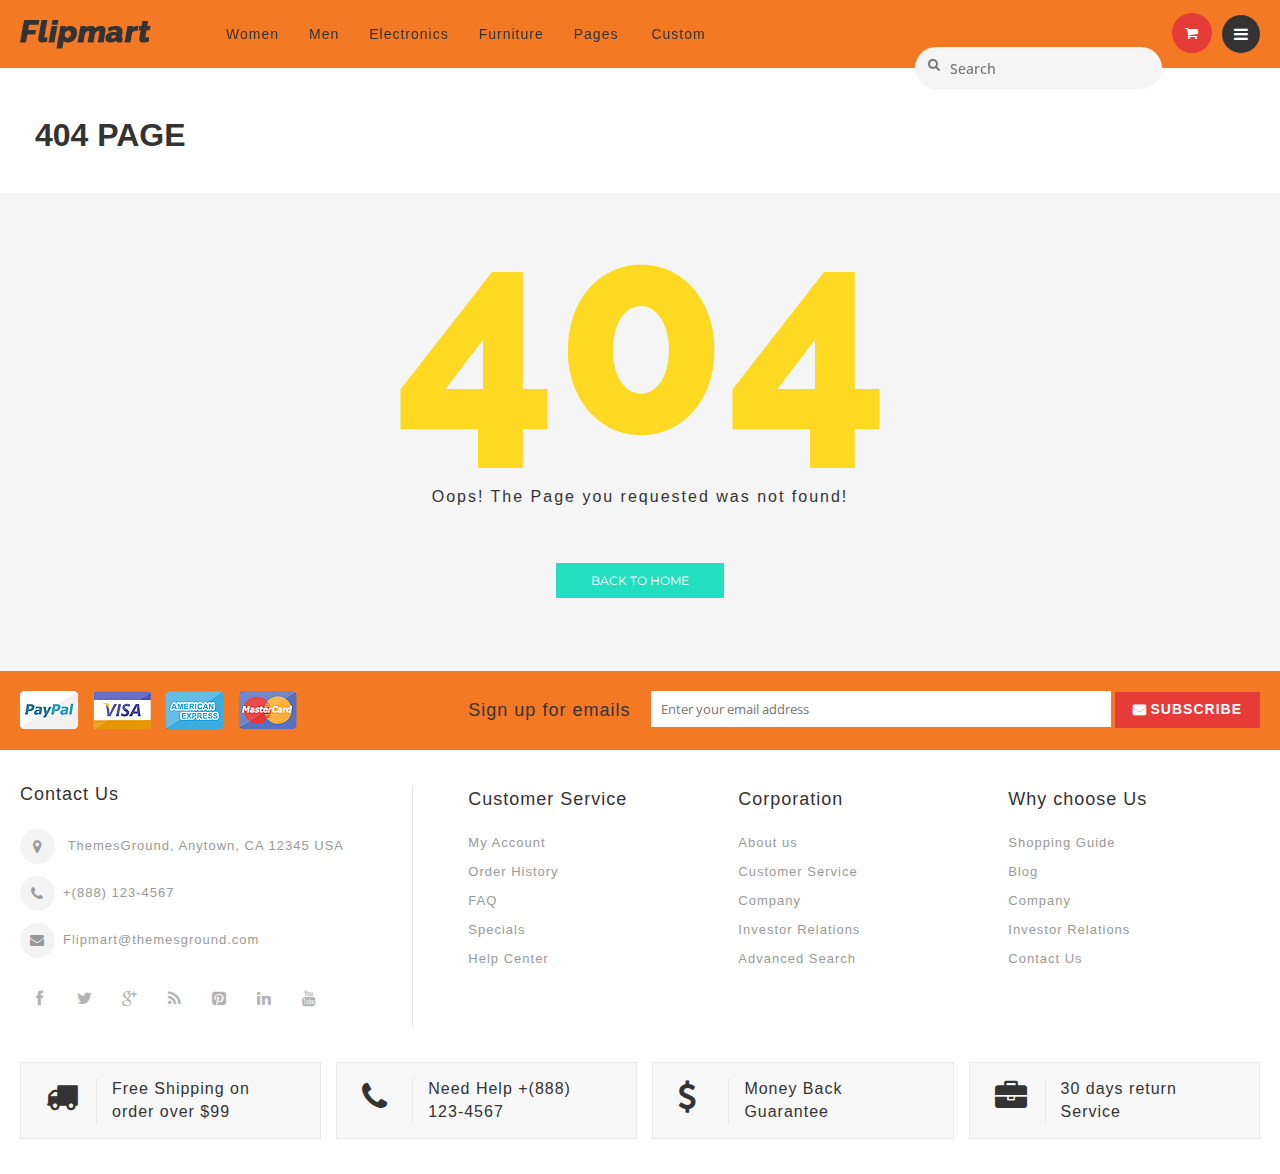
<file: 404error.html>
﻿<!DOCTYPE html>
<html lang="en">
<head>
<meta http-equiv="Content-Type" content="text/html; charset=UTF-8">
<title>404 Error</title>
<meta name="viewport" content="width=device-width; initial-scale=1.0; maximum-scale=1.0; user-scalable=no">
<meta name="description" content="Default Description">
<meta name="keywords" content="fashion, store, E-commerce">
<meta name="robots" content="*">
<link rel="icon" href="#" type="image/x-icon">
<link rel="shortcut icon" href="#" type="image/x-icon">

<!-- CSS Style -->
<link rel="stylesheet" type="text/css" href="stylesheet/bootstrap.min.css">
<link rel="stylesheet" type="text/css" href="stylesheet/font-awesome.css" media="all">
<link rel="stylesheet" type="text/css" href="stylesheet/revslider.css" >
<link rel="stylesheet" type="text/css" href="stylesheet/owl.carousel.css">
<link rel="stylesheet" type="text/css" href="stylesheet/owl.theme.css">
<link rel="stylesheet" type="text/css" href="stylesheet/jquery.bxslider.css">
<link rel="stylesheet" type="text/css" href="stylesheet/jquery.mobile-menu.css">
<link rel="stylesheet" type="text/css" href="stylesheet/style.css" media="all">
<link rel="stylesheet" type="text/css" href="stylesheet/responsive.css" media="all">

<link href='http://fonts.googleapis.com/css?family=Open+Sans:400italic,600italic,700italic,400,600,700,800' rel='stylesheet' type='text/css'>
<link href='https://fonts.googleapis.com/css?family=Montserrat:400,700' rel='stylesheet' type='text/css'>
<link href='http://fonts.googleapis.com/css?family=Roboto+Slab:400,700' rel='stylesheet' type='text/css'>
<meta name="viewport" content="initial-scale=1.0, width=device-width">

</head>

<body class="cms-index-index cms-home-page">
<div id="page">
<!-- Header -->
  <header>
  
  <div id="header">
    <div class="header-container container">
	 <div class="row">
      <div class="logo"> <a href="index.html" title="Flavours HTML">
        <div><img src="images/logo.png" alt="Flavours Store"></div>
        </a> </div>
      <div class="fl-nav-menu">
       
          <nav>
            <div class="mm-toggle-wrap">
              <div class="mm-toggle"><i class="icon-align-justify"></i><span class="mm-label">Menu</span> </div>
            </div>
            <div class="nav-inner">
              <!-- BEGIN NAV -->
              <ul id="nav" class="hidden-xs">
                

                <li class="mega-menu"><a href="grid.html" class="level-top"><span>Women</span></a>
              <div class="level0-wrapper dropdown-6col">
                <div class="container">
                  <div class="level0-wrapper2">
                    <div class="col-1">
                      <div class="nav-block nav-block-center">
                        <ul class="level0">
                          <li class="level1 nav-6-1 parent item"><a href="#.html" class=""><span>Handbags</span></a>
                            <ul class="level1">
                              <li class="level2 nav-6-1-1"><a href="#" class=""><span>Clutch Handbags</span></a></li>
                              <li class="level2 nav-6-1-1"><a href="#/diaper-bags.html" class=""><span>Diaper Bags</span></a></li>
                              <li class="level2 nav-6-1-1"><a href="#/bags.html" class=""><span>Bags</span></a></li>
                              <li class="level2 nav-6-1-1"><a href="#/hobo-handbags.html" class=""><span>Hobo handbags</span></a></li>
                            </ul>
                          </li>
                          <li class="level1 nav-6-1 parent item"><a href="#.html"><span>JACKETS</span></a>
                            <ul class="level1">
                              <li class="level2 nav-6-1-1"><a href="#/beaded-handbags.html"><span>Bathtime Goods </span></a></li>
                              <li class="level2 nav-6-1-1"><a href="#/fabric-handbags.html"><span>Bedding</span></a></li>
                              <li class="level2 nav-6-1-1"><a href="#/handbags.html"><span>Blankets</span></a></li>
                              <li class="level2 nav-6-1-1"><a href="#/leather-handbags.html"><span>Shower Curtains</span></a></li>
                            </ul>
                          </li>
                          <li class="level1 nav-6-1 parent item"><a href="#.html"><span>Shoes</span></a>
                            <ul class="level1">
                              <li class="level2 nav-6-1-1"><a href="#/flat-shoes.html"><span>Flat Shoes</span></a></li>
                              <li class="level2 nav-6-1-1"><a href="#/flat-sandals.html"><span>Flat Sandals</span></a></li>
                              <li class="level2 nav-6-1-1"><a href="#/boots.html"><span>Boots</span></a></li>
                              <li class="level2 nav-6-1-1"><a href="#/heels.html"><span>Heels</span></a></li>
                            </ul>
                          </li>
                          <li class="level1 nav-6-1 parent item"><a href="#.html"><span>Jwellery</span></a>
                            <ul class="level1">
                              <li class="level2 nav-6-1-1"><a href="#/bracelets.html"><span>Bracelets</span></a></li>
                              <li class="level2 nav-6-1-1"><a href="#"><span>Necklaces &amp; Pendent</span></a></li>
                              <li class="level2 nav-6-1-1"><a href="#/pendants.html"><span>Pendants</span></a></li>
                              <li class="level2 nav-6-1-1"><a href="#/pins-brooches.html"><span>Pins &amp; Brooches</span></a></li>
                            </ul>
                          </li>
                          <li class="level1 nav-6-1 parent item"><a href="#.html"><span>Dresses</span></a>
                            <ul class="level1">
                              <li class="level2 nav-6-1-1"><a href="#/casual-dresses.html"><span>Casual Dresses</span></a></li>
                              <li class="level2 nav-6-1-1"><a href="#/evening.html"><span>Evening</span></a></li>
                              <li class="level2 nav-6-1-1"><a href="#/designer.html"><span>Designer</span></a></li>
                              <li class="level2 nav-6-1-1"><a href="#/party.html"><span>Party</span></a></li>
                            </ul>
                          </li>
                          <li class="level1 nav-6-1 parent item"><a href="#/swimwear.html"><span>Swimwear</span></a>
                            <ul class="level1">
                              <li class="level2 nav-6-1-1"><a href="#/swimwear/swimsuits.html"><span>Swimsuits</span></a></li>
                              <li class="level2 nav-6-1-1"><a href="#/swimwear/beach-clothing.html"><span>Beach Clothing</span></a></li>
                              <li class="level2 nav-6-1-1"><a href="#/swimwear/clothing.html"><span>Clothing</span></a></li>
                              <li class="level2 nav-6-1-1"><a href="#/swimwear/bikinis.html"><span>Bikinis</span></a></li>
                            </ul>
                          </li>
                        </ul>
                      </div>
                    </div>
                    <!--nav-block nav-block-center-->
                    <div class="col-2">
                      <div class="menu_image"><a href="#" title=""><img src="images/menu_image.png" alt="menu_image"></a></div>
                    </div>
                  </div>
                  <!--level0-wrapper2--> </div>
              </div>
            </li>
                <li class="mega-menu"> <a class="level-top" href="grid.html"><span>Men‎</span></a>
                  <div class="level0-wrapper dropdown-6col">
                    <div class="container">
                      <div class="level0-wrapper2">
                        <div class="nav-block nav-block-center">
                      <ul class="level0">
                        <li class="level1 nav-6-1 parent item"><a href="#.html" class=""><span>Shoes</span></a>
                          <ul class="level1">
                            <li class="level2 nav-6-1-1"><a href="#/sport-shoes.html"><span>Sport Shoes</span></a></li>
                            <li class="level2 nav-6-1-1"><a href="#/casual-shoes.html"><span>Casual Shoes</span></a></li>
                            <li class="level2 nav-6-1-1"><a href="#/leather-shoes.html"><span>Leather Shoes</span></a></li>
                            <li class="level2 nav-6-1-1"><a href="#/canvas-shoes.html"><span>canvas shoes</span></a></li>
                          </ul>
                        </li>
                        <li class="level1 nav-6-1 parent item"><a href="#.html"><span>Dresses</span></a>
                          <ul class="level1">
                            <li class="level2 nav-6-1-1"><a href="#/casual-dresses.html"><span>Casual Dresses</span></a></li>
                            <li class="level2 nav-6-1-1"><a href="#/evening.html"><span>Evening</span></a></li>
                            <li class="level2 nav-6-1-1"><a href="#/designer.html"><span>Designer</span></a></li>
                            <li class="level2 nav-6-1-1"><a href="#/party.html"><span>Party</span></a></li>
                          </ul>
                        </li>
                        <li class="level1 nav-6-1 parent item"><a href="#.html"><span>Jackets</span></a>
                          <ul class="level1">
                            <li class="level2 nav-6-1-1"><a href="#/coats.html"><span>Coats</span></a></li>
                            <li class="level2 nav-6-1-1"><a href="#/formal-jackets.html"><span>Formal Jackets</span></a></li>
                            <li class="level2 nav-6-1-1"><a href="#/leather-jackets.html"><span>Leather Jackets</span></a></li>
                            <li class="level2 nav-6-1-1"><a href="#/blazers.html"><span>Blazers</span></a></li>
                          </ul>
                        </li>
                        <li class="level1 nav-6-1 parent item"><a href="#.html"><span>Watches</span></a>
                          <ul class="level1">
                            <li class="level2 nav-6-1-1"><a href="#/fasttrack.html"><span>Fasttrack</span></a></li>
                            <li class="level2 nav-6-1-1"><a href="#/casio.html"><span>Casio</span></a></li>
                            <li class="level2 nav-6-1-1"><a href="#/titan.html"><span>Titan</span></a></li>
                            <li class="level2 nav-6-1-1"><a href="#/tommy-hilfiger.html"><span>Tommy-Hilfiger</span></a></li>
                          </ul>
                        </li>
                        <li class="level1 nav-6-1 parent item"><a href="#/sunglasses.html"><span>Sunglasses</span></a>
                          <ul class="level1">
                            <li class="level2 nav-6-1-1"><a href="#/sunglasses/ray-ban.html"><span>Ray Ban</span></a></li>
                            <li class="level2 nav-6-1-1"><a href="#/sunglasses/fasttrack.html"><span>Fasttrack</span></a></li>
                            <li class="level2 nav-6-1-1"><a href="#/sunglasses/police.html"><span>Police</span></a></li>
                            <li class="level2 nav-6-1-1"><a href="#/sunglasses/oakley.html"><span>Oakley</span></a></li>
                          </ul>
                        </li>
                        <li class="level1 nav-6-1 parent item"><a href="#/accesories.html"><span>Accesories</span></a>
                          <ul class="level1">
                            <li class="level2 nav-6-1-1"><a href="#/accesories/backpacks.html"><span>Backpacks</span></a></li>
                            <li class="level2 nav-6-1-1"><a href="#/accesories/wallets.html"><span>Wallets</span></a></li>
                            <li class="level2 nav-6-1-1"><a href="#/accesories/laptops-bags.html"><span>Laptops Bags</span></a></li>
                            <li class="level2 nav-6-1-1"><a href="#/accesories/belts.html"><span>Belts</span></a></li>
                          </ul>
                        </li>
                      </ul>
                    </div>
                        <!--nav-block nav-block-center-->
                        <div class="nav-add">
                          <div class="push_item">
                            <div class="push_img"><a href="#"><img src="images/menu-img2.jpg" alt="menu item 1"></a></div>
                           
                          </div>
                          <div class="push_item">
                           <div class="push_img"><a href="#"><img src="images/menu-img1.jpg" alt="menu item 2"></a></div>
                           
                          </div>
                          <div class="push_item">
                           <div class="push_img"><a href="#"><img src="images/menu-img3.jpg" alt="menu item 3"></a></div>
                     
                          </div>
                          <div class="push_item push_item_last">
                          <div class="push_img"><a href="#"><img src="images/menu-img4.jpg" alt="menu item 4"></a></div>
                      
                          </div>
                        </div>
                      </div>
                      <!--level0-wrapper2-->
                    </div>
                    <!--container-->
                  </div>
                  <!--level0-wrapper dropdown-6col-->
                  <!--mega menu-->
                </li>
                <li class="mega-menu"><a href="grid.html" class="level-top"><span>Electronics</span></a>
              <div class="level0-wrapper dropdown-6col">
                <div class="container">
                  <div class="level0-wrapper2">
                    <div class="nav-block nav-block-center">
                      <ul class="level0">
                        <li class="level1 nav-6-1 parent item"><a href="#/mobiles.html"><span>Mobiles</span></a>
                          <ul class="level1">
                            <li class="level2 nav-6-1-1"><a href="#/mobiles/samsung.html"><span>Samsung</span></a></li>
                            <li class="level2 nav-6-1-1"><a href="#/mobiles/nokia.html"><span>Nokia</span></a></li>
                            <li class="level2 nav-6-1-1"><a href="#/mobiles/iphone.html"><span>IPhone</span></a></li>
                            <li class="level2 nav-6-1-1"><a href="#/mobiles/sony.html"><span>Sony</span></a></li>
                          </ul>
                        </li>
                        <li class="level1 nav-6-1 parent item"><a href="#.html" class=""><span>Accesories</span></a>
                          <ul class="level1">
                            <li class="level2 nav-6-1-1"><a href="#/mobile-memory-cards.html"><span>Mobile Memory Cards</span></a></li>
                            <li class="level2 nav-6-1-1"><a href="#/cases-covers.html"><span>Cases &amp; Covers</span></a></li>
                            <li class="level2 nav-6-1-1"><a href="#/mobile-haedphones.html"><span>Mobile Headphones</span></a></li>
                            <li class="level2 nav-6-1-1"><a href="#/bluetooth-headsets.html"><span>Bluetooth Headsets</span></a></li>
                          </ul>
                        </li>
                        <li class="level1 nav-6-1 parent item"><a href="#/cameras.html"><span>Cameras</span></a>
                          <ul class="level1">
                            <li class="level2 nav-6-1-1"><a href="#/cameras/camcorders.html"><span>Camcorders</span></a></li>
                            <li class="level2 nav-6-1-1"><a href="#/cameras/point-shoot.html"><span>Point &amp; Shoot</span></a></li>
                            <li class="level2 nav-6-1-1"><a href="#/cameras/digital-slr.html"><span>Digital SLR</span></a></li>
                            <li class="level2 nav-6-1-1"><a href="#camera-accesories.html"><span>Camera Accesories</span></a></li>
                          </ul>
                        </li>
                        <li class="level1 nav-6-1 parent item"><a href="#/audio-video.html"><span>Audio &amp; Video</span></a>
                          <ul class="level1">
                            <li class="level2 nav-6-1-1"><a href="#/audio-video/mp3-players.html"><span>MP3 Players</span></a></li>
                            <li class="level2 nav-6-1-1"><a href="#/audio-video/ipods.html"><span>IPods</span></a></li>
                            <li class="level2 nav-6-1-1"><a href="#/audio-video/speakers.html"><span>Speakers</span></a></li>
                            <li class="level2 nav-6-1-1"><a href="#/audio-video/video-players.html"><span>Video Players</span></a></li>
                          </ul>
                        </li>
                        <li class="level1 nav-6-1 parent item"><a href="#/computer.html"><span>Computer</span></a>
                          <ul class="level1">
                            <li class="level2 nav-6-1-1"><a href="#/external-hard-disk.html"><span>External Hard Disk</span></a></li>
                            <li class="level2 nav-6-1-1"><a href="#/computer/pendrives.html"><span>Pendrives</span></a></li>
                            <li class="level2 nav-6-1-1"><a href="#/computer/headphones.html"><span>Headphones</span></a></li>
                            <li class="level2 nav-6-1-1"><a href="#/computer/pc-components.html"><span>PC Components</span></a></li>
                          </ul>
                        </li>
                        <li class="level1 nav-6-1 parent item"><a href="#/home-appliances.html"><span>Appliances</span></a>
                          <ul class="level1">
                            <li class="level2 nav-6-1-1"><a href="#/vaccum-cleaners.html"><span>Vaccum Cleaners</span></a></li>
                            <li class="level2 nav-6-1-1"><a href="#/indoor-lighting.html"><span>Indoor Lighting</span></a></li>
                            <li class="level2 nav-6-1-1"><a href="#/kitchen-tools.html"><span>Kitchen Tools</span></a></li>
                            <li class="level2 nav-6-1-1"><a href="#/water-purifier.html"><span>Water Purifier</span></a></li>
                          </ul>
                        </li>
                      </ul>
                    </div>
                  </div>
                  <!--level0-wrapper2--> 
                  
                </div>
              </div>
            </li>                
                <li class="mega-menu"> <a class="level-top" href="grid.html"><span>Furniture‎</span></a> </li>
                <li class="level0 parent drop-menu"><a href="#"><span>Pages</span> </a> 
                <!--sub sub category-->
                  <ul class="level1">
                  <li class="level1 first"><a href="grid.html"><span>Product Grid</span></a></li>
                  <li class="level1 nav-10-2"> <a href="list.html"> <span>Product List</span> </a> </li>
                  <li class="level1 nav-10-3"> <a href="product-detail.html"> <span>Product Detail</span> </a> </li>
                  <li class="level1 nav-10-4"> <a href="shopping-cart.html"> <span>Cart Page</span> </a> </li>
                  <li class="level1 first parent"><a href="checkout.html"><span>Checkout</span></a> 
                  <!--sub sub category-->
                  <ul class="level2 right-sub">
                    <li class="level2 nav-2-1-1 first"><a href="checkout-method.html"><span>Method</span></a></li>
                    <li class="level2 nav-2-1-5 last"><a href="checkout-billing-info.html"><span>Billing Info</span></a></li>
                  </ul>
                  <!--sub sub category--> 
                  </li>
                  <li class="level1 nav-10-4"> <a href="wishlist.html"> <span>Wishlist</span> </a> </li>
                  <li class="level1"> <a href="dashboard.html"> <span>Dashboard</span> </a> </li>
                  <li class="level1"> <a href="multiple-addresses.html"> <span>Multiple Addresses</span> </a> </li>
                  <li class="level1"> <a href="about-us.html"> <span>About us</span> </a> </li>
                  <li class="level1 first parent"><a href="blog.html"><span>Blog</span></a> 
                  <!--sub sub category-->
                  <ul class="level2 right-sub">
                    <li class="level2 nav-2-1-1 first"><a href="blog-detail.html"><span>Blog Detail</span></a></li>
                  </ul>
                  <!--sub sub category--> 
                  </li>
                  <li class="level1"><a href="contact-us.html"><span>Contact us</span></a> </li>
                  <li class="level1"><a href="404error.html"><span>404 Error Page</span></a> </li>
                  <li class="level1"><a href="login.html"><span>Login Page</span></a> </li>
                  <li class="level1"><a href="quickview.html"><span>Quick View</span></a> </li>
                  <li class="level1"><a href="newsletter.html"><span>Newsletter</span></a> </li>                  
                  </ul>
                </li>
                <li class="fl-custom-tabmenulink mega-menu"> <a href="#" class="level-top"> <span>Custom</span> </a>
                  <div class="level0-wrapper fl-custom-tabmenu" >
                    <div class="container">
                      <div class="header-nav-dropdown-wrapper clearer">
                        <div class="grid12-3">
                         
                          <div><a href="product-detail.html" title="Retis lapen casen" class="product-image"><img src="products-images/p6.jpg" alt="Retis lapen casen"></a></div>
                         
                           <h4><a href="product-detail.html" title="Retis lapen casen">Retis lapen casen</a></h4>
                           <div class="rating">
                                      <div class="ratings">
                                        <div class="rating-box">
                                          <div class="rating" style="width:80%"></div>
                                        </div>
                                        <p class="rating-links"><a href="#">1 Review(s)</a> <span class="separator">|</span> <a href="#">Add Review</a> </p>
                                      </div>
                                    </div>
                          <p>Lorem ipsum dolor sit amet, consectetur adipiscing elit.</p>
                          <div class="more_link">Learn More</div>
                        </div>
                        <div class="grid12-3">
                         
                          <div><a href="product-detail.html" title="Retis lapen casen" class="product-image"><img src="products-images/p11.jpg" alt="Retis lapen casen"></a></div>
                         
                           <h4><a href="product-detail.html" title="Retis lapen casen">Retis lapen casen</a></h4>
                           <div class="rating">
                                      <div class="ratings">
                                        <div class="rating-box">
                                          <div class="rating" style="width:80%"></div>
                                        </div>
                                        <p class="rating-links"><a href="#">1 Review(s)</a> <span class="separator">|</span> <a href="#">Add Review</a> </p>
                                      </div>
                                    </div>
                          <p>Sed et quam lacus. Fusce condimentum eleifend enim.</p>
                          <div class="more_link">Learn More</div>
                        </div>
                        <div class="grid12-3">
                           <div><a href="product-detail.html" title="Retis lapen casen" class="product-image"><img src="products-images/p14.jpg" alt="Retis lapen casen"></a></div>
                           
                           <h4><a href="product-detail.html" title="Retis lapen casen">Retis lapen casen</a></h4>
                           <div class="rating">
                                      <div class="ratings">
                                        <div class="rating-box">
                                          <div class="rating" style="width:80%"></div>
                                        </div>
                                        <p class="rating-links"><a href="#">1 Review(s)</a> <span class="separator">|</span> <a href="#">Add Review</a> </p>
                                      </div>
                                    </div>
                          <p>Sed et quam lacus. Fusce condimentum eleifend enim.</p>
                          <div class="more_link">Learn More</div>
                        </div>
                        <div class="grid12-3 last">
                         <div><a href="product-detail.html" title="Retis lapen casen" class="product-image"><img src="products-images/p9.jpg" alt="Retis lapen casen"></a></div>
                         
                          <h4><a href="product-detail.html" title="Retis lapen casen">Retis lapen casen</a></h4>
                          <div class="rating">
                                      <div class="ratings">
                                        <div class="rating-box">
                                          <div class="rating" style="width:80%"></div>
                                        </div>
                                        <p class="rating-links"><a href="#">1 Review(s)</a> <span class="separator">|</span> <a href="#">Add Review</a> </p>
                                      </div>
                                    </div>
                          <p>Lorem ipsum dolor sit amet, consectetur adipiscing elit.</p>
                          <div class="more_link">Learn More</div>
                        </div>
                      </div>
                    </div>
                  </div>
                </li>
              </ul>
              <!--nav-->
              </div>
              </nav>
        </div>
        <!--row-->
      </div>
      <div class="fl-header-right">
        <div class="fl-links">
          <div class="no-js"> <a title="Company" class="clicker"></a>
            <div class="fl-nav-links">
              <div class="language-currency">
                <div class="fl-language">
                  <ul class="lang">
                    <li><a href="#"> <img src="images/english.png" alt="English"> <span>English</span> </a></li>
                    <li><a href="#"> <img src="images/francais.png" alt="French"> <span>French</span> </a></li>
                    <li><a href="#"> <img src="images/german.png" alt="German"> <span>German</span> </a></li>
                  </ul>
                </div>
                <!--fl-language-->
                <!-- END For version 1,2,3,4,6 -->
                <!-- For version 1,2,3,4,6 -->
                <div class="fl-currency">
                  <ul class="currencies_list">
                    <li><a href="#" title="EGP"> £</a></li>
                    <li><a href="#" title="EUR"> €</a></li>
                    <li><a href="#" title="USD"> $</a></li>
                  </ul>
                </div>
                <!--fl-currency-->
                <!-- END For version 1,2,3,4,6 -->
              </div>
              <ul class="links">
                <li><a href="dashboard.html" title="My Account">My Account</a></li>
                <li><a href="wishlist.html" title="Wishlist">Wishlist</a></li>
                <li><a href="checkout.html" title="Checkout">Checkout</a></li>
                <li><a href="blog.html" title="Blog"><span>Blog</span></a></li>
                <li class="last"><a href="login.html" title="Login"><span>Login</span></a></li>
              </ul>
            </div>
          </div>
        </div>
        <div class="fl-cart-contain">
          <div class="mini-cart">
            <div class="basket"> <a href="shopping-cart.html"> </a> </div>
            <div class="fl-mini-cart-content">
              <div class="block-subtitle">
                <div class="top-subtotal">2 items, <span class="price">$449.99</span> </div>
                <!--top-subtotal-->
                <!--pull-right-->
              </div>
              <!--block-subtitle-->
              <ul class="mini-products-list" id="cart-sidebar">
                <li class="item first">
                  <div class="item-inner"><a class="product-image" title="timi &amp; leslie Sophia Diaper Bag, Lemon Yellow/Shadow White" href="#l"><img alt="timi &amp; leslie Sophia Diaper Bag, Lemon Yellow/Shadow White" src="products-images/p4.jpg"></a>
                    <div class="product-details">
                      <div class="access"><a class="btn-remove1" title="Remove This Item" href="#">Remove</a> <a class="btn-edit" title="Edit item" href="#"><i class="icon-pencil"></i><span class="hidden">Edit item</span></a> </div>
                      <!--access-->
                      <strong>1</strong> x <span class="price">$179.99</span>
                      <p class="product-name"><a href="product-detail.html">Retis lapen casen</a></p>
                    </div>
                  </div>
                </li>
                <li class="item last">
                  <div class="item-inner"><a class="product-image" title="JP Lizzy Satchel Designer Diaper Bag - Slate Citron" href="#"><img alt="JP Lizzy Satchel Designer Diaper Bag - Slate Citron" src="products-images/p3.jpg"></a>
                    <div class="product-details">
                      <div class="access"><a class="btn-remove1" title="Remove This Item" href="#">Remove</a> <a class="btn-edit" title="Edit item" href="#"><i class="icon-pencil"></i><span class="hidden">Edit item</span></a> </div>
                      <!--access-->
                      <strong>1</strong> x <span class="price">$80</span>
                      <p class="product-name"><a href="product-detail.html">Retis lapen casen</a></p>
                    </div>
                  </div>
                </li>
              </ul>
              <div class="actions">
                <button class="btn-checkout" title="Checkout" type="button" onClick="window.location=checkout.html"><span>Checkout</span></button>
                 <button class="view-cart" title="Checkout" type="button" onClick="window.location=checkout.html"><span>View Cart</span></button>
              </div>
              <!--actions-->
            </div>
            <!--fl-mini-cart-content-->
          </div>
        </div>
        <!--mini-cart-->
        <div class="collapse navbar-collapse">
              <form class="navbar-form" role="search">
                <div class="input-group">
                 <input class="GlobalNavSearch js-globalSearchInput " placeholder="Search" id="desktopSearchInput" autocorrect="off" data-reactid=".1.0.0.0">
                 <label class="GlobalNavSearch-searchIcon" for="desktopSearchInput" data-reactid=".1.0.0.1"></label>	
                 </div>
              </form>
            </div>
        <!--links-->
      </div>
    </div>
	</div>	
  </header>                     

<!-- Main Container -->

<div class="page-heading">
    <div class="container">
      <div class="row">
        <div class="col-xs-12">
       <div class="page-title"><h2>404 Page</h2></div>
        </div>
        <!--col-xs-12-->
      </div>
      <!--row-->
    </div>
    <!--container-->
  </div>

<section class="content-wrapper">
  <div class="container">
    <div class="std">
      <div class="page-not-found">
      <br>
        <div><img src="images/404-img.png" alt="error image"></div>
        <h3>Oops! The Page you requested was not found!</h3>
        <div><a href="index.html" class="btn-home"><span>Back To Home</span></a></div>
      </div>
    </div>
  </div>
</section>
<!-- Main Container End -->
  
  <!-- Footer -->
  
  <footer>
    <!-- BEGIN INFORMATIVE FOOTER -->
    <div class="footer-inner">
	<div class="newsletter-row">
      <div class="container">
        <div class="row"> 
		<div class="col-lg-4 col-md-4 col-sm-4 col-xs-12 col"> 
            <!-- Footer Payment Link -->
            <div class="payment-accept">
              <div><img src="images/payment-1.png" alt="payment1"> <img src="images/payment-2.png" alt="payment2"> <img src="images/payment-3.png" alt="payment3"> <img src="images/payment-4.png" alt="payment4"></div>
            </div>
          </div>
          <!-- Footer Newsletter -->
          <div class="col-lg-8 col-md-8 col-sm-8 col-xs-12 col1">
            <div class="newsletter-wrap">
              <h4>Sign up for emails</h4>
              <form action="#" method="post" id="newsletter-validate-detail1">
                <div id="container_form_news">
                  <div id="container_form_news2">
                    <input type="text" name="email" id="newsletter1" title="Sign up for our newsletter" class="input-text required-entry validate-email" placeholder="Enter your email address">
                    <button type="submit" title="Subscribe" class="button subscribe"><span>Subscribe</span></button>
                  </div>
                  <!--container_form_news2--> 
                </div>
                <!--container_form_news-->
              </form>
            
            </div>
            <!--newsletter-wrap--> 
          </div>
          
        </div>
      </div>
      <!--footer-column-last--> 
    </div>
      <div class="container">
        <div class="row">
          <div class="col-sm-4 col-xs-12 col-lg-4">
		  <div class="co-info">
              <h4>Contact Us</h4>
              <address>
              <div><em class="icon-location-arrow"></em> <span>ThemesGround, Anytown, CA 12345 USA</span></div>
              <div> <em class="icon-mobile-phone"></em><span> +(888) 123-4567</span></div>
              <div> <em class="icon-envelope"></em><span>Flipmart@themesground.com</span></div>
              </address>
              <div class="social">
               
                <ul class="link">
                  <li class="fb pull-left"><a target="_blank" rel="nofollow" href="#" title="Facebook"></a></li>
                  <li class="tw pull-left"><a target="_blank" rel="nofollow" href="#" title="Twitter"></a></li>
                  <li class="googleplus pull-left"><a target="_blank" rel="nofollow" href="#" title="GooglePlus"></a></li>
                  <li class="rss pull-left"><a target="_blank" rel="nofollow" href="#" title="RSS"></a></li>
                  <li class="pintrest pull-left"><a target="_blank" rel="nofollow" href="#" title="PInterest"></a></li>
                  <li class="linkedin pull-left"><a target="_blank" rel="nofollow" href="#" title="Linkedin"></a></li>
                  <li class="youtube pull-left"><a target="_blank" rel="nofollow" href="#" title="Youtube"></a></li>
                </ul>
              </div>
            </div>
			</div>
			
			 <div class="col-sm-8 col-xs-12 col-lg-8">
            <div class="footer-column">
              <h4>Customer Service</h4>
              <ul class="links">
                <li class="first"><a href="#" title="Contact us">My Account</a></li>
                <li><a href="#" title="About us">Order History</a></li>
                <li><a href="#" title="faq">FAQ</a></li>
                <li><a href="#" title="Popular Searches">Specials</a></li>
                <li class="last"><a href="#" title="Where is my order?">Help Center</a></li>

              </ul>
            </div>
            <div class="footer-column">
              <h4>Corporation</h4>
              <ul class="links">
                <li class="first"><a title="Your Account" href="#">About us</a></li>
                <li><a title="Information" href="#">Customer Service</a></li>
                <li><a title="Addresses" href="#">Company</a></li>
                <li><a title="Addresses" href="#">Investor Relations</a></li>
                <li class="last"><a title="Orders History" href="#">Advanced Search</a></li>
               
              </ul>
            </div>
            <div class="footer-column">
              <h4>Why choose Us</h4>
              <ul class="links">
                <li class="first"><a href="#" title="About us">Shopping Guide</a></li>
                <li><a href="#" title="Blog">Blog</a></li>
                <li><a href="#" title="Company">Company</a></li>
                <li><a href="#" title="Investor Relations">Investor Relations</a></li>
                <li class=" last"><a href="contact-us.html" title="Suppliers">Contact Us</a></li>
              </ul>
            </div>
            
			
			
			
          </div>
		 
          <!--col-sm-12 col-xs-12 col-lg-8-->
          <!--col-xs-12 col-lg-4-->
        </div>
        <!--row-->
		
      </div>
	  
      <!--container-->
    </div>
    <!--footer-inner-->
    
    <div class="footer-middle">
      <div class="container">
        <div class="row">
       <div class="our-features-box wow bounceInUp animated animated">
    <div class="container">
      <ul>
        <li>
          <div class="feature-box free-shipping">
            <div class="icon-truck"></div>
            <div class="content">Free Shipping on order over $99</div>
          </div>
        </li>
        <li>
          <div class="feature-box need-help">
            <div class="icon-support"></div>
            <div class="content">Need Help +(888) 123-4567</div>
          </div>
        </li>
        <li>
          <div class="feature-box money-back">
            <div class="icon-money"></div>
            <div class="content">Money Back Guarantee</div>
          </div>
        </li>
        <li class="last">
          <div class="feature-box return-policy">
            <div class="icon-return"></div>
            <div class="content">30 days return Service</div>
          </div>
        </li>
      </ul>
    </div>
  </div>
        </div>
        <!--row-->
      </div>
      <!--container-->
    </div>

    <!-- BEGIN SIMPLE FOOTER -->
  </footer>
  <!-- End For version 1,2,3,4,6 -->
  
</div>
<!--page-->
<!-- Mobile Menu-->
<div id="mobile-menu">
  <ul class="mobile-menu">
   
    <li>
      <div class="home"><a href="#"><i class="icon-home"></i>Home</a> </div>
    </li>
    <li><span class="expand fa fa-plus"></span><a href="#">Pages</a>
      <ul>
        <li><a href="grid.html">Grid</a> </li>
        <li> <a href="list.html">List</a> </li>
        <li> <a href="product-detail.html">Product Detail</a> </li>
        <li> <a href="shopping-cart.html">Shopping Cart</a> </li>
        <li><span class="expand fa fa-plus"></span><a href="checkout.html">Checkout</a>
          <ul>
            <li><a href="checkout-method.html">Checkout Method</a> </li>
            <li><a href="checkout-billing-info.html">Checkout Billing Info</a> </li>
          </ul>
        </li>
        <li> <a href="wishlist.html">Wishlist</a> </li>
        <li> <a href="dashboard.html">Dashboard</a> </li>
        <li> <a href="multiple-addresses.html">Multiple Addresses</a> </li>
        <li> <a href="about-us.html">About us</a> </li>
        <li><span class="expand fa fa-plus"></span><a href="blog.html">Blog</a>
          <ul>
            <li><a href="blog-detail.html">Blog Detail</a> </li>
          </ul>
        </li>
        <li><a href="contact-us.html">Contact us</a> </li>
        <li><a href="404error.html">404 Error Page</a> </li>
      </ul>
    </li>
    <li><span class="expand fa fa-plus"></span><a href="#">Women</a>
      <ul>
        <li><span class="expand fa fa-plus"></span> <a href="#" class="">Stylish Bag</a>
          <ul>
            <li> <a href="#" class="">Clutch Handbags</a> </li>
            <li> <a href="#l" class="">Diaper Bags</a> </li>
            <li> <a href="#" class="">Bags</a> </li>
            <li> <a href="#" class="">Hobo handbags</a> </li>
          </ul>
        </li>
        <li><span class="expand fa fa-plus"></span> <a href="#">Material Bag</a>
          <ul>
            <li> <a href="#">Beaded Handbags</a> </li>
            <li> <a href="#">Fabric Handbags</a> </li>
            <li> <a href="#">Handbags</a> </li>
            <li> <a href="#">Leather Handbags</a> </li>
          </ul>
        </li>
        <li><span class="expand fa fa-plus"></span> <a href="#">Shoes</a>
          <ul>
            <li> <a href="#">Flat Shoes</a> </li>
            <li> <a href="#">Flat Sandals</a> </li>
            <li> <a href="#">Boots</a> </li>
            <li> <a href="#">Heels</a> </li>
          </ul>
        </li>
        <li><span class="expand fa fa-plus"></span> <a href="#">Jwellery</a>
          <ul>
            <li> <a href="#">Bracelets</a> </li>
            <li> <a href="#">Necklaces &amp; Pendent</a> </li>
            <li> <a href="#l">Pendants</a> </li>
            <li> <a href="#">Pins &amp; Brooches</a> </li>
          </ul>
        </li>
        <li><span class="expand fa fa-plus"></span> <a href="#">Dresses</a>
          <ul>
            <li> <a href="#">Casual Dresses</a> </li>
            <li> <a href="#">Evening</a> </li>
            <li> <a href="#">Designer</a> </li>
            <li> <a href="#">Party</a> </li>
          </ul>
        </li>
        <li><span class="expand fa fa-plus"></span> <a href="#">Swimwear</a>
          <ul>
            <li> <a href="#">Swimsuits</a> </li>
            <li> <a href="#">Beach Clothing</a> </li>
            <li> <a href="#">Clothing</a> </li>
            <li> <a href="#">Bikinis</a> </li>
          </ul>
        </li>
      </ul>
    </li>
    <li><span class="expand fa fa-plus"></span><a href="#">Men</a>
      <ul>
        <li><span class="expand fa fa-plus"></span> <a href="#" class="">Shoes</a>
          <ul class="level1">
            <li class="level2 nav-6-1-1"><a href="#">Sport Shoes</a> </li>
            <li class="level2 nav-6-1-1"><a href="#">Casual Shoes</a> </li>
            <li class="level2 nav-6-1-1"><a href="#">Leather Shoes</a> </li>
            <li class="level2 nav-6-1-1"><a href="#">canvas shoes</a> </li>
          </ul>
        </li>
        <li><span class="expand fa fa-plus"></span> <a href="#">Dresses</a>
          <ul class="level1">
            <li class="level2 nav-6-1-1"><a href="#">Casual Dresses</a> </li>
            <li class="level2 nav-6-1-1"><a href="#">Evening</a> </li>
            <li class="level2 nav-6-1-1"><a href="#">Designer</a> </li>
            <li class="level2 nav-6-1-1"><a href="#">Party</a> </li>
          </ul>
        </li>
        <li><span class="expand fa fa-plus"></span> <a href="#">Jackets</a>
          <ul class="level1">
            <li class="level2 nav-6-1-1"><a href="#">Coats</a> </li>
            <li class="level2 nav-6-1-1"><a href="#">Formal Jackets</a> </li>
            <li class="level2 nav-6-1-1"><a href="#">Leather Jackets</a> </li>
            <li class="level2 nav-6-1-1"><a href="#">Blazers</a> </li>
          </ul>
        </li>
        <li><span class="expand fa fa-plus"></span> <a href="#">Watches</a>
          <ul class="level1">
            <li class="level2 nav-6-1-1"><a href="#">Fasttrack</a> </li>
            <li class="level2 nav-6-1-1"><a href="#">Casio</a> </li>
            <li class="level2 nav-6-1-1"><a href="#">Titan</a> </li>
            <li class="level2 nav-6-1-1"><a href="#">Tommy-Hilfiger</a> </li>
          </ul>
        </li>
        <li><span class="expand fa fa-plus"></span> <a href="#">Sunglasses</a>
          <ul class="level1">
            <li class="level2 nav-6-1-1"><a href="#">Ray Ban</a> </li>
            <li class="level2 nav-6-1-1"><a href="#">Fasttrack</a> </li>
            <li class="level2 nav-6-1-1"><a href="#">Police</a> </li>
            <li class="level2 nav-6-1-1"><a href="#">Oakley</a> </li>
          </ul>
        </li>
        <li><span class="expand fa fa-plus"></span> <a href="#">Accesories</a>
          <ul class="level1">
            <li class="level2 nav-6-1-1"><a href="#">Backpacks</a> </li>

            <li class="level2 nav-6-1-1"><a href="#">Wallets</a> </li>
            <li class="level2 nav-6-1-1"><a href="#">Laptops Bags</a> </li>
            <li class="level2 nav-6-1-1"><a href="#">Belts</a> </li>
          </ul>
        </li>
      </ul>
    </li>
    <li><span class="expand fa fa-plus"></span><a href="#">Electronics</a>
      <ul>
        <li><span class="expand fa fa-plus"></span> <a href="#"><spanMobiles</span></a>
          <ul>
            <li> <a href="#"><span>Samsung</span></a> </li>
            <li> <a href="#"><span>Nokia</span></a> </li>
            <li> <a href="#"><span>IPhone</span></a> </li>
            <li> <a href="#"><span>Sony</span></a> </li>
          </ul>
        </li>
        <li><span class="expand fa fa-plus"></span> <a href="#" class=""><span>Accesories</span></a>
          <ul>
            <li> <a href="#"><span>Mobile Memory Cards</span></a> </li>
            <li> <a href="#"><span>Cases &amp; Covers</span></a> </li>
            <li> <a href="#"><span>Mobile Headphones</span></a> </li>
            <li> <a href="#"><span>Bluetooth Headsets</span></a> </li>
          </ul>
        </li>
        <li><span class="expand fa fa-plus"></span> <a href="#"><span>Cameras</span></a>
          <ul>
            <li> <a href="#"><span>Camcorders</span></a> </li>
            <li> <a href="#"><span>Point &amp; Shoot</span></a> </li>
            <li> <a href="#"><span>Digital SLR</span></a> </li>
            <li> <a href="#"><span>Camera Accesories</span></a> </li>
          </ul>
        </li>
        <li><span class="expand fa fa-plus"></span> <a href="#"><span>Audio &amp; Video</span></a>
          <ul>
            <li> <a href="#"><span>MP3 Players</span></a> </li>
            <li> <a href="#"><span>IPods</span></a> </li>
            <li> <a href="#"><span>Speakers</span></a> </li>
            <li> <a href="#"><span>Video Players</span></a> </li>
          </ul>
        </li>
        <li><span class="expand fa fa-plus"></span> <a href="#"><span>Computer</span></a>
          <ul>
            <li> <a href="#"><span>External Hard Disk</span></a> </li>
            <li> <a href="#"><span>Pendrives</span></a> </li>
            <li> <a href="#"><span>Headphones</span></a> </li>
            <li> <a href="#"><span>PC Components</span></a> </li>
          </ul>
        </li>
        <li><span class="expand fa fa-plus"></span> <a href="#"><span>Appliances</span></a>
          <ul>
            <li> <a href="#"><span>Vaccum Cleaners</span></a> </li>
            <li> <a href="#"><span>Indoor Lighting</span></a> </li>
            <li> <a href="#"><span>Kitchen Tools</span></a> </li>
            <li> <a href="#"><span>Water Purifier</span></a> </li>
          </ul>
        </li>
      </ul>
    </li>
    <li><a href="#">Furniture</a> </li>
    <li><a href="#">Kids</a> </li>
    <li><a href="contact-us.html">Contact Us</a> </li>
  </ul>
</div>

<!-- End Footer -->

<!-- JavaScript --> 
<script type="text/javascript" src="js/jquery.min.js"></script> 
<script type="text/javascript" src="js/bootstrap.min.js"></script> 
<script type="text/javascript" src="js/common.js"></script>
<script type="text/javascript" src="js/owl.carousel.min.js"></script>
<script type="text/javascript" src="js/jquery.mobile-menu.min.js"></script>


</body>
</html>
</file>
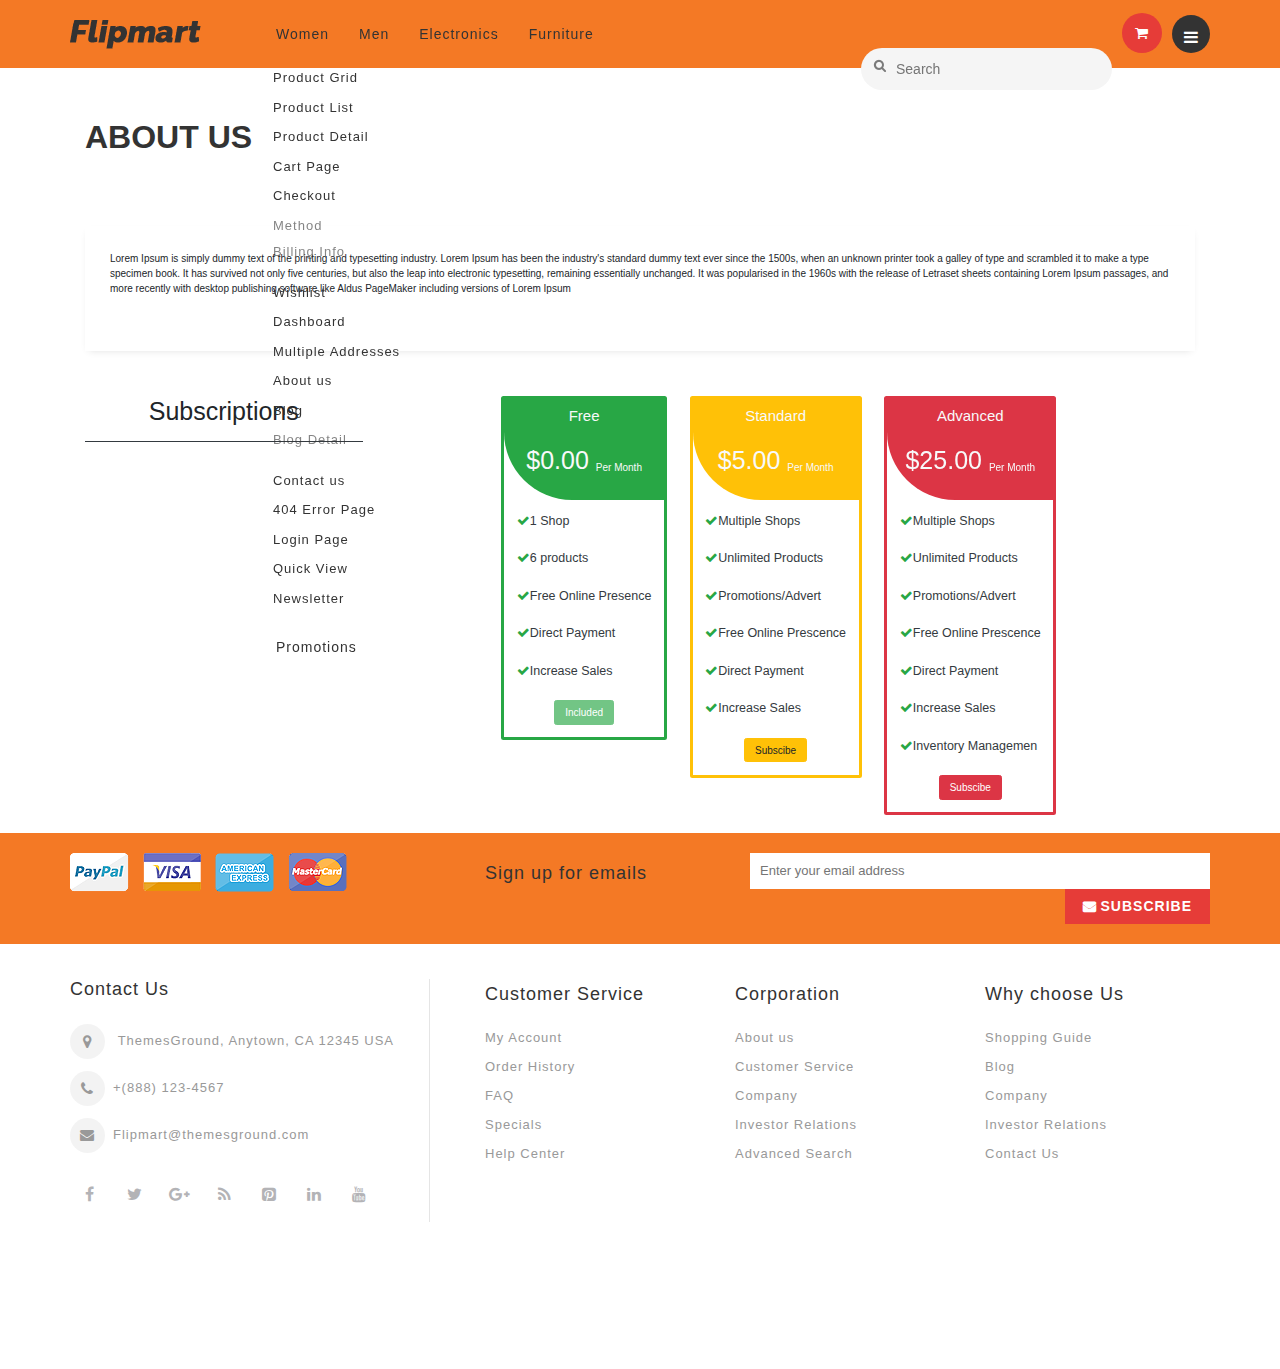
<file: about-us.html>
<!DOCTYPE html>
<html lang="en">
<head>
<meta http-equiv="Content-Type" content="text/html; charset=UTF-8">
<title>About Us</title>
<meta name="viewport" content="width=device-width; initial-scale=1.0; maximum-scale=1.0; user-scalable=no">
<meta name="description" content="Default Description">
<meta name="keywords" content="fashion, store, E-commerce">
<meta name="robots" content="*">
<meta name="viewport" content="initial-scale=1.0, width=device-width">
<link rel="icon" href="#" type="image/x-icon">
<link rel="shortcut icon" href="#" type="image/x-icon">

<!-- CSS Style -->
<link rel="stylesheet" type="text/css" href="stylesheet/bootstrap.min.css">
<link rel="stylesheet" type="text/css" href="stylesheet/font-awesome.css" media="all">
<link rel="stylesheet" type="text/css" href="stylesheet/revslider.css" >
<link rel="stylesheet" type="text/css" href="stylesheet/owl.carousel.css">
<link rel="stylesheet" type="text/css" href="stylesheet/owl.theme.css">
<link rel="stylesheet" type="text/css" href="stylesheet/jquery.bxslider.css">
<link rel="stylesheet" type="text/css" href="stylesheet/jquery.mobile-menu.css">
<link rel="stylesheet" type="text/css" href="stylesheet/style.css" media="all">
<link rel="stylesheet" type="text/css" href="stylesheet/responsive.css" media="all">


<link href="https://fonts.googleapis.com/css?family=Livvic&display=swap" rel="stylesheet">
<link href="https://stackpath.bootstrapcdn.com/font-awesome/4.7.0/css/font-awesome.min.css" rel="stylesheet">
<link rel="stylesheet" href="https://stackpath.bootstrapcdn.com/bootstrap/4.3.1/css/bootstrap.min.css" integrity="sha384-ggOyR0iXCbMQv3Xipma34MD+dH/1fQ784/j6cY/iJTQUOhcWr7x9JvoRxT2MZw1T" crossorigin="anonymous" />

</head>

<body>
  <div id="page">
   <header>
  
  <div id="header">
    <div class="header-container container">
	 <div class="row">
      <div class="logo"> <a href="index.html" title="Flavours HTML">
        <div><img src="images/logo.png" alt="Flavours Store"></div>
        </a> </div>
      <div class="fl-nav-menu">
       
          <nav>
            <div class="mm-toggle-wrap">
              <div class="mm-toggle"><i class="icon-align-justify"></i><span class="mm-label">Menu</span> </div>
            </div>
            <div class="nav-inner">
              <!-- BEGIN NAV -->
              <ul id="nav" class="hidden-xs">
                

                <li class="mega-menu"><a href="grid.html" class="level-top"><span>Women</span></a>
              <div class="level0-wrapper dropdown-6col">
                <div class="container">
                  <div class="level0-wrapper2">
                    <div class="col-1">
                      <div class="nav-block nav-block-center">
                        <ul class="level0">
                          <li class="level1 nav-6-1 parent item"><a href="#.html" class=""><span>Handbags</span></a>
                            <ul class="level1">
                              <li class="level2 nav-6-1-1"><a href="#" class=""><span>Clutch Handbags</span></a></li>
                              <li class="level2 nav-6-1-1"><a href="#/diaper-bags.html" class=""><span>Diaper Bags</span></a></li>
                              <li class="level2 nav-6-1-1"><a href="#/bags.html" class=""><span>Bags</span></a></li>
                              <li class="level2 nav-6-1-1"><a href="#/hobo-handbags.html" class=""><span>Hobo handbags</span></a></li>
                            </ul>
                          </li>
                          <li class="level1 nav-6-1 parent item"><a href="#.html"><span>JACKETS</span></a>
                            <ul class="level1">
                              <li class="level2 nav-6-1-1"><a href="#/beaded-handbags.html"><span>Bathtime Goods </span></a></li>
                              <li class="level2 nav-6-1-1"><a href="#/fabric-handbags.html"><span>Bedding</span></a></li>
                              <li class="level2 nav-6-1-1"><a href="#/handbags.html"><span>Blankets</span></a></li>
                              <li class="level2 nav-6-1-1"><a href="#/leather-handbags.html"><span>Shower Curtains</span></a></li>
                            </ul>
                          </li>
                          <li class="level1 nav-6-1 parent item"><a href="#.html"><span>Shoes</span></a>
                            <ul class="level1">
                              <li class="level2 nav-6-1-1"><a href="#/flat-shoes.html"><span>Flat Shoes</span></a></li>
                              <li class="level2 nav-6-1-1"><a href="#/flat-sandals.html"><span>Flat Sandals</span></a></li>
                              <li class="level2 nav-6-1-1"><a href="#/boots.html"><span>Boots</span></a></li>
                              <li class="level2 nav-6-1-1"><a href="#/heels.html"><span>Heels</span></a></li>
                            </ul>
                          </li>
                          <li class="level1 nav-6-1 parent item"><a href="#.html"><span>Jwellery</span></a>
                            <ul class="level1">
                              <li class="level2 nav-6-1-1"><a href="#/bracelets.html"><span>Bracelets</span></a></li>
                              <li class="level2 nav-6-1-1"><a href="#"><span>Necklaces &amp; Pendent</span></a></li>
                              <li class="level2 nav-6-1-1"><a href="#/pendants.html"><span>Pendants</span></a></li>
                              <li class="level2 nav-6-1-1"><a href="#/pins-brooches.html"><span>Pins &amp; Brooches</span></a></li>
                            </ul>
                          </li>
                          <li class="level1 nav-6-1 parent item"><a href="#.html"><span>Dresses</span></a>
                            <ul class="level1">
                              <li class="level2 nav-6-1-1"><a href="#/casual-dresses.html"><span>Casual Dresses</span></a></li>
                              <li class="level2 nav-6-1-1"><a href="#/evening.html"><span>Evening</span></a></li>
                              <li class="level2 nav-6-1-1"><a href="#/designer.html"><span>Designer</span></a></li>
                              <li class="level2 nav-6-1-1"><a href="#/party.html"><span>Party</span></a></li>
                            </ul>
                          </li>
                          <li class="level1 nav-6-1 parent item"><a href="#/swimwear.html"><span>Swimwear</span></a>
                            <ul class="level1">
                              <li class="level2 nav-6-1-1"><a href="#/swimwear/swimsuits.html"><span>Swimsuits</span></a></li>
                              <li class="level2 nav-6-1-1"><a href="#/swimwear/beach-clothing.html"><span>Beach Clothing</span></a></li>
                              <li class="level2 nav-6-1-1"><a href="#/swimwear/clothing.html"><span>Clothing</span></a></li>
                              <li class="level2 nav-6-1-1"><a href="#/swimwear/bikinis.html"><span>Bikinis</span></a></li>
                            </ul>
                          </li>
                        </ul>
                      </div>
                    </div>
                    <!--nav-block nav-block-center-->
                    <div class="col-2">
                      <div class="menu_image"><a href="#" title=""><img src="images/menu_image.png" alt="menu_image"></a></div>
                    </div>
                  </div>
                  <!--level0-wrapper2--> </div>
              </div>
            </li>
                <li class="mega-menu"> <a class="level-top" href="grid.html"><span>Men‎</span></a>
                  <div class="level0-wrapper dropdown-6col">
                    <div class="container">
                      <div class="level0-wrapper2">
                        <div class="nav-block nav-block-center">
                      <ul class="level0">
                        <li class="level1 nav-6-1 parent item"><a href="#.html" class=""><span>Shoes</span></a>
                          <ul class="level1">
                            <li class="level2 nav-6-1-1"><a href="#/sport-shoes.html"><span>Sport Shoes</span></a></li>
                            <li class="level2 nav-6-1-1"><a href="#/casual-shoes.html"><span>Casual Shoes</span></a></li>
                            <li class="level2 nav-6-1-1"><a href="#/leather-shoes.html"><span>Leather Shoes</span></a></li>
                            <li class="level2 nav-6-1-1"><a href="#/canvas-shoes.html"><span>canvas shoes</span></a></li>
                          </ul>
                        </li>
                        <li class="level1 nav-6-1 parent item"><a href="#.html"><span>Dresses</span></a>
                          <ul class="level1">
                            <li class="level2 nav-6-1-1"><a href="#/casual-dresses.html"><span>Casual Dresses</span></a></li>
                            <li class="level2 nav-6-1-1"><a href="#/evening.html"><span>Evening</span></a></li>
                            <li class="level2 nav-6-1-1"><a href="#/designer.html"><span>Designer</span></a></li>
                            <li class="level2 nav-6-1-1"><a href="#/party.html"><span>Party</span></a></li>
                          </ul>
                        </li>
                        <li class="level1 nav-6-1 parent item"><a href="#.html"><span>Jackets</span></a>
                          <ul class="level1">
                            <li class="level2 nav-6-1-1"><a href="#/coats.html"><span>Coats</span></a></li>
                            <li class="level2 nav-6-1-1"><a href="#/formal-jackets.html"><span>Formal Jackets</span></a></li>
                            <li class="level2 nav-6-1-1"><a href="#/leather-jackets.html"><span>Leather Jackets</span></a></li>
                            <li class="level2 nav-6-1-1"><a href="#/blazers.html"><span>Blazers</span></a></li>
                          </ul>
                        </li>
                        <li class="level1 nav-6-1 parent item"><a href="#.html"><span>Watches</span></a>
                          <ul class="level1">
                            <li class="level2 nav-6-1-1"><a href="#/fasttrack.html"><span>Fasttrack</span></a></li>
                            <li class="level2 nav-6-1-1"><a href="#/casio.html"><span>Casio</span></a></li>
                            <li class="level2 nav-6-1-1"><a href="#/titan.html"><span>Titan</span></a></li>
                            <li class="level2 nav-6-1-1"><a href="#/tommy-hilfiger.html"><span>Tommy-Hilfiger</span></a></li>
                          </ul>
                        </li>
                        <li class="level1 nav-6-1 parent item"><a href="#/sunglasses.html"><span>Sunglasses</span></a>
                          <ul class="level1">
                            <li class="level2 nav-6-1-1"><a href="#/sunglasses/ray-ban.html"><span>Ray Ban</span></a></li>
                            <li class="level2 nav-6-1-1"><a href="#/sunglasses/fasttrack.html"><span>Fasttrack</span></a></li>
                            <li class="level2 nav-6-1-1"><a href="#/sunglasses/police.html"><span>Police</span></a></li>
                            <li class="level2 nav-6-1-1"><a href="#/sunglasses/oakley.html"><span>Oakley</span></a></li>
                          </ul>
                        </li>
                        <li class="level1 nav-6-1 parent item"><a href="#/accesories.html"><span>Accesories</span></a>
                          <ul class="level1">
                            <li class="level2 nav-6-1-1"><a href="#/accesories/backpacks.html"><span>Backpacks</span></a></li>
                            <li class="level2 nav-6-1-1"><a href="#/accesories/wallets.html"><span>Wallets</span></a></li>
                            <li class="level2 nav-6-1-1"><a href="#/accesories/laptops-bags.html"><span>Laptops Bags</span></a></li>
                            <li class="level2 nav-6-1-1"><a href="#/accesories/belts.html"><span>Belts</span></a></li>
                          </ul>
                        </li>
                      </ul>
                    </div>
                        <!--nav-block nav-block-center-->
                        <div class="nav-add">
                          <div class="push_item">
                            <div class="push_img"><a href="#"><img src="images/menu-img2.jpg" alt="menu item 1"></a></div>
                           
                          </div>
                          <div class="push_item">
                           <div class="push_img"><a href="#"><img src="images/menu-img1.jpg" alt="menu item 2"></a></div>
                           
                          </div>
                          <div class="push_item">
                           <div class="push_img"><a href="#"><img src="images/menu-img3.jpg" alt="menu item 3"></a></div>
                     
                          </div>
                          <div class="push_item push_item_last">
                          <div class="push_img"><a href="#"><img src="images/menu-img4.jpg" alt="menu item 4"></a></div>
                      
                          </div>
                        </div>
                      </div>
                      <!--level0-wrapper2-->
                    </div>
                    <!--container-->
                  </div>
                  <!--level0-wrapper dropdown-6col-->
                  <!--mega menu-->
                </li>
                <li class="mega-menu"><a href="grid.html" class="level-top"><span>Electronics</span></a>
              <div class="level0-wrapper dropdown-6col">
                <div class="container">
                  <div class="level0-wrapper2">
                    <div class="nav-block nav-block-center">
                      <ul class="level0">
                        <li class="level1 nav-6-1 parent item"><a href="#/mobiles.html"><span>Mobiles</span></a>
                          <ul class="level1">
                            <li class="level2 nav-6-1-1"><a href="#/mobiles/samsung.html"><span>Samsung</span></a></li>
                            <li class="level2 nav-6-1-1"><a href="#/mobiles/nokia.html"><span>Nokia</span></a></li>
                            <li class="level2 nav-6-1-1"><a href="#/mobiles/iphone.html"><span>IPhone</span></a></li>
                            <li class="level2 nav-6-1-1"><a href="#/mobiles/sony.html"><span>Sony</span></a></li>
                          </ul>
                        </li>
                        <li class="level1 nav-6-1 parent item"><a href="#.html" class=""><span>Accesories</span></a>
                          <ul class="level1">
                            <li class="level2 nav-6-1-1"><a href="#/mobile-memory-cards.html"><span>Mobile Memory Cards</span></a></li>
                            <li class="level2 nav-6-1-1"><a href="#/cases-covers.html"><span>Cases &amp; Covers</span></a></li>
                            <li class="level2 nav-6-1-1"><a href="#/mobile-haedphones.html"><span>Mobile Headphones</span></a></li>
                            <li class="level2 nav-6-1-1"><a href="#/bluetooth-headsets.html"><span>Bluetooth Headsets</span></a></li>
                          </ul>
                        </li>
                        <li class="level1 nav-6-1 parent item"><a href="#/cameras.html"><span>Cameras</span></a>
                          <ul class="level1">
                            <li class="level2 nav-6-1-1"><a href="#/cameras/camcorders.html"><span>Camcorders</span></a></li>
                            <li class="level2 nav-6-1-1"><a href="#/cameras/point-shoot.html"><span>Point &amp; Shoot</span></a></li>
                            <li class="level2 nav-6-1-1"><a href="#/cameras/digital-slr.html"><span>Digital SLR</span></a></li>
                            <li class="level2 nav-6-1-1"><a href="#camera-accesories.html"><span>Camera Accesories</span></a></li>
                          </ul>
                        </li>
                        <li class="level1 nav-6-1 parent item"><a href="#/audio-video.html"><span>Audio &amp; Video</span></a>
                          <ul class="level1">
                            <li class="level2 nav-6-1-1"><a href="#/audio-video/mp3-players.html"><span>MP3 Players</span></a></li>
                            <li class="level2 nav-6-1-1"><a href="#/audio-video/ipods.html"><span>IPods</span></a></li>
                            <li class="level2 nav-6-1-1"><a href="#/audio-video/speakers.html"><span>Speakers</span></a></li>
                            <li class="level2 nav-6-1-1"><a href="#/audio-video/video-players.html"><span>Video Players</span></a></li>
                          </ul>
                        </li>
                        <li class="level1 nav-6-1 parent item"><a href="#/computer.html"><span>Computer</span></a>
                          <ul class="level1">
                            <li class="level2 nav-6-1-1"><a href="#/external-hard-disk.html"><span>External Hard Disk</span></a></li>
                            <li class="level2 nav-6-1-1"><a href="#/computer/pendrives.html"><span>Pendrives</span></a></li>
                            <li class="level2 nav-6-1-1"><a href="#/computer/headphones.html"><span>Headphones</span></a></li>
                            <li class="level2 nav-6-1-1"><a href="#/computer/pc-components.html"><span>PC Components</span></a></li>
                          </ul>
                        </li>
                        <li class="level1 nav-6-1 parent item"><a href="#/home-appliances.html"><span>Appliances</span></a>
                          <ul class="level1">
                            <li class="level2 nav-6-1-1"><a href="#/vaccum-cleaners.html"><span>Vaccum Cleaners</span></a></li>
                            <li class="level2 nav-6-1-1"><a href="#/indoor-lighting.html"><span>Indoor Lighting</span></a></li>
                            <li class="level2 nav-6-1-1"><a href="#/kitchen-tools.html"><span>Kitchen Tools</span></a></li>
                            <li class="level2 nav-6-1-1"><a href="#/water-purifier.html"><span>Water Purifier</span></a></li>
                          </ul>
                        </li>
                      </ul>
                    </div>
                  </div>
                  <!--level0-wrapper2--> 
                  
                </div>
              </div>
            </li>                
                <li class="mega-menu"> <a class="level-top" href="grid.html"><span>Furniture‎</span></a> </li>
                <!-- <li class="level0 parent drop-menu"><a href="#"><span>Pages</span> </a>  -->
                <!--sub sub category-->
                  <ul class="level1">
                  <li class="level1 first"><a href="grid.html"><span>Product Grid</span></a></li>
                  <li class="level1 nav-10-2"> <a href="list.html"> <span>Product List</span> </a> </li>
                  <li class="level1 nav-10-3"> <a href="product-detail.html"> <span>Product Detail</span> </a> </li>
                  <li class="level1 nav-10-4"> <a href="shopping-cart.html"> <span>Cart Page</span> </a> </li>
                  <li class="level1 first parent"><a href="checkout.html"><span>Checkout</span></a> 
                  <!--sub sub category-->
                  <ul class="level2 right-sub">
                    <li class="level2 nav-2-1-1 first"><a href="checkout-method.html"><span>Method</span></a></li>
                    <li class="level2 nav-2-1-5 last"><a href="checkout-billing-info.html"><span>Billing Info</span></a></li>
                  </ul>
                  <!--sub sub category--> 
                  </li>
                  <li class="level1 nav-10-4"> <a href="wishlist.html"> <span>Wishlist</span> </a> </li>
                  <li class="level1"> <a href="dashboard.html"> <span>Dashboard</span> </a> </li>
                  <li class="level1"> <a href="multiple-addresses.html"> <span>Multiple Addresses</span> </a> </li>
                  <li class="level1"> <a href="about-us.html"> <span>About us</span> </a> </li>
                  <li class="level1 first parent"><a href="blog.html"><span>Blog</span></a> 
                  <!--sub sub category-->
                  <ul class="level2 right-sub">
                    <li class="level2 nav-2-1-1 first"><a href="blog-detail.html"><span>Blog Detail</span></a></li>
                  </ul>
                  <!--sub sub category--> 
                  </li>
                  <li class="level1"><a href="contact-us.html"><span>Contact us</span></a> </li>
                  <li class="level1"><a href="404error.html"><span>404 Error Page</span></a> </li>
                  <li class="level1"><a href="login.html"><span>Login Page</span></a> </li>
                  <li class="level1"><a href="quickview.html"><span>Quick View</span></a> </li>
                  <li class="level1"><a href="newsletter.html"><span>Newsletter</span></a> </li>                  
                  </ul>
                </li>
                <li class="fl-custom-tabmenulink mega-menu"> <a href="#" class="level-top"> <span>Promotions</span> </a>
                  <div class="level0-wrapper fl-custom-tabmenu" >
                    <div class="container">
                      <div class="header-nav-dropdown-wrapper clearer">
                        <div class="grid12-3">
                         
                          <div><a href="product-detail.html" title="Retis lapen casen" class="product-image"><img src="products-images/p6.jpg" alt="Retis lapen casen"></a></div>
                         
                           <h4><a href="product-detail.html" title="Retis lapen casen">Retis lapen casen</a></h4>
                           <div class="rating">
                                      <div class="ratings">
                                        <div class="rating-box">
                                          <div class="rating" style="width:80%"></div>
                                        </div>
                                        <p class="rating-links"><a href="#">1 Review(s)</a> <span class="separator">|</span> <a href="#">Add Review</a> </p>
                                      </div>
                                    </div>
                          <p>Lorem ipsum dolor sit amet, consectetur adipiscing elit.</p>
                          <div class="more_link">Learn More</div>
                        </div>
                        <div class="grid12-3">
                         
                          <div><a href="product-detail.html" title="Retis lapen casen" class="product-image"><img src="products-images/p11.jpg" alt="Retis lapen casen"></a></div>
                         
                           <h4><a href="product-detail.html" title="Retis lapen casen">Retis lapen casen</a></h4>
                           <div class="rating">
                                      <div class="ratings">
                                        <div class="rating-box">
                                          <div class="rating" style="width:80%"></div>
                                        </div>
                                        <p class="rating-links"><a href="#">1 Review(s)</a> <span class="separator">|</span> <a href="#">Add Review</a> </p>
                                      </div>
                                    </div>
                          <p>Sed et quam lacus. Fusce condimentum eleifend enim.</p>
                          <div class="more_link">Learn More</div>
                        </div>
                        <div class="grid12-3">
                           <div><a href="product-detail.html" title="Retis lapen casen" class="product-image"><img src="products-images/p14.jpg" alt="Retis lapen casen"></a></div>
                           
                           <h4><a href="product-detail.html" title="Retis lapen casen">Retis lapen casen</a></h4>
                           <div class="rating">
                                      <div class="ratings">
                                        <div class="rating-box">
                                          <div class="rating" style="width:80%"></div>
                                        </div>
                                        <p class="rating-links"><a href="#">1 Review(s)</a> <span class="separator">|</span> <a href="#">Add Review</a> </p>
                                      </div>
                                    </div>
                          <p>Sed et quam lacus. Fusce condimentum eleifend enim.</p>
                          <div class="more_link">Learn More</div>
                        </div>
                        <div class="grid12-3 last">
                         <div><a href="product-detail.html" title="Retis lapen casen" class="product-image"><img src="products-images/p9.jpg" alt="Retis lapen casen"></a></div>
                         
                          <h4><a href="product-detail.html" title="Retis lapen casen">Retis lapen casen</a></h4>
                          <div class="rating">
                                      <div class="ratings">
                                        <div class="rating-box">
                                          <div class="rating" style="width:80%"></div>
                                        </div>
                                        <p class="rating-links"><a href="#">1 Review(s)</a> <span class="separator">|</span> <a href="#">Add Review</a> </p>
                                      </div>
                                    </div>
                          <p>Lorem ipsum dolor sit amet, consectetur adipiscing elit.</p>
                          <div class="more_link">Learn More</div>
                        </div>
                      </div>
                    </div>
                  </div>
                </li>
              </ul>
              <!--nav-->
              </div>
              </nav>
        </div>
        <!--row-->
      </div>
      <div class="fl-header-right">
        <div class="fl-links">
          <div class="no-js"> <a title="Company" class="clicker"></a>
            <div class="fl-nav-links">
              <div class="language-currency">
                <div class="fl-language">
                  <ul class="lang">
                    <li><a href="#"> <img src="images/english.png" alt="English"> <span>English</span> </a></li>
                    <li><a href="#"> <img src="images/francais.png" alt="French"> <span>French</span> </a></li>
                    <li><a href="#"> <img src="images/german.png" alt="German"> <span>German</span> </a></li>
                  </ul>
                </div>
                <!--fl-language-->
                <!-- END For version 1,2,3,4,6 -->
                <!-- For version 1,2,3,4,6 -->
                <div class="fl-currency">
                  <ul class="currencies_list">
                    <li><a href="#" title="EGP"> £</a></li>
                    <li><a href="#" title="EUR"> €</a></li>
                    <li><a href="#" title="USD"> $</a></li>
                  </ul>
                </div>
                <!--fl-currency-->
                <!-- END For version 1,2,3,4,6 -->
              </div>
              <ul class="links">
                <li><a href="dashboard.html" title="My Account">My Account</a></li>
                <li><a href="wishlist.html" title="Wishlist">Wishlist</a></li>
                <li><a href="checkout.html" title="Checkout">Checkout</a></li>
                <li><a href="blog.html" title="Blog"><span>Blog</span></a></li>
                <li class="last"><a href="login.html" title="Login"><span>Login</span></a></li>
              </ul>
            </div>
          </div>
        </div>
        <div class="fl-cart-contain">
          <div class="mini-cart">
            <div class="basket"> <a href="shopping-cart.html"> </a> </div>
            <div class="fl-mini-cart-content">
              <div class="block-subtitle">
                <div class="top-subtotal">2 items, <span class="price">$449.99</span> </div>
                <!--top-subtotal-->
                <!--pull-right-->
              </div>
              <!--block-subtitle-->
              <ul class="mini-products-list" id="cart-sidebar">
                <li class="item first">
                  <div class="item-inner"><a class="product-image" title="timi &amp; leslie Sophia Diaper Bag, Lemon Yellow/Shadow White" href="#l"><img alt="timi &amp; leslie Sophia Diaper Bag, Lemon Yellow/Shadow White" src="products-images/p4.jpg"></a>
                    <div class="product-details">
                      <div class="access"><a class="btn-remove1" title="Remove This Item" href="#">Remove</a> <a class="btn-edit" title="Edit item" href="#"><i class="icon-pencil"></i><span class="hidden">Edit item</span></a> </div>
                      <!--access-->
                      <strong>1</strong> x <span class="price">$179.99</span>
                      <p class="product-name"><a href="product-detail.html">Retis lapen casen</a></p>
                    </div>
                  </div>
                </li>
                <li class="item last">
                  <div class="item-inner"><a class="product-image" title="JP Lizzy Satchel Designer Diaper Bag - Slate Citron" href="#"><img alt="JP Lizzy Satchel Designer Diaper Bag - Slate Citron" src="products-images/p3.jpg"></a>
                    <div class="product-details">
                      <div class="access"><a class="btn-remove1" title="Remove This Item" href="#">Remove</a> <a class="btn-edit" title="Edit item" href="#"><i class="icon-pencil"></i><span class="hidden">Edit item</span></a> </div>
                      <!--access-->
                      <strong>1</strong> x <span class="price">$80</span>
                      <p class="product-name"><a href="product-detail.html">Retis lapen casen</a></p>
                    </div>
                  </div>
                </li>
              </ul>
              <div class="actions">
                <button class="btn-checkout" title="Checkout" type="button" onClick="window.location=checkout.html"><span>Checkout</span></button>
                 <button class="view-cart" title="Checkout" type="button" onClick="window.location=checkout.html"><span>View Cart</span></button>
              </div>
              <!--actions-->
            </div>
            <!--fl-mini-cart-content-->
          </div>
        </div>
        <!--mini-cart-->
        <div class="collapse navbar-collapse">
              <form class="navbar-form" role="search">
                <div class="input-group">
                 <input class="GlobalNavSearch js-globalSearchInput " placeholder="Search" id="desktopSearchInput" data-reactid=".1.0.0.0">
                 <label class="GlobalNavSearch-searchIcon" for="desktopSearchInput" data-reactid=".1.0.0.1"></label>	
                 </div>
              </form>
            </div>
        <!--links-->
      </div>
    </div>
	</div>	
  </header>                       
    <div class="page-heading">
    <div class="container">
      <div class="row">
        <div class="col-xs-12">
        <div class="page-title">
<h2>About Us</h2>
</div>
        </div>
      </div>
    </div>
  </div>
<!-- BEGIN Main Container -->  
          
       <div class="main-container col1-layout wow bounceInUp animated animated" style="visibility: visible;">     
              
	       <div class="main container">                     
                            <div class="std"><div class="wrapper_bl" style="margin-top: 1px;">
<div class="form_background">


<p>Lorem Ipsum is simply dummy text of the printing and typesetting industry. Lorem Ipsum has been the industry's standard dummy text ever since the 1500s, when an unknown printer took a galley of type and scrambled it to make a type specimen book. It has survived not only five centuries, but also the leap into electronic typesetting, remaining essentially unchanged. It was popularised in the 1960s with the release of Letraset sheets containing Lorem Ipsum passages, and more recently with desktop publishing software like Aldus PageMaker including versions of Lorem Ipsum</p>




</div>
<section class="text-center pb-4">
  <h1 class="col-sm-3 m-auto p-4 border-bottom border-3px border-dark">Subscriptions</h1>
    <article class="d-inline-flex card m-1 mt-4 ml-3 mr-3 p-0 border-success border-3px">
      <h4 class="card-header text-light bg-success border-0 rounded-0 text-center">Free</h4>
      <header class="card-body text-light text-center bg-success bblr">
          <h1>$0.00 <sub class="fs-1">Per Month</sub></h1>
      </header>
      <footer class="card-body bg-white text-dark text-center">
        <ul class="list-unstyled text-left">
          <li class="lead"><i class="fa fa-check text-success" aria-hidden="true"></i>1 Shop</li>
          <li class="lead"><i class="fa fa-check text-success" aria-hidden="true"></i>6 products</li>
          <li class="lead"><i class="fa fa-check text-success" aria-hidden="true"></i>Free Online Presence</li>
          <li class="lead"><i class="fa fa-check text-success" aria-hidden="true"></i>Direct Payment</li>
          <li class="lead"><i class="fa fa-check text-success" aria-hidden="true"></i>Increase Sales</li>
        </ul>
        <button class="btn btn-success ml-auto pl-3 pr-3 disabled">Included</button>
      </footer>
    </article>
    <article class="d-inline-flex card m-1 ml-3 mr-3 p-0 border-warning border-3px">
      <h4 class="card-header text-light bg-warning border-0 rounded-0 text-center">Standard</h4>
      <header class="card-body text-light text-center bg-warning bblr">
          <h1>$5.00 <sub class="fs-1">Per Month</sub></h1>
      </header>
      <footer class="card-body bg-white text-dark text-center">
           <ul class="list-unstyled text-left">
                <li class="lead"><i class="fa fa-check text-success" aria-hidden="true"></i>Multiple Shops</li>
                <li class="lead"><i class="fa fa-check text-success" aria-hidden="true"></i>Unlimited Products</li>
                <li class="lead"><i class="fa fa-check text-success" aria-hidden="true"></i>Promotions/Advert</li>
                <li class="lead"><i class="fa fa-check text-success" aria-hidden="true"></i>Free Online Prescence</li>
                <li class="lead"><i class="fa fa-check text-success" aria-hidden="true"></i>Direct Payment</li>
                <li class="lead"><i class="fa fa-check text-success" aria-hidden="true"></i>Increase Sales</li>
            </ul>
            <h6 class="badge badge-dark p-1 text-warning mp"><i class="fa fa-star" aria-hidden="true"></i> Most Popular <i class="fa fa-star" aria-hidden="true"></i></h6>
            <button class="btn btn-warning ml-auto pl-3 pr-3">Subscibe</button>
          </footer>
      </article>
      <article class="d-inline-flex card m-1 ml-3 mr-3 p-0 border-danger border-3px">
        <h4 class="card-header text-light bg-danger border-0 rounded-0 text-center">Advanced</h4>
        <header class="card-body text-light text-center bg-danger bblr">
            <h1>$25.00 <sub class="fs-1">Per Month</sub></h1>
        </header>
        <footer class="card-body bg-white text-dark text-center">
                <ul class="list-unstyled text-left">
                  <li class="lead"><i class="fa fa-check text-success" aria-hidden="true"></i>Multiple Shops</li>
                  <li class="lead"><i class="fa fa-check text-success" aria-hidden="true"></i>Unlimited Products</li>
                  <li class="lead"><i class="fa fa-check text-success" aria-hidden="true"></i>Promotions/Advert</li>
                  <li class="lead"><i class="fa fa-check text-success" aria-hidden="true"></i>Free Online Prescence</li>
                  <li class="lead"><i class="fa fa-check text-success" aria-hidden="true"></i>Direct Payment</li>
                  <li class="lead"><i class="fa fa-check text-success" aria-hidden="true"></i>Increase Sales</li>
                <li class="lead"><i class="fa fa-check text-success" aria-hidden="true"></i>Inventory Managemen</li>

                    </ul>    
            <button class="btn btn-danger ml-auto pl-3 pr-3">Subscibe</button>
          </footer>
      </article>
</section>
</div></div>          
	       </div><!--main-container-->
          
          </div> <!--col1-layout-->
  <!-- For version 1,2,3,4,6 -->
  
  <footer>
    <!-- BEGIN INFORMATIVE FOOTER -->
    <div class="footer-inner">
	<div class="newsletter-row">
      <div class="container">
        <div class="row"> 
		<div class="col-lg-4 col-md-4 col-sm-4 col-xs-12 col"> 
            <!-- Footer Payment Link -->
            <div class="payment-accept">
              <div><img src="images/payment-1.png" alt="payment1"> <img src="images/payment-2.png" alt="payment2"> <img src="images/payment-3.png" alt="payment3"> <img src="images/payment-4.png" alt="payment4"></div>
            </div>
          </div>
          <!-- Footer Newsletter -->
          <div class="col-lg-8 col-md-8 col-sm-8 col-xs-12 col1">
            <div class="newsletter-wrap">
              <h4>Sign up for emails</h4>
              <form action="#" method="post" id="newsletter-validate-detail1">
                <div id="container_form_news">
                  <div id="container_form_news2">
                    <input type="text" name="email" id="newsletter1" title="Sign up for our newsletter" class="input-text required-entry validate-email" placeholder="Enter your email address">
                    <button type="submit" title="Subscribe" class="button subscribe"><span>Subscribe</span></button>
                  </div>
                  <!--container_form_news2--> 
                </div>
                <!--container_form_news-->
              </form>
            
            </div>
            <!--newsletter-wrap--> 
          </div>
          
        </div>
      </div>
      <!--footer-column-last--> 
    </div>
      <div class="container">
        <div class="row">
          <div class="col-sm-4 col-xs-12 col-lg-4">
		  <div class="co-info">
              <h4>Contact Us</h4>
              <address>
              <div><em class="icon-location-arrow"></em> <span>ThemesGround, Anytown, CA 12345 USA</span></div>
              <div> <em class="icon-mobile-phone"></em><span> +(888) 123-4567</span></div>
              <div> <em class="icon-envelope"></em><span>Flipmart@themesground.com</span></div>
              </address>
              <div class="social">
               
                <ul class="link">
                  <li class="fb pull-left"><a target="_blank" rel="nofollow" href="#" title="Facebook"></a></li>
                  <li class="tw pull-left"><a target="_blank" rel="nofollow" href="#" title="Twitter"></a></li>
                  <li class="googleplus pull-left"><a target="_blank" rel="nofollow" href="#" title="GooglePlus"></a></li>
                  <li class="rss pull-left"><a target="_blank" rel="nofollow" href="#" title="RSS"></a></li>
                  <li class="pintrest pull-left"><a target="_blank" rel="nofollow" href="#" title="PInterest"></a></li>
                  <li class="linkedin pull-left"><a target="_blank" rel="nofollow" href="#" title="Linkedin"></a></li>
                  <li class="youtube pull-left"><a target="_blank" rel="nofollow" href="#" title="Youtube"></a></li>
                </ul>
              </div>
            </div>
			</div>
			
			 <div class="col-sm-8 col-xs-12 col-lg-8">
            <div class="footer-column">
              <h4>Customer Service</h4>
              <ul class="links">
                <li class="first"><a href="#" title="Contact us">My Account</a></li>
                <li><a href="#" title="About us">Order History</a></li>
                <li><a href="#" title="faq">FAQ</a></li>
                <li><a href="#" title="Popular Searches">Specials</a></li>
                <li class="last"><a href="#" title="Where is my order?">Help Center</a></li>

              </ul>
            </div>
            <div class="footer-column">
              <h4>Corporation</h4>
              <ul class="links">
                <li class="first"><a title="Your Account" href="#">About us</a></li>
                <li><a title="Information" href="#">Customer Service</a></li>
                <li><a title="Addresses" href="#">Company</a></li>
                <li><a title="Addresses" href="#">Investor Relations</a></li>
                <li class="last"><a title="Orders History" href="#">Advanced Search</a></li>
               
              </ul>
            </div>
            <div class="footer-column">
              <h4>Why choose Us</h4>
              <ul class="links">
                <li class="first"><a href="#" title="About us">Shopping Guide</a></li>
                <li><a href="#" title="Blog">Blog</a></li>
                <li><a href="#" title="Company">Company</a></li>
                <li><a href="#" title="Investor Relations">Investor Relations</a></li>
                <li class=" last"><a href="contact-us.html" title="Suppliers">Contact Us</a></li>
              </ul>
            </div>
            
			
			
			
          </div>
		 
          <!--col-sm-12 col-xs-12 col-lg-8-->
          <!--col-xs-12 col-lg-4-->
        </div>
        <!--row-->
		
      </div>
	  
      <!--container-->
    </div>
    <!--footer-inner-->
    
    <div class="footer-middle">
      <div class="container">
        <div class="row">
       <div class="our-features-box wow bounceInUp animated animated">
    <div class="container">
      <ul>
        <li>
          <div class="feature-box free-shipping">
            <div class="icon-truck"></div>
            <div class="content">Free Shipping on order over $99</div>
          </div>
        </li>
        <li>
          <div class="feature-box need-help">
            <div class="icon-support"></div>
            <div class="content">Need Help +(888) 123-4567</div>
          </div>
        </li>
        <li>
          <div class="feature-box money-back">
            <div class="icon-money"></div>
            <div class="content">Money Back Guarantee</div>
          </div>
        </li>
        <li class="last">
          <div class="feature-box return-policy">
            <div class="icon-return"></div>
            <div class="content">30 days return Service</div>
          </div>
        </li>
      </ul>
    </div>
  </div>
        </div>
        <!--row-->
      </div>
      <!--container-->
    </div>

    <!-- BEGIN SIMPLE FOOTER -->
  </footer>
  <!-- End For version 1,2,3,4,6 -->
  
</div>
<!--page-->
<!-- Mobile Menu-->
<div id="mobile-menu">
  <ul class="mobile-menu">
   
    <li>
      <div class="home"><a href="#"><i class="icon-home"></i>Home</a> </div>
    </li>
    <!-- <li><span class="expand fa fa-plus"></span><a href="#">Pages</a> -->
      <ul>
        <li><a href="grid.html">Grid</a> </li>
        <li> <a href="list.html">List</a> </li>
        <li> <a href="product-detail.html">Product Detail</a> </li>
        <li> <a href="shopping-cart.html">Shopping Cart</a> </li>
        <li><span class="expand fa fa-plus"></span><a href="checkout.html">Checkout</a>
          <ul>
            <li><a href="checkout-method.html">Checkout Method</a> </li>
            <li><a href="checkout-billing-info.html">Checkout Billing Info</a> </li>
          </ul>
        </li>
        <li> <a href="wishlist.html">Wishlist</a> </li>
        <li> <a href="dashboard.html">Dashboard</a> </li>
        <li> <a href="multiple-addresses.html">Multiple Addresses</a> </li>
        <li> <a href="about-us.html">About us</a> </li>
        <li><span class="expand fa fa-plus"></span><a href="blog.html">Blog</a>
          <ul>
            <li><a href="blog-detail.html">Blog Detail</a> </li>
          </ul>
        </li>
        <li><a href="contact-us.html">Contact us</a> </li>
        <li><a href="404error.html">404 Error Page</a> </li>
      </ul>
    </li>
    <li><span class="expand fa fa-plus"></span><a href="#">Women</a>
      <ul>
        <li><span class="expand fa fa-plus"></span> <a href="#" class="">Stylish Bag</a>
          <ul>
            <li> <a href="#" class="">Clutch Handbags</a> </li>
            <li> <a href="#l" class="">Diaper Bags</a> </li>
            <li> <a href="#" class="">Bags</a> </li>
            <li> <a href="#" class="">Hobo handbags</a> </li>
          </ul>
        </li>
        <li><span class="expand fa fa-plus"></span> <a href="#">Material Bag</a>
          <ul>
            <li> <a href="#">Beaded Handbags</a> </li>
            <li> <a href="#">Fabric Handbags</a> </li>
            <li> <a href="#">Handbags</a> </li>
            <li> <a href="#">Leather Handbags</a> </li>
          </ul>
        </li>
        <li><span class="expand fa fa-plus"></span> <a href="#">Shoes</a>
          <ul>
            <li> <a href="#">Flat Shoes</a> </li>
            <li> <a href="#">Flat Sandals</a> </li>
            <li> <a href="#">Boots</a> </li>
            <li> <a href="#">Heels</a> </li>
          </ul>
        </li>
        <li><span class="expand fa fa-plus"></span> <a href="#">Jwellery</a>
          <ul>
            <li> <a href="#">Bracelets</a> </li>
            <li> <a href="#">Necklaces &amp; Pendent</a> </li>
            <li> <a href="#l">Pendants</a> </li>
            <li> <a href="#">Pins &amp; Brooches</a> </li>
          </ul>
        </li>
        <li><span class="expand fa fa-plus"></span> <a href="#">Dresses</a>
          <ul>
            <li> <a href="#">Casual Dresses</a> </li>
            <li> <a href="#">Evening</a> </li>
            <li> <a href="#">Designer</a> </li>
            <li> <a href="#">Party</a> </li>
          </ul>
        </li>
        <li><span class="expand fa fa-plus"></span> <a href="#">Swimwear</a>
          <ul>
            <li> <a href="#">Swimsuits</a> </li>
            <li> <a href="#">Beach Clothing</a> </li>
            <li> <a href="#">Clothing</a> </li>
            <li> <a href="#">Bikinis</a> </li>
          </ul>
        </li>
      </ul>
    </li>
    <li><span class="expand fa fa-plus"></span><a href="#">Men</a>
      <ul>
        <li><span class="expand fa fa-plus"></span> <a href="#" class="">Shoes</a>
          <ul class="level1">
            <li class="level2 nav-6-1-1"><a href="#">Sport Shoes</a> </li>
            <li class="level2 nav-6-1-1"><a href="#">Casual Shoes</a> </li>
            <li class="level2 nav-6-1-1"><a href="#">Leather Shoes</a> </li>
            <li class="level2 nav-6-1-1"><a href="#">canvas shoes</a> </li>
          </ul>
        </li>
        <li><span class="expand fa fa-plus"></span> <a href="#">Dresses</a>
          <ul class="level1">
            <li class="level2 nav-6-1-1"><a href="#">Casual Dresses</a> </li>
            <li class="level2 nav-6-1-1"><a href="#">Evening</a> </li>
            <li class="level2 nav-6-1-1"><a href="#">Designer</a> </li>
            <li class="level2 nav-6-1-1"><a href="#">Party</a> </li>
          </ul>
        </li>
        <li><span class="expand fa fa-plus"></span> <a href="#">Jackets</a>
          <ul class="level1">
            <li class="level2 nav-6-1-1"><a href="#">Coats</a> </li>
            <li class="level2 nav-6-1-1"><a href="#">Formal Jackets</a> </li>
            <li class="level2 nav-6-1-1"><a href="#">Leather Jackets</a> </li>
            <li class="level2 nav-6-1-1"><a href="#">Blazers</a> </li>
          </ul>
        </li>
        <li><span class="expand fa fa-plus"></span> <a href="#">Watches</a>
          <ul class="level1">
            <li class="level2 nav-6-1-1"><a href="#">Fasttrack</a> </li>
            <li class="level2 nav-6-1-1"><a href="#">Casio</a> </li>
            <li class="level2 nav-6-1-1"><a href="#">Titan</a> </li>
            <li class="level2 nav-6-1-1"><a href="#">Tommy-Hilfiger</a> </li>
          </ul>
        </li>
        <li><span class="expand fa fa-plus"></span> <a href="#">Sunglasses</a>
          <ul class="level1">
            <li class="level2 nav-6-1-1"><a href="#">Ray Ban</a> </li>
            <li class="level2 nav-6-1-1"><a href="#">Fasttrack</a> </li>
            <li class="level2 nav-6-1-1"><a href="#">Police</a> </li>
            <li class="level2 nav-6-1-1"><a href="#">Oakley</a> </li>
          </ul>
        </li>
        <li><span class="expand fa fa-plus"></span> <a href="#">Accesories</a>
          <ul class="level1">
            <li class="level2 nav-6-1-1"><a href="#">Backpacks</a> </li>

            <li class="level2 nav-6-1-1"><a href="#">Wallets</a> </li>
            <li class="level2 nav-6-1-1"><a href="#">Laptops Bags</a> </li>
            <li class="level2 nav-6-1-1"><a href="#">Belts</a> </li>
          </ul>
        </li>
      </ul>
    </li>
    <li><span class="expand fa fa-plus"></span><a href="#">Electronics</a>
      <ul>
        <li><span class="expand fa fa-plus"></span> <a href="#"><spanMobiles</span></a>
          <ul>
            <li> <a href="#"><span>Samsung</span></a> </li>
            <li> <a href="#"><span>Nokia</span></a> </li>
            <li> <a href="#"><span>IPhone</span></a> </li>
            <li> <a href="#"><span>Sony</span></a> </li>
          </ul>
        </li>
        <li><span class="expand fa fa-plus"></span> <a href="#" class=""><span>Accesories</span></a>
          <ul>
            <li> <a href="#"><span>Mobile Memory Cards</span></a> </li>
            <li> <a href="#"><span>Cases &amp; Covers</span></a> </li>
            <li> <a href="#"><span>Mobile Headphones</span></a> </li>
            <li> <a href="#"><span>Bluetooth Headsets</span></a> </li>
          </ul>
        </li>
        <li><span class="expand fa fa-plus"></span> <a href="#"><span>Cameras</span></a>
          <ul>
            <li> <a href="#"><span>Camcorders</span></a> </li>
            <li> <a href="#"><span>Point &amp; Shoot</span></a> </li>
            <li> <a href="#"><span>Digital SLR</span></a> </li>
            <li> <a href="#"><span>Camera Accesories</span></a> </li>
          </ul>
        </li>
        <li><span class="expand fa fa-plus"></span> <a href="#"><span>Audio &amp; Video</span></a>
          <ul>
            <li> <a href="#"><span>MP3 Players</span></a> </li>
            <li> <a href="#"><span>IPods</span></a> </li>
            <li> <a href="#"><span>Speakers</span></a> </li>
            <li> <a href="#"><span>Video Players</span></a> </li>
          </ul>
        </li>
        <li><span class="expand fa fa-plus"></span> <a href="#"><span>Computer</span></a>
          <ul>
            <li> <a href="#"><span>External Hard Disk</span></a> </li>
            <li> <a href="#"><span>Pendrives</span></a> </li>
            <li> <a href="#"><span>Headphones</span></a> </li>
            <li> <a href="#"><span>PC Components</span></a> </li>
          </ul>
        </li>
        <li><span class="expand fa fa-plus"></span> <a href="#"><span>Appliances</span></a>
          <ul>
            <li> <a href="#"><span>Vaccum Cleaners</span></a> </li>
            <li> <a href="#"><span>Indoor Lighting</span></a> </li>
            <li> <a href="#"><span>Kitchen Tools</span></a> </li>
            <li> <a href="#"><span>Water Purifier</span></a> </li>
          </ul>
        </li>
      </ul>
    </li>
    <li><a href="#">Furniture</a> </li>
    <li><a href="#">Kids</a> </li>
    <li><a href="contact-us.html">Contact Us</a> </li>
  </ul>
</div>
<!-- JavaScript --> 
<script type="text/javascript" src="js/jquery.min.js"></script> 
<script type="text/javascript" src="js/bootstrap.min.js"></script> 
<script type="text/javascript" src="js/parallax.js"></script> 
<script type="text/javascript" src="js/revslider.js"></script> 
<script type="text/javascript" src="js/common.js"></script> 
<script type="text/javascript" src="js/jquery.bxslider.min.js"></script> 
<script type="text/javascript" src="js/jquery.flexslider.js"></script> 
<script type="text/javascript" src="js/owl.carousel.min.js"></script> 
<script type="text/javascript" src="js/jquery.mobile-menu.min.js"></script>


</body></html>
</file>
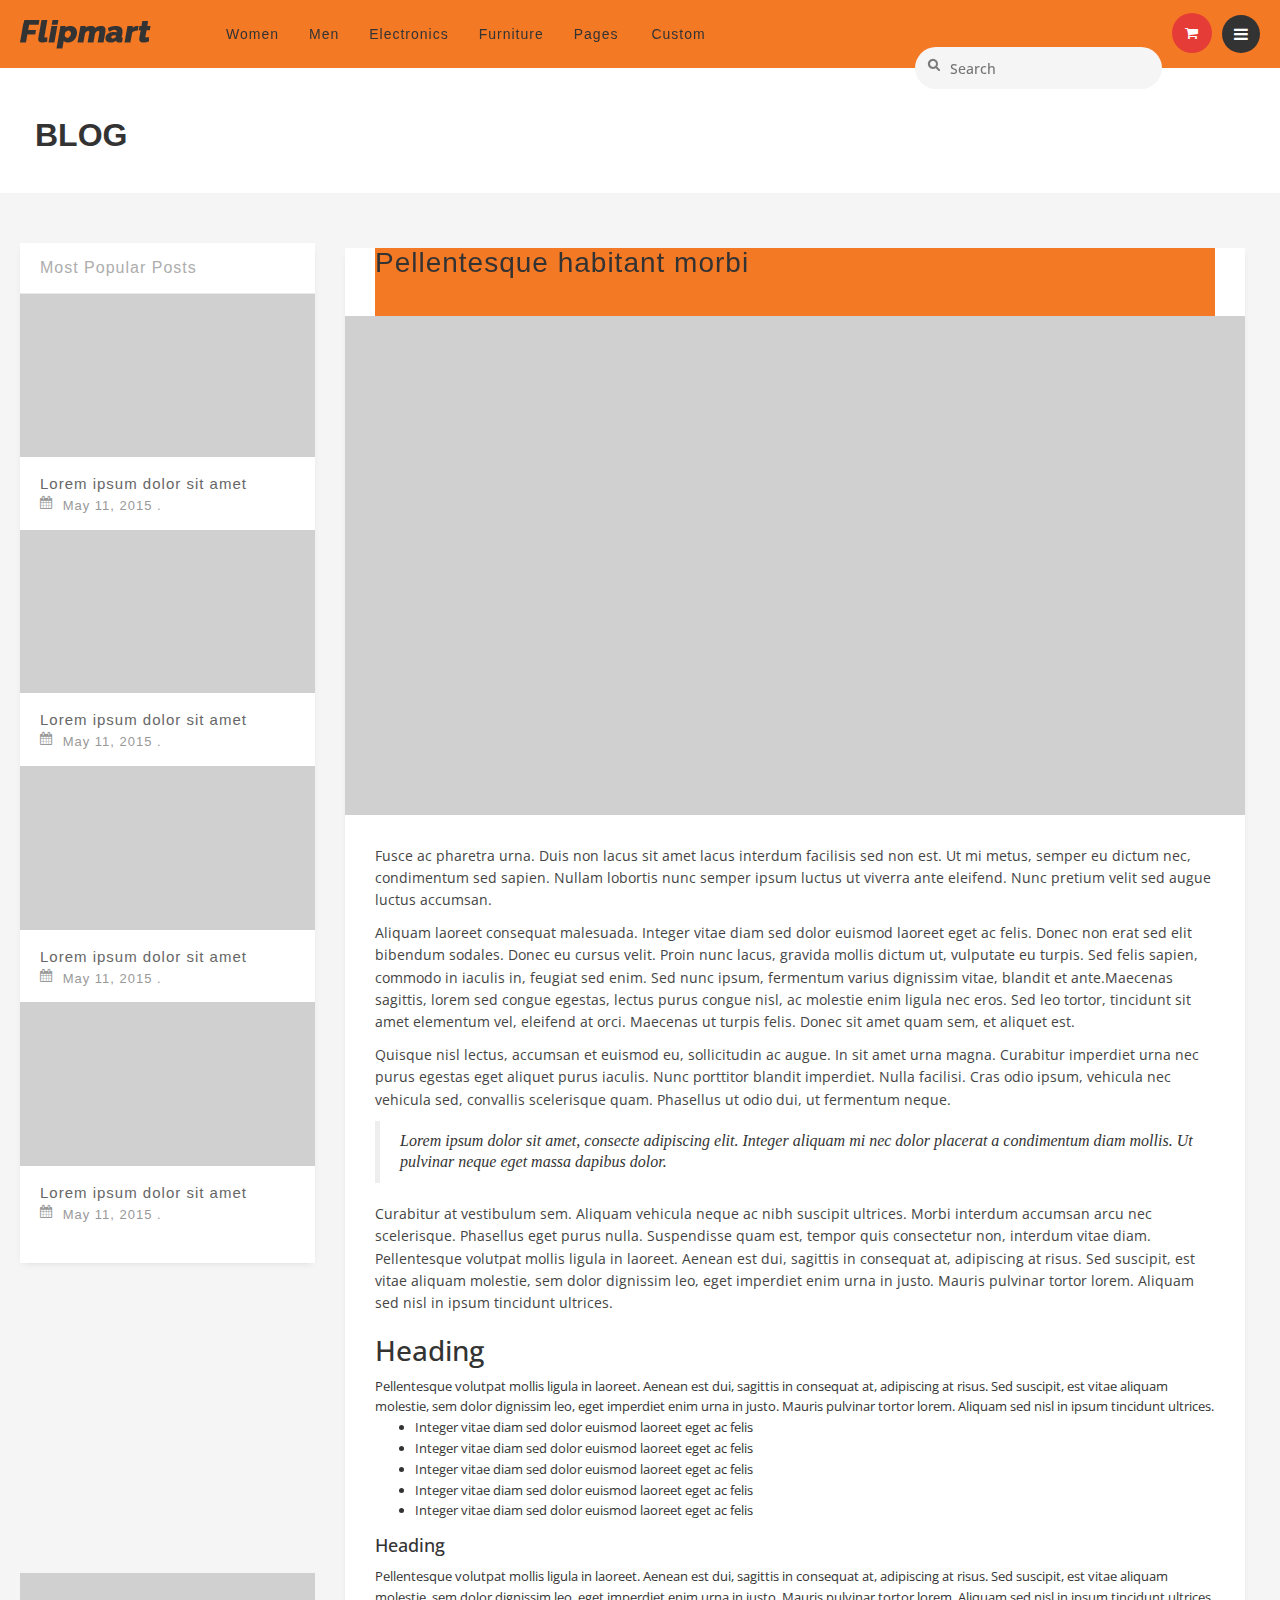
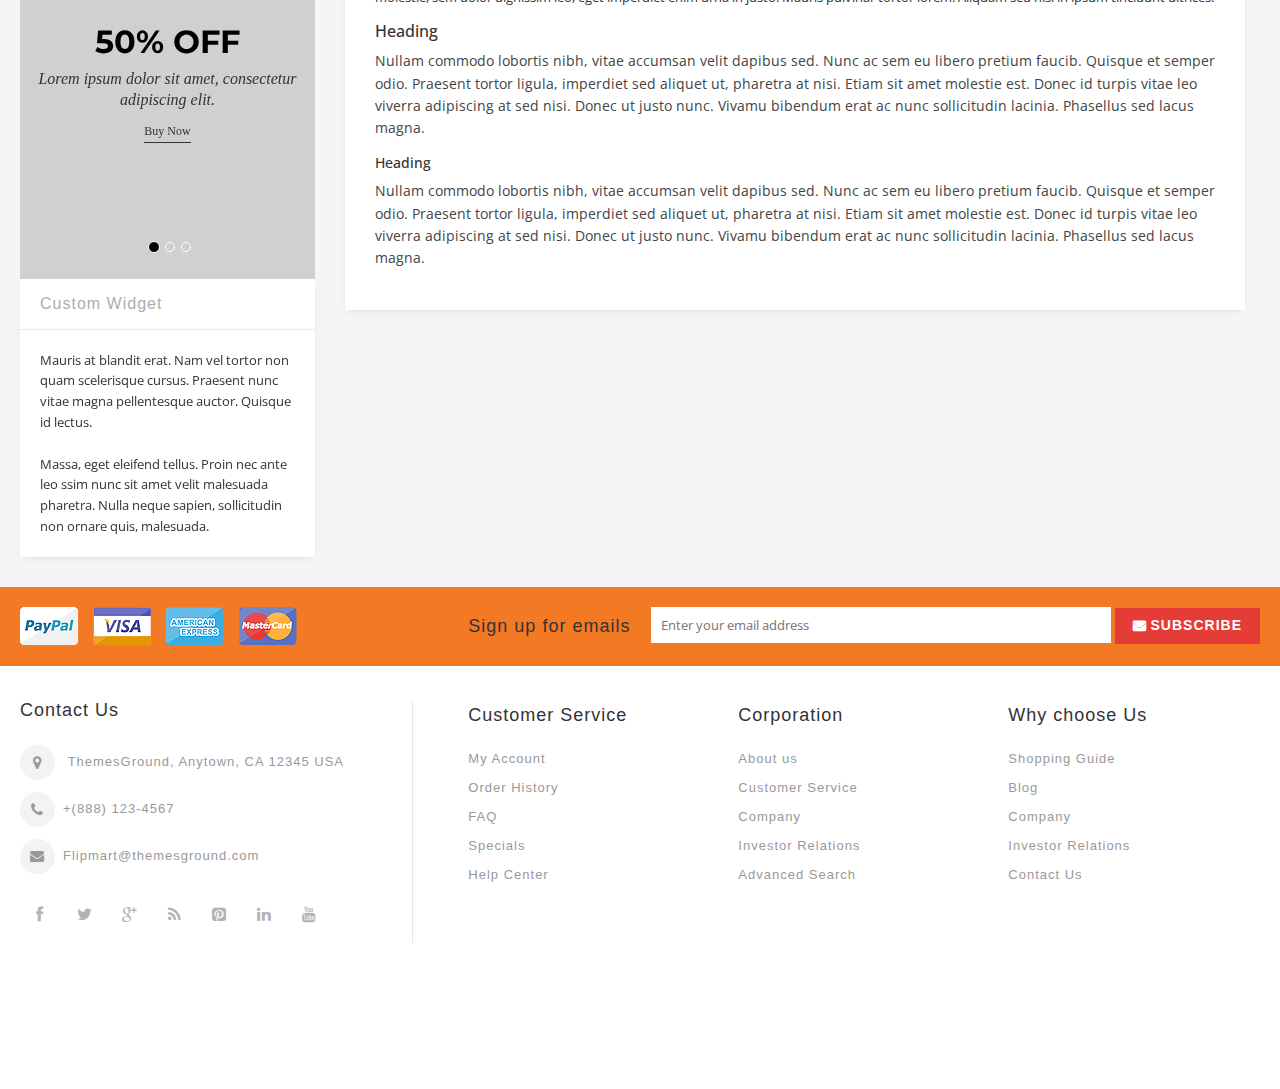
<file: blog-detail.html>
﻿<!DOCTYPE html>
<html lang="en">
<head>
<meta http-equiv="Content-Type" content="text/html; charset=UTF-8">
<title>Blog Detail Page</title>
<meta name="viewport" content="width=device-width; initial-scale=1.0; maximum-scale=1.0; user-scalable=no">
<meta name="description" content="Default Description">
<meta name="keywords" content="fashion, store, E-commerce">
<meta name="robots" content="*">
<meta name="viewport" content="initial-scale=1.0, width=device-width">
<link rel="icon" href="#" type="image/x-icon">
<link rel="shortcut icon" href="#" type="image/x-icon">

<!-- CSS Style -->
<link rel="stylesheet" type="text/css" href="stylesheet/bootstrap.min.css">
<link rel="stylesheet" type="text/css" href="stylesheet/font-awesome.css" media="all">
<link rel="stylesheet" type="text/css" href="stylesheet/revslider.css" >
<link rel="stylesheet" type="text/css" href="stylesheet/owl.carousel.css">
<link rel="stylesheet" type="text/css" href="stylesheet/owl.theme.css">
<link rel="stylesheet" type="text/css" href="stylesheet/jquery.bxslider.css">
<link rel="stylesheet" type="text/css" href="stylesheet/jquery.mobile-menu.css">
<link rel="stylesheet" type="text/css" href="stylesheet/style.css" media="all">
<link rel="stylesheet" type="text/css" href="stylesheet/responsive.css" media="all">

<link href='http://fonts.googleapis.com/css?family=Open+Sans:400italic,600italic,700italic,400,600,700,800' rel='stylesheet' type='text/css'>
<link href='https://fonts.googleapis.com/css?family=Montserrat:400,700' rel='stylesheet' type='text/css'>
<link href='http://fonts.googleapis.com/css?family=Roboto+Slab:400,700' rel='stylesheet' type='text/css'>


</head>

<body>
  <div id="page">
   <header>
  
  <div id="header">
    <div class="header-container container">
	 <div class="row">
      <div class="logo"> <a href="index.html" title="Flavours HTML">
        <div><img src="images/logo.png" alt="Flavours Store"></div>
        </a> </div>
      <div class="fl-nav-menu">
       
          <nav>
            <div class="mm-toggle-wrap">
              <div class="mm-toggle"><i class="icon-align-justify"></i><span class="mm-label">Menu</span> </div>
            </div>
            <div class="nav-inner">
              <!-- BEGIN NAV -->
              <ul id="nav" class="hidden-xs">
                

                <li class="mega-menu"><a href="grid.html" class="level-top"><span>Women</span></a>
              <div class="level0-wrapper dropdown-6col">
                <div class="container">
                  <div class="level0-wrapper2">
                    <div class="col-1">
                      <div class="nav-block nav-block-center">
                        <ul class="level0">
                          <li class="level1 nav-6-1 parent item"><a href="#.html" class=""><span>Handbags</span></a>
                            <ul class="level1">
                              <li class="level2 nav-6-1-1"><a href="#" class=""><span>Clutch Handbags</span></a></li>
                              <li class="level2 nav-6-1-1"><a href="#/diaper-bags.html" class=""><span>Diaper Bags</span></a></li>
                              <li class="level2 nav-6-1-1"><a href="#/bags.html" class=""><span>Bags</span></a></li>
                              <li class="level2 nav-6-1-1"><a href="#/hobo-handbags.html" class=""><span>Hobo handbags</span></a></li>
                            </ul>
                          </li>
                          <li class="level1 nav-6-1 parent item"><a href="#.html"><span>JACKETS</span></a>
                            <ul class="level1">
                              <li class="level2 nav-6-1-1"><a href="#/beaded-handbags.html"><span>Bathtime Goods </span></a></li>
                              <li class="level2 nav-6-1-1"><a href="#/fabric-handbags.html"><span>Bedding</span></a></li>
                              <li class="level2 nav-6-1-1"><a href="#/handbags.html"><span>Blankets</span></a></li>
                              <li class="level2 nav-6-1-1"><a href="#/leather-handbags.html"><span>Shower Curtains</span></a></li>
                            </ul>
                          </li>
                          <li class="level1 nav-6-1 parent item"><a href="#.html"><span>Shoes</span></a>
                            <ul class="level1">
                              <li class="level2 nav-6-1-1"><a href="#/flat-shoes.html"><span>Flat Shoes</span></a></li>
                              <li class="level2 nav-6-1-1"><a href="#/flat-sandals.html"><span>Flat Sandals</span></a></li>
                              <li class="level2 nav-6-1-1"><a href="#/boots.html"><span>Boots</span></a></li>
                              <li class="level2 nav-6-1-1"><a href="#/heels.html"><span>Heels</span></a></li>
                            </ul>
                          </li>
                          <li class="level1 nav-6-1 parent item"><a href="#.html"><span>Jwellery</span></a>
                            <ul class="level1">
                              <li class="level2 nav-6-1-1"><a href="#/bracelets.html"><span>Bracelets</span></a></li>
                              <li class="level2 nav-6-1-1"><a href="#"><span>Necklaces &amp; Pendent</span></a></li>
                              <li class="level2 nav-6-1-1"><a href="#/pendants.html"><span>Pendants</span></a></li>
                              <li class="level2 nav-6-1-1"><a href="#/pins-brooches.html"><span>Pins &amp; Brooches</span></a></li>
                            </ul>
                          </li>
                          <li class="level1 nav-6-1 parent item"><a href="#.html"><span>Dresses</span></a>
                            <ul class="level1">
                              <li class="level2 nav-6-1-1"><a href="#/casual-dresses.html"><span>Casual Dresses</span></a></li>
                              <li class="level2 nav-6-1-1"><a href="#/evening.html"><span>Evening</span></a></li>
                              <li class="level2 nav-6-1-1"><a href="#/designer.html"><span>Designer</span></a></li>
                              <li class="level2 nav-6-1-1"><a href="#/party.html"><span>Party</span></a></li>
                            </ul>
                          </li>
                          <li class="level1 nav-6-1 parent item"><a href="#/swimwear.html"><span>Swimwear</span></a>
                            <ul class="level1">
                              <li class="level2 nav-6-1-1"><a href="#/swimwear/swimsuits.html"><span>Swimsuits</span></a></li>
                              <li class="level2 nav-6-1-1"><a href="#/swimwear/beach-clothing.html"><span>Beach Clothing</span></a></li>
                              <li class="level2 nav-6-1-1"><a href="#/swimwear/clothing.html"><span>Clothing</span></a></li>
                              <li class="level2 nav-6-1-1"><a href="#/swimwear/bikinis.html"><span>Bikinis</span></a></li>
                            </ul>
                          </li>
                        </ul>
                      </div>
                    </div>
                    <!--nav-block nav-block-center-->
                    <div class="col-2">
                      <div class="menu_image"><a href="#" title=""><img src="images/menu_image.png" alt="menu_image"></a></div>
                    </div>
                  </div>
                  <!--level0-wrapper2--> </div>
              </div>
            </li>
                <li class="mega-menu"> <a class="level-top" href="grid.html"><span>Men‎</span></a>
                  <div class="level0-wrapper dropdown-6col">
                    <div class="container">
                      <div class="level0-wrapper2">
                        <div class="nav-block nav-block-center">
                      <ul class="level0">
                        <li class="level1 nav-6-1 parent item"><a href="#.html" class=""><span>Shoes</span></a>
                          <ul class="level1">
                            <li class="level2 nav-6-1-1"><a href="#/sport-shoes.html"><span>Sport Shoes</span></a></li>
                            <li class="level2 nav-6-1-1"><a href="#/casual-shoes.html"><span>Casual Shoes</span></a></li>
                            <li class="level2 nav-6-1-1"><a href="#/leather-shoes.html"><span>Leather Shoes</span></a></li>
                            <li class="level2 nav-6-1-1"><a href="#/canvas-shoes.html"><span>canvas shoes</span></a></li>
                          </ul>
                        </li>
                        <li class="level1 nav-6-1 parent item"><a href="#.html"><span>Dresses</span></a>
                          <ul class="level1">
                            <li class="level2 nav-6-1-1"><a href="#/casual-dresses.html"><span>Casual Dresses</span></a></li>
                            <li class="level2 nav-6-1-1"><a href="#/evening.html"><span>Evening</span></a></li>
                            <li class="level2 nav-6-1-1"><a href="#/designer.html"><span>Designer</span></a></li>
                            <li class="level2 nav-6-1-1"><a href="#/party.html"><span>Party</span></a></li>
                          </ul>
                        </li>
                        <li class="level1 nav-6-1 parent item"><a href="#.html"><span>Jackets</span></a>
                          <ul class="level1">
                            <li class="level2 nav-6-1-1"><a href="#/coats.html"><span>Coats</span></a></li>
                            <li class="level2 nav-6-1-1"><a href="#/formal-jackets.html"><span>Formal Jackets</span></a></li>
                            <li class="level2 nav-6-1-1"><a href="#/leather-jackets.html"><span>Leather Jackets</span></a></li>
                            <li class="level2 nav-6-1-1"><a href="#/blazers.html"><span>Blazers</span></a></li>
                          </ul>
                        </li>
                        <li class="level1 nav-6-1 parent item"><a href="#.html"><span>Watches</span></a>
                          <ul class="level1">
                            <li class="level2 nav-6-1-1"><a href="#/fasttrack.html"><span>Fasttrack</span></a></li>
                            <li class="level2 nav-6-1-1"><a href="#/casio.html"><span>Casio</span></a></li>
                            <li class="level2 nav-6-1-1"><a href="#/titan.html"><span>Titan</span></a></li>
                            <li class="level2 nav-6-1-1"><a href="#/tommy-hilfiger.html"><span>Tommy-Hilfiger</span></a></li>
                          </ul>
                        </li>
                        <li class="level1 nav-6-1 parent item"><a href="#/sunglasses.html"><span>Sunglasses</span></a>
                          <ul class="level1">
                            <li class="level2 nav-6-1-1"><a href="#/sunglasses/ray-ban.html"><span>Ray Ban</span></a></li>
                            <li class="level2 nav-6-1-1"><a href="#/sunglasses/fasttrack.html"><span>Fasttrack</span></a></li>
                            <li class="level2 nav-6-1-1"><a href="#/sunglasses/police.html"><span>Police</span></a></li>
                            <li class="level2 nav-6-1-1"><a href="#/sunglasses/oakley.html"><span>Oakley</span></a></li>
                          </ul>
                        </li>
                        <li class="level1 nav-6-1 parent item"><a href="#/accesories.html"><span>Accesories</span></a>
                          <ul class="level1">
                            <li class="level2 nav-6-1-1"><a href="#/accesories/backpacks.html"><span>Backpacks</span></a></li>
                            <li class="level2 nav-6-1-1"><a href="#/accesories/wallets.html"><span>Wallets</span></a></li>
                            <li class="level2 nav-6-1-1"><a href="#/accesories/laptops-bags.html"><span>Laptops Bags</span></a></li>
                            <li class="level2 nav-6-1-1"><a href="#/accesories/belts.html"><span>Belts</span></a></li>
                          </ul>
                        </li>
                      </ul>
                    </div>
                        <!--nav-block nav-block-center-->
                        <div class="nav-add">
                          <div class="push_item">
                            <div class="push_img"><a href="#"><img src="images/menu-img2.jpg" alt="menu item 1"></a></div>
                           
                          </div>
                          <div class="push_item">
                           <div class="push_img"><a href="#"><img src="images/menu-img1.jpg" alt="menu item 2"></a></div>
                           
                          </div>
                          <div class="push_item">
                           <div class="push_img"><a href="#"><img src="images/menu-img3.jpg" alt="menu item 3"></a></div>
                     
                          </div>
                          <div class="push_item push_item_last">
                          <div class="push_img"><a href="#"><img src="images/menu-img4.jpg" alt="menu item 4"></a></div>
                      
                          </div>
                        </div>
                      </div>
                      <!--level0-wrapper2-->
                    </div>
                    <!--container-->
                  </div>
                  <!--level0-wrapper dropdown-6col-->
                  <!--mega menu-->
                </li>
                <li class="mega-menu"><a href="grid.html" class="level-top"><span>Electronics</span></a>
              <div class="level0-wrapper dropdown-6col">
                <div class="container">
                  <div class="level0-wrapper2">
                    <div class="nav-block nav-block-center">
                      <ul class="level0">
                        <li class="level1 nav-6-1 parent item"><a href="#/mobiles.html"><span>Mobiles</span></a>
                          <ul class="level1">
                            <li class="level2 nav-6-1-1"><a href="#/mobiles/samsung.html"><span>Samsung</span></a></li>
                            <li class="level2 nav-6-1-1"><a href="#/mobiles/nokia.html"><span>Nokia</span></a></li>
                            <li class="level2 nav-6-1-1"><a href="#/mobiles/iphone.html"><span>IPhone</span></a></li>
                            <li class="level2 nav-6-1-1"><a href="#/mobiles/sony.html"><span>Sony</span></a></li>
                          </ul>
                        </li>
                        <li class="level1 nav-6-1 parent item"><a href="#.html" class=""><span>Accesories</span></a>
                          <ul class="level1">
                            <li class="level2 nav-6-1-1"><a href="#/mobile-memory-cards.html"><span>Mobile Memory Cards</span></a></li>
                            <li class="level2 nav-6-1-1"><a href="#/cases-covers.html"><span>Cases &amp; Covers</span></a></li>
                            <li class="level2 nav-6-1-1"><a href="#/mobile-haedphones.html"><span>Mobile Headphones</span></a></li>
                            <li class="level2 nav-6-1-1"><a href="#/bluetooth-headsets.html"><span>Bluetooth Headsets</span></a></li>
                          </ul>
                        </li>
                        <li class="level1 nav-6-1 parent item"><a href="#/cameras.html"><span>Cameras</span></a>
                          <ul class="level1">
                            <li class="level2 nav-6-1-1"><a href="#/cameras/camcorders.html"><span>Camcorders</span></a></li>
                            <li class="level2 nav-6-1-1"><a href="#/cameras/point-shoot.html"><span>Point &amp; Shoot</span></a></li>
                            <li class="level2 nav-6-1-1"><a href="#/cameras/digital-slr.html"><span>Digital SLR</span></a></li>
                            <li class="level2 nav-6-1-1"><a href="#camera-accesories.html"><span>Camera Accesories</span></a></li>
                          </ul>
                        </li>
                        <li class="level1 nav-6-1 parent item"><a href="#/audio-video.html"><span>Audio &amp; Video</span></a>
                          <ul class="level1">
                            <li class="level2 nav-6-1-1"><a href="#/audio-video/mp3-players.html"><span>MP3 Players</span></a></li>
                            <li class="level2 nav-6-1-1"><a href="#/audio-video/ipods.html"><span>IPods</span></a></li>
                            <li class="level2 nav-6-1-1"><a href="#/audio-video/speakers.html"><span>Speakers</span></a></li>
                            <li class="level2 nav-6-1-1"><a href="#/audio-video/video-players.html"><span>Video Players</span></a></li>
                          </ul>
                        </li>
                        <li class="level1 nav-6-1 parent item"><a href="#/computer.html"><span>Computer</span></a>
                          <ul class="level1">
                            <li class="level2 nav-6-1-1"><a href="#/external-hard-disk.html"><span>External Hard Disk</span></a></li>
                            <li class="level2 nav-6-1-1"><a href="#/computer/pendrives.html"><span>Pendrives</span></a></li>
                            <li class="level2 nav-6-1-1"><a href="#/computer/headphones.html"><span>Headphones</span></a></li>
                            <li class="level2 nav-6-1-1"><a href="#/computer/pc-components.html"><span>PC Components</span></a></li>
                          </ul>
                        </li>
                        <li class="level1 nav-6-1 parent item"><a href="#/home-appliances.html"><span>Appliances</span></a>
                          <ul class="level1">
                            <li class="level2 nav-6-1-1"><a href="#/vaccum-cleaners.html"><span>Vaccum Cleaners</span></a></li>
                            <li class="level2 nav-6-1-1"><a href="#/indoor-lighting.html"><span>Indoor Lighting</span></a></li>
                            <li class="level2 nav-6-1-1"><a href="#/kitchen-tools.html"><span>Kitchen Tools</span></a></li>
                            <li class="level2 nav-6-1-1"><a href="#/water-purifier.html"><span>Water Purifier</span></a></li>
                          </ul>
                        </li>
                      </ul>
                    </div>
                  </div>
                  <!--level0-wrapper2--> 
                  
                </div>
              </div>
            </li>                
                <li class="mega-menu"> <a class="level-top" href="grid.html"><span>Furniture‎</span></a> </li>
                <li class="level0 parent drop-menu"><a href="#"><span>Pages</span> </a> 
                <!--sub sub category-->
                  <ul class="level1">
                  <li class="level1 first"><a href="grid.html"><span>Product Grid</span></a></li>
                  <li class="level1 nav-10-2"> <a href="list.html"> <span>Product List</span> </a> </li>
                  <li class="level1 nav-10-3"> <a href="product-detail.html"> <span>Product Detail</span> </a> </li>
                  <li class="level1 nav-10-4"> <a href="shopping-cart.html"> <span>Cart Page</span> </a> </li>
                  <li class="level1 first parent"><a href="checkout.html"><span>Checkout</span></a> 
                  <!--sub sub category-->
                  <ul class="level2 right-sub">
                    <li class="level2 nav-2-1-1 first"><a href="checkout-method.html"><span>Method</span></a></li>
                    <li class="level2 nav-2-1-5 last"><a href="checkout-billing-info.html"><span>Billing Info</span></a></li>
                  </ul>
                  <!--sub sub category--> 
                  </li>
                  <li class="level1 nav-10-4"> <a href="wishlist.html"> <span>Wishlist</span> </a> </li>
                  <li class="level1"> <a href="dashboard.html"> <span>Dashboard</span> </a> </li>
                  <li class="level1"> <a href="multiple-addresses.html"> <span>Multiple Addresses</span> </a> </li>
                  <li class="level1"> <a href="about-us.html"> <span>About us</span> </a> </li>
                  <li class="level1 first parent"><a href="blog.html"><span>Blog</span></a> 
                  <!--sub sub category-->
                  <ul class="level2 right-sub">
                    <li class="level2 nav-2-1-1 first"><a href="blog-detail.html"><span>Blog Detail</span></a></li>
                  </ul>
                  <!--sub sub category--> 
                  </li>
                  <li class="level1"><a href="contact-us.html"><span>Contact us</span></a> </li>
                  <li class="level1"><a href="404error.html"><span>404 Error Page</span></a> </li>
                  <li class="level1"><a href="login.html"><span>Login Page</span></a> </li>
                  <li class="level1"><a href="quickview.html"><span>Quick View</span></a> </li>
                  <li class="level1"><a href="newsletter.html"><span>Newsletter</span></a> </li>                  
                  </ul>
                </li>
                <li class="fl-custom-tabmenulink mega-menu"> <a href="#" class="level-top"> <span>Custom</span> </a>
                  <div class="level0-wrapper fl-custom-tabmenu" >
                    <div class="container">
                      <div class="header-nav-dropdown-wrapper clearer">
                        <div class="grid12-3">
                         
                          <div><a href="product-detail.html" title="Retis lapen casen" class="product-image"><img src="products-images/p6.jpg" alt="Retis lapen casen"></a></div>
                         
                           <h4><a href="product-detail.html" title="Retis lapen casen">Retis lapen casen</a></h4>
                           <div class="rating">
                                      <div class="ratings">
                                        <div class="rating-box">
                                          <div class="rating" style="width:80%"></div>
                                        </div>
                                        <p class="rating-links"><a href="#">1 Review(s)</a> <span class="separator">|</span> <a href="#">Add Review</a> </p>
                                      </div>
                                    </div>
                          <p>Lorem ipsum dolor sit amet, consectetur adipiscing elit.</p>
                          <div class="more_link">Learn More</div>
                        </div>
                        <div class="grid12-3">
                         
                          <div><a href="product-detail.html" title="Retis lapen casen" class="product-image"><img src="products-images/p11.jpg" alt="Retis lapen casen"></a></div>
                         
                           <h4><a href="product-detail.html" title="Retis lapen casen">Retis lapen casen</a></h4>
                           <div class="rating">
                                      <div class="ratings">
                                        <div class="rating-box">
                                          <div class="rating" style="width:80%"></div>
                                        </div>
                                        <p class="rating-links"><a href="#">1 Review(s)</a> <span class="separator">|</span> <a href="#">Add Review</a> </p>
                                      </div>
                                    </div>
                          <p>Sed et quam lacus. Fusce condimentum eleifend enim.</p>
                          <div class="more_link">Learn More</div>
                        </div>
                        <div class="grid12-3">
                           <div><a href="product-detail.html" title="Retis lapen casen" class="product-image"><img src="products-images/p14.jpg" alt="Retis lapen casen"></a></div>
                           
                           <h4><a href="product-detail.html" title="Retis lapen casen">Retis lapen casen</a></h4>
                           <div class="rating">
                                      <div class="ratings">
                                        <div class="rating-box">
                                          <div class="rating" style="width:80%"></div>
                                        </div>
                                        <p class="rating-links"><a href="#">1 Review(s)</a> <span class="separator">|</span> <a href="#">Add Review</a> </p>
                                      </div>
                                    </div>
                          <p>Sed et quam lacus. Fusce condimentum eleifend enim.</p>
                          <div class="more_link">Learn More</div>
                        </div>
                        <div class="grid12-3 last">
                         <div><a href="product-detail.html" title="Retis lapen casen" class="product-image"><img src="products-images/p9.jpg" alt="Retis lapen casen"></a></div>
                         
                          <h4><a href="product-detail.html" title="Retis lapen casen">Retis lapen casen</a></h4>
                          <div class="rating">
                                      <div class="ratings">
                                        <div class="rating-box">
                                          <div class="rating" style="width:80%"></div>
                                        </div>
                                        <p class="rating-links"><a href="#">1 Review(s)</a> <span class="separator">|</span> <a href="#">Add Review</a> </p>
                                      </div>
                                    </div>
                          <p>Lorem ipsum dolor sit amet, consectetur adipiscing elit.</p>
                          <div class="more_link">Learn More</div>
                        </div>
                      </div>
                    </div>
                  </div>
                </li>
              </ul>
              <!--nav-->
              </div>
              </nav>
        </div>
        <!--row-->
      </div>
      <div class="fl-header-right">
        <div class="fl-links">
          <div class="no-js"> <a title="Company" class="clicker"></a>
            <div class="fl-nav-links">
              <div class="language-currency">
                <div class="fl-language">
                  <ul class="lang">
                    <li><a href="#"> <img src="images/english.png" alt="English"> <span>English</span> </a></li>
                    <li><a href="#"> <img src="images/francais.png" alt="French"> <span>French</span> </a></li>
                    <li><a href="#"> <img src="images/german.png" alt="German"> <span>German</span> </a></li>
                  </ul>
                </div>
                <!--fl-language-->
                <!-- END For version 1,2,3,4,6 -->
                <!-- For version 1,2,3,4,6 -->
                <div class="fl-currency">
                  <ul class="currencies_list">
                    <li><a href="#" title="EGP"> £</a></li>
                    <li><a href="#" title="EUR"> €</a></li>
                    <li><a href="#" title="USD"> $</a></li>
                  </ul>
                </div>
                <!--fl-currency-->
                <!-- END For version 1,2,3,4,6 -->
              </div>
              <ul class="links">
                <li><a href="dashboard.html" title="My Account">My Account</a></li>
                <li><a href="wishlist.html" title="Wishlist">Wishlist</a></li>
                <li><a href="checkout.html" title="Checkout">Checkout</a></li>
                <li><a href="blog.html" title="Blog"><span>Blog</span></a></li>
                <li class="last"><a href="login.html" title="Login"><span>Login</span></a></li>
              </ul>
            </div>
          </div>
        </div>
        <div class="fl-cart-contain">
          <div class="mini-cart">
            <div class="basket"> <a href="shopping-cart.html"> </a> </div>
            <div class="fl-mini-cart-content">
              <div class="block-subtitle">
                <div class="top-subtotal">2 items, <span class="price">$449.99</span> </div>
                <!--top-subtotal-->
                <!--pull-right-->
              </div>
              <!--block-subtitle-->
              <ul class="mini-products-list" id="cart-sidebar">
                <li class="item first">
                  <div class="item-inner"><a class="product-image" title="timi &amp; leslie Sophia Diaper Bag, Lemon Yellow/Shadow White" href="#l"><img alt="timi &amp; leslie Sophia Diaper Bag, Lemon Yellow/Shadow White" src="products-images/p4.jpg"></a>
                    <div class="product-details">
                      <div class="access"><a class="btn-remove1" title="Remove This Item" href="#">Remove</a> <a class="btn-edit" title="Edit item" href="#"><i class="icon-pencil"></i><span class="hidden">Edit item</span></a> </div>
                      <!--access-->
                      <strong>1</strong> x <span class="price">$179.99</span>
                      <p class="product-name"><a href="product-detail.html">Retis lapen casen</a></p>
                    </div>
                  </div>
                </li>
                <li class="item last">
                  <div class="item-inner"><a class="product-image" title="JP Lizzy Satchel Designer Diaper Bag - Slate Citron" href="#"><img alt="JP Lizzy Satchel Designer Diaper Bag - Slate Citron" src="products-images/p3.jpg"></a>
                    <div class="product-details">
                      <div class="access"><a class="btn-remove1" title="Remove This Item" href="#">Remove</a> <a class="btn-edit" title="Edit item" href="#"><i class="icon-pencil"></i><span class="hidden">Edit item</span></a> </div>
                      <!--access-->
                      <strong>1</strong> x <span class="price">$80</span>
                      <p class="product-name"><a href="product-detail.html">Retis lapen casen</a></p>
                    </div>
                  </div>
                </li>
              </ul>
              <div class="actions">
                <button class="btn-checkout" title="Checkout" type="button" onClick="window.location=checkout.html"><span>Checkout</span></button>
                 <button class="view-cart" title="Checkout" type="button" onClick="window.location=checkout.html"><span>View Cart</span></button>
              </div>
              <!--actions-->
            </div>
            <!--fl-mini-cart-content-->
          </div>
        </div>
        <!--mini-cart-->
        <div class="collapse navbar-collapse">
              <form class="navbar-form" role="search">
                <div class="input-group">
                 <input class="GlobalNavSearch js-globalSearchInput " placeholder="Search" id="desktopSearchInput" data-reactid=".1.0.0.0">
                 <label class="GlobalNavSearch-searchIcon" for="desktopSearchInput" data-reactid=".1.0.0.1"></label>	
                 </div>
              </form>
            </div>
        <!--links-->
      </div>
    </div>
	</div>	
  </header>
<div class="page-heading">
    <div class="container">
      <div class="row">
        <div class="col-xs-12">
       <div class="page-title"><h2>Blog</h2></div>
        </div>
        <!--col-xs-12-->
      </div>
      <!--row-->
    </div>
    <!--container-->
  </div>    	
<!-- BEGIN Main Container -->  
       <div class="main-container col2-right-layout">
	       <div class="main container"> 
	        <div class="row">                          
 <div class="col-left sidebar col-sm-3 blog-side">
        <div id="secondary" class="widget_wrapper13" role="complementary">
          <div id="recent-posts-4" class="popular-posts widget widget__sidebar wow bounceInUp animated animated" style="visibility: visible;">
            <h2 class="widget-title">Most Popular Posts</h2>
            <div class="widget-content">
              <ul class="posts-list unstyled clearfix">
                <li>
          <figure class="featured-thumb"> <a href="#"> <img src="images/blog-img1_1.jpg" alt="blog image"> </a> </figure>
                  <!--featured-thumb-->
                  <div class="content-info">
                    <h4><a href="#" title="Lorem ipsum dolor sit amet">Lorem ipsum dolor sit amet</a></h4>
                    <p class="post-meta"><i class="icon-calendar"></i>
                      <time class="entry-date" datetime="2015-05-11T11:07:27+00:00">May 11, 2015</time>
                      .</p>
                  </div>
                </li>
                <li>
          <figure class="featured-thumb"> <a href="#"> <img src="images/blog-img3.jpg" alt="blog image"> </a> </figure>
                  <!--featured-thumb-->
                  <div class="content-info">
                    <h4><a href="#" title="Lorem ipsum dolor sit amet">Lorem ipsum dolor sit amet</a></h4>
                    <p class="post-meta"><i class="icon-calendar"></i>
                      <time class="entry-date" datetime="2015-05-11T11:07:27+00:00">May 11, 2015</time>
                      .</p>
                  </div>
                </li>
                 <li>
          <figure class="featured-thumb"> <a href="#"> <img src="images/blog-img2.jpg" alt="blog image"> </a> </figure>
                  <!--featured-thumb-->
                  <div class="content-info">
                    <h4><a href="#" title="Lorem ipsum dolor sit amet">Lorem ipsum dolor sit amet</a></h4>
                    <p class="post-meta"><i class="icon-calendar"></i>
                      <time class="entry-date" datetime="2015-05-11T11:07:27+00:00">May 11, 2015</time>
                      .</p>
                  </div>
                </li>
                 <li>
          <figure class="featured-thumb"> <a href="#"> <img src="images/blog-img1_1.jpg" alt="blog image"> </a> </figure>
                  <!--featured-thumb-->
                  <div class="content-info">
                    <h4><a href="#" title="Lorem ipsum dolor sit amet">Lorem ipsum dolor sit amet</a></h4>
                    <p class="post-meta"><i class="icon-calendar"></i>
                      <time class="entry-date" datetime="2015-05-11T11:07:27+00:00">May 11, 2015</time>
                      .</p>
                  </div>
                </li>
              </ul>
            </div>
            <!--widget-content--> 
          </div>
          <div id="categories-2" class="widget widget_categories wow bounceInUp animated animated" style="visibility: visible;">
            <h2 class="widget-title">Categories</h2>
            <div class="content">
            <ul>
              <li class="cat-item cat-item-19599"><a href="#">First Category</a></li>
            </ul>
            <ul>
              <li class="cat-item cat-item-19599"><a href="#">Second Category</a></li>
            </ul>
             <ul>
              <li class="cat-item cat-item-19599"><a href="#">Three Category</a></li>
            </ul>
            <ul>
              <li class="cat-item cat-item-19599"><a href="#">Four Category</a></li>
            </ul>
             <ul>
              <li class="cat-item cat-item-19599"><a href="#">Five Category</a></li>
            </ul>
          
            </div>
          </div>
          <!-- Banner Ad Block -->
<div class="custom-slider">
          <div>
            <div id="carousel-example-generic" class="carousel slide" data-ride="carousel">
              <ol class="carousel-indicators">
                <li class="active" data-target="#carousel-example-generic" data-slide-to="0"></li>
                <li data-target="#carousel-example-generic" data-slide-to="1" class=""></li>
                <li data-target="#carousel-example-generic" data-slide-to="2" class=""></li>
              </ol>
              <div class="carousel-inner">
                <div class="item active"><img src="images/slide3.jpg" alt="slide3">
                  <div class="carousel-caption">
                    <h3><a title=" Sample Product" href="product-detail.html">50% OFF</a></h3>
                    <p>Lorem ipsum dolor sit amet, consectetur adipiscing elit.</p>
                    <a class="link" href="#">Buy Now</a></div>
                </div>
                <div class="item"><img src="images/slide1.jpg" alt="slide1">
                  <div class="carousel-caption">
                    <h3><a title=" Sample Product" href="product-detail.html">Hot collection</a></h3>
                    <p>Lorem ipsum dolor sit amet, consectetur adipiscing elit.</p>
                  </div>
                </div>
                <div class="item"><img src="images/slide2.jpg" alt="slide2">
                  <div class="carousel-caption">
                    <h3><a title=" Sample Product" href="product-detail.html">Summer collection</a></h3>
                    <p>Lorem ipsum dolor sit amet, consectetur adipiscing elit.</p>
                  </div>
                </div>
              </div>
              <a class="left carousel-control" href="#carousel-example-generic" data-slide="prev"> <span class="sr-only">Previous</span> </a> <a class="right carousel-control" href="#carousel-example-generic" data-slide="next"> <span class="sr-only">Next</span> </a></div>
          </div>
        </div>
          <!-- Banner Text Block -->
          <div class="text-widget widget widget__sidebar">
            <h2 class="widget-title">Custom Widget</h2>
            <div class="widget-content">Mauris at blandit erat. Nam vel tortor non quam scelerisque cursus. Praesent nunc vitae magna pellentesque auctor. Quisque id lectus.<br>
              <br>
              Massa, eget eleifend tellus. Proin nec ante leo ssim nunc sit amet velit malesuada pharetra. Nulla neque sapien, sollicitudin non ornare quis, malesuada.</div>
          </div>
        </div>
      </div>                           
<div class="col-main col-sm-9 wow bounceInUp animated animated" style="visibility: visible;">
  	<!--<div class="page-title"><h2></h2></div>-->
<div id="main" class="blog-wrapper">
    
	<div id="primary" class="site-content">
		<div id="content" role="main">
							<article id="post-29" class="blog_entry clearfix" style="padding-top:0px">
					<header class="blog_entry-header clearfix">
                                          <div class="blog_entry-header-inner">
						<h2 class="blog_entry-title">
							Pellentesque habitant morbi						</h2>
                                          </div> <!--blog_entry-header-inner-->
					</header> <!--blog_entry-header clearfix-->
					<div class="entry-content">
						<div class="featured-thumb"><a href="#"><img src="images/blog-img3.jpg" alt="blog-img4"></a></div>
                 
<div class="entry-content">
<p>Fusce ac pharetra urna. Duis non lacus sit amet lacus interdum facilisis sed non est. Ut mi metus, semper eu dictum nec, condimentum sed sapien. Nullam lobortis nunc semper ipsum luctus ut viverra ante eleifend. Nunc pretium velit sed augue luctus accumsan.</p>
<p>Aliquam laoreet consequat malesuada. Integer vitae diam sed dolor euismod laoreet eget ac felis. Donec non erat sed elit bibendum sodales. Donec eu cursus velit. Proin nunc lacus, gravida mollis dictum ut, vulputate eu turpis. Sed felis sapien, commodo in iaculis in, feugiat sed enim. Sed nunc ipsum, fermentum varius dignissim vitae, blandit et ante.Maecenas sagittis, lorem sed congue egestas, lectus purus congue nisl, ac molestie enim ligula nec eros. Sed leo tortor, tincidunt sit amet elementum vel, eleifend at orci. Maecenas ut turpis felis. Donec sit amet quam sem, et aliquet est.</p>
<p>Quisque nisl lectus, accumsan et euismod eu, sollicitudin ac augue. In sit amet urna magna. Curabitur imperdiet urna nec purus egestas eget aliquet purus iaculis. Nunc porttitor blandit imperdiet. Nulla facilisi. Cras odio ipsum, vehicula nec vehicula sed, convallis scelerisque quam. Phasellus ut odio dui, ut fermentum neque.</p>
<blockquote>Lorem ipsum dolor sit amet, consecte adipiscing elit. Integer aliquam mi nec dolor placerat a condimentum diam mollis. Ut pulvinar neque eget massa dapibus dolor.</blockquote>
<p>Curabitur at vestibulum sem. Aliquam vehicula neque ac nibh suscipit ultrices. Morbi interdum accumsan arcu nec scelerisque. Phasellus eget purus nulla. Suspendisse quam est, tempor quis consectetur non, interdum vitae diam. Pellentesque volutpat mollis ligula in laoreet. Aenean est dui, sagittis in consequat at, adipiscing at risus. Sed suscipit, est vitae aliquam molestie, sem dolor dignissim leo, eget imperdiet enim urna in justo. Mauris pulvinar tortor lorem. Aliquam sed nisl in ipsum tincidunt ultrices.</p>
<h2>Heading</h2>
Pellentesque volutpat mollis ligula in laoreet. Aenean est dui, sagittis in consequat at, adipiscing at risus. Sed suscipit, est vitae aliquam molestie, sem dolor dignissim leo, eget imperdiet enim urna in justo. Mauris pulvinar tortor lorem. Aliquam sed nisl in ipsum tincidunt ultrices.
<ul>
<li> Integer vitae diam sed dolor euismod laoreet eget ac felis</li>
<li> Integer vitae diam sed dolor euismod laoreet eget ac felis</li>
<li> Integer vitae diam sed dolor euismod laoreet eget ac felis</li>
<li> Integer vitae diam sed dolor euismod laoreet eget ac felis</li>
<li> Integer vitae diam sed dolor euismod laoreet eget ac felis</li>
</ul>
<h3>Heading</h3>
Pellentesque volutpat mollis ligula in laoreet. Aenean est dui, sagittis in consequat at, adipiscing at risus. Sed suscipit, est vitae aliquam molestie, sem dolor dignissim leo, eget imperdiet enim urna in justo. Mauris pulvinar tortor lorem. Aliquam sed nisl in ipsum tincidunt ultrices.
<h4>Heading</h4>
<p>Nullam commodo lobortis nibh, vitae accumsan velit dapibus sed. Nunc ac sem eu libero pretium faucib. Quisque et semper odio. Praesent tortor ligula, imperdiet sed aliquet ut, pharetra at nisi. Etiam sit amet molestie est. Donec id turpis vitae leo viverra adipiscing at sed nisi. Donec ut justo nunc. Vivamu bibendum erat ac nunc sollicitudin lacinia. Phasellus sed lacus magna.</p>
<h5>Heading</h5>
<p>Nullam commodo lobortis nibh, vitae accumsan velit dapibus sed. Nunc ac sem eu libero pretium faucib. Quisque et semper odio. Praesent tortor ligula, imperdiet sed aliquet ut, pharetra at nisi. Etiam sit amet molestie est. Donec id turpis vitae leo viverra adipiscing at sed nisi. Donec ut justo nunc. Vivamu bibendum erat ac nunc sollicitudin lacinia. Phasellus sed lacus magna.</p>
</div>					</div>
					
				</article>
							
		</div>
	</div>

</div> <!--#main wrapper grid_8-->

        

  </div> <!--col-main col-sm-9-->
            </div>    
	       </div><!--main-container-->

        </div> <!--col2-layout-->
  <!-- For version 1,2,3,4,6 -->
  
  <footer>
    <!-- BEGIN INFORMATIVE FOOTER -->
    <div class="footer-inner">
	<div class="newsletter-row">
      <div class="container">
        <div class="row"> 
		<div class="col-lg-4 col-md-4 col-sm-4 col-xs-12 col"> 
            <!-- Footer Payment Link -->
            <div class="payment-accept">
              <div><img src="images/payment-1.png" alt="payment1"> <img src="images/payment-2.png" alt="payment2"> <img src="images/payment-3.png" alt="payment3"> <img src="images/payment-4.png" alt="payment4"></div>
            </div>
          </div>
          <!-- Footer Newsletter -->
          <div class="col-lg-8 col-md-8 col-sm-8 col-xs-12 col1">
            <div class="newsletter-wrap">
              <h4>Sign up for emails</h4>
              <form action="#" method="post" id="newsletter-validate-detail1">
                <div id="container_form_news">
                  <div id="container_form_news2">
                    <input type="text" name="email" id="newsletter1" title="Sign up for our newsletter" class="input-text required-entry validate-email" placeholder="Enter your email address">
                    <button type="submit" title="Subscribe" class="button subscribe"><span>Subscribe</span></button>
                  </div>
                  <!--container_form_news2--> 
                </div>
                <!--container_form_news-->
              </form>
            
            </div>
            <!--newsletter-wrap--> 
          </div>
          
        </div>
      </div>
      <!--footer-column-last--> 
    </div>
      <div class="container">
        <div class="row">
          <div class="col-sm-4 col-xs-12 col-lg-4">
		  <div class="co-info">
              <h4>Contact Us</h4>
              <address>
              <div><em class="icon-location-arrow"></em> <span>ThemesGround, Anytown, CA 12345 USA</span></div>
              <div> <em class="icon-mobile-phone"></em><span> +(888) 123-4567</span></div>
              <div> <em class="icon-envelope"></em><span>Flipmart@themesground.com</span></div>
              </address>
              <div class="social">
               
                <ul class="link">
                  <li class="fb pull-left"><a target="_blank" rel="nofollow" href="#" title="Facebook"></a></li>
                  <li class="tw pull-left"><a target="_blank" rel="nofollow" href="#" title="Twitter"></a></li>
                  <li class="googleplus pull-left"><a target="_blank" rel="nofollow" href="#" title="GooglePlus"></a></li>
                  <li class="rss pull-left"><a target="_blank" rel="nofollow" href="#" title="RSS"></a></li>
                  <li class="pintrest pull-left"><a target="_blank" rel="nofollow" href="#" title="PInterest"></a></li>
                  <li class="linkedin pull-left"><a target="_blank" rel="nofollow" href="#" title="Linkedin"></a></li>
                  <li class="youtube pull-left"><a target="_blank" rel="nofollow" href="#" title="Youtube"></a></li>
                </ul>
              </div>
            </div>
			</div>
			
			 <div class="col-sm-8 col-xs-12 col-lg-8">
            <div class="footer-column">
              <h4>Customer Service</h4>
              <ul class="links">
                <li class="first"><a href="#" title="Contact us">My Account</a></li>
                <li><a href="#" title="About us">Order History</a></li>
                <li><a href="#" title="faq">FAQ</a></li>
                <li><a href="#" title="Popular Searches">Specials</a></li>
                <li class="last"><a href="#" title="Where is my order?">Help Center</a></li>

              </ul>
            </div>
            <div class="footer-column">
              <h4>Corporation</h4>
              <ul class="links">
                <li class="first"><a title="Your Account" href="#">About us</a></li>
                <li><a title="Information" href="#">Customer Service</a></li>
                <li><a title="Addresses" href="#">Company</a></li>
                <li><a title="Addresses" href="#">Investor Relations</a></li>
                <li class="last"><a title="Orders History" href="#">Advanced Search</a></li>
               
              </ul>
            </div>
            <div class="footer-column">
              <h4>Why choose Us</h4>
              <ul class="links">
                <li class="first"><a href="#" title="About us">Shopping Guide</a></li>
                <li><a href="#" title="Blog">Blog</a></li>
                <li><a href="#" title="Company">Company</a></li>
                <li><a href="#" title="Investor Relations">Investor Relations</a></li>
                <li class=" last"><a href="contact-us.html" title="Suppliers">Contact Us</a></li>
              </ul>
            </div>
            
			
			
			
          </div>
		 
          <!--col-sm-12 col-xs-12 col-lg-8-->
          <!--col-xs-12 col-lg-4-->
        </div>
        <!--row-->
		
      </div>
	  
      <!--container-->
    </div>
    <!--footer-inner-->
    
    <div class="footer-middle">
      <div class="container">
        <div class="row">
       <div class="our-features-box wow bounceInUp animated animated">
    <div class="container">
      <ul>
        <li>
          <div class="feature-box free-shipping">
            <div class="icon-truck"></div>
            <div class="content">Free Shipping on order over $99</div>
          </div>
        </li>
        <li>
          <div class="feature-box need-help">
            <div class="icon-support"></div>
            <div class="content">Need Help +(888) 123-4567</div>
          </div>
        </li>
        <li>
          <div class="feature-box money-back">
            <div class="icon-money"></div>
            <div class="content">Money Back Guarantee</div>
          </div>
        </li>
        <li class="last">
          <div class="feature-box return-policy">
            <div class="icon-return"></div>
            <div class="content">30 days return Service</div>
          </div>
        </li>
      </ul>
    </div>
  </div>
        </div>
        <!--row-->
      </div>
      <!--container-->
    </div>

    <!-- BEGIN SIMPLE FOOTER -->
  </footer>
  <!-- End For version 1,2,3,4,6 -->
  
</div>
<!--page-->
<!-- Mobile Menu-->
<div id="mobile-menu">
  <ul class="mobile-menu">
   
    <li>
      <div class="home"><a href="#"><i class="icon-home"></i>Home</a> </div>
    </li>
    <li><span class="expand fa fa-plus"></span><a href="#">Pages</a>
      <ul>
        <li><a href="grid.html">Grid</a> </li>
        <li> <a href="list.html">List</a> </li>
        <li> <a href="product-detail.html">Product Detail</a> </li>
        <li> <a href="shopping-cart.html">Shopping Cart</a> </li>
        <li><span class="expand fa fa-plus"></span><a href="checkout.html">Checkout</a>
          <ul>
            <li><a href="checkout-method.html">Checkout Method</a> </li>
            <li><a href="checkout-billing-info.html">Checkout Billing Info</a> </li>
          </ul>
        </li>
        <li> <a href="wishlist.html">Wishlist</a> </li>
        <li> <a href="dashboard.html">Dashboard</a> </li>
        <li> <a href="multiple-addresses.html">Multiple Addresses</a> </li>
        <li> <a href="about-us.html">About us</a> </li>
        <li><span class="expand fa fa-plus"></span><a href="blog.html">Blog</a>
          <ul>
            <li><a href="blog-detail.html">Blog Detail</a> </li>
          </ul>
        </li>
        <li><a href="contact-us.html">Contact us</a> </li>
        <li><a href="404error.html">404 Error Page</a> </li>
      </ul>
    </li>
    <li><span class="expand fa fa-plus"></span><a href="#">Women</a>
      <ul>
        <li><span class="expand fa fa-plus"></span> <a href="#" class="">Stylish Bag</a>
          <ul>
            <li> <a href="#" class="">Clutch Handbags</a> </li>
            <li> <a href="#l" class="">Diaper Bags</a> </li>
            <li> <a href="#" class="">Bags</a> </li>
            <li> <a href="#" class="">Hobo handbags</a> </li>
          </ul>
        </li>
        <li><span class="expand fa fa-plus"></span> <a href="#">Material Bag</a>
          <ul>
            <li> <a href="#">Beaded Handbags</a> </li>
            <li> <a href="#">Fabric Handbags</a> </li>
            <li> <a href="#">Handbags</a> </li>
            <li> <a href="#">Leather Handbags</a> </li>
          </ul>
        </li>
        <li><span class="expand fa fa-plus"></span> <a href="#">Shoes</a>
          <ul>
            <li> <a href="#">Flat Shoes</a> </li>
            <li> <a href="#">Flat Sandals</a> </li>
            <li> <a href="#">Boots</a> </li>
            <li> <a href="#">Heels</a> </li>
          </ul>
        </li>
        <li><span class="expand fa fa-plus"></span> <a href="#">Jwellery</a>
          <ul>
            <li> <a href="#">Bracelets</a> </li>
            <li> <a href="#">Necklaces &amp; Pendent</a> </li>
            <li> <a href="#l">Pendants</a> </li>
            <li> <a href="#">Pins &amp; Brooches</a> </li>
          </ul>
        </li>
        <li><span class="expand fa fa-plus"></span> <a href="#">Dresses</a>
          <ul>
            <li> <a href="#">Casual Dresses</a> </li>
            <li> <a href="#">Evening</a> </li>
            <li> <a href="#">Designer</a> </li>
            <li> <a href="#">Party</a> </li>
          </ul>
        </li>
        <li><span class="expand fa fa-plus"></span> <a href="#">Swimwear</a>
          <ul>
            <li> <a href="#">Swimsuits</a> </li>
            <li> <a href="#">Beach Clothing</a> </li>
            <li> <a href="#">Clothing</a> </li>
            <li> <a href="#">Bikinis</a> </li>
          </ul>
        </li>
      </ul>
    </li>
    <li><span class="expand fa fa-plus"></span><a href="#">Men</a>
      <ul>
        <li><span class="expand fa fa-plus"></span> <a href="#" class="">Shoes</a>
          <ul class="level1">
            <li class="level2 nav-6-1-1"><a href="#">Sport Shoes</a> </li>
            <li class="level2 nav-6-1-1"><a href="#">Casual Shoes</a> </li>
            <li class="level2 nav-6-1-1"><a href="#">Leather Shoes</a> </li>
            <li class="level2 nav-6-1-1"><a href="#">canvas shoes</a> </li>
          </ul>
        </li>
        <li><span class="expand fa fa-plus"></span> <a href="#">Dresses</a>
          <ul class="level1">
            <li class="level2 nav-6-1-1"><a href="#">Casual Dresses</a> </li>
            <li class="level2 nav-6-1-1"><a href="#">Evening</a> </li>
            <li class="level2 nav-6-1-1"><a href="#">Designer</a> </li>
            <li class="level2 nav-6-1-1"><a href="#">Party</a> </li>
          </ul>
        </li>
        <li><span class="expand fa fa-plus"></span> <a href="#">Jackets</a>
          <ul class="level1">
            <li class="level2 nav-6-1-1"><a href="#">Coats</a> </li>
            <li class="level2 nav-6-1-1"><a href="#">Formal Jackets</a> </li>
            <li class="level2 nav-6-1-1"><a href="#">Leather Jackets</a> </li>
            <li class="level2 nav-6-1-1"><a href="#">Blazers</a> </li>
          </ul>
        </li>
        <li><span class="expand fa fa-plus"></span> <a href="#">Watches</a>
          <ul class="level1">
            <li class="level2 nav-6-1-1"><a href="#">Fasttrack</a> </li>
            <li class="level2 nav-6-1-1"><a href="#">Casio</a> </li>
            <li class="level2 nav-6-1-1"><a href="#">Titan</a> </li>
            <li class="level2 nav-6-1-1"><a href="#">Tommy-Hilfiger</a> </li>
          </ul>
        </li>
        <li><span class="expand fa fa-plus"></span> <a href="#">Sunglasses</a>
          <ul class="level1">
            <li class="level2 nav-6-1-1"><a href="#">Ray Ban</a> </li>
            <li class="level2 nav-6-1-1"><a href="#">Fasttrack</a> </li>
            <li class="level2 nav-6-1-1"><a href="#">Police</a> </li>
            <li class="level2 nav-6-1-1"><a href="#">Oakley</a> </li>
          </ul>
        </li>
        <li><span class="expand fa fa-plus"></span> <a href="#">Accesories</a>
          <ul class="level1">
            <li class="level2 nav-6-1-1"><a href="#">Backpacks</a> </li>

            <li class="level2 nav-6-1-1"><a href="#">Wallets</a> </li>
            <li class="level2 nav-6-1-1"><a href="#">Laptops Bags</a> </li>
            <li class="level2 nav-6-1-1"><a href="#">Belts</a> </li>
          </ul>
        </li>
      </ul>
    </li>
    <li><span class="expand fa fa-plus"></span><a href="#">Electronics</a>
      <ul>
        <li><span class="expand fa fa-plus"></span> <a href="#"><spanMobiles</span></a>
          <ul>
            <li> <a href="#"><span>Samsung</span></a> </li>
            <li> <a href="#"><span>Nokia</span></a> </li>
            <li> <a href="#"><span>IPhone</span></a> </li>
            <li> <a href="#"><span>Sony</span></a> </li>
          </ul>
        </li>
        <li><span class="expand fa fa-plus"></span> <a href="#" class=""><span>Accesories</span></a>
          <ul>
            <li> <a href="#"><span>Mobile Memory Cards</span></a> </li>
            <li> <a href="#"><span>Cases &amp; Covers</span></a> </li>
            <li> <a href="#"><span>Mobile Headphones</span></a> </li>
            <li> <a href="#"><span>Bluetooth Headsets</span></a> </li>
          </ul>
        </li>
        <li><span class="expand fa fa-plus"></span> <a href="#"><span>Cameras</span></a>
          <ul>
            <li> <a href="#"><span>Camcorders</span></a> </li>
            <li> <a href="#"><span>Point &amp; Shoot</span></a> </li>
            <li> <a href="#"><span>Digital SLR</span></a> </li>
            <li> <a href="#"><span>Camera Accesories</span></a> </li>
          </ul>
        </li>
        <li><span class="expand fa fa-plus"></span> <a href="#"><span>Audio &amp; Video</span></a>
          <ul>
            <li> <a href="#"><span>MP3 Players</span></a> </li>
            <li> <a href="#"><span>IPods</span></a> </li>
            <li> <a href="#"><span>Speakers</span></a> </li>
            <li> <a href="#"><span>Video Players</span></a> </li>
          </ul>
        </li>
        <li><span class="expand fa fa-plus"></span> <a href="#"><span>Computer</span></a>
          <ul>
            <li> <a href="#"><span>External Hard Disk</span></a> </li>
            <li> <a href="#"><span>Pendrives</span></a> </li>
            <li> <a href="#"><span>Headphones</span></a> </li>
            <li> <a href="#"><span>PC Components</span></a> </li>
          </ul>
        </li>
        <li><span class="expand fa fa-plus"></span> <a href="#"><span>Appliances</span></a>
          <ul>
            <li> <a href="#"><span>Vaccum Cleaners</span></a> </li>
            <li> <a href="#"><span>Indoor Lighting</span></a> </li>
            <li> <a href="#"><span>Kitchen Tools</span></a> </li>
            <li> <a href="#"><span>Water Purifier</span></a> </li>
          </ul>
        </li>
      </ul>
    </li>
    <li><a href="#">Furniture</a> </li>
    <li><a href="#">Kids</a> </li>
    <li><a href="contact-us.html">Contact Us</a> </li>
  </ul>
</div>
<!-- JavaScript --> 
<script type="text/javascript" src="js/jquery.min.js"></script> 
<script type="text/javascript" src="js/bootstrap.min.js"></script> 
<script type="text/javascript" src="js/parallax.js"></script> 
<script type="text/javascript" src="js/revslider.js"></script> 
<script type="text/javascript" src="js/common.js"></script> 
<script type="text/javascript" src="js/jquery.bxslider.min.js"></script> 
<script type="text/javascript" src="js/jquery.flexslider.js"></script> 
<script type="text/javascript" src="js/owl.carousel.min.js"></script> 
<script type="text/javascript" src="js/jquery.mobile-menu.min.js"></script>


</body></html>
</file>
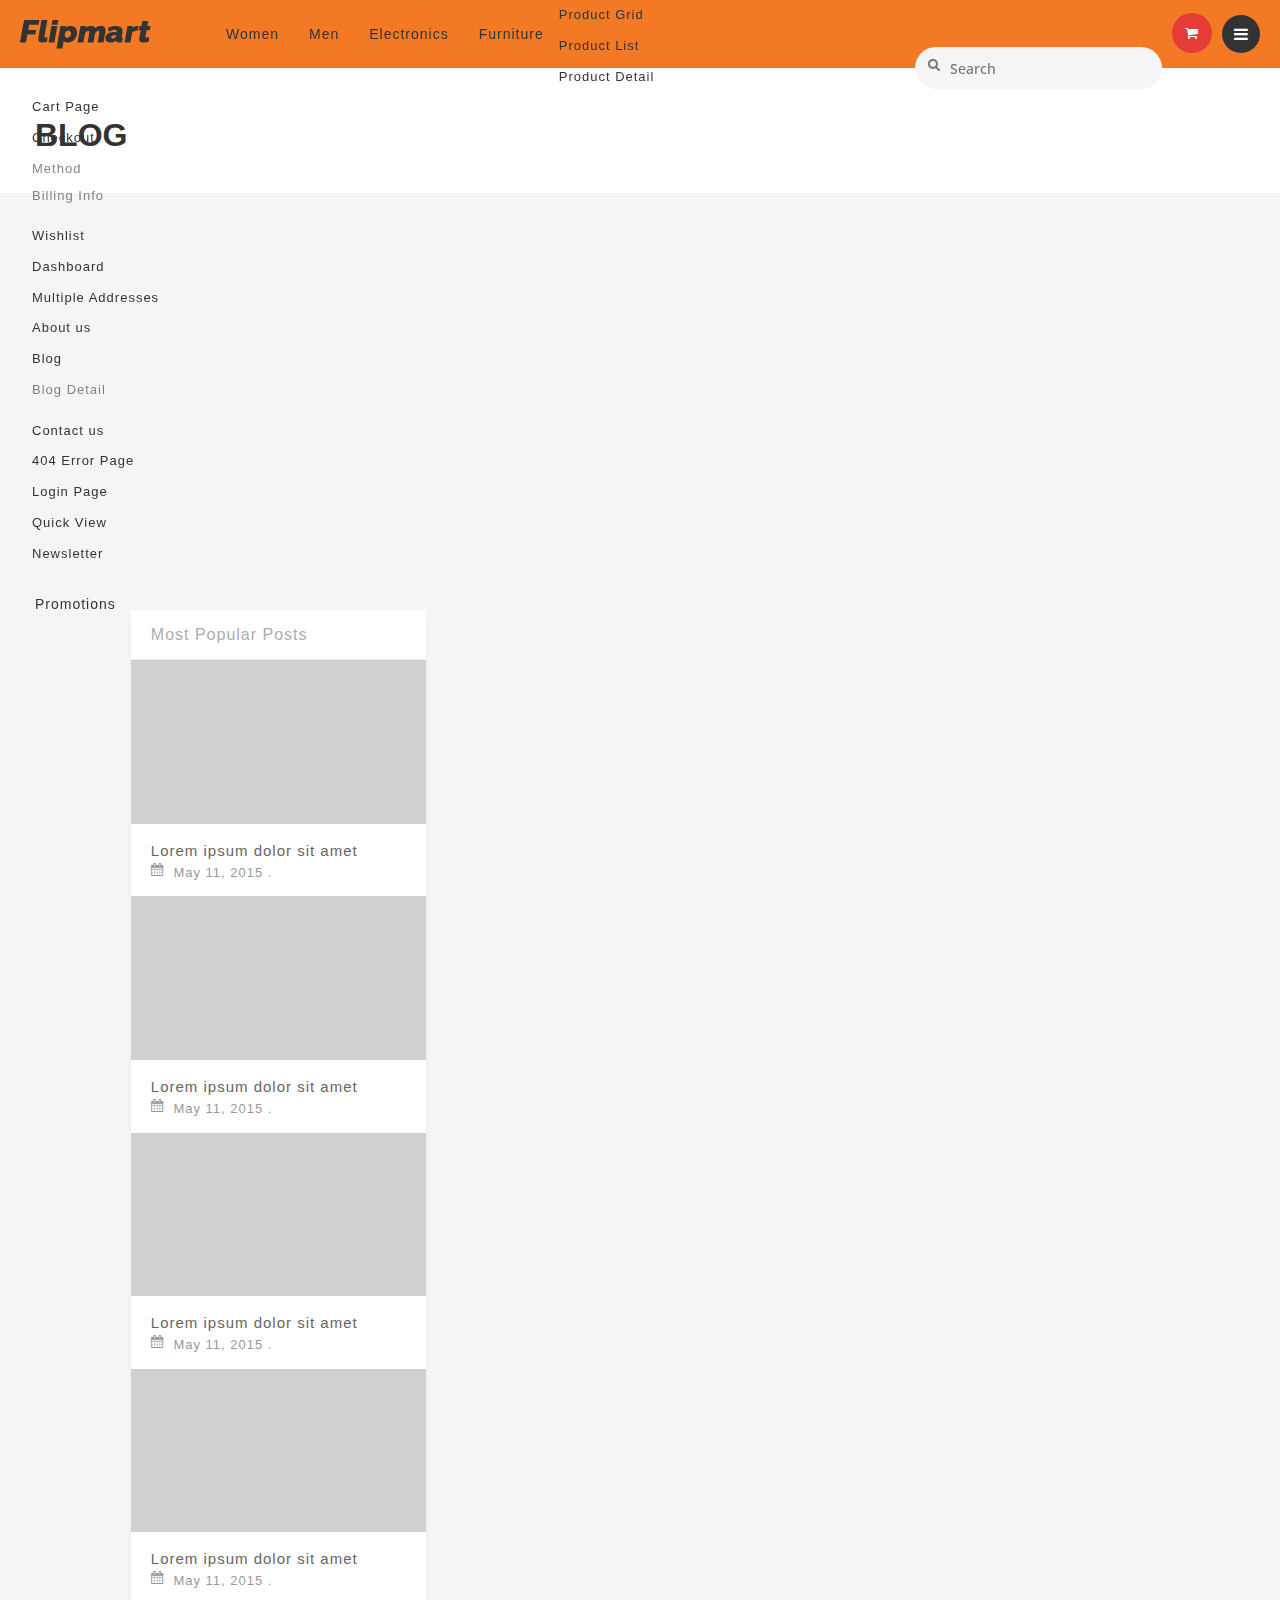
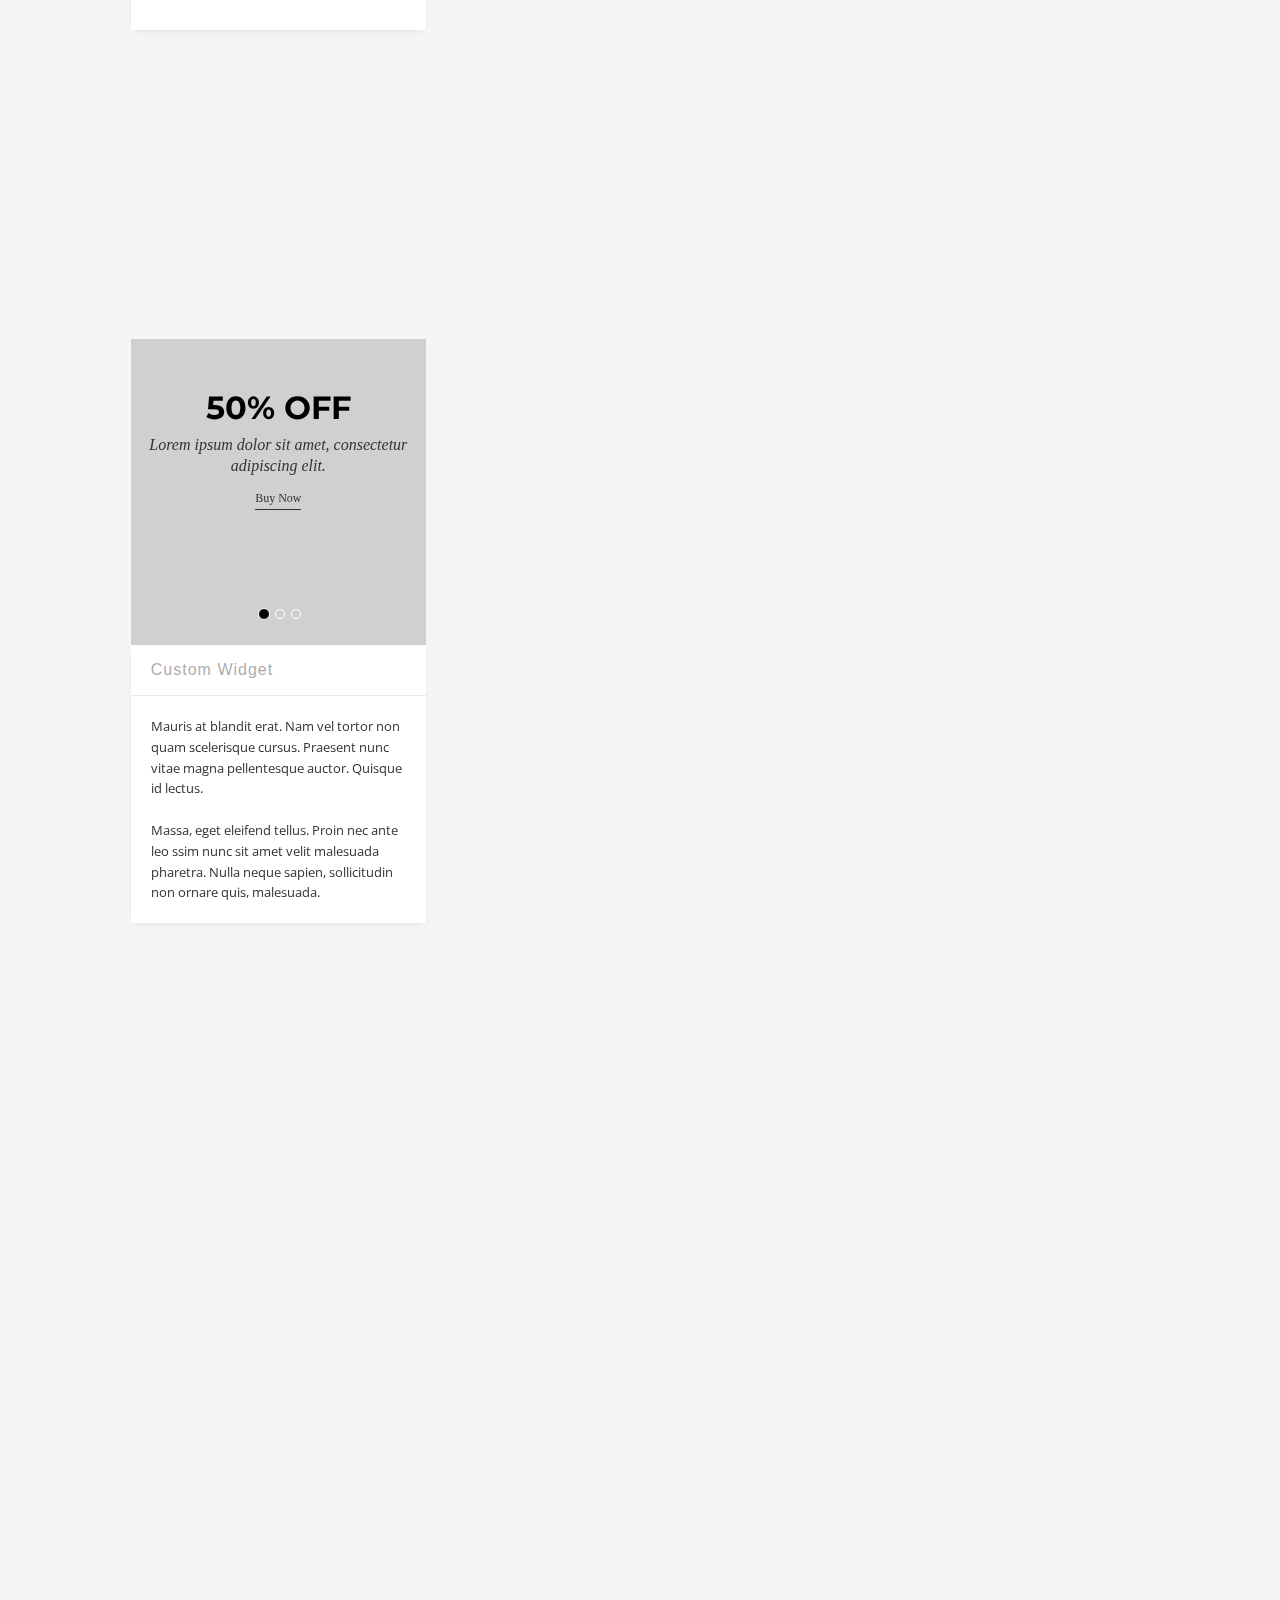
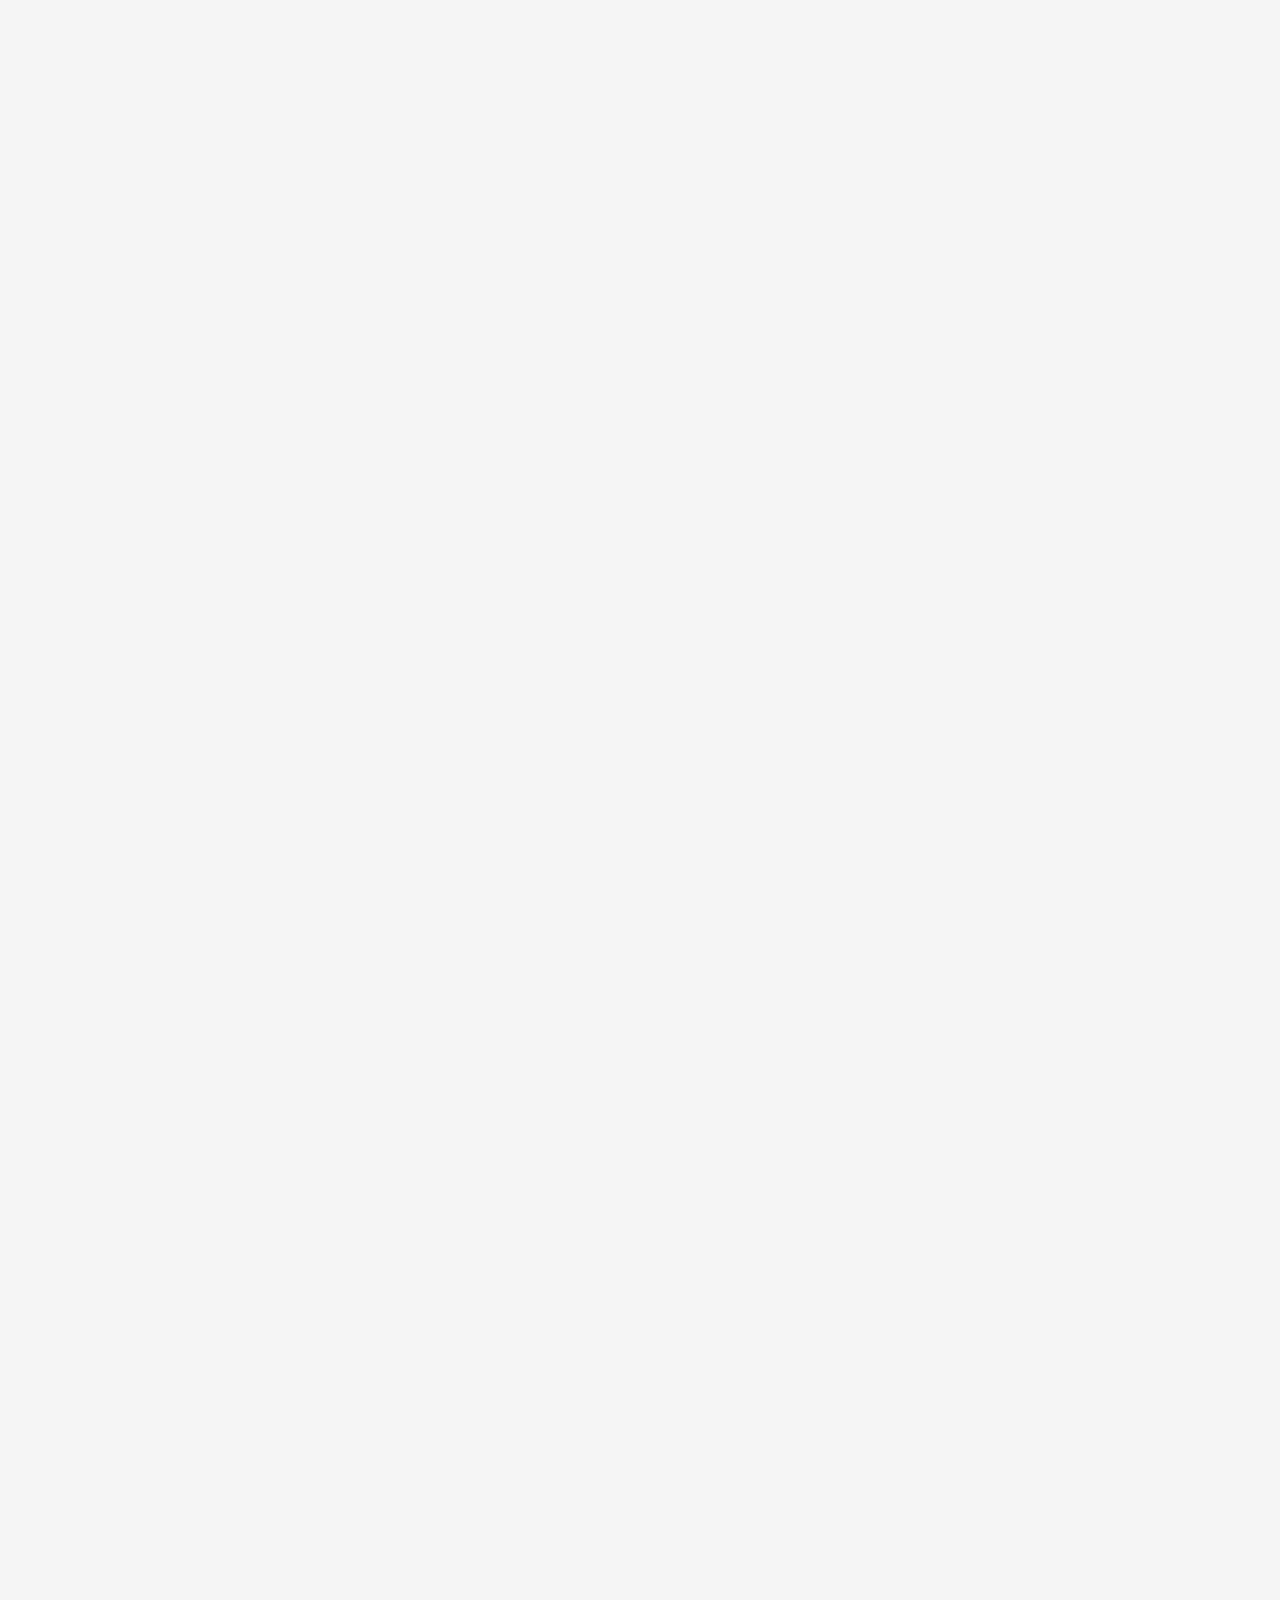
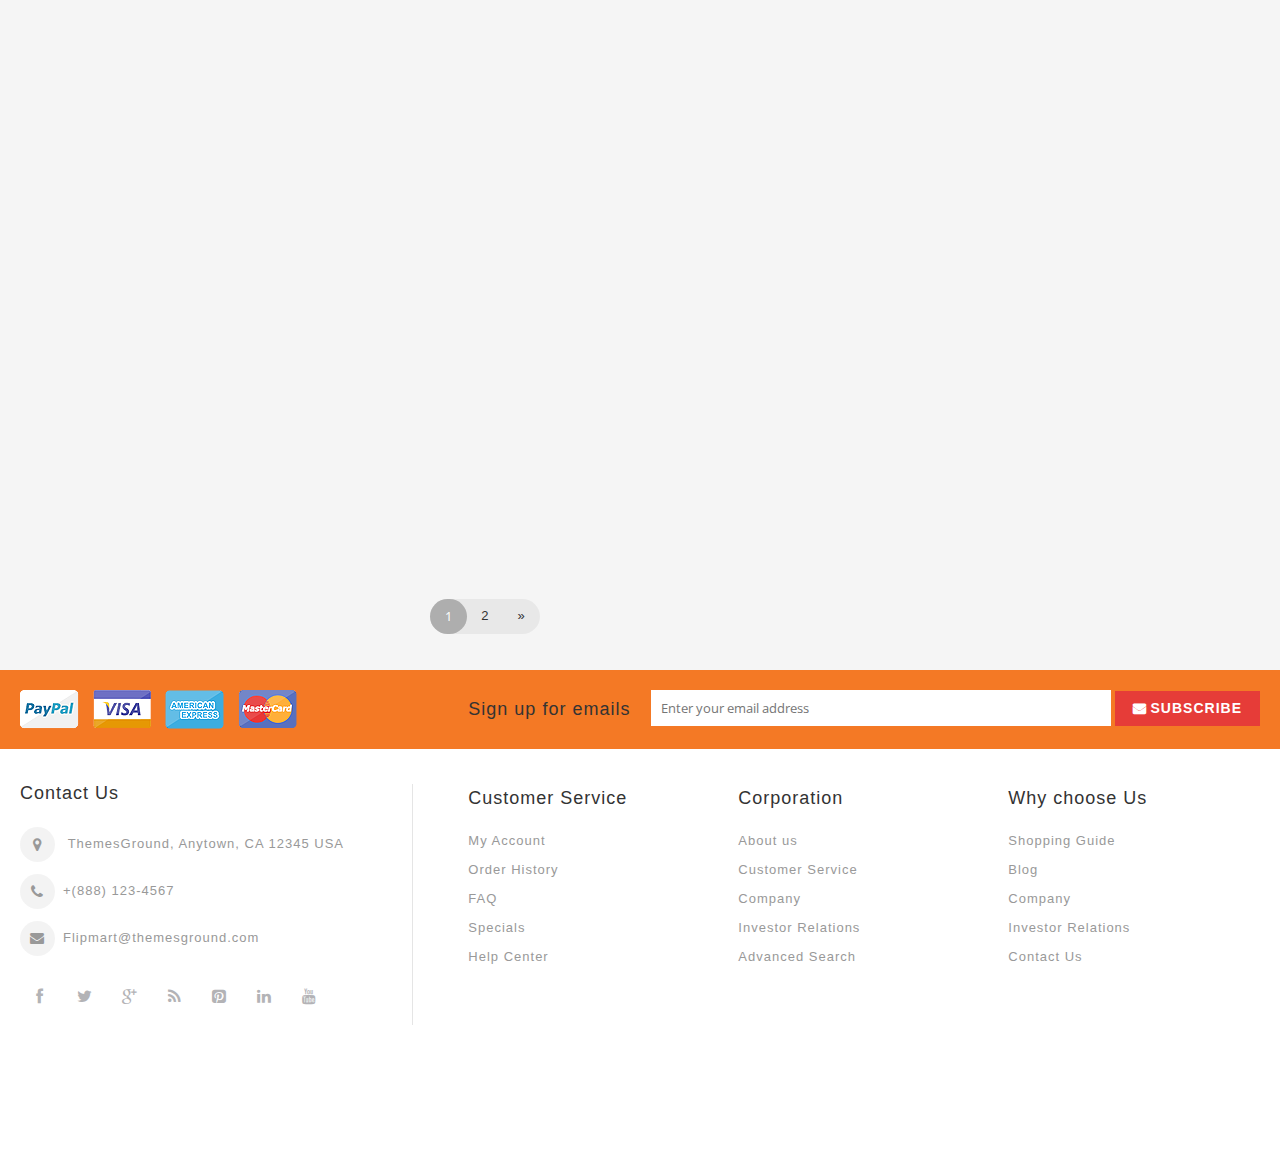
<file: blog.html>
﻿<!DOCTYPE html>
<html lang="en">
<head>
<meta http-equiv="Content-Type" content="text/html; charset=UTF-8">
<title>Blog Page</title>
<meta name="viewport" content="width=device-width; initial-scale=1.0; maximum-scale=1.0; user-scalable=no">
<meta name="description" content="Default Description">
<meta name="keywords" content="fashion, store, E-commerce">
<meta name="robots" content="*">
<meta name="viewport" content="initial-scale=1.0, width=device-width">
<link rel="icon" href="#" type="image/x-icon">
<link rel="shortcut icon" href="#" type="image/x-icon">

<!-- CSS Style -->
<link rel="stylesheet" type="text/css" href="stylesheet/bootstrap.min.css">
<link rel="stylesheet" type="text/css" href="stylesheet/font-awesome.css" media="all">
<link rel="stylesheet" type="text/css" href="stylesheet/revslider.css" >
<link rel="stylesheet" type="text/css" href="stylesheet/owl.carousel.css">
<link rel="stylesheet" type="text/css" href="stylesheet/owl.theme.css">
<link rel="stylesheet" type="text/css" href="stylesheet/jquery.bxslider.css">
<link rel="stylesheet" type="text/css" href="stylesheet/jquery.mobile-menu.css">
<link rel="stylesheet" type="text/css" href="stylesheet/style.css" media="all">
<link rel="stylesheet" type="text/css" href="stylesheet/responsive.css" media="all">

<link href='http://fonts.googleapis.com/css?family=Open+Sans:400italic,600italic,700italic,400,600,700,800' rel='stylesheet' type='text/css'>
<link href='https://fonts.googleapis.com/css?family=Montserrat:400,700' rel='stylesheet' type='text/css'>
<link href='http://fonts.googleapis.com/css?family=Roboto+Slab:400,700' rel='stylesheet' type='text/css'>
</head>

<body>
<div id="page">
 <header>
  
  <div id="header">
    <div class="header-container container">
	 <div class="row">
      <div class="logo"> <a href="index.html" title="Flavours HTML">
        <div><img src="images/logo.png" alt="Flavours Store"></div>
        </a> </div>
      <div class="fl-nav-menu">
       
          <nav>
            <div class="mm-toggle-wrap">
              <div class="mm-toggle"><i class="icon-align-justify"></i><span class="mm-label">Menu</span> </div>
            </div>
            <div class="nav-inner">
              <!-- BEGIN NAV -->
              <ul id="nav" class="hidden-xs">
                

                <li class="mega-menu"><a href="grid.html" class="level-top"><span>Women</span></a>
              <div class="level0-wrapper dropdown-6col">
                <div class="container">
                  <div class="level0-wrapper2">
                    <div class="col-1">
                      <div class="nav-block nav-block-center">
                        <ul class="level0">
                          <li class="level1 nav-6-1 parent item"><a href="#.html" class=""><span>Handbags</span></a>
                            <ul class="level1">
                              <li class="level2 nav-6-1-1"><a href="#" class=""><span>Clutch Handbags</span></a></li>
                              <li class="level2 nav-6-1-1"><a href="#/diaper-bags.html" class=""><span>Diaper Bags</span></a></li>
                              <li class="level2 nav-6-1-1"><a href="#/bags.html" class=""><span>Bags</span></a></li>
                              <li class="level2 nav-6-1-1"><a href="#/hobo-handbags.html" class=""><span>Hobo handbags</span></a></li>
                            </ul>
                          </li>
                          <li class="level1 nav-6-1 parent item"><a href="#.html"><span>JACKETS</span></a>
                            <ul class="level1">
                              <li class="level2 nav-6-1-1"><a href="#/beaded-handbags.html"><span>Bathtime Goods </span></a></li>
                              <li class="level2 nav-6-1-1"><a href="#/fabric-handbags.html"><span>Bedding</span></a></li>
                              <li class="level2 nav-6-1-1"><a href="#/handbags.html"><span>Blankets</span></a></li>
                              <li class="level2 nav-6-1-1"><a href="#/leather-handbags.html"><span>Shower Curtains</span></a></li>
                            </ul>
                          </li>
                          <li class="level1 nav-6-1 parent item"><a href="#.html"><span>Shoes</span></a>
                            <ul class="level1">
                              <li class="level2 nav-6-1-1"><a href="#/flat-shoes.html"><span>Flat Shoes</span></a></li>
                              <li class="level2 nav-6-1-1"><a href="#/flat-sandals.html"><span>Flat Sandals</span></a></li>
                              <li class="level2 nav-6-1-1"><a href="#/boots.html"><span>Boots</span></a></li>
                              <li class="level2 nav-6-1-1"><a href="#/heels.html"><span>Heels</span></a></li>
                            </ul>
                          </li>
                          <li class="level1 nav-6-1 parent item"><a href="#.html"><span>Jwellery</span></a>
                            <ul class="level1">
                              <li class="level2 nav-6-1-1"><a href="#/bracelets.html"><span>Bracelets</span></a></li>
                              <li class="level2 nav-6-1-1"><a href="#"><span>Necklaces &amp; Pendent</span></a></li>
                              <li class="level2 nav-6-1-1"><a href="#/pendants.html"><span>Pendants</span></a></li>
                              <li class="level2 nav-6-1-1"><a href="#/pins-brooches.html"><span>Pins &amp; Brooches</span></a></li>
                            </ul>
                          </li>
                          <li class="level1 nav-6-1 parent item"><a href="#.html"><span>Dresses</span></a>
                            <ul class="level1">
                              <li class="level2 nav-6-1-1"><a href="#/casual-dresses.html"><span>Casual Dresses</span></a></li>
                              <li class="level2 nav-6-1-1"><a href="#/evening.html"><span>Evening</span></a></li>
                              <li class="level2 nav-6-1-1"><a href="#/designer.html"><span>Designer</span></a></li>
                              <li class="level2 nav-6-1-1"><a href="#/party.html"><span>Party</span></a></li>
                            </ul>
                          </li>
                          <li class="level1 nav-6-1 parent item"><a href="#/swimwear.html"><span>Swimwear</span></a>
                            <ul class="level1">
                              <li class="level2 nav-6-1-1"><a href="#/swimwear/swimsuits.html"><span>Swimsuits</span></a></li>
                              <li class="level2 nav-6-1-1"><a href="#/swimwear/beach-clothing.html"><span>Beach Clothing</span></a></li>
                              <li class="level2 nav-6-1-1"><a href="#/swimwear/clothing.html"><span>Clothing</span></a></li>
                              <li class="level2 nav-6-1-1"><a href="#/swimwear/bikinis.html"><span>Bikinis</span></a></li>
                            </ul>
                          </li>
                        </ul>
                      </div>
                    </div>
                    <!--nav-block nav-block-center-->
                    <div class="col-2">
                      <div class="menu_image"><a href="#" title=""><img src="images/menu_image.png" alt="menu_image"></a></div>
                    </div>
                  </div>
                  <!--level0-wrapper2--> </div>
              </div>
            </li>
                <li class="mega-menu"> <a class="level-top" href="grid.html"><span>Men‎</span></a>
                  <div class="level0-wrapper dropdown-6col">
                    <div class="container">
                      <div class="level0-wrapper2">
                        <div class="nav-block nav-block-center">
                      <ul class="level0">
                        <li class="level1 nav-6-1 parent item"><a href="#.html" class=""><span>Shoes</span></a>
                          <ul class="level1">
                            <li class="level2 nav-6-1-1"><a href="#/sport-shoes.html"><span>Sport Shoes</span></a></li>
                            <li class="level2 nav-6-1-1"><a href="#/casual-shoes.html"><span>Casual Shoes</span></a></li>
                            <li class="level2 nav-6-1-1"><a href="#/leather-shoes.html"><span>Leather Shoes</span></a></li>
                            <li class="level2 nav-6-1-1"><a href="#/canvas-shoes.html"><span>canvas shoes</span></a></li>
                          </ul>
                        </li>
                        <li class="level1 nav-6-1 parent item"><a href="#.html"><span>Dresses</span></a>
                          <ul class="level1">
                            <li class="level2 nav-6-1-1"><a href="#/casual-dresses.html"><span>Casual Dresses</span></a></li>
                            <li class="level2 nav-6-1-1"><a href="#/evening.html"><span>Evening</span></a></li>
                            <li class="level2 nav-6-1-1"><a href="#/designer.html"><span>Designer</span></a></li>
                            <li class="level2 nav-6-1-1"><a href="#/party.html"><span>Party</span></a></li>
                          </ul>
                        </li>
                        <li class="level1 nav-6-1 parent item"><a href="#.html"><span>Jackets</span></a>
                          <ul class="level1">
                            <li class="level2 nav-6-1-1"><a href="#/coats.html"><span>Coats</span></a></li>
                            <li class="level2 nav-6-1-1"><a href="#/formal-jackets.html"><span>Formal Jackets</span></a></li>
                            <li class="level2 nav-6-1-1"><a href="#/leather-jackets.html"><span>Leather Jackets</span></a></li>
                            <li class="level2 nav-6-1-1"><a href="#/blazers.html"><span>Blazers</span></a></li>
                          </ul>
                        </li>
                        <li class="level1 nav-6-1 parent item"><a href="#.html"><span>Watches</span></a>
                          <ul class="level1">
                            <li class="level2 nav-6-1-1"><a href="#/fasttrack.html"><span>Fasttrack</span></a></li>
                            <li class="level2 nav-6-1-1"><a href="#/casio.html"><span>Casio</span></a></li>
                            <li class="level2 nav-6-1-1"><a href="#/titan.html"><span>Titan</span></a></li>
                            <li class="level2 nav-6-1-1"><a href="#/tommy-hilfiger.html"><span>Tommy-Hilfiger</span></a></li>
                          </ul>
                        </li>
                        <li class="level1 nav-6-1 parent item"><a href="#/sunglasses.html"><span>Sunglasses</span></a>
                          <ul class="level1">
                            <li class="level2 nav-6-1-1"><a href="#/sunglasses/ray-ban.html"><span>Ray Ban</span></a></li>
                            <li class="level2 nav-6-1-1"><a href="#/sunglasses/fasttrack.html"><span>Fasttrack</span></a></li>
                            <li class="level2 nav-6-1-1"><a href="#/sunglasses/police.html"><span>Police</span></a></li>
                            <li class="level2 nav-6-1-1"><a href="#/sunglasses/oakley.html"><span>Oakley</span></a></li>
                          </ul>
                        </li>
                        <li class="level1 nav-6-1 parent item"><a href="#/accesories.html"><span>Accesories</span></a>
                          <ul class="level1">
                            <li class="level2 nav-6-1-1"><a href="#/accesories/backpacks.html"><span>Backpacks</span></a></li>
                            <li class="level2 nav-6-1-1"><a href="#/accesories/wallets.html"><span>Wallets</span></a></li>
                            <li class="level2 nav-6-1-1"><a href="#/accesories/laptops-bags.html"><span>Laptops Bags</span></a></li>
                            <li class="level2 nav-6-1-1"><a href="#/accesories/belts.html"><span>Belts</span></a></li>
                          </ul>
                        </li>
                      </ul>
                    </div>
                        <!--nav-block nav-block-center-->
                        <div class="nav-add">
                          <div class="push_item">
                            <div class="push_img"><a href="#"><img src="images/menu-img2.jpg" alt="menu item 1"></a></div>
                           
                          </div>
                          <div class="push_item">
                           <div class="push_img"><a href="#"><img src="images/menu-img1.jpg" alt="menu item 2"></a></div>
                           
                          </div>
                          <div class="push_item">
                           <div class="push_img"><a href="#"><img src="images/menu-img3.jpg" alt="menu item 3"></a></div>
                     
                          </div>
                          <div class="push_item push_item_last">
                          <div class="push_img"><a href="#"><img src="images/menu-img4.jpg" alt="menu item 4"></a></div>
                      
                          </div>
                        </div>
                      </div>
                      <!--level0-wrapper2-->
                    </div>
                    <!--container-->
                  </div>
                  <!--level0-wrapper dropdown-6col-->
                  <!--mega menu-->
                </li>
                <li class="mega-menu"><a href="grid.html" class="level-top"><span>Electronics</span></a>
              <div class="level0-wrapper dropdown-6col">
                <div class="container">
                  <div class="level0-wrapper2">
                    <div class="nav-block nav-block-center">
                      <ul class="level0">
                        <li class="level1 nav-6-1 parent item"><a href="#/mobiles.html"><span>Mobiles</span></a>
                          <ul class="level1">
                            <li class="level2 nav-6-1-1"><a href="#/mobiles/samsung.html"><span>Samsung</span></a></li>
                            <li class="level2 nav-6-1-1"><a href="#/mobiles/nokia.html"><span>Nokia</span></a></li>
                            <li class="level2 nav-6-1-1"><a href="#/mobiles/iphone.html"><span>IPhone</span></a></li>
                            <li class="level2 nav-6-1-1"><a href="#/mobiles/sony.html"><span>Sony</span></a></li>
                          </ul>
                        </li>
                        <li class="level1 nav-6-1 parent item"><a href="#.html" class=""><span>Accesories</span></a>
                          <ul class="level1">
                            <li class="level2 nav-6-1-1"><a href="#/mobile-memory-cards.html"><span>Mobile Memory Cards</span></a></li>
                            <li class="level2 nav-6-1-1"><a href="#/cases-covers.html"><span>Cases &amp; Covers</span></a></li>
                            <li class="level2 nav-6-1-1"><a href="#/mobile-haedphones.html"><span>Mobile Headphones</span></a></li>
                            <li class="level2 nav-6-1-1"><a href="#/bluetooth-headsets.html"><span>Bluetooth Headsets</span></a></li>
                          </ul>
                        </li>
                        <li class="level1 nav-6-1 parent item"><a href="#/cameras.html"><span>Cameras</span></a>
                          <ul class="level1">
                            <li class="level2 nav-6-1-1"><a href="#/cameras/camcorders.html"><span>Camcorders</span></a></li>
                            <li class="level2 nav-6-1-1"><a href="#/cameras/point-shoot.html"><span>Point &amp; Shoot</span></a></li>
                            <li class="level2 nav-6-1-1"><a href="#/cameras/digital-slr.html"><span>Digital SLR</span></a></li>
                            <li class="level2 nav-6-1-1"><a href="#camera-accesories.html"><span>Camera Accesories</span></a></li>
                          </ul>
                        </li>
                        <li class="level1 nav-6-1 parent item"><a href="#/audio-video.html"><span>Audio &amp; Video</span></a>
                          <ul class="level1">
                            <li class="level2 nav-6-1-1"><a href="#/audio-video/mp3-players.html"><span>MP3 Players</span></a></li>
                            <li class="level2 nav-6-1-1"><a href="#/audio-video/ipods.html"><span>IPods</span></a></li>
                            <li class="level2 nav-6-1-1"><a href="#/audio-video/speakers.html"><span>Speakers</span></a></li>
                            <li class="level2 nav-6-1-1"><a href="#/audio-video/video-players.html"><span>Video Players</span></a></li>
                          </ul>
                        </li>
                        <li class="level1 nav-6-1 parent item"><a href="#/computer.html"><span>Computer</span></a>
                          <ul class="level1">
                            <li class="level2 nav-6-1-1"><a href="#/external-hard-disk.html"><span>External Hard Disk</span></a></li>
                            <li class="level2 nav-6-1-1"><a href="#/computer/pendrives.html"><span>Pendrives</span></a></li>
                            <li class="level2 nav-6-1-1"><a href="#/computer/headphones.html"><span>Headphones</span></a></li>
                            <li class="level2 nav-6-1-1"><a href="#/computer/pc-components.html"><span>PC Components</span></a></li>
                          </ul>
                        </li>
                        <li class="level1 nav-6-1 parent item"><a href="#/home-appliances.html"><span>Appliances</span></a>
                          <ul class="level1">
                            <li class="level2 nav-6-1-1"><a href="#/vaccum-cleaners.html"><span>Vaccum Cleaners</span></a></li>
                            <li class="level2 nav-6-1-1"><a href="#/indoor-lighting.html"><span>Indoor Lighting</span></a></li>
                            <li class="level2 nav-6-1-1"><a href="#/kitchen-tools.html"><span>Kitchen Tools</span></a></li>
                            <li class="level2 nav-6-1-1"><a href="#/water-purifier.html"><span>Water Purifier</span></a></li>
                          </ul>
                        </li>
                      </ul>
                    </div>
                  </div>
                  <!--level0-wrapper2--> 
                  
                </div>
              </div>
            </li>                
                <li class="mega-menu"> <a class="level-top" href="grid.html"><span>Furniture‎</span></a> </li>
                <!-- <li class="level0 parent drop-menu"><a href="#"><span>Pages</span> </a>  -->
                <!--sub sub category-->
                  <ul class="level1">
                  <li class="level1 first"><a href="grid.html"><span>Product Grid</span></a></li>
                  <li class="level1 nav-10-2"> <a href="list.html"> <span>Product List</span> </a> </li>
                  <li class="level1 nav-10-3"> <a href="product-detail.html"> <span>Product Detail</span> </a> </li>
                  <li class="level1 nav-10-4"> <a href="shopping-cart.html"> <span>Cart Page</span> </a> </li>
                  <li class="level1 first parent"><a href="checkout.html"><span>Checkout</span></a> 
                  <!--sub sub category-->
                  <ul class="level2 right-sub">
                    <li class="level2 nav-2-1-1 first"><a href="checkout-method.html"><span>Method</span></a></li>
                    <li class="level2 nav-2-1-5 last"><a href="checkout-billing-info.html"><span>Billing Info</span></a></li>
                  </ul>
                  <!--sub sub category--> 
                  </li>
                  <li class="level1 nav-10-4"> <a href="wishlist.html"> <span>Wishlist</span> </a> </li>
                  <li class="level1"> <a href="dashboard.html"> <span>Dashboard</span> </a> </li>
                  <li class="level1"> <a href="multiple-addresses.html"> <span>Multiple Addresses</span> </a> </li>
                  <li class="level1"> <a href="about-us.html"> <span>About us</span> </a> </li>
                  <li class="level1 first parent"><a href="blog.html"><span>Blog</span></a> 
                  <!--sub sub category-->
                  <ul class="level2 right-sub">
                    <li class="level2 nav-2-1-1 first"><a href="blog-detail.html"><span>Blog Detail</span></a></li>
                  </ul>
                  <!--sub sub category--> 
                  </li>
                  <li class="level1"><a href="contact-us.html"><span>Contact us</span></a> </li>
                  <li class="level1"><a href="404error.html"><span>404 Error Page</span></a> </li>
                  <li class="level1"><a href="login.html"><span>Login Page</span></a> </li>
                  <li class="level1"><a href="quickview.html"><span>Quick View</span></a> </li>
                  <li class="level1"><a href="newsletter.html"><span>Newsletter</span></a> </li>                  
                  </ul>
                </li>
                <li class="fl-custom-tabmenulink mega-menu"> <a href="#" class="level-top"> <span>Promotions</span> </a>
                  <div class="level0-wrapper fl-custom-tabmenu" >
                    <div class="container">
                      <div class="header-nav-dropdown-wrapper clearer">
                        <div class="grid12-3">
                         
                          <div><a href="product-detail.html" title="Retis lapen casen" class="product-image"><img src="products-images/p6.jpg" alt="Retis lapen casen"></a></div>
                         
                           <h4><a href="product-detail.html" title="Retis lapen casen">Retis lapen casen</a></h4>
                           <div class="rating">
                                      <div class="ratings">
                                        <div class="rating-box">
                                          <div class="rating" style="width:80%"></div>
                                        </div>
                                        <p class="rating-links"><a href="#">1 Review(s)</a> <span class="separator">|</span> <a href="#">Add Review</a> </p>
                                      </div>
                                    </div>
                          <p>Lorem ipsum dolor sit amet, consectetur adipiscing elit.</p>
                          <div class="more_link">Learn More</div>
                        </div>
                        <div class="grid12-3">
                         
                          <div><a href="product-detail.html" title="Retis lapen casen" class="product-image"><img src="products-images/p11.jpg" alt="Retis lapen casen"></a></div>
                         
                           <h4><a href="product-detail.html" title="Retis lapen casen">Retis lapen casen</a></h4>
                           <div class="rating">
                                      <div class="ratings">
                                        <div class="rating-box">
                                          <div class="rating" style="width:80%"></div>
                                        </div>
                                        <p class="rating-links"><a href="#">1 Review(s)</a> <span class="separator">|</span> <a href="#">Add Review</a> </p>
                                      </div>
                                    </div>
                          <p>Sed et quam lacus. Fusce condimentum eleifend enim.</p>
                          <div class="more_link">Learn More</div>
                        </div>
                        <div class="grid12-3">
                           <div><a href="product-detail.html" title="Retis lapen casen" class="product-image"><img src="products-images/p14.jpg" alt="Retis lapen casen"></a></div>
                           
                           <h4><a href="product-detail.html" title="Retis lapen casen">Retis lapen casen</a></h4>
                           <div class="rating">
                                      <div class="ratings">
                                        <div class="rating-box">
                                          <div class="rating" style="width:80%"></div>
                                        </div>
                                        <p class="rating-links"><a href="#">1 Review(s)</a> <span class="separator">|</span> <a href="#">Add Review</a> </p>
                                      </div>
                                    </div>
                          <p>Sed et quam lacus. Fusce condimentum eleifend enim.</p>
                          <div class="more_link">Learn More</div>
                        </div>
                        <div class="grid12-3 last">
                         <div><a href="product-detail.html" title="Retis lapen casen" class="product-image"><img src="products-images/p9.jpg" alt="Retis lapen casen"></a></div>
                         
                          <h4><a href="product-detail.html" title="Retis lapen casen">Retis lapen casen</a></h4>
                          <div class="rating">
                                      <div class="ratings">
                                        <div class="rating-box">
                                          <div class="rating" style="width:80%"></div>
                                        </div>
                                        <p class="rating-links"><a href="#">1 Review(s)</a> <span class="separator">|</span> <a href="#">Add Review</a> </p>
                                      </div>
                                    </div>
                          <p>Lorem ipsum dolor sit amet, consectetur adipiscing elit.</p>
                          <div class="more_link">Learn More</div>
                        </div>
                      </div>
                    </div>
                  </div>
                </li>
              </ul>
              <!--nav-->
              </div>
              </nav>
        </div>
        <!--row-->
      </div>
      <div class="fl-header-right">
        <div class="fl-links">
          <div class="no-js"> <a title="Company" class="clicker"></a>
            <div class="fl-nav-links">
              <div class="language-currency">
                <div class="fl-language">
                  <ul class="lang">
                    <li><a href="#"> <img src="images/english.png" alt="English"> <span>English</span> </a></li>
                    <li><a href="#"> <img src="images/francais.png" alt="French"> <span>French</span> </a></li>
                    <li><a href="#"> <img src="images/german.png" alt="German"> <span>German</span> </a></li>
                  </ul>
                </div>
                <!--fl-language-->
                <!-- END For version 1,2,3,4,6 -->
                <!-- For version 1,2,3,4,6 -->
                <div class="fl-currency">
                  <ul class="currencies_list">
                    <li><a href="#" title="EGP"> £</a></li>
                    <li><a href="#" title="EUR"> €</a></li>
                    <li><a href="#" title="USD"> $</a></li>
                  </ul>
                </div>
                <!--fl-currency-->
                <!-- END For version 1,2,3,4,6 -->
              </div>
              <ul class="links">
                <li><a href="dashboard.html" title="My Account">My Account</a></li>
                <li><a href="wishlist.html" title="Wishlist">Wishlist</a></li>
                <li><a href="checkout.html" title="Checkout">Checkout</a></li>
                <li><a href="blog.html" title="Blog"><span>Blog</span></a></li>
                <li class="last"><a href="login.html" title="Login"><span>Login</span></a></li>
              </ul>
            </div>
          </div>
        </div>
        <div class="fl-cart-contain">
          <div class="mini-cart">
            <div class="basket"> <a href="shopping-cart.html"> </a> </div>
            <div class="fl-mini-cart-content">
              <div class="block-subtitle">
                <div class="top-subtotal">2 items, <span class="price">$449.99</span> </div>
                <!--top-subtotal-->
                <!--pull-right-->
              </div>
              <!--block-subtitle-->
              <ul class="mini-products-list" id="cart-sidebar">
                <li class="item first">
                  <div class="item-inner"><a class="product-image" title="timi &amp; leslie Sophia Diaper Bag, Lemon Yellow/Shadow White" href="#l"><img alt="timi &amp; leslie Sophia Diaper Bag, Lemon Yellow/Shadow White" src="products-images/p4.jpg"></a>
                    <div class="product-details">
                      <div class="access"><a class="btn-remove1" title="Remove This Item" href="#">Remove</a> <a class="btn-edit" title="Edit item" href="#"><i class="icon-pencil"></i><span class="hidden">Edit item</span></a> </div>
                      <!--access-->
                      <strong>1</strong> x <span class="price">$179.99</span>
                      <p class="product-name"><a href="product-detail.html">Retis lapen casen</a></p>
                    </div>
                  </div>
                </li>
                <li class="item last">
                  <div class="item-inner"><a class="product-image" title="JP Lizzy Satchel Designer Diaper Bag - Slate Citron" href="#"><img alt="JP Lizzy Satchel Designer Diaper Bag - Slate Citron" src="products-images/p3.jpg"></a>
                    <div class="product-details">
                      <div class="access"><a class="btn-remove1" title="Remove This Item" href="#">Remove</a> <a class="btn-edit" title="Edit item" href="#"><i class="icon-pencil"></i><span class="hidden">Edit item</span></a> </div>
                      <!--access-->
                      <strong>1</strong> x <span class="price">$80</span>
                      <p class="product-name"><a href="product-detail.html">Retis lapen casen</a></p>
                    </div>
                  </div>
                </li>
              </ul>
              <div class="actions">
                <button class="btn-checkout" title="Checkout" type="button" onClick="window.location=checkout.html"><span>Checkout</span></button>
                 <button class="view-cart" title="Checkout" type="button" onClick="window.location=checkout.html"><span>View Cart</span></button>
              </div>
              <!--actions-->
            </div>
            <!--fl-mini-cart-content-->
          </div>
        </div>
        <!--mini-cart-->
        <div class="collapse navbar-collapse">
              <form class="navbar-form" role="search">
                <div class="input-group">
                 <input class="GlobalNavSearch js-globalSearchInput " placeholder="Search" id="desktopSearchInput" data-reactid=".1.0.0.0">
                 <label class="GlobalNavSearch-searchIcon" for="desktopSearchInput" data-reactid=".1.0.0.1"></label>	
                 </div>
              </form>
            </div>
        <!--links-->
      </div>
    </div>
	</div>	
  </header> 
<div class="page-heading">
  <div class="container">
    <div class="row">
      <div class="col-xs-12">
        <div class="page-title">
          <h2>Blog</h2>
        </div>
      </div>
      <!--col-xs-12--> 
    </div>
    <!--row--> 
  </div>
  <!--container--> 
</div>
<!-- BEGIN Main Container -->
<div class="main-container col2-right-layout">
  <div class="main container">
    <div class="row">
      <div class="col-left sidebar col-sm-3 blog-side">
        <div id="secondary" class="widget_wrapper13" role="complementary">
          <div id="recent-posts-4" class="popular-posts widget widget__sidebar wow bounceInUp animated animated" style="visibility: visible;">
            <h2 class="widget-title">Most Popular Posts</h2>
            <div class="widget-content">
              <ul class="posts-list unstyled clearfix">
                <li>
          <figure class="featured-thumb"> <a href="#"> <img src="images/blog-img1_1.jpg" alt="blog image"> </a> </figure>
                  <!--featured-thumb-->
                  <div class="content-info">
                    <h4><a href="#" title="Lorem ipsum dolor sit amet">Lorem ipsum dolor sit amet</a></h4>
                    <p class="post-meta"><i class="icon-calendar"></i>
                      <time class="entry-date" datetime="2015-05-11T11:07:27+00:00">May 11, 2015</time>
                      .</p>
                  </div>
                </li>
                <li>
          <figure class="featured-thumb"> <a href="#"> <img src="images/blog-img3.jpg" alt="blog image"> </a> </figure>
                  <!--featured-thumb-->
                  <div class="content-info">
                    <h4><a href="#" title="Lorem ipsum dolor sit amet">Lorem ipsum dolor sit amet</a></h4>
                    <p class="post-meta"><i class="icon-calendar"></i>
                      <time class="entry-date" datetime="2015-05-11T11:07:27+00:00">May 11, 2015</time>
                      .</p>
                  </div>
                </li>
                 <li>
          <figure class="featured-thumb"> <a href="#"> <img src="images/blog-img2.jpg" alt="blog image"> </a> </figure>
                  <!--featured-thumb-->
                  <div class="content-info">
                    <h4><a href="#" title="Lorem ipsum dolor sit amet">Lorem ipsum dolor sit amet</a></h4>
                    <p class="post-meta"><i class="icon-calendar"></i>
                      <time class="entry-date" datetime="2015-05-11T11:07:27+00:00">May 11, 2015</time>
                      .</p>
                  </div>
                </li>
                 <li>
          <figure class="featured-thumb"> <a href="#"> <img src="images/blog-img1_1.jpg" alt="blog image"> </a> </figure>
                  <!--featured-thumb-->
                  <div class="content-info">
                    <h4><a href="#" title="Lorem ipsum dolor sit amet">Lorem ipsum dolor sit amet</a></h4>
                    <p class="post-meta"><i class="icon-calendar"></i>
                      <time class="entry-date" datetime="2015-05-11T11:07:27+00:00">May 11, 2015</time>
                      .</p>
                  </div>
                </li>
              </ul>
            </div>
            <!--widget-content--> 
          </div>
          <div id="categories-2" class="widget widget_categories wow bounceInUp animated animated" style="visibility: visible;">
            <h2 class="widget-title">Categories</h2>
            <div class="content">
            <ul>
              <li class="cat-item cat-item-19599"><a href="#">First Category</a></li>
            </ul>
            <ul>
              <li class="cat-item cat-item-19599"><a href="#">Second Category</a></li>
            </ul>
             <ul>
              <li class="cat-item cat-item-19599"><a href="#">Three Category</a></li>
            </ul>
            <ul>
              <li class="cat-item cat-item-19599"><a href="#">Four Category</a></li>
            </ul>
             <ul>
              <li class="cat-item cat-item-19599"><a href="#">Five Category</a></li>
            </ul>
          
            </div>
          </div>
          <!-- Banner Ad Block -->
<div class="custom-slider">
          <div>
            <div id="carousel-example-generic" class="carousel slide" data-ride="carousel">
              <ol class="carousel-indicators">
                <li class="active" data-target="#carousel-example-generic" data-slide-to="0"></li>
                <li data-target="#carousel-example-generic" data-slide-to="1" class=""></li>
                <li data-target="#carousel-example-generic" data-slide-to="2" class=""></li>
              </ol>
              <div class="carousel-inner">
                <div class="item active"><img src="images/slide3.jpg" alt="slide3">
                  <div class="carousel-caption">
                    <h3><a title=" Sample Product" href="product-detail.html">50% OFF</a></h3>
                    <p>Lorem ipsum dolor sit amet, consectetur adipiscing elit.</p>
                    <a class="link" href="#">Buy Now</a></div>
                </div>
                <div class="item"><img src="images/slide1.jpg" alt="slide1">
                  <div class="carousel-caption">
                    <h3><a title=" Sample Product" href="product-detail.html">Hot collection</a></h3>
                    <p>Lorem ipsum dolor sit amet, consectetur adipiscing elit.</p>
                  </div>
                </div>
                <div class="item"><img src="images/slide2.jpg" alt="slide2">
                  <div class="carousel-caption">
                    <h3><a title=" Sample Product" href="product-detail.html">Summer collection</a></h3>
                    <p>Lorem ipsum dolor sit amet, consectetur adipiscing elit.</p>
                  </div>
                </div>
              </div>
              <a class="left carousel-control" href="#carousel-example-generic" data-slide="prev"> <span class="sr-only">Previous</span> </a> <a class="right carousel-control" href="#carousel-example-generic" data-slide="next"> <span class="sr-only">Next</span> </a></div>
          </div>
        </div>
          <!-- Banner Text Block -->
          <div class="text-widget widget widget__sidebar">
            <h2 class="widget-title">Custom Widget</h2>
            <div class="widget-content">Mauris at blandit erat. Nam vel tortor non quam scelerisque cursus. Praesent nunc vitae magna pellentesque auctor. Quisque id lectus.<br>
              <br>
              Massa, eget eleifend tellus. Proin nec ante leo ssim nunc sit amet velit malesuada pharetra. Nulla neque sapien, sollicitudin non ornare quis, malesuada.</div>
          </div>
        </div>
      </div>
      <div class="col-main col-sm-9">
        <div id="main" class="blog-wrapper">
          <div id="primary" class="site-content">
            <div id="content" role="main">
              <article id="post-29" class="blog_entry clearfix wow bounceInUp animated animated" style="visibility: visible;">
                <div class="blog_entry-header clearfix">
                  <div class="blog_entry-header-inner">
                    <h2 class="blog_entry-title"> <a href="blog-detail.html" rel="bookmark">Lorem ipsum dolor sit amet</a> </h2>
                    <div class="entry-meta">
                      <div class="entry-date">Jul 10, 2014</div></div>
                  </div>
                  <!--blog_entry-header-inner--> 
                </div>
                <div class="entry-content">
                  <div class="featured-thumb"><a href="#"><img src="images/blog-img3.jpg" alt="blog-img3"></a></div>
                  <div class="entry-content">
                    <p>Fusce ac pharetra urna. Duis non lacus sit amet lacus interdum facilisis sed non est. Ut mi metus, semper eu dictum nec, condimentum sed sapien. Nullam lobortis nunc semper ipsum luctus ut viverra ante eleifend. Nunc pretium velit sed augue luctus accumsan.</p>
                    <p>Aliquam laoreet consequat malesuada. Integer vitae diam sed dolor euismod laoreet eget ac felis. Donec non erat sed elit bibendum sodales. Donec eu cursus velit. Proin nunc lacus, gravida mollis dictum ut, vulputate eu turpis. Sed felis sapien, commodo in iaculis in, feugiat sed enim. Sed nunc ipsum, fermentum varius dignissim vitae, blandit et ante.Maecenas sagittis, lorem sed congue egestas, lectus purus congue nisl, ac molestie enim ligula nec eros. Sed leo tortor, tincidunt sit amet elementum vel, eleifend at orci. Maecenas ut turpis felis. Donec sit amet quam sem, et aliquet est.</p>
                    <p>Quisque nisl lectus, accumsan et euismod eu, sollicitudin ac augue. In sit amet urna magna. Curabitur imperdiet urna nec purus egestas eget aliquet purus iaculis. Nunc porttitor blandit imperdiet. Nulla facilisi. Cras odio ipsum, vehicula nec vehicula sed, convallis scelerisque quam. Phasellus ut odio dui, ut fermentum neque.</p>
                  </div>
                  <p> <a href="blog-detail.html" class="btn">Read More</a> </p>
                </div>
              </article>
              <article id="post-30" class="blog_entry clearfix wow bounceInUp animated animated" style="visibility: visible;">
                <div class="blog_entry-header clearfix">
                  <h2 class="blog_entry-title"> <a href="blog-detail.html" rel="bookmark">Lorem ipsum dolor sit amet</a> </h2>
                  <div class="entry-meta">
                    <div class="entry-date">Jul 10, 2014</div></div>
                  <!--blog_entry-header-inner--> 
                </div>
                <div class="entry-content">
                  <div class="featured-thumb"><a href="#"><img src="images/blog-img2.jpg" alt="blog-img2"></a></div>
                  <div class="entry-content">
                    <p>Fusce ac pharetra urna. Duis non lacus sit amet lacus interdum facilisis sed non est. Ut mi metus, semper eu dictum nec, condimentum sed sapien. Nullam lobortis nunc semper ipsum luctus ut viverra ante eleifend. Nunc pretium velit sed augue luctus accumsan.</p>
                    <p>Aliquam laoreet consequat malesuada. Integer vitae diam sed dolor euismod laoreet eget ac felis. Donec non erat sed elit bibendum sodales. Donec eu cursus velit. Proin nunc lacus, gravida mollis dictum ut, vulputate eu turpis. Sed felis sapien, commodo in iaculis in, feugiat sed enim. Sed nunc ipsum, fermentum varius dignissim vitae, blandit et ante.Maecenas sagittis, lorem sed congue egestas, lectus purus congue nisl, ac molestie enim ligula nec eros. Sed leo tortor, tincidunt sit amet elementum vel, eleifend at orci. Maecenas ut turpis felis. Donec sit amet quam sem, et aliquet est.</p>
                  </div>
                  <p> <a href="blog-detail.html" class="btn">Read More</a> </p>
                </div>
              </article>
              <article id="post-31" class="blog_entry clearfix wow bounceInUp animated animated" style="visibility: visible;">
                <div class="blog_entry-header clearfix">
                  <h2 class="blog_entry-title"> <a href="blog-detail.html" rel="bookmark">Lorem ipsum dolor sit amet</a> </h2>
                  <div class="entry-meta">
                    <div class="entry-date">Jul 10, 2014</div></div>
                  <!--blog_entry-header-inner--> 
                </div>
                <div class="entry-content">
                  <div class="featured-thumb"><a href="#"><img src="images/blog-img1.jpg" alt="blog-img1"></a></div>
                  <div class="entry-content">
                    <p>Fusce ac pharetra urna. Duis non lacus sit amet lacus interdum facilisis sed non est. Ut mi metus, semper eu dictum nec, condimentum sed sapien. Nullam lobortis nunc semper ipsum luctus ut viverra ante eleifend. Nunc pretium velit sed augue luctus accumsan.</p>
                    <p>Aliquam laoreet consequat malesuada. Integer vitae diam sed dolor euismod laoreet eget ac felis. Donec non erat sed elit bibendum sodales. Donec eu cursus velit. Proin nunc lacus, gravida mollis dictum ut, vulputate eu turpis. Sed felis sapien, commodo in iaculis in, feugiat sed enim. Sed nunc ipsum, fermentum varius dignissim vitae, blandit et ante.Maecenas sagittis, lorem sed congue egestas, lectus purus congue nisl, ac molestie enim ligula nec eros. Sed leo tortor, tincidunt sit amet elementum vel, eleifend at orci. Maecenas ut turpis felis. Donec sit amet quam sem, et aliquet est.</p>
                  </div>
                  <p> <a href="blog-detail.html" class="btn">Read More</a> </p>
                </div>
              </article>              
            </div>
          </div>
          <div class="pager">
            <div class="pages"> 
              <!--<strong></strong>-->
              <ol class="pagination">
                <li class="active"><a href="">1</a></li>
                <li><a class="button" href="blog.html?p=2">2</a></li>
                <li> <a class="button next i-next" href="blog.html?p=2" title="Next"> » </a> </li>
              </ol>
            </div>
          </div>
        </div>
        <!--#main wrapper grid_8--> 
        
      </div>
      <!--col-main col-sm-9--> 
    </div>
  </div>
  <!--main-container--> 
  
</div>
<!--col2-layout-->
<!-- For version 1,2,3,4,6 -->

<footer>
    <!-- BEGIN INFORMATIVE FOOTER -->
    <div class="footer-inner">
	<div class="newsletter-row">
      <div class="container">
        <div class="row"> 
		<div class="col-lg-4 col-md-4 col-sm-4 col-xs-12 col"> 
            <!-- Footer Payment Link -->
            <div class="payment-accept">
              <div><img src="images/payment-1.png" alt="payment1"> <img src="images/payment-2.png" alt="payment2"> <img src="images/payment-3.png" alt="payment3"> <img src="images/payment-4.png" alt="payment4"></div>
            </div>
          </div>
          <!-- Footer Newsletter -->
          <div class="col-lg-8 col-md-8 col-sm-8 col-xs-12 col1">
            <div class="newsletter-wrap">
              <h4>Sign up for emails</h4>
              <form action="#" method="post" id="newsletter-validate-detail1">
                <div id="container_form_news">
                  <div id="container_form_news2">
                    <input type="text" name="email" id="newsletter1" title="Sign up for our newsletter" class="input-text required-entry validate-email" placeholder="Enter your email address">
                    <button type="submit" title="Subscribe" class="button subscribe"><span>Subscribe</span></button>
                  </div>
                  <!--container_form_news2--> 
                </div>
                <!--container_form_news-->
              </form>
            
            </div>
            <!--newsletter-wrap--> 
          </div>
          
        </div>
      </div>
      <!--footer-column-last--> 
    </div>
      <div class="container">
        <div class="row">
          <div class="col-sm-4 col-xs-12 col-lg-4">
		  <div class="co-info">
              <h4>Contact Us</h4>
              <address>
              <div><em class="icon-location-arrow"></em> <span>ThemesGround, Anytown, CA 12345 USA</span></div>
              <div> <em class="icon-mobile-phone"></em><span> +(888) 123-4567</span></div>
              <div> <em class="icon-envelope"></em><span>Flipmart@themesground.com</span></div>
              </address>
              <div class="social">
               
                <ul class="link">
                  <li class="fb pull-left"><a target="_blank" rel="nofollow" href="#" title="Facebook"></a></li>
                  <li class="tw pull-left"><a target="_blank" rel="nofollow" href="#" title="Twitter"></a></li>
                  <li class="googleplus pull-left"><a target="_blank" rel="nofollow" href="#" title="GooglePlus"></a></li>
                  <li class="rss pull-left"><a target="_blank" rel="nofollow" href="#" title="RSS"></a></li>
                  <li class="pintrest pull-left"><a target="_blank" rel="nofollow" href="#" title="PInterest"></a></li>
                  <li class="linkedin pull-left"><a target="_blank" rel="nofollow" href="#" title="Linkedin"></a></li>
                  <li class="youtube pull-left"><a target="_blank" rel="nofollow" href="#" title="Youtube"></a></li>
                </ul>
              </div>
            </div>
			</div>
			
			 <div class="col-sm-8 col-xs-12 col-lg-8">
            <div class="footer-column">
              <h4>Customer Service</h4>
              <ul class="links">
                <li class="first"><a href="#" title="Contact us">My Account</a></li>
                <li><a href="#" title="About us">Order History</a></li>
                <li><a href="#" title="faq">FAQ</a></li>
                <li><a href="#" title="Popular Searches">Specials</a></li>
                <li class="last"><a href="#" title="Where is my order?">Help Center</a></li>

              </ul>
            </div>
            <div class="footer-column">
              <h4>Corporation</h4>
              <ul class="links">
                <li class="first"><a title="Your Account" href="#">About us</a></li>
                <li><a title="Information" href="#">Customer Service</a></li>
                <li><a title="Addresses" href="#">Company</a></li>
                <li><a title="Addresses" href="#">Investor Relations</a></li>
                <li class="last"><a title="Orders History" href="#">Advanced Search</a></li>
               
              </ul>
            </div>
            <div class="footer-column">
              <h4>Why choose Us</h4>
              <ul class="links">
                <li class="first"><a href="#" title="About us">Shopping Guide</a></li>
                <li><a href="#" title="Blog">Blog</a></li>
                <li><a href="#" title="Company">Company</a></li>
                <li><a href="#" title="Investor Relations">Investor Relations</a></li>
                <li class=" last"><a href="contact-us.html" title="Suppliers">Contact Us</a></li>
              </ul>
            </div>
            
			
			
			
          </div>
		 
          <!--col-sm-12 col-xs-12 col-lg-8-->
          <!--col-xs-12 col-lg-4-->
        </div>
        <!--row-->
		
      </div>
	  
      <!--container-->
    </div>
    <!--footer-inner-->
    
    <div class="footer-middle">
      <div class="container">
        <div class="row">
       <div class="our-features-box wow bounceInUp animated animated">
    <div class="container">
      <ul>
        <li>
          <div class="feature-box free-shipping">
            <div class="icon-truck"></div>
            <div class="content">Free Shipping on order over $99</div>
          </div>
        </li>
        <li>
          <div class="feature-box need-help">
            <div class="icon-support"></div>
            <div class="content">Need Help +(888) 123-4567</div>
          </div>
        </li>
        <li>
          <div class="feature-box money-back">
            <div class="icon-money"></div>
            <div class="content">Money Back Guarantee</div>
          </div>
        </li>
        <li class="last">
          <div class="feature-box return-policy">
            <div class="icon-return"></div>
            <div class="content">30 days return Service</div>
          </div>
        </li>
      </ul>
    </div>
  </div>
        </div>
        <!--row-->
      </div>
      <!--container-->
    </div>

    <!-- BEGIN SIMPLE FOOTER -->
  </footer>
<!-- End For version 1,2,3,4,6 -->

</div>
<!--page--> 
<!-- Mobile Menu-->
<div id="mobile-menu">
  <ul class="mobile-menu">
   
    <li>
      <div class="home"><a href="#"><i class="icon-home"></i>Home</a> </div>
    </li>
    <!-- <li><span class="expand fa fa-plus"></span><a href="#">Pages</a> -->
      <ul>
        <li><a href="grid.html">Grid</a> </li>
        <li> <a href="list.html">List</a> </li>
        <li> <a href="product-detail.html">Product Detail</a> </li>
        <li> <a href="shopping-cart.html">Shopping Cart</a> </li>
        <li><span class="expand fa fa-plus"></span><a href="checkout.html">Checkout</a>
          <ul>
            <li><a href="checkout-method.html">Checkout Method</a> </li>
            <li><a href="checkout-billing-info.html">Checkout Billing Info</a> </li>
          </ul>
        </li>
        <li> <a href="wishlist.html">Wishlist</a> </li>
        <li> <a href="dashboard.html">Dashboard</a> </li>
        <li> <a href="multiple-addresses.html">Multiple Addresses</a> </li>
        <li> <a href="about-us.html">About us</a> </li>
        <li><span class="expand fa fa-plus"></span><a href="blog.html">Blog</a>
          <ul>
            <li><a href="blog-detail.html">Blog Detail</a> </li>
          </ul>
        </li>
        <li><a href="contact-us.html">Contact us</a> </li>
        <li><a href="404error.html">404 Error Page</a> </li>
      </ul>
    </li>
    <li><span class="expand fa fa-plus"></span><a href="#">Women</a>
      <ul>
        <li><span class="expand fa fa-plus"></span> <a href="#" class="">Stylish Bag</a>
          <ul>
            <li> <a href="#" class="">Clutch Handbags</a> </li>
            <li> <a href="#l" class="">Diaper Bags</a> </li>
            <li> <a href="#" class="">Bags</a> </li>
            <li> <a href="#" class="">Hobo handbags</a> </li>
          </ul>
        </li>
        <li><span class="expand fa fa-plus"></span> <a href="#">Material Bag</a>
          <ul>
            <li> <a href="#">Beaded Handbags</a> </li>
            <li> <a href="#">Fabric Handbags</a> </li>
            <li> <a href="#">Handbags</a> </li>
            <li> <a href="#">Leather Handbags</a> </li>
          </ul>
        </li>
        <li><span class="expand fa fa-plus"></span> <a href="#">Shoes</a>
          <ul>
            <li> <a href="#">Flat Shoes</a> </li>
            <li> <a href="#">Flat Sandals</a> </li>
            <li> <a href="#">Boots</a> </li>
            <li> <a href="#">Heels</a> </li>
          </ul>
        </li>
        <li><span class="expand fa fa-plus"></span> <a href="#">Jwellery</a>
          <ul>
            <li> <a href="#">Bracelets</a> </li>
            <li> <a href="#">Necklaces &amp; Pendent</a> </li>
            <li> <a href="#l">Pendants</a> </li>
            <li> <a href="#">Pins &amp; Brooches</a> </li>
          </ul>
        </li>
        <li><span class="expand fa fa-plus"></span> <a href="#">Dresses</a>
          <ul>
            <li> <a href="#">Casual Dresses</a> </li>
            <li> <a href="#">Evening</a> </li>
            <li> <a href="#">Designer</a> </li>
            <li> <a href="#">Party</a> </li>
          </ul>
        </li>
        <li><span class="expand fa fa-plus"></span> <a href="#">Swimwear</a>
          <ul>
            <li> <a href="#">Swimsuits</a> </li>
            <li> <a href="#">Beach Clothing</a> </li>
            <li> <a href="#">Clothing</a> </li>
            <li> <a href="#">Bikinis</a> </li>
          </ul>
        </li>
      </ul>
    </li>
    <li><span class="expand fa fa-plus"></span><a href="#">Men</a>
      <ul>
        <li><span class="expand fa fa-plus"></span> <a href="#" class="">Shoes</a>
          <ul class="level1">
            <li class="level2 nav-6-1-1"><a href="#">Sport Shoes</a> </li>
            <li class="level2 nav-6-1-1"><a href="#">Casual Shoes</a> </li>
            <li class="level2 nav-6-1-1"><a href="#">Leather Shoes</a> </li>
            <li class="level2 nav-6-1-1"><a href="#">canvas shoes</a> </li>
          </ul>
        </li>
        <li><span class="expand fa fa-plus"></span> <a href="#">Dresses</a>
          <ul class="level1">
            <li class="level2 nav-6-1-1"><a href="#">Casual Dresses</a> </li>
            <li class="level2 nav-6-1-1"><a href="#">Evening</a> </li>
            <li class="level2 nav-6-1-1"><a href="#">Designer</a> </li>
            <li class="level2 nav-6-1-1"><a href="#">Party</a> </li>
          </ul>
        </li>
        <li><span class="expand fa fa-plus"></span> <a href="#">Jackets</a>
          <ul class="level1">
            <li class="level2 nav-6-1-1"><a href="#">Coats</a> </li>
            <li class="level2 nav-6-1-1"><a href="#">Formal Jackets</a> </li>
            <li class="level2 nav-6-1-1"><a href="#">Leather Jackets</a> </li>
            <li class="level2 nav-6-1-1"><a href="#">Blazers</a> </li>
          </ul>
        </li>
        <li><span class="expand fa fa-plus"></span> <a href="#">Watches</a>
          <ul class="level1">
            <li class="level2 nav-6-1-1"><a href="#">Fasttrack</a> </li>
            <li class="level2 nav-6-1-1"><a href="#">Casio</a> </li>
            <li class="level2 nav-6-1-1"><a href="#">Titan</a> </li>
            <li class="level2 nav-6-1-1"><a href="#">Tommy-Hilfiger</a> </li>
          </ul>
        </li>
        <li><span class="expand fa fa-plus"></span> <a href="#">Sunglasses</a>
          <ul class="level1">
            <li class="level2 nav-6-1-1"><a href="#">Ray Ban</a> </li>
            <li class="level2 nav-6-1-1"><a href="#">Fasttrack</a> </li>
            <li class="level2 nav-6-1-1"><a href="#">Police</a> </li>
            <li class="level2 nav-6-1-1"><a href="#">Oakley</a> </li>
          </ul>
        </li>
        <li><span class="expand fa fa-plus"></span> <a href="#">Accesories</a>
          <ul class="level1">
            <li class="level2 nav-6-1-1"><a href="#">Backpacks</a> </li>

            <li class="level2 nav-6-1-1"><a href="#">Wallets</a> </li>
            <li class="level2 nav-6-1-1"><a href="#">Laptops Bags</a> </li>
            <li class="level2 nav-6-1-1"><a href="#">Belts</a> </li>
          </ul>
        </li>
      </ul>
    </li>
    <li><span class="expand fa fa-plus"></span><a href="#">Electronics</a>
      <ul>
        <li><span class="expand fa fa-plus"></span> <a href="#"><spanMobiles</span></a>
          <ul>
            <li> <a href="#"><span>Samsung</span></a> </li>
            <li> <a href="#"><span>Nokia</span></a> </li>
            <li> <a href="#"><span>IPhone</span></a> </li>
            <li> <a href="#"><span>Sony</span></a> </li>
          </ul>
        </li>
        <li><span class="expand fa fa-plus"></span> <a href="#" class=""><span>Accesories</span></a>
          <ul>
            <li> <a href="#"><span>Mobile Memory Cards</span></a> </li>
            <li> <a href="#"><span>Cases &amp; Covers</span></a> </li>
            <li> <a href="#"><span>Mobile Headphones</span></a> </li>
            <li> <a href="#"><span>Bluetooth Headsets</span></a> </li>
          </ul>
        </li>
        <li><span class="expand fa fa-plus"></span> <a href="#"><span>Cameras</span></a>
          <ul>
            <li> <a href="#"><span>Camcorders</span></a> </li>
            <li> <a href="#"><span>Point &amp; Shoot</span></a> </li>
            <li> <a href="#"><span>Digital SLR</span></a> </li>
            <li> <a href="#"><span>Camera Accesories</span></a> </li>
          </ul>
        </li>
        <li><span class="expand fa fa-plus"></span> <a href="#"><span>Audio &amp; Video</span></a>
          <ul>
            <li> <a href="#"><span>MP3 Players</span></a> </li>
            <li> <a href="#"><span>IPods</span></a> </li>
            <li> <a href="#"><span>Speakers</span></a> </li>
            <li> <a href="#"><span>Video Players</span></a> </li>
          </ul>
        </li>
        <li><span class="expand fa fa-plus"></span> <a href="#"><span>Computer</span></a>
          <ul>
            <li> <a href="#"><span>External Hard Disk</span></a> </li>
            <li> <a href="#"><span>Pendrives</span></a> </li>
            <li> <a href="#"><span>Headphones</span></a> </li>
            <li> <a href="#"><span>PC Components</span></a> </li>
          </ul>
        </li>
        <li><span class="expand fa fa-plus"></span> <a href="#"><span>Appliances</span></a>
          <ul>
            <li> <a href="#"><span>Vaccum Cleaners</span></a> </li>
            <li> <a href="#"><span>Indoor Lighting</span></a> </li>
            <li> <a href="#"><span>Kitchen Tools</span></a> </li>
            <li> <a href="#"><span>Water Purifier</span></a> </li>
          </ul>
        </li>
      </ul>
    </li>
    <li><a href="#">Furniture</a> </li>
    <li><a href="#">Kids</a> </li>
    <li><a href="contact-us.html">Contact Us</a> </li>
  </ul>
</div>
<!-- JavaScript --> 
<script type="text/javascript" src="js/jquery.min.js"></script> 
<script type="text/javascript" src="js/bootstrap.min.js"></script> 
<script type="text/javascript" src="js/parallax.js"></script> 
<script type="text/javascript" src="js/revslider.js"></script> 
<script type="text/javascript" src="js/common.js"></script> 
<script type="text/javascript" src="js/jquery.bxslider.min.js"></script> 
<script type="text/javascript" src="js/jquery.flexslider.js"></script> 
<script type="text/javascript" src="js/owl.carousel.min.js"></script> 
<script type="text/javascript" src="js/jquery.mobile-menu.min.js"></script> 

</body>
</html>
</file>
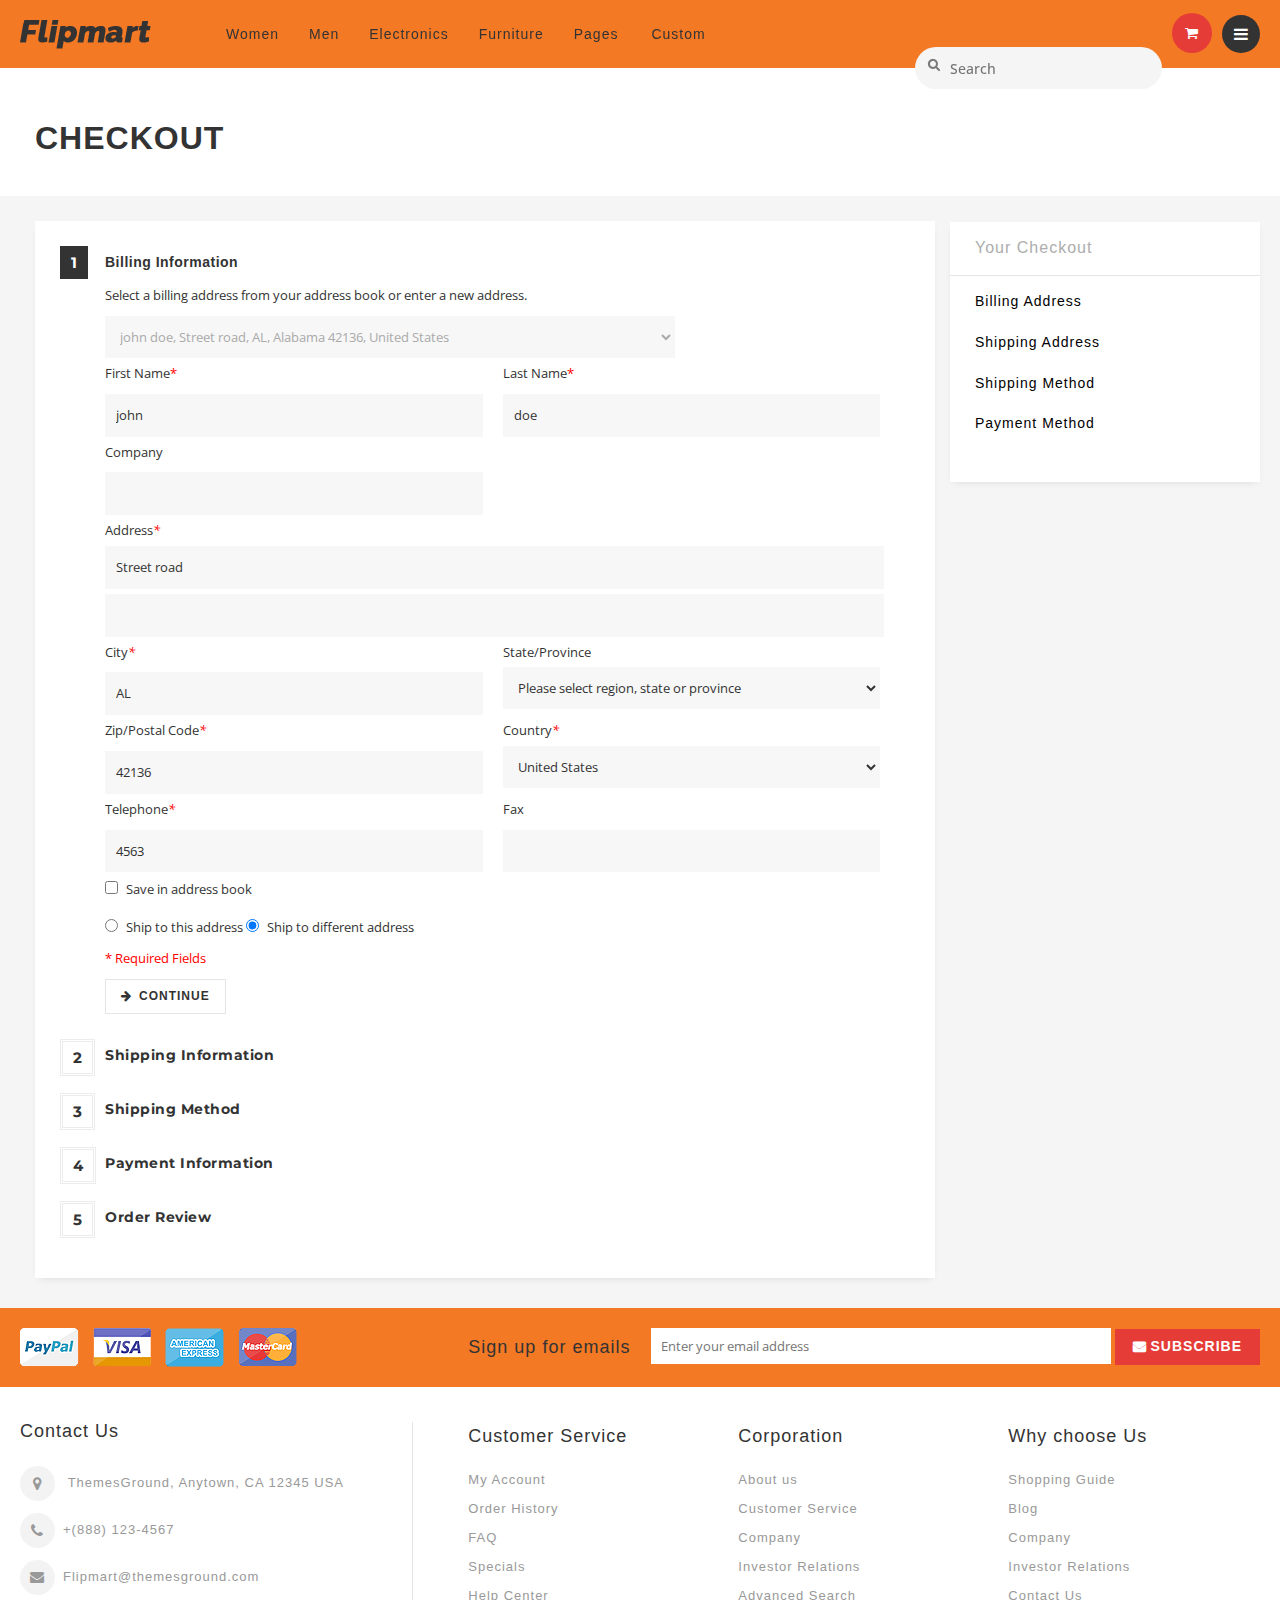
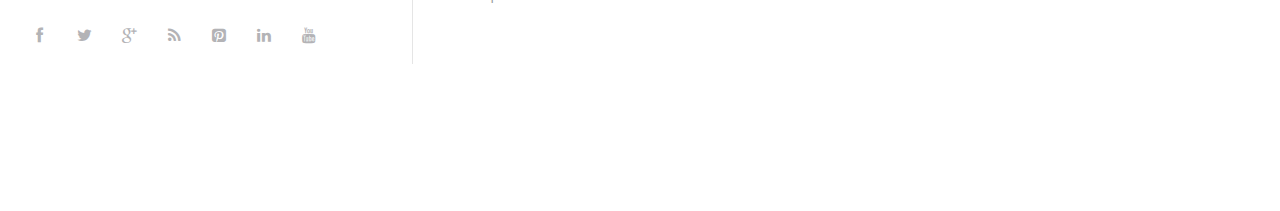
<file: checkout-billing-info.html>
<!DOCTYPE html>
<html lang="en">
<head>
<meta http-equiv="Content-Type" content="text/html; charset=UTF-8">
<title>Checkout Billing Page</title>
<meta name="viewport" content="width=device-width; initial-scale=1.0; maximum-scale=1.0; user-scalable=no">
<meta name="description" content="Default Description">
<meta name="keywords" content="fashion, store, E-commerce">
<meta name="robots" content="*">
<meta name="viewport" content="initial-scale=1.0, width=device-width">
<link rel="icon" href="#" type="image/x-icon">
<link rel="shortcut icon" href="#" type="image/x-icon">

<!-- CSS Style -->
<link rel="stylesheet" type="text/css" href="stylesheet/bootstrap.min.css">
<link rel="stylesheet" type="text/css" href="stylesheet/font-awesome.css" media="all">
<link rel="stylesheet" type="text/css" href="stylesheet/revslider.css" >
<link rel="stylesheet" type="text/css" href="stylesheet/owl.carousel.css">
<link rel="stylesheet" type="text/css" href="stylesheet/owl.theme.css">
<link rel="stylesheet" type="text/css" href="stylesheet/jquery.bxslider.css">
<link rel="stylesheet" type="text/css" href="stylesheet/jquery.mobile-menu.css">
<link rel="stylesheet" type="text/css" href="stylesheet/style.css" media="all">
<link rel="stylesheet" type="text/css" href="stylesheet/responsive.css" media="all">

<link href='http://fonts.googleapis.com/css?family=Open+Sans:400italic,600italic,700italic,400,600,700,800' rel='stylesheet' type='text/css'>
<link href='https://fonts.googleapis.com/css?family=Montserrat:400,700' rel='stylesheet' type='text/css'>
<link href='http://fonts.googleapis.com/css?family=Roboto+Slab:400,700' rel='stylesheet' type='text/css'>


</head>
<body>
  <div id="page">
   <header>
  
  <div id="header">
    <div class="header-container container">
	 <div class="row">
      <div class="logo"> <a href="index.html" title="Flavours HTML">
        <div><img src="images/logo.png" alt="Flavours Store"></div>
        </a> </div>
      <div class="fl-nav-menu">
       
          <nav>
            <div class="mm-toggle-wrap">
              <div class="mm-toggle"><i class="icon-align-justify"></i><span class="mm-label">Menu</span> </div>
            </div>
            <div class="nav-inner">
              <!-- BEGIN NAV -->
              <ul id="nav" class="hidden-xs">
                

                <li class="mega-menu"><a href="grid.html" class="level-top"><span>Women</span></a>
              <div class="level0-wrapper dropdown-6col">
                <div class="container">
                  <div class="level0-wrapper2">
                    <div class="col-1">
                      <div class="nav-block nav-block-center">
                        <ul class="level0">
                          <li class="level1 nav-6-1 parent item"><a href="#.html" class=""><span>Handbags</span></a>
                            <ul class="level1">
                              <li class="level2 nav-6-1-1"><a href="#" class=""><span>Clutch Handbags</span></a></li>
                              <li class="level2 nav-6-1-1"><a href="#/diaper-bags.html" class=""><span>Diaper Bags</span></a></li>
                              <li class="level2 nav-6-1-1"><a href="#/bags.html" class=""><span>Bags</span></a></li>
                              <li class="level2 nav-6-1-1"><a href="#/hobo-handbags.html" class=""><span>Hobo handbags</span></a></li>
                            </ul>
                          </li>
                          <li class="level1 nav-6-1 parent item"><a href="#.html"><span>JACKETS</span></a>
                            <ul class="level1">
                              <li class="level2 nav-6-1-1"><a href="#/beaded-handbags.html"><span>Bathtime Goods </span></a></li>
                              <li class="level2 nav-6-1-1"><a href="#/fabric-handbags.html"><span>Bedding</span></a></li>
                              <li class="level2 nav-6-1-1"><a href="#/handbags.html"><span>Blankets</span></a></li>
                              <li class="level2 nav-6-1-1"><a href="#/leather-handbags.html"><span>Shower Curtains</span></a></li>
                            </ul>
                          </li>
                          <li class="level1 nav-6-1 parent item"><a href="#.html"><span>Shoes</span></a>
                            <ul class="level1">
                              <li class="level2 nav-6-1-1"><a href="#/flat-shoes.html"><span>Flat Shoes</span></a></li>
                              <li class="level2 nav-6-1-1"><a href="#/flat-sandals.html"><span>Flat Sandals</span></a></li>
                              <li class="level2 nav-6-1-1"><a href="#/boots.html"><span>Boots</span></a></li>
                              <li class="level2 nav-6-1-1"><a href="#/heels.html"><span>Heels</span></a></li>
                            </ul>
                          </li>
                          <li class="level1 nav-6-1 parent item"><a href="#.html"><span>Jwellery</span></a>
                            <ul class="level1">
                              <li class="level2 nav-6-1-1"><a href="#/bracelets.html"><span>Bracelets</span></a></li>
                              <li class="level2 nav-6-1-1"><a href="#"><span>Necklaces &amp; Pendent</span></a></li>
                              <li class="level2 nav-6-1-1"><a href="#/pendants.html"><span>Pendants</span></a></li>
                              <li class="level2 nav-6-1-1"><a href="#/pins-brooches.html"><span>Pins &amp; Brooches</span></a></li>
                            </ul>
                          </li>
                          <li class="level1 nav-6-1 parent item"><a href="#.html"><span>Dresses</span></a>
                            <ul class="level1">
                              <li class="level2 nav-6-1-1"><a href="#/casual-dresses.html"><span>Casual Dresses</span></a></li>
                              <li class="level2 nav-6-1-1"><a href="#/evening.html"><span>Evening</span></a></li>
                              <li class="level2 nav-6-1-1"><a href="#/designer.html"><span>Designer</span></a></li>
                              <li class="level2 nav-6-1-1"><a href="#/party.html"><span>Party</span></a></li>
                            </ul>
                          </li>
                          <li class="level1 nav-6-1 parent item"><a href="#/swimwear.html"><span>Swimwear</span></a>
                            <ul class="level1">
                              <li class="level2 nav-6-1-1"><a href="#/swimwear/swimsuits.html"><span>Swimsuits</span></a></li>
                              <li class="level2 nav-6-1-1"><a href="#/swimwear/beach-clothing.html"><span>Beach Clothing</span></a></li>
                              <li class="level2 nav-6-1-1"><a href="#/swimwear/clothing.html"><span>Clothing</span></a></li>
                              <li class="level2 nav-6-1-1"><a href="#/swimwear/bikinis.html"><span>Bikinis</span></a></li>
                            </ul>
                          </li>
                        </ul>
                      </div>
                    </div>
                    <!--nav-block nav-block-center-->
                    <div class="col-2">
                      <div class="menu_image"><a href="#" title=""><img src="images/menu_image.png" alt="menu_image"></a></div>
                    </div>
                  </div>
                  <!--level0-wrapper2--> </div>
              </div>
            </li>
                <li class="mega-menu"> <a class="level-top" href="grid.html"><span>Men‎</span></a>
                  <div class="level0-wrapper dropdown-6col">
                    <div class="container">
                      <div class="level0-wrapper2">
                        <div class="nav-block nav-block-center">
                      <ul class="level0">
                        <li class="level1 nav-6-1 parent item"><a href="#.html" class=""><span>Shoes</span></a>
                          <ul class="level1">
                            <li class="level2 nav-6-1-1"><a href="#/sport-shoes.html"><span>Sport Shoes</span></a></li>
                            <li class="level2 nav-6-1-1"><a href="#/casual-shoes.html"><span>Casual Shoes</span></a></li>
                            <li class="level2 nav-6-1-1"><a href="#/leather-shoes.html"><span>Leather Shoes</span></a></li>
                            <li class="level2 nav-6-1-1"><a href="#/canvas-shoes.html"><span>canvas shoes</span></a></li>
                          </ul>
                        </li>
                        <li class="level1 nav-6-1 parent item"><a href="#.html"><span>Dresses</span></a>
                          <ul class="level1">
                            <li class="level2 nav-6-1-1"><a href="#/casual-dresses.html"><span>Casual Dresses</span></a></li>
                            <li class="level2 nav-6-1-1"><a href="#/evening.html"><span>Evening</span></a></li>
                            <li class="level2 nav-6-1-1"><a href="#/designer.html"><span>Designer</span></a></li>
                            <li class="level2 nav-6-1-1"><a href="#/party.html"><span>Party</span></a></li>
                          </ul>
                        </li>
                        <li class="level1 nav-6-1 parent item"><a href="#.html"><span>Jackets</span></a>
                          <ul class="level1">
                            <li class="level2 nav-6-1-1"><a href="#/coats.html"><span>Coats</span></a></li>
                            <li class="level2 nav-6-1-1"><a href="#/formal-jackets.html"><span>Formal Jackets</span></a></li>
                            <li class="level2 nav-6-1-1"><a href="#/leather-jackets.html"><span>Leather Jackets</span></a></li>
                            <li class="level2 nav-6-1-1"><a href="#/blazers.html"><span>Blazers</span></a></li>
                          </ul>
                        </li>
                        <li class="level1 nav-6-1 parent item"><a href="#.html"><span>Watches</span></a>
                          <ul class="level1">
                            <li class="level2 nav-6-1-1"><a href="#/fasttrack.html"><span>Fasttrack</span></a></li>
                            <li class="level2 nav-6-1-1"><a href="#/casio.html"><span>Casio</span></a></li>
                            <li class="level2 nav-6-1-1"><a href="#/titan.html"><span>Titan</span></a></li>
                            <li class="level2 nav-6-1-1"><a href="#/tommy-hilfiger.html"><span>Tommy-Hilfiger</span></a></li>
                          </ul>
                        </li>
                        <li class="level1 nav-6-1 parent item"><a href="#/sunglasses.html"><span>Sunglasses</span></a>
                          <ul class="level1">
                            <li class="level2 nav-6-1-1"><a href="#/sunglasses/ray-ban.html"><span>Ray Ban</span></a></li>
                            <li class="level2 nav-6-1-1"><a href="#/sunglasses/fasttrack.html"><span>Fasttrack</span></a></li>
                            <li class="level2 nav-6-1-1"><a href="#/sunglasses/police.html"><span>Police</span></a></li>
                            <li class="level2 nav-6-1-1"><a href="#/sunglasses/oakley.html"><span>Oakley</span></a></li>
                          </ul>
                        </li>
                        <li class="level1 nav-6-1 parent item"><a href="#/accesories.html"><span>Accesories</span></a>
                          <ul class="level1">
                            <li class="level2 nav-6-1-1"><a href="#/accesories/backpacks.html"><span>Backpacks</span></a></li>
                            <li class="level2 nav-6-1-1"><a href="#/accesories/wallets.html"><span>Wallets</span></a></li>
                            <li class="level2 nav-6-1-1"><a href="#/accesories/laptops-bags.html"><span>Laptops Bags</span></a></li>
                            <li class="level2 nav-6-1-1"><a href="#/accesories/belts.html"><span>Belts</span></a></li>
                          </ul>
                        </li>
                      </ul>
                    </div>
                        <!--nav-block nav-block-center-->
                        <div class="nav-add">
                          <div class="push_item">
                            <div class="push_img"><a href="#"><img src="images/menu-img2.jpg" alt="menu item 1"></a></div>
                           
                          </div>
                          <div class="push_item">
                           <div class="push_img"><a href="#"><img src="images/menu-img1.jpg" alt="menu item 2"></a></div>
                           
                          </div>
                          <div class="push_item">
                           <div class="push_img"><a href="#"><img src="images/menu-img3.jpg" alt="menu item 3"></a></div>
                     
                          </div>
                          <div class="push_item push_item_last">
                          <div class="push_img"><a href="#"><img src="images/menu-img4.jpg" alt="menu item 4"></a></div>
                      
                          </div>
                        </div>
                      </div>
                      <!--level0-wrapper2-->
                    </div>
                    <!--container-->
                  </div>
                  <!--level0-wrapper dropdown-6col-->
                  <!--mega menu-->
                </li>
                <li class="mega-menu"><a href="grid.html" class="level-top"><span>Electronics</span></a>
              <div class="level0-wrapper dropdown-6col">
                <div class="container">
                  <div class="level0-wrapper2">
                    <div class="nav-block nav-block-center">
                      <ul class="level0">
                        <li class="level1 nav-6-1 parent item"><a href="#/mobiles.html"><span>Mobiles</span></a>
                          <ul class="level1">
                            <li class="level2 nav-6-1-1"><a href="#/mobiles/samsung.html"><span>Samsung</span></a></li>
                            <li class="level2 nav-6-1-1"><a href="#/mobiles/nokia.html"><span>Nokia</span></a></li>
                            <li class="level2 nav-6-1-1"><a href="#/mobiles/iphone.html"><span>IPhone</span></a></li>
                            <li class="level2 nav-6-1-1"><a href="#/mobiles/sony.html"><span>Sony</span></a></li>
                          </ul>
                        </li>
                        <li class="level1 nav-6-1 parent item"><a href="#.html" class=""><span>Accesories</span></a>
                          <ul class="level1">
                            <li class="level2 nav-6-1-1"><a href="#/mobile-memory-cards.html"><span>Mobile Memory Cards</span></a></li>
                            <li class="level2 nav-6-1-1"><a href="#/cases-covers.html"><span>Cases &amp; Covers</span></a></li>
                            <li class="level2 nav-6-1-1"><a href="#/mobile-haedphones.html"><span>Mobile Headphones</span></a></li>
                            <li class="level2 nav-6-1-1"><a href="#/bluetooth-headsets.html"><span>Bluetooth Headsets</span></a></li>
                          </ul>
                        </li>
                        <li class="level1 nav-6-1 parent item"><a href="#/cameras.html"><span>Cameras</span></a>
                          <ul class="level1">
                            <li class="level2 nav-6-1-1"><a href="#/cameras/camcorders.html"><span>Camcorders</span></a></li>
                            <li class="level2 nav-6-1-1"><a href="#/cameras/point-shoot.html"><span>Point &amp; Shoot</span></a></li>
                            <li class="level2 nav-6-1-1"><a href="#/cameras/digital-slr.html"><span>Digital SLR</span></a></li>
                            <li class="level2 nav-6-1-1"><a href="#camera-accesories.html"><span>Camera Accesories</span></a></li>
                          </ul>
                        </li>
                        <li class="level1 nav-6-1 parent item"><a href="#/audio-video.html"><span>Audio &amp; Video</span></a>
                          <ul class="level1">
                            <li class="level2 nav-6-1-1"><a href="#/audio-video/mp3-players.html"><span>MP3 Players</span></a></li>
                            <li class="level2 nav-6-1-1"><a href="#/audio-video/ipods.html"><span>IPods</span></a></li>
                            <li class="level2 nav-6-1-1"><a href="#/audio-video/speakers.html"><span>Speakers</span></a></li>
                            <li class="level2 nav-6-1-1"><a href="#/audio-video/video-players.html"><span>Video Players</span></a></li>
                          </ul>
                        </li>
                        <li class="level1 nav-6-1 parent item"><a href="#/computer.html"><span>Computer</span></a>
                          <ul class="level1">
                            <li class="level2 nav-6-1-1"><a href="#/external-hard-disk.html"><span>External Hard Disk</span></a></li>
                            <li class="level2 nav-6-1-1"><a href="#/computer/pendrives.html"><span>Pendrives</span></a></li>
                            <li class="level2 nav-6-1-1"><a href="#/computer/headphones.html"><span>Headphones</span></a></li>
                            <li class="level2 nav-6-1-1"><a href="#/computer/pc-components.html"><span>PC Components</span></a></li>
                          </ul>
                        </li>
                        <li class="level1 nav-6-1 parent item"><a href="#/home-appliances.html"><span>Appliances</span></a>
                          <ul class="level1">
                            <li class="level2 nav-6-1-1"><a href="#/vaccum-cleaners.html"><span>Vaccum Cleaners</span></a></li>
                            <li class="level2 nav-6-1-1"><a href="#/indoor-lighting.html"><span>Indoor Lighting</span></a></li>
                            <li class="level2 nav-6-1-1"><a href="#/kitchen-tools.html"><span>Kitchen Tools</span></a></li>
                            <li class="level2 nav-6-1-1"><a href="#/water-purifier.html"><span>Water Purifier</span></a></li>
                          </ul>
                        </li>
                      </ul>
                    </div>
                  </div>
                  <!--level0-wrapper2--> 
                  
                </div>
              </div>
            </li>                
                <li class="mega-menu"> <a class="level-top" href="grid.html"><span>Furniture‎</span></a> </li>
                <li class="level0 parent drop-menu"><a href="#"><span>Pages</span> </a> 
                <!--sub sub category-->
                  <ul class="level1">
                  <li class="level1 first"><a href="grid.html"><span>Product Grid</span></a></li>
                  <li class="level1 nav-10-2"> <a href="list.html"> <span>Product List</span> </a> </li>
                  <li class="level1 nav-10-3"> <a href="product-detail.html"> <span>Product Detail</span> </a> </li>
                  <li class="level1 nav-10-4"> <a href="shopping-cart.html"> <span>Cart Page</span> </a> </li>
                  <li class="level1 first parent"><a href="checkout.html"><span>Checkout</span></a> 
                  <!--sub sub category-->
                  <ul class="level2 right-sub">
                    <li class="level2 nav-2-1-1 first"><a href="checkout-method.html"><span>Method</span></a></li>
                    <li class="level2 nav-2-1-5 last"><a href="checkout-billing-info.html"><span>Billing Info</span></a></li>
                  </ul>
                  <!--sub sub category--> 
                  </li>
                  <li class="level1 nav-10-4"> <a href="wishlist.html"> <span>Wishlist</span> </a> </li>
                  <li class="level1"> <a href="dashboard.html"> <span>Dashboard</span> </a> </li>
                  <li class="level1"> <a href="multiple-addresses.html"> <span>Multiple Addresses</span> </a> </li>
                  <li class="level1"> <a href="about-us.html"> <span>About us</span> </a> </li>
                  <li class="level1 first parent"><a href="blog.html"><span>Blog</span></a> 
                  <!--sub sub category-->
                  <ul class="level2 right-sub">
                    <li class="level2 nav-2-1-1 first"><a href="blog-detail.html"><span>Blog Detail</span></a></li>
                  </ul>
                  <!--sub sub category--> 
                  </li>
                  <li class="level1"><a href="contact-us.html"><span>Contact us</span></a> </li>
                  <li class="level1"><a href="404error.html"><span>404 Error Page</span></a> </li>
                  <li class="level1"><a href="login.html"><span>Login Page</span></a> </li>
                  <li class="level1"><a href="quickview.html"><span>Quick View</span></a> </li>
                  <li class="level1"><a href="newsletter.html"><span>Newsletter</span></a> </li>                  
                  </ul>
                </li>
                <li class="fl-custom-tabmenulink mega-menu"> <a href="#" class="level-top"> <span>Custom</span> </a>
                  <div class="level0-wrapper fl-custom-tabmenu" >
                    <div class="container">
                      <div class="header-nav-dropdown-wrapper clearer">
                        <div class="grid12-3">
                         
                          <div><a href="product-detail.html" title="Retis lapen casen" class="product-image"><img src="products-images/p6.jpg" alt="Retis lapen casen"></a></div>
                         
                           <h4><a href="product-detail.html" title="Retis lapen casen">Retis lapen casen</a></h4>
                           <div class="rating">
                                      <div class="ratings">
                                        <div class="rating-box">
                                          <div class="rating" style="width:80%"></div>
                                        </div>
                                        <p class="rating-links"><a href="#">1 Review(s)</a> <span class="separator">|</span> <a href="#">Add Review</a> </p>
                                      </div>
                                    </div>
                          <p>Lorem ipsum dolor sit amet, consectetur adipiscing elit.</p>
                          <div class="more_link">Learn More</div>
                        </div>
                        <div class="grid12-3">
                         
                          <div><a href="product-detail.html" title="Retis lapen casen" class="product-image"><img src="products-images/p11.jpg" alt="Retis lapen casen"></a></div>
                         
                           <h4><a href="product-detail.html" title="Retis lapen casen">Retis lapen casen</a></h4>
                           <div class="rating">
                                      <div class="ratings">
                                        <div class="rating-box">
                                          <div class="rating" style="width:80%"></div>
                                        </div>
                                        <p class="rating-links"><a href="#">1 Review(s)</a> <span class="separator">|</span> <a href="#">Add Review</a> </p>
                                      </div>
                                    </div>
                          <p>Sed et quam lacus. Fusce condimentum eleifend enim.</p>
                          <div class="more_link">Learn More</div>
                        </div>
                        <div class="grid12-3">
                           <div><a href="product-detail.html" title="Retis lapen casen" class="product-image"><img src="products-images/p14.jpg" alt="Retis lapen casen"></a></div>
                           
                           <h4><a href="product-detail.html" title="Retis lapen casen">Retis lapen casen</a></h4>
                           <div class="rating">
                                      <div class="ratings">
                                        <div class="rating-box">
                                          <div class="rating" style="width:80%"></div>
                                        </div>
                                        <p class="rating-links"><a href="#">1 Review(s)</a> <span class="separator">|</span> <a href="#">Add Review</a> </p>
                                      </div>
                                    </div>
                          <p>Sed et quam lacus. Fusce condimentum eleifend enim.</p>
                          <div class="more_link">Learn More</div>
                        </div>
                        <div class="grid12-3 last">
                         <div><a href="product-detail.html" title="Retis lapen casen" class="product-image"><img src="products-images/p9.jpg" alt="Retis lapen casen"></a></div>
                         
                          <h4><a href="product-detail.html" title="Retis lapen casen">Retis lapen casen</a></h4>
                          <div class="rating">
                                      <div class="ratings">
                                        <div class="rating-box">
                                          <div class="rating" style="width:80%"></div>
                                        </div>
                                        <p class="rating-links"><a href="#">1 Review(s)</a> <span class="separator">|</span> <a href="#">Add Review</a> </p>
                                      </div>
                                    </div>
                          <p>Lorem ipsum dolor sit amet, consectetur adipiscing elit.</p>
                          <div class="more_link">Learn More</div>
                        </div>
                      </div>
                    </div>
                  </div>
                </li>
              </ul>
              <!--nav-->
              </div>
              </nav>
        </div>
        <!--row-->
      </div>
      <div class="fl-header-right">
        <div class="fl-links">
          <div class="no-js"> <a title="Company" class="clicker"></a>
            <div class="fl-nav-links">
              <div class="language-currency">
                <div class="fl-language">
                  <ul class="lang">
                    <li><a href="#"> <img src="images/english.png" alt="English"> <span>English</span> </a></li>
                    <li><a href="#"> <img src="images/francais.png" alt="French"> <span>French</span> </a></li>
                    <li><a href="#"> <img src="images/german.png" alt="German"> <span>German</span> </a></li>
                  </ul>
                </div>
                <!--fl-language-->
                <!-- END For version 1,2,3,4,6 -->
                <!-- For version 1,2,3,4,6 -->
                <div class="fl-currency">
                  <ul class="currencies_list">
                    <li><a href="#" title="EGP"> £</a></li>
                    <li><a href="#" title="EUR"> €</a></li>
                    <li><a href="#" title="USD"> $</a></li>
                  </ul>
                </div>
                <!--fl-currency-->
                <!-- END For version 1,2,3,4,6 -->
              </div>
              <ul class="links">
                <li><a href="dashboard.html" title="My Account">My Account</a></li>
                <li><a href="wishlist.html" title="Wishlist">Wishlist</a></li>
                <li><a href="checkout.html" title="Checkout">Checkout</a></li>
                <li><a href="blog.html" title="Blog"><span>Blog</span></a></li>
                <li class="last"><a href="login.html" title="Login"><span>Login</span></a></li>
              </ul>
            </div>
          </div>
        </div>
        <div class="fl-cart-contain">
          <div class="mini-cart">
            <div class="basket"> <a href="shopping-cart.html"> </a> </div>
            <div class="fl-mini-cart-content">
              <div class="block-subtitle">
                <div class="top-subtotal">2 items, <span class="price">$449.99</span> </div>
                <!--top-subtotal-->
                <!--pull-right-->
              </div>
              <!--block-subtitle-->
              <ul class="mini-products-list" id="cart-sidebar">
                <li class="item first">
                  <div class="item-inner"><a class="product-image" title="timi &amp; leslie Sophia Diaper Bag, Lemon Yellow/Shadow White" href="#l"><img alt="timi &amp; leslie Sophia Diaper Bag, Lemon Yellow/Shadow White" src="products-images/p4.jpg"></a>
                    <div class="product-details">
                      <div class="access"><a class="btn-remove1" title="Remove This Item" href="#">Remove</a> <a class="btn-edit" title="Edit item" href="#"><i class="icon-pencil"></i><span class="hidden">Edit item</span></a> </div>
                      <!--access-->
                      <strong>1</strong> x <span class="price">$179.99</span>
                      <p class="product-name"><a href="product-detail.html">Retis lapen casen</a></p>
                    </div>
                  </div>
                </li>
                <li class="item last">
                  <div class="item-inner"><a class="product-image" title="JP Lizzy Satchel Designer Diaper Bag - Slate Citron" href="#"><img alt="JP Lizzy Satchel Designer Diaper Bag - Slate Citron" src="products-images/p3.jpg"></a>
                    <div class="product-details">
                      <div class="access"><a class="btn-remove1" title="Remove This Item" href="#">Remove</a> <a class="btn-edit" title="Edit item" href="#"><i class="icon-pencil"></i><span class="hidden">Edit item</span></a> </div>
                      <!--access-->
                      <strong>1</strong> x <span class="price">$80</span>
                      <p class="product-name"><a href="product-detail.html">Retis lapen casen</a></p>
                    </div>
                  </div>
                </li>
              </ul>
              <div class="actions">
                <button class="btn-checkout" title="Checkout" type="button" onClick="window.location=checkout.html"><span>Checkout</span></button>
                 <button class="view-cart" title="Checkout" type="button" onClick="window.location=checkout.html"><span>View Cart</span></button>
              </div>
              <!--actions-->
            </div>
            <!--fl-mini-cart-content-->
          </div>
        </div>
        <!--mini-cart-->
        <div class="collapse navbar-collapse">
              <form class="navbar-form" role="search">
                <div class="input-group">
                 <input class="GlobalNavSearch js-globalSearchInput " placeholder="Search" id="desktopSearchInput" data-reactid=".1.0.0.0">
                 <label class="GlobalNavSearch-searchIcon" for="desktopSearchInput" data-reactid=".1.0.0.1"></label>	
                 </div>
              </form>
            </div>
        <!--links-->
      </div>
    </div>
	</div>	
  </header>

  <div class="page-heading">
  <div class="breadcrumbs">
    <div class="container">
      <div class="row">
        <div class="col-xs-12">
       <div class="page-title">
            <h2>Checkout</h2>
          </div>
        </div>
        <!--col-xs-12-->
      </div>
      <!--row-->
    </div>
    <!--container-->
  </div>
  <!--breadcrumbs-->
  </div>
    
       
 
           <!-- BEGIN Main Container col2-right --> 
       <div class="main-container col2-right-layout">  
          
          <div class="main container">
            <div class="row">    
              <section class="col-main col-sm-9 wow bounceInUp animated animated">
<ol class="one-page-checkout" id="checkoutSteps">
    <li id="opc-billing" class="section allow active">
        <div class="step-title"> 
        <span class="number">1</span>          
            <h3 class="one_page_heading">  Billing Information</h3>
        </div>
        <div id="checkout-step-billing" class="step a-item">
            
<form id="co-billing-form" action="#">
<fieldset class="group-select">
    <ul class="">
            <li class="wide">
            <label for="billing-address-select">Select a billing address from your address book or enter a new address.</label><br>
            <div class="input-box">
                <select name="billing_address_id" id="billing-address-select" class="address-select" title="" onChange="billing.newAddress(!this.value)"><option value="1" selected="selected">john doe, Street road, AL, Alabama 42136, United States</option><option value="">New Address</option></select>            </div>
        </li>
        <li id="billing-new-address-form">
        <fieldset>
            <input type="hidden" name="billing[address_id]" value="27006" id="billing:address_id">
            <ul>
                <li class="fields">
<div class="customer-name">
    <div class="input-box name-firstname">
        <label for="billing:firstname">First Name<span class="required">*</span></label>
        <div class="input-box1">
            <input type="text" id="billing:firstname" name="billing[firstname]" value="john" title="First Name" maxlength="255" class="input-text required-entry">
        </div>
    </div>
    <div class="input-box name-lastname">
        <label for="billing:lastname">Last Name<span class="required">*</span></label>
        <div class="input-box1">
            <input type="text" id="billing:lastname" name="billing[lastname]" value="doe" title="Last Name" maxlength="255" class="input-text required-entry">
        </div>
    </div>
</div>
</li>
                <li class="fields">
                    <div class="input-box">
                        <label for="billing:company">Company</label>
                        
                            <input type="text" id="billing:company" name="billing[company]" value="" title="Company" class="input-text ">                        
                    </div>
                        </li>
                        <li class="wide">
                    <label for="billing:street1">Address<em class="required">*</em></label><br>
                    
                        <input type="text" title="Street Address" name="billing[street][]" id="billing:street1" value="Street road" class="input-text  required-entry">
                    
                </li>
                                <li class="wide">
                    
                        <input type="text" title="Street Address 2" name="billing[street][]" id="billing:street2" value="" class="input-text ">
                    
                </li>
                                        <li class="fields">
                    <div class="input-box">
                        <label for="billing:city">City<em class="required">*</em></label>
                        
                            <input type="text" title="City" name="billing[city]" value="AL" class="input-text  required-entry" id="billing:city">
                        
                    </div>
                    <div class="field">
                        <label for="billing:region_id">State/Province</label><br>
                        <div class="input-box">
                            <select id="billing:region_id" name="billing[region_id]" title="State/Province" class="validate-select required-entry">
                                <option value="">Please select region, state or province</option>
                            <option value="1" title="Alabama">Alabama</option><option value="2" title="Alaska">Alaska</option><option value="3" title="American Samoa">American Samoa</option><option value="4" title="Arizona">Arizona</option><option value="5" title="Arkansas">Arkansas</option><option value="6" title="Armed Forces Africa">Armed Forces Africa</option><option value="7" title="Armed Forces Americas">Armed Forces Americas</option><option value="8" title="Armed Forces Canada">Armed Forces Canada</option><option value="9" title="Armed Forces Europe">Armed Forces Europe</option><option value="10" title="Armed Forces Middle East">Armed Forces Middle East</option><option value="11" title="Armed Forces Pacific">Armed Forces Pacific</option><option value="12" title="California">California</option><option value="13" title="Colorado">Colorado</option><option value="14" title="Connecticut">Connecticut</option><option value="15" title="Delaware">Delaware</option><option value="16" title="District of Columbia">District of Columbia</option><option value="17" title="Federated States Of Micronesia">Federated States Of Micronesia</option><option value="18" title="Florida">Florida</option><option value="19" title="Georgia">Georgia</option><option value="20" title="Guam">Guam</option><option value="21" title="Hawaii">Hawaii</option><option value="22" title="Idaho">Idaho</option><option value="23" title="Illinois">Illinois</option><option value="24" title="Indiana">Indiana</option><option value="25" title="Iowa">Iowa</option><option value="26" title="Kansas">Kansas</option><option value="27" title="Kentucky">Kentucky</option><option value="28" title="Louisiana">Louisiana</option><option value="29" title="Maine">Maine</option><option value="30" title="Marshall Islands">Marshall Islands</option><option value="31" title="Maryland">Maryland</option><option value="32" title="Massachusetts">Massachusetts</option><option value="33" title="Michigan">Michigan</option><option value="34" title="Minnesota">Minnesota</option><option value="35" title="Mississippi">Mississippi</option><option value="36" title="Missouri">Missouri</option><option value="37" title="Montana">Montana</option><option value="38" title="Nebraska">Nebraska</option><option value="39" title="Nevada">Nevada</option><option value="40" title="New Hampshire">New Hampshire</option><option value="41" title="New Jersey">New Jersey</option><option value="42" title="New Mexico">New Mexico</option><option value="43" title="New York">New York</option><option value="44" title="North Carolina">North Carolina</option><option value="45" title="North Dakota">North Dakota</option><option value="46" title="Northern Mariana Islands">Northern Mariana Islands</option><option value="47" title="Ohio">Ohio</option><option value="48" title="Oklahoma">Oklahoma</option><option value="49" title="Oregon">Oregon</option><option value="50" title="Palau">Palau</option><option value="51" title="Pennsylvania">Pennsylvania</option><option value="52" title="Puerto Rico">Puerto Rico</option><option value="53" title="Rhode Island">Rhode Island</option><option value="54" title="South Carolina">South Carolina</option><option value="55" title="South Dakota">South Dakota</option><option value="56" title="Tennessee">Tennessee</option><option value="57" title="Texas">Texas</option><option value="58" title="Utah">Utah</option><option value="59" title="Vermont">Vermont</option><option value="60" title="Virgin Islands">Virgin Islands</option><option value="61" title="Virginia">Virginia</option><option value="62" title="Washington">Washington</option><option value="63" title="West Virginia">West Virginia</option><option value="64" title="Wisconsin">Wisconsin</option><option value="65" title="Wyoming">Wyoming</option></select>
                           
                            <input type="text" id="billing:region" name="billing[region]" value="Alabama" title="State/Province" class="input-text required-entry" style="display: none;">
                        </div>
                    </div>
                </li>
                <li class="fields">
                    <div class="input-box">
                        <label for="billing:postcode">Zip/Postal Code<em class="required">*</em></label>
                        
                            <input type="text" title="Zip/Postal Code" name="billing[postcode]" id="billing:postcode" value="42136" class="input-text validate-zip-international  required-entry">
                       
                    </div>
                    <div class="input-box">
                        <label for="billing:country_id">Country<em class="required">*</em></label>
                        
                            <select name="billing[country_id]" id="billing:country_id" class="validate-select" title="Country"><option value="">Select Option</option><option value="AF">Afghanistan</option><option value="AX">Åland Islands</option><option value="AL">Albania</option><option value="DZ">Algeria</option><option value="AS">American Samoa</option><option value="AD">Andorra</option><option value="AO">Angola</option><option value="AI">Anguilla</option><option value="AQ">Antarctica</option><option value="AG">Antigua and Barbuda</option><option value="AR">Argentina</option><option value="AM">Armenia</option><option value="AW">Aruba</option><option value="AU">Australia</option><option value="AT">Austria</option><option value="AZ">Azerbaijan</option><option value="BS">Bahamas</option><option value="BH">Bahrain</option><option value="BD">Bangladesh</option><option value="BB">Barbados</option><option value="BY">Belarus</option><option value="BE">Belgium</option><option value="BZ">Belize</option><option value="BJ">Benin</option><option value="BM">Bermuda</option><option value="BT">Bhutan</option><option value="BO">Bolivia</option><option value="BA">Bosnia and Herzegovina</option><option value="BW">Botswana</option><option value="BV">Bouvet Island</option><option value="BR">Brazil</option><option value="IO">British Indian Ocean Territory</option><option value="VG">British Virgin Islands</option><option value="BN">Brunei</option><option value="BG">Bulgaria</option><option value="BF">Burkina Faso</option><option value="BI">Burundi</option><option value="KH">Cambodia</option><option value="CM">Cameroon</option><option value="CA">Canada</option><option value="CV">Cape Verde</option><option value="KY">Cayman Islands</option><option value="CF">Central African Republic</option><option value="TD">Chad</option><option value="CL">Chile</option><option value="CN">China</option><option value="CX">Christmas Island</option><option value="CC">Cocos [Keeling] Islands</option><option value="CO">Colombia</option><option value="KM">Comoros</option><option value="CG">Congo - Brazzaville</option><option value="CD">Congo - Kinshasa</option><option value="CK">Cook Islands</option><option value="CR">Costa Rica</option><option value="CI">Côte d’Ivoire</option><option value="HR">Croatia</option><option value="CU">Cuba</option><option value="CY">Cyprus</option><option value="CZ">Czech Republic</option><option value="DK">Denmark</option><option value="DJ">Djibouti</option><option value="DM">Dominica</option><option value="DO">Dominican Republic</option><option value="EC">Ecuador</option><option value="EG">Egypt</option><option value="SV">El Salvador</option><option value="GQ">Equatorial Guinea</option><option value="ER">Eritrea</option><option value="EE">Estonia</option><option value="ET">Ethiopia</option><option value="FK">Falkland Islands</option><option value="FO">Faroe Islands</option><option value="FJ">Fiji</option><option value="FI">Finland</option><option value="FR">France</option><option value="GF">French Guiana</option><option value="PF">French Polynesia</option><option value="TF">French Southern Territories</option><option value="GA">Gabon</option><option value="GM">Gambia</option><option value="GE">Georgia</option><option value="DE">Germany</option><option value="GH">Ghana</option><option value="GI">Gibraltar</option><option value="GR">Greece</option><option value="GL">Greenland</option><option value="GD">Grenada</option><option value="GP">Guadeloupe</option><option value="GU">Guam</option><option value="GT">Guatemala</option><option value="GG">Guernsey</option><option value="GN">Guinea</option><option value="GW">Guinea-Bissau</option><option value="GY">Guyana</option><option value="HT">Haiti</option><option value="HM">Heard Island and McDonald Islands</option><option value="HN">Honduras</option><option value="HK">Hong Kong SAR China</option><option value="HU">Hungary</option><option value="IS">Iceland</option><option value="IN">India</option><option value="ID">Indonesia</option><option value="IR">Iran</option><option value="IQ">Iraq</option><option value="IE">Ireland</option><option value="IM">Isle of Man</option><option value="IL">Israel</option><option value="IT">Italy</option><option value="JM">Jamaica</option><option value="JP">Japan</option><option value="JE">Jersey</option><option value="JO">Jordan</option><option value="KZ">Kazakhstan</option><option value="KE">Kenya</option><option value="KI">Kiribati</option><option value="KW">Kuwait</option><option value="KG">Kyrgyzstan</option><option value="LA">Laos</option><option value="LV">Latvia</option><option value="LB">Lebanon</option><option value="LS">Lesotho</option><option value="LR">Liberia</option><option value="LY">Libya</option><option value="LI">Liechtenstein</option><option value="LT">Lithuania</option><option value="LU">Luxembourg</option><option value="MO">Macau SAR China</option><option value="MK">Macedonia</option><option value="MG">Madagascar</option><option value="MW">Malawi</option><option value="MY">Malaysia</option><option value="MV">Maldives</option><option value="ML">Mali</option><option value="MT">Malta</option><option value="MH">Marshall Islands</option><option value="MQ">Martinique</option><option value="MR">Mauritania</option><option value="MU">Mauritius</option><option value="YT">Mayotte</option><option value="MX">Mexico</option><option value="FM">Micronesia</option><option value="MD">Moldova</option><option value="MC">Monaco</option><option value="MN">Mongolia</option><option value="ME">Montenegro</option><option value="MS">Montserrat</option><option value="MA">Morocco</option><option value="MZ">Mozambique</option><option value="MM">Myanmar [Burma]</option><option value="NA">Namibia</option><option value="NR">Nauru</option><option value="NP">Nepal</option><option value="NL">Netherlands</option><option value="AN">Netherlands Antilles</option><option value="NC">New Caledonia</option><option value="NZ">New Zealand</option><option value="NI">Nicaragua</option><option value="NE">Niger</option><option value="NG">Nigeria</option><option value="NU">Niue</option><option value="NF">Norfolk Island</option><option value="MP">Northern Mariana Islands</option><option value="KP">North Korea</option><option value="NO">Norway</option><option value="OM">Oman</option><option value="PK">Pakistan</option><option value="PW">Palau</option><option value="PS">Palestinian Territories</option><option value="PA">Panama</option><option value="PG">Papua New Guinea</option><option value="PY">Paraguay</option><option value="PE">Peru</option><option value="PH">Philippines</option><option value="PN">Pitcairn Islands</option><option value="PL">Poland</option><option value="PT">Portugal</option><option value="PR">Puerto Rico</option><option value="QA">Qatar</option><option value="RE">Réunion</option><option value="RO">Romania</option><option value="RU">Russia</option><option value="RW">Rwanda</option><option value="BL">Saint Barthélemy</option><option value="SH">Saint Helena</option><option value="KN">Saint Kitts and Nevis</option><option value="LC">Saint Lucia</option><option value="MF">Saint Martin</option><option value="PM">Saint Pierre and Miquelon</option><option value="VC">Saint Vincent and the Grenadines</option><option value="WS">Samoa</option><option value="SM">San Marino</option><option value="ST">São Tomé and Príncipe</option><option value="SA">Saudi Arabia</option><option value="SN">Senegal</option><option value="RS">Serbia</option><option value="SC">Seychelles</option><option value="SL">Sierra Leone</option><option value="SG">Singapore</option><option value="SK">Slovakia</option><option value="SI">Slovenia</option><option value="SB">Solomon Islands</option><option value="SO">Somalia</option><option value="ZA">South Africa</option><option value="GS">South Georgia and the South Sandwich Islands</option><option value="KR">South Korea</option><option value="ES">Spain</option><option value="LK">Sri Lanka</option><option value="SD">Sudan</option><option value="SR">Suriname</option><option value="SJ">Svalbard and Jan Mayen</option><option value="SZ">Swaziland</option><option value="SE">Sweden</option><option value="CH">Switzerland</option><option value="SY">Syria</option><option value="TW">Taiwan</option><option value="TJ">Tajikistan</option><option value="TZ">Tanzania</option><option value="TH">Thailand</option><option value="TL">Timor-Leste</option><option value="TG">Togo</option><option value="TK">Tokelau</option><option value="TO">Tonga</option><option value="TT">Trinidad and Tobago</option><option value="TN">Tunisia</option><option value="TR">Turkey</option><option value="TM">Turkmenistan</option><option value="TC">Turks and Caicos Islands</option><option value="TV">Tuvalu</option><option value="UG">Uganda</option><option value="UA">Ukraine</option><option value="AE">United Arab Emirates</option><option value="GB">United Kingdom</option><option value="US" selected="selected">United States</option><option value="UY">Uruguay</option><option value="UM">U.S. Minor Outlying Islands</option><option value="VI">U.S. Virgin Islands</option><option value="UZ">Uzbekistan</option><option value="VU">Vanuatu</option><option value="VA">Vatican City</option><option value="VE">Venezuela</option><option value="VN">Vietnam</option><option value="WF">Wallis and Futuna</option><option value="EH">Western Sahara</option><option value="YE">Yemen</option><option value="ZM">Zambia</option><option value="ZW">Zimbabwe</option></select>                       
                    </div>
                </li>
                <li class="fields">
                    <div class="input-box">
                        <label for="billing:telephone">Telephone<em class="required">*</em></label>
                        
                            <input type="text" name="billing[telephone]" value="4563" title="Telephone" class="input-text  required-entry" id="billing:telephone">
                        
                    </div>
                    <div class="input-box">
                        <label for="billing:fax">Fax</label>
                       
                            <input type="text" name="billing[fax]" value="" title="Fax" class="input-text " id="billing:fax">
                        
                    </div>
                </li>
                                                    <li class="">
                        <input type="checkbox" name="billing[save_in_address_book]" value="1" title="Save in address book" id="billing:save_in_address_book" onChange="if(window.shipping) shipping.setSameAsBilling(false);" class="checkbox"><label for="billing:save_in_address_book">Save in address book</label>
                    </li>
                                            </ul>
            <div class="remember-me-popup">
    <div class="remember-me-popup-head" style="display:none">
        <h3 id="text2">What's this?</h3>
        <a href="#" class="remember-me-popup-close" onClick="showDiv()" title="Close">Close</a>
    </div>
    <div class="remember-me-popup-body" style="display:none">
        <p id="text1">Checking "Remember Me" will let you access your shopping cart on this computer when you are logged out</p>
        <div class="remember-me-popup-close-button a-right">
            <a href="#" class="remember-me-popup-close button" title="Close" onClick="
            showDiv()"><span>Close</span></a>
        </div>
    </div>
</div>

<script>
 function showDiv()
    {
        
            if(document.getElementById('text1').style.display == "") 
            {
              document.getElementById('text1').style.display = "none";
              document.getElementById('text2').style.display = "none";
  
            }
            else
            {
                document.getElementById('text1').style.display = "";
            }
          

       
        
    }
    </script>        </fieldset>
     </li>
            <li class="">
            <input type="radio" name="billing[use_for_shipping]" id="billing:use_for_shipping_yes" value="1" title="Ship to this address" onClick="$(&#39;shipping:same_as_billing&#39;).checked = true;" class="radio"><label for="billing:use_for_shipping_yes">Ship to this address</label>
        
            <input type="radio" name="billing[use_for_shipping]" id="billing:use_for_shipping_no" value="0" checked="checked" title="Ship to different address" onClick="$(&#39;shipping:same_as_billing&#39;).checked = false;" class="radio"><label for="billing:use_for_shipping_no">Ship to different address</label>
        </li>
        </ul>
        <div class="buttons-set" id="billing-buttons-container">
        <p class="required">* Required Fields</p>
        <button type="button" title="Continue" class="button continue" onClick="billing.save()"><span>Continue</span></button>
        <span class="please-wait" id="billing-please-wait" style="display:none;">
            <img src="images/opc-ajax-loader.gif" alt="Loading next step..." title="Loading next step..." class="v-middle"> Loading next step...        </span>
    </div>
</fieldset>
</form>

        </div>
    </li>
    <li id="opc-shipping" class="section">
        <div class="step-title"> 
        <span class="number">2</span>          
            <h3 class="one_page_heading">  Shipping Information</h3>
        </div>
        <div id="checkout-step-shipping" class="step a-item" style="display:none;">
            
<form action="#" id="co-shipping-form">
    <ul class="">
           <li class="wide">
           <label for="shipping-address-select">Select a shipping address from your address book or enter a new address.</label><br>
           
               <select name="shipping_address_id" id="shipping-address-select" class="address-select" title="" onChange="shipping.newAddress(!this.value)"><option value="1" selected="selected">john doe, Street road, AL, Alabama 42136, United States</option><option value="">New Address</option></select>           
       </li>
            <li id="shipping-new-address-form" style="display: none;">
            <fieldset class="group-select">
                <input type="hidden" name="shipping[address_id]" value="27005" id="shipping:address_id">
                <ul>
                    <li class="fields">
<div class="customer-name">
    <div class="input-box name-firstname">
        <label for="shipping:firstname">First Name<span class="required">*</span></label>
        <div class="input-box1">
            <input type="text" id="shipping:firstname" name="shipping[firstname]" value="john" title="First Name" maxlength="255" class="input-text required-entry" onChange="shipping.setSameAsBilling(false)">
        </div>
    </div>
    <div class="input-box name-lastname">
        <label for="shipping:lastname">Last Name<span class="required">*</span></label>
        <div class="input-box1">
            <input type="text" id="shipping:lastname" name="shipping[lastname]" value="doe" title="Last Name" maxlength="255" class="input-text required-entry" onChange="shipping.setSameAsBilling(false)">
        </div>
    </div>
</div>
</li>
                    <li class="fields">
                        <div class="input-box">
                            <label for="shipping:company">Company</label>
                            
                                <input type="text" id="shipping:company" name="shipping[company]" value="" title="Company" class="input-text " onChange="shipping.setSameAsBilling(false);">
                            
                        </div>
                    </li>
                                <li class="wide">
                        <label for="shipping:street1">Address<em class="required">*</em></label><br>
                        
                            <input type="text" title="Street Address" name="shipping[street][]" id="shipping:street1" value="Street road" class="input-text  required-entry" onChange="shipping.setSameAsBilling(false);">
                        
                    </li>
                                            <li class="wide">
                        
                            <input type="text" title="Street Address 2" name="shipping[street][]" id="shipping:street2" value="" class="input-text " onChange="shipping.setSameAsBilling(false);">
                        
                    </li>
                                                    <li class="fields">
                        <div class="input-box">
                            <label for="shipping:city">City<em class="required">*</em></label>
                            
                                <input type="text" title="City" name="shipping[city]" value="AL" class="input-text  required-entry" id="shipping:city" onChange="shipping.setSameAsBilling(false);">
                            
                        </div>
                        <div class="input-box">
                            <label for="shipping:region">State/Province</label>
                            
                                <select id="shipping:region_id" name="shipping[region_id]" title="State/Province" class="validate-select required-entry">
                                    <option value="">Please select region, state or province</option>
                                <option value="1" title="Alabama">Alabama</option><option value="2" title="Alaska">Alaska</option><option value="3" title="American Samoa">American Samoa</option><option value="4" title="Arizona">Arizona</option><option value="5" title="Arkansas">Arkansas</option><option value="6" title="Armed Forces Africa">Armed Forces Africa</option><option value="7" title="Armed Forces Americas">Armed Forces Americas</option><option value="8" title="Armed Forces Canada">Armed Forces Canada</option><option value="9" title="Armed Forces Europe">Armed Forces Europe</option><option value="10" title="Armed Forces Middle East">Armed Forces Middle East</option><option value="11" title="Armed Forces Pacific">Armed Forces Pacific</option><option value="12" title="California">California</option><option value="13" title="Colorado">Colorado</option><option value="14" title="Connecticut">Connecticut</option><option value="15" title="Delaware">Delaware</option><option value="16" title="District of Columbia">District of Columbia</option><option value="17" title="Federated States Of Micronesia">Federated States Of Micronesia</option><option value="18" title="Florida">Florida</option><option value="19" title="Georgia">Georgia</option><option value="20" title="Guam">Guam</option><option value="21" title="Hawaii">Hawaii</option><option value="22" title="Idaho">Idaho</option><option value="23" title="Illinois">Illinois</option><option value="24" title="Indiana">Indiana</option><option value="25" title="Iowa">Iowa</option><option value="26" title="Kansas">Kansas</option><option value="27" title="Kentucky">Kentucky</option><option value="28" title="Louisiana">Louisiana</option><option value="29" title="Maine">Maine</option><option value="30" title="Marshall Islands">Marshall Islands</option><option value="31" title="Maryland">Maryland</option><option value="32" title="Massachusetts">Massachusetts</option><option value="33" title="Michigan">Michigan</option><option value="34" title="Minnesota">Minnesota</option><option value="35" title="Mississippi">Mississippi</option><option value="36" title="Missouri">Missouri</option><option value="37" title="Montana">Montana</option><option value="38" title="Nebraska">Nebraska</option><option value="39" title="Nevada">Nevada</option><option value="40" title="New Hampshire">New Hampshire</option><option value="41" title="New Jersey">New Jersey</option><option value="42" title="New Mexico">New Mexico</option><option value="43" title="New York">New York</option><option value="44" title="North Carolina">North Carolina</option><option value="45" title="North Dakota">North Dakota</option><option value="46" title="Northern Mariana Islands">Northern Mariana Islands</option><option value="47" title="Ohio">Ohio</option><option value="48" title="Oklahoma">Oklahoma</option><option value="49" title="Oregon">Oregon</option><option value="50" title="Palau">Palau</option><option value="51" title="Pennsylvania">Pennsylvania</option><option value="52" title="Puerto Rico">Puerto Rico</option><option value="53" title="Rhode Island">Rhode Island</option><option value="54" title="South Carolina">South Carolina</option><option value="55" title="South Dakota">South Dakota</option><option value="56" title="Tennessee">Tennessee</option><option value="57" title="Texas">Texas</option><option value="58" title="Utah">Utah</option><option value="59" title="Vermont">Vermont</option><option value="60" title="Virgin Islands">Virgin Islands</option><option value="61" title="Virginia">Virginia</option><option value="62" title="Washington">Washington</option><option value="63" title="West Virginia">West Virginia</option><option value="64" title="Wisconsin">Wisconsin</option><option value="65" title="Wyoming">Wyoming</option></select>
                                
                                <input type="text" id="shipping:region" name="shipping[region]" value="Alabama" title="State/Province" class="input-text required-entry" style="display: none;">
                            
                        </div>
                    </li>
                    <li class="fields">
                        <div class="input-box">
                            <label for="shipping:postcode">Zip/Postal Code<em class="required">*</em></label>
                            
                                <input type="text" title="Zip/Postal Code" name="shipping[postcode]" id="shipping:postcode" value="42136" class="input-text validate-zip-international  required-entry" onChange="shipping.setSameAsBilling(false);">
                            
                        </div>
                        <div class="input-box">
                            <label for="shipping:country_id">Country<em class="required">*</em></label>
                            
                                <select name="shipping[country_id]" id="shipping:country_id" class="validate-select" title="Country" onChange="if(window.shipping)shipping.setSameAsBilling(false);"><option value="">Select Country</option><option value="AF">Afghanistan</option><option value="AX">Åland Islands</option><option value="AL">Albania</option><option value="DZ">Algeria</option><option value="AS">American Samoa</option><option value="AD">Andorra</option><option value="AO">Angola</option><option value="AI">Anguilla</option><option value="AQ">Antarctica</option><option value="AG">Antigua and Barbuda</option><option value="AR">Argentina</option><option value="AM">Armenia</option><option value="AW">Aruba</option><option value="AU">Australia</option><option value="AT">Austria</option><option value="AZ">Azerbaijan</option><option value="BS">Bahamas</option><option value="BH">Bahrain</option><option value="BD">Bangladesh</option><option value="BB">Barbados</option><option value="BY">Belarus</option><option value="BE">Belgium</option><option value="BZ">Belize</option><option value="BJ">Benin</option><option value="BM">Bermuda</option><option value="BT">Bhutan</option><option value="BO">Bolivia</option><option value="BA">Bosnia and Herzegovina</option><option value="BW">Botswana</option><option value="BV">Bouvet Island</option><option value="BR">Brazil</option><option value="IO">British Indian Ocean Territory</option><option value="VG">British Virgin Islands</option><option value="BN">Brunei</option><option value="BG">Bulgaria</option><option value="BF">Burkina Faso</option><option value="BI">Burundi</option><option value="KH">Cambodia</option><option value="CM">Cameroon</option><option value="CA">Canada</option><option value="CV">Cape Verde</option><option value="KY">Cayman Islands</option><option value="CF">Central African Republic</option><option value="TD">Chad</option><option value="CL">Chile</option><option value="CN">China</option><option value="CX">Christmas Island</option><option value="CC">Cocos [Keeling] Islands</option><option value="CO">Colombia</option><option value="KM">Comoros</option><option value="CG">Congo - Brazzaville</option><option value="CD">Congo - Kinshasa</option><option value="CK">Cook Islands</option><option value="CR">Costa Rica</option><option value="CI">Côte d’Ivoire</option><option value="HR">Croatia</option><option value="CU">Cuba</option><option value="CY">Cyprus</option><option value="CZ">Czech Republic</option><option value="DK">Denmark</option><option value="DJ">Djibouti</option><option value="DM">Dominica</option><option value="DO">Dominican Republic</option><option value="EC">Ecuador</option><option value="EG">Egypt</option><option value="SV">El Salvador</option><option value="GQ">Equatorial Guinea</option><option value="ER">Eritrea</option><option value="EE">Estonia</option><option value="ET">Ethiopia</option><option value="FK">Falkland Islands</option><option value="FO">Faroe Islands</option><option value="FJ">Fiji</option><option value="FI">Finland</option><option value="FR">France</option><option value="GF">French Guiana</option><option value="PF">French Polynesia</option><option value="TF">French Southern Territories</option><option value="GA">Gabon</option><option value="GM">Gambia</option><option value="GE">Georgia</option><option value="DE">Germany</option><option value="GH">Ghana</option><option value="GI">Gibraltar</option><option value="GR">Greece</option><option value="GL">Greenland</option><option value="GD">Grenada</option><option value="GP">Guadeloupe</option><option value="GU">Guam</option><option value="GT">Guatemala</option><option value="GG">Guernsey</option><option value="GN">Guinea</option><option value="GW">Guinea-Bissau</option><option value="GY">Guyana</option><option value="HT">Haiti</option><option value="HM">Heard Island and McDonald Islands</option><option value="HN">Honduras</option><option value="HK">Hong Kong SAR China</option><option value="HU">Hungary</option><option value="IS">Iceland</option><option value="IN">India</option><option value="ID">Indonesia</option><option value="IR">Iran</option><option value="IQ">Iraq</option><option value="IE">Ireland</option><option value="IM">Isle of Man</option><option value="IL">Israel</option><option value="IT">Italy</option><option value="JM">Jamaica</option><option value="JP">Japan</option><option value="JE">Jersey</option><option value="JO">Jordan</option><option value="KZ">Kazakhstan</option><option value="KE">Kenya</option><option value="KI">Kiribati</option><option value="KW">Kuwait</option><option value="KG">Kyrgyzstan</option><option value="LA">Laos</option><option value="LV">Latvia</option><option value="LB">Lebanon</option><option value="LS">Lesotho</option><option value="LR">Liberia</option><option value="LY">Libya</option><option value="LI">Liechtenstein</option><option value="LT">Lithuania</option><option value="LU">Luxembourg</option><option value="MO">Macau SAR China</option><option value="MK">Macedonia</option><option value="MG">Madagascar</option><option value="MW">Malawi</option><option value="MY">Malaysia</option><option value="MV">Maldives</option><option value="ML">Mali</option><option value="MT">Malta</option><option value="MH">Marshall Islands</option><option value="MQ">Martinique</option><option value="MR">Mauritania</option><option value="MU">Mauritius</option><option value="YT">Mayotte</option><option value="MX">Mexico</option><option value="FM">Micronesia</option><option value="MD">Moldova</option><option value="MC">Monaco</option><option value="MN">Mongolia</option><option value="ME">Montenegro</option><option value="MS">Montserrat</option><option value="MA">Morocco</option><option value="MZ">Mozambique</option><option value="MM">Myanmar [Burma]</option><option value="NA">Namibia</option><option value="NR">Nauru</option><option value="NP">Nepal</option><option value="NL">Netherlands</option><option value="AN">Netherlands Antilles</option><option value="NC">New Caledonia</option><option value="NZ">New Zealand</option><option value="NI">Nicaragua</option><option value="NE">Niger</option><option value="NG">Nigeria</option><option value="NU">Niue</option><option value="NF">Norfolk Island</option><option value="MP">Northern Mariana Islands</option><option value="KP">North Korea</option><option value="NO">Norway</option><option value="OM">Oman</option><option value="PK">Pakistan</option><option value="PW">Palau</option><option value="PS">Palestinian Territories</option><option value="PA">Panama</option><option value="PG">Papua New Guinea</option><option value="PY">Paraguay</option><option value="PE">Peru</option><option value="PH">Philippines</option><option value="PN">Pitcairn Islands</option><option value="PL">Poland</option><option value="PT">Portugal</option><option value="PR">Puerto Rico</option><option value="QA">Qatar</option><option value="RE">Réunion</option><option value="RO">Romania</option><option value="RU">Russia</option><option value="RW">Rwanda</option><option value="BL">Saint Barthélemy</option><option value="SH">Saint Helena</option><option value="KN">Saint Kitts and Nevis</option><option value="LC">Saint Lucia</option><option value="MF">Saint Martin</option><option value="PM">Saint Pierre and Miquelon</option><option value="VC">Saint Vincent and the Grenadines</option><option value="WS">Samoa</option><option value="SM">San Marino</option><option value="ST">São Tomé and Príncipe</option><option value="SA">Saudi Arabia</option><option value="SN">Senegal</option><option value="RS">Serbia</option><option value="SC">Seychelles</option><option value="SL">Sierra Leone</option><option value="SG">Singapore</option><option value="SK">Slovakia</option><option value="SI">Slovenia</option><option value="SB">Solomon Islands</option><option value="SO">Somalia</option><option value="ZA">South Africa</option><option value="GS">South Georgia and the South Sandwich Islands</option><option value="KR">South Korea</option><option value="ES">Spain</option><option value="LK">Sri Lanka</option><option value="SD">Sudan</option><option value="SR">Suriname</option><option value="SJ">Svalbard and Jan Mayen</option><option value="SZ">Swaziland</option><option value="SE">Sweden</option><option value="CH">Switzerland</option><option value="SY">Syria</option><option value="TW">Taiwan</option><option value="TJ">Tajikistan</option><option value="TZ">Tanzania</option><option value="TH">Thailand</option><option value="TL">Timor-Leste</option><option value="TG">Togo</option><option value="TK">Tokelau</option><option value="TO">Tonga</option><option value="TT">Trinidad and Tobago</option><option value="TN">Tunisia</option><option value="TR">Turkey</option><option value="TM">Turkmenistan</option><option value="TC">Turks and Caicos Islands</option><option value="TV">Tuvalu</option><option value="UG">Uganda</option><option value="UA">Ukraine</option><option value="AE">United Arab Emirates</option><option value="GB">United Kingdom</option><option value="US" selected="selected">United States</option><option value="UY">Uruguay</option><option value="UM">U.S. Minor Outlying Islands</option><option value="VI">U.S. Virgin Islands</option><option value="UZ">Uzbekistan</option><option value="VU">Vanuatu</option><option value="VA">Vatican City</option><option value="VE">Venezuela</option><option value="VN">Vietnam</option><option value="WF">Wallis and Futuna</option><option value="EH">Western Sahara</option><option value="YE">Yemen</option><option value="ZM">Zambia</option><option value="ZW">Zimbabwe</option></select>                            
                        </div>
                    </li>
                    <li class="fields">
                        <div class="input-box">
                            <label for="shipping:telephone">Telephone<em class="required">*</em></label>
                            
                                <input type="text" name="shipping[telephone]" value="4563" title="Telephone" class="input-text  required-entry" id="shipping:telephone" onChange="shipping.setSameAsBilling(false);">
                            
                        </div>
                        <div class="input-box">
                            <label for="shipping:fax">Fax</label>
                            
                                <input type="text" name="shipping[fax]" value="" title="Fax" class="input-text " id="shipping:fax" onChange="shipping.setSameAsBilling(false);">
                            
                        </div>
                    </li>
                                    <li class="">
                        <input type="checkbox" name="shipping[save_in_address_book]" value="1" title="Save in address book" id="shipping:save_in_address_book" onChange="shipping.setSameAsBilling(false);" class="checkbox"><label for="shipping:save_in_address_book">Save in address book</label></li>
                                </ul>
            </fieldset>
        </li>
        <li class="">
            <input style="margin:0 3px 3px 0" type="checkbox" name="shipping[same_as_billing]" id="shipping:same_as_billing" value="1" title="Use Billing Address" onClick="shipping.setSameAsBilling(this.checked)" class="checkbox"><label for="shipping:same_as_billing">Use Billing Address</label>
        </li>
    </ul>
    <div class="buttons-set" id="shipping-buttons-container">
        <p class="required">* Required Fields</p>
        <button type="button" class="button continue" title="Continue" onClick="shipping.save()"><span>Continue</span></button>
        <a href="#" onClick="checkout.back(); return false;"><small>« </small>Back</a>
        <span id="shipping-please-wait" class="please-wait" style="display:none;">
            <img src="images/opc-ajax-loader.gif" alt="Loading next step..." title="Loading next step..." class="v-middle"> Loading next step...        </span>
    </div>
</form>

        </div>
    </li>
    <li id="opc-shipping_method" class="section">
        <div class="step-title"> 
        <span class="number">3</span>          
            <h3 class="one_page_heading">  Shipping Method</h3>
        </div>
        <div id="checkout-step-shipping_method" class="step a-item" style="display:none;">
            
<form id="co-shipping-method-form" action="#">
    <div id="checkout-shipping-method-load">
            <p>Sorry, no quotes are available for this order at this time.</p>
    </div>

    <div id="onepage-checkout-shipping-method-additional-load">

    </div>
    <div class="buttons-set" id="shipping-method-buttons-container">
        <button type="button" class="button continue" onClick="shippingMethod.save()"><span>Continue</span></button>
        <a href="#" onClick="checkout.back(); return false;"><small>« </small>Back</a>
        <span id="shipping-method-please-wait" class="please-wait" style="display:none;">
            <img src="images/opc-ajax-loader.gif" alt="Loading next step..." title="Loading next step..." class="v-middle"> Loading next step...        </span>
    </div>
</form>
        </div>
    </li>
    <li id="opc-payment" class="section">
        <div class="step-title"> 
        <span class="number">4</span>          
            <h3 class="one_page_heading">  Payment Information</h3>
        </div>
        <div id="checkout-step-payment" class="step a-item" style="display:none;">
            

<form action="#" id="co-payment-form">
    <fieldset>
        <dl class="sp-methods" id="checkout-payment-method-load">
   <!-- Content dynamically loaded. Content from the methods.phtml is loaded during the ajax call -->
</dl>
    </fieldset>
</form>
<div class="tool-tip" id="payment-tool-tip" style="display:none;">
    <div class="btn-close"><a href="#" id="payment-tool-tip-close" title="Close">Close</a></div>
    <div class="tool-tip-content">Card Verification Number Visual Reference</div>
</div>
<div class="buttons-set" id="payment-buttons-container">
    <p class="required">* Required Fields</p>
    <button type="button" class="button continue" onClick="payment.save()"><span>Continue</span></button>
    <a href="#" onClick="checkout.back(); return false;"><small>« </small>Back</a>
    <span class="please-wait" id="payment-please-wait" style="display:none;">
        <img src="images/opc-ajax-loader.gif" alt="Loading next step..." title="Loading next step..." class="v-middle"> Loading next step...    </span>
</div>


        </div>
    </li>
    <li id="opc-review" class="section">
        <div class="step-title"> 
        <span class="number">5</span>          
            <h3 class="one_page_heading">  Order Review</h3>
        </div>
        <div id="checkout-step-review" class="step a-item" style="display:none;">
            <div class="order-review" id="checkout-review-load">
    <!-- Content loaded dynamically -->
</div>
        </div>
    </li>
</ol>

<br>    
              </section>    
              <aside class="col-right sidebar col-sm-3 wow bounceInUp animated animated">      
                <div id="checkout-progress-wrapper"><div class="block block-progress">
    <div class="block-title">
        Your Checkout    </div>
    <div class="block-content">
                <div>
                  <div id="billing-progress-opcheckout">
                    <span> Billing Address</span>
                  </div>
                  <div id="shipping-progress-opcheckout">
                    <span> Shipping Address</span>
                  </div>
                  <div id="shipping_method-progress-opcheckout">
                    <span> Shipping Method</span>
                  </div>
                  <div id="payment-progress-opcheckout">
                    <span> Payment Method</span>
                  </div>
                </div>
              </div>
</div></div>                 
              </aside> <!--col-right sidebar-->           
            </div><!--row-->   
         </div><!--main-container-inner-->
       </div> <!--main-container col2-left-layout-->
  <!-- For version 1,2,3,4,6 -->
  
  <footer>
    <!-- BEGIN INFORMATIVE FOOTER -->
    <div class="footer-inner">
	<div class="newsletter-row">
      <div class="container">
        <div class="row"> 
		<div class="col-lg-4 col-md-4 col-sm-4 col-xs-12 col"> 
            <!-- Footer Payment Link -->
            <div class="payment-accept">
              <div><img src="images/payment-1.png" alt="payment1"> <img src="images/payment-2.png" alt="payment2"> <img src="images/payment-3.png" alt="payment3"> <img src="images/payment-4.png" alt="payment4"></div>
            </div>
          </div>
          <!-- Footer Newsletter -->
          <div class="col-lg-8 col-md-8 col-sm-8 col-xs-12 col1">
            <div class="newsletter-wrap">
              <h4>Sign up for emails</h4>
              <form action="#" method="post" id="newsletter-validate-detail1">
                <div id="container_form_news">
                  <div id="container_form_news2">
                    <input type="text" name="email" id="newsletter1" title="Sign up for our newsletter" class="input-text required-entry validate-email" placeholder="Enter your email address">
                    <button type="submit" title="Subscribe" class="button subscribe"><span>Subscribe</span></button>
                  </div>
                  <!--container_form_news2--> 
                </div>
                <!--container_form_news-->
              </form>
            
            </div>
            <!--newsletter-wrap--> 
          </div>
          
        </div>
      </div>
      <!--footer-column-last--> 
    </div>
      <div class="container">
        <div class="row">
          <div class="col-sm-4 col-xs-12 col-lg-4">
		  <div class="co-info">
              <h4>Contact Us</h4>
              <address>
              <div><em class="icon-location-arrow"></em> <span>ThemesGround, Anytown, CA 12345 USA</span></div>
              <div> <em class="icon-mobile-phone"></em><span> +(888) 123-4567</span></div>
              <div> <em class="icon-envelope"></em><span>Flipmart@themesground.com</span></div>
              </address>
              <div class="social">
               
                <ul class="link">
                  <li class="fb pull-left"><a target="_blank" rel="nofollow" href="#" title="Facebook"></a></li>
                  <li class="tw pull-left"><a target="_blank" rel="nofollow" href="#" title="Twitter"></a></li>
                  <li class="googleplus pull-left"><a target="_blank" rel="nofollow" href="#" title="GooglePlus"></a></li>
                  <li class="rss pull-left"><a target="_blank" rel="nofollow" href="#" title="RSS"></a></li>
                  <li class="pintrest pull-left"><a target="_blank" rel="nofollow" href="#" title="PInterest"></a></li>
                  <li class="linkedin pull-left"><a target="_blank" rel="nofollow" href="#" title="Linkedin"></a></li>
                  <li class="youtube pull-left"><a target="_blank" rel="nofollow" href="#" title="Youtube"></a></li>
                </ul>
              </div>
            </div>
			</div>
			
			 <div class="col-sm-8 col-xs-12 col-lg-8">
            <div class="footer-column">
              <h4>Customer Service</h4>
              <ul class="links">
                <li class="first"><a href="#" title="Contact us">My Account</a></li>
                <li><a href="#" title="About us">Order History</a></li>
                <li><a href="#" title="faq">FAQ</a></li>
                <li><a href="#" title="Popular Searches">Specials</a></li>
                <li class="last"><a href="#" title="Where is my order?">Help Center</a></li>

              </ul>
            </div>
            <div class="footer-column">
              <h4>Corporation</h4>
              <ul class="links">
                <li class="first"><a title="Your Account" href="#">About us</a></li>
                <li><a title="Information" href="#">Customer Service</a></li>
                <li><a title="Addresses" href="#">Company</a></li>
                <li><a title="Addresses" href="#">Investor Relations</a></li>
                <li class="last"><a title="Orders History" href="#">Advanced Search</a></li>
               
              </ul>
            </div>
            <div class="footer-column">
              <h4>Why choose Us</h4>
              <ul class="links">
                <li class="first"><a href="#" title="About us">Shopping Guide</a></li>
                <li><a href="#" title="Blog">Blog</a></li>
                <li><a href="#" title="Company">Company</a></li>
                <li><a href="#" title="Investor Relations">Investor Relations</a></li>
                <li class=" last"><a href="contact-us.html" title="Suppliers">Contact Us</a></li>
              </ul>
            </div>
            
			
			
			
          </div>
		 
          <!--col-sm-12 col-xs-12 col-lg-8-->
          <!--col-xs-12 col-lg-4-->
        </div>
        <!--row-->
		
      </div>
	  
      <!--container-->
    </div>
    <!--footer-inner-->
    
    <div class="footer-middle">
      <div class="container">
        <div class="row">
       <div class="our-features-box wow bounceInUp animated animated">
    <div class="container">
      <ul>
        <li>
          <div class="feature-box free-shipping">
            <div class="icon-truck"></div>
            <div class="content">Free Shipping on order over $99</div>
          </div>
        </li>
        <li>
          <div class="feature-box need-help">
            <div class="icon-support"></div>
            <div class="content">Need Help +(888) 123-4567</div>
          </div>
        </li>
        <li>
          <div class="feature-box money-back">
            <div class="icon-money"></div>
            <div class="content">Money Back Guarantee</div>
          </div>
        </li>
        <li class="last">
          <div class="feature-box return-policy">
            <div class="icon-return"></div>
            <div class="content">30 days return Service</div>
          </div>
        </li>
      </ul>
    </div>
  </div>
        </div>
        <!--row-->
      </div>
      <!--container-->
    </div>

    <!-- BEGIN SIMPLE FOOTER -->
  </footer>
  <!-- End For version 1,2,3,4,6 -->
  
</div>
<!--page-->
<!-- Mobile Menu-->
<div id="mobile-menu">
  <ul class="mobile-menu">
   
    <li>
      <div class="home"><a href="#"><i class="icon-home"></i>Home</a> </div>
    </li>
    <li><span class="expand fa fa-plus"></span><a href="#">Pages</a>
      <ul>
        <li><a href="grid.html">Grid</a> </li>
        <li> <a href="list.html">List</a> </li>
        <li> <a href="product-detail.html">Product Detail</a> </li>
        <li> <a href="shopping-cart.html">Shopping Cart</a> </li>
        <li><span class="expand fa fa-plus"></span><a href="checkout.html">Checkout</a>
          <ul>
            <li><a href="checkout-method.html">Checkout Method</a> </li>
            <li><a href="checkout-billing-info.html">Checkout Billing Info</a> </li>
          </ul>
        </li>
        <li> <a href="wishlist.html">Wishlist</a> </li>
        <li> <a href="dashboard.html">Dashboard</a> </li>
        <li> <a href="multiple-addresses.html">Multiple Addresses</a> </li>
        <li> <a href="about-us.html">About us</a> </li>
        <li><span class="expand fa fa-plus"></span><a href="blog.html">Blog</a>
          <ul>
            <li><a href="blog-detail.html">Blog Detail</a> </li>
          </ul>
        </li>
        <li><a href="contact-us.html">Contact us</a> </li>
        <li><a href="404error.html">404 Error Page</a> </li>
      </ul>
    </li>
    <li><span class="expand fa fa-plus"></span><a href="#">Women</a>
      <ul>
        <li><span class="expand fa fa-plus"></span> <a href="#" class="">Stylish Bag</a>
          <ul>
            <li> <a href="#" class="">Clutch Handbags</a> </li>
            <li> <a href="#l" class="">Diaper Bags</a> </li>
            <li> <a href="#" class="">Bags</a> </li>
            <li> <a href="#" class="">Hobo handbags</a> </li>
          </ul>
        </li>
        <li><span class="expand fa fa-plus"></span> <a href="#">Material Bag</a>
          <ul>
            <li> <a href="#">Beaded Handbags</a> </li>
            <li> <a href="#">Fabric Handbags</a> </li>
            <li> <a href="#">Handbags</a> </li>
            <li> <a href="#">Leather Handbags</a> </li>
          </ul>
        </li>
        <li><span class="expand fa fa-plus"></span> <a href="#">Shoes</a>
          <ul>
            <li> <a href="#">Flat Shoes</a> </li>
            <li> <a href="#">Flat Sandals</a> </li>
            <li> <a href="#">Boots</a> </li>
            <li> <a href="#">Heels</a> </li>
          </ul>
        </li>
        <li><span class="expand fa fa-plus"></span> <a href="#">Jwellery</a>
          <ul>
            <li> <a href="#">Bracelets</a> </li>
            <li> <a href="#">Necklaces &amp; Pendent</a> </li>
            <li> <a href="#l">Pendants</a> </li>
            <li> <a href="#">Pins &amp; Brooches</a> </li>
          </ul>
        </li>
        <li><span class="expand fa fa-plus"></span> <a href="#">Dresses</a>
          <ul>
            <li> <a href="#">Casual Dresses</a> </li>
            <li> <a href="#">Evening</a> </li>
            <li> <a href="#">Designer</a> </li>
            <li> <a href="#">Party</a> </li>
          </ul>
        </li>
        <li><span class="expand fa fa-plus"></span> <a href="#">Swimwear</a>
          <ul>
            <li> <a href="#">Swimsuits</a> </li>
            <li> <a href="#">Beach Clothing</a> </li>
            <li> <a href="#">Clothing</a> </li>
            <li> <a href="#">Bikinis</a> </li>
          </ul>
        </li>
      </ul>
    </li>
    <li><span class="expand fa fa-plus"></span><a href="#">Men</a>
      <ul>
        <li><span class="expand fa fa-plus"></span> <a href="#" class="">Shoes</a>
          <ul class="level1">
            <li class="level2 nav-6-1-1"><a href="#">Sport Shoes</a> </li>
            <li class="level2 nav-6-1-1"><a href="#">Casual Shoes</a> </li>
            <li class="level2 nav-6-1-1"><a href="#">Leather Shoes</a> </li>
            <li class="level2 nav-6-1-1"><a href="#">canvas shoes</a> </li>
          </ul>
        </li>
        <li><span class="expand fa fa-plus"></span> <a href="#">Dresses</a>
          <ul class="level1">
            <li class="level2 nav-6-1-1"><a href="#">Casual Dresses</a> </li>
            <li class="level2 nav-6-1-1"><a href="#">Evening</a> </li>
            <li class="level2 nav-6-1-1"><a href="#">Designer</a> </li>
            <li class="level2 nav-6-1-1"><a href="#">Party</a> </li>
          </ul>
        </li>
        <li><span class="expand fa fa-plus"></span> <a href="#">Jackets</a>
          <ul class="level1">
            <li class="level2 nav-6-1-1"><a href="#">Coats</a> </li>
            <li class="level2 nav-6-1-1"><a href="#">Formal Jackets</a> </li>
            <li class="level2 nav-6-1-1"><a href="#">Leather Jackets</a> </li>
            <li class="level2 nav-6-1-1"><a href="#">Blazers</a> </li>
          </ul>
        </li>
        <li><span class="expand fa fa-plus"></span> <a href="#">Watches</a>
          <ul class="level1">
            <li class="level2 nav-6-1-1"><a href="#">Fasttrack</a> </li>
            <li class="level2 nav-6-1-1"><a href="#">Casio</a> </li>
            <li class="level2 nav-6-1-1"><a href="#">Titan</a> </li>
            <li class="level2 nav-6-1-1"><a href="#">Tommy-Hilfiger</a> </li>
          </ul>
        </li>
        <li><span class="expand fa fa-plus"></span> <a href="#">Sunglasses</a>
          <ul class="level1">
            <li class="level2 nav-6-1-1"><a href="#">Ray Ban</a> </li>
            <li class="level2 nav-6-1-1"><a href="#">Fasttrack</a> </li>
            <li class="level2 nav-6-1-1"><a href="#">Police</a> </li>
            <li class="level2 nav-6-1-1"><a href="#">Oakley</a> </li>
          </ul>
        </li>
        <li><span class="expand fa fa-plus"></span> <a href="#">Accesories</a>
          <ul class="level1">
            <li class="level2 nav-6-1-1"><a href="#">Backpacks</a> </li>

            <li class="level2 nav-6-1-1"><a href="#">Wallets</a> </li>
            <li class="level2 nav-6-1-1"><a href="#">Laptops Bags</a> </li>
            <li class="level2 nav-6-1-1"><a href="#">Belts</a> </li>
          </ul>
        </li>
      </ul>
    </li>
    <li><span class="expand fa fa-plus"></span><a href="#">Electronics</a>
      <ul>
        <li><span class="expand fa fa-plus"></span> <a href="#"><spanMobiles</span></a>
          <ul>
            <li> <a href="#"><span>Samsung</span></a> </li>
            <li> <a href="#"><span>Nokia</span></a> </li>
            <li> <a href="#"><span>IPhone</span></a> </li>
            <li> <a href="#"><span>Sony</span></a> </li>
          </ul>
        </li>
        <li><span class="expand fa fa-plus"></span> <a href="#" class=""><span>Accesories</span></a>
          <ul>
            <li> <a href="#"><span>Mobile Memory Cards</span></a> </li>
            <li> <a href="#"><span>Cases &amp; Covers</span></a> </li>
            <li> <a href="#"><span>Mobile Headphones</span></a> </li>
            <li> <a href="#"><span>Bluetooth Headsets</span></a> </li>
          </ul>
        </li>
        <li><span class="expand fa fa-plus"></span> <a href="#"><span>Cameras</span></a>
          <ul>
            <li> <a href="#"><span>Camcorders</span></a> </li>
            <li> <a href="#"><span>Point &amp; Shoot</span></a> </li>
            <li> <a href="#"><span>Digital SLR</span></a> </li>
            <li> <a href="#"><span>Camera Accesories</span></a> </li>
          </ul>
        </li>
        <li><span class="expand fa fa-plus"></span> <a href="#"><span>Audio &amp; Video</span></a>
          <ul>
            <li> <a href="#"><span>MP3 Players</span></a> </li>
            <li> <a href="#"><span>IPods</span></a> </li>
            <li> <a href="#"><span>Speakers</span></a> </li>
            <li> <a href="#"><span>Video Players</span></a> </li>
          </ul>
        </li>
        <li><span class="expand fa fa-plus"></span> <a href="#"><span>Computer</span></a>
          <ul>
            <li> <a href="#"><span>External Hard Disk</span></a> </li>
            <li> <a href="#"><span>Pendrives</span></a> </li>
            <li> <a href="#"><span>Headphones</span></a> </li>
            <li> <a href="#"><span>PC Components</span></a> </li>
          </ul>
        </li>
        <li><span class="expand fa fa-plus"></span> <a href="#"><span>Appliances</span></a>
          <ul>
            <li> <a href="#"><span>Vaccum Cleaners</span></a> </li>
            <li> <a href="#"><span>Indoor Lighting</span></a> </li>
            <li> <a href="#"><span>Kitchen Tools</span></a> </li>
            <li> <a href="#"><span>Water Purifier</span></a> </li>
          </ul>
        </li>
      </ul>
    </li>
    <li><a href="#">Furniture</a> </li>
    <li><a href="#">Kids</a> </li>
    <li><a href="contact-us.html">Contact Us</a> </li>
  </ul>
</div>
<!-- JavaScript --> 
<script type="text/javascript" src="js/jquery.min.js"></script> 
<script type="text/javascript" src="js/bootstrap.min.js"></script> 
<script type="text/javascript" src="js/parallax.js"></script> 
<script type="text/javascript" src="js/revslider.js"></script> 
<script type="text/javascript" src="js/common.js"></script> 
<script type="text/javascript" src="js/jquery.bxslider.min.js"></script> 
<script type="text/javascript" src="js/jquery.flexslider.js"></script> 
<script type="text/javascript" src="js/owl.carousel.min.js"></script> 
<script type="text/javascript" src="js/jquery.mobile-menu.min.js"></script>


</body></html>
</file>
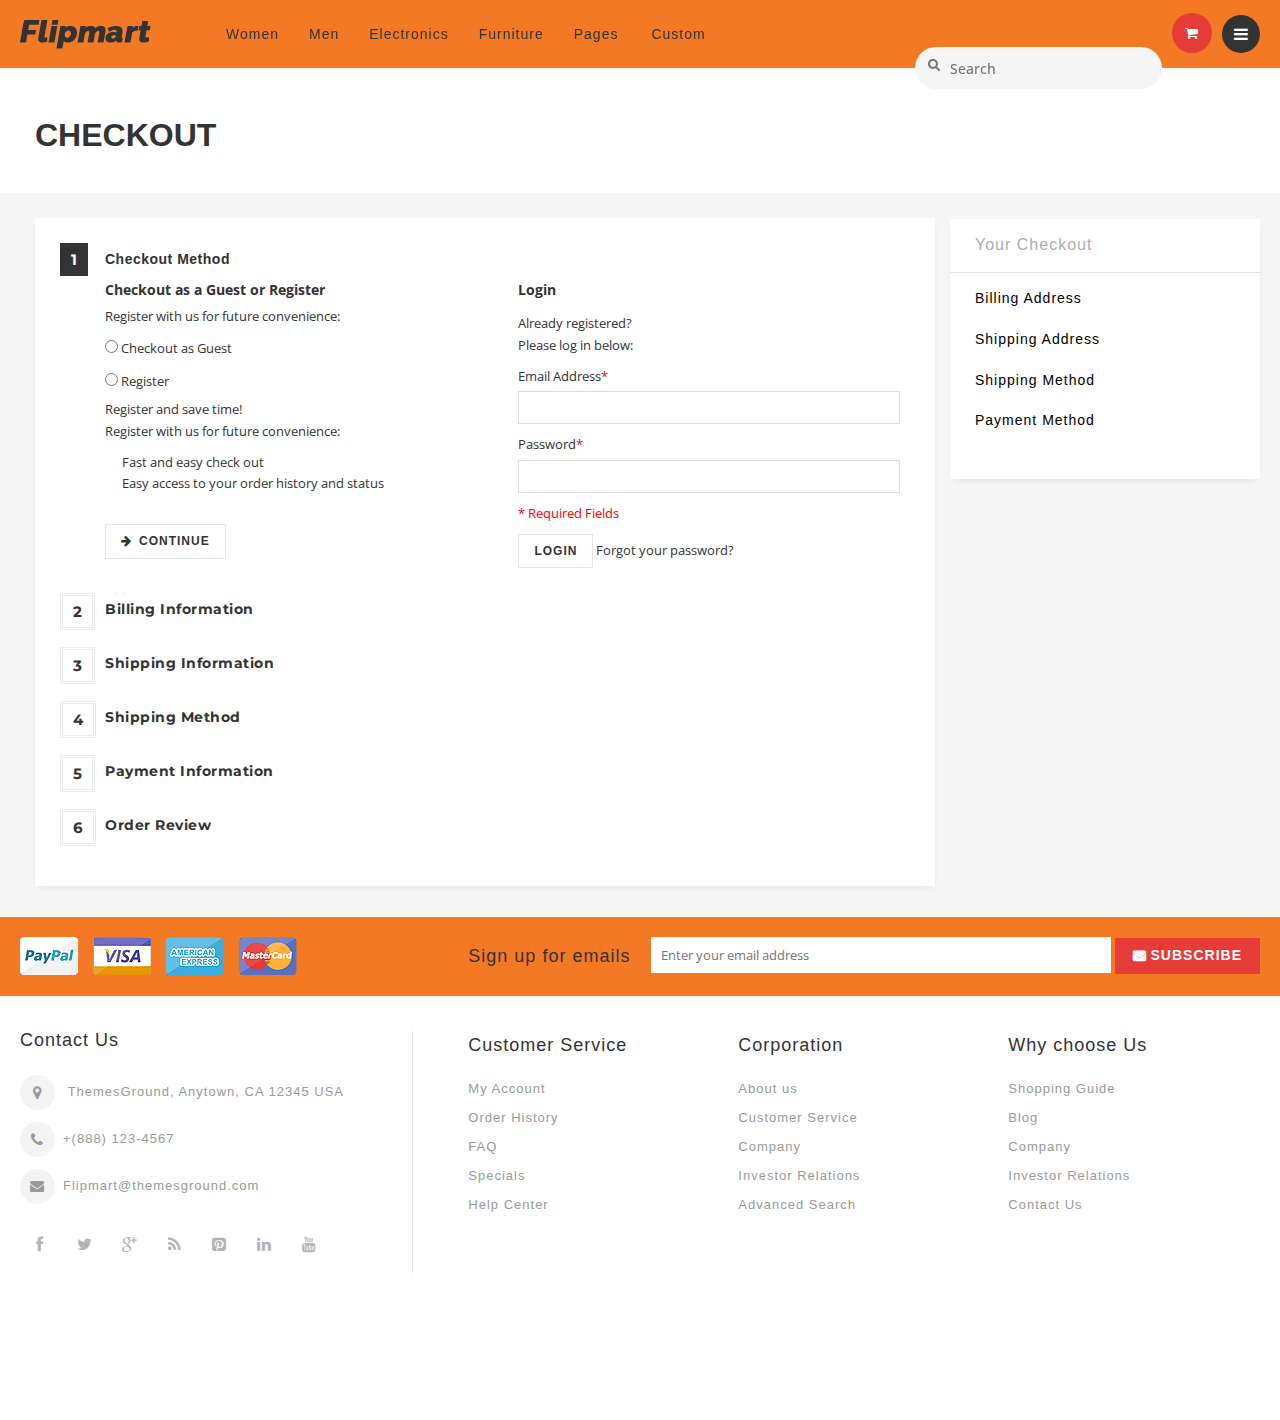
<file: checkout-method.html>
<!DOCTYPE html>
<html lang="en">
<head>
<meta http-equiv="Content-Type" content="text/html; charset=UTF-8">
<title>One Page Checkout</title>
<meta name="viewport" content="width=device-width; initial-scale=1.0; maximum-scale=1.0; user-scalable=no">
<meta name="description" content="Default Description">
<meta name="keywords" content="fashion, store, E-commerce">
<meta name="robots" content="*">
<meta name="viewport" content="initial-scale=1.0, width=device-width">
<link rel="icon" href="#" type="image/x-icon">
<link rel="shortcut icon" href="#" type="image/x-icon">

<!-- CSS Style -->
<link rel="stylesheet" type="text/css" href="stylesheet/bootstrap.min.css">
<link rel="stylesheet" type="text/css" href="stylesheet/font-awesome.css" media="all">
<link rel="stylesheet" type="text/css" href="stylesheet/revslider.css" >
<link rel="stylesheet" type="text/css" href="stylesheet/owl.carousel.css">
<link rel="stylesheet" type="text/css" href="stylesheet/owl.theme.css">
<link rel="stylesheet" type="text/css" href="stylesheet/jquery.bxslider.css">
<link rel="stylesheet" type="text/css" href="stylesheet/jquery.mobile-menu.css">
<link rel="stylesheet" type="text/css" href="stylesheet/style.css" media="all">
<link rel="stylesheet" type="text/css" href="stylesheet/responsive.css" media="all">

<link href='http://fonts.googleapis.com/css?family=Open+Sans:400italic,600italic,700italic,400,600,700,800' rel='stylesheet' type='text/css'>
<link href='https://fonts.googleapis.com/css?family=Montserrat:400,700' rel='stylesheet' type='text/css'>
<link href='http://fonts.googleapis.com/css?family=Roboto+Slab:400,700' rel='stylesheet' type='text/css'>


</head>


<body>
  <div id="page">
   <header>
  
  <div id="header">
    <div class="header-container container">
	 <div class="row">
      <div class="logo"> <a href="index.html" title="Flavours HTML">
        <div><img src="images/logo.png" alt="Flavours Store"></div>
        </a> </div>
      <div class="fl-nav-menu">
       
          <nav>
            <div class="mm-toggle-wrap">
              <div class="mm-toggle"><i class="icon-align-justify"></i><span class="mm-label">Menu</span> </div>
            </div>
            <div class="nav-inner">
              <!-- BEGIN NAV -->
              <ul id="nav" class="hidden-xs">
                

                <li class="mega-menu"><a href="grid.html" class="level-top"><span>Women</span></a>
              <div class="level0-wrapper dropdown-6col">
                <div class="container">
                  <div class="level0-wrapper2">
                    <div class="col-1">
                      <div class="nav-block nav-block-center">
                        <ul class="level0">
                          <li class="level1 nav-6-1 parent item"><a href="#.html" class=""><span>Handbags</span></a>
                            <ul class="level1">
                              <li class="level2 nav-6-1-1"><a href="#" class=""><span>Clutch Handbags</span></a></li>
                              <li class="level2 nav-6-1-1"><a href="#/diaper-bags.html" class=""><span>Diaper Bags</span></a></li>
                              <li class="level2 nav-6-1-1"><a href="#/bags.html" class=""><span>Bags</span></a></li>
                              <li class="level2 nav-6-1-1"><a href="#/hobo-handbags.html" class=""><span>Hobo handbags</span></a></li>
                            </ul>
                          </li>
                          <li class="level1 nav-6-1 parent item"><a href="#.html"><span>JACKETS</span></a>
                            <ul class="level1">
                              <li class="level2 nav-6-1-1"><a href="#/beaded-handbags.html"><span>Bathtime Goods </span></a></li>
                              <li class="level2 nav-6-1-1"><a href="#/fabric-handbags.html"><span>Bedding</span></a></li>
                              <li class="level2 nav-6-1-1"><a href="#/handbags.html"><span>Blankets</span></a></li>
                              <li class="level2 nav-6-1-1"><a href="#/leather-handbags.html"><span>Shower Curtains</span></a></li>
                            </ul>
                          </li>
                          <li class="level1 nav-6-1 parent item"><a href="#.html"><span>Shoes</span></a>
                            <ul class="level1">
                              <li class="level2 nav-6-1-1"><a href="#/flat-shoes.html"><span>Flat Shoes</span></a></li>
                              <li class="level2 nav-6-1-1"><a href="#/flat-sandals.html"><span>Flat Sandals</span></a></li>
                              <li class="level2 nav-6-1-1"><a href="#/boots.html"><span>Boots</span></a></li>
                              <li class="level2 nav-6-1-1"><a href="#/heels.html"><span>Heels</span></a></li>
                            </ul>
                          </li>
                          <li class="level1 nav-6-1 parent item"><a href="#.html"><span>Jwellery</span></a>
                            <ul class="level1">
                              <li class="level2 nav-6-1-1"><a href="#/bracelets.html"><span>Bracelets</span></a></li>
                              <li class="level2 nav-6-1-1"><a href="#"><span>Necklaces &amp; Pendent</span></a></li>
                              <li class="level2 nav-6-1-1"><a href="#/pendants.html"><span>Pendants</span></a></li>
                              <li class="level2 nav-6-1-1"><a href="#/pins-brooches.html"><span>Pins &amp; Brooches</span></a></li>
                            </ul>
                          </li>
                          <li class="level1 nav-6-1 parent item"><a href="#.html"><span>Dresses</span></a>
                            <ul class="level1">
                              <li class="level2 nav-6-1-1"><a href="#/casual-dresses.html"><span>Casual Dresses</span></a></li>
                              <li class="level2 nav-6-1-1"><a href="#/evening.html"><span>Evening</span></a></li>
                              <li class="level2 nav-6-1-1"><a href="#/designer.html"><span>Designer</span></a></li>
                              <li class="level2 nav-6-1-1"><a href="#/party.html"><span>Party</span></a></li>
                            </ul>
                          </li>
                          <li class="level1 nav-6-1 parent item"><a href="#/swimwear.html"><span>Swimwear</span></a>
                            <ul class="level1">
                              <li class="level2 nav-6-1-1"><a href="#/swimwear/swimsuits.html"><span>Swimsuits</span></a></li>
                              <li class="level2 nav-6-1-1"><a href="#/swimwear/beach-clothing.html"><span>Beach Clothing</span></a></li>
                              <li class="level2 nav-6-1-1"><a href="#/swimwear/clothing.html"><span>Clothing</span></a></li>
                              <li class="level2 nav-6-1-1"><a href="#/swimwear/bikinis.html"><span>Bikinis</span></a></li>
                            </ul>
                          </li>
                        </ul>
                      </div>
                    </div>
                    <!--nav-block nav-block-center-->
                    <div class="col-2">
                      <div class="menu_image"><a href="#" title=""><img src="images/menu_image.png" alt="menu_image"></a></div>
                    </div>
                  </div>
                  <!--level0-wrapper2--> </div>
              </div>
            </li>
                <li class="mega-menu"> <a class="level-top" href="grid.html"><span>Men‎</span></a>
                  <div class="level0-wrapper dropdown-6col">
                    <div class="container">
                      <div class="level0-wrapper2">
                        <div class="nav-block nav-block-center">
                      <ul class="level0">
                        <li class="level1 nav-6-1 parent item"><a href="#.html" class=""><span>Shoes</span></a>
                          <ul class="level1">
                            <li class="level2 nav-6-1-1"><a href="#/sport-shoes.html"><span>Sport Shoes</span></a></li>
                            <li class="level2 nav-6-1-1"><a href="#/casual-shoes.html"><span>Casual Shoes</span></a></li>
                            <li class="level2 nav-6-1-1"><a href="#/leather-shoes.html"><span>Leather Shoes</span></a></li>
                            <li class="level2 nav-6-1-1"><a href="#/canvas-shoes.html"><span>canvas shoes</span></a></li>
                          </ul>
                        </li>
                        <li class="level1 nav-6-1 parent item"><a href="#.html"><span>Dresses</span></a>
                          <ul class="level1">
                            <li class="level2 nav-6-1-1"><a href="#/casual-dresses.html"><span>Casual Dresses</span></a></li>
                            <li class="level2 nav-6-1-1"><a href="#/evening.html"><span>Evening</span></a></li>
                            <li class="level2 nav-6-1-1"><a href="#/designer.html"><span>Designer</span></a></li>
                            <li class="level2 nav-6-1-1"><a href="#/party.html"><span>Party</span></a></li>
                          </ul>
                        </li>
                        <li class="level1 nav-6-1 parent item"><a href="#.html"><span>Jackets</span></a>
                          <ul class="level1">
                            <li class="level2 nav-6-1-1"><a href="#/coats.html"><span>Coats</span></a></li>
                            <li class="level2 nav-6-1-1"><a href="#/formal-jackets.html"><span>Formal Jackets</span></a></li>
                            <li class="level2 nav-6-1-1"><a href="#/leather-jackets.html"><span>Leather Jackets</span></a></li>
                            <li class="level2 nav-6-1-1"><a href="#/blazers.html"><span>Blazers</span></a></li>
                          </ul>
                        </li>
                        <li class="level1 nav-6-1 parent item"><a href="#.html"><span>Watches</span></a>
                          <ul class="level1">
                            <li class="level2 nav-6-1-1"><a href="#/fasttrack.html"><span>Fasttrack</span></a></li>
                            <li class="level2 nav-6-1-1"><a href="#/casio.html"><span>Casio</span></a></li>
                            <li class="level2 nav-6-1-1"><a href="#/titan.html"><span>Titan</span></a></li>
                            <li class="level2 nav-6-1-1"><a href="#/tommy-hilfiger.html"><span>Tommy-Hilfiger</span></a></li>
                          </ul>
                        </li>
                        <li class="level1 nav-6-1 parent item"><a href="#/sunglasses.html"><span>Sunglasses</span></a>
                          <ul class="level1">
                            <li class="level2 nav-6-1-1"><a href="#/sunglasses/ray-ban.html"><span>Ray Ban</span></a></li>
                            <li class="level2 nav-6-1-1"><a href="#/sunglasses/fasttrack.html"><span>Fasttrack</span></a></li>
                            <li class="level2 nav-6-1-1"><a href="#/sunglasses/police.html"><span>Police</span></a></li>
                            <li class="level2 nav-6-1-1"><a href="#/sunglasses/oakley.html"><span>Oakley</span></a></li>
                          </ul>
                        </li>
                        <li class="level1 nav-6-1 parent item"><a href="#/accesories.html"><span>Accesories</span></a>
                          <ul class="level1">
                            <li class="level2 nav-6-1-1"><a href="#/accesories/backpacks.html"><span>Backpacks</span></a></li>
                            <li class="level2 nav-6-1-1"><a href="#/accesories/wallets.html"><span>Wallets</span></a></li>
                            <li class="level2 nav-6-1-1"><a href="#/accesories/laptops-bags.html"><span>Laptops Bags</span></a></li>
                            <li class="level2 nav-6-1-1"><a href="#/accesories/belts.html"><span>Belts</span></a></li>
                          </ul>
                        </li>
                      </ul>
                    </div>
                        <!--nav-block nav-block-center-->
                        <div class="nav-add">
                          <div class="push_item">
                            <div class="push_img"><a href="#"><img src="images/menu-img2.jpg" alt="menu item 1"></a></div>
                           
                          </div>
                          <div class="push_item">
                           <div class="push_img"><a href="#"><img src="images/menu-img1.jpg" alt="menu item 2"></a></div>
                           
                          </div>
                          <div class="push_item">
                           <div class="push_img"><a href="#"><img src="images/menu-img3.jpg" alt="menu item 3"></a></div>
                     
                          </div>
                          <div class="push_item push_item_last">
                          <div class="push_img"><a href="#"><img src="images/menu-img4.jpg" alt="menu item 4"></a></div>
                      
                          </div>
                        </div>
                      </div>
                      <!--level0-wrapper2-->
                    </div>
                    <!--container-->
                  </div>
                  <!--level0-wrapper dropdown-6col-->
                  <!--mega menu-->
                </li>
                <li class="mega-menu"><a href="grid.html" class="level-top"><span>Electronics</span></a>
              <div class="level0-wrapper dropdown-6col">
                <div class="container">
                  <div class="level0-wrapper2">
                    <div class="nav-block nav-block-center">
                      <ul class="level0">
                        <li class="level1 nav-6-1 parent item"><a href="#/mobiles.html"><span>Mobiles</span></a>
                          <ul class="level1">
                            <li class="level2 nav-6-1-1"><a href="#/mobiles/samsung.html"><span>Samsung</span></a></li>
                            <li class="level2 nav-6-1-1"><a href="#/mobiles/nokia.html"><span>Nokia</span></a></li>
                            <li class="level2 nav-6-1-1"><a href="#/mobiles/iphone.html"><span>IPhone</span></a></li>
                            <li class="level2 nav-6-1-1"><a href="#/mobiles/sony.html"><span>Sony</span></a></li>
                          </ul>
                        </li>
                        <li class="level1 nav-6-1 parent item"><a href="#.html" class=""><span>Accesories</span></a>
                          <ul class="level1">
                            <li class="level2 nav-6-1-1"><a href="#/mobile-memory-cards.html"><span>Mobile Memory Cards</span></a></li>
                            <li class="level2 nav-6-1-1"><a href="#/cases-covers.html"><span>Cases &amp; Covers</span></a></li>
                            <li class="level2 nav-6-1-1"><a href="#/mobile-haedphones.html"><span>Mobile Headphones</span></a></li>
                            <li class="level2 nav-6-1-1"><a href="#/bluetooth-headsets.html"><span>Bluetooth Headsets</span></a></li>
                          </ul>
                        </li>
                        <li class="level1 nav-6-1 parent item"><a href="#/cameras.html"><span>Cameras</span></a>
                          <ul class="level1">
                            <li class="level2 nav-6-1-1"><a href="#/cameras/camcorders.html"><span>Camcorders</span></a></li>
                            <li class="level2 nav-6-1-1"><a href="#/cameras/point-shoot.html"><span>Point &amp; Shoot</span></a></li>
                            <li class="level2 nav-6-1-1"><a href="#/cameras/digital-slr.html"><span>Digital SLR</span></a></li>
                            <li class="level2 nav-6-1-1"><a href="#camera-accesories.html"><span>Camera Accesories</span></a></li>
                          </ul>
                        </li>
                        <li class="level1 nav-6-1 parent item"><a href="#/audio-video.html"><span>Audio &amp; Video</span></a>
                          <ul class="level1">
                            <li class="level2 nav-6-1-1"><a href="#/audio-video/mp3-players.html"><span>MP3 Players</span></a></li>
                            <li class="level2 nav-6-1-1"><a href="#/audio-video/ipods.html"><span>IPods</span></a></li>
                            <li class="level2 nav-6-1-1"><a href="#/audio-video/speakers.html"><span>Speakers</span></a></li>
                            <li class="level2 nav-6-1-1"><a href="#/audio-video/video-players.html"><span>Video Players</span></a></li>
                          </ul>
                        </li>
                        <li class="level1 nav-6-1 parent item"><a href="#/computer.html"><span>Computer</span></a>
                          <ul class="level1">
                            <li class="level2 nav-6-1-1"><a href="#/external-hard-disk.html"><span>External Hard Disk</span></a></li>
                            <li class="level2 nav-6-1-1"><a href="#/computer/pendrives.html"><span>Pendrives</span></a></li>
                            <li class="level2 nav-6-1-1"><a href="#/computer/headphones.html"><span>Headphones</span></a></li>
                            <li class="level2 nav-6-1-1"><a href="#/computer/pc-components.html"><span>PC Components</span></a></li>
                          </ul>
                        </li>
                        <li class="level1 nav-6-1 parent item"><a href="#/home-appliances.html"><span>Appliances</span></a>
                          <ul class="level1">
                            <li class="level2 nav-6-1-1"><a href="#/vaccum-cleaners.html"><span>Vaccum Cleaners</span></a></li>
                            <li class="level2 nav-6-1-1"><a href="#/indoor-lighting.html"><span>Indoor Lighting</span></a></li>
                            <li class="level2 nav-6-1-1"><a href="#/kitchen-tools.html"><span>Kitchen Tools</span></a></li>
                            <li class="level2 nav-6-1-1"><a href="#/water-purifier.html"><span>Water Purifier</span></a></li>
                          </ul>
                        </li>
                      </ul>
                    </div>
                  </div>
                  <!--level0-wrapper2--> 
                  
                </div>
              </div>
            </li>                
                <li class="mega-menu"> <a class="level-top" href="grid.html"><span>Furniture‎</span></a> </li>
                <li class="level0 parent drop-menu"><a href="#"><span>Pages</span> </a> 
                <!--sub sub category-->
                  <ul class="level1">
                  <li class="level1 first"><a href="grid.html"><span>Product Grid</span></a></li>
                  <li class="level1 nav-10-2"> <a href="list.html"> <span>Product List</span> </a> </li>
                  <li class="level1 nav-10-3"> <a href="product-detail.html"> <span>Product Detail</span> </a> </li>
                  <li class="level1 nav-10-4"> <a href="shopping-cart.html"> <span>Cart Page</span> </a> </li>
                  <li class="level1 first parent"><a href="checkout.html"><span>Checkout</span></a> 
                  <!--sub sub category-->
                  <ul class="level2 right-sub">
                    <li class="level2 nav-2-1-1 first"><a href="checkout-method.html"><span>Method</span></a></li>
                    <li class="level2 nav-2-1-5 last"><a href="checkout-billing-info.html"><span>Billing Info</span></a></li>
                  </ul>
                  <!--sub sub category--> 
                  </li>
                  <li class="level1 nav-10-4"> <a href="wishlist.html"> <span>Wishlist</span> </a> </li>
                  <li class="level1"> <a href="dashboard.html"> <span>Dashboard</span> </a> </li>
                  <li class="level1"> <a href="multiple-addresses.html"> <span>Multiple Addresses</span> </a> </li>
                  <li class="level1"> <a href="about-us.html"> <span>About us</span> </a> </li>
                  <li class="level1 first parent"><a href="blog.html"><span>Blog</span></a> 
                  <!--sub sub category-->
                  <ul class="level2 right-sub">
                    <li class="level2 nav-2-1-1 first"><a href="blog-detail.html"><span>Blog Detail</span></a></li>
                  </ul>
                  <!--sub sub category--> 
                  </li>
                  <li class="level1"><a href="contact-us.html"><span>Contact us</span></a> </li>
                  <li class="level1"><a href="404error.html"><span>404 Error Page</span></a> </li>
                  <li class="level1"><a href="login.html"><span>Login Page</span></a> </li>
                  <li class="level1"><a href="quickview.html"><span>Quick View</span></a> </li>
                  <li class="level1"><a href="newsletter.html"><span>Newsletter</span></a> </li>                  
                  </ul>
                </li>
                <li class="fl-custom-tabmenulink mega-menu"> <a href="#" class="level-top"> <span>Custom</span> </a>
                  <div class="level0-wrapper fl-custom-tabmenu" >
                    <div class="container">
                      <div class="header-nav-dropdown-wrapper clearer">
                        <div class="grid12-3">
                         
                          <div><a href="product-detail.html" title="Retis lapen casen" class="product-image"><img src="products-images/p6.jpg" alt="Retis lapen casen"></a></div>
                         
                           <h4><a href="product-detail.html" title="Retis lapen casen">Retis lapen casen</a></h4>
                           <div class="rating">
                                      <div class="ratings">
                                        <div class="rating-box">
                                          <div class="rating" style="width:80%"></div>
                                        </div>
                                        <p class="rating-links"><a href="#">1 Review(s)</a> <span class="separator">|</span> <a href="#">Add Review</a> </p>
                                      </div>
                                    </div>
                          <p>Lorem ipsum dolor sit amet, consectetur adipiscing elit.</p>
                          <div class="more_link">Learn More</div>
                        </div>
                        <div class="grid12-3">
                         
                          <div><a href="product-detail.html" title="Retis lapen casen" class="product-image"><img src="products-images/p11.jpg" alt="Retis lapen casen"></a></div>
                         
                           <h4><a href="product-detail.html" title="Retis lapen casen">Retis lapen casen</a></h4>
                           <div class="rating">
                                      <div class="ratings">
                                        <div class="rating-box">
                                          <div class="rating" style="width:80%"></div>
                                        </div>
                                        <p class="rating-links"><a href="#">1 Review(s)</a> <span class="separator">|</span> <a href="#">Add Review</a> </p>
                                      </div>
                                    </div>
                          <p>Sed et quam lacus. Fusce condimentum eleifend enim.</p>
                          <div class="more_link">Learn More</div>
                        </div>
                        <div class="grid12-3">
                           <div><a href="product-detail.html" title="Retis lapen casen" class="product-image"><img src="products-images/p14.jpg" alt="Retis lapen casen"></a></div>
                           
                           <h4><a href="product-detail.html" title="Retis lapen casen">Retis lapen casen</a></h4>
                           <div class="rating">
                                      <div class="ratings">
                                        <div class="rating-box">
                                          <div class="rating" style="width:80%"></div>
                                        </div>
                                        <p class="rating-links"><a href="#">1 Review(s)</a> <span class="separator">|</span> <a href="#">Add Review</a> </p>
                                      </div>
                                    </div>
                          <p>Sed et quam lacus. Fusce condimentum eleifend enim.</p>
                          <div class="more_link">Learn More</div>
                        </div>
                        <div class="grid12-3 last">
                         <div><a href="product-detail.html" title="Retis lapen casen" class="product-image"><img src="products-images/p9.jpg" alt="Retis lapen casen"></a></div>
                         
                          <h4><a href="product-detail.html" title="Retis lapen casen">Retis lapen casen</a></h4>
                          <div class="rating">
                                      <div class="ratings">
                                        <div class="rating-box">
                                          <div class="rating" style="width:80%"></div>
                                        </div>
                                        <p class="rating-links"><a href="#">1 Review(s)</a> <span class="separator">|</span> <a href="#">Add Review</a> </p>
                                      </div>
                                    </div>
                          <p>Lorem ipsum dolor sit amet, consectetur adipiscing elit.</p>
                          <div class="more_link">Learn More</div>
                        </div>
                      </div>
                    </div>
                  </div>
                </li>
              </ul>
              <!--nav-->
              </div>
              </nav>
        </div>
        <!--row-->
      </div>
      <div class="fl-header-right">
        <div class="fl-links">
          <div class="no-js"> <a title="Company" class="clicker"></a>
            <div class="fl-nav-links">
              <div class="language-currency">
                <div class="fl-language">
                  <ul class="lang">
                    <li><a href="#"> <img src="images/english.png" alt="English"> <span>English</span> </a></li>
                    <li><a href="#"> <img src="images/francais.png" alt="French"> <span>French</span> </a></li>
                    <li><a href="#"> <img src="images/german.png" alt="German"> <span>German</span> </a></li>
                  </ul>
                </div>
                <!--fl-language-->
                <!-- END For version 1,2,3,4,6 -->
                <!-- For version 1,2,3,4,6 -->
                <div class="fl-currency">
                  <ul class="currencies_list">
                    <li><a href="#" title="EGP"> £</a></li>
                    <li><a href="#" title="EUR"> €</a></li>
                    <li><a href="#" title="USD"> $</a></li>
                  </ul>
                </div>
                <!--fl-currency-->
                <!-- END For version 1,2,3,4,6 -->
              </div>
              <ul class="links">
                <li><a href="dashboard.html" title="My Account">My Account</a></li>
                <li><a href="wishlist.html" title="Wishlist">Wishlist</a></li>
                <li><a href="checkout.html" title="Checkout">Checkout</a></li>
                <li><a href="blog.html" title="Blog"><span>Blog</span></a></li>
                <li class="last"><a href="login.html" title="Login"><span>Login</span></a></li>
              </ul>
            </div>
          </div>
        </div>
        <div class="fl-cart-contain">
          <div class="mini-cart">
            <div class="basket"> <a href="shopping-cart.html"> </a> </div>
            <div class="fl-mini-cart-content">
              <div class="block-subtitle">
                <div class="top-subtotal">2 items, <span class="price">$449.99</span> </div>
                <!--top-subtotal-->
                <!--pull-right-->
              </div>
              <!--block-subtitle-->
              <ul class="mini-products-list" id="cart-sidebar">
                <li class="item first">
                  <div class="item-inner"><a class="product-image" title="timi &amp; leslie Sophia Diaper Bag, Lemon Yellow/Shadow White" href="#l"><img alt="timi &amp; leslie Sophia Diaper Bag, Lemon Yellow/Shadow White" src="products-images/p4.jpg"></a>
                    <div class="product-details">
                      <div class="access"><a class="btn-remove1" title="Remove This Item" href="#">Remove</a> <a class="btn-edit" title="Edit item" href="#"><i class="icon-pencil"></i><span class="hidden">Edit item</span></a> </div>
                      <!--access-->
                      <strong>1</strong> x <span class="price">$179.99</span>
                      <p class="product-name"><a href="product-detail.html">Retis lapen casen</a></p>
                    </div>
                  </div>
                </li>
                <li class="item last">
                  <div class="item-inner"><a class="product-image" title="JP Lizzy Satchel Designer Diaper Bag - Slate Citron" href="#"><img alt="JP Lizzy Satchel Designer Diaper Bag - Slate Citron" src="products-images/p3.jpg"></a>
                    <div class="product-details">
                      <div class="access"><a class="btn-remove1" title="Remove This Item" href="#">Remove</a> <a class="btn-edit" title="Edit item" href="#"><i class="icon-pencil"></i><span class="hidden">Edit item</span></a> </div>
                      <!--access-->
                      <strong>1</strong> x <span class="price">$80</span>
                      <p class="product-name"><a href="product-detail.html">Retis lapen casen</a></p>
                    </div>
                  </div>
                </li>
              </ul>
              <div class="actions">
                <button class="btn-checkout" title="Checkout" type="button" onClick="window.location=checkout.html"><span>Checkout</span></button>
                 <button class="view-cart" title="Checkout" type="button" onClick="window.location=checkout.html"><span>View Cart</span></button>
              </div>
              <!--actions-->
            </div>
            <!--fl-mini-cart-content-->
          </div>
        </div>
        <!--mini-cart-->
        <div class="collapse navbar-collapse">
              <form class="navbar-form" role="search">
                <div class="input-group">
                 <input class="GlobalNavSearch js-globalSearchInput " placeholder="Search" id="desktopSearchInput" data-reactid=".1.0.0.0">
                 <label class="GlobalNavSearch-searchIcon" for="desktopSearchInput" data-reactid=".1.0.0.1"></label>	
                 </div>
              </form>
            </div>
        <!--links-->
      </div>
    </div>
	</div>	
  </header> 
   <div class="page-heading">
    <div class="container">
      <div class="row">
        <div class="col-xs-12">
        <div class="page-title">
<h2>Checkout</h2>
</div>
        </div>
      </div>
    </div>
  </div>

           <!-- BEGIN Main Container col2-right --> 
       <div class="main-container col2-right-layout">  
          
          <div class="main container">
            <div class="row">    
              <section class="col-main col-sm-9 wow bounceInUp animated animated" style="visibility: visible;">      
                            

<ol class="one-page-checkout" id="checkoutSteps">
    <li id="opc-login" class="section allow active">
        <div class="step-title"> 
        <span class="number">1</span>          
            <h3 class="one_page_heading">  Checkout Method</h3>
        </div>
        <div id="checkout-step-login" class="step a-item">
            
<div class="col2-set">
        <div class="col-1">
                <h3>Checkout as a Guest or Register</h3>
        
                    <p>Register with us for future convenience:</p>
                            <ul class="form-list">
                                <li class="control">
                    <input type="radio" name="checkout_method" id="login:guest" value="guest" class="radio"><label for="login:guest">Checkout as Guest</label>
                </li>
                                <li class="">
                    <input type="radio" name="checkout_method" id="login:register" value="register" class="radio"><label for="login:register">Register</label>
                </li>
            </ul>
            <h4>Register and save time!</h4>
            <p>Register with us for future convenience:</p>
            <ul class="ul">
                <li>Fast and easy check out</li>
                <li>Easy access to your order history and status</li>
            </ul>
        
 <div class="buttons-set1">
            <p class="required">&nbsp;</p>
                            <button id="onepage-guest-register-button" type="button" class="button continue" onClick="checkout.setMethod();"><span><span>Continue</span></span></button>
                    </div>



    </div>
    <div class="col-2">
                <h3>Login</h3>
        
                <form id="login-form" action="#" method="post">
        <fieldset>
            <input name="form_key" type="hidden" value="EPYwQxF6xoWcjLUr">
            <h4>Already registered?</h4>
            <p>Please log in below:</p>
            <ul class="form-list">
               <li>
                    <div class="input-box">
                        <label for="login-email">Email Address<em class="required">*</em></label>
                         <br>
                        <input type="text" class="input-text required-entry validate-email" id="login-email" name="login[username]" value="">
                    </div>
                </li>
               <li>
                    <div class="input-box">
                        <label for="login-password">Password<em class="required">*</em></label>
                         <br>
                        <input type="password" class="input-text required-entry" id="login-password" name="login[password]">
                    </div>
                </li>
                                            </ul>
            <input name="context" type="hidden" value="checkout">
        </fieldset>
        </form>
    
   
        <div class="buttons-set">
            <p class="required">* Required Fields</p>
            <button type="submit" class="button login" onClick="onepageLogin(this)"><span><span>Login</span></span></button>
       
            <a href="#" class="f-right">Forgot your password?</a>
             </div>
            
    </div>
</div>

        </div>
    </li>
    <li id="opc-billing" class="section">
        <div class="step-title"> 
        <span class="number">2</span>          
            <h3 class="one_page_heading">  Billing Information</h3>
        </div>
        <div id="checkout-step-billing" class="step a-item" style="display:none;">
            
<form id="co-billing-form" action="#">
<fieldset class="group-select">
    <ul class="">
        <li id="billing-new-address-form">
        <fieldset>
            <input type="hidden" name="billing[address_id]" value="" id="billing:address_id">
            <ul>
                <li class="fields">
<div class="customer-name">
    <div class="input-box name-firstname">
        <label for="billing:firstname">First Name<span class="required">*</span></label>
        <div class="input-box1">
            <input type="text" id="billing:firstname" name="billing[firstname]" value="" title="First Name" maxlength="255" class="input-text required-entry">
        </div>
    </div>
    <div class="input-box name-lastname">
        <label for="billing:lastname">Last Name<span class="required">*</span></label>
        <div class="input-box1">
            <input type="text" id="billing:lastname" name="billing[lastname]" value="" title="Last Name" maxlength="255" class="input-text required-entry">
        </div>
    </div>
</div>
</li>
                <li class="fields">
                    <div class="input-box">
                        <label for="billing:company">Company</label>
                        
                            <input type="text" id="billing:company" name="billing[company]" value="" title="Company" class="input-text ">                        
                    </div>
                            <div class="input-box">
                        <label for="billing:email">Email Address<em class="required">*</em></label>
                            <input type="text" name="billing[email]" id="billing:email" value="" title="Email Address" class="input-text validate-email required-entry">                        
                    </div>
                        </li>
                        <li class="wide">
                    <label for="billing:street1">Address<em class="required">*</em></label><br>
                    
                        <input type="text" title="Street Address" name="billing[street][]" id="billing:street1" value="" class="input-text  required-entry">
                    
                </li>
                                <li class="wide">
                    
                        <input type="text" title="Street Address 2" name="billing[street][]" id="billing:street2" value="" class="input-text ">
                    
                </li>
                                        <li class="fields">
                    <div class="input-box">
                        <label for="billing:city">City<em class="required">*</em></label>
                        
                            <input type="text" title="City" name="billing[city]" value="" class="input-text  required-entry" id="billing:city">
                        
                    </div>
                    <div class="field">
                        <label for="billing:region_id">State/Province</label><br>
                        <div class="input-box">
                            <select id="billing:region_id" name="billing[region_id]" title="State/Province" class="validate-select required-entry" >
                                <option value="">Please select region, state or province</option>
                            <option value="1" title="Alabama">Alabama</option><option value="2" title="Alaska">Alaska</option><option value="3" title="American Samoa">American Samoa</option><option value="4" title="Arizona">Arizona</option><option value="5" title="Arkansas">Arkansas</option><option value="6" title="Armed Forces Africa">Armed Forces Africa</option><option value="7" title="Armed Forces Americas">Armed Forces Americas</option><option value="8" title="Armed Forces Canada">Armed Forces Canada</option><option value="9" title="Armed Forces Europe">Armed Forces Europe</option><option value="10" title="Armed Forces Middle East">Armed Forces Middle East</option><option value="11" title="Armed Forces Pacific">Armed Forces Pacific</option><option value="12" title="California">California</option><option value="13" title="Colorado">Colorado</option><option value="14" title="Connecticut">Connecticut</option><option value="15" title="Delaware">Delaware</option><option value="16" title="District of Columbia">District of Columbia</option><option value="17" title="Federated States Of Micronesia">Federated States Of Micronesia</option><option value="18" title="Florida">Florida</option><option value="19" title="Georgia">Georgia</option><option value="20" title="Guam">Guam</option><option value="21" title="Hawaii">Hawaii</option><option value="22" title="Idaho">Idaho</option><option value="23" title="Illinois">Illinois</option><option value="24" title="Indiana">Indiana</option><option value="25" title="Iowa">Iowa</option><option value="26" title="Kansas">Kansas</option><option value="27" title="Kentucky">Kentucky</option><option value="28" title="Louisiana">Louisiana</option><option value="29" title="Maine">Maine</option><option value="30" title="Marshall Islands">Marshall Islands</option><option value="31" title="Maryland">Maryland</option><option value="32" title="Massachusetts">Massachusetts</option><option value="33" title="Michigan">Michigan</option><option value="34" title="Minnesota">Minnesota</option><option value="35" title="Mississippi">Mississippi</option><option value="36" title="Missouri">Missouri</option><option value="37" title="Montana">Montana</option><option value="38" title="Nebraska">Nebraska</option><option value="39" title="Nevada">Nevada</option><option value="40" title="New Hampshire">New Hampshire</option><option value="41" title="New Jersey">New Jersey</option><option value="42" title="New Mexico">New Mexico</option><option value="43" title="New York">New York</option><option value="44" title="North Carolina">North Carolina</option><option value="45" title="North Dakota">North Dakota</option><option value="46" title="Northern Mariana Islands">Northern Mariana Islands</option><option value="47" title="Ohio">Ohio</option><option value="48" title="Oklahoma">Oklahoma</option><option value="49" title="Oregon">Oregon</option><option value="50" title="Palau">Palau</option><option value="51" title="Pennsylvania">Pennsylvania</option><option value="52" title="Puerto Rico">Puerto Rico</option><option value="53" title="Rhode Island">Rhode Island</option><option value="54" title="South Carolina">South Carolina</option><option value="55" title="South Dakota">South Dakota</option><option value="56" title="Tennessee">Tennessee</option><option value="57" title="Texas">Texas</option><option value="58" title="Utah">Utah</option><option value="59" title="Vermont">Vermont</option><option value="60" title="Virgin Islands">Virgin Islands</option><option value="61" title="Virginia">Virginia</option><option value="62" title="Washington">Washington</option><option value="63" title="West Virginia">West Virginia</option><option value="64" title="Wisconsin">Wisconsin</option><option value="65" title="Wyoming">Wyoming</option></select>
                           
                            <input type="text" id="billing:region" name="billing[region]" value="" title="State/Province" class="input-text required-entry" style="display: none;">
                        </div>
                    </div>
                </li>
                <li class="fields">
                    <div class="input-box">
                        <label for="billing:postcode">Zip/Postal Code<em class="required">*</em></label>
                        
                            <input type="text" title="Zip/Postal Code" name="billing[postcode]" id="billing:postcode" value="" class="input-text validate-zip-international  required-entry">
                       
                    </div>
                    <div class="input-box">
                        <label for="billing:country_id">Country<em class="required">*</em></label>
                        
                            <select name="billing[country_id]" id="billing:country_id" class="validate-select" title="Country"><option value="">Select Country</option><option value="AF">Afghanistan</option><option value="AX">Åland Islands</option><option value="AL">Albania</option><option value="DZ">Algeria</option><option value="AS">American Samoa</option><option value="AD">Andorra</option><option value="AO">Angola</option><option value="AI">Anguilla</option><option value="AQ">Antarctica</option><option value="AG">Antigua and Barbuda</option><option value="AR">Argentina</option><option value="AM">Armenia</option><option value="AW">Aruba</option><option value="AU">Australia</option><option value="AT">Austria</option><option value="AZ">Azerbaijan</option><option value="BS">Bahamas</option><option value="BH">Bahrain</option><option value="BD">Bangladesh</option><option value="BB">Barbados</option><option value="BY">Belarus</option><option value="BE">Belgium</option><option value="BZ">Belize</option><option value="BJ">Benin</option><option value="BM">Bermuda</option><option value="BT">Bhutan</option><option value="BO">Bolivia</option><option value="BA">Bosnia and Herzegovina</option><option value="BW">Botswana</option><option value="BV">Bouvet Island</option><option value="BR">Brazil</option><option value="IO">British Indian Ocean Territory</option><option value="VG">British Virgin Islands</option><option value="BN">Brunei</option><option value="BG">Bulgaria</option><option value="BF">Burkina Faso</option><option value="BI">Burundi</option><option value="KH">Cambodia</option><option value="CM">Cameroon</option><option value="CA">Canada</option><option value="CV">Cape Verde</option><option value="KY">Cayman Islands</option><option value="CF">Central African Republic</option><option value="TD">Chad</option><option value="CL">Chile</option><option value="CN">China</option><option value="CX">Christmas Island</option><option value="CC">Cocos [Keeling] Islands</option><option value="CO">Colombia</option><option value="KM">Comoros</option><option value="CG">Congo - Brazzaville</option><option value="CD">Congo - Kinshasa</option><option value="CK">Cook Islands</option><option value="CR">Costa Rica</option><option value="CI">Côte d’Ivoire</option><option value="HR">Croatia</option><option value="CU">Cuba</option><option value="CY">Cyprus</option><option value="CZ">Czech Republic</option><option value="DK">Denmark</option><option value="DJ">Djibouti</option><option value="DM">Dominica</option><option value="DO">Dominican Republic</option><option value="EC">Ecuador</option><option value="EG">Egypt</option><option value="SV">El Salvador</option><option value="GQ">Equatorial Guinea</option><option value="ER">Eritrea</option><option value="EE">Estonia</option><option value="ET">Ethiopia</option><option value="FK">Falkland Islands</option><option value="FO">Faroe Islands</option><option value="FJ">Fiji</option><option value="FI">Finland</option><option value="FR">France</option><option value="GF">French Guiana</option><option value="PF">French Polynesia</option><option value="TF">French Southern Territories</option><option value="GA">Gabon</option><option value="GM">Gambia</option><option value="GE">Georgia</option><option value="DE">Germany</option><option value="GH">Ghana</option><option value="GI">Gibraltar</option><option value="GR">Greece</option><option value="GL">Greenland</option><option value="GD">Grenada</option><option value="GP">Guadeloupe</option><option value="GU">Guam</option><option value="GT">Guatemala</option><option value="GG">Guernsey</option><option value="GN">Guinea</option><option value="GW">Guinea-Bissau</option><option value="GY">Guyana</option><option value="HT">Haiti</option><option value="HM">Heard Island and McDonald Islands</option><option value="HN">Honduras</option><option value="HK">Hong Kong SAR China</option><option value="HU">Hungary</option><option value="IS">Iceland</option><option value="IN">India</option><option value="ID">Indonesia</option><option value="IR">Iran</option><option value="IQ">Iraq</option><option value="IE">Ireland</option><option value="IM">Isle of Man</option><option value="IL">Israel</option><option value="IT">Italy</option><option value="JM">Jamaica</option><option value="JP">Japan</option><option value="JE">Jersey</option><option value="JO">Jordan</option><option value="KZ">Kazakhstan</option><option value="KE">Kenya</option><option value="KI">Kiribati</option><option value="KW">Kuwait</option><option value="KG">Kyrgyzstan</option><option value="LA">Laos</option><option value="LV">Latvia</option><option value="LB">Lebanon</option><option value="LS">Lesotho</option><option value="LR">Liberia</option><option value="LY">Libya</option><option value="LI">Liechtenstein</option><option value="LT">Lithuania</option><option value="LU">Luxembourg</option><option value="MO">Macau SAR China</option><option value="MK">Macedonia</option><option value="MG">Madagascar</option><option value="MW">Malawi</option><option value="MY">Malaysia</option><option value="MV">Maldives</option><option value="ML">Mali</option><option value="MT">Malta</option><option value="MH">Marshall Islands</option><option value="MQ">Martinique</option><option value="MR">Mauritania</option><option value="MU">Mauritius</option><option value="YT">Mayotte</option><option value="MX">Mexico</option><option value="FM">Micronesia</option><option value="MD">Moldova</option><option value="MC">Monaco</option><option value="MN">Mongolia</option><option value="ME">Montenegro</option><option value="MS">Montserrat</option><option value="MA">Morocco</option><option value="MZ">Mozambique</option><option value="MM">Myanmar [Burma]</option><option value="NA">Namibia</option><option value="NR">Nauru</option><option value="NP">Nepal</option><option value="NL">Netherlands</option><option value="AN">Netherlands Antilles</option><option value="NC">New Caledonia</option><option value="NZ">New Zealand</option><option value="NI">Nicaragua</option><option value="NE">Niger</option><option value="NG">Nigeria</option><option value="NU">Niue</option><option value="NF">Norfolk Island</option><option value="MP">Northern Mariana Islands</option><option value="KP">North Korea</option><option value="NO">Norway</option><option value="OM">Oman</option><option value="PK">Pakistan</option><option value="PW">Palau</option><option value="PS">Palestinian Territories</option><option value="PA">Panama</option><option value="PG">Papua New Guinea</option><option value="PY">Paraguay</option><option value="PE">Peru</option><option value="PH">Philippines</option><option value="PN">Pitcairn Islands</option><option value="PL">Poland</option><option value="PT">Portugal</option><option value="PR">Puerto Rico</option><option value="QA">Qatar</option><option value="RE">Réunion</option><option value="RO">Romania</option><option value="RU">Russia</option><option value="RW">Rwanda</option><option value="BL">Saint Barthélemy</option><option value="SH">Saint Helena</option><option value="KN">Saint Kitts and Nevis</option><option value="LC">Saint Lucia</option><option value="MF">Saint Martin</option><option value="PM">Saint Pierre and Miquelon</option><option value="VC">Saint Vincent and the Grenadines</option><option value="WS">Samoa</option><option value="SM">San Marino</option><option value="ST">São Tomé and Príncipe</option><option value="SA">Saudi Arabia</option><option value="SN">Senegal</option><option value="RS">Serbia</option><option value="SC">Seychelles</option><option value="SL">Sierra Leone</option><option value="SG">Singapore</option><option value="SK">Slovakia</option><option value="SI">Slovenia</option><option value="SB">Solomon Islands</option><option value="SO">Somalia</option><option value="ZA">South Africa</option><option value="GS">South Georgia and the South Sandwich Islands</option><option value="KR">South Korea</option><option value="ES">Spain</option><option value="LK">Sri Lanka</option><option value="SD">Sudan</option><option value="SR">Suriname</option><option value="SJ">Svalbard and Jan Mayen</option><option value="SZ">Swaziland</option><option value="SE">Sweden</option><option value="CH">Switzerland</option><option value="SY">Syria</option><option value="TW">Taiwan</option><option value="TJ">Tajikistan</option><option value="TZ">Tanzania</option><option value="TH">Thailand</option><option value="TL">Timor-Leste</option><option value="TG">Togo</option><option value="TK">Tokelau</option><option value="TO">Tonga</option><option value="TT">Trinidad and Tobago</option><option value="TN">Tunisia</option><option value="TR">Turkey</option><option value="TM">Turkmenistan</option><option value="TC">Turks and Caicos Islands</option><option value="TV">Tuvalu</option><option value="UG">Uganda</option><option value="UA">Ukraine</option><option value="AE">United Arab Emirates</option><option value="GB">United Kingdom</option><option value="US" selected="selected">United States</option><option value="UY">Uruguay</option><option value="UM">U.S. Minor Outlying Islands</option><option value="VI">U.S. Virgin Islands</option><option value="UZ">Uzbekistan</option><option value="VU">Vanuatu</option><option value="VA">Vatican City</option><option value="VE">Venezuela</option><option value="VN">Vietnam</option><option value="WF">Wallis and Futuna</option><option value="EH">Western Sahara</option><option value="YE">Yemen</option><option value="ZM">Zambia</option><option value="ZW">Zimbabwe</option></select>                       
                    </div>
                </li>
                <li class="fields">
                    <div class="input-box">
                        <label for="billing:telephone">Telephone<em class="required">*</em></label>
                        
                            <input type="text" name="billing[telephone]" value="" title="Telephone" class="input-text  required-entry" id="billing:telephone">
                        
                    </div>
                    <div class="input-box">
                        <label for="billing:fax">Fax</label>
                       
                            <input type="text" name="billing[fax]" value="" title="Fax" class="input-text " id="billing:fax">
                        
                    </div>
                </li>
                
                            
            
                <li class="fields" id="register-customer-password">
                    <div class="input-box">
                        <label for="billing:customer_password">Password<em class="required">*</em></label>
                        
                            <input type="password" name="billing[customer_password]" id="billing:customer_password" title="Password" class="input-text required-entry validate-password">
                        
                    </div>
                    <div class="input-box">
                        <label for="billing:confirm_password">Confirm Password<em class="required">*</em></label>
                        
                            <input type="password" name="billing[confirm_password]" title="Confirm Password" id="billing:confirm_password" class="input-text required-entry validate-cpassword">
                        
                    </div>
                </li>
                                                                    <li class="no-display"><input type="hidden" name="billing[save_in_address_book]" value="1"></li>
                                            </ul>
            <div class="remember-me-popup">
    <div class="remember-me-popup-head" style="display:none">
        <h3 id="text2">What's this?</h3>
        <a href="#" class="remember-me-popup-close" onClick="showDiv()" title="Close">Close</a>
    </div>
    <div class="remember-me-popup-body" style="display:none">
        <p id="text1">Checking "Remember Me" will let you access your shopping cart on this computer when you are logged out</p>
        <div class="remember-me-popup-close-button a-right">
            <a href="#" class="remember-me-popup-close button" title="Close" onClick="
            showDiv()"><span>Close</span></a>
        </div>
    </div>
</div>
        </fieldset>
     </li>
            <li class="">
            <input type="radio" name="billing[use_for_shipping]" id="billing:use_for_shipping_yes" value="1" checked="checked" title="Ship to this address" onClick="$(&#39;shipping:same_as_billing&#39;).checked = true;" class="radio"><label for="billing:use_for_shipping_yes">Ship to this address</label>
        
            <input type="radio" name="billing[use_for_shipping]" id="billing:use_for_shipping_no" value="0" title="Ship to different address" onClick="$(&#39;shipping:same_as_billing&#39;).checked = false;" class="radio"><label for="billing:use_for_shipping_no">Ship to different address</label>
        </li>
        </ul>
        <div class="buttons-set" id="billing-buttons-container">
        <p class="required">* Required Fields</p>
        <button type="button" title="Continue" class="button continue" onClick="billing.save()"><span>Continue</span></button>
        <span class="please-wait" id="billing-please-wait" style="display:none;">
            <img src="images/opc-ajax-loader.gif" alt="Loading next step..." title="Loading next step..." class="v-middle"> Loading next step...        </span>
    </div>
</fieldset>
</form>

        </div>
    </li>
    <li id="opc-shipping" class="section">
        <div class="step-title"> 
        <span class="number">3</span>          
            <h3 class="one_page_heading">  Shipping Information</h3>
        </div>
        <div id="checkout-step-shipping" class="step a-item" style="display:none;">
            
<form action="#" id="co-shipping-form">
    <ul class="">
            <li id="shipping-new-address-form">
            <fieldset class="group-select">
                <input type="hidden" name="shipping[address_id]" value="" id="shipping:address_id">
                <ul>
                    <li class="fields">
<div class="customer-name">
    <div class="input-box name-firstname">
        <label for="shipping:firstname">First Name<span class="required">*</span></label>
        <div class="input-box1">
            <input type="text" id="shipping:firstname" name="shipping[firstname]" value="" title="First Name" maxlength="255" class="input-text required-entry" onChange="shipping.setSameAsBilling(false)">
        </div>
    </div>
    <div class="input-box name-lastname">
        <label for="shipping:lastname">Last Name<span class="required">*</span></label>
        <div class="input-box1">
            <input type="text" id="shipping:lastname" name="shipping[lastname]" value="" title="Last Name" maxlength="255" class="input-text required-entry" onChange="shipping.setSameAsBilling(false)">
        </div>
    </div>
</div>
</li>
                    <li class="fields">
                        <div class="input-box">
                            <label for="shipping:company">Company</label>
                            
                                <input type="text" id="shipping:company" name="shipping[company]" value="" title="Company" class="input-text " onChange="shipping.setSameAsBilling(false);">
                            
                        </div>
                    </li>
                                <li class="wide">
                        <label for="shipping:street1">Address<em class="required">*</em></label><br>
                        
                            <input type="text" title="Street Address" name="shipping[street][]" id="shipping:street1" value="" class="input-text  required-entry" onChange="shipping.setSameAsBilling(false);">
                        
                    </li>
                                            <li class="wide">
                        
                            <input type="text" title="Street Address 2" name="shipping[street][]" id="shipping:street2" value="" class="input-text " onChange="shipping.setSameAsBilling(false);">
                        
                    </li>
                                                    <li class="fields">
                        <div class="input-box">
                            <label for="shipping:city">City<em class="required">*</em></label>
                            
                                <input type="text" title="City" name="shipping[city]" value="" class="input-text  required-entry" id="shipping:city" onChange="shipping.setSameAsBilling(false);">
                            
                        </div>
                        <div class="input-box">
                            <label for="shipping:region">State/Province</label>
                            
                                <select id="shipping:region_id" name="shipping[region_id]" title="State/Province" class="validate-select required-entry" >
                                    <option value="">Please select region, state or province</option>
                                <option value="1" title="Alabama">Alabama</option><option value="2" title="Alaska">Alaska</option><option value="3" title="American Samoa">American Samoa</option><option value="4" title="Arizona">Arizona</option><option value="5" title="Arkansas">Arkansas</option><option value="6" title="Armed Forces Africa">Armed Forces Africa</option><option value="7" title="Armed Forces Americas">Armed Forces Americas</option><option value="8" title="Armed Forces Canada">Armed Forces Canada</option><option value="9" title="Armed Forces Europe">Armed Forces Europe</option><option value="10" title="Armed Forces Middle East">Armed Forces Middle East</option><option value="11" title="Armed Forces Pacific">Armed Forces Pacific</option><option value="12" title="California">California</option><option value="13" title="Colorado">Colorado</option><option value="14" title="Connecticut">Connecticut</option><option value="15" title="Delaware">Delaware</option><option value="16" title="District of Columbia">District of Columbia</option><option value="17" title="Federated States Of Micronesia">Federated States Of Micronesia</option><option value="18" title="Florida">Florida</option><option value="19" title="Georgia">Georgia</option><option value="20" title="Guam">Guam</option><option value="21" title="Hawaii">Hawaii</option><option value="22" title="Idaho">Idaho</option><option value="23" title="Illinois">Illinois</option><option value="24" title="Indiana">Indiana</option><option value="25" title="Iowa">Iowa</option><option value="26" title="Kansas">Kansas</option><option value="27" title="Kentucky">Kentucky</option><option value="28" title="Louisiana">Louisiana</option><option value="29" title="Maine">Maine</option><option value="30" title="Marshall Islands">Marshall Islands</option><option value="31" title="Maryland">Maryland</option><option value="32" title="Massachusetts">Massachusetts</option><option value="33" title="Michigan">Michigan</option><option value="34" title="Minnesota">Minnesota</option><option value="35" title="Mississippi">Mississippi</option><option value="36" title="Missouri">Missouri</option><option value="37" title="Montana">Montana</option><option value="38" title="Nebraska">Nebraska</option><option value="39" title="Nevada">Nevada</option><option value="40" title="New Hampshire">New Hampshire</option><option value="41" title="New Jersey">New Jersey</option><option value="42" title="New Mexico">New Mexico</option><option value="43" title="New York">New York</option><option value="44" title="North Carolina">North Carolina</option><option value="45" title="North Dakota">North Dakota</option><option value="46" title="Northern Mariana Islands">Northern Mariana Islands</option><option value="47" title="Ohio">Ohio</option><option value="48" title="Oklahoma">Oklahoma</option><option value="49" title="Oregon">Oregon</option><option value="50" title="Palau">Palau</option><option value="51" title="Pennsylvania">Pennsylvania</option><option value="52" title="Puerto Rico">Puerto Rico</option><option value="53" title="Rhode Island">Rhode Island</option><option value="54" title="South Carolina">South Carolina</option><option value="55" title="South Dakota">South Dakota</option><option value="56" title="Tennessee">Tennessee</option><option value="57" title="Texas">Texas</option><option value="58" title="Utah">Utah</option><option value="59" title="Vermont">Vermont</option><option value="60" title="Virgin Islands">Virgin Islands</option><option value="61" title="Virginia">Virginia</option><option value="62" title="Washington">Washington</option><option value="63" title="West Virginia">West Virginia</option><option value="64" title="Wisconsin">Wisconsin</option><option value="65" title="Wyoming">Wyoming</option></select>
                             
                                <input type="text" id="shipping:region" name="shipping[region]" value="" title="State/Province" class="input-text required-entry" style="display: none;">
                            
                        </div>
                    </li>
                    <li class="fields">
                        <div class="input-box">
                            <label for="shipping:postcode">Zip/Postal Code<em class="required">*</em></label>
                            
                                <input type="text" title="Zip/Postal Code" name="shipping[postcode]" id="shipping:postcode" value="" class="input-text validate-zip-international  required-entry" onChange="shipping.setSameAsBilling(false);">
                            
                        </div>
                        <div class="input-box">
                            <label for="shipping:country_id">Country<em class="required">*</em></label>
                            
                                <select name="shipping[country_id]" id="shipping:country_id" class="validate-select" title="Country" onChange="if(window.shipping)shipping.setSameAsBilling(false);"><option value="">Select Country</option><option value="AF">Afghanistan</option><option value="AX">Åland Islands</option><option value="AL">Albania</option><option value="DZ">Algeria</option><option value="AS">American Samoa</option><option value="AD">Andorra</option><option value="AO">Angola</option><option value="AI">Anguilla</option><option value="AQ">Antarctica</option><option value="AG">Antigua and Barbuda</option><option value="AR">Argentina</option><option value="AM">Armenia</option><option value="AW">Aruba</option><option value="AU">Australia</option><option value="AT">Austria</option><option value="AZ">Azerbaijan</option><option value="BS">Bahamas</option><option value="BH">Bahrain</option><option value="BD">Bangladesh</option><option value="BB">Barbados</option><option value="BY">Belarus</option><option value="BE">Belgium</option><option value="BZ">Belize</option><option value="BJ">Benin</option><option value="BM">Bermuda</option><option value="BT">Bhutan</option><option value="BO">Bolivia</option><option value="BA">Bosnia and Herzegovina</option><option value="BW">Botswana</option><option value="BV">Bouvet Island</option><option value="BR">Brazil</option><option value="IO">British Indian Ocean Territory</option><option value="VG">British Virgin Islands</option><option value="BN">Brunei</option><option value="BG">Bulgaria</option><option value="BF">Burkina Faso</option><option value="BI">Burundi</option><option value="KH">Cambodia</option><option value="CM">Cameroon</option><option value="CA">Canada</option><option value="CV">Cape Verde</option><option value="KY">Cayman Islands</option><option value="CF">Central African Republic</option><option value="TD">Chad</option><option value="CL">Chile</option><option value="CN">China</option><option value="CX">Christmas Island</option><option value="CC">Cocos [Keeling] Islands</option><option value="CO">Colombia</option><option value="KM">Comoros</option><option value="CG">Congo - Brazzaville</option><option value="CD">Congo - Kinshasa</option><option value="CK">Cook Islands</option><option value="CR">Costa Rica</option><option value="CI">Côte d’Ivoire</option><option value="HR">Croatia</option><option value="CU">Cuba</option><option value="CY">Cyprus</option><option value="CZ">Czech Republic</option><option value="DK">Denmark</option><option value="DJ">Djibouti</option><option value="DM">Dominica</option><option value="DO">Dominican Republic</option><option value="EC">Ecuador</option><option value="EG">Egypt</option><option value="SV">El Salvador</option><option value="GQ">Equatorial Guinea</option><option value="ER">Eritrea</option><option value="EE">Estonia</option><option value="ET">Ethiopia</option><option value="FK">Falkland Islands</option><option value="FO">Faroe Islands</option><option value="FJ">Fiji</option><option value="FI">Finland</option><option value="FR">France</option><option value="GF">French Guiana</option><option value="PF">French Polynesia</option><option value="TF">French Southern Territories</option><option value="GA">Gabon</option><option value="GM">Gambia</option><option value="GE">Georgia</option><option value="DE">Germany</option><option value="GH">Ghana</option><option value="GI">Gibraltar</option><option value="GR">Greece</option><option value="GL">Greenland</option><option value="GD">Grenada</option><option value="GP">Guadeloupe</option><option value="GU">Guam</option><option value="GT">Guatemala</option><option value="GG">Guernsey</option><option value="GN">Guinea</option><option value="GW">Guinea-Bissau</option><option value="GY">Guyana</option><option value="HT">Haiti</option><option value="HM">Heard Island and McDonald Islands</option><option value="HN">Honduras</option><option value="HK">Hong Kong SAR China</option><option value="HU">Hungary</option><option value="IS">Iceland</option><option value="IN">India</option><option value="ID">Indonesia</option><option value="IR">Iran</option><option value="IQ">Iraq</option><option value="IE">Ireland</option><option value="IM">Isle of Man</option><option value="IL">Israel</option><option value="IT">Italy</option><option value="JM">Jamaica</option><option value="JP">Japan</option><option value="JE">Jersey</option><option value="JO">Jordan</option><option value="KZ">Kazakhstan</option><option value="KE">Kenya</option><option value="KI">Kiribati</option><option value="KW">Kuwait</option><option value="KG">Kyrgyzstan</option><option value="LA">Laos</option><option value="LV">Latvia</option><option value="LB">Lebanon</option><option value="LS">Lesotho</option><option value="LR">Liberia</option><option value="LY">Libya</option><option value="LI">Liechtenstein</option><option value="LT">Lithuania</option><option value="LU">Luxembourg</option><option value="MO">Macau SAR China</option><option value="MK">Macedonia</option><option value="MG">Madagascar</option><option value="MW">Malawi</option><option value="MY">Malaysia</option><option value="MV">Maldives</option><option value="ML">Mali</option><option value="MT">Malta</option><option value="MH">Marshall Islands</option><option value="MQ">Martinique</option><option value="MR">Mauritania</option><option value="MU">Mauritius</option><option value="YT">Mayotte</option><option value="MX">Mexico</option><option value="FM">Micronesia</option><option value="MD">Moldova</option><option value="MC">Monaco</option><option value="MN">Mongolia</option><option value="ME">Montenegro</option><option value="MS">Montserrat</option><option value="MA">Morocco</option><option value="MZ">Mozambique</option><option value="MM">Myanmar [Burma]</option><option value="NA">Namibia</option><option value="NR">Nauru</option><option value="NP">Nepal</option><option value="NL">Netherlands</option><option value="AN">Netherlands Antilles</option><option value="NC">New Caledonia</option><option value="NZ">New Zealand</option><option value="NI">Nicaragua</option><option value="NE">Niger</option><option value="NG">Nigeria</option><option value="NU">Niue</option><option value="NF">Norfolk Island</option><option value="MP">Northern Mariana Islands</option><option value="KP">North Korea</option><option value="NO">Norway</option><option value="OM">Oman</option><option value="PK">Pakistan</option><option value="PW">Palau</option><option value="PS">Palestinian Territories</option><option value="PA">Panama</option><option value="PG">Papua New Guinea</option><option value="PY">Paraguay</option><option value="PE">Peru</option><option value="PH">Philippines</option><option value="PN">Pitcairn Islands</option><option value="PL">Poland</option><option value="PT">Portugal</option><option value="PR">Puerto Rico</option><option value="QA">Qatar</option><option value="RE">Réunion</option><option value="RO">Romania</option><option value="RU">Russia</option><option value="RW">Rwanda</option><option value="BL">Saint Barthélemy</option><option value="SH">Saint Helena</option><option value="KN">Saint Kitts and Nevis</option><option value="LC">Saint Lucia</option><option value="MF">Saint Martin</option><option value="PM">Saint Pierre and Miquelon</option><option value="VC">Saint Vincent and the Grenadines</option><option value="WS">Samoa</option><option value="SM">San Marino</option><option value="ST">São Tomé and Príncipe</option><option value="SA">Saudi Arabia</option><option value="SN">Senegal</option><option value="RS">Serbia</option><option value="SC">Seychelles</option><option value="SL">Sierra Leone</option><option value="SG">Singapore</option><option value="SK">Slovakia</option><option value="SI">Slovenia</option><option value="SB">Solomon Islands</option><option value="SO">Somalia</option><option value="ZA">South Africa</option><option value="GS">South Georgia and the South Sandwich Islands</option><option value="KR">South Korea</option><option value="ES">Spain</option><option value="LK">Sri Lanka</option><option value="SD">Sudan</option><option value="SR">Suriname</option><option value="SJ">Svalbard and Jan Mayen</option><option value="SZ">Swaziland</option><option value="SE">Sweden</option><option value="CH">Switzerland</option><option value="SY">Syria</option><option value="TW">Taiwan</option><option value="TJ">Tajikistan</option><option value="TZ">Tanzania</option><option value="TH">Thailand</option><option value="TL">Timor-Leste</option><option value="TG">Togo</option><option value="TK">Tokelau</option><option value="TO">Tonga</option><option value="TT">Trinidad and Tobago</option><option value="TN">Tunisia</option><option value="TR">Turkey</option><option value="TM">Turkmenistan</option><option value="TC">Turks and Caicos Islands</option><option value="TV">Tuvalu</option><option value="UG">Uganda</option><option value="UA">Ukraine</option><option value="AE">United Arab Emirates</option><option value="GB">United Kingdom</option><option value="US" selected="selected">United States</option><option value="UY">Uruguay</option><option value="UM">U.S. Minor Outlying Islands</option><option value="VI">U.S. Virgin Islands</option><option value="UZ">Uzbekistan</option><option value="VU">Vanuatu</option><option value="VA">Vatican City</option><option value="VE">Venezuela</option><option value="VN">Vietnam</option><option value="WF">Wallis and Futuna</option><option value="EH">Western Sahara</option><option value="YE">Yemen</option><option value="ZM">Zambia</option><option value="ZW">Zimbabwe</option></select>                            
                        </div>
                    </li>
                    <li class="fields">
                        <div class="input-box">
                            <label for="shipping:telephone">Telephone<em class="required">*</em></label>
                            
                                <input type="text" name="shipping[telephone]" value="" title="Telephone" class="input-text  required-entry" id="shipping:telephone" onChange="shipping.setSameAsBilling(false);">
                            
                        </div>
                        <div class="input-box">
                            <label for="shipping:fax">Fax</label>
                            
                                <input type="text" name="shipping[fax]" value="" title="Fax" class="input-text " id="shipping:fax" onChange="shipping.setSameAsBilling(false);">
                            
                        </div>
                    </li>
                                    <li class="no-display"><input type="hidden" name="shipping[save_in_address_book]" value="1"></li>
                                </ul>
            </fieldset>
        </li>
        <li class="">
            <input style="margin:0 3px 3px 0" type="checkbox" name="shipping[same_as_billing]" id="shipping:same_as_billing" value="1" title="Use Billing Address" onClick="shipping.setSameAsBilling(this.checked)" class="checkbox"><label for="shipping:same_as_billing">Use Billing Address</label>
        </li>
    </ul>
    <div class="buttons-set" id="shipping-buttons-container">
        <p class="required">* Required Fields</p>
        <button type="button" class="button continue" title="Continue" onClick="shipping.save()"><span>Continue</span></button>
        <a href="#" onClick="checkout.back(); return false;"><small>« </small>Back</a>
        <span id="shipping-please-wait" class="please-wait" style="display:none;">
            <img src="images/opc-ajax-loader.gif" alt="Loading next step..." title="Loading next step..." class="v-middle"> Loading next step...        </span>
    </div>
</form>

        </div>
    </li>
    <li id="opc-shipping_method" class="section">
        <div class="step-title"> 
        <span class="number">4</span>          
            <h3 class="one_page_heading">  Shipping Method</h3>
        </div>
        <div id="checkout-step-shipping_method" class="step a-item" style="display:none;">
            
<form id="co-shipping-method-form" action="#">
    <div id="checkout-shipping-method-load">
            <p>Sorry, no quotes are available for this order at this time.</p>
    </div>

    <div id="onepage-checkout-shipping-method-additional-load">

    </div>
    <div class="buttons-set" id="shipping-method-buttons-container">
        <button type="button" class="button continue" onClick="shippingMethod.save()"><span>Continue</span></button>
        <a href="#" onClick="checkout.back(); return false;"><small>« </small>Back</a>
        <span id="shipping-method-please-wait" class="please-wait" style="display:none;">
            <img src="images/opc-ajax-loader.gif" alt="Loading next step..." title="Loading next step..." class="v-middle"> Loading next step...        </span>
    </div>
</form>
        </div>
    </li>
    <li id="opc-payment" class="section">
        <div class="step-title"> 
        <span class="number">5</span>          
            <h3 class="one_page_heading">  Payment Information</h3>
        </div>
        <div id="checkout-step-payment" class="step a-item" style="display:none;">
            

<form action="#" id="co-payment-form">
    <fieldset>
        <dl class="sp-methods" id="checkout-payment-method-load">
   <!-- Content dynamically loaded. Content from the methods.phtml is loaded during the ajax call -->
</dl>
    </fieldset>
</form>
<div class="tool-tip" id="payment-tool-tip" style="display:none;">
    <div class="btn-close"><a href="#" id="payment-tool-tip-close" title="Close">Close</a></div>
    <div class="tool-tip-content">Card Verification Number Visual Reference</div>
</div>
<div class="buttons-set" id="payment-buttons-container">
    <p class="required">* Required Fields</p>
    <button type="button" class="button continue" onClick="payment.save()"><span>Continue</span></button>
    <a href="#" onClick="checkout.back(); return false;"><small>« </small>Back</a>
    <span class="please-wait" id="payment-please-wait" style="display:none;">
        <img src="images/opc-ajax-loader.gif" alt="Loading next step..." title="Loading next step..." class="v-middle"> Loading next step...    </span>
</div>

        </div>
    </li>
    <li id="opc-review" class="section">
        <div class="step-title"> 
        <span class="number">6</span>          
            <h3 class="one_page_heading">  Order Review</h3>
        </div>
        <div id="checkout-step-review" class="step a-item" style="display:none;">
            <div class="order-review" id="checkout-review-load">
    <!-- Content loaded dynamically -->
</div>
        </div>
    </li>
</ol>

<br>    
              </section>    
              <aside class="col-right sidebar col-sm-3 wow bounceInUp animated animated" style="visibility: visible;">      
                <div id="checkout-progress-wrapper"><div class="block block-progress">
    <div class="block-title">
        Your Checkout    </div>
    <div class="block-content">
                <div>
                  <div id="billing-progress-opcheckout">
                    <span> Billing Address</span>
                  </div>
                  <div id="shipping-progress-opcheckout">
                    <span> Shipping Address</span>
                  </div>
                  <div id="shipping_method-progress-opcheckout">
                    <span> Shipping Method</span>
                  </div>
                  <div id="payment-progress-opcheckout">
                    <span> Payment Method</span>
                  </div>
                </div>
              </div>
</div></div>                 
              </aside> <!--col-right sidebar-->           
            </div><!--row-->   
         </div><!--main-container-inner-->
       </div> <!--main-container col2-left-layout-->
  <!-- For version 1,2,3,4,6 -->
  
  <footer>
    <!-- BEGIN INFORMATIVE FOOTER -->
    <div class="footer-inner">
	<div class="newsletter-row">
      <div class="container">
        <div class="row"> 
		<div class="col-lg-4 col-md-4 col-sm-4 col-xs-12 col"> 
            <!-- Footer Payment Link -->
            <div class="payment-accept">
              <div><img src="images/payment-1.png" alt="payment1"> <img src="images/payment-2.png" alt="payment2"> <img src="images/payment-3.png" alt="payment3"> <img src="images/payment-4.png" alt="payment4"></div>
            </div>
          </div>
          <!-- Footer Newsletter -->
          <div class="col-lg-8 col-md-8 col-sm-8 col-xs-12 col1">
            <div class="newsletter-wrap">
              <h4>Sign up for emails</h4>
              <form action="#" method="post" id="newsletter-validate-detail1">
                <div id="container_form_news">
                  <div id="container_form_news2">
                    <input type="text" name="email" id="newsletter1" title="Sign up for our newsletter" class="input-text required-entry validate-email" placeholder="Enter your email address">
                    <button type="submit" title="Subscribe" class="button subscribe"><span>Subscribe</span></button>
                  </div>
                  <!--container_form_news2--> 
                </div>
                <!--container_form_news-->
              </form>
            
            </div>
            <!--newsletter-wrap--> 
          </div>
          
        </div>
      </div>
      <!--footer-column-last--> 
    </div>
      <div class="container">
        <div class="row">
          <div class="col-sm-4 col-xs-12 col-lg-4">
		  <div class="co-info">
              <h4>Contact Us</h4>
              <address>
              <div><em class="icon-location-arrow"></em> <span>ThemesGround, Anytown, CA 12345 USA</span></div>
              <div> <em class="icon-mobile-phone"></em><span> +(888) 123-4567</span></div>
              <div> <em class="icon-envelope"></em><span>Flipmart@themesground.com</span></div>
              </address>
              <div class="social">
               
                <ul class="link">
                  <li class="fb pull-left"><a target="_blank" rel="nofollow" href="#" title="Facebook"></a></li>
                  <li class="tw pull-left"><a target="_blank" rel="nofollow" href="#" title="Twitter"></a></li>
                  <li class="googleplus pull-left"><a target="_blank" rel="nofollow" href="#" title="GooglePlus"></a></li>
                  <li class="rss pull-left"><a target="_blank" rel="nofollow" href="#" title="RSS"></a></li>
                  <li class="pintrest pull-left"><a target="_blank" rel="nofollow" href="#" title="PInterest"></a></li>
                  <li class="linkedin pull-left"><a target="_blank" rel="nofollow" href="#" title="Linkedin"></a></li>
                  <li class="youtube pull-left"><a target="_blank" rel="nofollow" href="#" title="Youtube"></a></li>
                </ul>
              </div>
            </div>
			</div>
			
			 <div class="col-sm-8 col-xs-12 col-lg-8">
            <div class="footer-column">
              <h4>Customer Service</h4>
              <ul class="links">
                <li class="first"><a href="#" title="Contact us">My Account</a></li>
                <li><a href="#" title="About us">Order History</a></li>
                <li><a href="#" title="faq">FAQ</a></li>
                <li><a href="#" title="Popular Searches">Specials</a></li>
                <li class="last"><a href="#" title="Where is my order?">Help Center</a></li>

              </ul>
            </div>
            <div class="footer-column">
              <h4>Corporation</h4>
              <ul class="links">
                <li class="first"><a title="Your Account" href="#">About us</a></li>
                <li><a title="Information" href="#">Customer Service</a></li>
                <li><a title="Addresses" href="#">Company</a></li>
                <li><a title="Addresses" href="#">Investor Relations</a></li>
                <li class="last"><a title="Orders History" href="#">Advanced Search</a></li>
               
              </ul>
            </div>
            <div class="footer-column">
              <h4>Why choose Us</h4>
              <ul class="links">
                <li class="first"><a href="#" title="About us">Shopping Guide</a></li>
                <li><a href="#" title="Blog">Blog</a></li>
                <li><a href="#" title="Company">Company</a></li>
                <li><a href="#" title="Investor Relations">Investor Relations</a></li>
                <li class=" last"><a href="contact-us.html" title="Suppliers">Contact Us</a></li>
              </ul>
            </div>
            
			
			
			
          </div>
		 
          <!--col-sm-12 col-xs-12 col-lg-8-->
          <!--col-xs-12 col-lg-4-->
        </div>
        <!--row-->
		
      </div>
	  
      <!--container-->
    </div>
    <!--footer-inner-->
    
    <div class="footer-middle">
      <div class="container">
        <div class="row">
       <div class="our-features-box wow bounceInUp animated animated">
    <div class="container">
      <ul>
        <li>
          <div class="feature-box free-shipping">
            <div class="icon-truck"></div>
            <div class="content">Free Shipping on order over $99</div>
          </div>
        </li>
        <li>
          <div class="feature-box need-help">
            <div class="icon-support"></div>
            <div class="content">Need Help +(888) 123-4567</div>
          </div>
        </li>
        <li>
          <div class="feature-box money-back">
            <div class="icon-money"></div>
            <div class="content">Money Back Guarantee</div>
          </div>
        </li>
        <li class="last">
          <div class="feature-box return-policy">
            <div class="icon-return"></div>
            <div class="content">30 days return Service</div>
          </div>
        </li>
      </ul>
    </div>
  </div>
        </div>
        <!--row-->
      </div>
      <!--container-->
    </div>

    <!-- BEGIN SIMPLE FOOTER -->
  </footer>
  <!-- End For version 1,2,3,4,6 -->
  
</div>
<!--page-->
<!-- Mobile Menu-->
<div id="mobile-menu">
  <ul class="mobile-menu">
   
    <li>
      <div class="home"><a href="#"><i class="icon-home"></i>Home</a> </div>
    </li>
    <li><span class="expand fa fa-plus"></span><a href="#">Pages</a>
      <ul>
        <li><a href="grid.html">Grid</a> </li>
        <li> <a href="list.html">List</a> </li>
        <li> <a href="product-detail.html">Product Detail</a> </li>
        <li> <a href="shopping-cart.html">Shopping Cart</a> </li>
        <li><span class="expand fa fa-plus"></span><a href="checkout.html">Checkout</a>
          <ul>
            <li><a href="checkout-method.html">Checkout Method</a> </li>
            <li><a href="checkout-billing-info.html">Checkout Billing Info</a> </li>
          </ul>
        </li>
        <li> <a href="wishlist.html">Wishlist</a> </li>
        <li> <a href="dashboard.html">Dashboard</a> </li>
        <li> <a href="multiple-addresses.html">Multiple Addresses</a> </li>
        <li> <a href="about-us.html">About us</a> </li>
        <li><span class="expand fa fa-plus"></span><a href="blog.html">Blog</a>
          <ul>
            <li><a href="blog-detail.html">Blog Detail</a> </li>
          </ul>
        </li>
        <li><a href="contact-us.html">Contact us</a> </li>
        <li><a href="404error.html">404 Error Page</a> </li>
      </ul>
    </li>
    <li><span class="expand fa fa-plus"></span><a href="#">Women</a>
      <ul>
        <li><span class="expand fa fa-plus"></span> <a href="#" class="">Stylish Bag</a>
          <ul>
            <li> <a href="#" class="">Clutch Handbags</a> </li>
            <li> <a href="#l" class="">Diaper Bags</a> </li>
            <li> <a href="#" class="">Bags</a> </li>
            <li> <a href="#" class="">Hobo handbags</a> </li>
          </ul>
        </li>
        <li><span class="expand fa fa-plus"></span> <a href="#">Material Bag</a>
          <ul>
            <li> <a href="#">Beaded Handbags</a> </li>
            <li> <a href="#">Fabric Handbags</a> </li>
            <li> <a href="#">Handbags</a> </li>
            <li> <a href="#">Leather Handbags</a> </li>
          </ul>
        </li>
        <li><span class="expand fa fa-plus"></span> <a href="#">Shoes</a>
          <ul>
            <li> <a href="#">Flat Shoes</a> </li>
            <li> <a href="#">Flat Sandals</a> </li>
            <li> <a href="#">Boots</a> </li>
            <li> <a href="#">Heels</a> </li>
          </ul>
        </li>
        <li><span class="expand fa fa-plus"></span> <a href="#">Jwellery</a>
          <ul>
            <li> <a href="#">Bracelets</a> </li>
            <li> <a href="#">Necklaces &amp; Pendent</a> </li>
            <li> <a href="#l">Pendants</a> </li>
            <li> <a href="#">Pins &amp; Brooches</a> </li>
          </ul>
        </li>
        <li><span class="expand fa fa-plus"></span> <a href="#">Dresses</a>
          <ul>
            <li> <a href="#">Casual Dresses</a> </li>
            <li> <a href="#">Evening</a> </li>
            <li> <a href="#">Designer</a> </li>
            <li> <a href="#">Party</a> </li>
          </ul>
        </li>
        <li><span class="expand fa fa-plus"></span> <a href="#">Swimwear</a>
          <ul>
            <li> <a href="#">Swimsuits</a> </li>
            <li> <a href="#">Beach Clothing</a> </li>
            <li> <a href="#">Clothing</a> </li>
            <li> <a href="#">Bikinis</a> </li>
          </ul>
        </li>
      </ul>
    </li>
    <li><span class="expand fa fa-plus"></span><a href="#">Men</a>
      <ul>
        <li><span class="expand fa fa-plus"></span> <a href="#" class="">Shoes</a>
          <ul class="level1">
            <li class="level2 nav-6-1-1"><a href="#">Sport Shoes</a> </li>
            <li class="level2 nav-6-1-1"><a href="#">Casual Shoes</a> </li>
            <li class="level2 nav-6-1-1"><a href="#">Leather Shoes</a> </li>
            <li class="level2 nav-6-1-1"><a href="#">canvas shoes</a> </li>
          </ul>
        </li>
        <li><span class="expand fa fa-plus"></span> <a href="#">Dresses</a>
          <ul class="level1">
            <li class="level2 nav-6-1-1"><a href="#">Casual Dresses</a> </li>
            <li class="level2 nav-6-1-1"><a href="#">Evening</a> </li>
            <li class="level2 nav-6-1-1"><a href="#">Designer</a> </li>
            <li class="level2 nav-6-1-1"><a href="#">Party</a> </li>
          </ul>
        </li>
        <li><span class="expand fa fa-plus"></span> <a href="#">Jackets</a>
          <ul class="level1">
            <li class="level2 nav-6-1-1"><a href="#">Coats</a> </li>
            <li class="level2 nav-6-1-1"><a href="#">Formal Jackets</a> </li>
            <li class="level2 nav-6-1-1"><a href="#">Leather Jackets</a> </li>
            <li class="level2 nav-6-1-1"><a href="#">Blazers</a> </li>
          </ul>
        </li>
        <li><span class="expand fa fa-plus"></span> <a href="#">Watches</a>
          <ul class="level1">
            <li class="level2 nav-6-1-1"><a href="#">Fasttrack</a> </li>
            <li class="level2 nav-6-1-1"><a href="#">Casio</a> </li>
            <li class="level2 nav-6-1-1"><a href="#">Titan</a> </li>
            <li class="level2 nav-6-1-1"><a href="#">Tommy-Hilfiger</a> </li>
          </ul>
        </li>
        <li><span class="expand fa fa-plus"></span> <a href="#">Sunglasses</a>
          <ul class="level1">
            <li class="level2 nav-6-1-1"><a href="#">Ray Ban</a> </li>
            <li class="level2 nav-6-1-1"><a href="#">Fasttrack</a> </li>
            <li class="level2 nav-6-1-1"><a href="#">Police</a> </li>
            <li class="level2 nav-6-1-1"><a href="#">Oakley</a> </li>
          </ul>
        </li>
        <li><span class="expand fa fa-plus"></span> <a href="#">Accesories</a>
          <ul class="level1">
            <li class="level2 nav-6-1-1"><a href="#">Backpacks</a> </li>

            <li class="level2 nav-6-1-1"><a href="#">Wallets</a> </li>
            <li class="level2 nav-6-1-1"><a href="#">Laptops Bags</a> </li>
            <li class="level2 nav-6-1-1"><a href="#">Belts</a> </li>
          </ul>
        </li>
      </ul>
    </li>
    <li><span class="expand fa fa-plus"></span><a href="#">Electronics</a>
      <ul>
        <li><span class="expand fa fa-plus"></span> <a href="#"><spanMobiles</span></a>
          <ul>
            <li> <a href="#"><span>Samsung</span></a> </li>
            <li> <a href="#"><span>Nokia</span></a> </li>
            <li> <a href="#"><span>IPhone</span></a> </li>
            <li> <a href="#"><span>Sony</span></a> </li>
          </ul>
        </li>
        <li><span class="expand fa fa-plus"></span> <a href="#" class=""><span>Accesories</span></a>
          <ul>
            <li> <a href="#"><span>Mobile Memory Cards</span></a> </li>
            <li> <a href="#"><span>Cases &amp; Covers</span></a> </li>
            <li> <a href="#"><span>Mobile Headphones</span></a> </li>
            <li> <a href="#"><span>Bluetooth Headsets</span></a> </li>
          </ul>
        </li>
        <li><span class="expand fa fa-plus"></span> <a href="#"><span>Cameras</span></a>
          <ul>
            <li> <a href="#"><span>Camcorders</span></a> </li>
            <li> <a href="#"><span>Point &amp; Shoot</span></a> </li>
            <li> <a href="#"><span>Digital SLR</span></a> </li>
            <li> <a href="#"><span>Camera Accesories</span></a> </li>
          </ul>
        </li>
        <li><span class="expand fa fa-plus"></span> <a href="#"><span>Audio &amp; Video</span></a>
          <ul>
            <li> <a href="#"><span>MP3 Players</span></a> </li>
            <li> <a href="#"><span>IPods</span></a> </li>
            <li> <a href="#"><span>Speakers</span></a> </li>
            <li> <a href="#"><span>Video Players</span></a> </li>
          </ul>
        </li>
        <li><span class="expand fa fa-plus"></span> <a href="#"><span>Computer</span></a>
          <ul>
            <li> <a href="#"><span>External Hard Disk</span></a> </li>
            <li> <a href="#"><span>Pendrives</span></a> </li>
            <li> <a href="#"><span>Headphones</span></a> </li>
            <li> <a href="#"><span>PC Components</span></a> </li>
          </ul>
        </li>
        <li><span class="expand fa fa-plus"></span> <a href="#"><span>Appliances</span></a>
          <ul>
            <li> <a href="#"><span>Vaccum Cleaners</span></a> </li>
            <li> <a href="#"><span>Indoor Lighting</span></a> </li>
            <li> <a href="#"><span>Kitchen Tools</span></a> </li>
            <li> <a href="#"><span>Water Purifier</span></a> </li>
          </ul>
        </li>
      </ul>
    </li>
    <li><a href="#">Furniture</a> </li>
    <li><a href="#">Kids</a> </li>
    <li><a href="contact-us.html">Contact Us</a> </li>
  </ul>
</div>
<!-- JavaScript --> 
<script type="text/javascript" src="js/jquery.min.js"></script> 
<script type="text/javascript" src="js/bootstrap.min.js"></script> 
<script type="text/javascript" src="js/parallax.js"></script> 
<script type="text/javascript" src="js/revslider.js"></script> 
<script type="text/javascript" src="js/common.js"></script> 
<script type="text/javascript" src="js/jquery.bxslider.min.js"></script> 
<script type="text/javascript" src="js/jquery.flexslider.js"></script> 
<script type="text/javascript" src="js/owl.carousel.min.js"></script> 
<script type="text/javascript" src="js/jquery.mobile-menu.min.js"></script>


</body></html>
</file>
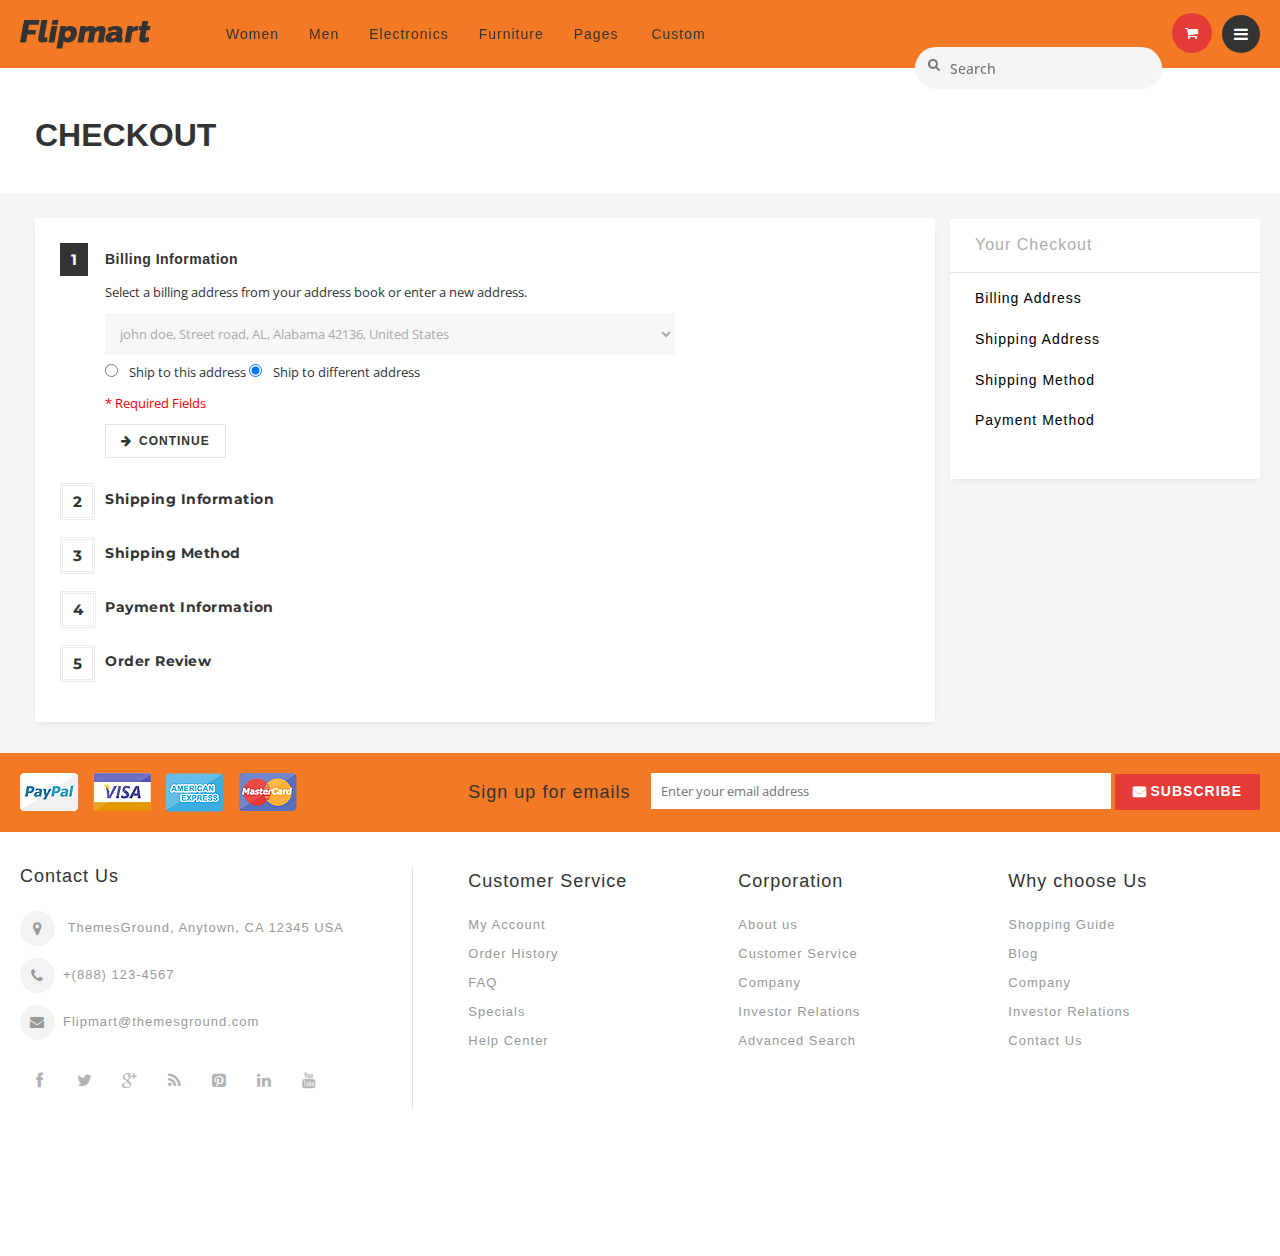
<file: checkout.html>
<!DOCTYPE html>
<html lang="en">
<head>
<meta http-equiv="Content-Type" content="text/html; charset=UTF-8">
<title>Checkout Page</title>
<meta name="viewport" content="width=device-width; initial-scale=1.0; maximum-scale=1.0; user-scalable=no">
<meta name="description" content="Default Description">
<meta name="keywords" content="fashion, store, E-commerce">
<meta name="robots" content="*">
<meta name="viewport" content="initial-scale=1.0, width=device-width">
<link rel="icon" href="#" type="image/x-icon">
<link rel="shortcut icon" href="#" type="image/x-icon">

<!-- CSS Style -->
<link rel="stylesheet" type="text/css" href="stylesheet/bootstrap.min.css">
<link rel="stylesheet" type="text/css" href="stylesheet/font-awesome.css" media="all">
<link rel="stylesheet" type="text/css" href="stylesheet/revslider.css" >
<link rel="stylesheet" type="text/css" href="stylesheet/owl.carousel.css">
<link rel="stylesheet" type="text/css" href="stylesheet/owl.theme.css">
<link rel="stylesheet" type="text/css" href="stylesheet/jquery.bxslider.css">
<link rel="stylesheet" type="text/css" href="stylesheet/jquery.mobile-menu.css">
<link rel="stylesheet" type="text/css" href="stylesheet/style.css" media="all">
<link rel="stylesheet" type="text/css" href="stylesheet/responsive.css" media="all">

<link href='http://fonts.googleapis.com/css?family=Open+Sans:400italic,600italic,700italic,400,600,700,800' rel='stylesheet' type='text/css'>
<link href='https://fonts.googleapis.com/css?family=Montserrat:400,700' rel='stylesheet' type='text/css'>
<link href='http://fonts.googleapis.com/css?family=Roboto+Slab:400,700' rel='stylesheet' type='text/css'>


</head>
<body>
<div id="page">
  <header>
  
  <div id="header">
    <div class="header-container container">
	 <div class="row">
      <div class="logo"> <a href="index.html" title="Flavours HTML">
        <div><img src="images/logo.png" alt="Flavours Store"></div>
        </a> </div>
      <div class="fl-nav-menu">
       
          <nav>
            <div class="mm-toggle-wrap">
              <div class="mm-toggle"><i class="icon-align-justify"></i><span class="mm-label">Menu</span> </div>
            </div>
            <div class="nav-inner">
              <!-- BEGIN NAV -->
              <ul id="nav" class="hidden-xs">
                

                <li class="mega-menu"><a href="grid.html" class="level-top"><span>Women</span></a>
              <div class="level0-wrapper dropdown-6col">
                <div class="container">
                  <div class="level0-wrapper2">
                    <div class="col-1">
                      <div class="nav-block nav-block-center">
                        <ul class="level0">
                          <li class="level1 nav-6-1 parent item"><a href="#.html" class=""><span>Handbags</span></a>
                            <ul class="level1">
                              <li class="level2 nav-6-1-1"><a href="#" class=""><span>Clutch Handbags</span></a></li>
                              <li class="level2 nav-6-1-1"><a href="#/diaper-bags.html" class=""><span>Diaper Bags</span></a></li>
                              <li class="level2 nav-6-1-1"><a href="#/bags.html" class=""><span>Bags</span></a></li>
                              <li class="level2 nav-6-1-1"><a href="#/hobo-handbags.html" class=""><span>Hobo handbags</span></a></li>
                            </ul>
                          </li>
                          <li class="level1 nav-6-1 parent item"><a href="#.html"><span>JACKETS</span></a>
                            <ul class="level1">
                              <li class="level2 nav-6-1-1"><a href="#/beaded-handbags.html"><span>Bathtime Goods </span></a></li>
                              <li class="level2 nav-6-1-1"><a href="#/fabric-handbags.html"><span>Bedding</span></a></li>
                              <li class="level2 nav-6-1-1"><a href="#/handbags.html"><span>Blankets</span></a></li>
                              <li class="level2 nav-6-1-1"><a href="#/leather-handbags.html"><span>Shower Curtains</span></a></li>
                            </ul>
                          </li>
                          <li class="level1 nav-6-1 parent item"><a href="#.html"><span>Shoes</span></a>
                            <ul class="level1">
                              <li class="level2 nav-6-1-1"><a href="#/flat-shoes.html"><span>Flat Shoes</span></a></li>
                              <li class="level2 nav-6-1-1"><a href="#/flat-sandals.html"><span>Flat Sandals</span></a></li>
                              <li class="level2 nav-6-1-1"><a href="#/boots.html"><span>Boots</span></a></li>
                              <li class="level2 nav-6-1-1"><a href="#/heels.html"><span>Heels</span></a></li>
                            </ul>
                          </li>
                          <li class="level1 nav-6-1 parent item"><a href="#.html"><span>Jwellery</span></a>
                            <ul class="level1">
                              <li class="level2 nav-6-1-1"><a href="#/bracelets.html"><span>Bracelets</span></a></li>
                              <li class="level2 nav-6-1-1"><a href="#"><span>Necklaces &amp; Pendent</span></a></li>
                              <li class="level2 nav-6-1-1"><a href="#/pendants.html"><span>Pendants</span></a></li>
                              <li class="level2 nav-6-1-1"><a href="#/pins-brooches.html"><span>Pins &amp; Brooches</span></a></li>
                            </ul>
                          </li>
                          <li class="level1 nav-6-1 parent item"><a href="#.html"><span>Dresses</span></a>
                            <ul class="level1">
                              <li class="level2 nav-6-1-1"><a href="#/casual-dresses.html"><span>Casual Dresses</span></a></li>
                              <li class="level2 nav-6-1-1"><a href="#/evening.html"><span>Evening</span></a></li>
                              <li class="level2 nav-6-1-1"><a href="#/designer.html"><span>Designer</span></a></li>
                              <li class="level2 nav-6-1-1"><a href="#/party.html"><span>Party</span></a></li>
                            </ul>
                          </li>
                          <li class="level1 nav-6-1 parent item"><a href="#/swimwear.html"><span>Swimwear</span></a>
                            <ul class="level1">
                              <li class="level2 nav-6-1-1"><a href="#/swimwear/swimsuits.html"><span>Swimsuits</span></a></li>
                              <li class="level2 nav-6-1-1"><a href="#/swimwear/beach-clothing.html"><span>Beach Clothing</span></a></li>
                              <li class="level2 nav-6-1-1"><a href="#/swimwear/clothing.html"><span>Clothing</span></a></li>
                              <li class="level2 nav-6-1-1"><a href="#/swimwear/bikinis.html"><span>Bikinis</span></a></li>
                            </ul>
                          </li>
                        </ul>
                      </div>
                    </div>
                    <!--nav-block nav-block-center-->
                    <div class="col-2">
                      <div class="menu_image"><a href="#" title=""><img src="images/menu_image.png" alt="menu_image"></a></div>
                    </div>
                  </div>
                  <!--level0-wrapper2--> </div>
              </div>
            </li>
                <li class="mega-menu"> <a class="level-top" href="grid.html"><span>Men‎</span></a>
                  <div class="level0-wrapper dropdown-6col">
                    <div class="container">
                      <div class="level0-wrapper2">
                        <div class="nav-block nav-block-center">
                      <ul class="level0">
                        <li class="level1 nav-6-1 parent item"><a href="#.html" class=""><span>Shoes</span></a>
                          <ul class="level1">
                            <li class="level2 nav-6-1-1"><a href="#/sport-shoes.html"><span>Sport Shoes</span></a></li>
                            <li class="level2 nav-6-1-1"><a href="#/casual-shoes.html"><span>Casual Shoes</span></a></li>
                            <li class="level2 nav-6-1-1"><a href="#/leather-shoes.html"><span>Leather Shoes</span></a></li>
                            <li class="level2 nav-6-1-1"><a href="#/canvas-shoes.html"><span>canvas shoes</span></a></li>
                          </ul>
                        </li>
                        <li class="level1 nav-6-1 parent item"><a href="#.html"><span>Dresses</span></a>
                          <ul class="level1">
                            <li class="level2 nav-6-1-1"><a href="#/casual-dresses.html"><span>Casual Dresses</span></a></li>
                            <li class="level2 nav-6-1-1"><a href="#/evening.html"><span>Evening</span></a></li>
                            <li class="level2 nav-6-1-1"><a href="#/designer.html"><span>Designer</span></a></li>
                            <li class="level2 nav-6-1-1"><a href="#/party.html"><span>Party</span></a></li>
                          </ul>
                        </li>
                        <li class="level1 nav-6-1 parent item"><a href="#.html"><span>Jackets</span></a>
                          <ul class="level1">
                            <li class="level2 nav-6-1-1"><a href="#/coats.html"><span>Coats</span></a></li>
                            <li class="level2 nav-6-1-1"><a href="#/formal-jackets.html"><span>Formal Jackets</span></a></li>
                            <li class="level2 nav-6-1-1"><a href="#/leather-jackets.html"><span>Leather Jackets</span></a></li>
                            <li class="level2 nav-6-1-1"><a href="#/blazers.html"><span>Blazers</span></a></li>
                          </ul>
                        </li>
                        <li class="level1 nav-6-1 parent item"><a href="#.html"><span>Watches</span></a>
                          <ul class="level1">
                            <li class="level2 nav-6-1-1"><a href="#/fasttrack.html"><span>Fasttrack</span></a></li>
                            <li class="level2 nav-6-1-1"><a href="#/casio.html"><span>Casio</span></a></li>
                            <li class="level2 nav-6-1-1"><a href="#/titan.html"><span>Titan</span></a></li>
                            <li class="level2 nav-6-1-1"><a href="#/tommy-hilfiger.html"><span>Tommy-Hilfiger</span></a></li>
                          </ul>
                        </li>
                        <li class="level1 nav-6-1 parent item"><a href="#/sunglasses.html"><span>Sunglasses</span></a>
                          <ul class="level1">
                            <li class="level2 nav-6-1-1"><a href="#/sunglasses/ray-ban.html"><span>Ray Ban</span></a></li>
                            <li class="level2 nav-6-1-1"><a href="#/sunglasses/fasttrack.html"><span>Fasttrack</span></a></li>
                            <li class="level2 nav-6-1-1"><a href="#/sunglasses/police.html"><span>Police</span></a></li>
                            <li class="level2 nav-6-1-1"><a href="#/sunglasses/oakley.html"><span>Oakley</span></a></li>
                          </ul>
                        </li>
                        <li class="level1 nav-6-1 parent item"><a href="#/accesories.html"><span>Accesories</span></a>
                          <ul class="level1">
                            <li class="level2 nav-6-1-1"><a href="#/accesories/backpacks.html"><span>Backpacks</span></a></li>
                            <li class="level2 nav-6-1-1"><a href="#/accesories/wallets.html"><span>Wallets</span></a></li>
                            <li class="level2 nav-6-1-1"><a href="#/accesories/laptops-bags.html"><span>Laptops Bags</span></a></li>
                            <li class="level2 nav-6-1-1"><a href="#/accesories/belts.html"><span>Belts</span></a></li>
                          </ul>
                        </li>
                      </ul>
                    </div>
                        <!--nav-block nav-block-center-->
                        <div class="nav-add">
                          <div class="push_item">
                            <div class="push_img"><a href="#"><img src="images/menu-img2.jpg" alt="menu item 1"></a></div>
                           
                          </div>
                          <div class="push_item">
                           <div class="push_img"><a href="#"><img src="images/menu-img1.jpg" alt="menu item 2"></a></div>
                           
                          </div>
                          <div class="push_item">
                           <div class="push_img"><a href="#"><img src="images/menu-img3.jpg" alt="menu item 3"></a></div>
                     
                          </div>
                          <div class="push_item push_item_last">
                          <div class="push_img"><a href="#"><img src="images/menu-img4.jpg" alt="menu item 4"></a></div>
                      
                          </div>
                        </div>
                      </div>
                      <!--level0-wrapper2-->
                    </div>
                    <!--container-->
                  </div>
                  <!--level0-wrapper dropdown-6col-->
                  <!--mega menu-->
                </li>
                <li class="mega-menu"><a href="grid.html" class="level-top"><span>Electronics</span></a>
              <div class="level0-wrapper dropdown-6col">
                <div class="container">
                  <div class="level0-wrapper2">
                    <div class="nav-block nav-block-center">
                      <ul class="level0">
                        <li class="level1 nav-6-1 parent item"><a href="#/mobiles.html"><span>Mobiles</span></a>
                          <ul class="level1">
                            <li class="level2 nav-6-1-1"><a href="#/mobiles/samsung.html"><span>Samsung</span></a></li>
                            <li class="level2 nav-6-1-1"><a href="#/mobiles/nokia.html"><span>Nokia</span></a></li>
                            <li class="level2 nav-6-1-1"><a href="#/mobiles/iphone.html"><span>IPhone</span></a></li>
                            <li class="level2 nav-6-1-1"><a href="#/mobiles/sony.html"><span>Sony</span></a></li>
                          </ul>
                        </li>
                        <li class="level1 nav-6-1 parent item"><a href="#.html" class=""><span>Accesories</span></a>
                          <ul class="level1">
                            <li class="level2 nav-6-1-1"><a href="#/mobile-memory-cards.html"><span>Mobile Memory Cards</span></a></li>
                            <li class="level2 nav-6-1-1"><a href="#/cases-covers.html"><span>Cases &amp; Covers</span></a></li>
                            <li class="level2 nav-6-1-1"><a href="#/mobile-haedphones.html"><span>Mobile Headphones</span></a></li>
                            <li class="level2 nav-6-1-1"><a href="#/bluetooth-headsets.html"><span>Bluetooth Headsets</span></a></li>
                          </ul>
                        </li>
                        <li class="level1 nav-6-1 parent item"><a href="#/cameras.html"><span>Cameras</span></a>
                          <ul class="level1">
                            <li class="level2 nav-6-1-1"><a href="#/cameras/camcorders.html"><span>Camcorders</span></a></li>
                            <li class="level2 nav-6-1-1"><a href="#/cameras/point-shoot.html"><span>Point &amp; Shoot</span></a></li>
                            <li class="level2 nav-6-1-1"><a href="#/cameras/digital-slr.html"><span>Digital SLR</span></a></li>
                            <li class="level2 nav-6-1-1"><a href="#camera-accesories.html"><span>Camera Accesories</span></a></li>
                          </ul>
                        </li>
                        <li class="level1 nav-6-1 parent item"><a href="#/audio-video.html"><span>Audio &amp; Video</span></a>
                          <ul class="level1">
                            <li class="level2 nav-6-1-1"><a href="#/audio-video/mp3-players.html"><span>MP3 Players</span></a></li>
                            <li class="level2 nav-6-1-1"><a href="#/audio-video/ipods.html"><span>IPods</span></a></li>
                            <li class="level2 nav-6-1-1"><a href="#/audio-video/speakers.html"><span>Speakers</span></a></li>
                            <li class="level2 nav-6-1-1"><a href="#/audio-video/video-players.html"><span>Video Players</span></a></li>
                          </ul>
                        </li>
                        <li class="level1 nav-6-1 parent item"><a href="#/computer.html"><span>Computer</span></a>
                          <ul class="level1">
                            <li class="level2 nav-6-1-1"><a href="#/external-hard-disk.html"><span>External Hard Disk</span></a></li>
                            <li class="level2 nav-6-1-1"><a href="#/computer/pendrives.html"><span>Pendrives</span></a></li>
                            <li class="level2 nav-6-1-1"><a href="#/computer/headphones.html"><span>Headphones</span></a></li>
                            <li class="level2 nav-6-1-1"><a href="#/computer/pc-components.html"><span>PC Components</span></a></li>
                          </ul>
                        </li>
                        <li class="level1 nav-6-1 parent item"><a href="#/home-appliances.html"><span>Appliances</span></a>
                          <ul class="level1">
                            <li class="level2 nav-6-1-1"><a href="#/vaccum-cleaners.html"><span>Vaccum Cleaners</span></a></li>
                            <li class="level2 nav-6-1-1"><a href="#/indoor-lighting.html"><span>Indoor Lighting</span></a></li>
                            <li class="level2 nav-6-1-1"><a href="#/kitchen-tools.html"><span>Kitchen Tools</span></a></li>
                            <li class="level2 nav-6-1-1"><a href="#/water-purifier.html"><span>Water Purifier</span></a></li>
                          </ul>
                        </li>
                      </ul>
                    </div>
                  </div>
                  <!--level0-wrapper2--> 
                  
                </div>
              </div>
            </li>                
                <li class="mega-menu"> <a class="level-top" href="grid.html"><span>Furniture‎</span></a> </li>
                <li class="level0 parent drop-menu"><a href="#"><span>Pages</span> </a> 
                <!--sub sub category-->
                  <ul class="level1">
                  <li class="level1 first"><a href="grid.html"><span>Product Grid</span></a></li>
                  <li class="level1 nav-10-2"> <a href="list.html"> <span>Product List</span> </a> </li>
                  <li class="level1 nav-10-3"> <a href="product-detail.html"> <span>Product Detail</span> </a> </li>
                  <li class="level1 nav-10-4"> <a href="shopping-cart.html"> <span>Cart Page</span> </a> </li>
                  <li class="level1 first parent"><a href="checkout.html"><span>Checkout</span></a> 
                  <!--sub sub category-->
                  <ul class="level2 right-sub">
                    <li class="level2 nav-2-1-1 first"><a href="checkout-method.html"><span>Method</span></a></li>
                    <li class="level2 nav-2-1-5 last"><a href="checkout-billing-info.html"><span>Billing Info</span></a></li>
                  </ul>
                  <!--sub sub category--> 
                  </li>
                  <li class="level1 nav-10-4"> <a href="wishlist.html"> <span>Wishlist</span> </a> </li>
                  <li class="level1"> <a href="dashboard.html"> <span>Dashboard</span> </a> </li>
                  <li class="level1"> <a href="multiple-addresses.html"> <span>Multiple Addresses</span> </a> </li>
                  <li class="level1"> <a href="about-us.html"> <span>About us</span> </a> </li>
                  <li class="level1 first parent"><a href="blog.html"><span>Blog</span></a> 
                  <!--sub sub category-->
                  <ul class="level2 right-sub">
                    <li class="level2 nav-2-1-1 first"><a href="blog-detail.html"><span>Blog Detail</span></a></li>
                  </ul>
                  <!--sub sub category--> 
                  </li>
                  <li class="level1"><a href="contact-us.html"><span>Contact us</span></a> </li>
                  <li class="level1"><a href="404error.html"><span>404 Error Page</span></a> </li>
                  <li class="level1"><a href="login.html"><span>Login Page</span></a> </li>
                  <li class="level1"><a href="quickview.html"><span>Quick View</span></a> </li>
                  <li class="level1"><a href="newsletter.html"><span>Newsletter</span></a> </li>                  
                  </ul>
                </li>
                <li class="fl-custom-tabmenulink mega-menu"> <a href="#" class="level-top"> <span>Custom</span> </a>
                  <div class="level0-wrapper fl-custom-tabmenu" >
                    <div class="container">
                      <div class="header-nav-dropdown-wrapper clearer">
                        <div class="grid12-3">
                         
                          <div><a href="product-detail.html" title="Retis lapen casen" class="product-image"><img src="products-images/p6.jpg" alt="Retis lapen casen"></a></div>
                         
                           <h4><a href="product-detail.html" title="Retis lapen casen">Retis lapen casen</a></h4>
                           <div class="rating">
                                      <div class="ratings">
                                        <div class="rating-box">
                                          <div class="rating" style="width:80%"></div>
                                        </div>
                                        <p class="rating-links"><a href="#">1 Review(s)</a> <span class="separator">|</span> <a href="#">Add Review</a> </p>
                                      </div>
                                    </div>
                          <p>Lorem ipsum dolor sit amet, consectetur adipiscing elit.</p>
                          <div class="more_link">Learn More</div>
                        </div>
                        <div class="grid12-3">
                         
                          <div><a href="product-detail.html" title="Retis lapen casen" class="product-image"><img src="products-images/p11.jpg" alt="Retis lapen casen"></a></div>
                         
                           <h4><a href="product-detail.html" title="Retis lapen casen">Retis lapen casen</a></h4>
                           <div class="rating">
                                      <div class="ratings">
                                        <div class="rating-box">
                                          <div class="rating" style="width:80%"></div>
                                        </div>
                                        <p class="rating-links"><a href="#">1 Review(s)</a> <span class="separator">|</span> <a href="#">Add Review</a> </p>
                                      </div>
                                    </div>
                          <p>Sed et quam lacus. Fusce condimentum eleifend enim.</p>
                          <div class="more_link">Learn More</div>
                        </div>
                        <div class="grid12-3">
                           <div><a href="product-detail.html" title="Retis lapen casen" class="product-image"><img src="products-images/p14.jpg" alt="Retis lapen casen"></a></div>
                           
                           <h4><a href="product-detail.html" title="Retis lapen casen">Retis lapen casen</a></h4>
                           <div class="rating">
                                      <div class="ratings">
                                        <div class="rating-box">
                                          <div class="rating" style="width:80%"></div>
                                        </div>
                                        <p class="rating-links"><a href="#">1 Review(s)</a> <span class="separator">|</span> <a href="#">Add Review</a> </p>
                                      </div>
                                    </div>
                          <p>Sed et quam lacus. Fusce condimentum eleifend enim.</p>
                          <div class="more_link">Learn More</div>
                        </div>
                        <div class="grid12-3 last">
                         <div><a href="product-detail.html" title="Retis lapen casen" class="product-image"><img src="products-images/p9.jpg" alt="Retis lapen casen"></a></div>
                         
                          <h4><a href="product-detail.html" title="Retis lapen casen">Retis lapen casen</a></h4>
                          <div class="rating">
                                      <div class="ratings">
                                        <div class="rating-box">
                                          <div class="rating" style="width:80%"></div>
                                        </div>
                                        <p class="rating-links"><a href="#">1 Review(s)</a> <span class="separator">|</span> <a href="#">Add Review</a> </p>
                                      </div>
                                    </div>
                          <p>Lorem ipsum dolor sit amet, consectetur adipiscing elit.</p>
                          <div class="more_link">Learn More</div>
                        </div>
                      </div>
                    </div>
                  </div>
                </li>
              </ul>
              <!--nav-->
              </div>
              </nav>
        </div>
        <!--row-->
      </div>
      <div class="fl-header-right">
        <div class="fl-links">
          <div class="no-js"> <a title="Company" class="clicker"></a>
            <div class="fl-nav-links">
              <div class="language-currency">
                <div class="fl-language">
                  <ul class="lang">
                    <li><a href="#"> <img src="images/english.png" alt="English"> <span>English</span> </a></li>
                    <li><a href="#"> <img src="images/francais.png" alt="French"> <span>French</span> </a></li>
                    <li><a href="#"> <img src="images/german.png" alt="German"> <span>German</span> </a></li>
                  </ul>
                </div>
                <!--fl-language-->
                <!-- END For version 1,2,3,4,6 -->
                <!-- For version 1,2,3,4,6 -->
                <div class="fl-currency">
                  <ul class="currencies_list">
                    <li><a href="#" title="EGP"> £</a></li>
                    <li><a href="#" title="EUR"> €</a></li>
                    <li><a href="#" title="USD"> $</a></li>
                  </ul>
                </div>
                <!--fl-currency-->
                <!-- END For version 1,2,3,4,6 -->
              </div>
              <ul class="links">
                <li><a href="dashboard.html" title="My Account">My Account</a></li>
                <li><a href="wishlist.html" title="Wishlist">Wishlist</a></li>
                <li><a href="checkout.html" title="Checkout">Checkout</a></li>
                <li><a href="blog.html" title="Blog"><span>Blog</span></a></li>
                <li class="last"><a href="login.html" title="Login"><span>Login</span></a></li>
              </ul>
            </div>
          </div>
        </div>
        <div class="fl-cart-contain">
          <div class="mini-cart">
            <div class="basket"> <a href="shopping-cart.html"> </a> </div>
            <div class="fl-mini-cart-content">
              <div class="block-subtitle">
                <div class="top-subtotal">2 items, <span class="price">$449.99</span> </div>
                <!--top-subtotal-->
                <!--pull-right-->
              </div>
              <!--block-subtitle-->
              <ul class="mini-products-list" id="cart-sidebar">
                <li class="item first">
                  <div class="item-inner"><a class="product-image" title="timi &amp; leslie Sophia Diaper Bag, Lemon Yellow/Shadow White" href="#l"><img alt="timi &amp; leslie Sophia Diaper Bag, Lemon Yellow/Shadow White" src="products-images/p4.jpg"></a>
                    <div class="product-details">
                      <div class="access"><a class="btn-remove1" title="Remove This Item" href="#">Remove</a> <a class="btn-edit" title="Edit item" href="#"><i class="icon-pencil"></i><span class="hidden">Edit item</span></a> </div>
                      <!--access-->
                      <strong>1</strong> x <span class="price">$179.99</span>
                      <p class="product-name"><a href="product-detail.html">Retis lapen casen</a></p>
                    </div>
                  </div>
                </li>
                <li class="item last">
                  <div class="item-inner"><a class="product-image" title="JP Lizzy Satchel Designer Diaper Bag - Slate Citron" href="#"><img alt="JP Lizzy Satchel Designer Diaper Bag - Slate Citron" src="products-images/p3.jpg"></a>
                    <div class="product-details">
                      <div class="access"><a class="btn-remove1" title="Remove This Item" href="#">Remove</a> <a class="btn-edit" title="Edit item" href="#"><i class="icon-pencil"></i><span class="hidden">Edit item</span></a> </div>
                      <!--access-->
                      <strong>1</strong> x <span class="price">$80</span>
                      <p class="product-name"><a href="product-detail.html">Retis lapen casen</a></p>
                    </div>
                  </div>
                </li>
              </ul>
              <div class="actions">
                <button class="btn-checkout" title="Checkout" type="button" onClick="window.location=checkout.html"><span>Checkout</span></button>
                 <button class="view-cart" title="Checkout" type="button" onClick="window.location=checkout.html"><span>View Cart</span></button>
              </div>
              <!--actions-->
            </div>
            <!--fl-mini-cart-content-->
          </div>
        </div>
        <!--mini-cart-->
        <div class="collapse navbar-collapse">
              <form class="navbar-form" role="search">
                <div class="input-group">
                 <input class="GlobalNavSearch js-globalSearchInput " placeholder="Search" id="desktopSearchInput" data-reactid=".1.0.0.0">
                 <label class="GlobalNavSearch-searchIcon" for="desktopSearchInput" data-reactid=".1.0.0.1"></label>	
                 </div>
              </form>
            </div>
        <!--links-->
      </div>
    </div>
	</div>	
  </header>

  <div class="page-heading">
    <div class="container">
      <div class="row">
        <div class="col-xs-12">
        <div class="page-title">
<h2>Checkout</h2>
</div>
        </div>
      </div>
    </div>
  </div>
  
  <!-- BEGIN Main Container col2-right -->
  <div class="main-container col2-right-layout">
    <div class="main container">
      <div class="row">
        <section class="col-main col-sm-9 wow bounceInUp animated animated" style="visibility: visible;"> 
          
          <ol class="one-page-checkout" id="checkoutSteps">
            <li id="opc-billing" class="section allow active">
              <div class="step-title"> <span class="number">1</span>
                <h3 class="one_page_heading"> Billing Information</h3>
              </div>
              <div id="checkout-step-billing" class="step a-item">
                <form id="co-billing-form" action="#">
                  <fieldset class="group-select">
                    <ul class="">
                      <li class="wide">
                        <label for="billing-address-select">Select a billing address from your address book or enter a new address.</label>
                        <br>
                        <div class="input-box">
                          <select name="billing_address_id" id="billing-address-select" class="address-select" title="" onChange="billing.newAddress(!this.value)">
                            <option value="1" selected="selected">john doe, Street road, AL, Alabama 42136, United States</option>
                            <option value="">New Address</option>
                          </select>
                        </div>
                      </li>
                      <li id="billing-new-address-form" style="display: none;">
                        <fieldset>
                          <input type="hidden" name="billing[address_id]" value="27006" id="billing:address_id">
                          <ul>
                            <li class="fields">
                              <div class="customer-name">
                                <div class="input-box name-firstname">
                                  <label for="billing:firstname">First Name<span class="required">*</span></label>
                                  <div class="input-box1">
                                    <input type="text" id="billing:firstname" name="billing[firstname]" value="john" title="First Name" maxlength="255" class="input-text required-entry">
                                  </div>
                                </div>
                                <div class="input-box name-lastname">
                                  <label for="billing:lastname">Last Name<span class="required">*</span></label>
                                  <div class="input-box1">
                                    <input type="text" id="billing:lastname" name="billing[lastname]" value="doe" title="Last Name" maxlength="255" class="input-text required-entry">
                                  </div>
                                </div>
                              </div>
                            </li>
                            <li class="fields">
                              <div class="input-box">
                                <label for="billing:company">Company</label>
                                <input type="text" id="billing:company" name="billing[company]" value="" title="Company" class="input-text ">
                              </div>
                            </li>
                            <li class="wide">
                              <label for="billing:street1">Address<em class="required">*</em></label>
                              <br>
                              <input type="text" title="Street Address" name="billing[street][]" id="billing:street1" value="Street road" class="input-text  required-entry">
                            </li>
                            <li class="wide">
                              <input type="text" title="Street Address 2" name="billing[street][]" id="billing:street2" value="" class="input-text ">
                            </li>
                            <li class="fields">
                              <div class="input-box">
                                <label for="billing:city">City<em class="required">*</em></label>
                                <input type="text" title="City" name="billing[city]" value="AL" class="input-text  required-entry" id="billing:city">
                              </div>
                              <div class="field">
                                <label for="billing:region_id">State/Province</label>
                                <br>
                                <div class="input-box">
                                  <select id="billing:region_id" name="billing[region_id]" title="State/Province" class="validate-select required-entry" >
                                    <option value="">Please select region, state or province</option>
                                    <option value="1" title="Alabama">Alabama</option>
                                    <option value="2" title="Alaska">Alaska</option>
                                    <option value="3" title="American Samoa">American Samoa</option>
                                    <option value="4" title="Arizona">Arizona</option>
                                    <option value="5" title="Arkansas">Arkansas</option>
                                    <option value="6" title="Armed Forces Africa">Armed Forces Africa</option>
                                    <option value="7" title="Armed Forces Americas">Armed Forces Americas</option>
                                    <option value="8" title="Armed Forces Canada">Armed Forces Canada</option>
                                    <option value="9" title="Armed Forces Europe">Armed Forces Europe</option>
                                    <option value="10" title="Armed Forces Middle East">Armed Forces Middle East</option>
                                    <option value="11" title="Armed Forces Pacific">Armed Forces Pacific</option>
                                    <option value="12" title="California">California</option>
                                    <option value="13" title="Colorado">Colorado</option>
                                    <option value="14" title="Connecticut">Connecticut</option>
                                    <option value="15" title="Delaware">Delaware</option>
                                    <option value="16" title="District of Columbia">District of Columbia</option>
                                    <option value="17" title="Federated States Of Micronesia">Federated States Of Micronesia</option>
                                    <option value="18" title="Florida">Florida</option>
                                    <option value="19" title="Georgia">Georgia</option>
                                    <option value="20" title="Guam">Guam</option>
                                    <option value="21" title="Hawaii">Hawaii</option>
                                    <option value="22" title="Idaho">Idaho</option>
                                    <option value="23" title="Illinois">Illinois</option>
                                    <option value="24" title="Indiana">Indiana</option>
                                    <option value="25" title="Iowa">Iowa</option>
                                    <option value="26" title="Kansas">Kansas</option>
                                    <option value="27" title="Kentucky">Kentucky</option>
                                    <option value="28" title="Louisiana">Louisiana</option>
                                    <option value="29" title="Maine">Maine</option>
                                    <option value="30" title="Marshall Islands">Marshall Islands</option>
                                    <option value="31" title="Maryland">Maryland</option>
                                    <option value="32" title="Massachusetts">Massachusetts</option>
                                    <option value="33" title="Michigan">Michigan</option>
                                    <option value="34" title="Minnesota">Minnesota</option>
                                    <option value="35" title="Mississippi">Mississippi</option>
                                    <option value="36" title="Missouri">Missouri</option>
                                    <option value="37" title="Montana">Montana</option>
                                    <option value="38" title="Nebraska">Nebraska</option>
                                    <option value="39" title="Nevada">Nevada</option>
                                    <option value="40" title="New Hampshire">New Hampshire</option>
                                    <option value="41" title="New Jersey">New Jersey</option>
                                    <option value="42" title="New Mexico">New Mexico</option>
                                    <option value="43" title="New York">New York</option>
                                    <option value="44" title="North Carolina">North Carolina</option>
                                    <option value="45" title="North Dakota">North Dakota</option>
                                    <option value="46" title="Northern Mariana Islands">Northern Mariana Islands</option>
                                    <option value="47" title="Ohio">Ohio</option>
                                    <option value="48" title="Oklahoma">Oklahoma</option>
                                    <option value="49" title="Oregon">Oregon</option>
                                    <option value="50" title="Palau">Palau</option>
                                    <option value="51" title="Pennsylvania">Pennsylvania</option>
                                    <option value="52" title="Puerto Rico">Puerto Rico</option>
                                    <option value="53" title="Rhode Island">Rhode Island</option>
                                    <option value="54" title="South Carolina">South Carolina</option>
                                    <option value="55" title="South Dakota">South Dakota</option>
                                    <option value="56" title="Tennessee">Tennessee</option>
                                    <option value="57" title="Texas">Texas</option>
                                    <option value="58" title="Utah">Utah</option>
                                    <option value="59" title="Vermont">Vermont</option>
                                    <option value="60" title="Virgin Islands">Virgin Islands</option>
                                    <option value="61" title="Virginia">Virginia</option>
                                    <option value="62" title="Washington">Washington</option>
                                    <option value="63" title="West Virginia">West Virginia</option>
                                    <option value="64" title="Wisconsin">Wisconsin</option>
                                    <option value="65" title="Wyoming">Wyoming</option>
                                  </select>

                                  <input type="text" id="billing:region" name="billing[region]" value="Alabama" title="State/Province" class="input-text required-entry" style="display: none;">
                                </div>
                              </div>
                            </li>
                            <li class="fields">
                              <div class="input-box">
                                <label for="billing:postcode">Zip/Postal Code<em class="required">*</em></label>
                                <input type="text" title="Zip/Postal Code" name="billing[postcode]" id="billing:postcode" value="42136" class="input-text validate-zip-international  required-entry">
                              </div>
                              <div class="input-box">
                                <label for="billing:country_id">Country<em class="required">*</em></label>
                                <select name="billing[country_id]" id="billing:country_id" class="validate-select" title="Country">
                                  <option value="">Select Country</option>
                                  <option value="AF">Afghanistan</option>
                                  <option value="AX">Åland Islands</option>
                                  <option value="AL">Albania</option>
                                  <option value="DZ">Algeria</option>
                                  <option value="AS">American Samoa</option>
                                  <option value="AD">Andorra</option>
                                  <option value="AO">Angola</option>
                                  <option value="AI">Anguilla</option>
                                  <option value="AQ">Antarctica</option>
                                  <option value="AG">Antigua and Barbuda</option>
                                  <option value="AR">Argentina</option>
                                  <option value="AM">Armenia</option>
                                  <option value="AW">Aruba</option>
                                  <option value="AU">Australia</option>
                                  <option value="AT">Austria</option>
                                  <option value="AZ">Azerbaijan</option>
                                  <option value="BS">Bahamas</option>
                                  <option value="BH">Bahrain</option>
                                  <option value="BD">Bangladesh</option>
                                  <option value="BB">Barbados</option>
                                  <option value="BY">Belarus</option>
                                  <option value="BE">Belgium</option>
                                  <option value="BZ">Belize</option>
                                  <option value="BJ">Benin</option>
                                  <option value="BM">Bermuda</option>
                                  <option value="BT">Bhutan</option>
                                  <option value="BO">Bolivia</option>
                                  <option value="BA">Bosnia and Herzegovina</option>
                                  <option value="BW">Botswana</option>
                                  <option value="BV">Bouvet Island</option>
                                  <option value="BR">Brazil</option>
                                  <option value="IO">British Indian Ocean Territory</option>
                                  <option value="VG">British Virgin Islands</option>
                                  <option value="BN">Brunei</option>
                                  <option value="BG">Bulgaria</option>
                                  <option value="BF">Burkina Faso</option>
                                  <option value="BI">Burundi</option>
                                  <option value="KH">Cambodia</option>
                                  <option value="CM">Cameroon</option>
                                  <option value="CA">Canada</option>
                                  <option value="CV">Cape Verde</option>
                                  <option value="KY">Cayman Islands</option>
                                  <option value="CF">Central African Republic</option>
                                  <option value="TD">Chad</option>
                                  <option value="CL">Chile</option>
                                  <option value="CN">China</option>
                                  <option value="CX">Christmas Island</option>
                                  <option value="CC">Cocos [Keeling] Islands</option>
                                  <option value="CO">Colombia</option>
                                  <option value="KM">Comoros</option>
                                  <option value="CG">Congo - Brazzaville</option>
                                  <option value="CD">Congo - Kinshasa</option>
                                  <option value="CK">Cook Islands</option>
                                  <option value="CR">Costa Rica</option>
                                  <option value="CI">Côte d’Ivoire</option>
                                  <option value="HR">Croatia</option>
                                  <option value="CU">Cuba</option>
                                  <option value="CY">Cyprus</option>
                                  <option value="CZ">Czech Republic</option>
                                  <option value="DK">Denmark</option>
                                  <option value="DJ">Djibouti</option>
                                  <option value="DM">Dominica</option>
                                  <option value="DO">Dominican Republic</option>
                                  <option value="EC">Ecuador</option>
                                  <option value="EG">Egypt</option>
                                  <option value="SV">El Salvador</option>
                                  <option value="GQ">Equatorial Guinea</option>
                                  <option value="ER">Eritrea</option>
                                  <option value="EE">Estonia</option>
                                  <option value="ET">Ethiopia</option>
                                  <option value="FK">Falkland Islands</option>
                                  <option value="FO">Faroe Islands</option>
                                  <option value="FJ">Fiji</option>
                                  <option value="FI">Finland</option>
                                  <option value="FR">France</option>
                                  <option value="GF">French Guiana</option>
                                  <option value="PF">French Polynesia</option>
                                  <option value="TF">French Southern Territories</option>
                                  <option value="GA">Gabon</option>
                                  <option value="GM">Gambia</option>
                                  <option value="GE">Georgia</option>
                                  <option value="DE">Germany</option>
                                  <option value="GH">Ghana</option>
                                  <option value="GI">Gibraltar</option>
                                  <option value="GR">Greece</option>
                                  <option value="GL">Greenland</option>
                                  <option value="GD">Grenada</option>
                                  <option value="GP">Guadeloupe</option>
                                  <option value="GU">Guam</option>
                                  <option value="GT">Guatemala</option>
                                  <option value="GG">Guernsey</option>
                                  <option value="GN">Guinea</option>
                                  <option value="GW">Guinea-Bissau</option>
                                  <option value="GY">Guyana</option>
                                  <option value="HT">Haiti</option>
                                  <option value="HM">Heard Island and McDonald Islands</option>
                                  <option value="HN">Honduras</option>
                                  <option value="HK">Hong Kong SAR China</option>
                                  <option value="HU">Hungary</option>
                                  <option value="IS">Iceland</option>
                                  <option value="IN">India</option>
                                  <option value="ID">Indonesia</option>
                                  <option value="IR">Iran</option>
                                  <option value="IQ">Iraq</option>
                                  <option value="IE">Ireland</option>
                                  <option value="IM">Isle of Man</option>
                                  <option value="IL">Israel</option>
                                  <option value="IT">Italy</option>
                                  <option value="JM">Jamaica</option>
                                  <option value="JP">Japan</option>
                                  <option value="JE">Jersey</option>
                                  <option value="JO">Jordan</option>
                                  <option value="KZ">Kazakhstan</option>
                                  <option value="KE">Kenya</option>
                                  <option value="KI">Kiribati</option>
                                  <option value="KW">Kuwait</option>
                                  <option value="KG">Kyrgyzstan</option>
                                  <option value="LA">Laos</option>
                                  <option value="LV">Latvia</option>
                                  <option value="LB">Lebanon</option>
                                  <option value="LS">Lesotho</option>
                                  <option value="LR">Liberia</option>
                                  <option value="LY">Libya</option>
                                  <option value="LI">Liechtenstein</option>
                                  <option value="LT">Lithuania</option>
                                  <option value="LU">Luxembourg</option>
                                  <option value="MO">Macau SAR China</option>
                                  <option value="MK">Macedonia</option>
                                  <option value="MG">Madagascar</option>
                                  <option value="MW">Malawi</option>
                                  <option value="MY">Malaysia</option>
                                  <option value="MV">Maldives</option>
                                  <option value="ML">Mali</option>
                                  <option value="MT">Malta</option>
                                  <option value="MH">Marshall Islands</option>
                                  <option value="MQ">Martinique</option>
                                  <option value="MR">Mauritania</option>
                                  <option value="MU">Mauritius</option>
                                  <option value="YT">Mayotte</option>
                                  <option value="MX">Mexico</option>
                                  <option value="FM">Micronesia</option>
                                  <option value="MD">Moldova</option>
                                  <option value="MC">Monaco</option>
                                  <option value="MN">Mongolia</option>
                                  <option value="ME">Montenegro</option>
                                  <option value="MS">Montserrat</option>
                                  <option value="MA">Morocco</option>
                                  <option value="MZ">Mozambique</option>
                                  <option value="MM">Myanmar [Burma]</option>
                                  <option value="NA">Namibia</option>
                                  <option value="NR">Nauru</option>
                                  <option value="NP">Nepal</option>
                                  <option value="NL">Netherlands</option>
                                  <option value="AN">Netherlands Antilles</option>
                                  <option value="NC">New Caledonia</option>
                                  <option value="NZ">New Zealand</option>
                                  <option value="NI">Nicaragua</option>
                                  <option value="NE">Niger</option>
                                  <option value="NG">Nigeria</option>
                                  <option value="NU">Niue</option>
                                  <option value="NF">Norfolk Island</option>
                                  <option value="MP">Northern Mariana Islands</option>
                                  <option value="KP">North Korea</option>
                                  <option value="NO">Norway</option>
                                  <option value="OM">Oman</option>
                                  <option value="PK">Pakistan</option>
                                  <option value="PW">Palau</option>
                                  <option value="PS">Palestinian Territories</option>
                                  <option value="PA">Panama</option>
                                  <option value="PG">Papua New Guinea</option>
                                  <option value="PY">Paraguay</option>
                                  <option value="PE">Peru</option>
                                  <option value="PH">Philippines</option>
                                  <option value="PN">Pitcairn Islands</option>
                                  <option value="PL">Poland</option>
                                  <option value="PT">Portugal</option>
                                  <option value="PR">Puerto Rico</option>
                                  <option value="QA">Qatar</option>
                                  <option value="RE">Réunion</option>
                                  <option value="RO">Romania</option>
                                  <option value="RU">Russia</option>
                                  <option value="RW">Rwanda</option>
                                  <option value="BL">Saint Barthélemy</option>
                                  <option value="SH">Saint Helena</option>
                                  <option value="KN">Saint Kitts and Nevis</option>
                                  <option value="LC">Saint Lucia</option>
                                  <option value="MF">Saint Martin</option>
                                  <option value="PM">Saint Pierre and Miquelon</option>
                                  <option value="VC">Saint Vincent and the Grenadines</option>
                                  <option value="WS">Samoa</option>
                                  <option value="SM">San Marino</option>
                                  <option value="ST">São Tomé and Príncipe</option>
                                  <option value="SA">Saudi Arabia</option>
                                  <option value="SN">Senegal</option>
                                  <option value="RS">Serbia</option>
                                  <option value="SC">Seychelles</option>
                                  <option value="SL">Sierra Leone</option>
                                  <option value="SG">Singapore</option>
                                  <option value="SK">Slovakia</option>
                                  <option value="SI">Slovenia</option>
                                  <option value="SB">Solomon Islands</option>
                                  <option value="SO">Somalia</option>
                                  <option value="ZA">South Africa</option>
                                  <option value="GS">South Georgia and the South Sandwich Islands</option>
                                  <option value="KR">South Korea</option>
                                  <option value="ES">Spain</option>
                                  <option value="LK">Sri Lanka</option>
                                  <option value="SD">Sudan</option>
                                  <option value="SR">Suriname</option>
                                  <option value="SJ">Svalbard and Jan Mayen</option>
                                  <option value="SZ">Swaziland</option>
                                  <option value="SE">Sweden</option>
                                  <option value="CH">Switzerland</option>
                                  <option value="SY">Syria</option>
                                  <option value="TW">Taiwan</option>
                                  <option value="TJ">Tajikistan</option>
                                  <option value="TZ">Tanzania</option>
                                  <option value="TH">Thailand</option>
                                  <option value="TL">Timor-Leste</option>
                                  <option value="TG">Togo</option>
                                  <option value="TK">Tokelau</option>
                                  <option value="TO">Tonga</option>
                                  <option value="TT">Trinidad and Tobago</option>
                                  <option value="TN">Tunisia</option>
                                  <option value="TR">Turkey</option>
                                  <option value="TM">Turkmenistan</option>
                                  <option value="TC">Turks and Caicos Islands</option>
                                  <option value="TV">Tuvalu</option>
                                  <option value="UG">Uganda</option>
                                  <option value="UA">Ukraine</option>
                                  <option value="AE">United Arab Emirates</option>
                                  <option value="GB">United Kingdom</option>
                                  <option value="US" selected="selected">United States</option>
                                  <option value="UY">Uruguay</option>
                                  <option value="UM">U.S. Minor Outlying Islands</option>
                                  <option value="VI">U.S. Virgin Islands</option>
                                  <option value="UZ">Uzbekistan</option>
                                  <option value="VU">Vanuatu</option>
                                  <option value="VA">Vatican City</option>
                                  <option value="VE">Venezuela</option>
                                  <option value="VN">Vietnam</option>
                                  <option value="WF">Wallis and Futuna</option>
                                  <option value="EH">Western Sahara</option>
                                  <option value="YE">Yemen</option>
                                  <option value="ZM">Zambia</option>
                                  <option value="ZW">Zimbabwe</option>
                                </select>
                              </div>
                            </li>
                            <li class="fields">
                              <div class="input-box">
                                <label for="billing:telephone">Telephone<em class="required">*</em></label>
                                <input type="text" name="billing[telephone]" value="4563" title="Telephone" class="input-text  required-entry" id="billing:telephone">
                              </div>
                              <div class="input-box">
                                <label for="billing:fax">Fax</label>
                                <input type="text" name="billing[fax]" value="" title="Fax" class="input-text " id="billing:fax">
                              </div>
                            </li>
                            <li class="">
                              <input type="checkbox" name="billing[save_in_address_book]" value="1" title="Save in address book" id="billing:save_in_address_book" onChange="if(window.shipping) shipping.setSameAsBilling(false);" class="checkbox">
                              <label for="billing:save_in_address_book">Save in address book</label>
                            </li>
                          </ul>
                          <div class="remember-me-popup">
                            <div class="remember-me-popup-head" style="display:none">
                              <h3 id="text2">What's this?</h3>
                              <a href="#" class="remember-me-popup-close" onClick="showDiv()" title="Close">Close</a> </div>
                            <div class="remember-me-popup-body" style="display:none">
                              <p id="text1">Checking "Remember Me" will let you access your shopping cart on this computer when you are logged out</p>
                              <div class="remember-me-popup-close-button a-right"> <a href="#" class="remember-me-popup-close button" title="Close" onClick="
            showDiv()"><span>Close</span></a> </div>
                            </div>
                          </div>
                         
                          <script>
 function showDiv()
    {
        
            if(document.getElementById('text1').style.display == "") 
            {
              document.getElementById('text1').style.display = "none";
              document.getElementById('text2').style.display = "none";
  
            }
            else
            {
                document.getElementById('text1').style.display = "";
            }
          

       
        
    }
    </script>
                        </fieldset>
                      </li>
                      <li class="">
                        <input type="radio" name="billing[use_for_shipping]" id="billing:use_for_shipping_yes" value="1" title="Ship to this address" onClick="$(&#39;shipping:same_as_billing&#39;).checked = true;" class="radio">
                        <label for="billing:use_for_shipping_yes">Ship to this address</label>
                        <input type="radio" name="billing[use_for_shipping]" id="billing:use_for_shipping_no" value="0" checked="checked" title="Ship to different address" onClick="$(&#39;shipping:same_as_billing&#39;).checked = false;" class="radio">
                        <label for="billing:use_for_shipping_no">Ship to different address</label>
                      </li>
                    </ul>
                    <div class="buttons-set" id="billing-buttons-container">
                      <p class="required">* Required Fields</p>
                      <button type="button" title="Continue" class="button continue" onClick="billing.save()"><span>Continue</span></button>
                      <span class="please-wait" id="billing-please-wait" style="display:none;"> <img src="images/opc-ajax-loader.gif" alt="Loading next step..." title="Loading next step..." class="v-middle"> Loading next step... </span> </div>
                  </fieldset>
                </form>
               
              </div>
            </li>
            <li id="opc-shipping" class="section">
              <div class="step-title"> <span class="number">2</span>
                <h3 class="one_page_heading"> Shipping Information</h3>
              </div>
              <div id="checkout-step-shipping" class="step a-item" style="display:none;">
                <form action="#" id="co-shipping-form">
                  <ul class="">
                    <li class="wide">
                      <label for="shipping-address-select">Select a shipping address from your address book or enter a new address.</label>
                      <br>
                      <select name="shipping_address_id" id="shipping-address-select" class="address-select" title="" onChange="shipping.newAddress(!this.value)">
                        <option value="1" selected="selected">john doe, Street road, AL, Alabama 42136, United States</option>
                        <option value="">New Address</option>
                      </select>
                    </li>
                    <li id="shipping-new-address-form" style="display: none;">
                      <fieldset class="group-select">
                        <input type="hidden" name="shipping[address_id]" value="27005" id="shipping:address_id">
                        <ul>
                          <li class="fields">
                            <div class="customer-name">
                              <div class="input-box name-firstname">
                                <label for="shipping:firstname">First Name<span class="required">*</span></label>
                                <div class="input-box1">
                                  <input type="text" id="shipping:firstname" name="shipping[firstname]" value="john" title="First Name" maxlength="255" class="input-text required-entry" onChange="shipping.setSameAsBilling(false)">
                                </div>
                              </div>
                              <div class="input-box name-lastname">
                                <label for="shipping:lastname">Last Name<span class="required">*</span></label>
                                <div class="input-box1">
                                  <input type="text" id="shipping:lastname" name="shipping[lastname]" value="doe" title="Last Name" maxlength="255" class="input-text required-entry" onChange="shipping.setSameAsBilling(false)">
                                </div>
                              </div>
                            </div>
                          </li>
                          <li class="fields">
                            <div class="input-box">
                              <label for="shipping:company">Company</label>
                              <input type="text" id="shipping:company" name="shipping[company]" value="" title="Company" class="input-text " onChange="shipping.setSameAsBilling(false);">
                            </div>
                          </li>
                          <li class="wide">
                            <label for="shipping:street1">Address<em class="required">*</em></label>
                            <br>
                            <input type="text" title="Street Address" name="shipping[street][]" id="shipping:street1" value="Street road" class="input-text  required-entry" onChange="shipping.setSameAsBilling(false);">
                          </li>
                          <li class="wide">
                            <input type="text" title="Street Address 2" name="shipping[street][]" id="shipping:street2" value="" class="input-text " onChange="shipping.setSameAsBilling(false);">
                          </li>
                          <li class="fields">
                            <div class="input-box">
                              <label for="shipping:city">City<em class="required">*</em></label>
                              <input type="text" title="City" name="shipping[city]" value="AL" class="input-text  required-entry" id="shipping:city" onChange="shipping.setSameAsBilling(false);">
                            </div>
                            <div class="input-box">
                              <label for="shipping:region">State/Province</label>
                              <select id="shipping:region_id" name="shipping[region_id]" title="State/Province" class="validate-select required-entry">
                                <option value="">Please select region, state or province</option>
                                <option value="1" title="Alabama">Alabama</option>
                                <option value="2" title="Alaska">Alaska</option>
                                <option value="3" title="American Samoa">American Samoa</option>
                                <option value="4" title="Arizona">Arizona</option>
                                <option value="5" title="Arkansas">Arkansas</option>
                                <option value="6" title="Armed Forces Africa">Armed Forces Africa</option>
                                <option value="7" title="Armed Forces Americas">Armed Forces Americas</option>
                                <option value="8" title="Armed Forces Canada">Armed Forces Canada</option>
                                <option value="9" title="Armed Forces Europe">Armed Forces Europe</option>
                                <option value="10" title="Armed Forces Middle East">Armed Forces Middle East</option>
                                <option value="11" title="Armed Forces Pacific">Armed Forces Pacific</option>
                                <option value="12" title="California">California</option>
                                <option value="13" title="Colorado">Colorado</option>
                                <option value="14" title="Connecticut">Connecticut</option>
                                <option value="15" title="Delaware">Delaware</option>
                                <option value="16" title="District of Columbia">District of Columbia</option>
                                <option value="17" title="Federated States Of Micronesia">Federated States Of Micronesia</option>
                                <option value="18" title="Florida">Florida</option>
                                <option value="19" title="Georgia">Georgia</option>
                                <option value="20" title="Guam">Guam</option>
                                <option value="21" title="Hawaii">Hawaii</option>
                                <option value="22" title="Idaho">Idaho</option>
                                <option value="23" title="Illinois">Illinois</option>
                                <option value="24" title="Indiana">Indiana</option>
                                <option value="25" title="Iowa">Iowa</option>
                                <option value="26" title="Kansas">Kansas</option>
                                <option value="27" title="Kentucky">Kentucky</option>
                                <option value="28" title="Louisiana">Louisiana</option>
                                <option value="29" title="Maine">Maine</option>
                                <option value="30" title="Marshall Islands">Marshall Islands</option>
                                <option value="31" title="Maryland">Maryland</option>
                                <option value="32" title="Massachusetts">Massachusetts</option>
                                <option value="33" title="Michigan">Michigan</option>
                                <option value="34" title="Minnesota">Minnesota</option>
                                <option value="35" title="Mississippi">Mississippi</option>
                                <option value="36" title="Missouri">Missouri</option>
                                <option value="37" title="Montana">Montana</option>
                                <option value="38" title="Nebraska">Nebraska</option>
                                <option value="39" title="Nevada">Nevada</option>
                                <option value="40" title="New Hampshire">New Hampshire</option>
                                <option value="41" title="New Jersey">New Jersey</option>
                                <option value="42" title="New Mexico">New Mexico</option>
                                <option value="43" title="New York">New York</option>
                                <option value="44" title="North Carolina">North Carolina</option>
                                <option value="45" title="North Dakota">North Dakota</option>
                                <option value="46" title="Northern Mariana Islands">Northern Mariana Islands</option>
                                <option value="47" title="Ohio">Ohio</option>
                                <option value="48" title="Oklahoma">Oklahoma</option>
                                <option value="49" title="Oregon">Oregon</option>
                                <option value="50" title="Palau">Palau</option>
                                <option value="51" title="Pennsylvania">Pennsylvania</option>
                                <option value="52" title="Puerto Rico">Puerto Rico</option>
                                <option value="53" title="Rhode Island">Rhode Island</option>
                                <option value="54" title="South Carolina">South Carolina</option>
                                <option value="55" title="South Dakota">South Dakota</option>
                                <option value="56" title="Tennessee">Tennessee</option>
                                <option value="57" title="Texas">Texas</option>
                                <option value="58" title="Utah">Utah</option>
                                <option value="59" title="Vermont">Vermont</option>
                                <option value="60" title="Virgin Islands">Virgin Islands</option>
                                <option value="61" title="Virginia">Virginia</option>
                                <option value="62" title="Washington">Washington</option>
                                <option value="63" title="West Virginia">West Virginia</option>
                                <option value="64" title="Wisconsin">Wisconsin</option>
                                <option value="65" title="Wyoming">Wyoming</option>
                              </select>                             
                              <input type="text" id="shipping:region" name="shipping[region]" value="Alabama" title="State/Province" class="input-text required-entry" style="display: none;">
                            </div>
                          </li>
                          <li class="fields">
                            <div class="input-box">
                              <label for="shipping:postcode">Zip/Postal Code<em class="required">*</em></label>
                              <input type="text" title="Zip/Postal Code" name="shipping[postcode]" id="shipping:postcode" value="42136" class="input-text validate-zip-international  required-entry" onChange="shipping.setSameAsBilling(false);">
                            </div>
                            <div class="input-box">
                              <label for="shipping:country_id">Country<em class="required">*</em></label>
                              <select name="shipping[country_id]" id="shipping:country_id" class="validate-select" title="Country" onChange="if(window.shipping)shipping.setSameAsBilling(false);">
                                <option value="">Select Country</option>
                                <option value="AF">Afghanistan</option>
                                <option value="AX">Åland Islands</option>
                                <option value="AL">Albania</option>
                                <option value="DZ">Algeria</option>
                                <option value="AS">American Samoa</option>
                                <option value="AD">Andorra</option>
                                <option value="AO">Angola</option>
                                <option value="AI">Anguilla</option>
                                <option value="AQ">Antarctica</option>
                                <option value="AG">Antigua and Barbuda</option>
                                <option value="AR">Argentina</option>
                                <option value="AM">Armenia</option>
                                <option value="AW">Aruba</option>
                                <option value="AU">Australia</option>
                                <option value="AT">Austria</option>
                                <option value="AZ">Azerbaijan</option>
                                <option value="BS">Bahamas</option>
                                <option value="BH">Bahrain</option>
                                <option value="BD">Bangladesh</option>
                                <option value="BB">Barbados</option>
                                <option value="BY">Belarus</option>
                                <option value="BE">Belgium</option>
                                <option value="BZ">Belize</option>
                                <option value="BJ">Benin</option>
                                <option value="BM">Bermuda</option>
                                <option value="BT">Bhutan</option>
                                <option value="BO">Bolivia</option>
                                <option value="BA">Bosnia and Herzegovina</option>
                                <option value="BW">Botswana</option>
                                <option value="BV">Bouvet Island</option>
                                <option value="BR">Brazil</option>
                                <option value="IO">British Indian Ocean Territory</option>
                                <option value="VG">British Virgin Islands</option>
                                <option value="BN">Brunei</option>
                                <option value="BG">Bulgaria</option>
                                <option value="BF">Burkina Faso</option>
                                <option value="BI">Burundi</option>
                                <option value="KH">Cambodia</option>
                                <option value="CM">Cameroon</option>
                                <option value="CA">Canada</option>
                                <option value="CV">Cape Verde</option>
                                <option value="KY">Cayman Islands</option>
                                <option value="CF">Central African Republic</option>
                                <option value="TD">Chad</option>
                                <option value="CL">Chile</option>
                                <option value="CN">China</option>
                                <option value="CX">Christmas Island</option>
                                <option value="CC">Cocos [Keeling] Islands</option>
                                <option value="CO">Colombia</option>
                                <option value="KM">Comoros</option>
                                <option value="CG">Congo - Brazzaville</option>
                                <option value="CD">Congo - Kinshasa</option>
                                <option value="CK">Cook Islands</option>
                                <option value="CR">Costa Rica</option>
                                <option value="CI">Côte d’Ivoire</option>
                                <option value="HR">Croatia</option>
                                <option value="CU">Cuba</option>
                                <option value="CY">Cyprus</option>
                                <option value="CZ">Czech Republic</option>
                                <option value="DK">Denmark</option>
                                <option value="DJ">Djibouti</option>
                                <option value="DM">Dominica</option>
                                <option value="DO">Dominican Republic</option>
                                <option value="EC">Ecuador</option>
                                <option value="EG">Egypt</option>
                                <option value="SV">El Salvador</option>
                                <option value="GQ">Equatorial Guinea</option>
                                <option value="ER">Eritrea</option>
                                <option value="EE">Estonia</option>
                                <option value="ET">Ethiopia</option>
                                <option value="FK">Falkland Islands</option>
                                <option value="FO">Faroe Islands</option>
                                <option value="FJ">Fiji</option>
                                <option value="FI">Finland</option>
                                <option value="FR">France</option>
                                <option value="GF">French Guiana</option>
                                <option value="PF">French Polynesia</option>
                                <option value="TF">French Southern Territories</option>
                                <option value="GA">Gabon</option>
                                <option value="GM">Gambia</option>
                                <option value="GE">Georgia</option>
                                <option value="DE">Germany</option>
                                <option value="GH">Ghana</option>
                                <option value="GI">Gibraltar</option>
                                <option value="GR">Greece</option>
                                <option value="GL">Greenland</option>
                                <option value="GD">Grenada</option>
                                <option value="GP">Guadeloupe</option>
                                <option value="GU">Guam</option>
                                <option value="GT">Guatemala</option>
                                <option value="GG">Guernsey</option>
                                <option value="GN">Guinea</option>
                                <option value="GW">Guinea-Bissau</option>
                                <option value="GY">Guyana</option>
                                <option value="HT">Haiti</option>
                                <option value="HM">Heard Island and McDonald Islands</option>
                                <option value="HN">Honduras</option>
                                <option value="HK">Hong Kong SAR China</option>
                                <option value="HU">Hungary</option>
                                <option value="IS">Iceland</option>
                                <option value="IN">India</option>
                                <option value="ID">Indonesia</option>
                                <option value="IR">Iran</option>
                                <option value="IQ">Iraq</option>
                                <option value="IE">Ireland</option>
                                <option value="IM">Isle of Man</option>
                                <option value="IL">Israel</option>
                                <option value="IT">Italy</option>
                                <option value="JM">Jamaica</option>
                                <option value="JP">Japan</option>
                                <option value="JE">Jersey</option>
                                <option value="JO">Jordan</option>
                                <option value="KZ">Kazakhstan</option>
                                <option value="KE">Kenya</option>
                                <option value="KI">Kiribati</option>
                                <option value="KW">Kuwait</option>
                                <option value="KG">Kyrgyzstan</option>
                                <option value="LA">Laos</option>
                                <option value="LV">Latvia</option>
                                <option value="LB">Lebanon</option>
                                <option value="LS">Lesotho</option>
                                <option value="LR">Liberia</option>
                                <option value="LY">Libya</option>
                                <option value="LI">Liechtenstein</option>
                                <option value="LT">Lithuania</option>
                                <option value="LU">Luxembourg</option>
                                <option value="MO">Macau SAR China</option>
                                <option value="MK">Macedonia</option>
                                <option value="MG">Madagascar</option>
                                <option value="MW">Malawi</option>
                                <option value="MY">Malaysia</option>
                                <option value="MV">Maldives</option>
                                <option value="ML">Mali</option>
                                <option value="MT">Malta</option>
                                <option value="MH">Marshall Islands</option>
                                <option value="MQ">Martinique</option>
                                <option value="MR">Mauritania</option>
                                <option value="MU">Mauritius</option>
                                <option value="YT">Mayotte</option>
                                <option value="MX">Mexico</option>
                                <option value="FM">Micronesia</option>
                                <option value="MD">Moldova</option>
                                <option value="MC">Monaco</option>
                                <option value="MN">Mongolia</option>
                                <option value="ME">Montenegro</option>
                                <option value="MS">Montserrat</option>
                                <option value="MA">Morocco</option>
                                <option value="MZ">Mozambique</option>
                                <option value="MM">Myanmar [Burma]</option>
                                <option value="NA">Namibia</option>
                                <option value="NR">Nauru</option>
                                <option value="NP">Nepal</option>
                                <option value="NL">Netherlands</option>
                                <option value="AN">Netherlands Antilles</option>
                                <option value="NC">New Caledonia</option>
                                <option value="NZ">New Zealand</option>
                                <option value="NI">Nicaragua</option>
                                <option value="NE">Niger</option>
                                <option value="NG">Nigeria</option>
                                <option value="NU">Niue</option>
                                <option value="NF">Norfolk Island</option>
                                <option value="MP">Northern Mariana Islands</option>
                                <option value="KP">North Korea</option>
                                <option value="NO">Norway</option>
                                <option value="OM">Oman</option>
                                <option value="PK">Pakistan</option>
                                <option value="PW">Palau</option>
                                <option value="PS">Palestinian Territories</option>
                                <option value="PA">Panama</option>
                                <option value="PG">Papua New Guinea</option>
                                <option value="PY">Paraguay</option>
                                <option value="PE">Peru</option>
                                <option value="PH">Philippines</option>
                                <option value="PN">Pitcairn Islands</option>
                                <option value="PL">Poland</option>
                                <option value="PT">Portugal</option>
                                <option value="PR">Puerto Rico</option>
                                <option value="QA">Qatar</option>
                                <option value="RE">Réunion</option>
                                <option value="RO">Romania</option>
                                <option value="RU">Russia</option>
                                <option value="RW">Rwanda</option>
                                <option value="BL">Saint Barthélemy</option>
                                <option value="SH">Saint Helena</option>
                                <option value="KN">Saint Kitts and Nevis</option>
                                <option value="LC">Saint Lucia</option>
                                <option value="MF">Saint Martin</option>
                                <option value="PM">Saint Pierre and Miquelon</option>
                                <option value="VC">Saint Vincent and the Grenadines</option>
                                <option value="WS">Samoa</option>
                                <option value="SM">San Marino</option>
                                <option value="ST">São Tomé and Príncipe</option>
                                <option value="SA">Saudi Arabia</option>
                                <option value="SN">Senegal</option>
                                <option value="RS">Serbia</option>
                                <option value="SC">Seychelles</option>
                                <option value="SL">Sierra Leone</option>
                                <option value="SG">Singapore</option>
                                <option value="SK">Slovakia</option>
                                <option value="SI">Slovenia</option>
                                <option value="SB">Solomon Islands</option>
                                <option value="SO">Somalia</option>
                                <option value="ZA">South Africa</option>
                                <option value="GS">South Georgia and the South Sandwich Islands</option>
                                <option value="KR">South Korea</option>
                                <option value="ES">Spain</option>
                                <option value="LK">Sri Lanka</option>
                                <option value="SD">Sudan</option>
                                <option value="SR">Suriname</option>
                                <option value="SJ">Svalbard and Jan Mayen</option>
                                <option value="SZ">Swaziland</option>
                                <option value="SE">Sweden</option>
                                <option value="CH">Switzerland</option>
                                <option value="SY">Syria</option>
                                <option value="TW">Taiwan</option>
                                <option value="TJ">Tajikistan</option>
                                <option value="TZ">Tanzania</option>
                                <option value="TH">Thailand</option>
                                <option value="TL">Timor-Leste</option>
                                <option value="TG">Togo</option>
                                <option value="TK">Tokelau</option>
                                <option value="TO">Tonga</option>
                                <option value="TT">Trinidad and Tobago</option>
                                <option value="TN">Tunisia</option>
                                <option value="TR">Turkey</option>
                                <option value="TM">Turkmenistan</option>
                                <option value="TC">Turks and Caicos Islands</option>
                                <option value="TV">Tuvalu</option>
                                <option value="UG">Uganda</option>
                                <option value="UA">Ukraine</option>
                                <option value="AE">United Arab Emirates</option>
                                <option value="GB">United Kingdom</option>
                                <option value="US" selected="selected">United States</option>
                                <option value="UY">Uruguay</option>
                                <option value="UM">U.S. Minor Outlying Islands</option>
                                <option value="VI">U.S. Virgin Islands</option>
                                <option value="UZ">Uzbekistan</option>
                                <option value="VU">Vanuatu</option>
                                <option value="VA">Vatican City</option>
                                <option value="VE">Venezuela</option>
                                <option value="VN">Vietnam</option>
                                <option value="WF">Wallis and Futuna</option>
                                <option value="EH">Western Sahara</option>
                                <option value="YE">Yemen</option>
                                <option value="ZM">Zambia</option>
                                <option value="ZW">Zimbabwe</option>
                              </select>
                            </div>
                          </li>
                          <li class="fields">
                            <div class="input-box">
                              <label for="shipping:telephone">Telephone<em class="required">*</em></label>
                              <input type="text" name="shipping[telephone]" value="4563" title="Telephone" class="input-text  required-entry" id="shipping:telephone" onChange="shipping.setSameAsBilling(false);">
                            </div>
                            <div class="input-box">
                              <label for="shipping:fax">Fax</label>
                              <input type="text" name="shipping[fax]" value="" title="Fax" class="input-text " id="shipping:fax" onChange="shipping.setSameAsBilling(false);">
                            </div>
                          </li>
                          <li class="">
                            <input type="checkbox" name="shipping[save_in_address_book]" value="1" title="Save in address book" id="shipping:save_in_address_book" onChange="shipping.setSameAsBilling(false);" class="checkbox">
                            <label for="shipping:save_in_address_book">Save in address book</label>
                          </li>
                        </ul>
                      </fieldset>
                    </li>
                    <li class="">
                      <input style="margin:0 3px 3px 0" type="checkbox" name="shipping[same_as_billing]" id="shipping:same_as_billing" value="1" title="Use Billing Address" onClick="shipping.setSameAsBilling(this.checked)" class="checkbox">
                      <label for="shipping:same_as_billing">Use Billing Address</label>
                    </li>
                  </ul>
                  <div class="buttons-set" id="shipping-buttons-container">
                    <p class="required">* Required Fields</p>
                    <button type="button" class="button continue" title="Continue" onClick="shipping.save()"><span>Continue</span></button>
                    <a href="#" onClick="checkout.back(); return false;"><small>« </small>Back</a> <span id="shipping-please-wait" class="please-wait" style="display:none;"> <img src="images/opc-ajax-loader.gif" alt="Loading next step..." title="Loading next step..." class="v-middle"> Loading next step... </span> </div>
                </form>
               
              </div>
            </li>
            <li id="opc-shipping_method" class="section">
              <div class="step-title"> <span class="number">3</span>
                <h3 class="one_page_heading"> Shipping Method</h3>
              </div>
              <div id="checkout-step-shipping_method" class="step a-item" style="display:none;">
                <form id="co-shipping-method-form" action="#">
                  <div id="checkout-shipping-method-load">
                    <p>Sorry, no quotes are available for this order at this time.</p>
                  </div>
                
                  <div id="onepage-checkout-shipping-method-additional-load"> 

                  </div>
                  <div class="buttons-set" id="shipping-method-buttons-container">
                    <button type="button" class="button continue" onClick="shippingMethod.save()"><span>Continue</span></button>
                    <a href="#" onClick="checkout.back(); return false;"><small>« </small>Back</a> <span id="shipping-method-please-wait" class="please-wait" style="display:none;"> <img src="images/opc-ajax-loader.gif" alt="Loading next step..." title="Loading next step..." class="v-middle"> Loading next step... </span> </div>
                </form>
              </div>
            </li>
            <li id="opc-payment" class="section">
              <div class="step-title"> <span class="number">4</span>
                <h3 class="one_page_heading"> Payment Information</h3>
              </div>
              <div id="checkout-step-payment" class="step a-item" style="display:none;"> 
 
                <form action="#" id="co-payment-form">
                  <fieldset>
                    <dl class="sp-methods" id="checkout-payment-method-load">
                      <!-- Content dynamically loaded. Content from the methods.phtml is loaded during the ajax call -->
                    </dl>
                  </fieldset>
                </form>
                <div class="tool-tip" id="payment-tool-tip" style="display:none;">
                  <div class="btn-close"><a href="#" id="payment-tool-tip-close" title="Close">Close</a></div>
                  <div class="tool-tip-content"></div>
                </div>
                <div class="buttons-set" id="payment-buttons-container">
                  <p class="required">* Required Fields</p>
                  <button type="button" class="button continue" onClick="payment.save()"><span>Continue</span></button>
                  <a href="#" onClick="checkout.back(); return false;"><small>« </small>Back</a> <span class="please-wait" id="payment-please-wait" style="display:none;"> <img src="images/opc-ajax-loader.gif" alt="Loading next step..." title="Loading next step..." class="v-middle"> Loading next step... </span> </div>
               
              </div>
            </li>
            <li id="opc-review" class="section">
              <div class="step-title"> <span class="number">5</span>
                <h3 class="one_page_heading"> Order Review</h3>
              </div>
              <div id="checkout-step-review" class="step a-item" style="display:none;">
                <div class="order-review" id="checkout-review-load"> 
                  <!-- Content loaded dynamically --> 
                </div>
              </div>
            </li>
          </ol>

          <br>
        </section>
        <aside class="col-right sidebar col-sm-3 wow bounceInUp animated animated" style="visibility: visible;">
          <div id="checkout-progress-wrapper">
            <div class="block block-progress">
              <div class="block-title"> Your Checkout </div>
              <div class="block-content">
                <div>
                  <div id="billing-progress-opcheckout">
                    <span> Billing Address</span>
                  </div>
                  <div id="shipping-progress-opcheckout">
                    <span> Shipping Address</span>
                  </div>
                  <div id="shipping_method-progress-opcheckout">
                    <span> Shipping Method</span>
                  </div>
                  <div id="payment-progress-opcheckout">
                    <span> Payment Method</span>
                  </div>
                </div>
              </div>
            </div>
          </div>
        </aside>
        <!--col-right sidebar--> 
      </div>
      <!--row--> 
    </div>
    <!--main-container-inner--> 
  </div>
  <!--main-container col2-left-layout-->
  <!-- For version 1,2,3,4,6 -->
  
  <footer>
    <!-- BEGIN INFORMATIVE FOOTER -->
    <div class="footer-inner">
	<div class="newsletter-row">
      <div class="container">
        <div class="row"> 
		<div class="col-lg-4 col-md-4 col-sm-4 col-xs-12 col"> 
            <!-- Footer Payment Link -->
            <div class="payment-accept">
              <div><img src="images/payment-1.png" alt="payment1"> <img src="images/payment-2.png" alt="payment2"> <img src="images/payment-3.png" alt="payment3"> <img src="images/payment-4.png" alt="payment4"></div>
            </div>
          </div>
          <!-- Footer Newsletter -->
          <div class="col-lg-8 col-md-8 col-sm-8 col-xs-12 col1">
            <div class="newsletter-wrap">
              <h4>Sign up for emails</h4>
              <form action="#" method="post" id="newsletter-validate-detail1">
                <div id="container_form_news">
                  <div id="container_form_news2">
                    <input type="text" name="email" id="newsletter1" title="Sign up for our newsletter" class="input-text required-entry validate-email" placeholder="Enter your email address">
                    <button type="submit" title="Subscribe" class="button subscribe"><span>Subscribe</span></button>
                  </div>
                  <!--container_form_news2--> 
                </div>
                <!--container_form_news-->
              </form>
            
            </div>
            <!--newsletter-wrap--> 
          </div>
          
        </div>
      </div>
      <!--footer-column-last--> 
    </div>
      <div class="container">
        <div class="row">
          <div class="col-sm-4 col-xs-12 col-lg-4">
		  <div class="co-info">
              <h4>Contact Us</h4>
              <address>
              <div><em class="icon-location-arrow"></em> <span>ThemesGround, Anytown, CA 12345 USA</span></div>
              <div> <em class="icon-mobile-phone"></em><span> +(888) 123-4567</span></div>
              <div> <em class="icon-envelope"></em><span>Flipmart@themesground.com</span></div>
              </address>
              <div class="social">
               
                <ul class="link">
                  <li class="fb pull-left"><a target="_blank" rel="nofollow" href="#" title="Facebook"></a></li>
                  <li class="tw pull-left"><a target="_blank" rel="nofollow" href="#" title="Twitter"></a></li>
                  <li class="googleplus pull-left"><a target="_blank" rel="nofollow" href="#" title="GooglePlus"></a></li>
                  <li class="rss pull-left"><a target="_blank" rel="nofollow" href="#" title="RSS"></a></li>
                  <li class="pintrest pull-left"><a target="_blank" rel="nofollow" href="#" title="PInterest"></a></li>
                  <li class="linkedin pull-left"><a target="_blank" rel="nofollow" href="#" title="Linkedin"></a></li>
                  <li class="youtube pull-left"><a target="_blank" rel="nofollow" href="#" title="Youtube"></a></li>
                </ul>
              </div>
            </div>
			</div>
			
			 <div class="col-sm-8 col-xs-12 col-lg-8">
            <div class="footer-column">
              <h4>Customer Service</h4>
              <ul class="links">
                <li class="first"><a href="#" title="Contact us">My Account</a></li>
                <li><a href="#" title="About us">Order History</a></li>
                <li><a href="#" title="faq">FAQ</a></li>
                <li><a href="#" title="Popular Searches">Specials</a></li>
                <li class="last"><a href="#" title="Where is my order?">Help Center</a></li>

              </ul>
            </div>
            <div class="footer-column">
              <h4>Corporation</h4>
              <ul class="links">
                <li class="first"><a title="Your Account" href="#">About us</a></li>
                <li><a title="Information" href="#">Customer Service</a></li>
                <li><a title="Addresses" href="#">Company</a></li>
                <li><a title="Addresses" href="#">Investor Relations</a></li>
                <li class="last"><a title="Orders History" href="#">Advanced Search</a></li>
               
              </ul>
            </div>
            <div class="footer-column">
              <h4>Why choose Us</h4>
              <ul class="links">
                <li class="first"><a href="#" title="About us">Shopping Guide</a></li>
                <li><a href="#" title="Blog">Blog</a></li>
                <li><a href="#" title="Company">Company</a></li>
                <li><a href="#" title="Investor Relations">Investor Relations</a></li>
                <li class=" last"><a href="contact-us.html" title="Suppliers">Contact Us</a></li>
              </ul>
            </div>
            
			
			
			
          </div>
		 
          <!--col-sm-12 col-xs-12 col-lg-8-->
          <!--col-xs-12 col-lg-4-->
        </div>
        <!--row-->
		
      </div>
	  
      <!--container-->
    </div>
    <!--footer-inner-->
    
    <div class="footer-middle">
      <div class="container">
        <div class="row">
       <div class="our-features-box wow bounceInUp animated animated">
    <div class="container">
      <ul>
        <li>
          <div class="feature-box free-shipping">
            <div class="icon-truck"></div>
            <div class="content">Free Shipping on order over $99</div>
          </div>
        </li>
        <li>
          <div class="feature-box need-help">
            <div class="icon-support"></div>
            <div class="content">Need Help +(888) 123-4567</div>
          </div>
        </li>
        <li>
          <div class="feature-box money-back">
            <div class="icon-money"></div>
            <div class="content">Money Back Guarantee</div>
          </div>
        </li>
        <li class="last">
          <div class="feature-box return-policy">
            <div class="icon-return"></div>
            <div class="content">30 days return Service</div>
          </div>
        </li>
      </ul>
    </div>
  </div>
        </div>
        <!--row-->
      </div>
      <!--container-->
    </div>

    <!-- BEGIN SIMPLE FOOTER -->
  </footer>
  <!-- End For version 1,2,3,4,6 -->
  
</div>
<!--page-->
<!-- Mobile Menu-->
<div id="mobile-menu">
  <ul class="mobile-menu">
   
    <li>
      <div class="home"><a href="#"><i class="icon-home"></i>Home</a> </div>
    </li>
    <li><span class="expand fa fa-plus"></span><a href="#">Pages</a>
      <ul>
        <li><a href="grid.html">Grid</a> </li>
        <li> <a href="list.html">List</a> </li>
        <li> <a href="product-detail.html">Product Detail</a> </li>
        <li> <a href="shopping-cart.html">Shopping Cart</a> </li>
        <li><span class="expand fa fa-plus"></span><a href="checkout.html">Checkout</a>
          <ul>
            <li><a href="checkout-method.html">Checkout Method</a> </li>
            <li><a href="checkout-billing-info.html">Checkout Billing Info</a> </li>
          </ul>
        </li>
        <li> <a href="wishlist.html">Wishlist</a> </li>
        <li> <a href="dashboard.html">Dashboard</a> </li>
        <li> <a href="multiple-addresses.html">Multiple Addresses</a> </li>
        <li> <a href="about-us.html">About us</a> </li>
        <li><span class="expand fa fa-plus"></span><a href="blog.html">Blog</a>
          <ul>
            <li><a href="blog-detail.html">Blog Detail</a> </li>
          </ul>
        </li>
        <li><a href="contact-us.html">Contact us</a> </li>
        <li><a href="404error.html">404 Error Page</a> </li>
      </ul>
    </li>
    <li><span class="expand fa fa-plus"></span><a href="#">Women</a>
      <ul>
        <li><span class="expand fa fa-plus"></span> <a href="#" class="">Stylish Bag</a>
          <ul>
            <li> <a href="#" class="">Clutch Handbags</a> </li>
            <li> <a href="#l" class="">Diaper Bags</a> </li>
            <li> <a href="#" class="">Bags</a> </li>
            <li> <a href="#" class="">Hobo handbags</a> </li>
          </ul>
        </li>
        <li><span class="expand fa fa-plus"></span> <a href="#">Material Bag</a>
          <ul>
            <li> <a href="#">Beaded Handbags</a> </li>
            <li> <a href="#">Fabric Handbags</a> </li>
            <li> <a href="#">Handbags</a> </li>
            <li> <a href="#">Leather Handbags</a> </li>
          </ul>
        </li>
        <li><span class="expand fa fa-plus"></span> <a href="#">Shoes</a>
          <ul>
            <li> <a href="#">Flat Shoes</a> </li>
            <li> <a href="#">Flat Sandals</a> </li>
            <li> <a href="#">Boots</a> </li>
            <li> <a href="#">Heels</a> </li>
          </ul>
        </li>
        <li><span class="expand fa fa-plus"></span> <a href="#">Jwellery</a>
          <ul>
            <li> <a href="#">Bracelets</a> </li>
            <li> <a href="#">Necklaces &amp; Pendent</a> </li>
            <li> <a href="#l">Pendants</a> </li>
            <li> <a href="#">Pins &amp; Brooches</a> </li>
          </ul>
        </li>
        <li><span class="expand fa fa-plus"></span> <a href="#">Dresses</a>
          <ul>
            <li> <a href="#">Casual Dresses</a> </li>
            <li> <a href="#">Evening</a> </li>
            <li> <a href="#">Designer</a> </li>
            <li> <a href="#">Party</a> </li>
          </ul>
        </li>
        <li><span class="expand fa fa-plus"></span> <a href="#">Swimwear</a>
          <ul>
            <li> <a href="#">Swimsuits</a> </li>
            <li> <a href="#">Beach Clothing</a> </li>
            <li> <a href="#">Clothing</a> </li>
            <li> <a href="#">Bikinis</a> </li>
          </ul>
        </li>
      </ul>
    </li>
    <li><span class="expand fa fa-plus"></span><a href="#">Men</a>
      <ul>
        <li><span class="expand fa fa-plus"></span> <a href="#" class="">Shoes</a>
          <ul class="level1">
            <li class="level2 nav-6-1-1"><a href="#">Sport Shoes</a> </li>
            <li class="level2 nav-6-1-1"><a href="#">Casual Shoes</a> </li>
            <li class="level2 nav-6-1-1"><a href="#">Leather Shoes</a> </li>
            <li class="level2 nav-6-1-1"><a href="#">canvas shoes</a> </li>
          </ul>
        </li>
        <li><span class="expand fa fa-plus"></span> <a href="#">Dresses</a>
          <ul class="level1">
            <li class="level2 nav-6-1-1"><a href="#">Casual Dresses</a> </li>
            <li class="level2 nav-6-1-1"><a href="#">Evening</a> </li>
            <li class="level2 nav-6-1-1"><a href="#">Designer</a> </li>
            <li class="level2 nav-6-1-1"><a href="#">Party</a> </li>
          </ul>
        </li>
        <li><span class="expand fa fa-plus"></span> <a href="#">Jackets</a>
          <ul class="level1">
            <li class="level2 nav-6-1-1"><a href="#">Coats</a> </li>
            <li class="level2 nav-6-1-1"><a href="#">Formal Jackets</a> </li>
            <li class="level2 nav-6-1-1"><a href="#">Leather Jackets</a> </li>
            <li class="level2 nav-6-1-1"><a href="#">Blazers</a> </li>
          </ul>
        </li>
        <li><span class="expand fa fa-plus"></span> <a href="#">Watches</a>
          <ul class="level1">
            <li class="level2 nav-6-1-1"><a href="#">Fasttrack</a> </li>
            <li class="level2 nav-6-1-1"><a href="#">Casio</a> </li>
            <li class="level2 nav-6-1-1"><a href="#">Titan</a> </li>
            <li class="level2 nav-6-1-1"><a href="#">Tommy-Hilfiger</a> </li>
          </ul>
        </li>
        <li><span class="expand fa fa-plus"></span> <a href="#">Sunglasses</a>
          <ul class="level1">
            <li class="level2 nav-6-1-1"><a href="#">Ray Ban</a> </li>
            <li class="level2 nav-6-1-1"><a href="#">Fasttrack</a> </li>
            <li class="level2 nav-6-1-1"><a href="#">Police</a> </li>
            <li class="level2 nav-6-1-1"><a href="#">Oakley</a> </li>
          </ul>
        </li>
        <li><span class="expand fa fa-plus"></span> <a href="#">Accesories</a>
          <ul class="level1">
            <li class="level2 nav-6-1-1"><a href="#">Backpacks</a> </li>

            <li class="level2 nav-6-1-1"><a href="#">Wallets</a> </li>
            <li class="level2 nav-6-1-1"><a href="#">Laptops Bags</a> </li>
            <li class="level2 nav-6-1-1"><a href="#">Belts</a> </li>
          </ul>
        </li>
      </ul>
    </li>
    <li><span class="expand fa fa-plus"></span><a href="#">Electronics</a>
      <ul>
        <li><span class="expand fa fa-plus"></span> <a href="#"><spanMobiles</span></a>
          <ul>
            <li> <a href="#"><span>Samsung</span></a> </li>
            <li> <a href="#"><span>Nokia</span></a> </li>
            <li> <a href="#"><span>IPhone</span></a> </li>
            <li> <a href="#"><span>Sony</span></a> </li>
          </ul>
        </li>
        <li><span class="expand fa fa-plus"></span> <a href="#" class=""><span>Accesories</span></a>
          <ul>
            <li> <a href="#"><span>Mobile Memory Cards</span></a> </li>
            <li> <a href="#"><span>Cases &amp; Covers</span></a> </li>
            <li> <a href="#"><span>Mobile Headphones</span></a> </li>
            <li> <a href="#"><span>Bluetooth Headsets</span></a> </li>
          </ul>
        </li>
        <li><span class="expand fa fa-plus"></span> <a href="#"><span>Cameras</span></a>
          <ul>
            <li> <a href="#"><span>Camcorders</span></a> </li>
            <li> <a href="#"><span>Point &amp; Shoot</span></a> </li>
            <li> <a href="#"><span>Digital SLR</span></a> </li>
            <li> <a href="#"><span>Camera Accesories</span></a> </li>
          </ul>
        </li>
        <li><span class="expand fa fa-plus"></span> <a href="#"><span>Audio &amp; Video</span></a>
          <ul>
            <li> <a href="#"><span>MP3 Players</span></a> </li>
            <li> <a href="#"><span>IPods</span></a> </li>
            <li> <a href="#"><span>Speakers</span></a> </li>
            <li> <a href="#"><span>Video Players</span></a> </li>
          </ul>
        </li>
        <li><span class="expand fa fa-plus"></span> <a href="#"><span>Computer</span></a>
          <ul>
            <li> <a href="#"><span>External Hard Disk</span></a> </li>
            <li> <a href="#"><span>Pendrives</span></a> </li>
            <li> <a href="#"><span>Headphones</span></a> </li>
            <li> <a href="#"><span>PC Components</span></a> </li>
          </ul>
        </li>
        <li><span class="expand fa fa-plus"></span> <a href="#"><span>Appliances</span></a>
          <ul>
            <li> <a href="#"><span>Vaccum Cleaners</span></a> </li>
            <li> <a href="#"><span>Indoor Lighting</span></a> </li>
            <li> <a href="#"><span>Kitchen Tools</span></a> </li>
            <li> <a href="#"><span>Water Purifier</span></a> </li>
          </ul>
        </li>
      </ul>
    </li>
    <li><a href="#">Furniture</a> </li>
    <li><a href="#">Kids</a> </li>
    <li><a href="contact-us.html">Contact Us</a> </li>
  </ul>
</div>
<!-- JavaScript --> 
<script type="text/javascript" src="js/jquery.min.js"></script> 
<script type="text/javascript" src="js/bootstrap.min.js"></script> 
<script type="text/javascript" src="js/parallax.js"></script> 
<script type="text/javascript" src="js/revslider.js"></script> 
<script type="text/javascript" src="js/common.js"></script> 
<script type="text/javascript" src="js/jquery.bxslider.min.js"></script> 
<script type="text/javascript" src="js/jquery.flexslider.js"></script> 
<script type="text/javascript" src="js/owl.carousel.min.js"></script> 
<script type="text/javascript" src="js/jquery.mobile-menu.min.js"></script>


</body>
</html>
</file>
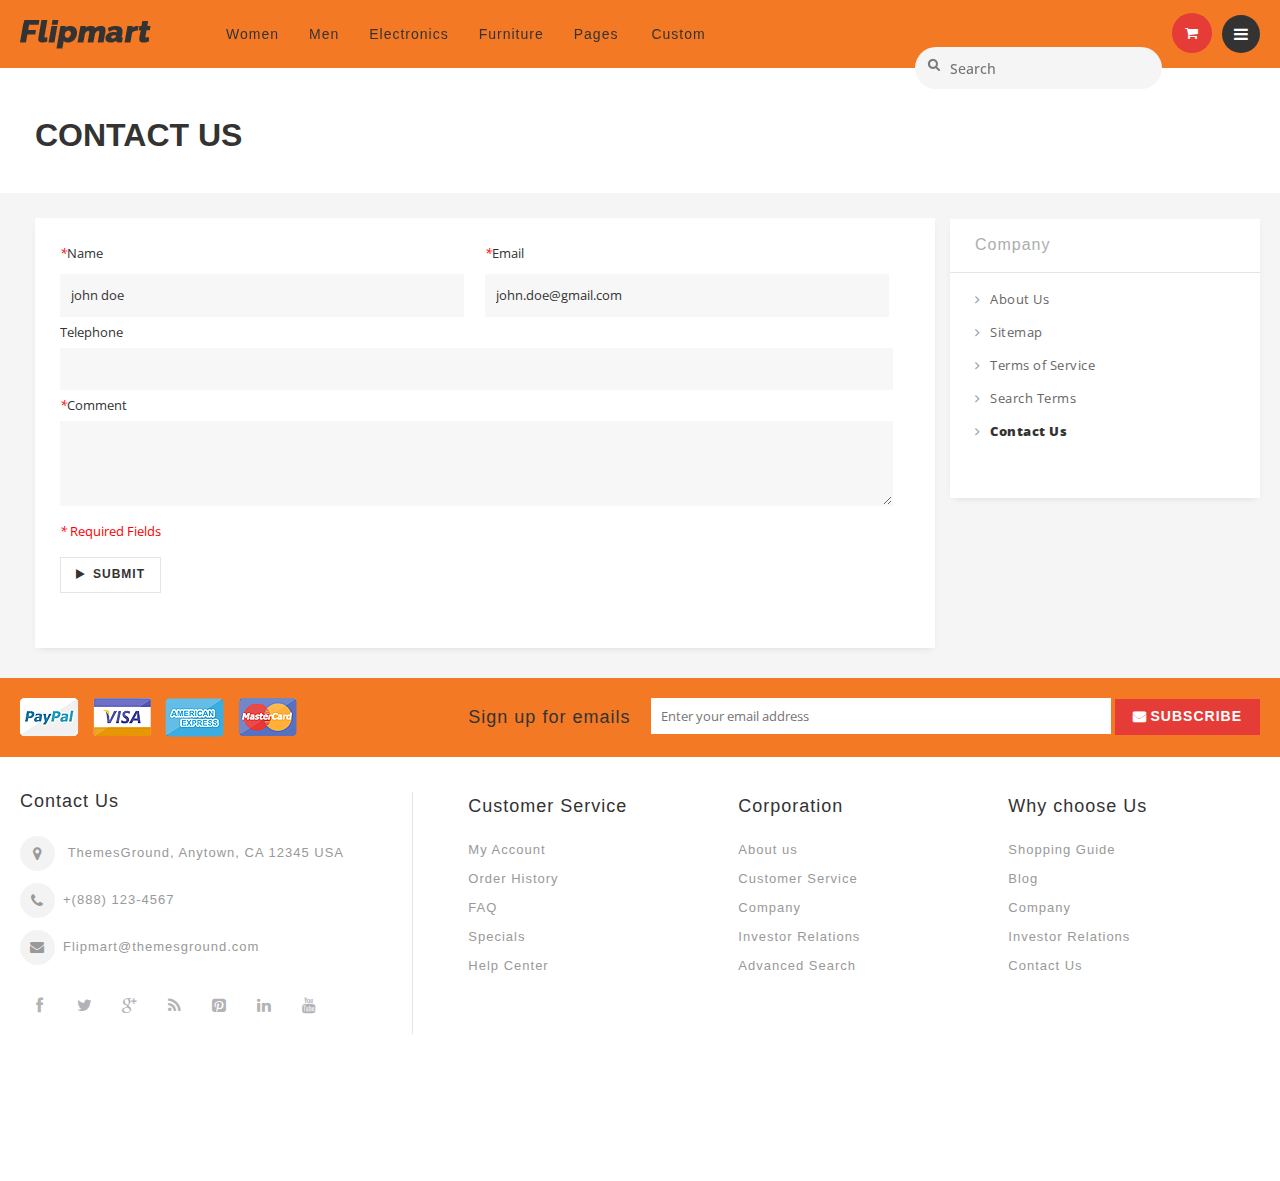
<file: contact-us.html>
<!DOCTYPE html>
<html lang="en">
<head>
<meta http-equiv="Content-Type" content="text/html; charset=UTF-8">
<title>Contact Us Page</title>
<meta name="viewport" content="width=device-width; initial-scale=1.0; maximum-scale=1.0; user-scalable=no">
<meta name="description" content="Default Description">
<meta name="keywords" content="fashion, store, E-commerce">
<meta name="robots" content="*">
<meta name="viewport" content="initial-scale=1.0, width=device-width">
<link rel="icon" href="#" type="image/x-icon">
<link rel="shortcut icon" href="#" type="image/x-icon">

<!-- CSS Style -->
<link rel="stylesheet" type="text/css" href="stylesheet/bootstrap.min.css">
<link rel="stylesheet" type="text/css" href="stylesheet/font-awesome.css" media="all">
<link rel="stylesheet" type="text/css" href="stylesheet/revslider.css" >
<link rel="stylesheet" type="text/css" href="stylesheet/owl.carousel.css">
<link rel="stylesheet" type="text/css" href="stylesheet/owl.theme.css">
<link rel="stylesheet" type="text/css" href="stylesheet/jquery.bxslider.css">
<link rel="stylesheet" type="text/css" href="stylesheet/jquery.mobile-menu.css">
<link rel="stylesheet" type="text/css" href="stylesheet/style.css" media="all">
<link rel="stylesheet" type="text/css" href="stylesheet/responsive.css" media="all">

<link href='http://fonts.googleapis.com/css?family=Open+Sans:400italic,600italic,700italic,400,600,700,800' rel='stylesheet' type='text/css'>
<link href='https://fonts.googleapis.com/css?family=Montserrat:400,700' rel='stylesheet' type='text/css'>
<link href='http://fonts.googleapis.com/css?family=Roboto+Slab:400,700' rel='stylesheet' type='text/css'>


</head>

<body>
<div id="page">
   <header>
  
  <div id="header">
    <div class="header-container container">
	 <div class="row">
      <div class="logo"> <a href="index.html" title="Flavours HTML">
        <div><img src="images/logo.png" alt="Flavours Store"></div>
        </a> </div>
      <div class="fl-nav-menu">
       
          <nav>
            <div class="mm-toggle-wrap">
              <div class="mm-toggle"><i class="icon-align-justify"></i><span class="mm-label">Menu</span> </div>
            </div>
            <div class="nav-inner">
              <!-- BEGIN NAV -->
              <ul id="nav" class="hidden-xs">
                

                <li class="mega-menu"><a href="grid.html" class="level-top"><span>Women</span></a>
              <div class="level0-wrapper dropdown-6col">
                <div class="container">
                  <div class="level0-wrapper2">
                    <div class="col-1">
                      <div class="nav-block nav-block-center">
                        <ul class="level0">
                          <li class="level1 nav-6-1 parent item"><a href="#.html" class=""><span>Handbags</span></a>
                            <ul class="level1">
                              <li class="level2 nav-6-1-1"><a href="#" class=""><span>Clutch Handbags</span></a></li>
                              <li class="level2 nav-6-1-1"><a href="#/diaper-bags.html" class=""><span>Diaper Bags</span></a></li>
                              <li class="level2 nav-6-1-1"><a href="#/bags.html" class=""><span>Bags</span></a></li>
                              <li class="level2 nav-6-1-1"><a href="#/hobo-handbags.html" class=""><span>Hobo handbags</span></a></li>
                            </ul>
                          </li>
                          <li class="level1 nav-6-1 parent item"><a href="#.html"><span>JACKETS</span></a>
                            <ul class="level1">
                              <li class="level2 nav-6-1-1"><a href="#/beaded-handbags.html"><span>Bathtime Goods </span></a></li>
                              <li class="level2 nav-6-1-1"><a href="#/fabric-handbags.html"><span>Bedding</span></a></li>
                              <li class="level2 nav-6-1-1"><a href="#/handbags.html"><span>Blankets</span></a></li>
                              <li class="level2 nav-6-1-1"><a href="#/leather-handbags.html"><span>Shower Curtains</span></a></li>
                            </ul>
                          </li>
                          <li class="level1 nav-6-1 parent item"><a href="#.html"><span>Shoes</span></a>
                            <ul class="level1">
                              <li class="level2 nav-6-1-1"><a href="#/flat-shoes.html"><span>Flat Shoes</span></a></li>
                              <li class="level2 nav-6-1-1"><a href="#/flat-sandals.html"><span>Flat Sandals</span></a></li>
                              <li class="level2 nav-6-1-1"><a href="#/boots.html"><span>Boots</span></a></li>
                              <li class="level2 nav-6-1-1"><a href="#/heels.html"><span>Heels</span></a></li>
                            </ul>
                          </li>
                          <li class="level1 nav-6-1 parent item"><a href="#.html"><span>Jwellery</span></a>
                            <ul class="level1">
                              <li class="level2 nav-6-1-1"><a href="#/bracelets.html"><span>Bracelets</span></a></li>
                              <li class="level2 nav-6-1-1"><a href="#"><span>Necklaces &amp; Pendent</span></a></li>
                              <li class="level2 nav-6-1-1"><a href="#/pendants.html"><span>Pendants</span></a></li>
                              <li class="level2 nav-6-1-1"><a href="#/pins-brooches.html"><span>Pins &amp; Brooches</span></a></li>
                            </ul>
                          </li>
                          <li class="level1 nav-6-1 parent item"><a href="#.html"><span>Dresses</span></a>
                            <ul class="level1">
                              <li class="level2 nav-6-1-1"><a href="#/casual-dresses.html"><span>Casual Dresses</span></a></li>
                              <li class="level2 nav-6-1-1"><a href="#/evening.html"><span>Evening</span></a></li>
                              <li class="level2 nav-6-1-1"><a href="#/designer.html"><span>Designer</span></a></li>
                              <li class="level2 nav-6-1-1"><a href="#/party.html"><span>Party</span></a></li>
                            </ul>
                          </li>
                          <li class="level1 nav-6-1 parent item"><a href="#/swimwear.html"><span>Swimwear</span></a>
                            <ul class="level1">
                              <li class="level2 nav-6-1-1"><a href="#/swimwear/swimsuits.html"><span>Swimsuits</span></a></li>
                              <li class="level2 nav-6-1-1"><a href="#/swimwear/beach-clothing.html"><span>Beach Clothing</span></a></li>
                              <li class="level2 nav-6-1-1"><a href="#/swimwear/clothing.html"><span>Clothing</span></a></li>
                              <li class="level2 nav-6-1-1"><a href="#/swimwear/bikinis.html"><span>Bikinis</span></a></li>
                            </ul>
                          </li>
                        </ul>
                      </div>
                    </div>
                    <!--nav-block nav-block-center-->
                    <div class="col-2">
                      <div class="menu_image"><a href="#" title=""><img src="images/menu_image.png" alt="menu_image"></a></div>
                    </div>
                  </div>
                  <!--level0-wrapper2--> </div>
              </div>
            </li>
                <li class="mega-menu"> <a class="level-top" href="grid.html"><span>Men‎</span></a>
                  <div class="level0-wrapper dropdown-6col">
                    <div class="container">
                      <div class="level0-wrapper2">
                        <div class="nav-block nav-block-center">
                      <ul class="level0">
                        <li class="level1 nav-6-1 parent item"><a href="#.html" class=""><span>Shoes</span></a>
                          <ul class="level1">
                            <li class="level2 nav-6-1-1"><a href="#/sport-shoes.html"><span>Sport Shoes</span></a></li>
                            <li class="level2 nav-6-1-1"><a href="#/casual-shoes.html"><span>Casual Shoes</span></a></li>
                            <li class="level2 nav-6-1-1"><a href="#/leather-shoes.html"><span>Leather Shoes</span></a></li>
                            <li class="level2 nav-6-1-1"><a href="#/canvas-shoes.html"><span>canvas shoes</span></a></li>
                          </ul>
                        </li>
                        <li class="level1 nav-6-1 parent item"><a href="#.html"><span>Dresses</span></a>
                          <ul class="level1">
                            <li class="level2 nav-6-1-1"><a href="#/casual-dresses.html"><span>Casual Dresses</span></a></li>
                            <li class="level2 nav-6-1-1"><a href="#/evening.html"><span>Evening</span></a></li>
                            <li class="level2 nav-6-1-1"><a href="#/designer.html"><span>Designer</span></a></li>
                            <li class="level2 nav-6-1-1"><a href="#/party.html"><span>Party</span></a></li>
                          </ul>
                        </li>
                        <li class="level1 nav-6-1 parent item"><a href="#.html"><span>Jackets</span></a>
                          <ul class="level1">
                            <li class="level2 nav-6-1-1"><a href="#/coats.html"><span>Coats</span></a></li>
                            <li class="level2 nav-6-1-1"><a href="#/formal-jackets.html"><span>Formal Jackets</span></a></li>
                            <li class="level2 nav-6-1-1"><a href="#/leather-jackets.html"><span>Leather Jackets</span></a></li>
                            <li class="level2 nav-6-1-1"><a href="#/blazers.html"><span>Blazers</span></a></li>
                          </ul>
                        </li>
                        <li class="level1 nav-6-1 parent item"><a href="#.html"><span>Watches</span></a>
                          <ul class="level1">
                            <li class="level2 nav-6-1-1"><a href="#/fasttrack.html"><span>Fasttrack</span></a></li>
                            <li class="level2 nav-6-1-1"><a href="#/casio.html"><span>Casio</span></a></li>
                            <li class="level2 nav-6-1-1"><a href="#/titan.html"><span>Titan</span></a></li>
                            <li class="level2 nav-6-1-1"><a href="#/tommy-hilfiger.html"><span>Tommy-Hilfiger</span></a></li>
                          </ul>
                        </li>
                        <li class="level1 nav-6-1 parent item"><a href="#/sunglasses.html"><span>Sunglasses</span></a>
                          <ul class="level1">
                            <li class="level2 nav-6-1-1"><a href="#/sunglasses/ray-ban.html"><span>Ray Ban</span></a></li>
                            <li class="level2 nav-6-1-1"><a href="#/sunglasses/fasttrack.html"><span>Fasttrack</span></a></li>
                            <li class="level2 nav-6-1-1"><a href="#/sunglasses/police.html"><span>Police</span></a></li>
                            <li class="level2 nav-6-1-1"><a href="#/sunglasses/oakley.html"><span>Oakley</span></a></li>
                          </ul>
                        </li>
                        <li class="level1 nav-6-1 parent item"><a href="#/accesories.html"><span>Accesories</span></a>
                          <ul class="level1">
                            <li class="level2 nav-6-1-1"><a href="#/accesories/backpacks.html"><span>Backpacks</span></a></li>
                            <li class="level2 nav-6-1-1"><a href="#/accesories/wallets.html"><span>Wallets</span></a></li>
                            <li class="level2 nav-6-1-1"><a href="#/accesories/laptops-bags.html"><span>Laptops Bags</span></a></li>
                            <li class="level2 nav-6-1-1"><a href="#/accesories/belts.html"><span>Belts</span></a></li>
                          </ul>
                        </li>
                      </ul>
                    </div>
                        <!--nav-block nav-block-center-->
                        <div class="nav-add">
                          <div class="push_item">
                            <div class="push_img"><a href="#"><img src="images/menu-img2.jpg" alt="menu item 1"></a></div>
                           
                          </div>
                          <div class="push_item">
                           <div class="push_img"><a href="#"><img src="images/menu-img1.jpg" alt="menu item 2"></a></div>
                           
                          </div>
                          <div class="push_item">
                           <div class="push_img"><a href="#"><img src="images/menu-img3.jpg" alt="menu item 3"></a></div>
                     
                          </div>
                          <div class="push_item push_item_last">
                          <div class="push_img"><a href="#"><img src="images/menu-img4.jpg" alt="menu item 4"></a></div>
                      
                          </div>
                        </div>
                      </div>
                      <!--level0-wrapper2-->
                    </div>
                    <!--container-->
                  </div>
                  <!--level0-wrapper dropdown-6col-->
                  <!--mega menu-->
                </li>
                <li class="mega-menu"><a href="grid.html" class="level-top"><span>Electronics</span></a>
              <div class="level0-wrapper dropdown-6col">
                <div class="container">
                  <div class="level0-wrapper2">
                    <div class="nav-block nav-block-center">
                      <ul class="level0">
                        <li class="level1 nav-6-1 parent item"><a href="#/mobiles.html"><span>Mobiles</span></a>
                          <ul class="level1">
                            <li class="level2 nav-6-1-1"><a href="#/mobiles/samsung.html"><span>Samsung</span></a></li>
                            <li class="level2 nav-6-1-1"><a href="#/mobiles/nokia.html"><span>Nokia</span></a></li>
                            <li class="level2 nav-6-1-1"><a href="#/mobiles/iphone.html"><span>IPhone</span></a></li>
                            <li class="level2 nav-6-1-1"><a href="#/mobiles/sony.html"><span>Sony</span></a></li>
                          </ul>
                        </li>
                        <li class="level1 nav-6-1 parent item"><a href="#.html" class=""><span>Accesories</span></a>
                          <ul class="level1">
                            <li class="level2 nav-6-1-1"><a href="#/mobile-memory-cards.html"><span>Mobile Memory Cards</span></a></li>
                            <li class="level2 nav-6-1-1"><a href="#/cases-covers.html"><span>Cases &amp; Covers</span></a></li>
                            <li class="level2 nav-6-1-1"><a href="#/mobile-haedphones.html"><span>Mobile Headphones</span></a></li>
                            <li class="level2 nav-6-1-1"><a href="#/bluetooth-headsets.html"><span>Bluetooth Headsets</span></a></li>
                          </ul>
                        </li>
                        <li class="level1 nav-6-1 parent item"><a href="#/cameras.html"><span>Cameras</span></a>
                          <ul class="level1">
                            <li class="level2 nav-6-1-1"><a href="#/cameras/camcorders.html"><span>Camcorders</span></a></li>
                            <li class="level2 nav-6-1-1"><a href="#/cameras/point-shoot.html"><span>Point &amp; Shoot</span></a></li>
                            <li class="level2 nav-6-1-1"><a href="#/cameras/digital-slr.html"><span>Digital SLR</span></a></li>
                            <li class="level2 nav-6-1-1"><a href="#camera-accesories.html"><span>Camera Accesories</span></a></li>
                          </ul>
                        </li>
                        <li class="level1 nav-6-1 parent item"><a href="#/audio-video.html"><span>Audio &amp; Video</span></a>
                          <ul class="level1">
                            <li class="level2 nav-6-1-1"><a href="#/audio-video/mp3-players.html"><span>MP3 Players</span></a></li>
                            <li class="level2 nav-6-1-1"><a href="#/audio-video/ipods.html"><span>IPods</span></a></li>
                            <li class="level2 nav-6-1-1"><a href="#/audio-video/speakers.html"><span>Speakers</span></a></li>
                            <li class="level2 nav-6-1-1"><a href="#/audio-video/video-players.html"><span>Video Players</span></a></li>
                          </ul>
                        </li>
                        <li class="level1 nav-6-1 parent item"><a href="#/computer.html"><span>Computer</span></a>
                          <ul class="level1">
                            <li class="level2 nav-6-1-1"><a href="#/external-hard-disk.html"><span>External Hard Disk</span></a></li>
                            <li class="level2 nav-6-1-1"><a href="#/computer/pendrives.html"><span>Pendrives</span></a></li>
                            <li class="level2 nav-6-1-1"><a href="#/computer/headphones.html"><span>Headphones</span></a></li>
                            <li class="level2 nav-6-1-1"><a href="#/computer/pc-components.html"><span>PC Components</span></a></li>
                          </ul>
                        </li>
                        <li class="level1 nav-6-1 parent item"><a href="#/home-appliances.html"><span>Appliances</span></a>
                          <ul class="level1">
                            <li class="level2 nav-6-1-1"><a href="#/vaccum-cleaners.html"><span>Vaccum Cleaners</span></a></li>
                            <li class="level2 nav-6-1-1"><a href="#/indoor-lighting.html"><span>Indoor Lighting</span></a></li>
                            <li class="level2 nav-6-1-1"><a href="#/kitchen-tools.html"><span>Kitchen Tools</span></a></li>
                            <li class="level2 nav-6-1-1"><a href="#/water-purifier.html"><span>Water Purifier</span></a></li>
                          </ul>
                        </li>
                      </ul>
                    </div>
                  </div>
                  <!--level0-wrapper2--> 
                  
                </div>
              </div>
            </li>                
                <li class="mega-menu"> <a class="level-top" href="grid.html"><span>Furniture‎</span></a> </li>
                <li class="level0 parent drop-menu"><a href="#"><span>Pages</span> </a> 
                <!--sub sub category-->
                  <ul class="level1">
                  <li class="level1 first"><a href="grid.html"><span>Product Grid</span></a></li>
                  <li class="level1 nav-10-2"> <a href="list.html"> <span>Product List</span> </a> </li>
                  <li class="level1 nav-10-3"> <a href="product-detail.html"> <span>Product Detail</span> </a> </li>
                  <li class="level1 nav-10-4"> <a href="shopping-cart.html"> <span>Cart Page</span> </a> </li>
                  <li class="level1 first parent"><a href="checkout.html"><span>Checkout</span></a> 
                  <!--sub sub category-->
                  <ul class="level2 right-sub">
                    <li class="level2 nav-2-1-1 first"><a href="checkout-method.html"><span>Method</span></a></li>
                    <li class="level2 nav-2-1-5 last"><a href="checkout-billing-info.html"><span>Billing Info</span></a></li>
                  </ul>
                  <!--sub sub category--> 
                  </li>
                  <li class="level1 nav-10-4"> <a href="wishlist.html"> <span>Wishlist</span> </a> </li>
                  <li class="level1"> <a href="dashboard.html"> <span>Dashboard</span> </a> </li>
                  <li class="level1"> <a href="multiple-addresses.html"> <span>Multiple Addresses</span> </a> </li>
                  <li class="level1"> <a href="about-us.html"> <span>About us</span> </a> </li>
                  <li class="level1 first parent"><a href="blog.html"><span>Blog</span></a> 
                  <!--sub sub category-->
                  <ul class="level2 right-sub">
                    <li class="level2 nav-2-1-1 first"><a href="blog-detail.html"><span>Blog Detail</span></a></li>
                  </ul>
                  <!--sub sub category--> 
                  </li>
                  <li class="level1"><a href="contact-us.html"><span>Contact us</span></a> </li>
                  <li class="level1"><a href="404error.html"><span>404 Error Page</span></a> </li>
                  <li class="level1"><a href="login.html"><span>Login Page</span></a> </li>
                  <li class="level1"><a href="quickview.html"><span>Quick View</span></a> </li>
                  <li class="level1"><a href="newsletter.html"><span>Newsletter</span></a> </li>                  
                  </ul>
                </li>
                <li class="fl-custom-tabmenulink mega-menu"> <a href="#" class="level-top"> <span>Custom</span> </a>
                  <div class="level0-wrapper fl-custom-tabmenu" >
                    <div class="container">
                      <div class="header-nav-dropdown-wrapper clearer">
                        <div class="grid12-3">
                         
                          <div><a href="product-detail.html" title="Retis lapen casen" class="product-image"><img src="products-images/p6.jpg" alt="Retis lapen casen"></a></div>
                         
                           <h4><a href="product-detail.html" title="Retis lapen casen">Retis lapen casen</a></h4>
                           <div class="rating">
                                      <div class="ratings">
                                        <div class="rating-box">
                                          <div class="rating" style="width:80%"></div>
                                        </div>
                                        <p class="rating-links"><a href="#">1 Review(s)</a> <span class="separator">|</span> <a href="#">Add Review</a> </p>
                                      </div>
                                    </div>
                          <p>Lorem ipsum dolor sit amet, consectetur adipiscing elit.</p>
                          <div class="more_link">Learn More</div>
                        </div>
                        <div class="grid12-3">
                         
                          <div><a href="product-detail.html" title="Retis lapen casen" class="product-image"><img src="products-images/p11.jpg" alt="Retis lapen casen"></a></div>
                         
                           <h4><a href="product-detail.html" title="Retis lapen casen">Retis lapen casen</a></h4>
                           <div class="rating">
                                      <div class="ratings">
                                        <div class="rating-box">
                                          <div class="rating" style="width:80%"></div>
                                        </div>
                                        <p class="rating-links"><a href="#">1 Review(s)</a> <span class="separator">|</span> <a href="#">Add Review</a> </p>
                                      </div>
                                    </div>
                          <p>Sed et quam lacus. Fusce condimentum eleifend enim.</p>
                          <div class="more_link">Learn More</div>
                        </div>
                        <div class="grid12-3">
                           <div><a href="product-detail.html" title="Retis lapen casen" class="product-image"><img src="products-images/p14.jpg" alt="Retis lapen casen"></a></div>
                           
                           <h4><a href="product-detail.html" title="Retis lapen casen">Retis lapen casen</a></h4>
                           <div class="rating">
                                      <div class="ratings">
                                        <div class="rating-box">
                                          <div class="rating" style="width:80%"></div>
                                        </div>
                                        <p class="rating-links"><a href="#">1 Review(s)</a> <span class="separator">|</span> <a href="#">Add Review</a> </p>
                                      </div>
                                    </div>
                          <p>Sed et quam lacus. Fusce condimentum eleifend enim.</p>
                          <div class="more_link">Learn More</div>
                        </div>
                        <div class="grid12-3 last">
                         <div><a href="product-detail.html" title="Retis lapen casen" class="product-image"><img src="products-images/p9.jpg" alt="Retis lapen casen"></a></div>
                         
                          <h4><a href="product-detail.html" title="Retis lapen casen">Retis lapen casen</a></h4>
                          <div class="rating">
                                      <div class="ratings">
                                        <div class="rating-box">
                                          <div class="rating" style="width:80%"></div>
                                        </div>
                                        <p class="rating-links"><a href="#">1 Review(s)</a> <span class="separator">|</span> <a href="#">Add Review</a> </p>
                                      </div>
                                    </div>
                          <p>Lorem ipsum dolor sit amet, consectetur adipiscing elit.</p>
                          <div class="more_link">Learn More</div>
                        </div>
                      </div>
                    </div>
                  </div>
                </li>
              </ul>
              <!--nav-->
              </div>
              </nav>
        </div>
        <!--row-->
      </div>
      <div class="fl-header-right">
        <div class="fl-links">
          <div class="no-js"> <a title="Company" class="clicker"></a>
            <div class="fl-nav-links">
              <div class="language-currency">
                <div class="fl-language">
                  <ul class="lang">
                    <li><a href="#"> <img src="images/english.png" alt="English"> <span>English</span> </a></li>
                    <li><a href="#"> <img src="images/francais.png" alt="French"> <span>French</span> </a></li>
                    <li><a href="#"> <img src="images/german.png" alt="German"> <span>German</span> </a></li>
                  </ul>
                </div>
                <!--fl-language-->
                <!-- END For version 1,2,3,4,6 -->
                <!-- For version 1,2,3,4,6 -->
                <div class="fl-currency">
                  <ul class="currencies_list">
                    <li><a href="#" title="EGP"> £</a></li>
                    <li><a href="#" title="EUR"> €</a></li>
                    <li><a href="#" title="USD"> $</a></li>
                  </ul>
                </div>
                <!--fl-currency-->
                <!-- END For version 1,2,3,4,6 -->
              </div>
              <ul class="links">
                <li><a href="dashboard.html" title="My Account">My Account</a></li>
                <li><a href="wishlist.html" title="Wishlist">Wishlist</a></li>
                <li><a href="checkout.html" title="Checkout">Checkout</a></li>
                <li><a href="blog.html" title="Blog"><span>Blog</span></a></li>
                <li class="last"><a href="login.html" title="Login"><span>Login</span></a></li>
              </ul>
            </div>
          </div>
        </div>
        <div class="fl-cart-contain">
          <div class="mini-cart">
            <div class="basket"> <a href="shopping-cart.html"> </a> </div>
            <div class="fl-mini-cart-content">
              <div class="block-subtitle">
                <div class="top-subtotal">2 items, <span class="price">$449.99</span> </div>
                <!--top-subtotal-->
                <!--pull-right-->
              </div>
              <!--block-subtitle-->
              <ul class="mini-products-list" id="cart-sidebar">
                <li class="item first">
                  <div class="item-inner"><a class="product-image" title="timi &amp; leslie Sophia Diaper Bag, Lemon Yellow/Shadow White" href="#l"><img alt="timi &amp; leslie Sophia Diaper Bag, Lemon Yellow/Shadow White" src="products-images/p4.jpg"></a>
                    <div class="product-details">
                      <div class="access"><a class="btn-remove1" title="Remove This Item" href="#">Remove</a> <a class="btn-edit" title="Edit item" href="#"><i class="icon-pencil"></i><span class="hidden">Edit item</span></a> </div>
                      <!--access-->
                      <strong>1</strong> x <span class="price">$179.99</span>
                      <p class="product-name"><a href="product-detail.html">Retis lapen casen</a></p>
                    </div>
                  </div>
                </li>
                <li class="item last">
                  <div class="item-inner"><a class="product-image" title="JP Lizzy Satchel Designer Diaper Bag - Slate Citron" href="#"><img alt="JP Lizzy Satchel Designer Diaper Bag - Slate Citron" src="products-images/p3.jpg"></a>
                    <div class="product-details">
                      <div class="access"><a class="btn-remove1" title="Remove This Item" href="#">Remove</a> <a class="btn-edit" title="Edit item" href="#"><i class="icon-pencil"></i><span class="hidden">Edit item</span></a> </div>
                      <!--access-->
                      <strong>1</strong> x <span class="price">$80</span>
                      <p class="product-name"><a href="product-detail.html">Retis lapen casen</a></p>
                    </div>
                  </div>
                </li>
              </ul>
              <div class="actions">
                <button class="btn-checkout" title="Checkout" type="button" onClick="window.location=checkout.html"><span>Checkout</span></button>
                 <button class="view-cart" title="Checkout" type="button" onClick="window.location=checkout.html"><span>View Cart</span></button>
              </div>
              <!--actions-->
            </div>
            <!--fl-mini-cart-content-->
          </div>
        </div>
        <!--mini-cart-->
        <div class="collapse navbar-collapse">
              <form class="navbar-form" role="search">
                <div class="input-group">
                 <input class="GlobalNavSearch js-globalSearchInput " placeholder="Search" id="desktopSearchInput" data-reactid=".1.0.0.0">
                 <label class="GlobalNavSearch-searchIcon" for="desktopSearchInput" data-reactid=".1.0.0.1"></label>	
                 </div>
              </form>
            </div>
        <!--links-->
      </div>
    </div>
	</div>	
  </header>                      
    <div class="page-heading">
    <div class="container">
      <div class="row">
        <div class="col-xs-12">
        <div class="page-title">
<h2>Contact Us</h2>
</div>
        </div>
      </div>
    </div>
  </div>
  <!-- BEGIN Main Container col2-right -->
  <div class="main-container col2-right-layout">
    <div class="main container">
      <div class="row">
        <section class="col-main col-sm-9 wow bounceInUp animated animated" style="visibility: visible;">
          <div id="messages_product_view"></div>
          <form action="#" id="contactForm" method="post">
            <div class="static-contain">
              <fieldset class="group-select">
                <ul>
                  <li id="billing-new-address-form">
                    <fieldset class="">
                      <ul>
                        <li>
                          <div class="customer-name">
                            <div class="input-box name-firstname">
                              <label for="name"><em class="required">*</em>Name</label>
                              <br>
                              <input name="name" id="name" title="Name" value="john doe" class="input-text required-entry" type="text">
                            </div>
                            <div class="input-box name-firstname">
                              <label for="email"><em class="required">*</em>Email</label>
                              <br>
                              <input name="email" id="email" title="Email" value="john.doe@gmail.com" class="input-text required-entry validate-email" type="text">
                            </div>
                          </div>
                        </li>
                        <li>
                          <label for="telephone">Telephone</label>
                          <br>
                          <input name="telephone" id="telephone" title="Telephone" value="" class="input-text" type="text">
                        </li>
                        <li>
                          <label for="comment"><em class="required">*</em>Comment</label>
                          <br>
                          <textarea name="comment" id="comment" title="Comment" class="required-entry input-text" cols="5" rows="3"></textarea>
                        </li>
                      </ul>
                    </fieldset>
                  </li>
                  <li><p class="require"><em class="required">* </em>Required Fields</p></li>
                                <li><div class="buttons-set">
                    <button type="submit" title="Submit" class="button submit"><span><span>Submit</span></span></button>
                  </div></li>
                </ul>
              </fieldset>
            </div>
          </form>
          
        </section>
        <aside class="col-right sidebar col-sm-3 wow bounceInUp animated animated" style="visibility: visible;">
          <div class="block block-company">
            <div class="block-title">Company</div>
            <div class="block-content">
              <ol id="recently-viewed-items">
                <li class="item odd"><a href="about-us.html">About Us</a></li>
                <li class="item even"><a href="#">Sitemap</a></li>
                <li class="item  odd"><a href="#">Terms of Service</a></li>
                <li class="item last"><a href="#">Search Terms</a></li>
                <li class="item last"><a href="contact-us.html"><strong>Contact Us</strong></a></li>
              </ol>
            </div>
          </div>
        </aside>
        <!--col-right sidebar--> 
      </div>
      <!--row--> 
    </div>
    <!--main-container-inner--> 
  </div>
  <!--main-container col2-left-layout-->
  <!-- For version 1,2,3,4,6 -->
  
  <footer>
    <!-- BEGIN INFORMATIVE FOOTER -->
    <div class="footer-inner">
	<div class="newsletter-row">
      <div class="container">
        <div class="row"> 
		<div class="col-lg-4 col-md-4 col-sm-4 col-xs-12 col"> 
            <!-- Footer Payment Link -->
            <div class="payment-accept">
              <div><img src="images/payment-1.png" alt="payment1"> <img src="images/payment-2.png" alt="payment2"> <img src="images/payment-3.png" alt="payment3"> <img src="images/payment-4.png" alt="payment4"></div>
            </div>
          </div>
          <!-- Footer Newsletter -->
          <div class="col-lg-8 col-md-8 col-sm-8 col-xs-12 col1">
            <div class="newsletter-wrap">
              <h4>Sign up for emails</h4>
              <form action="#" method="post" id="newsletter-validate-detail1">
                <div id="container_form_news">
                  <div id="container_form_news2">
                    <input type="text" name="email" id="newsletter1" title="Sign up for our newsletter" class="input-text required-entry validate-email" placeholder="Enter your email address">
                    <button type="submit" title="Subscribe" class="button subscribe"><span>Subscribe</span></button>
                  </div>
                  <!--container_form_news2--> 
                </div>
                <!--container_form_news-->
              </form>
            
            </div>
            <!--newsletter-wrap--> 
          </div>
          
        </div>
      </div>
      <!--footer-column-last--> 
    </div>
      <div class="container">
        <div class="row">
          <div class="col-sm-4 col-xs-12 col-lg-4">
		  <div class="co-info">
              <h4>Contact Us</h4>
              <address>
              <div><em class="icon-location-arrow"></em> <span>ThemesGround, Anytown, CA 12345 USA</span></div>
              <div> <em class="icon-mobile-phone"></em><span> +(888) 123-4567</span></div>
              <div> <em class="icon-envelope"></em><span>Flipmart@themesground.com</span></div>
              </address>
              <div class="social">
               
                <ul class="link">
                  <li class="fb pull-left"><a target="_blank" rel="nofollow" href="#" title="Facebook"></a></li>
                  <li class="tw pull-left"><a target="_blank" rel="nofollow" href="#" title="Twitter"></a></li>
                  <li class="googleplus pull-left"><a target="_blank" rel="nofollow" href="#" title="GooglePlus"></a></li>
                  <li class="rss pull-left"><a target="_blank" rel="nofollow" href="#" title="RSS"></a></li>
                  <li class="pintrest pull-left"><a target="_blank" rel="nofollow" href="#" title="PInterest"></a></li>
                  <li class="linkedin pull-left"><a target="_blank" rel="nofollow" href="#" title="Linkedin"></a></li>
                  <li class="youtube pull-left"><a target="_blank" rel="nofollow" href="#" title="Youtube"></a></li>
                </ul>
              </div>
            </div>
			</div>
			
			 <div class="col-sm-8 col-xs-12 col-lg-8">
            <div class="footer-column">
              <h4>Customer Service</h4>
              <ul class="links">
                <li class="first"><a href="#" title="Contact us">My Account</a></li>
                <li><a href="#" title="About us">Order History</a></li>
                <li><a href="#" title="faq">FAQ</a></li>
                <li><a href="#" title="Popular Searches">Specials</a></li>
                <li class="last"><a href="#" title="Where is my order?">Help Center</a></li>

              </ul>
            </div>
            <div class="footer-column">
              <h4>Corporation</h4>
              <ul class="links">
                <li class="first"><a title="Your Account" href="#">About us</a></li>
                <li><a title="Information" href="#">Customer Service</a></li>
                <li><a title="Addresses" href="#">Company</a></li>
                <li><a title="Addresses" href="#">Investor Relations</a></li>
                <li class="last"><a title="Orders History" href="#">Advanced Search</a></li>
               
              </ul>
            </div>
            <div class="footer-column">
              <h4>Why choose Us</h4>
              <ul class="links">
                <li class="first"><a href="#" title="About us">Shopping Guide</a></li>
                <li><a href="#" title="Blog">Blog</a></li>
                <li><a href="#" title="Company">Company</a></li>
                <li><a href="#" title="Investor Relations">Investor Relations</a></li>
                <li class=" last"><a href="contact-us.html" title="Suppliers">Contact Us</a></li>
              </ul>
            </div>
            
			
			
			
          </div>
		 
          <!--col-sm-12 col-xs-12 col-lg-8-->
          <!--col-xs-12 col-lg-4-->
        </div>
        <!--row-->
		
      </div>
	  
      <!--container-->
    </div>
    <!--footer-inner-->
    
    <div class="footer-middle">
      <div class="container">
        <div class="row">
       <div class="our-features-box wow bounceInUp animated animated">
    <div class="container">
      <ul>
        <li>
          <div class="feature-box free-shipping">
            <div class="icon-truck"></div>
            <div class="content">Free Shipping on order over $99</div>
          </div>
        </li>
        <li>
          <div class="feature-box need-help">
            <div class="icon-support"></div>
            <div class="content">Need Help +(888) 123-4567</div>
          </div>
        </li>
        <li>
          <div class="feature-box money-back">
            <div class="icon-money"></div>
            <div class="content">Money Back Guarantee</div>
          </div>
        </li>
        <li class="last">
          <div class="feature-box return-policy">
            <div class="icon-return"></div>
            <div class="content">30 days return Service</div>
          </div>
        </li>
      </ul>
    </div>
  </div>
        </div>
        <!--row-->
      </div>
      <!--container-->
    </div>

    <!-- BEGIN SIMPLE FOOTER -->
  </footer>
  <!-- End For version 1,2,3,4,6 -->
  
</div>
<!--page-->
<!-- Mobile Menu-->
<div id="mobile-menu">
  <ul class="mobile-menu">
   
    <li>
      <div class="home"><a href="#"><i class="icon-home"></i>Home</a> </div>
    </li>
    <li><span class="expand fa fa-plus"></span><a href="#">Pages</a>
      <ul>
        <li><a href="grid.html">Grid</a> </li>
        <li> <a href="list.html">List</a> </li>
        <li> <a href="product-detail.html">Product Detail</a> </li>
        <li> <a href="shopping-cart.html">Shopping Cart</a> </li>
        <li><span class="expand fa fa-plus"></span><a href="checkout.html">Checkout</a>
          <ul>
            <li><a href="checkout-method.html">Checkout Method</a> </li>
            <li><a href="checkout-billing-info.html">Checkout Billing Info</a> </li>
          </ul>
        </li>
        <li> <a href="wishlist.html">Wishlist</a> </li>
        <li> <a href="dashboard.html">Dashboard</a> </li>
        <li> <a href="multiple-addresses.html">Multiple Addresses</a> </li>
        <li> <a href="about-us.html">About us</a> </li>
        <li><span class="expand fa fa-plus"></span><a href="blog.html">Blog</a>
          <ul>
            <li><a href="blog-detail.html">Blog Detail</a> </li>
          </ul>
        </li>
        <li><a href="contact-us.html">Contact us</a> </li>
        <li><a href="404error.html">404 Error Page</a> </li>
      </ul>
    </li>
    <li><span class="expand fa fa-plus"></span><a href="#">Women</a>
      <ul>
        <li><span class="expand fa fa-plus"></span> <a href="#" class="">Stylish Bag</a>
          <ul>
            <li> <a href="#" class="">Clutch Handbags</a> </li>
            <li> <a href="#l" class="">Diaper Bags</a> </li>
            <li> <a href="#" class="">Bags</a> </li>
            <li> <a href="#" class="">Hobo handbags</a> </li>
          </ul>
        </li>
        <li><span class="expand fa fa-plus"></span> <a href="#">Material Bag</a>
          <ul>
            <li> <a href="#">Beaded Handbags</a> </li>
            <li> <a href="#">Fabric Handbags</a> </li>
            <li> <a href="#">Handbags</a> </li>
            <li> <a href="#">Leather Handbags</a> </li>
          </ul>
        </li>
        <li><span class="expand fa fa-plus"></span> <a href="#">Shoes</a>
          <ul>
            <li> <a href="#">Flat Shoes</a> </li>
            <li> <a href="#">Flat Sandals</a> </li>
            <li> <a href="#">Boots</a> </li>
            <li> <a href="#">Heels</a> </li>
          </ul>
        </li>
        <li><span class="expand fa fa-plus"></span> <a href="#">Jwellery</a>
          <ul>
            <li> <a href="#">Bracelets</a> </li>
            <li> <a href="#">Necklaces &amp; Pendent</a> </li>
            <li> <a href="#l">Pendants</a> </li>
            <li> <a href="#">Pins &amp; Brooches</a> </li>
          </ul>
        </li>
        <li><span class="expand fa fa-plus"></span> <a href="#">Dresses</a>
          <ul>
            <li> <a href="#">Casual Dresses</a> </li>
            <li> <a href="#">Evening</a> </li>
            <li> <a href="#">Designer</a> </li>
            <li> <a href="#">Party</a> </li>
          </ul>
        </li>
        <li><span class="expand fa fa-plus"></span> <a href="#">Swimwear</a>
          <ul>
            <li> <a href="#">Swimsuits</a> </li>
            <li> <a href="#">Beach Clothing</a> </li>
            <li> <a href="#">Clothing</a> </li>
            <li> <a href="#">Bikinis</a> </li>
          </ul>
        </li>
      </ul>
    </li>
    <li><span class="expand fa fa-plus"></span><a href="#">Men</a>
      <ul>
        <li><span class="expand fa fa-plus"></span> <a href="#" class="">Shoes</a>
          <ul class="level1">
            <li class="level2 nav-6-1-1"><a href="#">Sport Shoes</a> </li>
            <li class="level2 nav-6-1-1"><a href="#">Casual Shoes</a> </li>
            <li class="level2 nav-6-1-1"><a href="#">Leather Shoes</a> </li>
            <li class="level2 nav-6-1-1"><a href="#">canvas shoes</a> </li>
          </ul>
        </li>
        <li><span class="expand fa fa-plus"></span> <a href="#">Dresses</a>
          <ul class="level1">
            <li class="level2 nav-6-1-1"><a href="#">Casual Dresses</a> </li>
            <li class="level2 nav-6-1-1"><a href="#">Evening</a> </li>
            <li class="level2 nav-6-1-1"><a href="#">Designer</a> </li>
            <li class="level2 nav-6-1-1"><a href="#">Party</a> </li>
          </ul>
        </li>
        <li><span class="expand fa fa-plus"></span> <a href="#">Jackets</a>
          <ul class="level1">
            <li class="level2 nav-6-1-1"><a href="#">Coats</a> </li>
            <li class="level2 nav-6-1-1"><a href="#">Formal Jackets</a> </li>
            <li class="level2 nav-6-1-1"><a href="#">Leather Jackets</a> </li>
            <li class="level2 nav-6-1-1"><a href="#">Blazers</a> </li>
          </ul>
        </li>
        <li><span class="expand fa fa-plus"></span> <a href="#">Watches</a>
          <ul class="level1">
            <li class="level2 nav-6-1-1"><a href="#">Fasttrack</a> </li>
            <li class="level2 nav-6-1-1"><a href="#">Casio</a> </li>
            <li class="level2 nav-6-1-1"><a href="#">Titan</a> </li>
            <li class="level2 nav-6-1-1"><a href="#">Tommy-Hilfiger</a> </li>
          </ul>
        </li>
        <li><span class="expand fa fa-plus"></span> <a href="#">Sunglasses</a>
          <ul class="level1">
            <li class="level2 nav-6-1-1"><a href="#">Ray Ban</a> </li>
            <li class="level2 nav-6-1-1"><a href="#">Fasttrack</a> </li>
            <li class="level2 nav-6-1-1"><a href="#">Police</a> </li>
            <li class="level2 nav-6-1-1"><a href="#">Oakley</a> </li>
          </ul>
        </li>
        <li><span class="expand fa fa-plus"></span> <a href="#">Accesories</a>
          <ul class="level1">
            <li class="level2 nav-6-1-1"><a href="#">Backpacks</a> </li>

            <li class="level2 nav-6-1-1"><a href="#">Wallets</a> </li>
            <li class="level2 nav-6-1-1"><a href="#">Laptops Bags</a> </li>
            <li class="level2 nav-6-1-1"><a href="#">Belts</a> </li>
          </ul>
        </li>
      </ul>
    </li>
    <li><span class="expand fa fa-plus"></span><a href="#">Electronics</a>
      <ul>
        <li><span class="expand fa fa-plus"></span> <a href="#"><spanMobiles</span></a>
          <ul>
            <li> <a href="#"><span>Samsung</span></a> </li>
            <li> <a href="#"><span>Nokia</span></a> </li>
            <li> <a href="#"><span>IPhone</span></a> </li>
            <li> <a href="#"><span>Sony</span></a> </li>
          </ul>
        </li>
        <li><span class="expand fa fa-plus"></span> <a href="#" class=""><span>Accesories</span></a>
          <ul>
            <li> <a href="#"><span>Mobile Memory Cards</span></a> </li>
            <li> <a href="#"><span>Cases &amp; Covers</span></a> </li>
            <li> <a href="#"><span>Mobile Headphones</span></a> </li>
            <li> <a href="#"><span>Bluetooth Headsets</span></a> </li>
          </ul>
        </li>
        <li><span class="expand fa fa-plus"></span> <a href="#"><span>Cameras</span></a>
          <ul>
            <li> <a href="#"><span>Camcorders</span></a> </li>
            <li> <a href="#"><span>Point &amp; Shoot</span></a> </li>
            <li> <a href="#"><span>Digital SLR</span></a> </li>
            <li> <a href="#"><span>Camera Accesories</span></a> </li>
          </ul>
        </li>
        <li><span class="expand fa fa-plus"></span> <a href="#"><span>Audio &amp; Video</span></a>
          <ul>
            <li> <a href="#"><span>MP3 Players</span></a> </li>
            <li> <a href="#"><span>IPods</span></a> </li>
            <li> <a href="#"><span>Speakers</span></a> </li>
            <li> <a href="#"><span>Video Players</span></a> </li>
          </ul>
        </li>
        <li><span class="expand fa fa-plus"></span> <a href="#"><span>Computer</span></a>
          <ul>
            <li> <a href="#"><span>External Hard Disk</span></a> </li>
            <li> <a href="#"><span>Pendrives</span></a> </li>
            <li> <a href="#"><span>Headphones</span></a> </li>
            <li> <a href="#"><span>PC Components</span></a> </li>
          </ul>
        </li>
        <li><span class="expand fa fa-plus"></span> <a href="#"><span>Appliances</span></a>
          <ul>
            <li> <a href="#"><span>Vaccum Cleaners</span></a> </li>
            <li> <a href="#"><span>Indoor Lighting</span></a> </li>
            <li> <a href="#"><span>Kitchen Tools</span></a> </li>
            <li> <a href="#"><span>Water Purifier</span></a> </li>
          </ul>
        </li>
      </ul>
    </li>
    <li><a href="#">Furniture</a> </li>
    <li><a href="#">Kids</a> </li>
    <li><a href="contact-us.html">Contact Us</a> </li>
  </ul>
</div>
<!-- JavaScript --> 
<script type="text/javascript" src="js/jquery.min.js"></script> 
<script type="text/javascript" src="js/bootstrap.min.js"></script> 
<script type="text/javascript" src="js/parallax.js"></script> 
<script type="text/javascript" src="js/revslider.js"></script> 
<script type="text/javascript" src="js/common.js"></script> 
<script type="text/javascript" src="js/jquery.bxslider.min.js"></script> 
<script type="text/javascript" src="js/jquery.flexslider.js"></script> 
<script type="text/javascript" src="js/owl.carousel.min.js"></script> 
<script type="text/javascript" src="js/jquery.mobile-menu.min.js"></script>


</body>
</html>
</file>
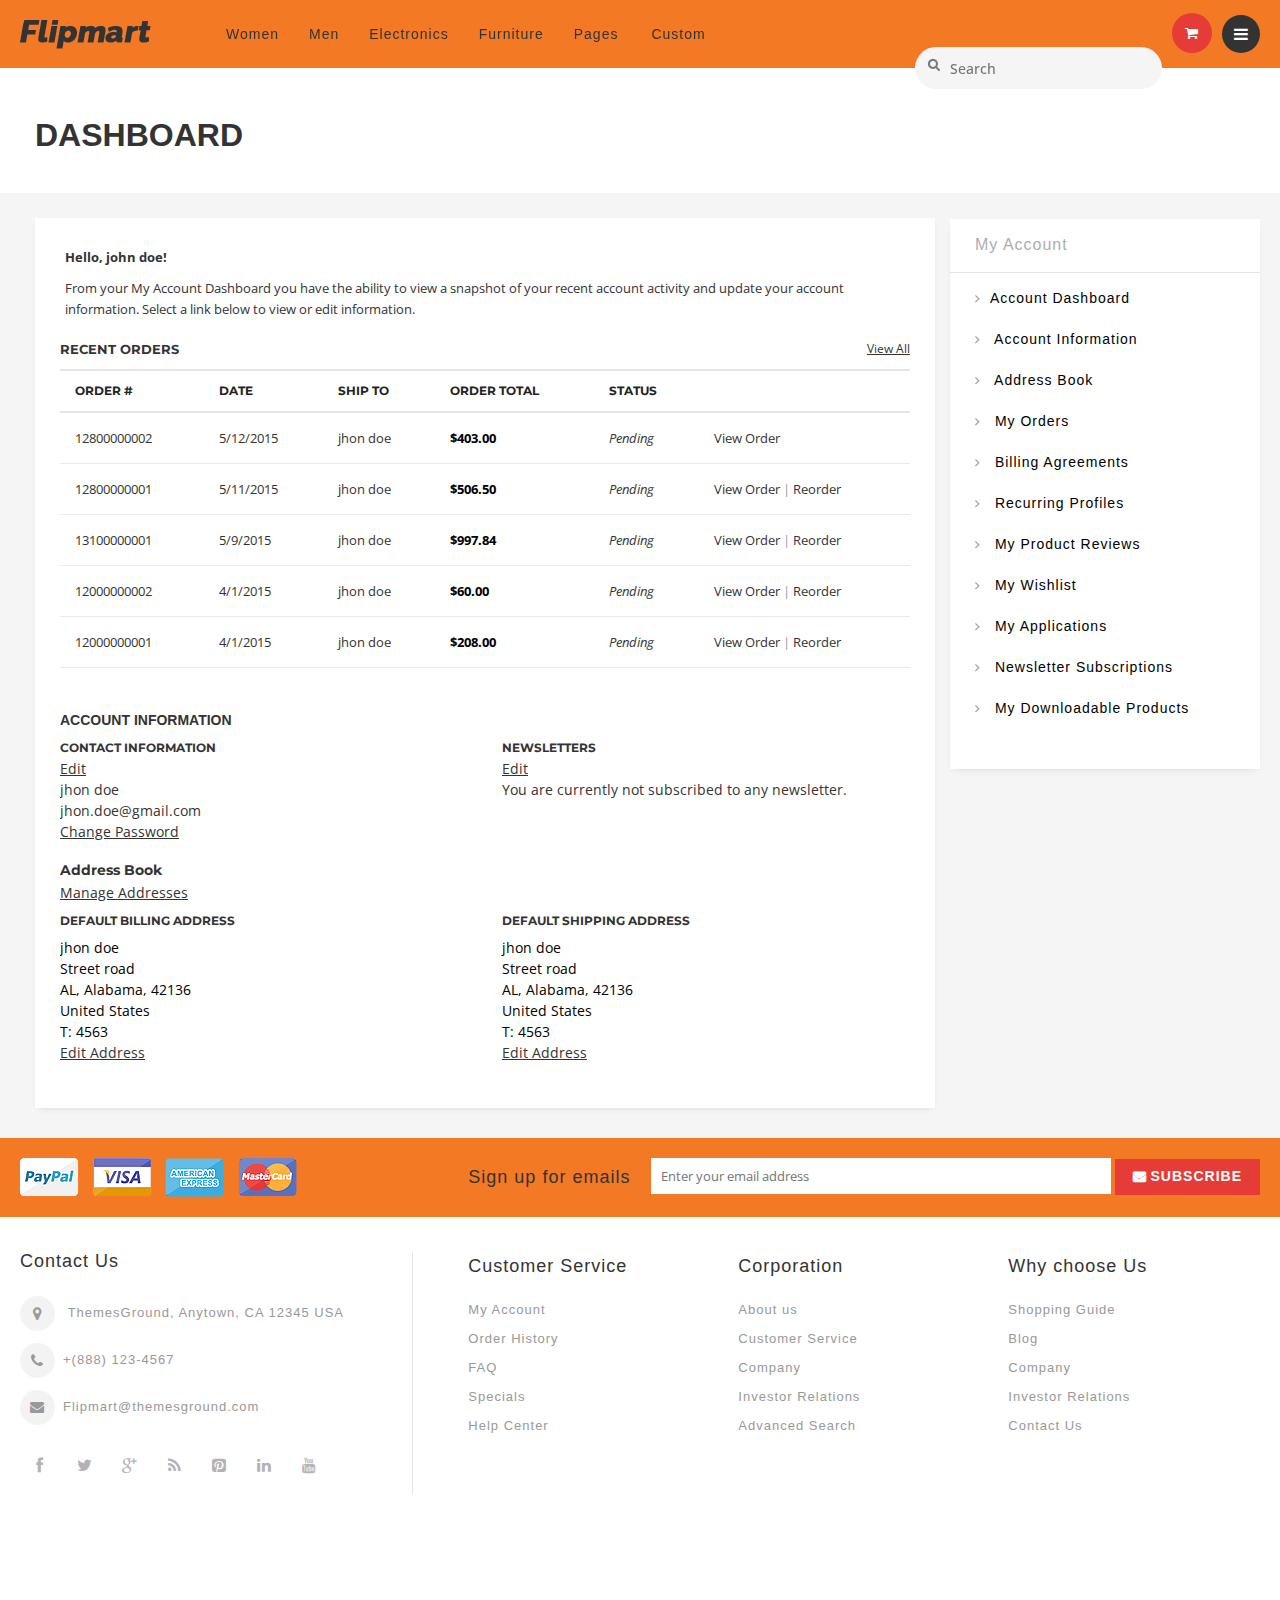
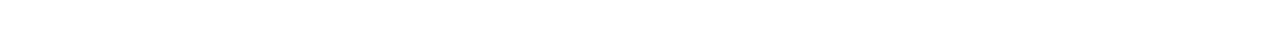
<file: dashboard.html>
﻿<!DOCTYPE html>
<html lang="en">
<head>
<meta http-equiv="Content-Type" content="text/html; charset=UTF-8">
<title>My Account</title>
<meta name="viewport" content="width=device-width; initial-scale=1.0; maximum-scale=1.0; user-scalable=no">
<meta name="description" content="Default Description">
<meta name="keywords" content="fashion, store, E-commerce">
<meta name="robots" content="*">
<meta name="viewport" content="initial-scale=1.0, width=device-width">
<link rel="icon" href="#" type="image/x-icon">
<link rel="shortcut icon" href="#" type="image/x-icon">

<!-- CSS Style -->
<link rel="stylesheet" type="text/css" href="stylesheet/bootstrap.min.css">
<link rel="stylesheet" type="text/css" href="stylesheet/font-awesome.css" media="all">
<link rel="stylesheet" type="text/css" href="stylesheet/revslider.css" >
<link rel="stylesheet" type="text/css" href="stylesheet/owl.carousel.css">
<link rel="stylesheet" type="text/css" href="stylesheet/owl.theme.css">
<link rel="stylesheet" type="text/css" href="stylesheet/jquery.bxslider.css">
<link rel="stylesheet" type="text/css" href="stylesheet/jquery.mobile-menu.css">
<link rel="stylesheet" type="text/css" href="stylesheet/style.css" media="all">
<link rel="stylesheet" type="text/css" href="stylesheet/responsive.css" media="all">

<link href='http://fonts.googleapis.com/css?family=Open+Sans:400italic,600italic,700italic,400,600,700,800' rel='stylesheet' type='text/css'>
<link href='https://fonts.googleapis.com/css?family=Montserrat:400,700' rel='stylesheet' type='text/css'>
<link href='http://fonts.googleapis.com/css?family=Roboto+Slab:400,700' rel='stylesheet' type='text/css'>


</head>

<body>
<div id="page">
  <header>
  
  <div id="header">
    <div class="header-container container">
	 <div class="row">
      <div class="logo"> <a href="index.html" title="Flavours HTML">
        <div><img src="images/logo.png" alt="Flavours Store"></div>
        </a> </div>
      <div class="fl-nav-menu">
       
          <nav>
            <div class="mm-toggle-wrap">
              <div class="mm-toggle"><i class="icon-align-justify"></i><span class="mm-label">Menu</span> </div>
            </div>
            <div class="nav-inner">
              <!-- BEGIN NAV -->
              <ul id="nav" class="hidden-xs">
                

                <li class="mega-menu"><a href="grid.html" class="level-top"><span>Women</span></a>
              <div class="level0-wrapper dropdown-6col">
                <div class="container">
                  <div class="level0-wrapper2">
                    <div class="col-1">
                      <div class="nav-block nav-block-center">
                        <ul class="level0">
                          <li class="level1 nav-6-1 parent item"><a href="#.html" class=""><span>Handbags</span></a>
                            <ul class="level1">
                              <li class="level2 nav-6-1-1"><a href="#" class=""><span>Clutch Handbags</span></a></li>
                              <li class="level2 nav-6-1-1"><a href="#/diaper-bags.html" class=""><span>Diaper Bags</span></a></li>
                              <li class="level2 nav-6-1-1"><a href="#/bags.html" class=""><span>Bags</span></a></li>
                              <li class="level2 nav-6-1-1"><a href="#/hobo-handbags.html" class=""><span>Hobo handbags</span></a></li>
                            </ul>
                          </li>
                          <li class="level1 nav-6-1 parent item"><a href="#.html"><span>JACKETS</span></a>
                            <ul class="level1">
                              <li class="level2 nav-6-1-1"><a href="#/beaded-handbags.html"><span>Bathtime Goods </span></a></li>
                              <li class="level2 nav-6-1-1"><a href="#/fabric-handbags.html"><span>Bedding</span></a></li>
                              <li class="level2 nav-6-1-1"><a href="#/handbags.html"><span>Blankets</span></a></li>
                              <li class="level2 nav-6-1-1"><a href="#/leather-handbags.html"><span>Shower Curtains</span></a></li>
                            </ul>
                          </li>
                          <li class="level1 nav-6-1 parent item"><a href="#.html"><span>Shoes</span></a>
                            <ul class="level1">
                              <li class="level2 nav-6-1-1"><a href="#/flat-shoes.html"><span>Flat Shoes</span></a></li>
                              <li class="level2 nav-6-1-1"><a href="#/flat-sandals.html"><span>Flat Sandals</span></a></li>
                              <li class="level2 nav-6-1-1"><a href="#/boots.html"><span>Boots</span></a></li>
                              <li class="level2 nav-6-1-1"><a href="#/heels.html"><span>Heels</span></a></li>
                            </ul>
                          </li>
                          <li class="level1 nav-6-1 parent item"><a href="#.html"><span>Jwellery</span></a>
                            <ul class="level1">
                              <li class="level2 nav-6-1-1"><a href="#/bracelets.html"><span>Bracelets</span></a></li>
                              <li class="level2 nav-6-1-1"><a href="#"><span>Necklaces &amp; Pendent</span></a></li>
                              <li class="level2 nav-6-1-1"><a href="#/pendants.html"><span>Pendants</span></a></li>
                              <li class="level2 nav-6-1-1"><a href="#/pins-brooches.html"><span>Pins &amp; Brooches</span></a></li>
                            </ul>
                          </li>
                          <li class="level1 nav-6-1 parent item"><a href="#.html"><span>Dresses</span></a>
                            <ul class="level1">
                              <li class="level2 nav-6-1-1"><a href="#/casual-dresses.html"><span>Casual Dresses</span></a></li>
                              <li class="level2 nav-6-1-1"><a href="#/evening.html"><span>Evening</span></a></li>
                              <li class="level2 nav-6-1-1"><a href="#/designer.html"><span>Designer</span></a></li>
                              <li class="level2 nav-6-1-1"><a href="#/party.html"><span>Party</span></a></li>
                            </ul>
                          </li>
                          <li class="level1 nav-6-1 parent item"><a href="#/swimwear.html"><span>Swimwear</span></a>
                            <ul class="level1">
                              <li class="level2 nav-6-1-1"><a href="#/swimwear/swimsuits.html"><span>Swimsuits</span></a></li>
                              <li class="level2 nav-6-1-1"><a href="#/swimwear/beach-clothing.html"><span>Beach Clothing</span></a></li>
                              <li class="level2 nav-6-1-1"><a href="#/swimwear/clothing.html"><span>Clothing</span></a></li>
                              <li class="level2 nav-6-1-1"><a href="#/swimwear/bikinis.html"><span>Bikinis</span></a></li>
                            </ul>
                          </li>
                        </ul>
                      </div>
                    </div>
                    <!--nav-block nav-block-center-->
                    <div class="col-2">
                      <div class="menu_image"><a href="#" title=""><img src="images/menu_image.png" alt="menu_image"></a></div>
                    </div>
                  </div>
                  <!--level0-wrapper2--> </div>
              </div>
            </li>
                <li class="mega-menu"> <a class="level-top" href="grid.html"><span>Men‎</span></a>
                  <div class="level0-wrapper dropdown-6col">
                    <div class="container">
                      <div class="level0-wrapper2">
                        <div class="nav-block nav-block-center">
                      <ul class="level0">
                        <li class="level1 nav-6-1 parent item"><a href="#.html" class=""><span>Shoes</span></a>
                          <ul class="level1">
                            <li class="level2 nav-6-1-1"><a href="#/sport-shoes.html"><span>Sport Shoes</span></a></li>
                            <li class="level2 nav-6-1-1"><a href="#/casual-shoes.html"><span>Casual Shoes</span></a></li>
                            <li class="level2 nav-6-1-1"><a href="#/leather-shoes.html"><span>Leather Shoes</span></a></li>
                            <li class="level2 nav-6-1-1"><a href="#/canvas-shoes.html"><span>canvas shoes</span></a></li>
                          </ul>
                        </li>
                        <li class="level1 nav-6-1 parent item"><a href="#.html"><span>Dresses</span></a>
                          <ul class="level1">
                            <li class="level2 nav-6-1-1"><a href="#/casual-dresses.html"><span>Casual Dresses</span></a></li>
                            <li class="level2 nav-6-1-1"><a href="#/evening.html"><span>Evening</span></a></li>
                            <li class="level2 nav-6-1-1"><a href="#/designer.html"><span>Designer</span></a></li>
                            <li class="level2 nav-6-1-1"><a href="#/party.html"><span>Party</span></a></li>
                          </ul>
                        </li>
                        <li class="level1 nav-6-1 parent item"><a href="#.html"><span>Jackets</span></a>
                          <ul class="level1">
                            <li class="level2 nav-6-1-1"><a href="#/coats.html"><span>Coats</span></a></li>
                            <li class="level2 nav-6-1-1"><a href="#/formal-jackets.html"><span>Formal Jackets</span></a></li>
                            <li class="level2 nav-6-1-1"><a href="#/leather-jackets.html"><span>Leather Jackets</span></a></li>
                            <li class="level2 nav-6-1-1"><a href="#/blazers.html"><span>Blazers</span></a></li>
                          </ul>
                        </li>
                        <li class="level1 nav-6-1 parent item"><a href="#.html"><span>Watches</span></a>
                          <ul class="level1">
                            <li class="level2 nav-6-1-1"><a href="#/fasttrack.html"><span>Fasttrack</span></a></li>
                            <li class="level2 nav-6-1-1"><a href="#/casio.html"><span>Casio</span></a></li>
                            <li class="level2 nav-6-1-1"><a href="#/titan.html"><span>Titan</span></a></li>
                            <li class="level2 nav-6-1-1"><a href="#/tommy-hilfiger.html"><span>Tommy-Hilfiger</span></a></li>
                          </ul>
                        </li>
                        <li class="level1 nav-6-1 parent item"><a href="#/sunglasses.html"><span>Sunglasses</span></a>
                          <ul class="level1">
                            <li class="level2 nav-6-1-1"><a href="#/sunglasses/ray-ban.html"><span>Ray Ban</span></a></li>
                            <li class="level2 nav-6-1-1"><a href="#/sunglasses/fasttrack.html"><span>Fasttrack</span></a></li>
                            <li class="level2 nav-6-1-1"><a href="#/sunglasses/police.html"><span>Police</span></a></li>
                            <li class="level2 nav-6-1-1"><a href="#/sunglasses/oakley.html"><span>Oakley</span></a></li>
                          </ul>
                        </li>
                        <li class="level1 nav-6-1 parent item"><a href="#/accesories.html"><span>Accesories</span></a>
                          <ul class="level1">
                            <li class="level2 nav-6-1-1"><a href="#/accesories/backpacks.html"><span>Backpacks</span></a></li>
                            <li class="level2 nav-6-1-1"><a href="#/accesories/wallets.html"><span>Wallets</span></a></li>
                            <li class="level2 nav-6-1-1"><a href="#/accesories/laptops-bags.html"><span>Laptops Bags</span></a></li>
                            <li class="level2 nav-6-1-1"><a href="#/accesories/belts.html"><span>Belts</span></a></li>
                          </ul>
                        </li>
                      </ul>
                    </div>
                        <!--nav-block nav-block-center-->
                        <div class="nav-add">
                          <div class="push_item">
                            <div class="push_img"><a href="#"><img src="images/menu-img2.jpg" alt="menu item 1"></a></div>
                           
                          </div>
                          <div class="push_item">
                           <div class="push_img"><a href="#"><img src="images/menu-img1.jpg" alt="menu item 2"></a></div>
                           
                          </div>
                          <div class="push_item">
                           <div class="push_img"><a href="#"><img src="images/menu-img3.jpg" alt="menu item 3"></a></div>
                     
                          </div>
                          <div class="push_item push_item_last">
                          <div class="push_img"><a href="#"><img src="images/menu-img4.jpg" alt="menu item 4"></a></div>
                      
                          </div>
                        </div>
                      </div>
                      <!--level0-wrapper2-->
                    </div>
                    <!--container-->
                  </div>
                  <!--level0-wrapper dropdown-6col-->
                  <!--mega menu-->
                </li>
                <li class="mega-menu"><a href="grid.html" class="level-top"><span>Electronics</span></a>
              <div class="level0-wrapper dropdown-6col">
                <div class="container">
                  <div class="level0-wrapper2">
                    <div class="nav-block nav-block-center">
                      <ul class="level0">
                        <li class="level1 nav-6-1 parent item"><a href="#/mobiles.html"><span>Mobiles</span></a>
                          <ul class="level1">
                            <li class="level2 nav-6-1-1"><a href="#/mobiles/samsung.html"><span>Samsung</span></a></li>
                            <li class="level2 nav-6-1-1"><a href="#/mobiles/nokia.html"><span>Nokia</span></a></li>
                            <li class="level2 nav-6-1-1"><a href="#/mobiles/iphone.html"><span>IPhone</span></a></li>
                            <li class="level2 nav-6-1-1"><a href="#/mobiles/sony.html"><span>Sony</span></a></li>
                          </ul>
                        </li>
                        <li class="level1 nav-6-1 parent item"><a href="#.html" class=""><span>Accesories</span></a>
                          <ul class="level1">
                            <li class="level2 nav-6-1-1"><a href="#/mobile-memory-cards.html"><span>Mobile Memory Cards</span></a></li>
                            <li class="level2 nav-6-1-1"><a href="#/cases-covers.html"><span>Cases &amp; Covers</span></a></li>
                            <li class="level2 nav-6-1-1"><a href="#/mobile-haedphones.html"><span>Mobile Headphones</span></a></li>
                            <li class="level2 nav-6-1-1"><a href="#/bluetooth-headsets.html"><span>Bluetooth Headsets</span></a></li>
                          </ul>
                        </li>
                        <li class="level1 nav-6-1 parent item"><a href="#/cameras.html"><span>Cameras</span></a>
                          <ul class="level1">
                            <li class="level2 nav-6-1-1"><a href="#/cameras/camcorders.html"><span>Camcorders</span></a></li>
                            <li class="level2 nav-6-1-1"><a href="#/cameras/point-shoot.html"><span>Point &amp; Shoot</span></a></li>
                            <li class="level2 nav-6-1-1"><a href="#/cameras/digital-slr.html"><span>Digital SLR</span></a></li>
                            <li class="level2 nav-6-1-1"><a href="#camera-accesories.html"><span>Camera Accesories</span></a></li>
                          </ul>
                        </li>
                        <li class="level1 nav-6-1 parent item"><a href="#/audio-video.html"><span>Audio &amp; Video</span></a>
                          <ul class="level1">
                            <li class="level2 nav-6-1-1"><a href="#/audio-video/mp3-players.html"><span>MP3 Players</span></a></li>
                            <li class="level2 nav-6-1-1"><a href="#/audio-video/ipods.html"><span>IPods</span></a></li>
                            <li class="level2 nav-6-1-1"><a href="#/audio-video/speakers.html"><span>Speakers</span></a></li>
                            <li class="level2 nav-6-1-1"><a href="#/audio-video/video-players.html"><span>Video Players</span></a></li>
                          </ul>
                        </li>
                        <li class="level1 nav-6-1 parent item"><a href="#/computer.html"><span>Computer</span></a>
                          <ul class="level1">
                            <li class="level2 nav-6-1-1"><a href="#/external-hard-disk.html"><span>External Hard Disk</span></a></li>
                            <li class="level2 nav-6-1-1"><a href="#/computer/pendrives.html"><span>Pendrives</span></a></li>
                            <li class="level2 nav-6-1-1"><a href="#/computer/headphones.html"><span>Headphones</span></a></li>
                            <li class="level2 nav-6-1-1"><a href="#/computer/pc-components.html"><span>PC Components</span></a></li>
                          </ul>
                        </li>
                        <li class="level1 nav-6-1 parent item"><a href="#/home-appliances.html"><span>Appliances</span></a>
                          <ul class="level1">
                            <li class="level2 nav-6-1-1"><a href="#/vaccum-cleaners.html"><span>Vaccum Cleaners</span></a></li>
                            <li class="level2 nav-6-1-1"><a href="#/indoor-lighting.html"><span>Indoor Lighting</span></a></li>
                            <li class="level2 nav-6-1-1"><a href="#/kitchen-tools.html"><span>Kitchen Tools</span></a></li>
                            <li class="level2 nav-6-1-1"><a href="#/water-purifier.html"><span>Water Purifier</span></a></li>
                          </ul>
                        </li>
                      </ul>
                    </div>
                  </div>
                  <!--level0-wrapper2--> 
                  
                </div>
              </div>
            </li>                
                <li class="mega-menu"> <a class="level-top" href="grid.html"><span>Furniture‎</span></a> </li>
                <li class="level0 parent drop-menu"><a href="#"><span>Pages</span> </a> 
                <!--sub sub category-->
                  <ul class="level1">
                  <li class="level1 first"><a href="grid.html"><span>Product Grid</span></a></li>
                  <li class="level1 nav-10-2"> <a href="list.html"> <span>Product List</span> </a> </li>
                  <li class="level1 nav-10-3"> <a href="product-detail.html"> <span>Product Detail</span> </a> </li>
                  <li class="level1 nav-10-4"> <a href="shopping-cart.html"> <span>Cart Page</span> </a> </li>
                  <li class="level1 first parent"><a href="checkout.html"><span>Checkout</span></a> 
                  <!--sub sub category-->
                  <ul class="level2 right-sub">
                    <li class="level2 nav-2-1-1 first"><a href="checkout-method.html"><span>Method</span></a></li>
                    <li class="level2 nav-2-1-5 last"><a href="checkout-billing-info.html"><span>Billing Info</span></a></li>
                  </ul>
                  <!--sub sub category--> 
                  </li>
                  <li class="level1 nav-10-4"> <a href="wishlist.html"> <span>Wishlist</span> </a> </li>
                  <li class="level1"> <a href="dashboard.html"> <span>Dashboard</span> </a> </li>
                  <li class="level1"> <a href="multiple-addresses.html"> <span>Multiple Addresses</span> </a> </li>
                  <li class="level1"> <a href="about-us.html"> <span>About us</span> </a> </li>
                  <li class="level1 first parent"><a href="blog.html"><span>Blog</span></a> 
                  <!--sub sub category-->
                  <ul class="level2 right-sub">
                    <li class="level2 nav-2-1-1 first"><a href="blog-detail.html"><span>Blog Detail</span></a></li>
                  </ul>
                  <!--sub sub category--> 
                  </li>
                  <li class="level1"><a href="contact-us.html"><span>Contact us</span></a> </li>
                  <li class="level1"><a href="404error.html"><span>404 Error Page</span></a> </li>
                  <li class="level1"><a href="login.html"><span>Login Page</span></a> </li>
                  <li class="level1"><a href="quickview.html"><span>Quick View</span></a> </li>
                  <li class="level1"><a href="newsletter.html"><span>Newsletter</span></a> </li>                  
                  </ul>
                </li>
                <li class="fl-custom-tabmenulink mega-menu"> <a href="#" class="level-top"> <span>Custom</span> </a>
                  <div class="level0-wrapper fl-custom-tabmenu" >
                    <div class="container">
                      <div class="header-nav-dropdown-wrapper clearer">
                        <div class="grid12-3">
                         
                          <div><a href="product-detail.html" title="Retis lapen casen" class="product-image"><img src="products-images/p6.jpg" alt="Retis lapen casen"></a></div>
                         
                           <h4><a href="product-detail.html" title="Retis lapen casen">Retis lapen casen</a></h4>
                           <div class="rating">
                                      <div class="ratings">
                                        <div class="rating-box">
                                          <div class="rating" style="width:80%"></div>
                                        </div>
                                        <p class="rating-links"><a href="#">1 Review(s)</a> <span class="separator">|</span> <a href="#">Add Review</a> </p>
                                      </div>
                                    </div>
                          <p>Lorem ipsum dolor sit amet, consectetur adipiscing elit.</p>
                          <div class="more_link">Learn More</div>
                        </div>
                        <div class="grid12-3">
                         
                          <div><a href="product-detail.html" title="Retis lapen casen" class="product-image"><img src="products-images/p11.jpg" alt="Retis lapen casen"></a></div>
                         
                           <h4><a href="product-detail.html" title="Retis lapen casen">Retis lapen casen</a></h4>
                           <div class="rating">
                                      <div class="ratings">
                                        <div class="rating-box">
                                          <div class="rating" style="width:80%"></div>
                                        </div>
                                        <p class="rating-links"><a href="#">1 Review(s)</a> <span class="separator">|</span> <a href="#">Add Review</a> </p>
                                      </div>
                                    </div>
                          <p>Sed et quam lacus. Fusce condimentum eleifend enim.</p>
                          <div class="more_link">Learn More</div>
                        </div>
                        <div class="grid12-3">
                           <div><a href="product-detail.html" title="Retis lapen casen" class="product-image"><img src="products-images/p14.jpg" alt="Retis lapen casen"></a></div>
                           
                           <h4><a href="product-detail.html" title="Retis lapen casen">Retis lapen casen</a></h4>
                           <div class="rating">
                                      <div class="ratings">
                                        <div class="rating-box">
                                          <div class="rating" style="width:80%"></div>
                                        </div>
                                        <p class="rating-links"><a href="#">1 Review(s)</a> <span class="separator">|</span> <a href="#">Add Review</a> </p>
                                      </div>
                                    </div>
                          <p>Sed et quam lacus. Fusce condimentum eleifend enim.</p>
                          <div class="more_link">Learn More</div>
                        </div>
                        <div class="grid12-3 last">
                         <div><a href="product-detail.html" title="Retis lapen casen" class="product-image"><img src="products-images/p9.jpg" alt="Retis lapen casen"></a></div>
                         
                          <h4><a href="product-detail.html" title="Retis lapen casen">Retis lapen casen</a></h4>
                          <div class="rating">
                                      <div class="ratings">
                                        <div class="rating-box">
                                          <div class="rating" style="width:80%"></div>
                                        </div>
                                        <p class="rating-links"><a href="#">1 Review(s)</a> <span class="separator">|</span> <a href="#">Add Review</a> </p>
                                      </div>
                                    </div>
                          <p>Lorem ipsum dolor sit amet, consectetur adipiscing elit.</p>
                          <div class="more_link">Learn More</div>
                        </div>
                      </div>
                    </div>
                  </div>
                </li>
              </ul>
              <!--nav-->
              </div>
              </nav>
        </div>
        <!--row-->
      </div>
      <div class="fl-header-right">
        <div class="fl-links">
          <div class="no-js"> <a title="Company" class="clicker"></a>
            <div class="fl-nav-links">
              <div class="language-currency">
                <div class="fl-language">
                  <ul class="lang">
                    <li><a href="#"> <img src="images/english.png" alt="English"> <span>English</span> </a></li>
                    <li><a href="#"> <img src="images/francais.png" alt="French"> <span>French</span> </a></li>
                    <li><a href="#"> <img src="images/german.png" alt="German"> <span>German</span> </a></li>
                  </ul>
                </div>
                <!--fl-language-->
                <!-- END For version 1,2,3,4,6 -->
                <!-- For version 1,2,3,4,6 -->
                <div class="fl-currency">
                  <ul class="currencies_list">
                    <li><a href="#" title="EGP"> £</a></li>
                    <li><a href="#" title="EUR"> €</a></li>
                    <li><a href="#" title="USD"> $</a></li>
                  </ul>
                </div>
                <!--fl-currency-->
                <!-- END For version 1,2,3,4,6 -->
              </div>
              <ul class="links">
                <li><a href="dashboard.html" title="My Account">My Account</a></li>
                <li><a href="wishlist.html" title="Wishlist">Wishlist</a></li>
                <li><a href="checkout.html" title="Checkout">Checkout</a></li>
                <li><a href="blog.html" title="Blog"><span>Blog</span></a></li>
                <li class="last"><a href="login.html" title="Login"><span>Login</span></a></li>
              </ul>
            </div>
          </div>
        </div>
        <div class="fl-cart-contain">
          <div class="mini-cart">
            <div class="basket"> <a href="shopping-cart.html"> </a> </div>
            <div class="fl-mini-cart-content">
              <div class="block-subtitle">
                <div class="top-subtotal">2 items, <span class="price">$449.99</span> </div>
                <!--top-subtotal-->
                <!--pull-right-->
              </div>
              <!--block-subtitle-->
              <ul class="mini-products-list" id="cart-sidebar">
                <li class="item first">
                  <div class="item-inner"><a class="product-image" title="timi &amp; leslie Sophia Diaper Bag, Lemon Yellow/Shadow White" href="#l"><img alt="timi &amp; leslie Sophia Diaper Bag, Lemon Yellow/Shadow White" src="products-images/p4.jpg"></a>
                    <div class="product-details">
                      <div class="access"><a class="btn-remove1" title="Remove This Item" href="#">Remove</a> <a class="btn-edit" title="Edit item" href="#"><i class="icon-pencil"></i><span class="hidden">Edit item</span></a> </div>
                      <!--access-->
                      <strong>1</strong> x <span class="price">$179.99</span>
                      <p class="product-name"><a href="product-detail.html">Retis lapen casen</a></p>
                    </div>
                  </div>
                </li>
                <li class="item last">
                  <div class="item-inner"><a class="product-image" title="JP Lizzy Satchel Designer Diaper Bag - Slate Citron" href="#"><img alt="JP Lizzy Satchel Designer Diaper Bag - Slate Citron" src="products-images/p3.jpg"></a>
                    <div class="product-details">
                      <div class="access"><a class="btn-remove1" title="Remove This Item" href="#">Remove</a> <a class="btn-edit" title="Edit item" href="#"><i class="icon-pencil"></i><span class="hidden">Edit item</span></a> </div>
                      <!--access-->
                      <strong>1</strong> x <span class="price">$80</span>
                      <p class="product-name"><a href="product-detail.html">Retis lapen casen</a></p>
                    </div>
                  </div>
                </li>
              </ul>
              <div class="actions">
                <button class="btn-checkout" title="Checkout" type="button" onClick="window.location=checkout.html"><span>Checkout</span></button>
                 <button class="view-cart" title="Checkout" type="button" onClick="window.location=checkout.html"><span>View Cart</span></button>
              </div>
              <!--actions-->
            </div>
            <!--fl-mini-cart-content-->
          </div>
        </div>
        <!--mini-cart-->
        <div class="collapse navbar-collapse">
              <form class="navbar-form" role="search">
                <div class="input-group">
                 <input class="GlobalNavSearch js-globalSearchInput " placeholder="Search" id="desktopSearchInput" data-reactid=".1.0.0.0">
                 <label class="GlobalNavSearch-searchIcon" for="desktopSearchInput" data-reactid=".1.0.0.1"></label>	
                 </div>
              </form>
            </div>
        <!--links-->
      </div>
    </div>
	</div>	
  </header>
  <div class="page-heading">
    <div class="container">
      <div class="row">
        <div class="col-xs-12">
        <div class="page-title">
<h2>Dashboard</h2>
</div>
        </div>
      </div>
    </div>
  </div>	
  
  <!-- BEGIN Main Container col2-right -->
  <section class="main-container col2-right-layout">
    <div class="main container">
      <div class="row">
        <section class="col-main col-sm-9 col-xs-12 wow bounceInUp animated animated" style="visibility: visible;">
          <div class="my-account">
            
            <!--page-title--> 
            <!-- BEGIN DASHBOARD-->
            <div class="dashboard">
              <div class="welcome-msg">
                <p class="hello"><strong>Hello, john doe!</strong></p>
                <p>From your My Account Dashboard you have the ability to view a snapshot of your recent account activity and update your account information. Select a link below to view or edit information.</p>
              </div>
              <div class="recent-orders">
                <div class="title-buttons"> <strong>Recent Orders</strong> <a href="#">View All</a> </div>
                <div class="table-responsive">
                  <table class="data-table table-striped" id="my-orders-table">
                   
                    <thead>
                      <tr class="first last">
                        <th>Order # </th>
                        <th>Date</th>
                        <th>Ship To</th>
                        <th><span class="nobr">Order Total</span></th>
                        <th>Status</th>
                        <th>&nbsp;</th>
                      </tr>
                    </thead>
                    <tbody>
                      <tr class="first odd">
                        <td>12800000002</td>
                        <td><span class="nobr">5/12/2015</span></td>
                        <td>jhon doe</td>
                        <td><span class="price">$403.00</span></td>
                        <td><em>Pending</em></td>
                        <td class="a-center last"><span class="nobr"> <a href="#">View Order</a> </span></td>
                      </tr>
                      <tr class="even">
                        <td>12800000001</td>
                        <td><span class="nobr">5/11/2015</span></td>
                        <td>jhon doe</td>
                        <td><span class="price">$506.50</span></td>
                        <td><em>Pending</em></td>
                        <td class="a-center last"><span class="nobr"> <a href="#">View Order</a> <span class="separator">|</span> <a href="#" class="link-reorder">Reorder</a> </span></td>
                      </tr>
                      <tr class="odd">
                        <td>13100000001</td>
                        <td><span class="nobr">5/9/2015</span></td>
                        <td>jhon doe</td>
                        <td><span class="price">$997.84</span></td>
                        <td><em>Pending</em></td>
                        <td class="a-center last"><span class="nobr"> <a href="#">View Order</a> <span class="separator">|</span> <a href="#" class="link-reorder">Reorder</a> </span></td>
                      </tr>
                      <tr class="even">
                        <td>12000000002</td>
                        <td><span class="nobr">4/1/2015</span></td>
                        <td>jhon doe</td>
                        <td><span class="price">$60.00</span></td>
                        <td><em>Pending</em></td>
                        <td class="a-center last"><span class="nobr"> <a href="#">View Order</a> <span class="separator">|</span> <a href="#" class="link-reorder">Reorder</a> </span></td>
                      </tr>
                      <tr class="last odd">
                        <td>12000000001</td>
                        <td><span class="nobr">4/1/2015</span></td>
                        <td>jhon doe</td>
                        <td><span class="price">$208.00</span></td>
                        <td><em>Pending</em></td>
                        <td class="a-center last"><span class="nobr"> <a href="#">View Order</a> <span class="separator">|</span> <a href="#" class="link-reorder">Reorder</a> </span></td>
                      </tr>
                    </tbody>
                  </table>
                </div>
                <!--table-responsive-->                 
              </div>
              <!--recent-orders-->
              <div class="box-account">
                <div class="page-title">
                  <h2>Account Information</h2>
                </div>
                <div class="col2-set">
                  <div class="col-1">
                    <div class="box">
                      <div class="box-title">
                        <h5>Contact Information</h5>
                        <a href="#">Edit</a> </div>
                      <!--box-title-->
                      <div class="box-content">
                        <p> jhon doe<br>
                          jhon.doe@gmail.com<br>
                          <a href="#">Change Password</a> </p>
                      </div>
                      <!--box-content--> 
                    </div>
                    <!--box--> 
                  </div>
                  <div class="col-2">
                    <div class="box">
                      <div class="box-title">
                        <h5>Newsletters</h5>
                        <a href="#">Edit</a> </div>
                      <!--box-title-->
                      <div class="box-content">
                        <p> You are currently not subscribed to any newsletter. </p>
                      </div>
                      <!--box-content--> 
                    </div>
                    <!--box--> 
                  </div>
                </div>
                <div class="col2-set">
                  <div class="box">
                    <div class="box-title">
                      <h4>Address Book</h4>
                      <a href="#">Manage Addresses</a> </div>
                    <!--box-title-->
                    <div class="box-content">
                      <div class="col-1">
                        <h5>Default Billing Address</h5>
                        <address>
                        jhon doe<br>
                        Street road<br>
                        AL,  Alabama, 42136<br>
                        United States<br>
                        T: 4563 <br>
                        <a href="#">Edit Address</a>
                        </address>
                      </div>
                      <div class="col-2">
                        <h5>Default Shipping Address</h5>
                        <address>
                        jhon doe<br>
                        Street road<br>
                        AL,  Alabama, 42136<br>
                        United States<br>
                        T: 4563 <br>
                        <a href="#">Edit Address</a>
                        </address>
                      </div>
                    </div>
                    <!--box-content--> 
                  </div>
                  <!--box--> 
                </div>
              </div>
            </div>
          </div>
        </section>
        <!--col-main col-sm-9 wow bounceInUp animated-->
        <aside class="col-right sidebar col-sm-3 col-xs-12 wow bounceInUp animated animated" style="visibility: visible;">
          <div class="block block-account">
            <div class="block-title"> My Account </div>
            <div class="block-content">
              <ul>
                <li class="current"><a>Account Dashboard</a></li>
                <li><a href="#"><span> Account Information</span></a></li>
                <li><a href="#"><span> Address Book</span></a></li>
                <li><a href="#"><span> My Orders</span></a></li>
                <li><a href="#"><span> Billing Agreements</span></a></li>
                <li><a href="#"><span> Recurring Profiles</span></a></li>
                <li><a href="#"><span> My Product Reviews</span></a></li>
                <li><a href="#"><span> My Wishlist</span></a></li>
                <li><a href="#"><span> My Applications</span></a></li>
                <li><a href="#"><span> Newsletter Subscriptions</span></a></li>
                <li class="last"><a href="#"><span> My Downloadable Products</span></a></li>
              </ul>
            </div>
            <!--block-content--> 
          </div>
          <!--block block-account-->
          
          
        </aside>
        <!--col-right sidebar col-sm-3 wow bounceInUp animated--> 
      </div>
      <!--row--> 
    </div>
    <!--main container--> 
  </section>
  <!--main-container col2-left-layout-->
  <!-- For version 1,2,3,4,6 -->
  
  <footer>
    <!-- BEGIN INFORMATIVE FOOTER -->
    <div class="footer-inner">
	<div class="newsletter-row">
      <div class="container">
        <div class="row"> 
		<div class="col-lg-4 col-md-4 col-sm-4 col-xs-12 col"> 
            <!-- Footer Payment Link -->
            <div class="payment-accept">
              <div><img src="images/payment-1.png" alt="payment1"> <img src="images/payment-2.png" alt="payment2"> <img src="images/payment-3.png" alt="payment3"> <img src="images/payment-4.png" alt="payment4"></div>
            </div>
          </div>
          <!-- Footer Newsletter -->
          <div class="col-lg-8 col-md-8 col-sm-8 col-xs-12 col1">
            <div class="newsletter-wrap">
              <h4>Sign up for emails</h4>
              <form action="#" method="post" id="newsletter-validate-detail1">
                <div id="container_form_news">
                  <div id="container_form_news2">
                    <input type="text" name="email" id="newsletter1" title="Sign up for our newsletter" class="input-text required-entry validate-email" placeholder="Enter your email address">
                    <button type="submit" title="Subscribe" class="button subscribe"><span>Subscribe</span></button>
                  </div>
                  <!--container_form_news2--> 
                </div>
                <!--container_form_news-->
              </form>
            
            </div>
            <!--newsletter-wrap--> 
          </div>
          
        </div>
      </div>
      <!--footer-column-last--> 
    </div>
      <div class="container">
        <div class="row">
          <div class="col-sm-4 col-xs-12 col-lg-4">
		  <div class="co-info">
              <h4>Contact Us</h4>
              <address>
              <div><em class="icon-location-arrow"></em> <span>ThemesGround, Anytown, CA 12345 USA</span></div>
              <div> <em class="icon-mobile-phone"></em><span> +(888) 123-4567</span></div>
              <div> <em class="icon-envelope"></em><span>Flipmart@themesground.com</span></div>
              </address>
              <div class="social">
               
                <ul class="link">
                  <li class="fb pull-left"><a target="_blank" rel="nofollow" href="#" title="Facebook"></a></li>
                  <li class="tw pull-left"><a target="_blank" rel="nofollow" href="#" title="Twitter"></a></li>
                  <li class="googleplus pull-left"><a target="_blank" rel="nofollow" href="#" title="GooglePlus"></a></li>
                  <li class="rss pull-left"><a target="_blank" rel="nofollow" href="#" title="RSS"></a></li>
                  <li class="pintrest pull-left"><a target="_blank" rel="nofollow" href="#" title="PInterest"></a></li>
                  <li class="linkedin pull-left"><a target="_blank" rel="nofollow" href="#" title="Linkedin"></a></li>
                  <li class="youtube pull-left"><a target="_blank" rel="nofollow" href="#" title="Youtube"></a></li>
                </ul>
              </div>
            </div>
			</div>
			
			 <div class="col-sm-8 col-xs-12 col-lg-8">
            <div class="footer-column">
              <h4>Customer Service</h4>
              <ul class="links">
                <li class="first"><a href="#" title="Contact us">My Account</a></li>
                <li><a href="#" title="About us">Order History</a></li>
                <li><a href="#" title="faq">FAQ</a></li>
                <li><a href="#" title="Popular Searches">Specials</a></li>
                <li class="last"><a href="#" title="Where is my order?">Help Center</a></li>

              </ul>
            </div>
            <div class="footer-column">
              <h4>Corporation</h4>
              <ul class="links">
                <li class="first"><a title="Your Account" href="#">About us</a></li>
                <li><a title="Information" href="#">Customer Service</a></li>
                <li><a title="Addresses" href="#">Company</a></li>
                <li><a title="Addresses" href="#">Investor Relations</a></li>
                <li class="last"><a title="Orders History" href="#">Advanced Search</a></li>
               
              </ul>
            </div>
            <div class="footer-column">
              <h4>Why choose Us</h4>
              <ul class="links">
                <li class="first"><a href="#" title="About us">Shopping Guide</a></li>
                <li><a href="#" title="Blog">Blog</a></li>
                <li><a href="#" title="Company">Company</a></li>
                <li><a href="#" title="Investor Relations">Investor Relations</a></li>
                <li class=" last"><a href="contact-us.html" title="Suppliers">Contact Us</a></li>
              </ul>
            </div>
            
			
			
			
          </div>
		 
          <!--col-sm-12 col-xs-12 col-lg-8-->
          <!--col-xs-12 col-lg-4-->
        </div>
        <!--row-->
		
      </div>
	  
      <!--container-->
    </div>
    <!--footer-inner-->
    
    <div class="footer-middle">
      <div class="container">
        <div class="row">
       <div class="our-features-box wow bounceInUp animated animated">
    <div class="container">
      <ul>
        <li>
          <div class="feature-box free-shipping">
            <div class="icon-truck"></div>
            <div class="content">Free Shipping on order over $99</div>
          </div>
        </li>
        <li>
          <div class="feature-box need-help">
            <div class="icon-support"></div>
            <div class="content">Need Help +(888) 123-4567</div>
          </div>
        </li>
        <li>
          <div class="feature-box money-back">
            <div class="icon-money"></div>
            <div class="content">Money Back Guarantee</div>
          </div>
        </li>
        <li class="last">
          <div class="feature-box return-policy">
            <div class="icon-return"></div>
            <div class="content">30 days return Service</div>
          </div>
        </li>
      </ul>
    </div>
  </div>
        </div>
        <!--row-->
      </div>
      <!--container-->
    </div>

    <!-- BEGIN SIMPLE FOOTER -->
  </footer>
  <!-- End For version 1,2,3,4,6 -->
  
</div>
<!--page-->
<!-- Mobile Menu-->
<div id="mobile-menu">
  <ul class="mobile-menu">
   
    <li>
      <div class="home"><a href="#"><i class="icon-home"></i>Home</a> </div>
    </li>
    <li><span class="expand fa fa-plus"></span><a href="#">Pages</a>
      <ul>
        <li><a href="grid.html">Grid</a> </li>
        <li> <a href="list.html">List</a> </li>
        <li> <a href="product-detail.html">Product Detail</a> </li>
        <li> <a href="shopping-cart.html">Shopping Cart</a> </li>
        <li><span class="expand fa fa-plus"></span><a href="checkout.html">Checkout</a>
          <ul>
            <li><a href="checkout-method.html">Checkout Method</a> </li>
            <li><a href="checkout-billing-info.html">Checkout Billing Info</a> </li>
          </ul>
        </li>
        <li> <a href="wishlist.html">Wishlist</a> </li>
        <li> <a href="dashboard.html">Dashboard</a> </li>
        <li> <a href="multiple-addresses.html">Multiple Addresses</a> </li>
        <li> <a href="about-us.html">About us</a> </li>
        <li><span class="expand fa fa-plus"></span><a href="blog.html">Blog</a>
          <ul>
            <li><a href="blog-detail.html">Blog Detail</a> </li>
          </ul>
        </li>
        <li><a href="contact-us.html">Contact us</a> </li>
        <li><a href="404error.html">404 Error Page</a> </li>
      </ul>
    </li>
    <li><span class="expand fa fa-plus"></span><a href="#">Women</a>
      <ul>
        <li><span class="expand fa fa-plus"></span> <a href="#" class="">Stylish Bag</a>
          <ul>
            <li> <a href="#" class="">Clutch Handbags</a> </li>
            <li> <a href="#l" class="">Diaper Bags</a> </li>
            <li> <a href="#" class="">Bags</a> </li>
            <li> <a href="#" class="">Hobo handbags</a> </li>
          </ul>
        </li>
        <li><span class="expand fa fa-plus"></span> <a href="#">Material Bag</a>
          <ul>
            <li> <a href="#">Beaded Handbags</a> </li>
            <li> <a href="#">Fabric Handbags</a> </li>
            <li> <a href="#">Handbags</a> </li>
            <li> <a href="#">Leather Handbags</a> </li>
          </ul>
        </li>
        <li><span class="expand fa fa-plus"></span> <a href="#">Shoes</a>
          <ul>
            <li> <a href="#">Flat Shoes</a> </li>
            <li> <a href="#">Flat Sandals</a> </li>
            <li> <a href="#">Boots</a> </li>
            <li> <a href="#">Heels</a> </li>
          </ul>
        </li>
        <li><span class="expand fa fa-plus"></span> <a href="#">Jwellery</a>
          <ul>
            <li> <a href="#">Bracelets</a> </li>
            <li> <a href="#">Necklaces &amp; Pendent</a> </li>
            <li> <a href="#l">Pendants</a> </li>
            <li> <a href="#">Pins &amp; Brooches</a> </li>
          </ul>
        </li>
        <li><span class="expand fa fa-plus"></span> <a href="#">Dresses</a>
          <ul>
            <li> <a href="#">Casual Dresses</a> </li>
            <li> <a href="#">Evening</a> </li>
            <li> <a href="#">Designer</a> </li>
            <li> <a href="#">Party</a> </li>
          </ul>
        </li>
        <li><span class="expand fa fa-plus"></span> <a href="#">Swimwear</a>
          <ul>
            <li> <a href="#">Swimsuits</a> </li>
            <li> <a href="#">Beach Clothing</a> </li>
            <li> <a href="#">Clothing</a> </li>
            <li> <a href="#">Bikinis</a> </li>
          </ul>
        </li>
      </ul>
    </li>
    <li><span class="expand fa fa-plus"></span><a href="#">Men</a>
      <ul>
        <li><span class="expand fa fa-plus"></span> <a href="#" class="">Shoes</a>
          <ul class="level1">
            <li class="level2 nav-6-1-1"><a href="#">Sport Shoes</a> </li>
            <li class="level2 nav-6-1-1"><a href="#">Casual Shoes</a> </li>
            <li class="level2 nav-6-1-1"><a href="#">Leather Shoes</a> </li>
            <li class="level2 nav-6-1-1"><a href="#">canvas shoes</a> </li>
          </ul>
        </li>
        <li><span class="expand fa fa-plus"></span> <a href="#">Dresses</a>
          <ul class="level1">
            <li class="level2 nav-6-1-1"><a href="#">Casual Dresses</a> </li>
            <li class="level2 nav-6-1-1"><a href="#">Evening</a> </li>
            <li class="level2 nav-6-1-1"><a href="#">Designer</a> </li>
            <li class="level2 nav-6-1-1"><a href="#">Party</a> </li>
          </ul>
        </li>
        <li><span class="expand fa fa-plus"></span> <a href="#">Jackets</a>
          <ul class="level1">
            <li class="level2 nav-6-1-1"><a href="#">Coats</a> </li>
            <li class="level2 nav-6-1-1"><a href="#">Formal Jackets</a> </li>
            <li class="level2 nav-6-1-1"><a href="#">Leather Jackets</a> </li>
            <li class="level2 nav-6-1-1"><a href="#">Blazers</a> </li>
          </ul>
        </li>
        <li><span class="expand fa fa-plus"></span> <a href="#">Watches</a>
          <ul class="level1">
            <li class="level2 nav-6-1-1"><a href="#">Fasttrack</a> </li>
            <li class="level2 nav-6-1-1"><a href="#">Casio</a> </li>
            <li class="level2 nav-6-1-1"><a href="#">Titan</a> </li>
            <li class="level2 nav-6-1-1"><a href="#">Tommy-Hilfiger</a> </li>
          </ul>
        </li>
        <li><span class="expand fa fa-plus"></span> <a href="#">Sunglasses</a>
          <ul class="level1">
            <li class="level2 nav-6-1-1"><a href="#">Ray Ban</a> </li>
            <li class="level2 nav-6-1-1"><a href="#">Fasttrack</a> </li>
            <li class="level2 nav-6-1-1"><a href="#">Police</a> </li>
            <li class="level2 nav-6-1-1"><a href="#">Oakley</a> </li>
          </ul>
        </li>
        <li><span class="expand fa fa-plus"></span> <a href="#">Accesories</a>
          <ul class="level1">
            <li class="level2 nav-6-1-1"><a href="#">Backpacks</a> </li>

            <li class="level2 nav-6-1-1"><a href="#">Wallets</a> </li>
            <li class="level2 nav-6-1-1"><a href="#">Laptops Bags</a> </li>
            <li class="level2 nav-6-1-1"><a href="#">Belts</a> </li>
          </ul>
        </li>
      </ul>
    </li>
    <li><span class="expand fa fa-plus"></span><a href="#">Electronics</a>
      <ul>
        <li><span class="expand fa fa-plus"></span> <a href="#"><spanMobiles</span></a>
          <ul>
            <li> <a href="#"><span>Samsung</span></a> </li>
            <li> <a href="#"><span>Nokia</span></a> </li>
            <li> <a href="#"><span>IPhone</span></a> </li>
            <li> <a href="#"><span>Sony</span></a> </li>
          </ul>
        </li>
        <li><span class="expand fa fa-plus"></span> <a href="#" class=""><span>Accesories</span></a>
          <ul>
            <li> <a href="#"><span>Mobile Memory Cards</span></a> </li>
            <li> <a href="#"><span>Cases &amp; Covers</span></a> </li>
            <li> <a href="#"><span>Mobile Headphones</span></a> </li>
            <li> <a href="#"><span>Bluetooth Headsets</span></a> </li>
          </ul>
        </li>
        <li><span class="expand fa fa-plus"></span> <a href="#"><span>Cameras</span></a>
          <ul>
            <li> <a href="#"><span>Camcorders</span></a> </li>
            <li> <a href="#"><span>Point &amp; Shoot</span></a> </li>
            <li> <a href="#"><span>Digital SLR</span></a> </li>
            <li> <a href="#"><span>Camera Accesories</span></a> </li>
          </ul>
        </li>
        <li><span class="expand fa fa-plus"></span> <a href="#"><span>Audio &amp; Video</span></a>
          <ul>
            <li> <a href="#"><span>MP3 Players</span></a> </li>
            <li> <a href="#"><span>IPods</span></a> </li>
            <li> <a href="#"><span>Speakers</span></a> </li>
            <li> <a href="#"><span>Video Players</span></a> </li>
          </ul>
        </li>
        <li><span class="expand fa fa-plus"></span> <a href="#"><span>Computer</span></a>
          <ul>
            <li> <a href="#"><span>External Hard Disk</span></a> </li>
            <li> <a href="#"><span>Pendrives</span></a> </li>
            <li> <a href="#"><span>Headphones</span></a> </li>
            <li> <a href="#"><span>PC Components</span></a> </li>
          </ul>
        </li>
        <li><span class="expand fa fa-plus"></span> <a href="#"><span>Appliances</span></a>
          <ul>
            <li> <a href="#"><span>Vaccum Cleaners</span></a> </li>
            <li> <a href="#"><span>Indoor Lighting</span></a> </li>
            <li> <a href="#"><span>Kitchen Tools</span></a> </li>
            <li> <a href="#"><span>Water Purifier</span></a> </li>
          </ul>
        </li>
      </ul>
    </li>
    <li><a href="#">Furniture</a> </li>
    <li><a href="#">Kids</a> </li>
    <li><a href="contact-us.html">Contact Us</a> </li>
  </ul>
</div>
<!-- JavaScript --> 
<script type="text/javascript" src="js/jquery.min.js"></script> 
<script type="text/javascript" src="js/bootstrap.min.js"></script> 
<script type="text/javascript" src="js/parallax.js"></script> 
<script type="text/javascript" src="js/revslider.js"></script> 
<script type="text/javascript" src="js/common.js"></script> 
<script type="text/javascript" src="js/jquery.bxslider.min.js"></script> 
<script type="text/javascript" src="js/jquery.flexslider.js"></script> 
<script type="text/javascript" src="js/owl.carousel.min.js"></script> 
<script type="text/javascript" src="js/jquery.mobile-menu.min.js"></script>


</body>
</html>
</file>
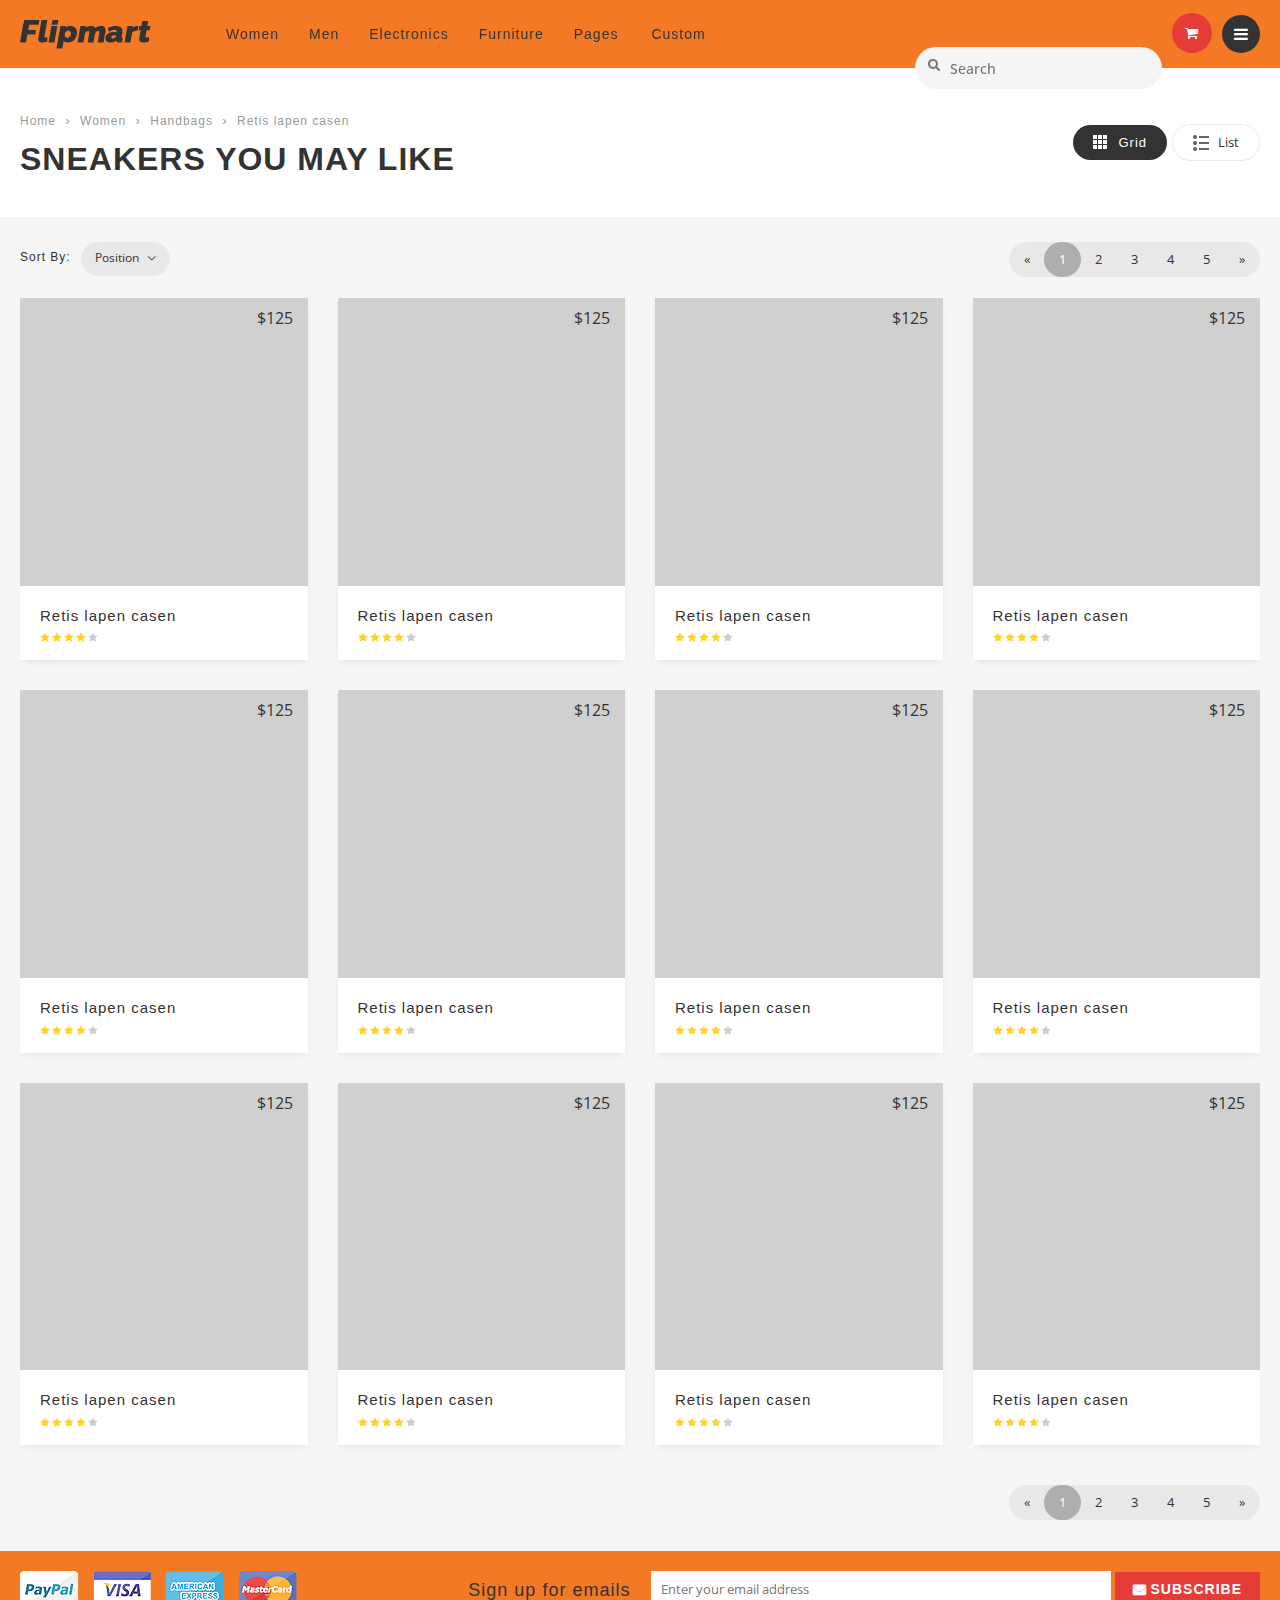
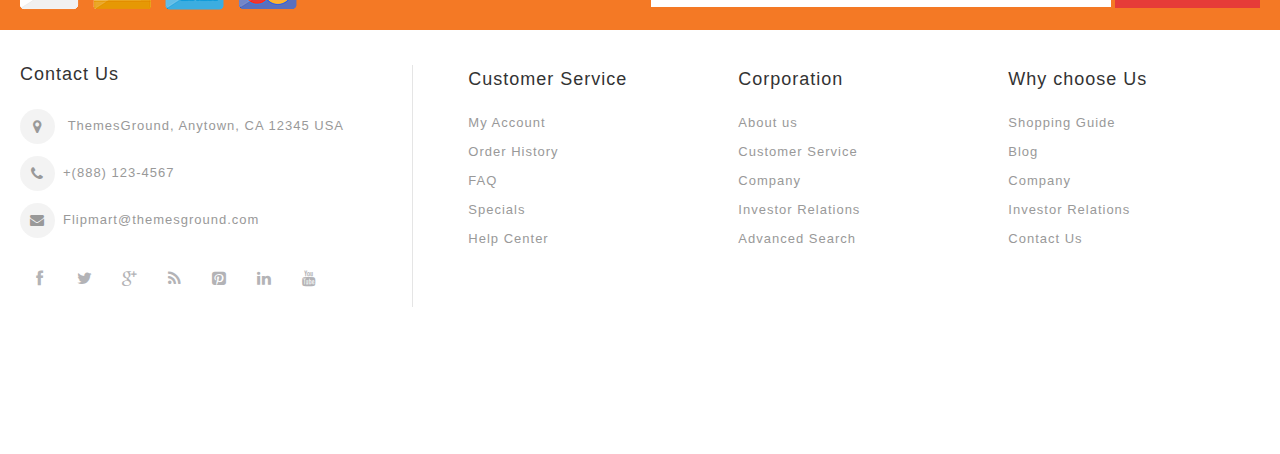
<file: grid.html>
﻿<!DOCTYPE html>
<html lang="en">
<head>
<meta http-equiv="Content-Type" content="text/html; charset=UTF-8">
<title>Grid Page</title>
<meta name="viewport" content="width=device-width; initial-scale=1.0; maximum-scale=1.0; user-scalable=no">
<meta name="description" content="Default Description">
<meta name="keywords" content="fashion, store, E-commerce">
<meta name="robots" content="*">
<meta name="viewport" content="initial-scale=1.0, width=device-width">

<link rel="icon" href="#" type="image/x-icon">
<link rel="shortcut icon" href="#" type="image/x-icon">

<!-- CSS Style -->
<link rel="stylesheet" type="text/css" href="stylesheet/bootstrap.min.css">
<link rel="stylesheet" type="text/css" href="stylesheet/font-awesome.css" media="all">
<link rel="stylesheet" type="text/css" href="stylesheet/revslider.css" >
<link rel="stylesheet" type="text/css" href="stylesheet/owl.carousel.css">
<link rel="stylesheet" type="text/css" href="stylesheet/owl.theme.css">
<link rel="stylesheet" type="text/css" href="stylesheet/jquery.bxslider.css">
<link rel="stylesheet" type="text/css" href="stylesheet/jquery.mobile-menu.css">
<link rel="stylesheet" type="text/css" href="stylesheet/style.css" media="all">
<link rel="stylesheet" type="text/css" href="stylesheet/responsive.css" media="all">
<link href='http://fonts.googleapis.com/css?family=Open+Sans:400italic,600italic,700italic,400,600,700,800' rel='stylesheet' type='text/css'>
<link href='https://fonts.googleapis.com/css?family=Montserrat:400,700' rel='stylesheet' type='text/css'>
<link href='http://fonts.googleapis.com/css?family=Roboto+Slab:400,700' rel='stylesheet' type='text/css'>
<!-- BEGIN GOOGLE ANALYTICS CODEs -->

</head>
<body>
<div id="page">
 <header>
  
  <div id="header">
    <div class="header-container container">
	 <div class="row">
      <div class="logo"> <a href="index.html" title="Flavours HTML">
        <div><img src="images/logo.png" alt="Flavours Store"></div>
        </a> </div>
      <div class="fl-nav-menu">
       
          <nav>
            <div class="mm-toggle-wrap">
              <div class="mm-toggle"><i class="icon-align-justify"></i><span class="mm-label">Menu</span> </div>
            </div>
            <div class="nav-inner">
              <!-- BEGIN NAV -->
              <ul id="nav" class="hidden-xs">
                

                <li class="mega-menu"><a href="grid.html" class="level-top"><span>Women</span></a>
              <div class="level0-wrapper dropdown-6col">
                <div class="container">
                  <div class="level0-wrapper2">
                    <div class="col-1">
                      <div class="nav-block nav-block-center">
                        <ul class="level0">
                          <li class="level1 nav-6-1 parent item"><a href="#.html" class=""><span>Handbags</span></a>
                            <ul class="level1">
                              <li class="level2 nav-6-1-1"><a href="#" class=""><span>Clutch Handbags</span></a></li>
                              <li class="level2 nav-6-1-1"><a href="#/diaper-bags.html" class=""><span>Diaper Bags</span></a></li>
                              <li class="level2 nav-6-1-1"><a href="#/bags.html" class=""><span>Bags</span></a></li>
                              <li class="level2 nav-6-1-1"><a href="#/hobo-handbags.html" class=""><span>Hobo handbags</span></a></li>
                            </ul>
                          </li>
                          <li class="level1 nav-6-1 parent item"><a href="#.html"><span>JACKETS</span></a>
                            <ul class="level1">
                              <li class="level2 nav-6-1-1"><a href="#/beaded-handbags.html"><span>Bathtime Goods </span></a></li>
                              <li class="level2 nav-6-1-1"><a href="#/fabric-handbags.html"><span>Bedding</span></a></li>
                              <li class="level2 nav-6-1-1"><a href="#/handbags.html"><span>Blankets</span></a></li>
                              <li class="level2 nav-6-1-1"><a href="#/leather-handbags.html"><span>Shower Curtains</span></a></li>
                            </ul>
                          </li>
                          <li class="level1 nav-6-1 parent item"><a href="#.html"><span>Shoes</span></a>
                            <ul class="level1">
                              <li class="level2 nav-6-1-1"><a href="#/flat-shoes.html"><span>Flat Shoes</span></a></li>
                              <li class="level2 nav-6-1-1"><a href="#/flat-sandals.html"><span>Flat Sandals</span></a></li>
                              <li class="level2 nav-6-1-1"><a href="#/boots.html"><span>Boots</span></a></li>
                              <li class="level2 nav-6-1-1"><a href="#/heels.html"><span>Heels</span></a></li>
                            </ul>
                          </li>
                          <li class="level1 nav-6-1 parent item"><a href="#.html"><span>Jwellery</span></a>
                            <ul class="level1">
                              <li class="level2 nav-6-1-1"><a href="#/bracelets.html"><span>Bracelets</span></a></li>
                              <li class="level2 nav-6-1-1"><a href="#"><span>Necklaces &amp; Pendent</span></a></li>
                              <li class="level2 nav-6-1-1"><a href="#/pendants.html"><span>Pendants</span></a></li>
                              <li class="level2 nav-6-1-1"><a href="#/pins-brooches.html"><span>Pins &amp; Brooches</span></a></li>
                            </ul>
                          </li>
                          <li class="level1 nav-6-1 parent item"><a href="#.html"><span>Dresses</span></a>
                            <ul class="level1">
                              <li class="level2 nav-6-1-1"><a href="#/casual-dresses.html"><span>Casual Dresses</span></a></li>
                              <li class="level2 nav-6-1-1"><a href="#/evening.html"><span>Evening</span></a></li>
                              <li class="level2 nav-6-1-1"><a href="#/designer.html"><span>Designer</span></a></li>
                              <li class="level2 nav-6-1-1"><a href="#/party.html"><span>Party</span></a></li>
                            </ul>
                          </li>
                          <li class="level1 nav-6-1 parent item"><a href="#/swimwear.html"><span>Swimwear</span></a>
                            <ul class="level1">
                              <li class="level2 nav-6-1-1"><a href="#/swimwear/swimsuits.html"><span>Swimsuits</span></a></li>
                              <li class="level2 nav-6-1-1"><a href="#/swimwear/beach-clothing.html"><span>Beach Clothing</span></a></li>
                              <li class="level2 nav-6-1-1"><a href="#/swimwear/clothing.html"><span>Clothing</span></a></li>
                              <li class="level2 nav-6-1-1"><a href="#/swimwear/bikinis.html"><span>Bikinis</span></a></li>
                            </ul>
                          </li>
                        </ul>
                      </div>
                    </div>
                    <!--nav-block nav-block-center-->
                    <div class="col-2">
                      <div class="menu_image"><a href="#" title=""><img src="images/menu_image.png" alt="menu_image"></a></div>
                    </div>
                  </div>
                  <!--level0-wrapper2--> </div>
              </div>
            </li>
                <li class="mega-menu"> <a class="level-top" href="grid.html"><span>Men‎</span></a>
                  <div class="level0-wrapper dropdown-6col">
                    <div class="container">
                      <div class="level0-wrapper2">
                        <div class="nav-block nav-block-center">
                      <ul class="level0">
                        <li class="level1 nav-6-1 parent item"><a href="#.html" class=""><span>Shoes</span></a>
                          <ul class="level1">
                            <li class="level2 nav-6-1-1"><a href="#/sport-shoes.html"><span>Sport Shoes</span></a></li>
                            <li class="level2 nav-6-1-1"><a href="#/casual-shoes.html"><span>Casual Shoes</span></a></li>
                            <li class="level2 nav-6-1-1"><a href="#/leather-shoes.html"><span>Leather Shoes</span></a></li>
                            <li class="level2 nav-6-1-1"><a href="#/canvas-shoes.html"><span>canvas shoes</span></a></li>
                          </ul>
                        </li>
                        <li class="level1 nav-6-1 parent item"><a href="#.html"><span>Dresses</span></a>
                          <ul class="level1">
                            <li class="level2 nav-6-1-1"><a href="#/casual-dresses.html"><span>Casual Dresses</span></a></li>
                            <li class="level2 nav-6-1-1"><a href="#/evening.html"><span>Evening</span></a></li>
                            <li class="level2 nav-6-1-1"><a href="#/designer.html"><span>Designer</span></a></li>
                            <li class="level2 nav-6-1-1"><a href="#/party.html"><span>Party</span></a></li>
                          </ul>
                        </li>
                        <li class="level1 nav-6-1 parent item"><a href="#.html"><span>Jackets</span></a>
                          <ul class="level1">
                            <li class="level2 nav-6-1-1"><a href="#/coats.html"><span>Coats</span></a></li>
                            <li class="level2 nav-6-1-1"><a href="#/formal-jackets.html"><span>Formal Jackets</span></a></li>
                            <li class="level2 nav-6-1-1"><a href="#/leather-jackets.html"><span>Leather Jackets</span></a></li>
                            <li class="level2 nav-6-1-1"><a href="#/blazers.html"><span>Blazers</span></a></li>
                          </ul>
                        </li>
                        <li class="level1 nav-6-1 parent item"><a href="#.html"><span>Watches</span></a>
                          <ul class="level1">
                            <li class="level2 nav-6-1-1"><a href="#/fasttrack.html"><span>Fasttrack</span></a></li>
                            <li class="level2 nav-6-1-1"><a href="#/casio.html"><span>Casio</span></a></li>
                            <li class="level2 nav-6-1-1"><a href="#/titan.html"><span>Titan</span></a></li>
                            <li class="level2 nav-6-1-1"><a href="#/tommy-hilfiger.html"><span>Tommy-Hilfiger</span></a></li>
                          </ul>
                        </li>
                        <li class="level1 nav-6-1 parent item"><a href="#/sunglasses.html"><span>Sunglasses</span></a>
                          <ul class="level1">
                            <li class="level2 nav-6-1-1"><a href="#/sunglasses/ray-ban.html"><span>Ray Ban</span></a></li>
                            <li class="level2 nav-6-1-1"><a href="#/sunglasses/fasttrack.html"><span>Fasttrack</span></a></li>
                            <li class="level2 nav-6-1-1"><a href="#/sunglasses/police.html"><span>Police</span></a></li>
                            <li class="level2 nav-6-1-1"><a href="#/sunglasses/oakley.html"><span>Oakley</span></a></li>
                          </ul>
                        </li>
                        <li class="level1 nav-6-1 parent item"><a href="#/accesories.html"><span>Accesories</span></a>
                          <ul class="level1">
                            <li class="level2 nav-6-1-1"><a href="#/accesories/backpacks.html"><span>Backpacks</span></a></li>
                            <li class="level2 nav-6-1-1"><a href="#/accesories/wallets.html"><span>Wallets</span></a></li>
                            <li class="level2 nav-6-1-1"><a href="#/accesories/laptops-bags.html"><span>Laptops Bags</span></a></li>
                            <li class="level2 nav-6-1-1"><a href="#/accesories/belts.html"><span>Belts</span></a></li>
                          </ul>
                        </li>
                      </ul>
                    </div>
                        <!--nav-block nav-block-center-->
                        <div class="nav-add">
                          <div class="push_item">
                            <div class="push_img"><a href="#"><img src="images/menu-img2.jpg" alt="menu item 1"></a></div>
                           
                          </div>
                          <div class="push_item">
                           <div class="push_img"><a href="#"><img src="images/menu-img1.jpg" alt="menu item 2"></a></div>
                           
                          </div>
                          <div class="push_item">
                           <div class="push_img"><a href="#"><img src="images/menu-img3.jpg" alt="menu item 3"></a></div>
                     
                          </div>
                          <div class="push_item push_item_last">
                          <div class="push_img"><a href="#"><img src="images/menu-img4.jpg" alt="menu item 4"></a></div>
                      
                          </div>
                        </div>
                      </div>
                      <!--level0-wrapper2-->
                    </div>
                    <!--container-->
                  </div>
                  <!--level0-wrapper dropdown-6col-->
                  <!--mega menu-->
                </li>
                <li class="mega-menu"><a href="grid.html" class="level-top"><span>Electronics</span></a>
              <div class="level0-wrapper dropdown-6col">
                <div class="container">
                  <div class="level0-wrapper2">
                    <div class="nav-block nav-block-center">
                      <ul class="level0">
                        <li class="level1 nav-6-1 parent item"><a href="#/mobiles.html"><span>Mobiles</span></a>
                          <ul class="level1">
                            <li class="level2 nav-6-1-1"><a href="#/mobiles/samsung.html"><span>Samsung</span></a></li>
                            <li class="level2 nav-6-1-1"><a href="#/mobiles/nokia.html"><span>Nokia</span></a></li>
                            <li class="level2 nav-6-1-1"><a href="#/mobiles/iphone.html"><span>IPhone</span></a></li>
                            <li class="level2 nav-6-1-1"><a href="#/mobiles/sony.html"><span>Sony</span></a></li>
                          </ul>
                        </li>
                        <li class="level1 nav-6-1 parent item"><a href="#.html" class=""><span>Accesories</span></a>
                          <ul class="level1">
                            <li class="level2 nav-6-1-1"><a href="#/mobile-memory-cards.html"><span>Mobile Memory Cards</span></a></li>
                            <li class="level2 nav-6-1-1"><a href="#/cases-covers.html"><span>Cases &amp; Covers</span></a></li>
                            <li class="level2 nav-6-1-1"><a href="#/mobile-haedphones.html"><span>Mobile Headphones</span></a></li>
                            <li class="level2 nav-6-1-1"><a href="#/bluetooth-headsets.html"><span>Bluetooth Headsets</span></a></li>
                          </ul>
                        </li>
                        <li class="level1 nav-6-1 parent item"><a href="#/cameras.html"><span>Cameras</span></a>
                          <ul class="level1">
                            <li class="level2 nav-6-1-1"><a href="#/cameras/camcorders.html"><span>Camcorders</span></a></li>
                            <li class="level2 nav-6-1-1"><a href="#/cameras/point-shoot.html"><span>Point &amp; Shoot</span></a></li>
                            <li class="level2 nav-6-1-1"><a href="#/cameras/digital-slr.html"><span>Digital SLR</span></a></li>
                            <li class="level2 nav-6-1-1"><a href="#camera-accesories.html"><span>Camera Accesories</span></a></li>
                          </ul>
                        </li>
                        <li class="level1 nav-6-1 parent item"><a href="#/audio-video.html"><span>Audio &amp; Video</span></a>
                          <ul class="level1">
                            <li class="level2 nav-6-1-1"><a href="#/audio-video/mp3-players.html"><span>MP3 Players</span></a></li>
                            <li class="level2 nav-6-1-1"><a href="#/audio-video/ipods.html"><span>IPods</span></a></li>
                            <li class="level2 nav-6-1-1"><a href="#/audio-video/speakers.html"><span>Speakers</span></a></li>
                            <li class="level2 nav-6-1-1"><a href="#/audio-video/video-players.html"><span>Video Players</span></a></li>
                          </ul>
                        </li>
                        <li class="level1 nav-6-1 parent item"><a href="#/computer.html"><span>Computer</span></a>
                          <ul class="level1">
                            <li class="level2 nav-6-1-1"><a href="#/external-hard-disk.html"><span>External Hard Disk</span></a></li>
                            <li class="level2 nav-6-1-1"><a href="#/computer/pendrives.html"><span>Pendrives</span></a></li>
                            <li class="level2 nav-6-1-1"><a href="#/computer/headphones.html"><span>Headphones</span></a></li>
                            <li class="level2 nav-6-1-1"><a href="#/computer/pc-components.html"><span>PC Components</span></a></li>
                          </ul>
                        </li>
                        <li class="level1 nav-6-1 parent item"><a href="#/home-appliances.html"><span>Appliances</span></a>
                          <ul class="level1">
                            <li class="level2 nav-6-1-1"><a href="#/vaccum-cleaners.html"><span>Vaccum Cleaners</span></a></li>
                            <li class="level2 nav-6-1-1"><a href="#/indoor-lighting.html"><span>Indoor Lighting</span></a></li>
                            <li class="level2 nav-6-1-1"><a href="#/kitchen-tools.html"><span>Kitchen Tools</span></a></li>
                            <li class="level2 nav-6-1-1"><a href="#/water-purifier.html"><span>Water Purifier</span></a></li>
                          </ul>
                        </li>
                      </ul>
                    </div>
                  </div>
                  <!--level0-wrapper2--> 
                  
                </div>
              </div>
            </li>                
                <li class="mega-menu"> <a class="level-top" href="grid.html"><span>Furniture‎</span></a> </li>
                <li class="level0 parent drop-menu"><a href="#"><span>Pages</span> </a> 
                <!--sub sub category-->
                  <ul class="level1">
                  <li class="level1 first"><a href="grid.html"><span>Product Grid</span></a></li>
                  <li class="level1 nav-10-2"> <a href="list.html"> <span>Product List</span> </a> </li>
                  <li class="level1 nav-10-3"> <a href="product-detail.html"> <span>Product Detail</span> </a> </li>
                  <li class="level1 nav-10-4"> <a href="shopping-cart.html"> <span>Cart Page</span> </a> </li>
                  <li class="level1 first parent"><a href="checkout.html"><span>Checkout</span></a> 
                  <!--sub sub category-->
                  <ul class="level2 right-sub">
                    <li class="level2 nav-2-1-1 first"><a href="checkout-method.html"><span>Method</span></a></li>
                    <li class="level2 nav-2-1-5 last"><a href="checkout-billing-info.html"><span>Billing Info</span></a></li>
                  </ul>
                  <!--sub sub category--> 
                  </li>
                  <li class="level1 nav-10-4"> <a href="wishlist.html"> <span>Wishlist</span> </a> </li>
                  <li class="level1"> <a href="dashboard.html"> <span>Dashboard</span> </a> </li>
                  <li class="level1"> <a href="multiple-addresses.html"> <span>Multiple Addresses</span> </a> </li>
                  <li class="level1"> <a href="about-us.html"> <span>About us</span> </a> </li>
                  <li class="level1 first parent"><a href="blog.html"><span>Blog</span></a> 
                  <!--sub sub category-->
                  <ul class="level2 right-sub">
                    <li class="level2 nav-2-1-1 first"><a href="blog-detail.html"><span>Blog Detail</span></a></li>
                  </ul>
                  <!--sub sub category--> 
                  </li>
                  <li class="level1"><a href="contact-us.html"><span>Contact us</span></a> </li>
                  <li class="level1"><a href="404error.html"><span>404 Error Page</span></a> </li>
                  <li class="level1"><a href="login.html"><span>Login Page</span></a> </li>
                  <li class="level1"><a href="quickview.html"><span>Quick View</span></a> </li>
                  <li class="level1"><a href="newsletter.html"><span>Newsletter</span></a> </li>                  
                  </ul>
                </li>
                <li class="fl-custom-tabmenulink mega-menu"> <a href="#" class="level-top"> <span>Custom</span> </a>
                  <div class="level0-wrapper fl-custom-tabmenu" >
                    <div class="container">
                      <div class="header-nav-dropdown-wrapper clearer">
                        <div class="grid12-3">
                         
                          <div><a href="product-detail.html" title="Retis lapen casen" class="product-image"><img src="products-images/p6.jpg" alt="Retis lapen casen"></a></div>
                         
                           <h4><a href="product-detail.html" title="Retis lapen casen">Retis lapen casen</a></h4>
                           <div class="rating">
                                      <div class="ratings">
                                        <div class="rating-box">
                                          <div class="rating" style="width:80%"></div>
                                        </div>
                                        <p class="rating-links"><a href="#">1 Review(s)</a> <span class="separator">|</span> <a href="#">Add Review</a> </p>
                                      </div>
                                    </div>
                          <p>Lorem ipsum dolor sit amet, consectetur adipiscing elit.</p>
                          <div class="more_link">Learn More</div>
                        </div>
                        <div class="grid12-3">
                         
                          <div><a href="product-detail.html" title="Retis lapen casen" class="product-image"><img src="products-images/p11.jpg" alt="Retis lapen casen"></a></div>
                         
                           <h4><a href="product-detail.html" title="Retis lapen casen">Retis lapen casen</a></h4>
                           <div class="rating">
                                      <div class="ratings">
                                        <div class="rating-box">
                                          <div class="rating" style="width:80%"></div>
                                        </div>
                                        <p class="rating-links"><a href="#">1 Review(s)</a> <span class="separator">|</span> <a href="#">Add Review</a> </p>
                                      </div>
                                    </div>
                          <p>Sed et quam lacus. Fusce condimentum eleifend enim.</p>
                          <div class="more_link">Learn More</div>
                        </div>
                        <div class="grid12-3">
                           <div><a href="product-detail.html" title="Retis lapen casen" class="product-image"><img src="products-images/p14.jpg" alt="Retis lapen casen"></a></div>
                           
                           <h4><a href="product-detail.html" title="Retis lapen casen">Retis lapen casen</a></h4>
                           <div class="rating">
                                      <div class="ratings">
                                        <div class="rating-box">
                                          <div class="rating" style="width:80%"></div>
                                        </div>
                                        <p class="rating-links"><a href="#">1 Review(s)</a> <span class="separator">|</span> <a href="#">Add Review</a> </p>
                                      </div>
                                    </div>
                          <p>Sed et quam lacus. Fusce condimentum eleifend enim.</p>
                          <div class="more_link">Learn More</div>
                        </div>
                        <div class="grid12-3 last">
                         <div><a href="product-detail.html" title="Retis lapen casen" class="product-image"><img src="products-images/p9.jpg" alt="Retis lapen casen"></a></div>
                         
                          <h4><a href="product-detail.html" title="Retis lapen casen">Retis lapen casen</a></h4>
                          <div class="rating">
                                      <div class="ratings">
                                        <div class="rating-box">
                                          <div class="rating" style="width:80%"></div>
                                        </div>
                                        <p class="rating-links"><a href="#">1 Review(s)</a> <span class="separator">|</span> <a href="#">Add Review</a> </p>
                                      </div>
                                    </div>
                          <p>Lorem ipsum dolor sit amet, consectetur adipiscing elit.</p>
                          <div class="more_link">Learn More</div>
                        </div>
                      </div>
                    </div>
                  </div>
                </li>
              </ul>
              <!--nav-->
              </div>
              </nav>
        </div>
        <!--row-->
      </div>
      <div class="fl-header-right">
        <div class="fl-links">
          <div class="no-js"> <a title="Company" class="clicker"></a>
            <div class="fl-nav-links">
              <div class="language-currency">
                <div class="fl-language">
                  <ul class="lang">
                    <li><a href="#"> <img src="images/english.png" alt="English"> <span>English</span> </a></li>
                    <li><a href="#"> <img src="images/francais.png" alt="French"> <span>French</span> </a></li>
                    <li><a href="#"> <img src="images/german.png" alt="German"> <span>German</span> </a></li>
                  </ul>
                </div>
                <!--fl-language-->
                <!-- END For version 1,2,3,4,6 -->
                <!-- For version 1,2,3,4,6 -->
                <div class="fl-currency">
                  <ul class="currencies_list">
                    <li><a href="#" title="EGP"> £</a></li>
                    <li><a href="#" title="EUR"> €</a></li>
                    <li><a href="#" title="USD"> $</a></li>
                  </ul>
                </div>
                <!--fl-currency-->
                <!-- END For version 1,2,3,4,6 -->
              </div>
              <ul class="links">
                <li><a href="dashboard.html" title="My Account">My Account</a></li>
                <li><a href="wishlist.html" title="Wishlist">Wishlist</a></li>
                <li><a href="checkout.html" title="Checkout">Checkout</a></li>
                <li><a href="blog.html" title="Blog"><span>Blog</span></a></li>
                <li class="last"><a href="login.html" title="Login"><span>Login</span></a></li>
              </ul>
            </div>
          </div>
        </div>
        <div class="fl-cart-contain">
          <div class="mini-cart">
            <div class="basket"> <a href="shopping-cart.html"> </a> </div>
            <div class="fl-mini-cart-content">
              <div class="block-subtitle">
                <div class="top-subtotal">2 items, <span class="price">$449.99</span> </div>
                <!--top-subtotal-->
                <!--pull-right-->
              </div>
              <!--block-subtitle-->
              <ul class="mini-products-list" id="cart-sidebar">
                <li class="item first">
                  <div class="item-inner"><a class="product-image" title="timi &amp; leslie Sophia Diaper Bag, Lemon Yellow/Shadow White" href="#l"><img alt="timi &amp; leslie Sophia Diaper Bag, Lemon Yellow/Shadow White" src="products-images/p4.jpg"></a>
                    <div class="product-details">
                      <div class="access"><a class="btn-remove1" title="Remove This Item" href="#">Remove</a> <a class="btn-edit" title="Edit item" href="#"><i class="icon-pencil"></i><span class="hidden">Edit item</span></a> </div>
                      <!--access-->
                      <strong>1</strong> x <span class="price">$179.99</span>
                      <p class="product-name"><a href="product-detail.html">Retis lapen casen</a></p>
                    </div>
                  </div>
                </li>
                <li class="item last">
                  <div class="item-inner"><a class="product-image" title="JP Lizzy Satchel Designer Diaper Bag - Slate Citron" href="#"><img alt="JP Lizzy Satchel Designer Diaper Bag - Slate Citron" src="products-images/p3.jpg"></a>
                    <div class="product-details">
                      <div class="access"><a class="btn-remove1" title="Remove This Item" href="#">Remove</a> <a class="btn-edit" title="Edit item" href="#"><i class="icon-pencil"></i><span class="hidden">Edit item</span></a> </div>
                      <!--access-->
                      <strong>1</strong> x <span class="price">$80</span>
                      <p class="product-name"><a href="product-detail.html">Retis lapen casen</a></p>
                    </div>
                  </div>
                </li>
              </ul>
              <div class="actions">
                <button class="btn-checkout" title="Checkout" type="button" onClick="window.location=checkout.html"><span>Checkout</span></button>
                 <button class="view-cart" title="Checkout" type="button" onClick="window.location=checkout.html"><span>View Cart</span></button>
              </div>
              <!--actions-->
            </div>
            <!--fl-mini-cart-content-->
          </div>
        </div>
        <!--mini-cart-->
        <div class="collapse navbar-collapse">
              <form class="navbar-form" role="search">
                <div class="input-group">
                 <input class="GlobalNavSearch js-globalSearchInput " placeholder="Search" id="desktopSearchInput" data-reactid=".1.0.0.0">
                 <label class="GlobalNavSearch-searchIcon" for="desktopSearchInput" data-reactid=".1.0.0.1"></label>	
                 </div>
              </form>
            </div>
        <!--links-->
      </div>
    </div>
	</div>	
  </header>
<div class="page-heading">
  <div class="breadcrumbs">
    <div class="container">
      <div class="row">
        <div>
          <ul>
            <li class="home"> <a href="index.html" title="Go to Home Page">Home</a> <span>&rsaquo; </span> </li>
            <li class="category1599"> <a href="grid.html" title="">Women</a> <span>&rsaquo; </span> </li>
            <li class="category1600"> <a href="grid.html" title="">Handbags</a> <span>&rsaquo; </span> </li>
            <li class="category1601"> <strong>Retis lapen casen</strong> </li>
          </ul>
        </div>
        <!--col-xs-12--> 
      
     
  <div class="page-title">
    <h2>Sneakers You May Like</h2>
  </div>
   <!--row--> 
   </div>
    </div>
    <!--container--> 
  </div>
</div>
<!--breadcrumbs--> 
<!-- BEGIN Main Container col2-left -->
<section class="main-container col2-left-layout bounceInUp animated"> 
  <!-- For version 1, 2, 3, 8 --> 
  <!-- For version 1, 2, 3 -->
  <div class="container">
    <div class="row">
      <div class="col-main product-grid">
      <div class="pro-coloumn">
        <article class="col-main">
          <div class="toolbar">
          <div class="pager">
              <div id="sort-by">
              <label class="left">Sort By: </label>
              <ul>
                <li><a href="#">Position<span class="right-arrow"></span></a>
                  <ul>
                    <li><a href="#">Name</a></li>
                    <li><a href="#">Price</a></li>
                    <li><a href="#">Position</a></li>
                  </ul>
                </li>
              </ul>
              </div>
              <div class="pages">
                <ul class="pagination">
                  <li><a href="#">&laquo;</a></li>
                  <li class="active"><a href="#">1</a></li>
                  <li><a href="#">2</a></li>
                  <li><a href="#">3</a></li>
                  <li><a href="#">4</a></li>
                  <li><a href="#">5</a></li>
                  <li><a href="#">&raquo;</a></li>
                </ul>
              </div>
            </div>
            <div class="sorter">
              <div class="view-mode"> <span title="Grid" class="button button-active button-grid">Grid</span><a href="list.html" title="List" class="button-list">List</a> </div>
            </div>
            
            
          </div>
          <div class="category-products">
            <ul class="products-grid">
              <li class="item col-lg-3 col-md-3 col-sm-3 col-xs-6">
                                   <div class="item-inner">
                              <div class="item-img">
                                <div class="item-img-info"><a href="product-detail.html" title="Retis lapen casen" class="product-image"><img src="products-images/p1.jpg" alt="Retis lapen casen"></a>
                                  
                                  <div class="item-box-hover">
                                    <div class="box-inner">
                                      <div class="product-detail-bnt"><a class="button detail-bnt"><span>Quick View</span></a></div>
                                      <div class="actions"><span class="add-to-links"><a href="#" class="link-wishlist" title="Add to Wishlist"><span>Add to Wishlist</span></a> <a href="#" class="link-compare add_to_compare" title="Add to Compare"><span>Add to Compare</span></a></span> </div>
                                      <div class="add_cart">
                                        <button class="button btn-cart" type="button"><span>Add to Cart</span></button>
                                      </div>
                                      
                                    </div>
                                  </div>
                                </div>
                              </div>
                              <div class="item-info">
                                <div class="info-inner">
                                  <div class="item-title"><a href="product-detail.html" title="Retis lapen casen">Retis lapen casen</a> </div>
                                  <div class="item-content">
                                    <div class="rating">
                                      <div class="ratings">
                                        <div class="rating-box">
                                          <div class="rating" style="width:80%"></div>
                                        </div>
                                        <p class="rating-links"><a href="#">1 Review(s)</a> <span class="separator">|</span> <a href="#">Add Review</a> </p>
                                      </div>
                                    </div>
                                    <div class="item-price">
                                      <div class="price-box"><span class="regular-price" ><span class="price">$125</span> </span> </div>
                                    </div>
									
                                  </div>
                                </div>
                              </div>
                            </div>
                      
              </li>
              <li class="item col-lg-3 col-md-3 col-sm-3 col-xs-6">
                <div class="item-inner">
                              <div class="item-img">
                                <div class="item-img-info"><a href="product-detail.html" title="Retis lapen casen" class="product-image"><img src="products-images/p2.jpg" alt="Retis lapen casen"></a>
                                  
                                  <div class="item-box-hover">
                                    <div class="box-inner">
                                      <div class="product-detail-bnt"><a class="button detail-bnt"><span>Quick View</span></a></div>
                                      <div class="actions"><span class="add-to-links"><a href="#" class="link-wishlist" title="Add to Wishlist"><span>Add to Wishlist</span></a> <a href="#" class="link-compare add_to_compare" title="Add to Compare"><span>Add to Compare</span></a></span> </div>
                                      <div class="add_cart">
                                        <button class="button btn-cart" type="button"><span>Add to Cart</span></button>
                                      </div>
                                      
                                    </div>
                                  </div>
                                </div>
                              </div>
                              <div class="item-info">
                                <div class="info-inner">
                                  <div class="item-title"><a href="product-detail.html" title="Retis lapen casen">Retis lapen casen</a> </div>
                                  <div class="item-content">
                                    <div class="rating">
                                      <div class="ratings">
                                        <div class="rating-box">
                                          <div class="rating" style="width:80%"></div>
                                        </div>
                                        <p class="rating-links"><a href="#">1 Review(s)</a> <span class="separator">|</span> <a href="#">Add Review</a> </p>
                                      </div>
                                    </div>
                                    <div class="item-price">
                                      <div class="price-box"><span class="regular-price" ><span class="price">$125</span> </span> </div>
                                    </div>
									
                                  </div>
                                </div>
                              </div>
                            </div>
              </li>
              <li class="item col-lg-3 col-md-3 col-sm-3 col-xs-6">
                <div class="item-inner">
                              <div class="item-img">
                                <div class="item-img-info"><a href="product-detail.html" title="Retis lapen casen" class="product-image"><img src="products-images/p3.jpg" alt="Retis lapen casen"></a>
                                  
                                  <div class="item-box-hover">
                                    <div class="box-inner">
                                      <div class="product-detail-bnt"><a class="button detail-bnt"><span>Quick View</span></a></div>
                                      <div class="actions"><span class="add-to-links"><a href="#" class="link-wishlist" title="Add to Wishlist"><span>Add to Wishlist</span></a> <a href="#" class="link-compare add_to_compare" title="Add to Compare"><span>Add to Compare</span></a></span> </div>
                                      <div class="add_cart">
                                        <button class="button btn-cart" type="button"><span>Add to Cart</span></button>
                                      </div>
                                      
                                    </div>
                                  </div>
                                </div>
                              </div>
                              <div class="item-info">
                                <div class="info-inner">
                                  <div class="item-title"><a href="product-detail.html" title="Retis lapen casen">Retis lapen casen</a> </div>
                                  <div class="item-content">
                                    <div class="rating">
                                      <div class="ratings">
                                        <div class="rating-box">
                                          <div class="rating" style="width:80%"></div>
                                        </div>
                                        <p class="rating-links"><a href="#">1 Review(s)</a> <span class="separator">|</span> <a href="#">Add Review</a> </p>
                                      </div>
                                    </div>
                                    <div class="item-price">
                                      <div class="price-box"><span class="regular-price" ><span class="price">$125</span> </span> </div>
                                    </div>
									
                                  </div>
                                </div>
                              </div>
                            </div>
              </li>
              <li class="item col-lg-3 col-md-3 col-sm-3 col-xs-6">
                <div class="item-inner">
                              <div class="item-img">
                                <div class="item-img-info"><a href="product-detail.html" title="Retis lapen casen" class="product-image"><img src="products-images/p4.jpg" alt="Retis lapen casen"></a>
                                  
                                  <div class="item-box-hover">
                                    <div class="box-inner">
                                      <div class="product-detail-bnt"><a class="button detail-bnt"><span>Quick View</span></a></div>
                                      <div class="actions"><span class="add-to-links"><a href="#" class="link-wishlist" title="Add to Wishlist"><span>Add to Wishlist</span></a> <a href="#" class="link-compare add_to_compare" title="Add to Compare"><span>Add to Compare</span></a></span> </div>
                                      <div class="add_cart">
                                        <button class="button btn-cart" type="button"><span>Add to Cart</span></button>
                                      </div>
                                      
                                    </div>
                                  </div>
                                </div>
                              </div>
                              <div class="item-info">
                                <div class="info-inner">
                                  <div class="item-title"><a href="product-detail.html" title="Retis lapen casen">Retis lapen casen</a> </div>
                                  <div class="item-content">
                                    <div class="rating">
                                      <div class="ratings">
                                        <div class="rating-box">
                                          <div class="rating" style="width:80%"></div>
                                        </div>
                                        <p class="rating-links"><a href="#">1 Review(s)</a> <span class="separator">|</span> <a href="#">Add Review</a> </p>
                                      </div>
                                    </div>
                                    <div class="item-price">
                                      <div class="price-box"><span class="regular-price" ><span class="price">$125</span> </span> </div>
                                    </div>
									
                                  </div>
                                </div>
                              </div>
                            </div>
              </li>
              <li class="item col-lg-3 col-md-3 col-sm-3 col-xs-6">
                <div class="item-inner">
                              <div class="item-img">
                                <div class="item-img-info"><a href="product-detail.html" title="Retis lapen casen" class="product-image"><img src="products-images/p5.jpg" alt="Retis lapen casen"></a>
                                  
                                  <div class="item-box-hover">
                                    <div class="box-inner">
                                      <div class="product-detail-bnt"><a class="button detail-bnt"><span>Quick View</span></a></div>
                                      <div class="actions"><span class="add-to-links"><a href="#" class="link-wishlist" title="Add to Wishlist"><span>Add to Wishlist</span></a> <a href="#" class="link-compare add_to_compare" title="Add to Compare"><span>Add to Compare</span></a></span> </div>
                                      <div class="add_cart">
                                        <button class="button btn-cart" type="button"><span>Add to Cart</span></button>
                                      </div>
                                      
                                    </div>
                                  </div>
                                </div>
                              </div>
                              <div class="item-info">
                                <div class="info-inner">
                                  <div class="item-title"><a href="product-detail.html" title="Retis lapen casen">Retis lapen casen</a> </div>
                                  <div class="item-content">
                                    <div class="rating">
                                      <div class="ratings">
                                        <div class="rating-box">
                                          <div class="rating" style="width:80%"></div>
                                        </div>
                                        <p class="rating-links"><a href="#">1 Review(s)</a> <span class="separator">|</span> <a href="#">Add Review</a> </p>
                                      </div>
                                    </div>
                                    <div class="item-price">
                                      <div class="price-box"><span class="regular-price" ><span class="price">$125</span> </span> </div>
                                    </div>
									
                                  </div>
                                </div>
                              </div>
                            </div>
              </li>
              <li class="item col-lg-3 col-md-3 col-sm-3 col-xs-6">
                <div class="item-inner">
                              <div class="item-img">
                                <div class="item-img-info"><a href="product-detail.html" title="Retis lapen casen" class="product-image"><img src="products-images/p6.jpg" alt="Retis lapen casen"></a>
                                  
                                  <div class="item-box-hover">
                                    <div class="box-inner">
                                      <div class="product-detail-bnt"><a class="button detail-bnt"><span>Quick View</span></a></div>
                                      <div class="actions"><span class="add-to-links"><a href="#" class="link-wishlist" title="Add to Wishlist"><span>Add to Wishlist</span></a> <a href="#" class="link-compare add_to_compare" title="Add to Compare"><span>Add to Compare</span></a></span> </div>
                                      <div class="add_cart">
                                        <button class="button btn-cart" type="button"><span>Add to Cart</span></button>
                                      </div>
                                      
                                    </div>
                                  </div>
                                </div>
                              </div>
                              <div class="item-info">
                                <div class="info-inner">
                                  <div class="item-title"><a href="product-detail.html" title="Retis lapen casen">Retis lapen casen</a> </div>
                                  <div class="item-content">
                                    <div class="rating">
                                      <div class="ratings">
                                        <div class="rating-box">
                                          <div class="rating" style="width:80%"></div>
                                        </div>
                                        <p class="rating-links"><a href="#">1 Review(s)</a> <span class="separator">|</span> <a href="#">Add Review</a> </p>
                                      </div>
                                    </div>
                                    <div class="item-price">
                                      <div class="price-box"><span class="regular-price" ><span class="price">$125</span> </span> </div>
                                    </div>
									
                                  </div>
                                </div>
                              </div>
                            </div>
              </li>
              <li class="item col-lg-3 col-md-3 col-sm-3 col-xs-6">
                <div class="item-inner">
                              <div class="item-img">
                                <div class="item-img-info"><a href="product-detail.html" title="Retis lapen casen" class="product-image"><img src="products-images/p7.jpg" alt="Retis lapen casen"></a>
                                  
                                  <div class="item-box-hover">
                                    <div class="box-inner">
                                      <div class="product-detail-bnt"><a class="button detail-bnt"><span>Quick View</span></a></div>
                                      <div class="actions"><span class="add-to-links"><a href="#" class="link-wishlist" title="Add to Wishlist"><span>Add to Wishlist</span></a> <a href="#" class="link-compare add_to_compare" title="Add to Compare"><span>Add to Compare</span></a></span> </div>
                                      <div class="add_cart">
                                        <button class="button btn-cart" type="button"><span>Add to Cart</span></button>
                                      </div>
                                      
                                    </div>
                                  </div>
                                </div>
                              </div>
                              <div class="item-info">
                                <div class="info-inner">
                                  <div class="item-title"><a href="product-detail.html" title="Retis lapen casen">Retis lapen casen</a> </div>
                                  <div class="item-content">
                                    <div class="rating">
                                      <div class="ratings">
                                        <div class="rating-box">
                                          <div class="rating" style="width:80%"></div>
                                        </div>
                                        <p class="rating-links"><a href="#">1 Review(s)</a> <span class="separator">|</span> <a href="#">Add Review</a> </p>
                                      </div>
                                    </div>
                                    <div class="item-price">
                                      <div class="price-box"><span class="regular-price" ><span class="price">$125</span> </span> </div>
                                    </div>
									
                                  </div>
                                </div>
                              </div>
                            </div>
              </li>
              <li class="item col-lg-3 col-md-3 col-sm-3 col-xs-6">
                <div class="item-inner">
                              <div class="item-img">
                                <div class="item-img-info"><a href="product-detail.html" title="Retis lapen casen" class="product-image"><img src="products-images/p8.jpg" alt="Retis lapen casen"></a>
                                  
                                  <div class="item-box-hover">
                                    <div class="box-inner">
                                      <div class="product-detail-bnt"><a class="button detail-bnt"><span>Quick View</span></a></div>
                                      <div class="actions"><span class="add-to-links"><a href="#" class="link-wishlist" title="Add to Wishlist"><span>Add to Wishlist</span></a> <a href="#" class="link-compare add_to_compare" title="Add to Compare"><span>Add to Compare</span></a></span> </div>
                                      <div class="add_cart">
                                        <button class="button btn-cart" type="button"><span>Add to Cart</span></button>
                                      </div>
                                      
                                    </div>
                                  </div>
                                </div>
                              </div>
                              <div class="item-info">
                                <div class="info-inner">
                                  <div class="item-title"><a href="product-detail.html" title="Retis lapen casen">Retis lapen casen</a> </div>
                                  <div class="item-content">
                                    <div class="rating">
                                      <div class="ratings">
                                        <div class="rating-box">
                                          <div class="rating" style="width:80%"></div>
                                        </div>
                                        <p class="rating-links"><a href="#">1 Review(s)</a> <span class="separator">|</span> <a href="#">Add Review</a> </p>
                                      </div>
                                    </div>
                                    <div class="item-price">
                                      <div class="price-box"><span class="regular-price" ><span class="price">$125</span> </span> </div>
                                    </div>
									
                                  </div>
                                </div>
                              </div>
                            </div>
              </li>
			  <li class="item col-lg-3 col-md-3 col-sm-3 col-xs-6">
                <div class="item-inner">
                              <div class="item-img">
                                <div class="item-img-info"><a href="product-detail.html" title="Retis lapen casen" class="product-image"><img src="products-images/p9.jpg" alt="Retis lapen casen"></a>
                                  
                                  <div class="item-box-hover">
                                    <div class="box-inner">
                                      <div class="product-detail-bnt"><a class="button detail-bnt"><span>Quick View</span></a></div>
                                      <div class="actions"><span class="add-to-links"><a href="#" class="link-wishlist" title="Add to Wishlist"><span>Add to Wishlist</span></a> <a href="#" class="link-compare add_to_compare" title="Add to Compare"><span>Add to Compare</span></a></span> </div>
                                      <div class="add_cart">
                                        <button class="button btn-cart" type="button"><span>Add to Cart</span></button>
                                      </div>
                                      
                                    </div>
                                  </div>
                                </div>
                              </div>
                              <div class="item-info">
                                <div class="info-inner">
                                  <div class="item-title"><a href="product-detail.html" title="Retis lapen casen">Retis lapen casen</a> </div>
                                  <div class="item-content">
                                    <div class="rating">
                                      <div class="ratings">
                                        <div class="rating-box">
                                          <div class="rating" style="width:80%"></div>
                                        </div>
                                        <p class="rating-links"><a href="#">1 Review(s)</a> <span class="separator">|</span> <a href="#">Add Review</a> </p>
                                      </div>
                                    </div>
                                    <div class="item-price">
                                      <div class="price-box"><span class="regular-price" ><span class="price">$125</span> </span> </div>
                                    </div>
									
                                  </div>
                                </div>
                              </div>
                            </div>
              </li>
			  <li class="item col-lg-3 col-md-3 col-sm-3 col-xs-6">
                <div class="item-inner">
                              <div class="item-img">
                                <div class="item-img-info"><a href="product-detail.html" title="Retis lapen casen" class="product-image"><img src="products-images/p10.jpg" alt="Retis lapen casen"></a>
                                  
                                  <div class="item-box-hover">
                                    <div class="box-inner">
                                      <div class="product-detail-bnt"><a class="button detail-bnt"><span>Quick View</span></a></div>
                                      <div class="actions"><span class="add-to-links"><a href="#" class="link-wishlist" title="Add to Wishlist"><span>Add to Wishlist</span></a> <a href="#" class="link-compare add_to_compare" title="Add to Compare"><span>Add to Compare</span></a></span> </div>
                                      <div class="add_cart">
                                        <button class="button btn-cart" type="button"><span>Add to Cart</span></button>
                                      </div>
                                      
                                    </div>
                                  </div>
                                </div>
                              </div>
                              <div class="item-info">
                                <div class="info-inner">
                                  <div class="item-title"><a href="product-detail.html" title="Retis lapen casen">Retis lapen casen</a> </div>
                                  <div class="item-content">
                                    <div class="rating">
                                      <div class="ratings">
                                        <div class="rating-box">
                                          <div class="rating" style="width:80%"></div>
                                        </div>
                                        <p class="rating-links"><a href="#">1 Review(s)</a> <span class="separator">|</span> <a href="#">Add Review</a> </p>
                                      </div>
                                    </div>
                                    <div class="item-price">
                                      <div class="price-box"><span class="regular-price" ><span class="price">$125</span> </span> </div>
                                    </div>
									
                                  </div>
                                </div>
                              </div>
                            </div>
              </li>
			  <li class="item col-lg-3 col-md-3 col-sm-3 col-xs-6">
                <div class="item-inner">
                              <div class="item-img">
                                <div class="item-img-info"><a href="product-detail.html" title="Retis lapen casen" class="product-image"><img src="products-images/p11.jpg" alt="Retis lapen casen"></a>
                                  
                                  <div class="item-box-hover">
                                    <div class="box-inner">
                                      <div class="product-detail-bnt"><a class="button detail-bnt"><span>Quick View</span></a></div>
                                      <div class="actions"><span class="add-to-links"><a href="#" class="link-wishlist" title="Add to Wishlist"><span>Add to Wishlist</span></a> <a href="#" class="link-compare add_to_compare" title="Add to Compare"><span>Add to Compare</span></a></span> </div>
                                      <div class="add_cart">
                                        <button class="button btn-cart" type="button"><span>Add to Cart</span></button>
                                      </div>
                                      
                                    </div>
                                  </div>
                                </div>
                              </div>
                              <div class="item-info">
                                <div class="info-inner">
                                  <div class="item-title"><a href="product-detail.html" title="Retis lapen casen">Retis lapen casen</a> </div>
                                  <div class="item-content">
                                    <div class="rating">
                                      <div class="ratings">
                                        <div class="rating-box">
                                          <div class="rating" style="width:80%"></div>
                                        </div>
                                        <p class="rating-links"><a href="#">1 Review(s)</a> <span class="separator">|</span> <a href="#">Add Review</a> </p>
                                      </div>
                                    </div>
                                    <div class="item-price">
                                      <div class="price-box"><span class="regular-price" ><span class="price">$125</span> </span> </div>
                                    </div>
									
                                  </div>
                                </div>
                              </div>
                            </div>
              </li>
			  <li class="item col-lg-3 col-md-3 col-sm-3 col-xs-6">
                <div class="item-inner">
                              <div class="item-img">
                                <div class="item-img-info"><a href="product-detail.html" title="Retis lapen casen" class="product-image"><img src="products-images/p12.jpg" alt="Retis lapen casen"></a>
                                  
                                  <div class="item-box-hover">
                                    <div class="box-inner">
                                      <div class="product-detail-bnt"><a class="button detail-bnt"><span>Quick View</span></a></div>
                                      <div class="actions"><span class="add-to-links"><a href="#" class="link-wishlist" title="Add to Wishlist"><span>Add to Wishlist</span></a> <a href="#" class="link-compare add_to_compare" title="Add to Compare"><span>Add to Compare</span></a></span> </div>
                                      <div class="add_cart">
                                        <button class="button btn-cart" type="button"><span>Add to Cart</span></button>
                                      </div>
                                      
                                    </div>
                                  </div>
                                </div>
                              </div>
                              <div class="item-info">
                                <div class="info-inner">
                                  <div class="item-title"><a href="product-detail.html" title="Retis lapen casen">Retis lapen casen</a> </div>
                                  <div class="item-content">
                                    <div class="rating">
                                      <div class="ratings">
                                        <div class="rating-box">
                                          <div class="rating" style="width:80%"></div>
                                        </div>
                                        <p class="rating-links"><a href="#">1 Review(s)</a> <span class="separator">|</span> <a href="#">Add Review</a> </p>
                                      </div>
                                    </div>
                                    <div class="item-price">
                                      <div class="price-box"><span class="regular-price" ><span class="price">$125</span> </span> </div>
                                    </div>
									
                                  </div>
                                </div>
                              </div>
                            </div>
              </li>
            </ul>
          </div>
          <div class="toolbar">
            
            
            <div class="pager">
              
              <div class="pages">
                <ul class="pagination">
                  <li><a href="#">&laquo;</a></li>
                  <li class="active"><a href="#">1</a></li>
                  <li><a href="#">2</a></li>
                  <li><a href="#">3</a></li>
                  <li><a href="#">4</a></li>
                  <li><a href="#">5</a></li>
                  <li><a href="#">&raquo;</a></li>
                </ul>
              </div>
            </div>
          </div>
        </article>
        </div>
        <!--	///*///======    End article  ========= //*/// --> 
      </div>
     
    </div>
    <!--row--> 
  </div>
  <!--container--> 
</section>
<!--main-container col2-left-layout-->

<!-- For version 1,2,3,4,6 -->
<footer>
    <!-- BEGIN INFORMATIVE FOOTER -->
    <div class="footer-inner">
	<div class="newsletter-row">
      <div class="container">
        <div class="row"> 
		<div class="col-lg-4 col-md-4 col-sm-4 col-xs-12 col"> 
            <!-- Footer Payment Link -->
            <div class="payment-accept">
              <div><img src="images/payment-1.png" alt="payment1"> <img src="images/payment-2.png" alt="payment2"> <img src="images/payment-3.png" alt="payment3"> <img src="images/payment-4.png" alt="payment4"></div>
            </div>
          </div>
          <!-- Footer Newsletter -->
          <div class="col-lg-8 col-md-8 col-sm-8 col-xs-12 col1">
            <div class="newsletter-wrap">
              <h4>Sign up for emails</h4>
              <form action="#" method="post" id="newsletter-validate-detail1">
                <div id="container_form_news">
                  <div id="container_form_news2">
                    <input type="text" name="email" id="newsletter1" title="Sign up for our newsletter" class="input-text required-entry validate-email" placeholder="Enter your email address">
                    <button type="submit" title="Subscribe" class="button subscribe"><span>Subscribe</span></button>
                  </div>
                  <!--container_form_news2--> 
                </div>
                <!--container_form_news-->
              </form>
            
            </div>
            <!--newsletter-wrap--> 
          </div>
          
        </div>
      </div>
      <!--footer-column-last--> 
    </div>
      <div class="container">
        <div class="row">
          <div class="col-sm-4 col-xs-12 col-lg-4">
		  <div class="co-info">
              <h4>Contact Us</h4>
              <address>
              <div><em class="icon-location-arrow"></em> <span>ThemesGround, Anytown, CA 12345 USA</span></div>
              <div> <em class="icon-mobile-phone"></em><span> +(888) 123-4567</span></div>
              <div> <em class="icon-envelope"></em><span>Flipmart@themesground.com</span></div>
              </address>
              <div class="social">
               
                <ul class="link">
                  <li class="fb pull-left"><a target="_blank" rel="nofollow" href="#" title="Facebook"></a></li>
                  <li class="tw pull-left"><a target="_blank" rel="nofollow" href="#" title="Twitter"></a></li>
                  <li class="googleplus pull-left"><a target="_blank" rel="nofollow" href="#" title="GooglePlus"></a></li>
                  <li class="rss pull-left"><a target="_blank" rel="nofollow" href="#" title="RSS"></a></li>
                  <li class="pintrest pull-left"><a target="_blank" rel="nofollow" href="#" title="PInterest"></a></li>
                  <li class="linkedin pull-left"><a target="_blank" rel="nofollow" href="#" title="Linkedin"></a></li>
                  <li class="youtube pull-left"><a target="_blank" rel="nofollow" href="#" title="Youtube"></a></li>
                </ul>
              </div>
            </div>
			</div>
			
			 <div class="col-sm-8 col-xs-12 col-lg-8">
            <div class="footer-column">
              <h4>Customer Service</h4>
              <ul class="links">
                <li class="first"><a href="#" title="Contact us">My Account</a></li>
                <li><a href="#" title="About us">Order History</a></li>
                <li><a href="#" title="faq">FAQ</a></li>
                <li><a href="#" title="Popular Searches">Specials</a></li>
                <li class="last"><a href="#" title="Where is my order?">Help Center</a></li>

              </ul>
            </div>
            <div class="footer-column">
              <h4>Corporation</h4>
              <ul class="links">
                <li class="first"><a title="Your Account" href="#">About us</a></li>
                <li><a title="Information" href="#">Customer Service</a></li>
                <li><a title="Addresses" href="#">Company</a></li>
                <li><a title="Addresses" href="#">Investor Relations</a></li>
                <li class="last"><a title="Orders History" href="#">Advanced Search</a></li>
               
              </ul>
            </div>
            <div class="footer-column">
              <h4>Why choose Us</h4>
              <ul class="links">
                <li class="first"><a href="#" title="About us">Shopping Guide</a></li>
                <li><a href="#" title="Blog">Blog</a></li>
                <li><a href="#" title="Company">Company</a></li>
                <li><a href="#" title="Investor Relations">Investor Relations</a></li>
                <li class=" last"><a href="contact-us.html" title="Suppliers">Contact Us</a></li>
              </ul>
            </div>
            
			
			
			
          </div>
		 
          <!--col-sm-12 col-xs-12 col-lg-8-->
          <!--col-xs-12 col-lg-4-->
        </div>
        <!--row-->
		
      </div>
	  
      <!--container-->
    </div>
    <!--footer-inner-->
    
    <div class="footer-middle">
      <div class="container">
        <div class="row">
       <div class="our-features-box wow bounceInUp animated animated">
    <div class="container">
      <ul>
        <li>
          <div class="feature-box free-shipping">
            <div class="icon-truck"></div>
            <div class="content">Free Shipping on order over $99</div>
          </div>
        </li>
        <li>
          <div class="feature-box need-help">
            <div class="icon-support"></div>
            <div class="content">Need Help +(888) 123-4567</div>
          </div>
        </li>
        <li>
          <div class="feature-box money-back">
            <div class="icon-money"></div>
            <div class="content">Money Back Guarantee</div>
          </div>
        </li>
        <li class="last">
          <div class="feature-box return-policy">
            <div class="icon-return"></div>
            <div class="content">30 days return Service</div>
          </div>
        </li>
      </ul>
    </div>
  </div>
        </div>
        <!--row-->
      </div>
      <!--container-->
    </div>

    <!-- BEGIN SIMPLE FOOTER -->
  </footer>

<!-- End For version 1,2,3,4,6 -->

</div>
<!--page--> 
<!-- Mobile Menu-->
<div id="mobile-menu">
  <ul class="mobile-menu">
   
    <li>
      <div class="home"><a href="#"><i class="icon-home"></i>Home</a> </div>
    </li>
    <li><span class="expand fa fa-plus"></span><a href="#">Pages</a>
      <ul>
        <li><a href="grid.html">Grid</a> </li>
        <li> <a href="list.html">List</a> </li>
        <li> <a href="product-detail.html">Product Detail</a> </li>
        <li> <a href="shopping-cart.html">Shopping Cart</a> </li>
        <li><span class="expand fa fa-plus"></span><a href="checkout.html">Checkout</a>
          <ul>
            <li><a href="checkout-method.html">Checkout Method</a> </li>
            <li><a href="checkout-billing-info.html">Checkout Billing Info</a> </li>
          </ul>
        </li>
        <li> <a href="wishlist.html">Wishlist</a> </li>
        <li> <a href="dashboard.html">Dashboard</a> </li>
        <li> <a href="multiple-addresses.html">Multiple Addresses</a> </li>
        <li> <a href="about-us.html">About us</a> </li>
        <li><span class="expand fa fa-plus"></span><a href="blog.html">Blog</a>
          <ul>
            <li><a href="blog-detail.html">Blog Detail</a> </li>
          </ul>
        </li>
        <li><a href="contact-us.html">Contact us</a> </li>
        <li><a href="404error.html">404 Error Page</a> </li>
      </ul>
    </li>
    <li><span class="expand fa fa-plus"></span><a href="#">Women</a>
      <ul>
        <li><span class="expand fa fa-plus"></span> <a href="#" class="">Stylish Bag</a>
          <ul>
            <li> <a href="#" class="">Clutch Handbags</a> </li>
            <li> <a href="#l" class="">Diaper Bags</a> </li>
            <li> <a href="#" class="">Bags</a> </li>
            <li> <a href="#" class="">Hobo handbags</a> </li>
          </ul>
        </li>
        <li><span class="expand fa fa-plus"></span> <a href="#">Material Bag</a>
          <ul>
            <li> <a href="#">Beaded Handbags</a> </li>
            <li> <a href="#">Fabric Handbags</a> </li>
            <li> <a href="#">Handbags</a> </li>
            <li> <a href="#">Leather Handbags</a> </li>
          </ul>
        </li>
        <li><span class="expand fa fa-plus"></span> <a href="#">Shoes</a>
          <ul>
            <li> <a href="#">Flat Shoes</a> </li>
            <li> <a href="#">Flat Sandals</a> </li>
            <li> <a href="#">Boots</a> </li>
            <li> <a href="#">Heels</a> </li>
          </ul>
        </li>
        <li><span class="expand fa fa-plus"></span> <a href="#">Jwellery</a>
          <ul>
            <li> <a href="#">Bracelets</a> </li>
            <li> <a href="#">Necklaces &amp; Pendent</a> </li>
            <li> <a href="#l">Pendants</a> </li>
            <li> <a href="#">Pins &amp; Brooches</a> </li>
          </ul>
        </li>
        <li><span class="expand fa fa-plus"></span> <a href="#">Dresses</a>
          <ul>
            <li> <a href="#">Casual Dresses</a> </li>
            <li> <a href="#">Evening</a> </li>
            <li> <a href="#">Designer</a> </li>
            <li> <a href="#">Party</a> </li>
          </ul>
        </li>
        <li><span class="expand fa fa-plus"></span> <a href="#">Swimwear</a>
          <ul>
            <li> <a href="#">Swimsuits</a> </li>
            <li> <a href="#">Beach Clothing</a> </li>
            <li> <a href="#">Clothing</a> </li>
            <li> <a href="#">Bikinis</a> </li>
          </ul>
        </li>
      </ul>
    </li>
    <li><span class="expand fa fa-plus"></span><a href="#">Men</a>
      <ul>
        <li><span class="expand fa fa-plus"></span> <a href="#" class="">Shoes</a>
          <ul class="level1">
            <li class="level2 nav-6-1-1"><a href="#">Sport Shoes</a> </li>
            <li class="level2 nav-6-1-1"><a href="#">Casual Shoes</a> </li>
            <li class="level2 nav-6-1-1"><a href="#">Leather Shoes</a> </li>
            <li class="level2 nav-6-1-1"><a href="#">canvas shoes</a> </li>
          </ul>
        </li>
        <li><span class="expand fa fa-plus"></span> <a href="#">Dresses</a>
          <ul class="level1">
            <li class="level2 nav-6-1-1"><a href="#">Casual Dresses</a> </li>
            <li class="level2 nav-6-1-1"><a href="#">Evening</a> </li>
            <li class="level2 nav-6-1-1"><a href="#">Designer</a> </li>
            <li class="level2 nav-6-1-1"><a href="#">Party</a> </li>
          </ul>
        </li>
        <li><span class="expand fa fa-plus"></span> <a href="#">Jackets</a>
          <ul class="level1">
            <li class="level2 nav-6-1-1"><a href="#">Coats</a> </li>
            <li class="level2 nav-6-1-1"><a href="#">Formal Jackets</a> </li>
            <li class="level2 nav-6-1-1"><a href="#">Leather Jackets</a> </li>
            <li class="level2 nav-6-1-1"><a href="#">Blazers</a> </li>
          </ul>
        </li>
        <li><span class="expand fa fa-plus"></span> <a href="#">Watches</a>
          <ul class="level1">
            <li class="level2 nav-6-1-1"><a href="#">Fasttrack</a> </li>
            <li class="level2 nav-6-1-1"><a href="#">Casio</a> </li>
            <li class="level2 nav-6-1-1"><a href="#">Titan</a> </li>
            <li class="level2 nav-6-1-1"><a href="#">Tommy-Hilfiger</a> </li>
          </ul>
        </li>
        <li><span class="expand fa fa-plus"></span> <a href="#">Sunglasses</a>
          <ul class="level1">
            <li class="level2 nav-6-1-1"><a href="#">Ray Ban</a> </li>
            <li class="level2 nav-6-1-1"><a href="#">Fasttrack</a> </li>
            <li class="level2 nav-6-1-1"><a href="#">Police</a> </li>
            <li class="level2 nav-6-1-1"><a href="#">Oakley</a> </li>
          </ul>
        </li>
        <li><span class="expand fa fa-plus"></span> <a href="#">Accesories</a>
          <ul class="level1">
            <li class="level2 nav-6-1-1"><a href="#">Backpacks</a> </li>

            <li class="level2 nav-6-1-1"><a href="#">Wallets</a> </li>
            <li class="level2 nav-6-1-1"><a href="#">Laptops Bags</a> </li>
            <li class="level2 nav-6-1-1"><a href="#">Belts</a> </li>
          </ul>
        </li>
      </ul>
    </li>
    <li><span class="expand fa fa-plus"></span><a href="#">Electronics</a>
      <ul>
        <li><span class="expand fa fa-plus"></span> <a href="#"><span>Mobiles</span></a>
          <ul>
            <li> <a href="#"><span>Samsung</span></a> </li>
            <li> <a href="#"><span>Nokia</span></a> </li>
            <li> <a href="#"><span>IPhone</span></a> </li>
            <li> <a href="#"><span>Sony</span></a> </li>
          </ul>
        </li>
        <li><span class="expand fa fa-plus"></span> <a href="#" class=""><span>Accesories</span></a>
          <ul>
            <li> <a href="#"><span>Mobile Memory Cards</span></a> </li>
            <li> <a href="#"><span>Cases &amp; Covers</span></a> </li>
            <li> <a href="#"><span>Mobile Headphones</span></a> </li>
            <li> <a href="#"><span>Bluetooth Headsets</span></a> </li>
          </ul>
        </li>
        <li><span class="expand fa fa-plus"></span> <a href="#"><span>Cameras</span></a>
          <ul>
            <li> <a href="#"><span>Camcorders</span></a> </li>
            <li> <a href="#"><span>Point &amp; Shoot</span></a> </li>
            <li> <a href="#"><span>Digital SLR</span></a> </li>
            <li> <a href="#"><span>Camera Accesories</span></a> </li>
          </ul>
        </li>
        <li><span class="expand fa fa-plus"></span> <a href="#"><span>Audio &amp; Video</span></a>
          <ul>
            <li> <a href="#"><span>MP3 Players</span></a> </li>
            <li> <a href="#"><span>IPods</span></a> </li>
            <li> <a href="#"><span>Speakers</span></a> </li>
            <li> <a href="#"><span>Video Players</span></a> </li>
          </ul>
        </li>
        <li><span class="expand fa fa-plus"></span> <a href="#"><span>Computer</span></a>
          <ul>
            <li> <a href="#"><span>External Hard Disk</span></a> </li>
            <li> <a href="#"><span>Pendrives</span></a> </li>
            <li> <a href="#"><span>Headphones</span></a> </li>
            <li> <a href="#"><span>PC Components</span></a> </li>
          </ul>
        </li>
        <li><span class="expand fa fa-plus"></span> <a href="#"><span>Appliances</span></a>
          <ul>
            <li> <a href="#"><span>Vaccum Cleaners</span></a> </li>
            <li> <a href="#"><span>Indoor Lighting</span></a> </li>
            <li> <a href="#"><span>Kitchen Tools</span></a> </li>
            <li> <a href="#"><span>Water Purifier</span></a> </li>
          </ul>
        </li>
      </ul>
    </li>
    <li><a href="#">Furniture</a> </li>
    <li><a href="#">Kids</a> </li>
    <li><a href="contact-us.html">Contact Us</a> </li>
  </ul>
</div>
<!-- JavaScript --> 
<script type="text/javascript" src="js/jquery.min.js"></script> 
<script type="text/javascript" src="js/bootstrap.min.js"></script> 
<script type="text/javascript" src="js/parallax.js"></script> 
<script type="text/javascript" src="js/revslider.js"></script> 
<script type="text/javascript" src="js/common.js"></script> 
<script type="text/javascript" src="js/jquery.bxslider.min.js"></script> 
<script type="text/javascript" src="js/jquery.flexslider.js"></script> 
<script type="text/javascript" src="js/owl.carousel.min.js"></script> 
<script type="text/javascript" src="js/jquery.mobile-menu.min.js"></script>


</body>
</html>
</file>
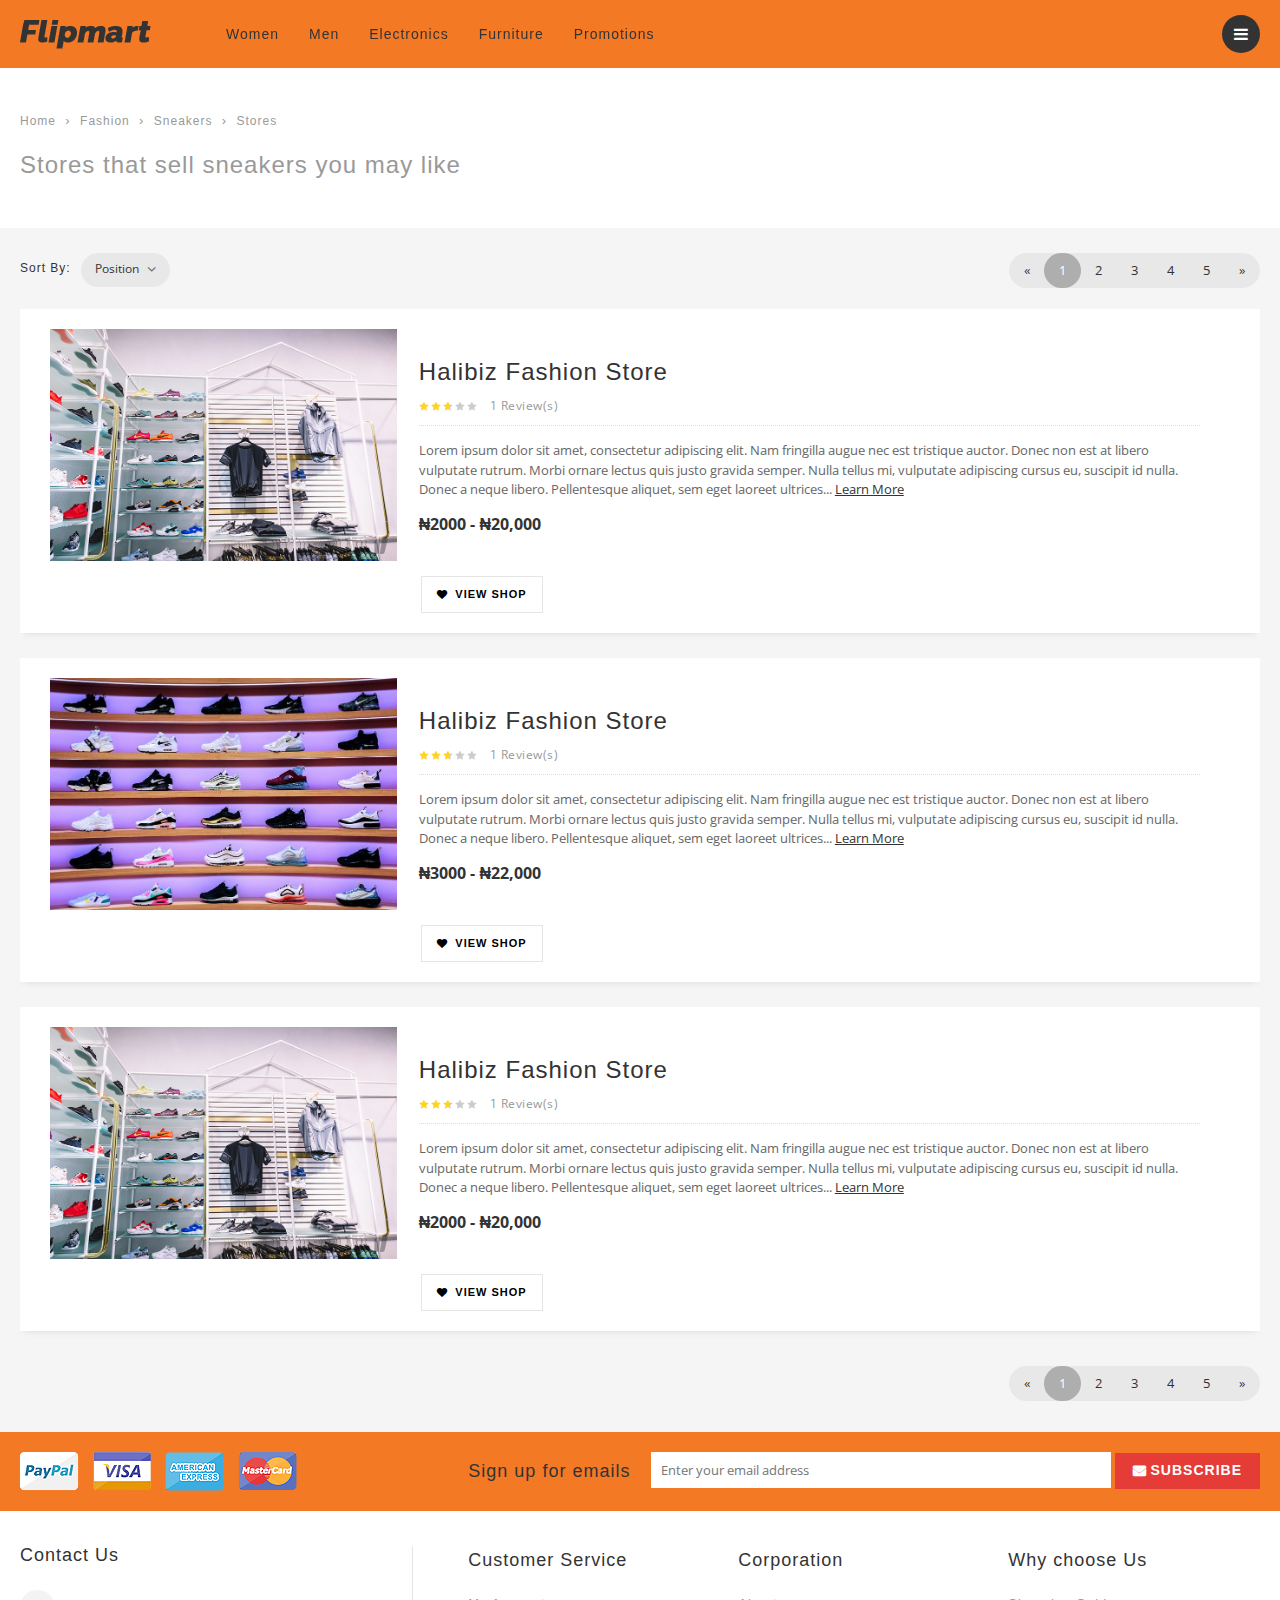
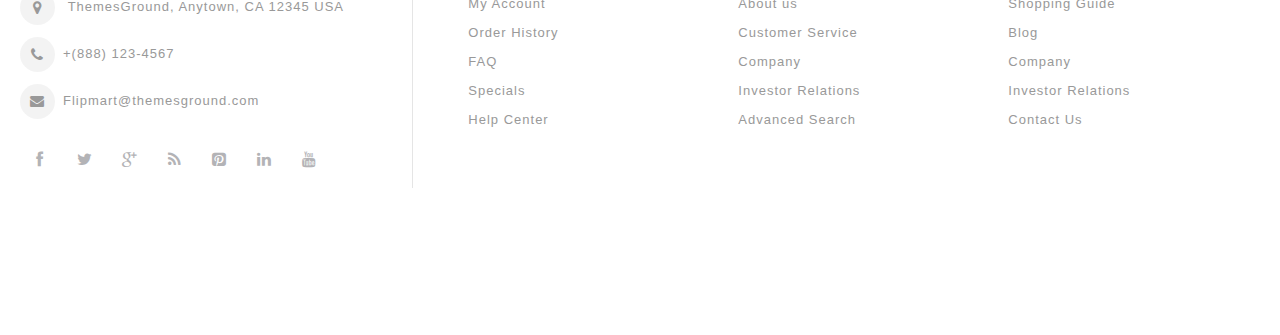
<file: list.html>
﻿<!DOCTYPE html>
<html lang="en">
<head>
<meta http-equiv="Content-Type" content="text/html; charset=UTF-8">
<title>List Page</title>
<meta name="viewport" content="width=device-width; initial-scale=1.0; maximum-scale=1.0; user-scalable=no">
<meta name="description" content="Default Description">
<meta name="keywords" content="fashion, store, E-commerce">
<meta name="robots" content="*">
<link rel="icon" href="#" type="image/x-icon">
<link rel="shortcut icon" href="#" type="image/x-icon">

<!-- CSS Style -->
<link rel="stylesheet" type="text/css" href="stylesheet/bootstrap.min.css">
<link rel="stylesheet" type="text/css" href="stylesheet/font-awesome.css" media="all">
<link rel="stylesheet" type="text/css" href="stylesheet/revslider.css" >
<link rel="stylesheet" type="text/css" href="stylesheet/owl.carousel.css">
<link rel="stylesheet" type="text/css" href="stylesheet/owl.theme.css">
<link rel="stylesheet" type="text/css" href="stylesheet/jquery.bxslider.css">
<link rel="stylesheet" type="text/css" href="stylesheet/jquery.mobile-menu.css">
<link rel="stylesheet" type="text/css" href="stylesheet/style.css" media="all">
<link rel="stylesheet" type="text/css" href="stylesheet/responsive.css" media="all">

<link href='http://fonts.googleapis.com/css?family=Open+Sans:400italic,600italic,700italic,400,600,700,800' rel='stylesheet' type='text/css'>
<link href='https://fonts.googleapis.com/css?family=Montserrat:400,700' rel='stylesheet' type='text/css'>
<link href='http://fonts.googleapis.com/css?family=Roboto+Slab:400,700' rel='stylesheet' type='text/css'>
<meta name="viewport" content="initial-scale=1.0, width=device-width">

</head>
<body>
<div id="page">
 <header>
  
  <div id="header">
    <div class="header-container container">
	 <div class="row">
      <div class="logo"> <a href="index.html" title="Flavours HTML">
        <div><img src="images/logo.png" alt="Flavours Store"></div>
        </a> </div>
      <div class="fl-nav-menu">
       
          <nav>
            <div class="mm-toggle-wrap">
              <div class="mm-toggle"><i class="icon-align-justify"></i><span class="mm-label">Menu</span> </div>
            </div>
            <div class="nav-inner">
              <!-- BEGIN NAV -->
              <ul id="nav" class="hidden-xs">
                

                <li class="mega-menu"><a href="grid.html" class="level-top"><span>Women</span></a>
              <div class="level0-wrapper dropdown-6col">
                <div class="container">
                  <div class="level0-wrapper2">
                    <div class="col-1">
                      <div class="nav-block nav-block-center">
                        <ul class="level0">
                          <li class="level1 nav-6-1 parent item"><a href="#.html" class=""><span>Handbags</span></a>
                            <ul class="level1">
                              <li class="level2 nav-6-1-1"><a href="#" class=""><span>Clutch Handbags</span></a></li>
                              <li class="level2 nav-6-1-1"><a href="#/diaper-bags.html" class=""><span>Diaper Bags</span></a></li>
                              <li class="level2 nav-6-1-1"><a href="#/bags.html" class=""><span>Bags</span></a></li>
                              <li class="level2 nav-6-1-1"><a href="#/hobo-handbags.html" class=""><span>Hobo handbags</span></a></li>
                            </ul>
                          </li>
                          <li class="level1 nav-6-1 parent item"><a href="#.html"><span>JACKETS</span></a>
                            <ul class="level1">
                              <li class="level2 nav-6-1-1"><a href="#/beaded-handbags.html"><span>Bathtime Goods </span></a></li>
                              <li class="level2 nav-6-1-1"><a href="#/fabric-handbags.html"><span>Bedding</span></a></li>
                              <li class="level2 nav-6-1-1"><a href="#/handbags.html"><span>Blankets</span></a></li>
                              <li class="level2 nav-6-1-1"><a href="#/leather-handbags.html"><span>Shower Curtains</span></a></li>
                            </ul>
                          </li>
                          <li class="level1 nav-6-1 parent item"><a href="#.html"><span>Shoes</span></a>
                            <ul class="level1">
                              <li class="level2 nav-6-1-1"><a href="#/flat-shoes.html"><span>Flat Shoes</span></a></li>
                              <li class="level2 nav-6-1-1"><a href="#/flat-sandals.html"><span>Flat Sandals</span></a></li>
                              <li class="level2 nav-6-1-1"><a href="#/boots.html"><span>Boots</span></a></li>
                              <li class="level2 nav-6-1-1"><a href="#/heels.html"><span>Heels</span></a></li>
                            </ul>
                          </li>
                          <li class="level1 nav-6-1 parent item"><a href="#.html"><span>Jwellery</span></a>
                            <ul class="level1">
                              <li class="level2 nav-6-1-1"><a href="#/bracelets.html"><span>Bracelets</span></a></li>
                              <li class="level2 nav-6-1-1"><a href="#"><span>Necklaces &amp; Pendent</span></a></li>
                              <li class="level2 nav-6-1-1"><a href="#/pendants.html"><span>Pendants</span></a></li>
                              <li class="level2 nav-6-1-1"><a href="#/pins-brooches.html"><span>Pins &amp; Brooches</span></a></li>
                            </ul>
                          </li>
                          <li class="level1 nav-6-1 parent item"><a href="#.html"><span>Dresses</span></a>
                            <ul class="level1">
                              <li class="level2 nav-6-1-1"><a href="#/casual-dresses.html"><span>Casual Dresses</span></a></li>
                              <li class="level2 nav-6-1-1"><a href="#/evening.html"><span>Evening</span></a></li>
                              <li class="level2 nav-6-1-1"><a href="#/designer.html"><span>Designer</span></a></li>
                              <li class="level2 nav-6-1-1"><a href="#/party.html"><span>Party</span></a></li>
                            </ul>
                          </li>
                          <li class="level1 nav-6-1 parent item"><a href="#/swimwear.html"><span>Swimwear</span></a>
                            <ul class="level1">
                              <li class="level2 nav-6-1-1"><a href="#/swimwear/swimsuits.html"><span>Swimsuits</span></a></li>
                              <li class="level2 nav-6-1-1"><a href="#/swimwear/beach-clothing.html"><span>Beach Clothing</span></a></li>
                              <li class="level2 nav-6-1-1"><a href="#/swimwear/clothing.html"><span>Clothing</span></a></li>
                              <li class="level2 nav-6-1-1"><a href="#/swimwear/bikinis.html"><span>Bikinis</span></a></li>
                            </ul>
                          </li>
                        </ul>
                      </div>
                    </div>
                    <!--nav-block nav-block-center-->
                    <div class="col-2">
                      <div class="menu_image"><a href="#" title=""><img src="images/menu_image.png" alt="menu_image"></a></div>
                    </div>
                  </div>
                  <!--level0-wrapper2--> </div>
              </div>
            </li>
                <li class="mega-menu"> <a class="level-top" href="grid.html"><span>Men‎</span></a>
                  <div class="level0-wrapper dropdown-6col">
                    <div class="container">
                      <div class="level0-wrapper2">
                        <div class="nav-block nav-block-center">
                      <ul class="level0">
                        <li class="level1 nav-6-1 parent item"><a href="#.html" class=""><span>Shoes</span></a>
                          <ul class="level1">
                            <li class="level2 nav-6-1-1"><a href="#/sport-shoes.html"><span>Sport Shoes</span></a></li>
                            <li class="level2 nav-6-1-1"><a href="#/casual-shoes.html"><span>Casual Shoes</span></a></li>
                            <li class="level2 nav-6-1-1"><a href="#/leather-shoes.html"><span>Leather Shoes</span></a></li>
                            <li class="level2 nav-6-1-1"><a href="#/canvas-shoes.html"><span>canvas shoes</span></a></li>
                          </ul>
                        </li>
                        <li class="level1 nav-6-1 parent item"><a href="#.html"><span>Dresses</span></a>
                          <ul class="level1">
                            <li class="level2 nav-6-1-1"><a href="#/casual-dresses.html"><span>Casual Dresses</span></a></li>
                            <li class="level2 nav-6-1-1"><a href="#/evening.html"><span>Evening</span></a></li>
                            <li class="level2 nav-6-1-1"><a href="#/designer.html"><span>Designer</span></a></li>
                            <li class="level2 nav-6-1-1"><a href="#/party.html"><span>Party</span></a></li>
                          </ul>
                        </li>
                        <li class="level1 nav-6-1 parent item"><a href="#.html"><span>Jackets</span></a>
                          <ul class="level1">
                            <li class="level2 nav-6-1-1"><a href="#/coats.html"><span>Coats</span></a></li>
                            <li class="level2 nav-6-1-1"><a href="#/formal-jackets.html"><span>Formal Jackets</span></a></li>
                            <li class="level2 nav-6-1-1"><a href="#/leather-jackets.html"><span>Leather Jackets</span></a></li>
                            <li class="level2 nav-6-1-1"><a href="#/blazers.html"><span>Blazers</span></a></li>
                          </ul>
                        </li>
                        <li class="level1 nav-6-1 parent item"><a href="#.html"><span>Watches</span></a>
                          <ul class="level1">
                            <li class="level2 nav-6-1-1"><a href="#/fasttrack.html"><span>Fasttrack</span></a></li>
                            <li class="level2 nav-6-1-1"><a href="#/casio.html"><span>Casio</span></a></li>
                            <li class="level2 nav-6-1-1"><a href="#/titan.html"><span>Titan</span></a></li>
                            <li class="level2 nav-6-1-1"><a href="#/tommy-hilfiger.html"><span>Tommy-Hilfiger</span></a></li>
                          </ul>
                        </li>
                        <li class="level1 nav-6-1 parent item"><a href="#/sunglasses.html"><span>Sunglasses</span></a>
                          <ul class="level1">
                            <li class="level2 nav-6-1-1"><a href="#/sunglasses/ray-ban.html"><span>Ray Ban</span></a></li>
                            <li class="level2 nav-6-1-1"><a href="#/sunglasses/fasttrack.html"><span>Fasttrack</span></a></li>
                            <li class="level2 nav-6-1-1"><a href="#/sunglasses/police.html"><span>Police</span></a></li>
                            <li class="level2 nav-6-1-1"><a href="#/sunglasses/oakley.html"><span>Oakley</span></a></li>
                          </ul>
                        </li>
                        <li class="level1 nav-6-1 parent item"><a href="#/accesories.html"><span>Accesories</span></a>
                          <ul class="level1">
                            <li class="level2 nav-6-1-1"><a href="#/accesories/backpacks.html"><span>Backpacks</span></a></li>
                            <li class="level2 nav-6-1-1"><a href="#/accesories/wallets.html"><span>Wallets</span></a></li>
                            <li class="level2 nav-6-1-1"><a href="#/accesories/laptops-bags.html"><span>Laptops Bags</span></a></li>
                            <li class="level2 nav-6-1-1"><a href="#/accesories/belts.html"><span>Belts</span></a></li>
                          </ul>
                        </li>
                      </ul>
                    </div>
                        <!--nav-block nav-block-center-->
                        <div class="nav-add">
                          <div class="push_item">
                            <div class="push_img"><a href="#"><img src="images/menu-img2.jpg" alt="menu item 1"></a></div>
                           
                          </div>
                          <div class="push_item">
                           <div class="push_img"><a href="#"><img src="images/menu-img1.jpg" alt="menu item 2"></a></div>
                           
                          </div>
                          <div class="push_item">
                           <div class="push_img"><a href="#"><img src="images/menu-img3.jpg" alt="menu item 3"></a></div>
                     
                          </div>
                          <div class="push_item push_item_last">
                          <div class="push_img"><a href="#"><img src="images/menu-img4.jpg" alt="menu item 4"></a></div>
                      
                          </div>
                        </div>
                      </div>
                      <!--level0-wrapper2-->
                    </div>
                    <!--container-->
                  </div>
                  <!--level0-wrapper dropdown-6col-->
                  <!--mega menu-->
                </li>
                <li class="mega-menu"><a href="grid.html" class="level-top"><span>Electronics</span></a>
              <div class="level0-wrapper dropdown-6col">
                <div class="container">
                  <div class="level0-wrapper2">
                    <div class="nav-block nav-block-center">
                      <ul class="level0">
                        <li class="level1 nav-6-1 parent item"><a href="#/mobiles.html"><span>Mobiles</span></a>
                          <ul class="level1">
                            <li class="level2 nav-6-1-1"><a href="#/mobiles/samsung.html"><span>Samsung</span></a></li>
                            <li class="level2 nav-6-1-1"><a href="#/mobiles/nokia.html"><span>Nokia</span></a></li>
                            <li class="level2 nav-6-1-1"><a href="#/mobiles/iphone.html"><span>IPhone</span></a></li>
                            <li class="level2 nav-6-1-1"><a href="#/mobiles/sony.html"><span>Sony</span></a></li>
                          </ul>
                        </li>
                        <li class="level1 nav-6-1 parent item"><a href="#.html" class=""><span>Accesories</span></a>
                          <ul class="level1">
                            <li class="level2 nav-6-1-1"><a href="#/mobile-memory-cards.html"><span>Mobile Memory Cards</span></a></li>
                            <li class="level2 nav-6-1-1"><a href="#/cases-covers.html"><span>Cases &amp; Covers</span></a></li>
                            <li class="level2 nav-6-1-1"><a href="#/mobile-haedphones.html"><span>Mobile Headphones</span></a></li>
                            <li class="level2 nav-6-1-1"><a href="#/bluetooth-headsets.html"><span>Bluetooth Headsets</span></a></li>
                          </ul>
                        </li>
                        <li class="level1 nav-6-1 parent item"><a href="#/cameras.html"><span>Cameras</span></a>
                          <ul class="level1">
                            <li class="level2 nav-6-1-1"><a href="#/cameras/camcorders.html"><span>Camcorders</span></a></li>
                            <li class="level2 nav-6-1-1"><a href="#/cameras/point-shoot.html"><span>Point &amp; Shoot</span></a></li>
                            <li class="level2 nav-6-1-1"><a href="#/cameras/digital-slr.html"><span>Digital SLR</span></a></li>
                            <li class="level2 nav-6-1-1"><a href="#camera-accesories.html"><span>Camera Accesories</span></a></li>
                          </ul>
                        </li>
                        <li class="level1 nav-6-1 parent item"><a href="#/audio-video.html"><span>Audio &amp; Video</span></a>
                          <ul class="level1">
                            <li class="level2 nav-6-1-1"><a href="#/audio-video/mp3-players.html"><span>MP3 Players</span></a></li>
                            <li class="level2 nav-6-1-1"><a href="#/audio-video/ipods.html"><span>IPods</span></a></li>
                            <li class="level2 nav-6-1-1"><a href="#/audio-video/speakers.html"><span>Speakers</span></a></li>
                            <li class="level2 nav-6-1-1"><a href="#/audio-video/video-players.html"><span>Video Players</span></a></li>
                          </ul>
                        </li>
                        <li class="level1 nav-6-1 parent item"><a href="#/computer.html"><span>Computer</span></a>
                          <ul class="level1">
                            <li class="level2 nav-6-1-1"><a href="#/external-hard-disk.html"><span>External Hard Disk</span></a></li>
                            <li class="level2 nav-6-1-1"><a href="#/computer/pendrives.html"><span>Pendrives</span></a></li>
                            <li class="level2 nav-6-1-1"><a href="#/computer/headphones.html"><span>Headphones</span></a></li>
                            <li class="level2 nav-6-1-1"><a href="#/computer/pc-components.html"><span>PC Components</span></a></li>
                          </ul>
                        </li>
                        <li class="level1 nav-6-1 parent item"><a href="#/home-appliances.html"><span>Appliances</span></a>
                          <ul class="level1">
                            <li class="level2 nav-6-1-1"><a href="#/vaccum-cleaners.html"><span>Vaccum Cleaners</span></a></li>
                            <li class="level2 nav-6-1-1"><a href="#/indoor-lighting.html"><span>Indoor Lighting</span></a></li>
                            <li class="level2 nav-6-1-1"><a href="#/kitchen-tools.html"><span>Kitchen Tools</span></a></li>
                            <li class="level2 nav-6-1-1"><a href="#/water-purifier.html"><span>Water Purifier</span></a></li>
                          </ul>
                        </li>
                      </ul>
                    </div>
                  </div>
                  <!--level0-wrapper2--> 
                  
                </div>
              </div>
            </li>                
                <li class="mega-menu"> <a class="level-top" href="grid.html"><span>Furniture‎</span></a> </li>
                <!-- <li class="level0 parent drop-menu"><a href="#"><span>Pages</span> </a>  -->
                <!--sub sub category-->
                  <!-- <ul class="level1">
                  <li class="level1 first"><a href="grid.html"><span>Product Grid</span></a></li>
                  <li class="level1 nav-10-2"> <a href="list.html"> <span>Product List</span> </a> </li>
                  <li class="level1 nav-10-3"> <a href="product-detail.html"> <span>Product Detail</span> </a> </li>
                  <li class="level1 nav-10-4"> <a href="shopping-cart.html"> <span>Cart Page</span> </a> </li>
                  <li class="level1 first parent"><a href="checkout.html"><span>Checkout</span></a>  -->
                  <!--sub sub category-->
                  <!-- <ul class="level2 right-sub">
                    <li class="level2 nav-2-1-1 first"><a href="checkout-method.html"><span>Method</span></a></li>
                    <li class="level2 nav-2-1-5 last"><a href="checkout-billing-info.html"><span>Billing Info</span></a></li>
                  </ul> -->
                  <!--sub sub category--> 
                  <!-- </li>
                  <li class="level1 nav-10-4"> <a href="wishlist.html"> <span>Wishlist</span> </a> </li>
                  <li class="level1"> <a href="dashboard.html"> <span>Dashboard</span> </a> </li>
                  <li class="level1"> <a href="multiple-addresses.html"> <span>Multiple Addresses</span> </a> </li>
                  <li class="level1"> <a href="about-us.html"> <span>About us</span> </a> </li>
                  <li class="level1 first parent"><a href="blog.html"><span>Blog</span></a>  -->
                  <!--sub sub category-->
                  <!-- <ul class="level2 right-sub">
                    <li class="level2 nav-2-1-1 first"><a href="blog-detail.html"><span>Blog Detail</span></a></li>
                  </ul> -->
                  <!--sub sub category--> 
                  <!-- </li>
                  <li class="level1"><a href="contact-us.html"><span>Contact us</span></a> </li>
                  <li class="level1"><a href="404error.html"><span>404 Error Page</span></a> </li>
                  <li class="level1"><a href="login.html"><span>Login Page</span></a> </li>
                  <li class="level1"><a href="quickview.html"><span>Quick View</span></a> </li>
                  <li class="level1"><a href="newsletter.html"><span>Newsletter</span></a> </li>                  
                  </ul>
                </li> -->
                <li class="fl-custom-tabmenulink mega-menu"> <a href="#" class="level-top"> <span>Promotions</span> </a>
                  <div class="level0-wrapper fl-custom-tabmenu" >
                    <div class="container">
                      <div class="header-nav-dropdown-wrapper clearer">
                        <div class="grid12-3">
                         
                          <div><a href="product-detail.html" title="Retis lapen casen" class="product-image"><img src="images/shop3.jpg" alt="Retis lapen casen"></a></div>
                         
                           <h4><a href="product-detail.html" title="Retis lapen casen">Halibiz Shopping Mall</a></h4>
                           <div class="rating">
                                      <div class="ratings">
                                        <div class="rating-box">
                                          <div class="rating" style="width:80%"></div>
                                        </div>
                                        <p class="rating-links"><a href="#">1 Review(s)</a> <span class="separator">|</span> <a href="#">Add Review</a> </p>
                                      </div>
                                    </div>
                          <p>Lorem ipsum dolor sit amet, consectetur adipiscing elit.</p>
                          <div class="more_link">Learn More</div>
                        </div>
                        <div class="grid12-3">
                         
                          <div><a href="product-detail.html" title="Retis lapen casen" class="product-image"><img src="images/bagstore.jpg" alt="Retis lapen casen"></a></div>
                         
                           <h4><a href="product-detail.html" title="Retis lapen casen">Muna's Bag Store</a></h4>
                           <div class="rating">
                                      <div class="ratings">
                                        <div class="rating-box">
                                          <div class="rating" style="width:80%"></div>
                                        </div>
                                        <p class="rating-links"><a href="#">1 Review(s)</a> <span class="separator">|</span> <a href="#">Add Review</a> </p>
                                      </div>
                                    </div>
                          <p>Sed et quam lacus. Fusce condimentum eleifend enim.</p>
                          <div class="more_link">Learn More</div>
                        </div>
                        <div class="grid12-3">
                           <div><a href="product-detail.html" title="Retis lapen casen" class="product-image"><img src="images/shoestore.jpg" alt="Retis lapen casen"></a></div>
                           
                           <h4><a href="product-detail.html" title="Retis lapen casen">Vivian's Shoe Shop</a></h4>
                           <div class="rating">
                                      <div class="ratings">
                                        <div class="rating-box">
                                          <div class="rating" style="width:80%"></div>
                                        </div>
                                        <p class="rating-links"><a href="#">1 Review(s)</a> <span class="separator">|</span> <a href="#">Add Review</a> </p>
                                      </div>
                                    </div>
                          <p>Sed et quam lacus. Fusce condimentum eleifend enim.</p>
                          <div class="more_link">Learn More</div>
                        </div>
                        <div class="grid12-3 last">
                         <div><a href="product-detail.html" title="Retis lapen casen" class="product-image"><img src="images/sunglass.jpg" alt="Retis lapen casen"></a></div>
                         
                          <h4><a href="product-detail.html" title="Retis lapen casen">Lanre's Sunglasses Shop</a></h4>
                          <div class="rating">
                                      <div class="ratings">
                                        <div class="rating-box">
                                          <div class="rating" style="width:80%"></div>
                                        </div>
                                        <p class="rating-links"><a href="#">1 Review(s)</a> <span class="separator">|</span> <a href="#">Add Review</a> </p>
                                      </div>
                                    </div>
                          <p>Lorem ipsum dolor sit amet, consectetur adipiscing elit.</p>
                          <div class="more_link">Learn More</div>
                        </div>
                      </div>
                    </div>
                  </div>
                </li>
              </ul>
              <!--nav-->
              </div>
              </nav>
        </div>
        <!--row-->
      </div>
      <div class="fl-header-right">
        <div class="fl-links">
          <div class="no-js"> <a title="Company" class="clicker"></a>
            <div class="fl-nav-links">
              <div class="language-currency">
                <div class="fl-language">
                  <ul class="lang">
                    <li><a href="#"> <img src="images/english.png" alt="English"> <span>English</span> </a></li>
                    <li><a href="#"> <img src="images/francais.png" alt="French"> <span>French</span> </a></li>
                    <li><a href="#"> <img src="images/german.png" alt="German"> <span>German</span> </a></li>
                  </ul>
                </div>
                <!--fl-language-->
                <!-- END For version 1,2,3,4,6 -->
                <!-- For version 1,2,3,4,6 -->
                <div class="fl-currency">
                  <ul class="currencies_list">
                    <li><a href="#" title="EGP"> £</a></li>
                    <li><a href="#" title="EUR"> €</a></li>
                    <li><a href="#" title="USD"> $</a></li>
                  </ul>
                </div>
                <!--fl-currency-->
                <!-- END For version 1,2,3,4,6 -->
              </div>
              <ul class="links">
                <li><a href="dashboard.html" title="My Account">My Account</a></li>
                <li><a href="wishlist.html" title="Wishlist">Wishlist</a></li>
                <li><a href="checkout.html" title="Checkout">Checkout</a></li>
                <li><a href="blog.html" title="Blog"><span>Blog</span></a></li>
                <li class="last"><a href="login.html" title="Login"><span>Login</span></a></li>
              </ul>
            </div>
          </div>
        </div>
        <!-- <div class="fl-cart-contain">
          <div class="mini-cart">
            <div class="basket"> <a href="shopping-cart.html"> </a> </div>
            <div class="fl-mini-cart-content">
              <div class="block-subtitle">
                <div class="top-subtotal">2 items, <span class="price">$449.99</span> </div> -->
                <!--top-subtotal-->
                <!--pull-right-->
              <!-- </div> -->
              <!--block-subtitle-->
              <!-- <ul class="mini-products-list" id="cart-sidebar">
                <li class="item first">
                  <div class="item-inner"><a class="product-image" title="timi &amp; leslie Sophia Diaper Bag, Lemon Yellow/Shadow White" href="#l"><img alt="timi &amp; leslie Sophia Diaper Bag, Lemon Yellow/Shadow White" src="products-images/p4.jpg"></a>
                    <div class="product-details">
                      <div class="access"><a class="btn-remove1" title="Remove This Item" href="#">Remove</a> <a class="btn-edit" title="Edit item" href="#"><i class="icon-pencil"></i><span class="hidden">Edit item</span></a> </div>
                      <!-access-->
                      <!-- <strong>1</strong> x <span class="price">$179.99</span>
                      <p class="product-name"><a href="product-detail.html">Retis lapen casen</a></p>
                    </div>
                  </div>
                </li> -->
                <!-- <li class="item last">
                  <div class="item-inner"><a class="product-image" title="JP Lizzy Satchel Designer Diaper Bag - Slate Citron" href="#"><img alt="JP Lizzy Satchel Designer Diaper Bag - Slate Citron" src="products-images/p3.jpg"></a>
                    <div class="product-details">
                      <div class="access"><a class="btn-remove1" title="Remove This Item" href="#">Remove</a> <a class="btn-edit" title="Edit item" href="#"><i class="icon-pencil"></i><span class="hidden">Edit item</span></a> </div>
                      <!-access-->
                      <!-- <strong>1</strong> x <span class="price">$80</span>
                      <p class="product-name"><a href="product-detail.html">Retis lapen casen</a></p>
                    </div>
                  </div>
                </li> -->
              <!-- </ul>
              <div class="actions">
                <button class="btn-checkout" title="Checkout" type="button" onClick="window.location=checkout.html"><span>Checkout</span></button>
                 <button class="view-cart" title="Checkout" type="button" onClick="window.location=checkout.html"><span>View Cart</span></button>
              </div> --> 
              <!--actions-->
            <!-- </div>
            <!-fl-mini-cart-content-->
          <!-- </div>
        </div> --> 
        <!--mini-cart-->
        <!-- <div class="collapse navbar-collapse">
              <form class="navbar-form" role="search">
                <div class="input-group">
                 <input class="GlobalNavSearch js-globalSearchInput " placeholder="Search" id="desktopSearchInput" data-reactid=".1.0.0.0">
                 <label class="GlobalNavSearch-searchIcon" for="desktopSearchInput" data-reactid=".1.0.0.1"></label>	
                 </div>
              </form>
            </div> -->
        <!--links-->
      </div>
    </div>
	</div>	
  </header>
                        
    
<div class="page-heading">
  <div class="breadcrumbs">
    <div class="container">
      <div class="row">
        <div>
          <ul>
            <li class="home"> <a href="index.html" title="Go to Home Page">Home</a> <span>&rsaquo; </span> </li>
            <li class="category1599"> <a href="grid.html" title="">Fashion</a> <span>&rsaquo; </span> </li>
            <li class="category1600"> <a href="grid.html" title="">Sneakers</a> <span>&rsaquo; </span> </li>
            <li class="category1601"> <strong>Stores</strong> </li>
          </ul>
        </div>
        <!--col-xs-12--> 
      
     
  <div class="page-title">
    <h3>Stores that sell sneakers you may like</h3>
  </div>
   <!--row--> 
   </div>
    </div>
    <!--container--> 
  </div>
</div>	

    <!-- BEGIN Main Container col2-left -->                 
    <section class="main-container col2-left-layout bounceInUp animated">
      
      
        <!-- For version 1, 2, 3, 8 -->
	        <!-- For version 1, 2, 3 -->

        
      <div class="container">               
        
       <div class="row">
         <div class="col-main">
		 <div class="pro-coloumn">
        <article class="col-main">
          
        
          <div class="toolbar">
          <div class="pager">
              <div id="sort-by">
              <label class="left">Sort By: </label>
              <ul>
                <li><a href="#">Position<span class="right-arrow"></span></a>
                  <ul>
                    <li><a href="#">Name</a></li>
                    <li><a href="#">Price</a></li>
                    <li><a href="#">Address</a></li>
                  </ul>
                </li>
              </ul>
              </div>
              <div class="pages">
                <ul class="pagination">
                  <li><a href="#">&laquo;</a></li>
                  <li class="active"><a href="#">1</a></li>
                  <li><a href="#">2</a></li>
                  <li><a href="#">3</a></li>
                  <li><a href="#">4</a></li>
                  <li><a href="#">5</a></li>
                  <li><a href="#">&raquo;</a></li>
                </ul>
              </div>
            </div>
            <!-- <div class="sorter">
              <div class="view-mode"> <a href="list.html" title="List" class="button-grid">Grid</a> <span title="Grid" class="button button-active button-list">List</span></div>
            </div> -->
            
            
          </div>
          <div class="category-products">
            <ol class="products-list" id="products-list">
          <li class="item first">
            <div class="product-image"> <a href="product-detail.html" title="HTC Rhyme Sense"> <img class="small-image" src="images/sneaker2.jpg" alt="HTC Rhyme Sense"> </a> </div>
            <div class="product-shop">
              <h2 class="product-name"><a href="product-detail.html" title="HTC Rhyme Sense">Halibiz Fashion Store</a></h2>
              <div class="ratings">
                <div class="rating-box">
                  <div style="width:50%" class="rating"></div>
                </div>
                <p class="rating-links"> <a href="#/review/product/list/id/167/category/35/">1 Review(s)</a> <span class="separator"></span></p>
              </div>
              <div class="desc std">
                <p>Lorem ipsum dolor sit amet, consectetur adipiscing elit. Nam fringilla augue nec est tristique auctor. Donec non est at libero vulputate rutrum. Morbi ornare lectus quis justo gravida semper. Nulla tellus mi, vulputate adipiscing cursus eu, suscipit id nulla.  Donec a neque libero. Pellentesque aliquet, sem eget laoreet ultrices... <a class="link-learn" title="" href="#">Learn More</a> </p>
              </div>
              <div class="price-box">
                <p class="special-price"> <span class="price-label"></span> <span id="product-price-212" class="price">  ₦2000 - </span> </p>
                <p class="special-price"> <span class="price-label"></span> <span id="product-price-212" class="price">  ₦20,000 </span> </p>
              </div>
              <div class="actions">
         
                <span class="add-to-links"> <a title="View shop" class="button link-wishlist" href="#"><span>View Shop</span></a> </div>
            </div>
          </li>
          <li class="item even">
            <div class="product-image"> <a href="product-detail.html" title="HTC Rhyme Sense"> <img class="small-image" src="images/sneakers.jpg" alt="HTC Rhyme Sense"> </a> </div>
            <div class="product-shop">
              <h2 class="product-name"><a href="product-detail.html" title="HTC Rhyme Sense">Halibiz Fashion Store</a></h2>
              <div class="ratings">
                <div class="rating-box">
                  <div style="width:50%" class="rating"></div>
                </div>
                <p class="rating-links"> <a href="#/review/product/list/id/167/category/35/">1 Review(s)</a> <span class="separator"></span></p>
              </div>
              <div class="desc std">
                <p>Lorem ipsum dolor sit amet, consectetur adipiscing elit. Nam fringilla augue nec est tristique auctor. Donec non est at libero vulputate rutrum. Morbi ornare lectus quis justo gravida semper. Nulla tellus mi, vulputate adipiscing cursus eu, suscipit id nulla.  Donec a neque libero. Pellentesque aliquet, sem eget laoreet ultrices... <a class="link-learn" title="" href="#">Learn More</a> </p>
              </div>
              <div class="price-box">
                <p class="special-price"> <span class="price-label"></span> <span id="product-price-212" class="price">  ₦3000 - </span> </p>
                <p class="special-price"> <span class="price-label"></span> <span id="product-price-212" class="price">  ₦22,000 </span> </p>
              </div>
              <div class="actions">
         
                <span class="add-to-links"> <a title="View shop" class="button link-wishlist" href="#"><span>View Shop</span></a> </div>
            </div>
          </li>
          <li class="item odd">
            <div class="product-image"> <a href="product-detail.html" title="HTC Rhyme Sense"> <img class="small-image" src="images/sneaker2.jpg" alt="HTC Rhyme Sense"> </a> </div>
            <div class="product-shop">
              <h2 class="product-name"><a href="product-detail.html" title="HTC Rhyme Sense">Halibiz Fashion Store</a></h2>
              <div class="ratings">
                <div class="rating-box">
                  <div style="width:50%" class="rating"></div>
                </div>
                <p class="rating-links"> <a href="#/review/product/list/id/167/category/35/">1 Review(s)</a> <span class="separator"></span></p>
              </div>
              <div class="desc std">
                <p>Lorem ipsum dolor sit amet, consectetur adipiscing elit. Nam fringilla augue nec est tristique auctor. Donec non est at libero vulputate rutrum. Morbi ornare lectus quis justo gravida semper. Nulla tellus mi, vulputate adipiscing cursus eu, suscipit id nulla.  Donec a neque libero. Pellentesque aliquet, sem eget laoreet ultrices... <a class="link-learn" title="" href="#">Learn More</a> </p>
              </div>
              <div class="price-box">
                <p class="special-price"> <span class="price-label"></span> <span id="product-price-212" class="price">  ₦2000 - </span> </p>
                <p class="special-price"> <span class="price-label"></span> <span id="product-price-212" class="price">  ₦20,000 </span> </p>
              </div>
              <div class="actions">
         
                <span class="add-to-links"> <a title="View shop" class="button link-wishlist" href="#"><span>View Shop</span></a> </div>
            </div>
          </li>
        </ol>
          </div>
          <div class="toolbar">
            
            
            <div class="pager">
              
              <div class="pages">
                <ul class="pagination">
                  <li><a href="#">&laquo;</a></li>
                  <li class="active"><a href="#">1</a></li>
                  <li><a href="#">2</a></li>
                  <li><a href="#">3</a></li>
                  <li><a href="#">4</a></li>
                  <li><a href="#">5</a></li>
                  <li><a href="#">&raquo;</a></li>
                </ul>
              </div>
            </div>
          </div>
        </article>
        <!--	///*///======    End article  ========= //*/// --> 
		</div>
      </div>

       
       </div> <!--row-->
      </div><!--container-->
    </section> <!--main-container col2-left-layout-->
  <!-- For version 1,2,3,4,6 -->
  
  <footer>
    <!-- BEGIN INFORMATIVE FOOTER -->
    <div class="footer-inner">
	<div class="newsletter-row">
      <div class="container">
        <div class="row"> 
		<div class="col-lg-4 col-md-4 col-sm-4 col-xs-12 col"> 
            <!-- Footer Payment Link -->
            <div class="payment-accept">
              <div><img src="images/payment-1.png" alt="payment1"> <img src="images/payment-2.png" alt="payment2"> <img src="images/payment-3.png" alt="payment3"> <img src="images/payment-4.png" alt="payment4"></div>
            </div>
          </div>
          <!-- Footer Newsletter -->
          <div class="col-lg-8 col-md-8 col-sm-8 col-xs-12 col1">
            <div class="newsletter-wrap">
              <h4>Sign up for emails</h4>
              <form action="#" method="post" id="newsletter-validate-detail1">
                <div id="container_form_news">
                  <div id="container_form_news2">
                    <input type="text" name="email" id="newsletter1" title="Sign up for our newsletter" class="input-text required-entry validate-email" placeholder="Enter your email address">
                    <button type="submit" title="Subscribe" class="button subscribe"><span>Subscribe</span></button>
                  </div>
                  <!--container_form_news2--> 
                </div>
                <!--container_form_news-->
              </form>
            
            </div>
            <!--newsletter-wrap--> 
          </div>
          
        </div>
      </div>
      <!--footer-column-last--> 
    </div>
      <div class="container">
        <div class="row">
          <div class="col-sm-4 col-xs-12 col-lg-4">
		  <div class="co-info">
              <h4>Contact Us</h4>
              <address>
              <div><em class="icon-location-arrow"></em> <span>ThemesGround, Anytown, CA 12345 USA</span></div>
              <div> <em class="icon-mobile-phone"></em><span> +(888) 123-4567</span></div>
              <div> <em class="icon-envelope"></em><span>Flipmart@themesground.com</span></div>
              </address>
              <div class="social">
               
                <ul class="link">
                  <li class="fb pull-left"><a target="_blank" rel="nofollow" href="#" title="Facebook"></a></li>
                  <li class="tw pull-left"><a target="_blank" rel="nofollow" href="#" title="Twitter"></a></li>
                  <li class="googleplus pull-left"><a target="_blank" rel="nofollow" href="#" title="GooglePlus"></a></li>
                  <li class="rss pull-left"><a target="_blank" rel="nofollow" href="#" title="RSS"></a></li>
                  <li class="pintrest pull-left"><a target="_blank" rel="nofollow" href="#" title="PInterest"></a></li>
                  <li class="linkedin pull-left"><a target="_blank" rel="nofollow" href="#" title="Linkedin"></a></li>
                  <li class="youtube pull-left"><a target="_blank" rel="nofollow" href="#" title="Youtube"></a></li>
                </ul>
              </div>
            </div>
			</div>
			
			 <div class="col-sm-8 col-xs-12 col-lg-8">
            <div class="footer-column">
              <h4>Customer Service</h4>
              <ul class="links">
                <li class="first"><a href="#" title="Contact us">My Account</a></li>
                <li><a href="#" title="About us">Order History</a></li>
                <li><a href="#" title="faq">FAQ</a></li>
                <li><a href="#" title="Popular Searches">Specials</a></li>
                <li class="last"><a href="#" title="Where is my order?">Help Center</a></li>

              </ul>
            </div>
            <div class="footer-column">
              <h4>Corporation</h4>
              <ul class="links">
                <li class="first"><a title="Your Account" href="#">About us</a></li>
                <li><a title="Information" href="#">Customer Service</a></li>
                <li><a title="Addresses" href="#">Company</a></li>
                <li><a title="Addresses" href="#">Investor Relations</a></li>
                <li class="last"><a title="Orders History" href="#">Advanced Search</a></li>
               
              </ul>
            </div>
            <div class="footer-column">
              <h4>Why choose Us</h4>
              <ul class="links">
                <li class="first"><a href="#" title="About us">Shopping Guide</a></li>
                <li><a href="#" title="Blog">Blog</a></li>
                <li><a href="#" title="Company">Company</a></li>
                <li><a href="#" title="Investor Relations">Investor Relations</a></li>
                <li class=" last"><a href="contact-us.html" title="Suppliers">Contact Us</a></li>
              </ul>
            </div>
            
			
			
			
          </div>
		 
          <!--col-sm-12 col-xs-12 col-lg-8-->
          <!--col-xs-12 col-lg-4-->
        </div>
        <!--row-->
		
      </div>
	  
      <!--container-->
    </div>
    <!--footer-inner-->
    
    <div class="footer-middle">
      <div class="container">
        <div class="row">
       <div class="our-features-box wow bounceInUp animated animated">
    <div class="container">
      <ul>
        <li>
          <div class="feature-box free-shipping">
            <div class="icon-truck"></div>
            <div class="content">Free Shipping on order over $99</div>
          </div>
        </li>
        <li>
          <div class="feature-box need-help">
            <div class="icon-support"></div>
            <div class="content">Need Help +(888) 123-4567</div>
          </div>
        </li>
        <li>
          <div class="feature-box money-back">
            <div class="icon-money"></div>
            <div class="content">Money Back Guarantee</div>
          </div>
        </li>
        <li class="last">
          <div class="feature-box return-policy">
            <div class="icon-return"></div>
            <div class="content">30 days return Service</div>
          </div>
        </li>
      </ul>
    </div>
  </div>
        </div>
        <!--row-->
      </div>
      <!--container-->
    </div>

    <!-- BEGIN SIMPLE FOOTER -->
  </footer>
  <!-- End For version 1,2,3,4,6 -->
  
</div>
<!--page-->
<!-- Mobile Menu-->
<div id="mobile-menu">
  <ul class="mobile-menu">
   
    <li>
      <div class="home"><a href="#"><i class="icon-home"></i>Home</a> </div>
    </li>
    <li><span class="expand fa fa-plus"></span><a href="#">Pages</a>
      <ul>
        <li><a href="grid.html">Grid</a> </li>
        <li> <a href="list.html">List</a> </li>
        <li> <a href="product-detail.html">Product Detail</a> </li>
        <li> <a href="shopping-cart.html">Shopping Cart</a> </li>
        <li><span class="expand fa fa-plus"></span><a href="checkout.html">Checkout</a>
          <ul>
            <li><a href="checkout-method.html">Checkout Method</a> </li>
            <li><a href="checkout-billing-info.html">Checkout Billing Info</a> </li>
          </ul>
        </li>
        <li> <a href="wishlist.html">Wishlist</a> </li>
        <li> <a href="dashboard.html">Dashboard</a> </li>
        <li> <a href="multiple-addresses.html">Multiple Addresses</a> </li>
        <li> <a href="about-us.html">About us</a> </li>
        <li><span class="expand fa fa-plus"></span><a href="blog.html">Blog</a>
          <ul>
            <li><a href="blog-detail.html">Blog Detail</a> </li>
          </ul>
        </li>
        <li><a href="contact-us.html">Contact us</a> </li>
        <li><a href="404error.html">404 Error Page</a> </li>
      </ul>
    </li>
    <li><span class="expand fa fa-plus"></span><a href="#">Women</a>
      <ul>
        <li><span class="expand fa fa-plus"></span> <a href="#" class="">Stylish Bag</a>
          <ul>
            <li> <a href="#" class="">Clutch Handbags</a> </li>
            <li> <a href="#l" class="">Diaper Bags</a> </li>
            <li> <a href="#" class="">Bags</a> </li>
            <li> <a href="#" class="">Hobo handbags</a> </li>
          </ul>
        </li>
        <li><span class="expand fa fa-plus"></span> <a href="#">Material Bag</a>
          <ul>
            <li> <a href="#">Beaded Handbags</a> </li>
            <li> <a href="#">Fabric Handbags</a> </li>
            <li> <a href="#">Handbags</a> </li>
            <li> <a href="#">Leather Handbags</a> </li>
          </ul>
        </li>
        <li><span class="expand fa fa-plus"></span> <a href="#">Shoes</a>
          <ul>
            <li> <a href="#">Flat Shoes</a> </li>
            <li> <a href="#">Flat Sandals</a> </li>
            <li> <a href="#">Boots</a> </li>
            <li> <a href="#">Heels</a> </li>
          </ul>
        </li>
        <li><span class="expand fa fa-plus"></span> <a href="#">Jwellery</a>
          <ul>
            <li> <a href="#">Bracelets</a> </li>
            <li> <a href="#">Necklaces &amp; Pendent</a> </li>
            <li> <a href="#l">Pendants</a> </li>
            <li> <a href="#">Pins &amp; Brooches</a> </li>
          </ul>
        </li>
        <li><span class="expand fa fa-plus"></span> <a href="#">Dresses</a>
          <ul>
            <li> <a href="#">Casual Dresses</a> </li>
            <li> <a href="#">Evening</a> </li>
            <li> <a href="#">Designer</a> </li>
            <li> <a href="#">Party</a> </li>
          </ul>
        </li>
        <li><span class="expand fa fa-plus"></span> <a href="#">Swimwear</a>
          <ul>
            <li> <a href="#">Swimsuits</a> </li>
            <li> <a href="#">Beach Clothing</a> </li>
            <li> <a href="#">Clothing</a> </li>
            <li> <a href="#">Bikinis</a> </li>
          </ul>
        </li>
      </ul>
    </li>
    <li><span class="expand fa fa-plus"></span><a href="#">Men</a>
      <ul>
        <li><span class="expand fa fa-plus"></span> <a href="#" class="">Shoes</a>
          <ul class="level1">
            <li class="level2 nav-6-1-1"><a href="#">Sport Shoes</a> </li>
            <li class="level2 nav-6-1-1"><a href="#">Casual Shoes</a> </li>
            <li class="level2 nav-6-1-1"><a href="#">Leather Shoes</a> </li>
            <li class="level2 nav-6-1-1"><a href="#">canvas shoes</a> </li>
          </ul>
        </li>
        <li><span class="expand fa fa-plus"></span> <a href="#">Dresses</a>
          <ul class="level1">
            <li class="level2 nav-6-1-1"><a href="#">Casual Dresses</a> </li>
            <li class="level2 nav-6-1-1"><a href="#">Evening</a> </li>
            <li class="level2 nav-6-1-1"><a href="#">Designer</a> </li>
            <li class="level2 nav-6-1-1"><a href="#">Party</a> </li>
          </ul>
        </li>
        <li><span class="expand fa fa-plus"></span> <a href="#">Jackets</a>
          <ul class="level1">
            <li class="level2 nav-6-1-1"><a href="#">Coats</a> </li>
            <li class="level2 nav-6-1-1"><a href="#">Formal Jackets</a> </li>
            <li class="level2 nav-6-1-1"><a href="#">Leather Jackets</a> </li>
            <li class="level2 nav-6-1-1"><a href="#">Blazers</a> </li>
          </ul>
        </li>
        <li><span class="expand fa fa-plus"></span> <a href="#">Watches</a>
          <ul class="level1">
            <li class="level2 nav-6-1-1"><a href="#">Fasttrack</a> </li>
            <li class="level2 nav-6-1-1"><a href="#">Casio</a> </li>
            <li class="level2 nav-6-1-1"><a href="#">Titan</a> </li>
            <li class="level2 nav-6-1-1"><a href="#">Tommy-Hilfiger</a> </li>
          </ul>
        </li>
        <li><span class="expand fa fa-plus"></span> <a href="#">Sunglasses</a>
          <ul class="level1">
            <li class="level2 nav-6-1-1"><a href="#">Ray Ban</a> </li>
            <li class="level2 nav-6-1-1"><a href="#">Fasttrack</a> </li>
            <li class="level2 nav-6-1-1"><a href="#">Police</a> </li>
            <li class="level2 nav-6-1-1"><a href="#">Oakley</a> </li>
          </ul>
        </li>
        <li><span class="expand fa fa-plus"></span> <a href="#">Accesories</a>
          <ul class="level1">
            <li class="level2 nav-6-1-1"><a href="#">Backpacks</a> </li>

            <li class="level2 nav-6-1-1"><a href="#">Wallets</a> </li>
            <li class="level2 nav-6-1-1"><a href="#">Laptops Bags</a> </li>
            <li class="level2 nav-6-1-1"><a href="#">Belts</a> </li>
          </ul>
        </li>
      </ul>
    </li>
    <li><span class="expand fa fa-plus"></span><a href="#">Electronics</a>
      <ul>
        <li><span class="expand fa fa-plus"></span> <a href="#"><spanMobiles</span></a>
          <ul>
            <li> <a href="#"><span>Samsung</span></a> </li>
            <li> <a href="#"><span>Nokia</span></a> </li>
            <li> <a href="#"><span>IPhone</span></a> </li>
            <li> <a href="#"><span>Sony</span></a> </li>
          </ul>
        </li>
        <li><span class="expand fa fa-plus"></span> <a href="#" class=""><span>Accesories</span></a>
          <ul>
            <li> <a href="#"><span>Mobile Memory Cards</span></a> </li>
            <li> <a href="#"><span>Cases &amp; Covers</span></a> </li>
            <li> <a href="#"><span>Mobile Headphones</span></a> </li>
            <li> <a href="#"><span>Bluetooth Headsets</span></a> </li>
          </ul>
        </li>
        <li><span class="expand fa fa-plus"></span> <a href="#"><span>Cameras</span></a>
          <ul>
            <li> <a href="#"><span>Camcorders</span></a> </li>
            <li> <a href="#"><span>Point &amp; Shoot</span></a> </li>
            <li> <a href="#"><span>Digital SLR</span></a> </li>
            <li> <a href="#"><span>Camera Accesories</span></a> </li>
          </ul>
        </li>
        <li><span class="expand fa fa-plus"></span> <a href="#"><span>Audio &amp; Video</span></a>
          <ul>
            <li> <a href="#"><span>MP3 Players</span></a> </li>
            <li> <a href="#"><span>IPods</span></a> </li>
            <li> <a href="#"><span>Speakers</span></a> </li>
            <li> <a href="#"><span>Video Players</span></a> </li>
          </ul>
        </li>
        <li><span class="expand fa fa-plus"></span> <a href="#"><span>Computer</span></a>
          <ul>
            <li> <a href="#"><span>External Hard Disk</span></a> </li>
            <li> <a href="#"><span>Pendrives</span></a> </li>
            <li> <a href="#"><span>Headphones</span></a> </li>
            <li> <a href="#"><span>PC Components</span></a> </li>
          </ul>
        </li>
        <li><span class="expand fa fa-plus"></span> <a href="#"><span>Appliances</span></a>
          <ul>
            <li> <a href="#"><span>Vaccum Cleaners</span></a> </li>
            <li> <a href="#"><span>Indoor Lighting</span></a> </li>
            <li> <a href="#"><span>Kitchen Tools</span></a> </li>
            <li> <a href="#"><span>Water Purifier</span></a> </li>
          </ul>
        </li>
      </ul>
    </li>
    <li><a href="#">Furniture</a> </li>
    <li><a href="#">Kids</a> </li>
    <li><a href="contact-us.html">Contact Us</a> </li>
  </ul>
</div>
<!-- JavaScript --> 
<script type="text/javascript" src="js/jquery.min.js"></script> 
<script type="text/javascript" src="js/bootstrap.min.js"></script> 
<script type="text/javascript" src="js/parallax.js"></script> 
<script type="text/javascript" src="js/revslider.js"></script> 
<script type="text/javascript" src="js/common.js"></script> 
<script type="text/javascript" src="js/jquery.bxslider.min.js"></script> 
<script type="text/javascript" src="js/jquery.flexslider.js"></script> 
<script type="text/javascript" src="js/owl.carousel.min.js"></script> 
<script type="text/javascript" src="js/jquery.mobile-menu.min.js"></script>


</body>
</html>
</file>
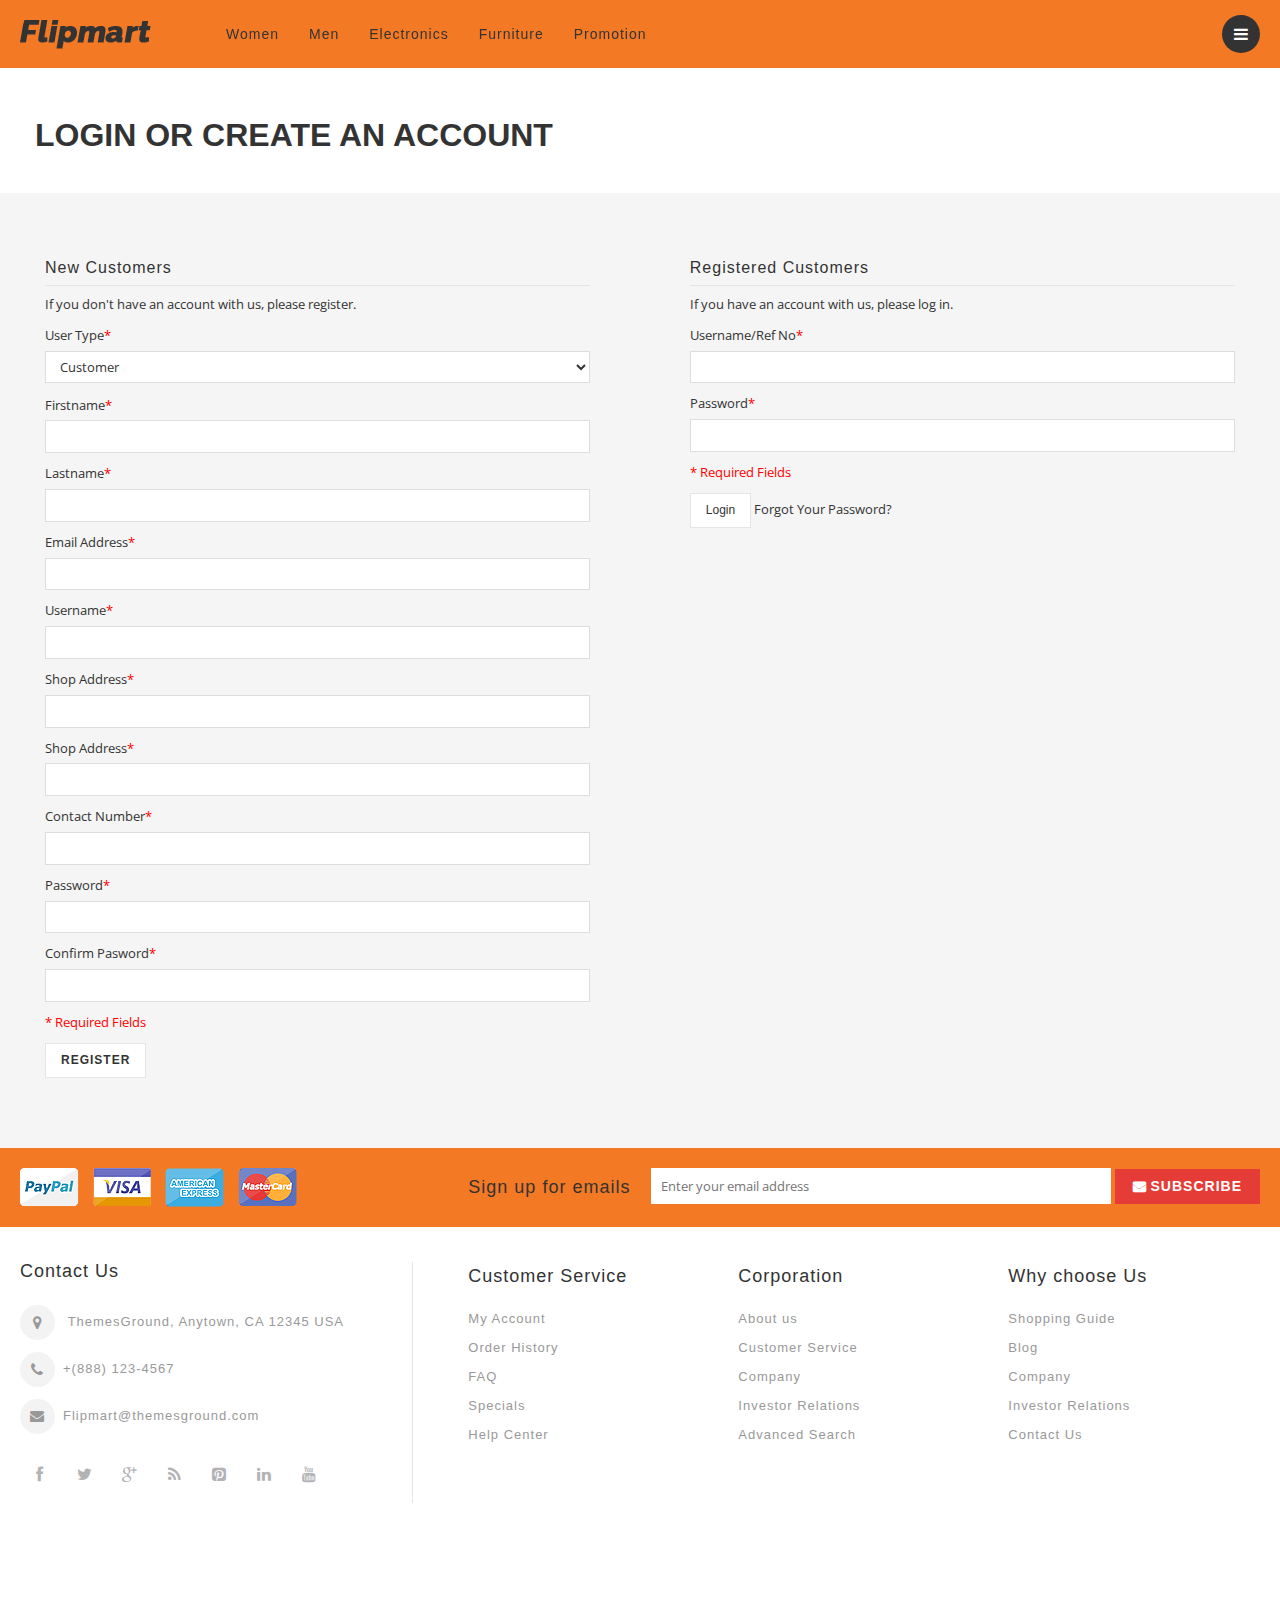
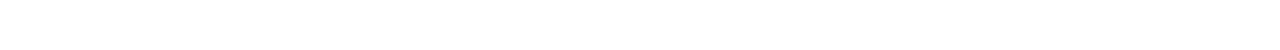
<file: login.html>
<!DOCTYPE html>
  <html lang="en" class=" js no-touch localstorage">
  <head>
  <meta http-equiv="Content-Type" content="text/html; charset=UTF-8">
  <title>Login Page</title>
  <meta name="viewport" content="width=device-width; initial-scale=1.0; maximum-scale=1.0; user-scalable=no">
  <meta name="description" content="Default Description">
  <meta name="keywords" content="fashion, store, E-commerce">
  <meta name="robots" content="*">
  <meta name="viewport" content="initial-scale=1.0, width=device-width">
  <link rel="icon" href="#" type="image/x-icon">
  <link rel="shortcut icon" href="#" type="image/x-icon">

  <!-- CSS Style -->
  <link rel="stylesheet" type="text/css" href="stylesheet/bootstrap.min.css">
  <link rel="stylesheet" type="text/css" href="stylesheet/font-awesome.css" media="all">
  <link rel="stylesheet" type="text/css" href="stylesheet/revslider.css" >
  <link rel="stylesheet" type="text/css" href="stylesheet/owl.carousel.css">
  <link rel="stylesheet" type="text/css" href="stylesheet/owl.theme.css">
  <link rel="stylesheet" type="text/css" href="stylesheet/jquery.bxslider.css">
  <link rel="stylesheet" type="text/css" href="stylesheet/jquery.mobile-menu.css">
  <link rel="stylesheet" type="text/css" href="stylesheet/style.css" media="all">
  <link rel="stylesheet" type="text/css" href="stylesheet/responsive.css" media="all">

  <link href='http://fonts.googleapis.com/css?family=Open+Sans:400italic,600italic,700italic,400,600,700,800' rel='stylesheet' type='text/css'>
  <link href='https://fonts.googleapis.com/css?family=Montserrat:400,700' rel='stylesheet' type='text/css'>
  <link href='http://fonts.googleapis.com/css?family=Roboto+Slab:400,700' rel='stylesheet' type='text/css'>


  </head>
  <body class="  customer-account-login rtl" style="">
  <div id="page">
    <header>
    
    <div id="header">
      <div class="header-container container">
    <div class="row">
        <div class="logo"> <a href="index.html" title="Flavours HTML">
          <div><img src="images/logo.png" alt="Flavours Store"></div>
          </a> </div>
        <div class="fl-nav-menu">
        
            <nav>
              <div class="mm-toggle-wrap">
                <div class="mm-toggle"><i class="icon-align-justify"></i><span class="mm-label">Menu</span> </div>
              </div>
              <div class="nav-inner">
                <!-- BEGIN NAV -->
                <ul id="nav" class="hidden-xs">
                  

                  <li class="mega-menu"><a href="grid.html" class="level-top"><span>Women</span></a>
                <div class="level0-wrapper dropdown-6col">
                  <div class="container">
                    <div class="level0-wrapper2">
                      <div class="col-1">
                        <div class="nav-block nav-block-center">
                          <ul class="level0">
                            <li class="level1 nav-6-1 parent item"><a href="#.html" class=""><span>Handbags</span></a>
                              <ul class="level1">
                                <li class="level2 nav-6-1-1"><a href="#" class=""><span>Clutch Handbags</span></a></li>
                                <li class="level2 nav-6-1-1"><a href="#/diaper-bags.html" class=""><span>Diaper Bags</span></a></li>
                                <li class="level2 nav-6-1-1"><a href="#/bags.html" class=""><span>Bags</span></a></li>
                                <li class="level2 nav-6-1-1"><a href="#/hobo-handbags.html" class=""><span>Hobo handbags</span></a></li>
                              </ul>
                            </li>
                            <li class="level1 nav-6-1 parent item"><a href="#.html"><span>JACKETS</span></a>
                              <ul class="level1">
                                <li class="level2 nav-6-1-1"><a href="#/beaded-handbags.html"><span>Bathtime Goods </span></a></li>
                                <li class="level2 nav-6-1-1"><a href="#/fabric-handbags.html"><span>Bedding</span></a></li>
                                <li class="level2 nav-6-1-1"><a href="#/handbags.html"><span>Blankets</span></a></li>
                                <li class="level2 nav-6-1-1"><a href="#/leather-handbags.html"><span>Shower Curtains</span></a></li>
                              </ul>
                            </li>
                            <li class="level1 nav-6-1 parent item"><a href="#.html"><span>Shoes</span></a>
                              <ul class="level1">
                                <li class="level2 nav-6-1-1"><a href="#/flat-shoes.html"><span>Flat Shoes</span></a></li>
                                <li class="level2 nav-6-1-1"><a href="#/flat-sandals.html"><span>Flat Sandals</span></a></li>
                                <li class="level2 nav-6-1-1"><a href="#/boots.html"><span>Boots</span></a></li>
                                <li class="level2 nav-6-1-1"><a href="#/heels.html"><span>Heels</span></a></li>
                              </ul>
                            </li>
                            <li class="level1 nav-6-1 parent item"><a href="#.html"><span>Jwellery</span></a>
                              <ul class="level1">
                                <li class="level2 nav-6-1-1"><a href="#/bracelets.html"><span>Bracelets</span></a></li>
                                <li class="level2 nav-6-1-1"><a href="#"><span>Necklaces &amp; Pendent</span></a></li>
                                <li class="level2 nav-6-1-1"><a href="#/pendants.html"><span>Pendants</span></a></li>
                                <li class="level2 nav-6-1-1"><a href="#/pins-brooches.html"><span>Pins &amp; Brooches</span></a></li>
                              </ul>
                            </li>
                            <li class="level1 nav-6-1 parent item"><a href="#.html"><span>Dresses</span></a>
                              <ul class="level1">
                                <li class="level2 nav-6-1-1"><a href="#/casual-dresses.html"><span>Casual Dresses</span></a></li>
                                <li class="level2 nav-6-1-1"><a href="#/evening.html"><span>Evening</span></a></li>
                                <li class="level2 nav-6-1-1"><a href="#/designer.html"><span>Designer</span></a></li>
                                <li class="level2 nav-6-1-1"><a href="#/party.html"><span>Party</span></a></li>
                              </ul>
                            </li>
                            <li class="level1 nav-6-1 parent item"><a href="#/swimwear.html"><span>Swimwear</span></a>
                              <ul class="level1">
                                <li class="level2 nav-6-1-1"><a href="#/swimwear/swimsuits.html"><span>Swimsuits</span></a></li>
                                <li class="level2 nav-6-1-1"><a href="#/swimwear/beach-clothing.html"><span>Beach Clothing</span></a></li>
                                <li class="level2 nav-6-1-1"><a href="#/swimwear/clothing.html"><span>Clothing</span></a></li>
                                <li class="level2 nav-6-1-1"><a href="#/swimwear/bikinis.html"><span>Bikinis</span></a></li>
                              </ul>
                            </li>
                          </ul>
                        </div>
                      </div>
                      <!--nav-block nav-block-center-->
                      <div class="col-2">
                        <div class="menu_image"><a href="#" title=""><img src="images/menu_image.png" alt="menu_image"></a></div>
                      </div>
                    </div>
                    <!--level0-wrapper2--> </div>
                </div>
              </li>
                  <li class="mega-menu"> <a class="level-top" href="grid.html"><span>Men‎</span></a>
                    <div class="level0-wrapper dropdown-6col">
                      <div class="container">
                        <div class="level0-wrapper2">
                          <div class="nav-block nav-block-center">
                        <ul class="level0">
                          <li class="level1 nav-6-1 parent item"><a href="#.html" class=""><span>Shoes</span></a>
                            <ul class="level1">
                              <li class="level2 nav-6-1-1"><a href="#/sport-shoes.html"><span>Sport Shoes</span></a></li>
                              <li class="level2 nav-6-1-1"><a href="#/casual-shoes.html"><span>Casual Shoes</span></a></li>
                              <li class="level2 nav-6-1-1"><a href="#/leather-shoes.html"><span>Leather Shoes</span></a></li>
                              <li class="level2 nav-6-1-1"><a href="#/canvas-shoes.html"><span>canvas shoes</span></a></li>
                            </ul>
                          </li>
                          <li class="level1 nav-6-1 parent item"><a href="#.html"><span>Dresses</span></a>
                            <ul class="level1">
                              <li class="level2 nav-6-1-1"><a href="#/casual-dresses.html"><span>Casual Dresses</span></a></li>
                              <li class="level2 nav-6-1-1"><a href="#/evening.html"><span>Evening</span></a></li>
                              <li class="level2 nav-6-1-1"><a href="#/designer.html"><span>Designer</span></a></li>
                              <li class="level2 nav-6-1-1"><a href="#/party.html"><span>Party</span></a></li>
                            </ul>
                          </li>
                          <li class="level1 nav-6-1 parent item"><a href="#.html"><span>Jackets</span></a>
                            <ul class="level1">
                              <li class="level2 nav-6-1-1"><a href="#/coats.html"><span>Coats</span></a></li>
                              <li class="level2 nav-6-1-1"><a href="#/formal-jackets.html"><span>Formal Jackets</span></a></li>
                              <li class="level2 nav-6-1-1"><a href="#/leather-jackets.html"><span>Leather Jackets</span></a></li>
                              <li class="level2 nav-6-1-1"><a href="#/blazers.html"><span>Blazers</span></a></li>
                            </ul>
                          </li>
                          <li class="level1 nav-6-1 parent item"><a href="#.html"><span>Watches</span></a>
                            <ul class="level1">
                              <li class="level2 nav-6-1-1"><a href="#/fasttrack.html"><span>Fasttrack</span></a></li>
                              <li class="level2 nav-6-1-1"><a href="#/casio.html"><span>Casio</span></a></li>
                              <li class="level2 nav-6-1-1"><a href="#/titan.html"><span>Titan</span></a></li>
                              <li class="level2 nav-6-1-1"><a href="#/tommy-hilfiger.html"><span>Tommy-Hilfiger</span></a></li>
                            </ul>
                          </li>
                          <li class="level1 nav-6-1 parent item"><a href="#/sunglasses.html"><span>Sunglasses</span></a>
                            <ul class="level1">
                              <li class="level2 nav-6-1-1"><a href="#/sunglasses/ray-ban.html"><span>Ray Ban</span></a></li>
                              <li class="level2 nav-6-1-1"><a href="#/sunglasses/fasttrack.html"><span>Fasttrack</span></a></li>
                              <li class="level2 nav-6-1-1"><a href="#/sunglasses/police.html"><span>Police</span></a></li>
                              <li class="level2 nav-6-1-1"><a href="#/sunglasses/oakley.html"><span>Oakley</span></a></li>
                            </ul>
                          </li>
                          <li class="level1 nav-6-1 parent item"><a href="#/accesories.html"><span>Accesories</span></a>
                            <ul class="level1">
                              <li class="level2 nav-6-1-1"><a href="#/accesories/backpacks.html"><span>Backpacks</span></a></li>
                              <li class="level2 nav-6-1-1"><a href="#/accesories/wallets.html"><span>Wallets</span></a></li>
                              <li class="level2 nav-6-1-1"><a href="#/accesories/laptops-bags.html"><span>Laptops Bags</span></a></li>
                              <li class="level2 nav-6-1-1"><a href="#/accesories/belts.html"><span>Belts</span></a></li>
                            </ul>
                          </li>
                        </ul>
                      </div>
                          <!--nav-block nav-block-center-->
                          <div class="nav-add">
                            <div class="push_item">
                              <div class="push_img"><a href="#"><img src="images/menu-img2.jpg" alt="menu item 1"></a></div>
                            
                            </div>
                            <div class="push_item">
                            <div class="push_img"><a href="#"><img src="images/menu-img1.jpg" alt="menu item 2"></a></div>
                            
                            </div>
                            <div class="push_item">
                            <div class="push_img"><a href="#"><img src="images/menu-img3.jpg" alt="menu item 3"></a></div>
                      
                            </div>
                            <div class="push_item push_item_last">
                            <div class="push_img"><a href="#"><img src="images/menu-img4.jpg" alt="menu item 4"></a></div>
                        
                            </div>
                          </div>
                        </div>
                        <!--level0-wrapper2-->
                      </div>
                      <!--container-->
                    </div>
                    <!--level0-wrapper dropdown-6col-->
                    <!--mega menu-->
                  </li>
                  <li class="mega-menu"><a href="grid.html" class="level-top"><span>Electronics</span></a>
                <div class="level0-wrapper dropdown-6col">
                  <div class="container">
                    <div class="level0-wrapper2">
                      <div class="nav-block nav-block-center">
                        <ul class="level0">
                          <li class="level1 nav-6-1 parent item"><a href="#/mobiles.html"><span>Mobiles</span></a>
                            <ul class="level1">
                              <li class="level2 nav-6-1-1"><a href="#/mobiles/samsung.html"><span>Samsung</span></a></li>
                              <li class="level2 nav-6-1-1"><a href="#/mobiles/nokia.html"><span>Nokia</span></a></li>
                              <li class="level2 nav-6-1-1"><a href="#/mobiles/iphone.html"><span>IPhone</span></a></li>
                              <li class="level2 nav-6-1-1"><a href="#/mobiles/sony.html"><span>Sony</span></a></li>
                            </ul>
                          </li>
                          <li class="level1 nav-6-1 parent item"><a href="#.html" class=""><span>Accesories</span></a>
                            <ul class="level1">
                              <li class="level2 nav-6-1-1"><a href="#/mobile-memory-cards.html"><span>Mobile Memory Cards</span></a></li>
                              <li class="level2 nav-6-1-1"><a href="#/cases-covers.html"><span>Cases &amp; Covers</span></a></li>
                              <li class="level2 nav-6-1-1"><a href="#/mobile-haedphones.html"><span>Mobile Headphones</span></a></li>
                              <li class="level2 nav-6-1-1"><a href="#/bluetooth-headsets.html"><span>Bluetooth Headsets</span></a></li>
                            </ul>
                          </li>
                          <li class="level1 nav-6-1 parent item"><a href="#/cameras.html"><span>Cameras</span></a>
                            <ul class="level1">
                              <li class="level2 nav-6-1-1"><a href="#/cameras/camcorders.html"><span>Camcorders</span></a></li>
                              <li class="level2 nav-6-1-1"><a href="#/cameras/point-shoot.html"><span>Point &amp; Shoot</span></a></li>
                              <li class="level2 nav-6-1-1"><a href="#/cameras/digital-slr.html"><span>Digital SLR</span></a></li>
                              <li class="level2 nav-6-1-1"><a href="#camera-accesories.html"><span>Camera Accesories</span></a></li>
                            </ul>
                          </li>
                          <li class="level1 nav-6-1 parent item"><a href="#/audio-video.html"><span>Audio &amp; Video</span></a>
                            <ul class="level1">
                              <li class="level2 nav-6-1-1"><a href="#/audio-video/mp3-players.html"><span>MP3 Players</span></a></li>
                              <li class="level2 nav-6-1-1"><a href="#/audio-video/ipods.html"><span>IPods</span></a></li>
                              <li class="level2 nav-6-1-1"><a href="#/audio-video/speakers.html"><span>Speakers</span></a></li>
                              <li class="level2 nav-6-1-1"><a href="#/audio-video/video-players.html"><span>Video Players</span></a></li>
                            </ul>
                          </li>
                          <li class="level1 nav-6-1 parent item"><a href="#/computer.html"><span>Computer</span></a>
                            <ul class="level1">
                              <li class="level2 nav-6-1-1"><a href="#/external-hard-disk.html"><span>External Hard Disk</span></a></li>
                              <li class="level2 nav-6-1-1"><a href="#/computer/pendrives.html"><span>Pendrives</span></a></li>
                              <li class="level2 nav-6-1-1"><a href="#/computer/headphones.html"><span>Headphones</span></a></li>
                              <li class="level2 nav-6-1-1"><a href="#/computer/pc-components.html"><span>PC Components</span></a></li>
                            </ul>
                          </li>
                          <li class="level1 nav-6-1 parent item"><a href="#/home-appliances.html"><span>Appliances</span></a>
                            <ul class="level1">
                              <li class="level2 nav-6-1-1"><a href="#/vaccum-cleaners.html"><span>Vaccum Cleaners</span></a></li>
                              <li class="level2 nav-6-1-1"><a href="#/indoor-lighting.html"><span>Indoor Lighting</span></a></li>
                              <li class="level2 nav-6-1-1"><a href="#/kitchen-tools.html"><span>Kitchen Tools</span></a></li>
                              <li class="level2 nav-6-1-1"><a href="#/water-purifier.html"><span>Water Purifier</span></a></li>
                            </ul>
                          </li>
                        </ul>
                      </div>
                    </div>
                    <!--level0-wrapper2--> 
                    
                  </div>
                </div>
              </li>                
                  <li class="mega-menu"> <a class="level-top" href="grid.html"><span>Furniture‎</span></a> </li>
                  <!-- <li class="level0 parent drop-menu"><a href="#"><span>Pages</span> </a>  -->
                  <!--sub sub category-->
                    <!-- <ul class="level1">
                    <li class="level1 first"><a href="grid.html"><span>Product Grid</span></a></li>
                    <li class="level1 nav-10-2"> <a href="list.html"> <span>Product List</span> </a> </li>
                    <li class="level1 nav-10-3"> <a href="product-detail.html"> <span>Product Detail</span> </a> </li>
                    <li class="level1 nav-10-4"> <a href="shopping-cart.html"> <span>Cart Page</span> </a> </li>
                    <li class="level1 first parent"><a href="checkout.html"><span>Checkout</span></a>  -->
                    <!--sub sub category-->
                    <!-- <ul class="level2 right-sub">
                      <li class="level2 nav-2-1-1 first"><a href="checkout-method.html"><span>Method</span></a></li>
                      <li class="level2 nav-2-1-5 last"><a href="checkout-billing-info.html"><span>Billing Info</span></a></li>
                    </ul> -->
                    <!--sub sub category--> 
                    <!-- </li>
                    <li class="level1 nav-10-4"> <a href="wishlist.html"> <span>Wishlist</span> </a> </li>
                    <li class="level1"> <a href="dashboard.html"> <span>Dashboard</span> </a> </li>
                    <li class="level1"> <a href="multiple-addresses.html"> <span>Multiple Addresses</span> </a> </li>
                    <li class="level1"> <a href="about-us.html"> <span>About us</span> </a> </li>
                    <li class="level1 first parent"><a href="blog.html"><span>Blog</span></a>  -->
                    <!--sub sub category-->
                    <!-- <ul class="level2 right-sub">
                      <li class="level2 nav-2-1-1 first"><a href="blog-detail.html"><span>Blog Detail</span></a></li>
                    </ul> -->
                    <!--sub sub category--> 
                    <!-- </li>
                    <li class="level1"><a href="contact-us.html"><span>Contact us</span></a> </li>
                    <li class="level1"><a href="404error.html"><span>404 Error Page</span></a> </li>
                    <li class="level1"><a href="login.html"><span>Login Page</span></a> </li>
                    <li class="level1"><a href="quickview.html"><span>Quick View</span></a> </li>
                    <li class="level1"><a href="newsletter.html"><span>Newsletter</span></a> </li>                  
                    </ul>
                  </li> -->
                  <li class="fl-custom-tabmenulink mega-menu"> <a href="#" class="level-top"> <span>Promotion</span> </a>
                    <div class="level0-wrapper fl-custom-tabmenu" >
                      <div class="container">
                        <div class="header-nav-dropdown-wrapper clearer">
                          <div class="grid12-3">
                          
                            <div><a href="product-detail.html" title="Retis lapen casen" class="product-image"><img src="products-images/p6.jpg" alt="Retis lapen casen"></a></div>
                          
                            <h4><a href="product-detail.html" title="Retis lapen casen">Retis lapen casen</a></h4>
                            <div class="rating">
                                        <div class="ratings">
                                          <div class="rating-box">
                                            <div class="rating" style="width:80%"></div>
                                          </div>
                                          <p class="rating-links"><a href="#">1 Review(s)</a> <span class="separator">|</span> <a href="#">Add Review</a> </p>
                                        </div>
                                      </div>
                            <p>Lorem ipsum dolor sit amet, consectetur adipiscing elit.</p>
                            <div class="more_link">Learn More</div>
                          </div>
                          <div class="grid12-3">
                          
                            <div><a href="product-detail.html" title="Retis lapen casen" class="product-image"><img src="products-images/p11.jpg" alt="Retis lapen casen"></a></div>
                          
                            <h4><a href="product-detail.html" title="Retis lapen casen">Retis lapen casen</a></h4>
                            <div class="rating">
                                        <div class="ratings">
                                          <div class="rating-box">
                                            <div class="rating" style="width:80%"></div>
                                          </div>
                                          <p class="rating-links"><a href="#">1 Review(s)</a> <span class="separator">|</span> <a href="#">Add Review</a> </p>
                                        </div>
                                      </div>
                            <p>Sed et quam lacus. Fusce condimentum eleifend enim.</p>
                            <div class="more_link">Learn More</div>
                          </div>
                          <div class="grid12-3">
                            <div><a href="product-detail.html" title="Retis lapen casen" class="product-image"><img src="products-images/p14.jpg" alt="Retis lapen casen"></a></div>
                            
                            <h4><a href="product-detail.html" title="Retis lapen casen">Retis lapen casen</a></h4>
                            <div class="rating">
                                        <div class="ratings">
                                          <div class="rating-box">
                                            <div class="rating" style="width:80%"></div>
                                          </div>
                                          <p class="rating-links"><a href="#">1 Review(s)</a> <span class="separator">|</span> <a href="#">Add Review</a> </p>
                                        </div>
                                      </div>
                            <p>Sed et quam lacus. Fusce condimentum eleifend enim.</p>
                            <div class="more_link">Learn More</div>
                          </div>
                          <div class="grid12-3 last">
                          <div><a href="product-detail.html" title="Retis lapen casen" class="product-image"><img src="products-images/p9.jpg" alt="Retis lapen casen"></a></div>
                          
                            <h4><a href="product-detail.html" title="Retis lapen casen">Retis lapen casen</a></h4>
                            <div class="rating">
                                        <div class="ratings">
                                          <div class="rating-box">
                                            <div class="rating" style="width:80%"></div>
                                          </div>
                                          <p class="rating-links"><a href="#">1 Review(s)</a> <span class="separator">|</span> <a href="#">Add Review</a> </p>
                                        </div>
                                      </div>
                            <p>Lorem ipsum dolor sit amet, consectetur adipiscing elit.</p>
                            <div class="more_link">Learn More</div>
                          </div>
                        </div>
                      </div>
                    </div>
                  </li>
                </ul>
                <!--nav-->
                </div>
                </nav>
          </div>
          <!--row-->
        </div>
        <div class="fl-header-right">
          <div class="fl-links">
            <div class="no-js"> <a title="Company" class="clicker"></a>
              <div class="fl-nav-links">
                <div class="language-currency">
                  <div class="fl-language">
                    <ul class="lang">
                      <li><a href="#"> <img src="images/english.png" alt="English"> <span>English</span> </a></li>
                      <li><a href="#"> <img src="images/francais.png" alt="French"> <span>French</span> </a></li>
                      <li><a href="#"> <img src="images/german.png" alt="German"> <span>German</span> </a></li>
                    </ul>
                  </div>
                  <!--fl-language-->
                  <!-- END For version 1,2,3,4,6 -->
                  <!-- For version 1,2,3,4,6 -->
                  <div class="fl-currency">
                    <ul class="currencies_list">
                      <li><a href="#" title="EGP"> £</a></li>
                      <li><a href="#" title="EUR"> €</a></li>
                      <li><a href="#" title="USD"> $</a></li>
                    </ul>
                  </div>
                  <!--fl-currency-->
                  <!-- END For version 1,2,3,4,6 -->
                </div>
                <ul class="links">
                  <li><a href="dashboard.html" title="My Account">My Account</a></li>
                  <li><a href="wishlist.html" title="Wishlist">Wishlist</a></li>
                  <li><a href="checkout.html" title="Checkout">Checkout</a></li>
                  <li><a href="blog.html" title="Blog"><span>Blog</span></a></li>
                  <li class="last"><a href="login.html" title="Login"><span>Login</span></a></li>
                </ul>
              </div>
            </div>
          </div>
          <!-- <div class="fl-cart-contain">
            <div class="mini-cart"> -->
              <!-- <div class="basket"> <a href="shopping-cart.html"> </a> </div>
              <div class="fl-mini-cart-content">
                <div class="block-subtitle">
                  <div class="top-subtotal">2 items, <span class="price">$449.99</span> </div> -->
                  <!--top-subtotal-->
                  <!--pull-right-->
                <!-- </div> -->
                <!--block-subtitle-->
                <!-- <ul class="mini-products-list" id="cart-sidebar">
                  <li class="item first">
                    <div class="item-inner"><a class="product-image" title="timi &amp; leslie Sophia Diaper Bag, Lemon Yellow/Shadow White" href="#l"><img alt="timi &amp; leslie Sophia Diaper Bag, Lemon Yellow/Shadow White" src="products-images/p4.jpg"></a>
                      <div class="product-details">
                        <div class="access"><a class="btn-remove1" title="Remove This Item" href="#">Remove</a> <a class="btn-edit" title="Edit item" href="#"><i class="icon-pencil"></i><span class="hidden">Edit item</span></a> </div> -->
                        <!--access-->
                        <!-- <strong>1</strong> x <span class="price">$179.99</span>
                        <p class="product-name"><a href="product-detail.html">Retis lapen casen</a></p>
                      </div>
                    </div>
                  </li>
                  <li class="item last">
                    <div class="item-inner"><a class="product-image" title="JP Lizzy Satchel Designer Diaper Bag - Slate Citron" href="#"><img alt="JP Lizzy Satchel Designer Diaper Bag - Slate Citron" src="products-images/p3.jpg"></a>
                      <div class="product-details">
                        <div class="access"><a class="btn-remove1" title="Remove This Item" href="#">Remove</a> <a class="btn-edit" title="Edit item" href="#"><i class="icon-pencil"></i><span class="hidden">Edit item</span></a> </div> -->
                        <!--access-->
                        <!-- <strong>1</strong> x <span class="price">$80</span>
                        <p class="product-name"><a href="product-detail.html">Retis lapen casen</a></p>
                      </div>
                    </div>
                  </li>
                </ul>
                <div class="actions">
                  <button class="btn-checkout" title="Checkout" type="button" onClick="window.location=checkout.html"><span>Checkout</span></button>
                  <button class="view-cart" title="Checkout" type="button" onClick="window.location=checkout.html"><span>View Cart</span></button>
                </div> -->
                <!--actions-->
              <!-- </div> -->
              <!--fl-mini-cart-content-->
            <!-- </div>
          </div> -->
          <!--mini-cart-->
          <div class="collapse navbar-collapse">
                <!-- <form class="navbar-form" role="search">
                  <div class="input-group">
                  <input class="GlobalNavSearch js-globalSearchInput " placeholder="Search" id="desktopSearchInput" data-reactid=".1.0.0.0">
                  <label class="GlobalNavSearch-searchIcon" for="desktopSearchInput" data-reactid=".1.0.0.1"></label>	
                  </div>
                </form> -->
              </div>
          <!--links-->
        </div>
      </div>
    </div>	
    </header>                     
    <div class="page-heading">
      <div class="container">
        <div class="row">
          <div class="col-xs-12">
      <div class="page-title">
      <h2>Login or Create an Account</h2>
    </div>
          </div>
          <!--col-xs-12-->
        </div>
        <!--row-->
      </div>
      <!--container-->
    </div>
      
        
  <!-- BEGIN Main Container -->  
            
        <div class="main-container col1-layout wow bounceInUp animated animated" style="visibility: visible;">     
                
          <div class="main">                     
                              <div class="account-login container">
    <!--page-title-->

          <form action="#" method="post" id="login-form">
          <input name="form_key" type="hidden" value="EPYwQxF6xoWcjLUr">
          <fieldset class="col2-set">
              <div class="col-1 new-users"> 
                    <strong>New Customers</strong>    
                    <div class="content">
                      
                      <p>If you don't have an account with us, please register.</p>

                      
                      <ul class="form-list">
       <li>
                          <label for="email">User Type<em class="required">*</em></label>
                        <div class="input-box">
                            <select>
                              <option>Customer</option>
                              <option>Retailer</option>
                            </select>
                        </div>
      </li>
         <li>
                      <label for="firstname">Firstname<em class="required">*</em></label>
                      <div class="input-box">
                          <input type="text" name="login[firstname]" class="input-text required-entry validate-firstname" id="pass" title="Firstname">
                      </div>
         </li>
         <li>
                    <label for="lastname">Lastname<em class="required">*</em></label>
                    <div class="input-box">
                        <input type="text" name="login[lastname]" class="input-text required-entry validate-lastname" id="pass" title="Lastname">
                    </div>
          </li>
            <li>
            <li>
                              <label for="email">Email Address<em class="required">*</em></label>
                              <div class="input-box">
                                  <input type="text" name="login[username]" value="" id="email" class="input-text required-entry validate-email" title="Email Address">
                              </div>
            </li>
             <li>
                              <label for="username">Username<em class="required">*</em></label>
                              <div class="input-box">
                                  <input type="text" name="login[username]" class="input-text required-entry validate-username" id="pass" title="Username">
                              </div>
              </li>
              <li>
                            <label for="shopaddress">Shop Address<em class="required">*</em></label>
                          <div class="input-box">
                              <input type="text" name="login[shopaddress]" value="" id="shopaddress" class="input-text required-entry validate-email" title="Shop Address">
                          </div>
             </li>
              <li>
                        <label for="whatsappnumber">Shop Address<em class="required">*</em></label>
                      <div class="input-box">
                          <input type="number" name="login[whatsappnumber]" value="" id="whatsappnumber" class="input-text required-entry validate-whatsappnumber" title="Whatsapp Number">
                      </div>
              </li>
              <li>
                    <label for="ContactNumber">Contact Number<em class="required">*</em></label>
                  <div class="input-box">
                      <input type="number" name="login[contactnumber]" value="" id="contactnumber" class="input-text required-entry validate-contactnumber" title="Contact Number">
                  </div>
              </li>
               <li>
                          <label for="pass">Password<em class="required">*</em></label>
                          <div class="input-box">
                              <input type="password" name="login[password]" class="input-text required-entry validate-password" id="pass" title="Password">
                          </div>
               </li>
                <li>
                        <label for="pass">Confirm Pasword<em class="required">*</em></label>
                        <div class="input-box">
                            <input type="password" name="login[password]" class="input-text required-entry validate-password" id="pass" title="Password">
                        </div>
                </li>
                
             </ul>
                      <div class="remember-me-popup">
      <div class="remember-me-popup-head" style="display:none">
          <h3 id="text2">What's this?</h3>
          <a href="#" class="remember-me-popup-close" onClick="showDiv()" title="Close">Close</a>
      </div>
      <div class="remember-me-popup-body" style="display:none">
          <p id="text1">Checking "Remember Me" will let you access your shopping cart on this computer when you are logged out</p>
          <div class="remember-me-popup-close-button a-right">
              <a href="#" class="remember-me-popup-close button" title="Close" onClick="
              showDiv()"><span>Close</span></a>
          </div>
      </div>
  </div>

  <p class="required">* Required Fields</p>



                      <div class="buttons-set">
                    
                      <button type="submit" class="button login" title="Login" name="send" id="loginButton"><span>Register</span></button>

                        
                  </div> <!--buttons-set-->
                    </div> <!--content-->  
              </div>
              <div class="col-2 registered-users">
              <strong>Registered Customers</strong>             
                  <div class="content">
                      
                      <p>If you have an account with us, please log in.</p>
                      <ul class="form-list">
                          <li>
                              <label for="username">Username/Ref No<em class="required">*</em></label>
                              <div class="input-box">
                                  <input type="text" name="login[username]" value="" id="userId" class="input-text required-entry validate-email" title="Email Address">
                              </div>
                          </li>
                          <li>
                              <label for="pass">Password<em class="required">*</em></label>
                              <div class="input-box">
                                  <input type="password" name="login[password]" class="input-text required-entry validate-password" id="paswd" title="Password">
                              </div>
                          </li>
                          </ul>
                      <div class="remember-me-popup">
      <div class="remember-me-popup-head" style="display:none">
          <h3 id="text2">What's this?</h3>
          <a href="#" class="remember-me-popup-close" onClick="showDiv()" title="Close">Close</a>
      </div>
      <div class="remember-me-popup-body" style="display:none">
          <p id="text1">Checking "Remember Me" will let you access your shopping cart on this computer when you are logged out</p>
          <div class="remember-me-popup-close-button a-right">
              <a href="#" class="remember-me-popup-close button" title="Close" onClick="
              showDiv()"><span>Close</span></a>
          </div>
      </div>
  </div>

  <p class="required">* Required Fields</p>



                      <div class="buttons-set">
                    
                       <button type="submit" class="button login" title="Login" name="send" id="send2"> <Login href="index.html">Login</a></button>

                        <a href="#" class="forgot-word">Forgot Your Password?</a>
                  </div> <!--buttons-set-->
                    </div> <!--content-->                               
              </div> <!--col-2 registered-users-->
                    </fieldset> <!--col2-set-->
      </form>
    
  </div> <!--account-login-->
          
          </div><!--main-container-->
            
            </div> <!--col1-layout-->
    <!-- For version 1,2,3,4,6 -->
    
    <footer>
      <!-- BEGIN INFORMATIVE FOOTER -->
      <div class="footer-inner">
    <div class="newsletter-row">
        <div class="container">
          <div class="row"> 
      <div class="col-lg-4 col-md-4 col-sm-4 col-xs-12 col"> 
              <!-- Footer Payment Link -->
              <div class="payment-accept">
                <div><img src="images/payment-1.png" alt="payment1"> <img src="images/payment-2.png" alt="payment2"> <img src="images/payment-3.png" alt="payment3"> <img src="images/payment-4.png" alt="payment4"></div>
              </div>
            </div>
            <!-- Footer Newsletter -->
            <div class="col-lg-8 col-md-8 col-sm-8 col-xs-12 col1">
              <div class="newsletter-wrap">
                <h4>Sign up for emails</h4>
                <form action="#" method="post" id="newsletter-validate-detail1">
                  <div id="container_form_news">
                    <div id="container_form_news2">
                      <input type="text" name="email" id="newsletter1" title="Sign up for our newsletter" class="input-text required-entry validate-email" placeholder="Enter your email address">
                      <button type="submit" title="Subscribe" class="button subscribe"><span>Subscribe</span></button>
                    </div>
                    <!--container_form_news2--> 
                  </div>
                  <!--container_form_news-->
                </form>
              
              </div>
              <!--newsletter-wrap--> 
            </div>
            
          </div>
        </div>
        <!--footer-column-last--> 
      </div>
        <div class="container">
          <div class="row">
            <div class="col-sm-4 col-xs-12 col-lg-4">
        <div class="co-info">
                <h4>Contact Us</h4>
                <address>
                <div><em class="icon-location-arrow"></em> <span>ThemesGround, Anytown, CA 12345 USA</span></div>
                <div> <em class="icon-mobile-phone"></em><span> +(888) 123-4567</span></div>
                <div> <em class="icon-envelope"></em><span>Flipmart@themesground.com</span></div>
                </address>
                <div class="social">
                
                  <ul class="link">
                    <li class="fb pull-left"><a target="_blank" rel="nofollow" href="#" title="Facebook"></a></li>
                    <li class="tw pull-left"><a target="_blank" rel="nofollow" href="#" title="Twitter"></a></li>
                    <li class="googleplus pull-left"><a target="_blank" rel="nofollow" href="#" title="GooglePlus"></a></li>
                    <li class="rss pull-left"><a target="_blank" rel="nofollow" href="#" title="RSS"></a></li>
                    <li class="pintrest pull-left"><a target="_blank" rel="nofollow" href="#" title="PInterest"></a></li>
                    <li class="linkedin pull-left"><a target="_blank" rel="nofollow" href="#" title="Linkedin"></a></li>
                    <li class="youtube pull-left"><a target="_blank" rel="nofollow" href="#" title="Youtube"></a></li>
                  </ul>
                </div>
              </div>
        </div>
        
        <div class="col-sm-8 col-xs-12 col-lg-8">
              <div class="footer-column">
                <h4>Customer Service</h4>
                <ul class="links">
                  <li class="first"><a href="#" title="Contact us">My Account</a></li>
                  <li><a href="#" title="About us">Order History</a></li>
                  <li><a href="#" title="faq">FAQ</a></li>
                  <li><a href="#" title="Popular Searches">Specials</a></li>
                  <li class="last"><a href="#" title="Where is my order?">Help Center</a></li>

                </ul>
              </div>
              <div class="footer-column">
                <h4>Corporation</h4>
                <ul class="links">
                  <li class="first"><a title="Your Account" href="#">About us</a></li>
                  <li><a title="Information" href="#">Customer Service</a></li>
                  <li><a title="Addresses" href="#">Company</a></li>
                  <li><a title="Addresses" href="#">Investor Relations</a></li>
                  <li class="last"><a title="Orders History" href="#">Advanced Search</a></li>
                
                </ul>
              </div>
              <div class="footer-column">
                <h4>Why choose Us</h4>
                <ul class="links">
                  <li class="first"><a href="#" title="About us">Shopping Guide</a></li>
                  <li><a href="#" title="Blog">Blog</a></li>
                  <li><a href="#" title="Company">Company</a></li>
                  <li><a href="#" title="Investor Relations">Investor Relations</a></li>
                  <li class=" last"><a href="contact-us.html" title="Suppliers">Contact Us</a></li>
                </ul>
              </div>
              
        
        
        
            </div>
      
            <!--col-sm-12 col-xs-12 col-lg-8-->
            <!--col-xs-12 col-lg-4-->
          </div>
          <!--row-->
      
        </div>
      
        <!--container-->
      </div>
      <!--footer-inner-->
      
      <div class="footer-middle">
        <div class="container">
          <div class="row">
        <div class="our-features-box wow bounceInUp animated animated">
      <div class="container">
        <ul>
          <li>
            <div class="feature-box free-shipping">
              <div class="icon-truck"></div>
              <div class="content">Free Shipping on order over $99</div>
            </div>
          </li>
          <li>
            <div class="feature-box need-help">
              <div class="icon-support"></div>
              <div class="content">Need Help +(888) 123-4567</div>
            </div>
          </li>
          <li>
            <div class="feature-box money-back">
              <div class="icon-money"></div>
              <div class="content">Money Back Guarantee</div>
            </div>
          </li>
          <li class="last">
            <div class="feature-box return-policy">
              <div class="icon-return"></div>
              <div class="content">30 days return Service</div>
            </div>
          </li>
        </ul>
      </div>
    </div>
          </div>
          <!--row-->
        </div>
        <!--container-->
      </div>

      <!-- BEGIN SIMPLE FOOTER -->
    </footer>
    <!-- End For version 1,2,3,4,6 -->
    
  </div>
  <!--page-->
  <!-- Mobile Menu-->
  <div id="mobile-menu">
    <ul class="mobile-menu">
    
      <li>
        <div class="home"><a href="#"><i class="icon-home"></i>Home</a> </div>
      </li>
      <li><span class="expand fa fa-plus"></span><a href="#">Pages</a>
        <ul>
          <li><a href="grid.html">Grid</a> </li>
          <li> <a href="list.html">List</a> </li>
          <li> <a href="product-detail.html">Product Detail</a> </li>
          <li> <a href="shopping-cart.html">Shopping Cart</a> </li>
          <li><span class="expand fa fa-plus"></span><a href="checkout.html">Checkout</a>
            <ul>
              <li><a href="checkout-method.html">Checkout Method</a> </li>
              <li><a href="checkout-billing-info.html">Checkout Billing Info</a> </li>
            </ul>
          </li>
          <li> <a href="wishlist.html">Wishlist</a> </li>
          <li> <a href="dashboard.html">Dashboard</a> </li>
          <li> <a href="multiple-addresses.html">Multiple Addresses</a> </li>
          <li> <a href="about-us.html">About us</a> </li>
          <li><span class="expand fa fa-plus"></span><a href="blog.html">Blog</a>
            <ul>
              <li><a href="blog-detail.html">Blog Detail</a> </li>
            </ul>
          </li>
          <li><a href="contact-us.html">Contact us</a> </li>
          <li><a href="404error.html">404 Error Page</a> </li>
        </ul>
      </li>
      <li><span class="expand fa fa-plus"></span><a href="#">Women</a>
        <ul>
          <li><span class="expand fa fa-plus"></span> <a href="#" class="">Stylish Bag</a>
            <ul>
              <li> <a href="#" class="">Clutch Handbags</a> </li>
              <li> <a href="#l" class="">Diaper Bags</a> </li>
              <li> <a href="#" class="">Bags</a> </li>
              <li> <a href="#" class="">Hobo handbags</a> </li>
            </ul>
          </li>
          <li><span class="expand fa fa-plus"></span> <a href="#">Material Bag</a>
            <ul>
              <li> <a href="#">Beaded Handbags</a> </li>
              <li> <a href="#">Fabric Handbags</a> </li>
              <li> <a href="#">Handbags</a> </li>
              <li> <a href="#">Leather Handbags</a> </li>
            </ul>
          </li>
          <li><span class="expand fa fa-plus"></span> <a href="#">Shoes</a>
            <ul>
              <li> <a href="#">Flat Shoes</a> </li>
              <li> <a href="#">Flat Sandals</a> </li>
              <li> <a href="#">Boots</a> </li>
              <li> <a href="#">Heels</a> </li>
            </ul>
          </li>
          <li><span class="expand fa fa-plus"></span> <a href="#">Jwellery</a>
            <ul>
              <li> <a href="#">Bracelets</a> </li>
              <li> <a href="#">Necklaces &amp; Pendent</a> </li>
              <li> <a href="#l">Pendants</a> </li>
              <li> <a href="#">Pins &amp; Brooches</a> </li>
            </ul>
          </li>
          <li><span class="expand fa fa-plus"></span> <a href="#">Dresses</a>
            <ul>
              <li> <a href="#">Casual Dresses</a> </li>
              <li> <a href="#">Evening</a> </li>
              <li> <a href="#">Designer</a> </li>
              <li> <a href="#">Party</a> </li>
            </ul>
          </li>
          <li><span class="expand fa fa-plus"></span> <a href="#">Swimwear</a>
            <ul>
              <li> <a href="#">Swimsuits</a> </li>
              <li> <a href="#">Beach Clothing</a> </li>
              <li> <a href="#">Clothing</a> </li>
              <li> <a href="#">Bikinis</a> </li>
            </ul>
          </li>
        </ul>
      </li>
      <li><span class="expand fa fa-plus"></span><a href="#">Men</a>
        <ul>
          <li><span class="expand fa fa-plus"></span> <a href="#" class="">Shoes</a>
            <ul class="level1">
              <li class="level2 nav-6-1-1"><a href="#">Sport Shoes</a> </li>
              <li class="level2 nav-6-1-1"><a href="#">Casual Shoes</a> </li>
              <li class="level2 nav-6-1-1"><a href="#">Leather Shoes</a> </li>
              <li class="level2 nav-6-1-1"><a href="#">canvas shoes</a> </li>
            </ul>
          </li>
          <li><span class="expand fa fa-plus"></span> <a href="#">Dresses</a>
            <ul class="level1">
              <li class="level2 nav-6-1-1"><a href="#">Casual Dresses</a> </li>
              <li class="level2 nav-6-1-1"><a href="#">Evening</a> </li>
              <li class="level2 nav-6-1-1"><a href="#">Designer</a> </li>
              <li class="level2 nav-6-1-1"><a href="#">Party</a> </li>
            </ul>
          </li>
          <li><span class="expand fa fa-plus"></span> <a href="#">Jackets</a>
            <ul class="level1">
              <li class="level2 nav-6-1-1"><a href="#">Coats</a> </li>
              <li class="level2 nav-6-1-1"><a href="#">Formal Jackets</a> </li>
              <li class="level2 nav-6-1-1"><a href="#">Leather Jackets</a> </li>
              <li class="level2 nav-6-1-1"><a href="#">Blazers</a> </li>
            </ul>
          </li>
          <li><span class="expand fa fa-plus"></span> <a href="#">Watches</a>
            <ul class="level1">
              <li class="level2 nav-6-1-1"><a href="#">Fasttrack</a> </li>
              <li class="level2 nav-6-1-1"><a href="#">Casio</a> </li>
              <li class="level2 nav-6-1-1"><a href="#">Titan</a> </li>
              <li class="level2 nav-6-1-1"><a href="#">Tommy-Hilfiger</a> </li>
            </ul>
          </li>
          <li><span class="expand fa fa-plus"></span> <a href="#">Sunglasses</a>
            <ul class="level1">
              <li class="level2 nav-6-1-1"><a href="#">Ray Ban</a> </li>
              <li class="level2 nav-6-1-1"><a href="#">Fasttrack</a> </li>
              <li class="level2 nav-6-1-1"><a href="#">Police</a> </li>
              <li class="level2 nav-6-1-1"><a href="#">Oakley</a> </li>
            </ul>
          </li>
          <li><span class="expand fa fa-plus"></span> <a href="#">Accesories</a>
            <ul class="level1">
              <li class="level2 nav-6-1-1"><a href="#">Backpacks</a> </li>

              <li class="level2 nav-6-1-1"><a href="#">Wallets</a> </li>
              <li class="level2 nav-6-1-1"><a href="#">Laptops Bags</a> </li>
              <li class="level2 nav-6-1-1"><a href="#">Belts</a> </li>
            </ul>
          </li>
        </ul>
      </li>
      <li><span class="expand fa fa-plus"></span><a href="#">Electronics</a>
        <ul>
          <li><span class="expand fa fa-plus"></span> <a href="#"><spanMobiles</span></a>
            <ul>
              <li> <a href="#"><span>Samsung</span></a> </li>
              <li> <a href="#"><span>Nokia</span></a> </li>
              <li> <a href="#"><span>IPhone</span></a> </li>
              <li> <a href="#"><span>Sony</span></a> </li>
            </ul>
          </li>
          <li><span class="expand fa fa-plus"></span> <a href="#" class=""><span>Accesories</span></a>
            <ul>
              <li> <a href="#"><span>Mobile Memory Cards</span></a> </li>
              <li> <a href="#"><span>Cases &amp; Covers</span></a> </li>
              <li> <a href="#"><span>Mobile Headphones</span></a> </li>
              <li> <a href="#"><span>Bluetooth Headsets</span></a> </li>
            </ul>
          </li>
          <li><span class="expand fa fa-plus"></span> <a href="#"><span>Cameras</span></a>
            <ul>
              <li> <a href="#"><span>Camcorders</span></a> </li>
              <li> <a href="#"><span>Point &amp; Shoot</span></a> </li>
              <li> <a href="#"><span>Digital SLR</span></a> </li>
              <li> <a href="#"><span>Camera Accesories</span></a> </li>
            </ul>
          </li>
          <li><span class="expand fa fa-plus"></span> <a href="#"><span>Audio &amp; Video</span></a>
            <ul>
              <li> <a href="#"><span>MP3 Players</span></a> </li>
              <li> <a href="#"><span>IPods</span></a> </li>
              <li> <a href="#"><span>Speakers</span></a> </li>
              <li> <a href="#"><span>Video Players</span></a> </li>
            </ul>
          </li>
          <li><span class="expand fa fa-plus"></span> <a href="#"><span>Computer</span></a>
            <ul>
              <li> <a href="#"><span>External Hard Disk</span></a> </li>
              <li> <a href="#"><span>Pendrives</span></a> </li>
              <li> <a href="#"><span>Headphones</span></a> </li>
              <li> <a href="#"><span>PC Components</span></a> </li>
            </ul>
          </li>
          <li><span class="expand fa fa-plus"></span> <a href="#"><span>Appliances</span></a>
            <ul>
              <li> <a href="#"><span>Vaccum Cleaners</span></a> </li>
              <li> <a href="#"><span>Indoor Lighting</span></a> </li>
              <li> <a href="#"><span>Kitchen Tools</span></a> </li>
              <li> <a href="#"><span>Water Purifier</span></a> </li>
            </ul>
          </li>
        </ul>
      </li>
      <li><a href="#">Furniture</a> </li>
      <li><a href="#">Kids</a> </li>
      <li><a href="contact-us.html">Contact Us</a> </li>
    </ul>
  </div>
  <!-- JavaScript --> 
  <script type="text/javascript" src="js/jquery.min.js"></script> 
  <script type="text/javascript" src="js/bootstrap.min.js"></script> 
  <script type="text/javascript" src="js/parallax.js"></script> 
  <script type="text/javascript" src="js/revslider.js"></script> 
  <script type="text/javascript" src="js/common.js"></script> 
  <script type="text/javascript" src="js/jquery.bxslider.min.js"></script> 
  <script type="text/javascript" src="js/jquery.flexslider.js"></script> 
  <script type="text/javascript" src="js/owl.carousel.min.js"></script> 
  <script type="text/javascript" src="js/jquery.mobile-menu.min.js"></script>
  <script>

  
    const loginButton = document.getElementById("loginButton");
    
    loginButton.onclick = function(e){
      e.preventDefault();
      const userName = document.getElementById("userId").value;
      console.log(userName)
      const password =  document.getElementById("paswd").value;
      console.log('Vivian');
      alert("yes")
      if(userName == "Vivian" && password== "aspire"){
        console.log('true')
        window.open("shop.html")
      }else
      {
        alert('The username and password did not match')
      }
    }
    </script>

  </body></html>
</file>
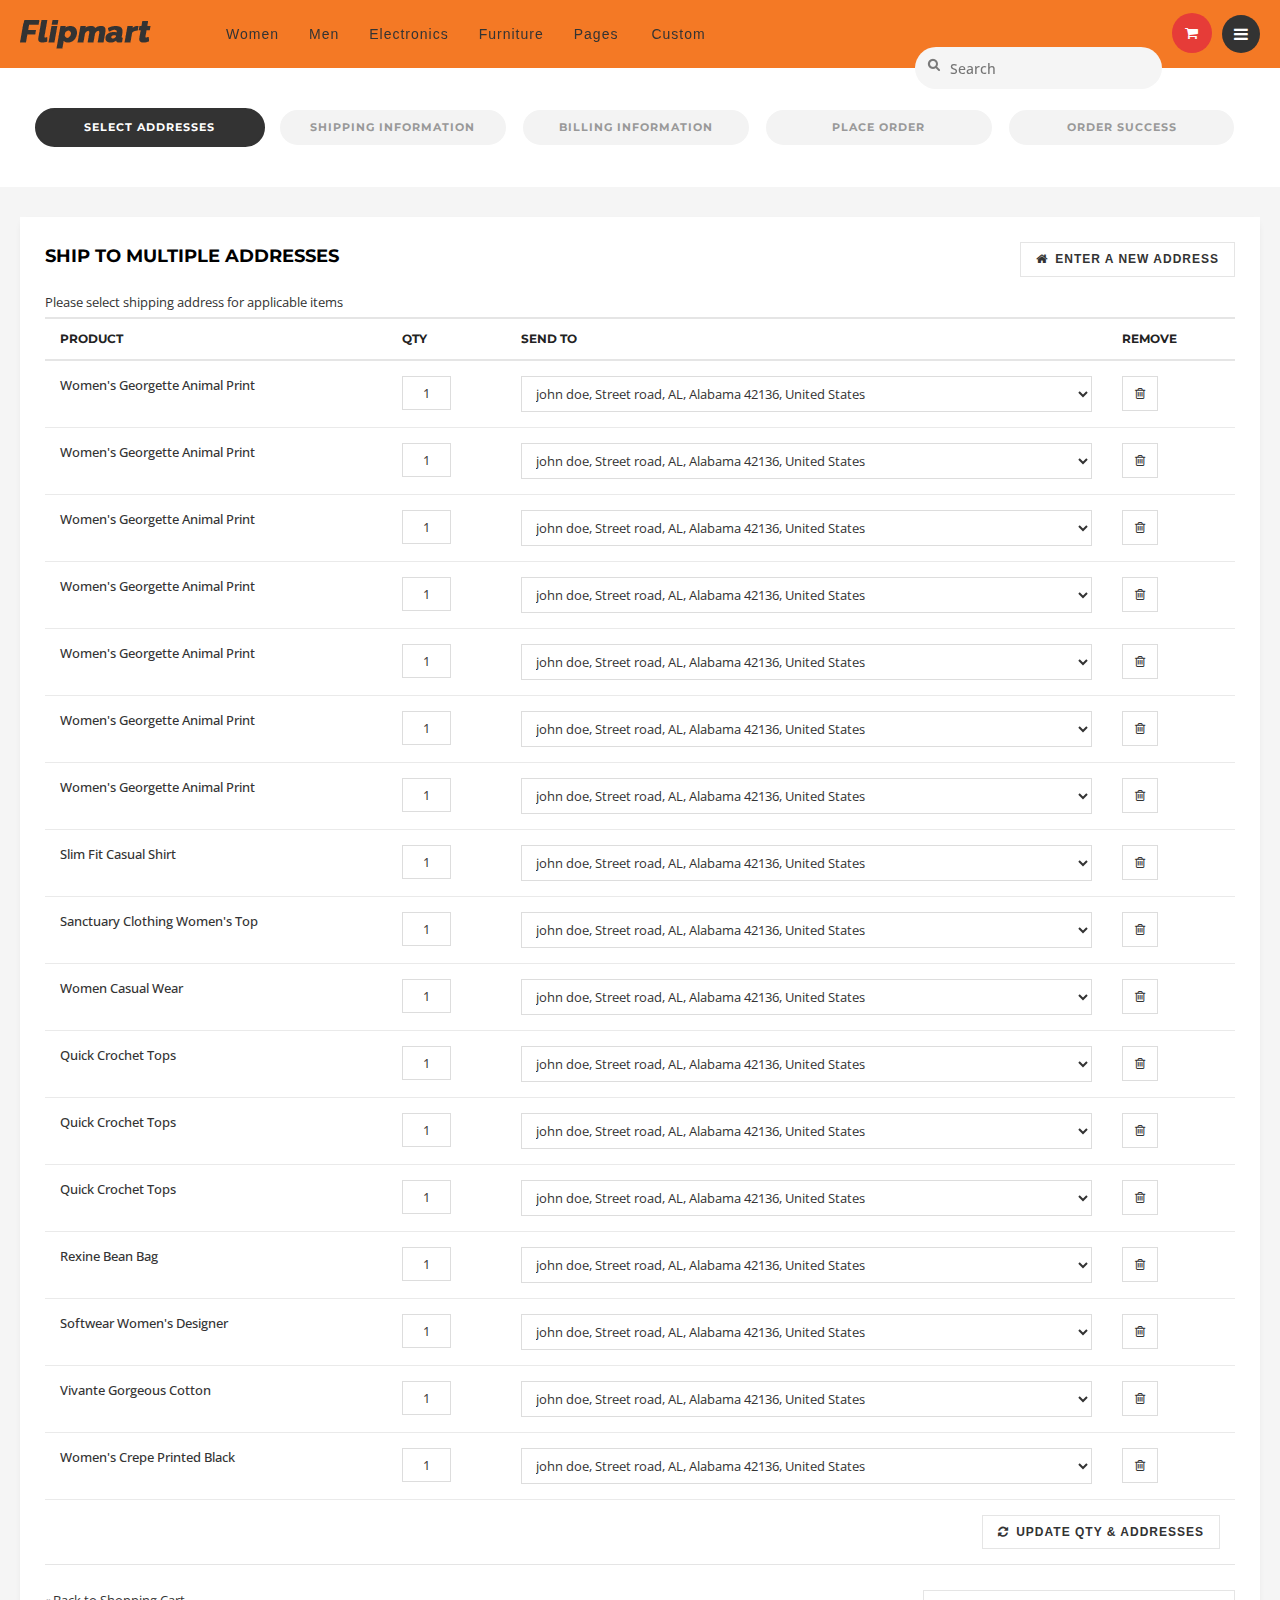
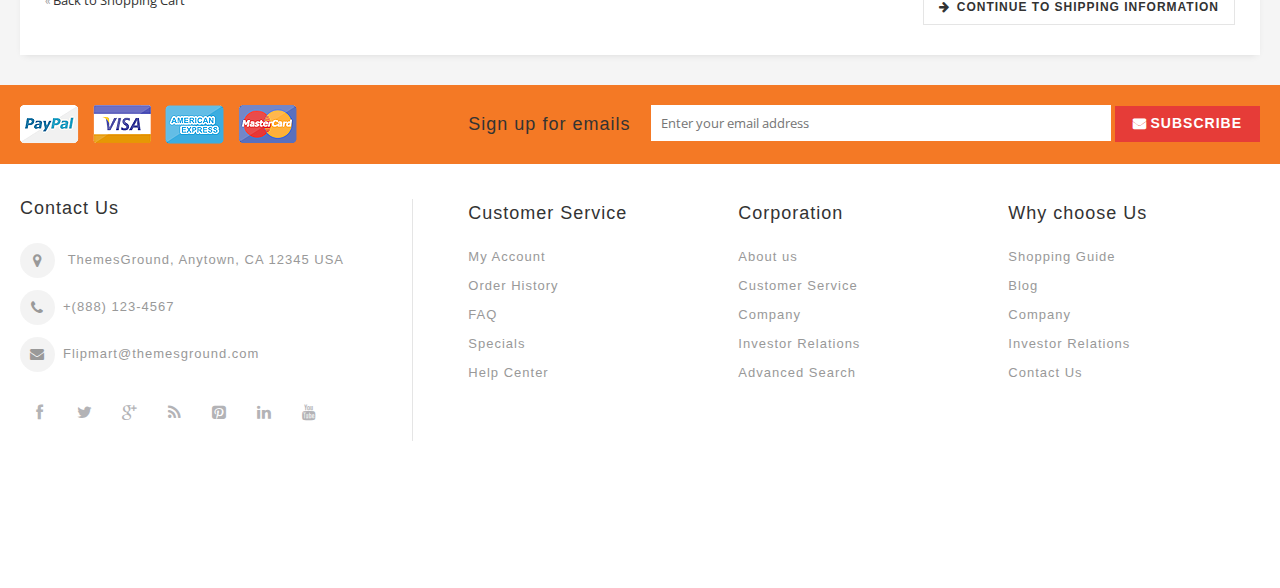
<file: multiple-addresses.html>
<!DOCTYPE html>
<html lang="en">
<head>
<meta http-equiv="Content-Type" content="text/html; charset=UTF-8">
<title>Multiple Address Shipping</title>
<meta name="viewport" content="width=device-width; initial-scale=1.0; maximum-scale=1.0; user-scalable=no">
<meta name="description" content="Default Description">
<meta name="keywords" content="fashion, store, E-commerce">
<meta name="robots" content="*">
<meta name="viewport" content="initial-scale=1.0, width=device-width">
<link rel="icon" href="#" type="image/x-icon">
<link rel="shortcut icon" href="#" type="image/x-icon">

<!-- CSS Style -->
<link rel="stylesheet" type="text/css" href="stylesheet/bootstrap.min.css">
<link rel="stylesheet" type="text/css" href="stylesheet/font-awesome.css" media="all">
<link rel="stylesheet" type="text/css" href="stylesheet/revslider.css" >
<link rel="stylesheet" type="text/css" href="stylesheet/owl.carousel.css">
<link rel="stylesheet" type="text/css" href="stylesheet/owl.theme.css">
<link rel="stylesheet" type="text/css" href="stylesheet/jquery.bxslider.css">
<link rel="stylesheet" type="text/css" href="stylesheet/jquery.mobile-menu.css">
<link rel="stylesheet" type="text/css" href="stylesheet/style.css" media="all">
<link rel="stylesheet" type="text/css" href="stylesheet/responsive.css" media="all">

<link href='http://fonts.googleapis.com/css?family=Open+Sans:400italic,600italic,700italic,400,600,700,800' rel='stylesheet' type='text/css'>
<link href='https://fonts.googleapis.com/css?family=Montserrat:400,700' rel='stylesheet' type='text/css'>
<link href='http://fonts.googleapis.com/css?family=Roboto+Slab:400,700' rel='stylesheet' type='text/css'>


</head>

<body>
<div id="page">
   <header>
  
  <div id="header">
    <div class="header-container container">
	 <div class="row">
      <div class="logo"> <a href="index.html" title="Flavours HTML">
        <div><img src="images/logo.png" alt="Flavours Store"></div>
        </a> </div>
      <div class="fl-nav-menu">
       
          <nav>
            <div class="mm-toggle-wrap">
              <div class="mm-toggle"><i class="icon-align-justify"></i><span class="mm-label">Menu</span> </div>
            </div>
            <div class="nav-inner">
              <!-- BEGIN NAV -->
              <ul id="nav" class="hidden-xs">
                

                <li class="mega-menu"><a href="grid.html" class="level-top"><span>Women</span></a>
              <div class="level0-wrapper dropdown-6col">
                <div class="container">
                  <div class="level0-wrapper2">
                    <div class="col-1">
                      <div class="nav-block nav-block-center">
                        <ul class="level0">
                          <li class="level1 nav-6-1 parent item"><a href="#.html" class=""><span>Handbags</span></a>
                            <ul class="level1">
                              <li class="level2 nav-6-1-1"><a href="#" class=""><span>Clutch Handbags</span></a></li>
                              <li class="level2 nav-6-1-1"><a href="#/diaper-bags.html" class=""><span>Diaper Bags</span></a></li>
                              <li class="level2 nav-6-1-1"><a href="#/bags.html" class=""><span>Bags</span></a></li>
                              <li class="level2 nav-6-1-1"><a href="#/hobo-handbags.html" class=""><span>Hobo handbags</span></a></li>
                            </ul>
                          </li>
                          <li class="level1 nav-6-1 parent item"><a href="#.html"><span>JACKETS</span></a>
                            <ul class="level1">
                              <li class="level2 nav-6-1-1"><a href="#/beaded-handbags.html"><span>Bathtime Goods </span></a></li>
                              <li class="level2 nav-6-1-1"><a href="#/fabric-handbags.html"><span>Bedding</span></a></li>
                              <li class="level2 nav-6-1-1"><a href="#/handbags.html"><span>Blankets</span></a></li>
                              <li class="level2 nav-6-1-1"><a href="#/leather-handbags.html"><span>Shower Curtains</span></a></li>
                            </ul>
                          </li>
                          <li class="level1 nav-6-1 parent item"><a href="#.html"><span>Shoes</span></a>
                            <ul class="level1">
                              <li class="level2 nav-6-1-1"><a href="#/flat-shoes.html"><span>Flat Shoes</span></a></li>
                              <li class="level2 nav-6-1-1"><a href="#/flat-sandals.html"><span>Flat Sandals</span></a></li>
                              <li class="level2 nav-6-1-1"><a href="#/boots.html"><span>Boots</span></a></li>
                              <li class="level2 nav-6-1-1"><a href="#/heels.html"><span>Heels</span></a></li>
                            </ul>
                          </li>
                          <li class="level1 nav-6-1 parent item"><a href="#.html"><span>Jwellery</span></a>
                            <ul class="level1">
                              <li class="level2 nav-6-1-1"><a href="#/bracelets.html"><span>Bracelets</span></a></li>
                              <li class="level2 nav-6-1-1"><a href="#"><span>Necklaces &amp; Pendent</span></a></li>
                              <li class="level2 nav-6-1-1"><a href="#/pendants.html"><span>Pendants</span></a></li>
                              <li class="level2 nav-6-1-1"><a href="#/pins-brooches.html"><span>Pins &amp; Brooches</span></a></li>
                            </ul>
                          </li>
                          <li class="level1 nav-6-1 parent item"><a href="#.html"><span>Dresses</span></a>
                            <ul class="level1">
                              <li class="level2 nav-6-1-1"><a href="#/casual-dresses.html"><span>Casual Dresses</span></a></li>
                              <li class="level2 nav-6-1-1"><a href="#/evening.html"><span>Evening</span></a></li>
                              <li class="level2 nav-6-1-1"><a href="#/designer.html"><span>Designer</span></a></li>
                              <li class="level2 nav-6-1-1"><a href="#/party.html"><span>Party</span></a></li>
                            </ul>
                          </li>
                          <li class="level1 nav-6-1 parent item"><a href="#/swimwear.html"><span>Swimwear</span></a>
                            <ul class="level1">
                              <li class="level2 nav-6-1-1"><a href="#/swimwear/swimsuits.html"><span>Swimsuits</span></a></li>
                              <li class="level2 nav-6-1-1"><a href="#/swimwear/beach-clothing.html"><span>Beach Clothing</span></a></li>
                              <li class="level2 nav-6-1-1"><a href="#/swimwear/clothing.html"><span>Clothing</span></a></li>
                              <li class="level2 nav-6-1-1"><a href="#/swimwear/bikinis.html"><span>Bikinis</span></a></li>
                            </ul>
                          </li>
                        </ul>
                      </div>
                    </div>
                    <!--nav-block nav-block-center-->
                    <div class="col-2">
                      <div class="menu_image"><a href="#" title=""><img src="images/menu_image.png" alt="menu_image"></a></div>
                    </div>
                  </div>
                  <!--level0-wrapper2--> </div>
              </div>
            </li>
                <li class="mega-menu"> <a class="level-top" href="grid.html"><span>Men‎</span></a>
                  <div class="level0-wrapper dropdown-6col">
                    <div class="container">
                      <div class="level0-wrapper2">
                        <div class="nav-block nav-block-center">
                      <ul class="level0">
                        <li class="level1 nav-6-1 parent item"><a href="#.html" class=""><span>Shoes</span></a>
                          <ul class="level1">
                            <li class="level2 nav-6-1-1"><a href="#/sport-shoes.html"><span>Sport Shoes</span></a></li>
                            <li class="level2 nav-6-1-1"><a href="#/casual-shoes.html"><span>Casual Shoes</span></a></li>
                            <li class="level2 nav-6-1-1"><a href="#/leather-shoes.html"><span>Leather Shoes</span></a></li>
                            <li class="level2 nav-6-1-1"><a href="#/canvas-shoes.html"><span>canvas shoes</span></a></li>
                          </ul>
                        </li>
                        <li class="level1 nav-6-1 parent item"><a href="#.html"><span>Dresses</span></a>
                          <ul class="level1">
                            <li class="level2 nav-6-1-1"><a href="#/casual-dresses.html"><span>Casual Dresses</span></a></li>
                            <li class="level2 nav-6-1-1"><a href="#/evening.html"><span>Evening</span></a></li>
                            <li class="level2 nav-6-1-1"><a href="#/designer.html"><span>Designer</span></a></li>
                            <li class="level2 nav-6-1-1"><a href="#/party.html"><span>Party</span></a></li>
                          </ul>
                        </li>
                        <li class="level1 nav-6-1 parent item"><a href="#.html"><span>Jackets</span></a>
                          <ul class="level1">
                            <li class="level2 nav-6-1-1"><a href="#/coats.html"><span>Coats</span></a></li>
                            <li class="level2 nav-6-1-1"><a href="#/formal-jackets.html"><span>Formal Jackets</span></a></li>
                            <li class="level2 nav-6-1-1"><a href="#/leather-jackets.html"><span>Leather Jackets</span></a></li>
                            <li class="level2 nav-6-1-1"><a href="#/blazers.html"><span>Blazers</span></a></li>
                          </ul>
                        </li>
                        <li class="level1 nav-6-1 parent item"><a href="#.html"><span>Watches</span></a>
                          <ul class="level1">
                            <li class="level2 nav-6-1-1"><a href="#/fasttrack.html"><span>Fasttrack</span></a></li>
                            <li class="level2 nav-6-1-1"><a href="#/casio.html"><span>Casio</span></a></li>
                            <li class="level2 nav-6-1-1"><a href="#/titan.html"><span>Titan</span></a></li>
                            <li class="level2 nav-6-1-1"><a href="#/tommy-hilfiger.html"><span>Tommy-Hilfiger</span></a></li>
                          </ul>
                        </li>
                        <li class="level1 nav-6-1 parent item"><a href="#/sunglasses.html"><span>Sunglasses</span></a>
                          <ul class="level1">
                            <li class="level2 nav-6-1-1"><a href="#/sunglasses/ray-ban.html"><span>Ray Ban</span></a></li>
                            <li class="level2 nav-6-1-1"><a href="#/sunglasses/fasttrack.html"><span>Fasttrack</span></a></li>
                            <li class="level2 nav-6-1-1"><a href="#/sunglasses/police.html"><span>Police</span></a></li>
                            <li class="level2 nav-6-1-1"><a href="#/sunglasses/oakley.html"><span>Oakley</span></a></li>
                          </ul>
                        </li>
                        <li class="level1 nav-6-1 parent item"><a href="#/accesories.html"><span>Accesories</span></a>
                          <ul class="level1">
                            <li class="level2 nav-6-1-1"><a href="#/accesories/backpacks.html"><span>Backpacks</span></a></li>
                            <li class="level2 nav-6-1-1"><a href="#/accesories/wallets.html"><span>Wallets</span></a></li>
                            <li class="level2 nav-6-1-1"><a href="#/accesories/laptops-bags.html"><span>Laptops Bags</span></a></li>
                            <li class="level2 nav-6-1-1"><a href="#/accesories/belts.html"><span>Belts</span></a></li>
                          </ul>
                        </li>
                      </ul>
                    </div>
                        <!--nav-block nav-block-center-->
                        <div class="nav-add">
                          <div class="push_item">
                            <div class="push_img"><a href="#"><img src="images/menu-img2.jpg" alt="menu item 1"></a></div>
                           
                          </div>
                          <div class="push_item">
                           <div class="push_img"><a href="#"><img src="images/menu-img1.jpg" alt="menu item 2"></a></div>
                           
                          </div>
                          <div class="push_item">
                           <div class="push_img"><a href="#"><img src="images/menu-img3.jpg" alt="menu item 3"></a></div>
                     
                          </div>
                          <div class="push_item push_item_last">
                          <div class="push_img"><a href="#"><img src="images/menu-img4.jpg" alt="menu item 4"></a></div>
                      
                          </div>
                        </div>
                      </div>
                      <!--level0-wrapper2-->
                    </div>
                    <!--container-->
                  </div>
                  <!--level0-wrapper dropdown-6col-->
                  <!--mega menu-->
                </li>
                <li class="mega-menu"><a href="grid.html" class="level-top"><span>Electronics</span></a>
              <div class="level0-wrapper dropdown-6col">
                <div class="container">
                  <div class="level0-wrapper2">
                    <div class="nav-block nav-block-center">
                      <ul class="level0">
                        <li class="level1 nav-6-1 parent item"><a href="#/mobiles.html"><span>Mobiles</span></a>
                          <ul class="level1">
                            <li class="level2 nav-6-1-1"><a href="#/mobiles/samsung.html"><span>Samsung</span></a></li>
                            <li class="level2 nav-6-1-1"><a href="#/mobiles/nokia.html"><span>Nokia</span></a></li>
                            <li class="level2 nav-6-1-1"><a href="#/mobiles/iphone.html"><span>IPhone</span></a></li>
                            <li class="level2 nav-6-1-1"><a href="#/mobiles/sony.html"><span>Sony</span></a></li>
                          </ul>
                        </li>
                        <li class="level1 nav-6-1 parent item"><a href="#.html" class=""><span>Accesories</span></a>
                          <ul class="level1">
                            <li class="level2 nav-6-1-1"><a href="#/mobile-memory-cards.html"><span>Mobile Memory Cards</span></a></li>
                            <li class="level2 nav-6-1-1"><a href="#/cases-covers.html"><span>Cases &amp; Covers</span></a></li>
                            <li class="level2 nav-6-1-1"><a href="#/mobile-haedphones.html"><span>Mobile Headphones</span></a></li>
                            <li class="level2 nav-6-1-1"><a href="#/bluetooth-headsets.html"><span>Bluetooth Headsets</span></a></li>
                          </ul>
                        </li>
                        <li class="level1 nav-6-1 parent item"><a href="#/cameras.html"><span>Cameras</span></a>
                          <ul class="level1">
                            <li class="level2 nav-6-1-1"><a href="#/cameras/camcorders.html"><span>Camcorders</span></a></li>
                            <li class="level2 nav-6-1-1"><a href="#/cameras/point-shoot.html"><span>Point &amp; Shoot</span></a></li>
                            <li class="level2 nav-6-1-1"><a href="#/cameras/digital-slr.html"><span>Digital SLR</span></a></li>
                            <li class="level2 nav-6-1-1"><a href="#camera-accesories.html"><span>Camera Accesories</span></a></li>
                          </ul>
                        </li>
                        <li class="level1 nav-6-1 parent item"><a href="#/audio-video.html"><span>Audio &amp; Video</span></a>
                          <ul class="level1">
                            <li class="level2 nav-6-1-1"><a href="#/audio-video/mp3-players.html"><span>MP3 Players</span></a></li>
                            <li class="level2 nav-6-1-1"><a href="#/audio-video/ipods.html"><span>IPods</span></a></li>
                            <li class="level2 nav-6-1-1"><a href="#/audio-video/speakers.html"><span>Speakers</span></a></li>
                            <li class="level2 nav-6-1-1"><a href="#/audio-video/video-players.html"><span>Video Players</span></a></li>
                          </ul>
                        </li>
                        <li class="level1 nav-6-1 parent item"><a href="#/computer.html"><span>Computer</span></a>
                          <ul class="level1">
                            <li class="level2 nav-6-1-1"><a href="#/external-hard-disk.html"><span>External Hard Disk</span></a></li>
                            <li class="level2 nav-6-1-1"><a href="#/computer/pendrives.html"><span>Pendrives</span></a></li>
                            <li class="level2 nav-6-1-1"><a href="#/computer/headphones.html"><span>Headphones</span></a></li>
                            <li class="level2 nav-6-1-1"><a href="#/computer/pc-components.html"><span>PC Components</span></a></li>
                          </ul>
                        </li>
                        <li class="level1 nav-6-1 parent item"><a href="#/home-appliances.html"><span>Appliances</span></a>
                          <ul class="level1">
                            <li class="level2 nav-6-1-1"><a href="#/vaccum-cleaners.html"><span>Vaccum Cleaners</span></a></li>
                            <li class="level2 nav-6-1-1"><a href="#/indoor-lighting.html"><span>Indoor Lighting</span></a></li>
                            <li class="level2 nav-6-1-1"><a href="#/kitchen-tools.html"><span>Kitchen Tools</span></a></li>
                            <li class="level2 nav-6-1-1"><a href="#/water-purifier.html"><span>Water Purifier</span></a></li>
                          </ul>
                        </li>
                      </ul>
                    </div>
                  </div>
                  <!--level0-wrapper2--> 
                  
                </div>
              </div>
            </li>                
                <li class="mega-menu"> <a class="level-top" href="grid.html"><span>Furniture‎</span></a> </li>
                <li class="level0 parent drop-menu"><a href="#"><span>Pages</span> </a> 
                <!--sub sub category-->
                  <ul class="level1">
                  <li class="level1 first"><a href="grid.html"><span>Product Grid</span></a></li>
                  <li class="level1 nav-10-2"> <a href="list.html"> <span>Product List</span> </a> </li>
                  <li class="level1 nav-10-3"> <a href="product-detail.html"> <span>Product Detail</span> </a> </li>
                  <li class="level1 nav-10-4"> <a href="shopping-cart.html"> <span>Cart Page</span> </a> </li>
                  <li class="level1 first parent"><a href="checkout.html"><span>Checkout</span></a> 
                  <!--sub sub category-->
                  <ul class="level2 right-sub">
                    <li class="level2 nav-2-1-1 first"><a href="checkout-method.html"><span>Method</span></a></li>
                    <li class="level2 nav-2-1-5 last"><a href="checkout-billing-info.html"><span>Billing Info</span></a></li>
                  </ul>
                  <!--sub sub category--> 
                  </li>
                  <li class="level1 nav-10-4"> <a href="wishlist.html"> <span>Wishlist</span> </a> </li>
                  <li class="level1"> <a href="dashboard.html"> <span>Dashboard</span> </a> </li>
                  <li class="level1"> <a href="multiple-addresses.html"> <span>Multiple Addresses</span> </a> </li>
                  <li class="level1"> <a href="about-us.html"> <span>About us</span> </a> </li>
                  <li class="level1 first parent"><a href="blog.html"><span>Blog</span></a> 
                  <!--sub sub category-->
                  <ul class="level2 right-sub">
                    <li class="level2 nav-2-1-1 first"><a href="blog-detail.html"><span>Blog Detail</span></a></li>
                  </ul>
                  <!--sub sub category--> 
                  </li>
                  <li class="level1"><a href="contact-us.html"><span>Contact us</span></a> </li>
                  <li class="level1"><a href="404error.html"><span>404 Error Page</span></a> </li>
                  <li class="level1"><a href="login.html"><span>Login Page</span></a> </li>
                  <li class="level1"><a href="quickview.html"><span>Quick View</span></a> </li>
                  <li class="level1"><a href="newsletter.html"><span>Newsletter</span></a> </li>                  
                  </ul>
                </li>
                <li class="fl-custom-tabmenulink mega-menu"> <a href="#" class="level-top"> <span>Custom</span> </a>
                  <div class="level0-wrapper fl-custom-tabmenu" >
                    <div class="container">
                      <div class="header-nav-dropdown-wrapper clearer">
                        <div class="grid12-3">
                         
                          <div><a href="product-detail.html" title="Retis lapen casen" class="product-image"><img src="products-images/p6.jpg" alt="Retis lapen casen"></a></div>
                         
                           <h4><a href="product-detail.html" title="Retis lapen casen">Retis lapen casen</a></h4>
                           <div class="rating">
                                      <div class="ratings">
                                        <div class="rating-box">
                                          <div class="rating" style="width:80%"></div>
                                        </div>
                                        <p class="rating-links"><a href="#">1 Review(s)</a> <span class="separator">|</span> <a href="#">Add Review</a> </p>
                                      </div>
                                    </div>
                          <p>Lorem ipsum dolor sit amet, consectetur adipiscing elit.</p>
                          <div class="more_link">Learn More</div>
                        </div>
                        <div class="grid12-3">
                         
                          <div><a href="product-detail.html" title="Retis lapen casen" class="product-image"><img src="products-images/p11.jpg" alt="Retis lapen casen"></a></div>
                         
                           <h4><a href="product-detail.html" title="Retis lapen casen">Retis lapen casen</a></h4>
                           <div class="rating">
                                      <div class="ratings">
                                        <div class="rating-box">
                                          <div class="rating" style="width:80%"></div>
                                        </div>
                                        <p class="rating-links"><a href="#">1 Review(s)</a> <span class="separator">|</span> <a href="#">Add Review</a> </p>
                                      </div>
                                    </div>
                          <p>Sed et quam lacus. Fusce condimentum eleifend enim.</p>
                          <div class="more_link">Learn More</div>
                        </div>
                        <div class="grid12-3">
                           <div><a href="product-detail.html" title="Retis lapen casen" class="product-image"><img src="products-images/p14.jpg" alt="Retis lapen casen"></a></div>
                           
                           <h4><a href="product-detail.html" title="Retis lapen casen">Retis lapen casen</a></h4>
                           <div class="rating">
                                      <div class="ratings">
                                        <div class="rating-box">
                                          <div class="rating" style="width:80%"></div>
                                        </div>
                                        <p class="rating-links"><a href="#">1 Review(s)</a> <span class="separator">|</span> <a href="#">Add Review</a> </p>
                                      </div>
                                    </div>
                          <p>Sed et quam lacus. Fusce condimentum eleifend enim.</p>
                          <div class="more_link">Learn More</div>
                        </div>
                        <div class="grid12-3 last">
                         <div><a href="product-detail.html" title="Retis lapen casen" class="product-image"><img src="products-images/p9.jpg" alt="Retis lapen casen"></a></div>
                         
                          <h4><a href="product-detail.html" title="Retis lapen casen">Retis lapen casen</a></h4>
                          <div class="rating">
                                      <div class="ratings">
                                        <div class="rating-box">
                                          <div class="rating" style="width:80%"></div>
                                        </div>
                                        <p class="rating-links"><a href="#">1 Review(s)</a> <span class="separator">|</span> <a href="#">Add Review</a> </p>
                                      </div>
                                    </div>
                          <p>Lorem ipsum dolor sit amet, consectetur adipiscing elit.</p>
                          <div class="more_link">Learn More</div>
                        </div>
                      </div>
                    </div>
                  </div>
                </li>
              </ul>
              <!--nav-->
              </div>
              </nav>
        </div>
        <!--row-->
      </div>
      <div class="fl-header-right">
        <div class="fl-links">
          <div class="no-js"> <a title="Company" class="clicker"></a>
            <div class="fl-nav-links">
              <div class="language-currency">
                <div class="fl-language">
                  <ul class="lang">
                    <li><a href="#"> <img src="images/english.png" alt="English"> <span>English</span> </a></li>
                    <li><a href="#"> <img src="images/francais.png" alt="French"> <span>French</span> </a></li>
                    <li><a href="#"> <img src="images/german.png" alt="German"> <span>German</span> </a></li>
                  </ul>
                </div>
                <!--fl-language-->
                <!-- END For version 1,2,3,4,6 -->
                <!-- For version 1,2,3,4,6 -->
                <div class="fl-currency">
                  <ul class="currencies_list">
                    <li><a href="#" title="EGP"> £</a></li>
                    <li><a href="#" title="EUR"> €</a></li>
                    <li><a href="#" title="USD"> $</a></li>
                  </ul>
                </div>
                <!--fl-currency-->
                <!-- END For version 1,2,3,4,6 -->
              </div>
              <ul class="links">
                <li><a href="dashboard.html" title="My Account">My Account</a></li>
                <li><a href="wishlist.html" title="Wishlist">Wishlist</a></li>
                <li><a href="checkout.html" title="Checkout">Checkout</a></li>
                <li><a href="blog.html" title="Blog"><span>Blog</span></a></li>
                <li class="last"><a href="login.html" title="Login"><span>Login</span></a></li>
              </ul>
            </div>
          </div>
        </div>
        <div class="fl-cart-contain">
          <div class="mini-cart">
            <div class="basket"> <a href="shopping-cart.html"> </a> </div>
            <div class="fl-mini-cart-content">
              <div class="block-subtitle">
                <div class="top-subtotal">2 items, <span class="price">$449.99</span> </div>
                <!--top-subtotal-->
                <!--pull-right-->
              </div>
              <!--block-subtitle-->
              <ul class="mini-products-list" id="cart-sidebar">
                <li class="item first">
                  <div class="item-inner"><a class="product-image" title="timi &amp; leslie Sophia Diaper Bag, Lemon Yellow/Shadow White" href="#l"><img alt="timi &amp; leslie Sophia Diaper Bag, Lemon Yellow/Shadow White" src="products-images/p4.jpg"></a>
                    <div class="product-details">
                      <div class="access"><a class="btn-remove1" title="Remove This Item" href="#">Remove</a> <a class="btn-edit" title="Edit item" href="#"><i class="icon-pencil"></i><span class="hidden">Edit item</span></a> </div>
                      <!--access-->
                      <strong>1</strong> x <span class="price">$179.99</span>
                      <p class="product-name"><a href="product-detail.html">Retis lapen casen</a></p>
                    </div>
                  </div>
                </li>
                <li class="item last">
                  <div class="item-inner"><a class="product-image" title="JP Lizzy Satchel Designer Diaper Bag - Slate Citron" href="#"><img alt="JP Lizzy Satchel Designer Diaper Bag - Slate Citron" src="products-images/p3.jpg"></a>
                    <div class="product-details">
                      <div class="access"><a class="btn-remove1" title="Remove This Item" href="#">Remove</a> <a class="btn-edit" title="Edit item" href="#"><i class="icon-pencil"></i><span class="hidden">Edit item</span></a> </div>
                      <!--access-->
                      <strong>1</strong> x <span class="price">$80</span>
                      <p class="product-name"><a href="product-detail.html">Retis lapen casen</a></p>
                    </div>
                  </div>
                </li>
              </ul>
              <div class="actions">
                <button class="btn-checkout" title="Checkout" type="button" onClick="window.location=checkout.html"><span>Checkout</span></button>
                 <button class="view-cart" title="Checkout" type="button" onClick="window.location=checkout.html"><span>View Cart</span></button>
              </div>
              <!--actions-->
            </div>
            <!--fl-mini-cart-content-->
          </div>
        </div>
        <!--mini-cart-->
        <div class="collapse navbar-collapse">
              <form class="navbar-form" role="search">
                <div class="input-group">
                 <input class="GlobalNavSearch js-globalSearchInput " placeholder="Search" id="desktopSearchInput" data-reactid=".1.0.0.0">
                 <label class="GlobalNavSearch-searchIcon" for="desktopSearchInput" data-reactid=".1.0.0.1"></label>	
                 </div>
              </form>
            </div>
        <!--links-->
      </div>
    </div>
	</div>	
  </header>
  <div class="page-heading">
      <div class="container">
        <div class="row">
          <div class="col-xs-12">
            <div class="state_bar">
        <ul class="checkout-progress" id="checkout-progress-state">
          <li title="Select Addresses" class="active first">Select Addresses</li>
          <li title="Shipping Information">Shipping Information</li>
          <li title="Billing Information">Billing Information</li>
          <li title="Place Order">Place Order</li>
          <li title="Order Success" class="last">Order Success</li>
        </ul>
      </div>
          </div>
          <!--col-xs-12--> 
        </div>
        <!--row--> 
      </div>
      <!--container--> 

  </div>
  
      
  <!-- BEGIN Main Container -->
  
  <div class="main-container col1-layout wow bounceInUp animated animated" style="visibility: visible;">
    <div class="main">
      
      <!--state_bar--> 

      <div class="multiple_addresses multiple-checkout container">
        <div class="table-responsive">
          <form id="checkout_multishipping_form" action="#" method="post">
            <div class="page-title_multi">
              <h2>Ship to Multiple Addresses</h2>
            </div>
            <!--page-title_multi-->
            <div class="title-buttons">
              <button type="button" title="Enter a New Address" class="button new-address" onClick="$(&#39;add_new_address_flag&#39;).value=1; $(&#39;checkout_multishipping_form&#39;).submit();"><span>Enter a New Address</span></button>
            </div>
            <!--title-buttons-->
            <div class="addresses">
              <fieldset class="">
                <input type="hidden" name="continue" value="0" id="can_continue_flag">
                <input type="hidden" name="new_address" value="0" id="add_new_address_flag">
                Please select shipping address for applicable items
                <table class="data-table table-striped" id="multiship-addresses-table">
                 
                  <thead>
                    <tr class="first last">
                      <th>Product</th>
                      <th class="a-center">Qty</th>
                      <th>Send To</th>
                      <th>Remove</th>
                    </tr>
                  </thead>
                  <tfoot>
                    <tr class="first last">
                      <td colspan="4" class="a-right last"><button type="submit" title="Update Qty &amp; Addresses" class="button btn-update" onClick="$(&#39;can_continue_flag&#39;).value=0"><span>Update Qty &amp; Addresses</span></button></td>
                    </tr>
                  </tfoot>
                  <tbody>
                    <tr class="first odd">
                      <td><h3 class="product-name"><a href="product-detail.html">Women's Georgette Animal Print</a></h3></td>
                      <td><input type="text" name="ship[0][24761][qty]" value="1" size="2" class="input-text qty"></td>
                      <td><select name="ship[0][24761][address]" id="ship_0_24761_address" class="" title="">
                          <option value="1" selected="selected">john doe, Street road, AL, Alabama 42136, United States</option>
                        </select></td>
                      <td class="a-center last"><a class="btn-remove btn-remove2" href="#" title="Remove Item"></a></td>
                    </tr>
                    <tr class="even">
                      <td><h3 class="product-name"><a href="product-detail.html">Women's Georgette Animal Print</a></h3></td>
                      <td><input type="text" name="ship[1][24761][qty]" value="1" size="2" class="input-text qty"></td>
                      <td><select name="ship[1][24761][address]" id="ship_1_24761_address" class="" title="">
                          <option value="1" selected="selected">john doe, Street road, AL, Alabama 42136, United States</option>
                        </select></td>
                      <td class="a-center last"><a class="btn-remove btn-remove2" href="#" title="Remove Item"></a></td>
                    </tr>
                    <tr class="odd">
                      <td><h3 class="product-name"><a href="product-detail.html">Women's Georgette Animal Print</a></h3></td>
                      <td><input type="text" name="ship[2][24761][qty]" value="1" size="2" class="input-text qty"></td>
                      <td><select name="ship[2][24761][address]" id="ship_2_24761_address" class="" title="">
                          <option value="1" selected="selected">john doe, Street road, AL, Alabama 42136, United States</option>
                        </select></td>
                      <td class="a-center last"><a class="btn-remove btn-remove2" href="#" title="Remove Item"></a></td>
                    </tr>
                    <tr class="even">
                      <td><h3 class="product-name"><a href="product-detail.html">Women's Georgette Animal Print</a></h3></td>
                      <td><input type="text" name="ship[3][24761][qty]" value="1" size="2" class="input-text qty"></td>
                      <td><select name="ship[3][24761][address]" id="ship_3_24761_address" class="" title="">
                          <option value="1" selected="selected">john doe, Street road, AL, Alabama 42136, United States</option>
                        </select></td>
                      <td class="a-center last"><a class="btn-remove btn-remove2" href="#" title="Remove Item"></a></td>
                    </tr>
                    <tr class="odd">
                      <td><h3 class="product-name"><a href="product-detail.html">Women's Georgette Animal Print</a></h3></td>
                      <td><input type="text" name="ship[4][24761][qty]" value="1" size="2" class="input-text qty"></td>
                      <td><select name="ship[4][24761][address]" id="ship_4_24761_address" class="" title="">
                          <option value="1" selected="selected">john doe, Street road, AL, Alabama 42136, United States</option>
                        </select></td>
                      <td class="a-center last"><a class="btn-remove btn-remove2" href="#" title="Remove Item"></a></td>
                    </tr>
                    <tr class="even">
                      <td><h3 class="product-name"><a href="product-detail.html">Women's Georgette Animal Print</a></h3></td>
                      <td><input type="text" name="ship[5][24761][qty]" value="1" size="2" class="input-text qty"></td>
                      <td><select name="ship[5][24761][address]" id="ship_5_24761_address" class="" title="">
                          <option value="1" selected="selected">john doe, Street road, AL, Alabama 42136, United States</option>
                        </select></td>
                      <td class="a-center last"><a class="btn-remove btn-remove2" href="#" title="Remove Item"></a></td>
                    </tr>
                    <tr class="odd">
                      <td><h3 class="product-name"><a href="product-detail.html">Women's Georgette Animal Print</a></h3></td>
                      <td><input type="text" name="ship[6][24761][qty]" value="1" size="2" class="input-text qty"></td>
                      <td><select name="ship[6][24761][address]" id="ship_6_24761_address" class="" title="">
                          <option value="1" selected="selected">john doe, Street road, AL, Alabama 42136, United States</option>
                        </select></td>
                      <td class="a-center last"><a class="btn-remove btn-remove2" href="#" title="Remove Item"></a></td>
                    </tr>
                    <tr class="even">
                      <td><h3 class="product-name"><a href="product-detail.html">Slim Fit Casual Shirt</a></h3></td>
                      <td><input type="text" name="ship[7][24814][qty]" value="1" size="2" class="input-text qty"></td>
                      <td><select name="ship[7][24814][address]" id="ship_7_24814_address" class="" title="">
                          <option value="1" selected="selected">john doe, Street road, AL, Alabama 42136, United States</option>
                        </select></td>
                      <td class="a-center last"><a class="btn-remove btn-remove2" href="#" title="Remove Item"></a></td>
                    </tr>
                    <tr class="odd">
                      <td><h3 class="product-name"><a href="product-detail.html">Sanctuary Clothing Women's Top</a></h3></td>
                      <td><input type="text" name="ship[8][24845][qty]" value="1" size="2" class="input-text qty"></td>
                      <td><select name="ship[8][24845][address]" id="ship_8_24845_address" class="" title="">
                          <option value="1" selected="selected">john doe, Street road, AL, Alabama 42136, United States</option>
                        </select></td>
                      <td class="a-center last"><a class="btn-remove btn-remove2" href="#" title="Remove Item"></a></td>
                    </tr>
                    <tr class="even">
                      <td><h3 class="product-name"><a href="product-detail.html">Women Casual Wear</a></h3></td>
                      <td><input type="text" name="ship[9][24846][qty]" value="1" size="2" class="input-text qty"></td>
                      <td><select name="ship[9][24846][address]" id="ship_9_24846_address" class="" title="">
                          <option value="1" selected="selected">john doe, Street road, AL, Alabama 42136, United States</option>
                        </select></td>
                      <td class="a-center last"><a class="btn-remove btn-remove2" href="#" title="Remove Item"></a></td>
                    </tr>
                    <tr class="odd">
                      <td><h3 class="product-name"><a href="product-detail.html">Quick Crochet Tops</a></h3></td>
                      <td><input type="text" name="ship[10][24850][qty]" value="1" size="2" class="input-text qty"></td>
                      <td><select name="ship[10][24850][address]" id="ship_10_24850_address" class="" title="">
                          <option value="1" selected="selected">john doe, Street road, AL, Alabama 42136, United States</option>
                        </select></td>
                      <td class="a-center last"><a class="btn-remove btn-remove2" href="#" title="Remove Item"></a></td>
                    </tr>
                    <tr class="even">
                      <td><h3 class="product-name"><a href="product-detail.html">Quick Crochet Tops</a></h3></td>
                      <td><input type="text" name="ship[11][24850][qty]" value="1" size="2" class="input-text qty"></td>
                      <td><select name="ship[11][24850][address]" id="ship_11_24850_address" class="" title="">
                          <option value="1" selected="selected">john doe, Street road, AL, Alabama 42136, United States</option>
                        </select></td>
                      <td class="a-center last"><a class="btn-remove btn-remove2" href="#" title="Remove Item"></a></td>
                    </tr>
                    <tr class="odd">
                      <td><h3 class="product-name"><a href="product-detail.html">Quick Crochet Tops</a></h3></td>
                      <td><input type="text" name="ship[12][24850][qty]" value="1" size="2" class="input-text qty"></td>
                      <td><select name="ship[12][24850][address]" id="ship_12_24850_address" class="" title="">
                          <option value="1" selected="selected">john doe, Street road, AL, Alabama 42136, United States</option>
                        </select></td>
                      <td class="a-center last"><a class="btn-remove btn-remove2" href="#" title="Remove Item"></a></td>
                    </tr>
                    <tr class="even">
                      <td><h3 class="product-name"><a href="product-detail.html">Rexine Bean Bag</a></h3></td>
                      <td><input type="text" name="ship[13][24851][qty]" value="1" size="2" class="input-text qty"></td>
                      <td><select name="ship[13][24851][address]" id="ship_13_24851_address" class="" title="">
                          <option value="1" selected="selected">john doe, Street road, AL, Alabama 42136, United States</option>
                        </select></td>
                      <td class="a-center last"><a class="btn-remove btn-remove2" href="#" title="Remove Item"></a></td>
                    </tr>
                    <tr class="odd">
                      <td><h3 class="product-name"><a href="product-detail.html">Softwear Women's Designer</a></h3></td>
                      <td><input type="text" name="ship[14][24853][qty]" value="1" size="2" class="input-text qty"></td>
                      <td><select name="ship[14][24853][address]" id="ship_14_24853_address" class="" title="">
                          <option value="1" selected="selected">john doe, Street road, AL, Alabama 42136, United States</option>
                        </select></td>
                      <td class="a-center last"><a class="btn-remove btn-remove2" href="#" title="Remove Item"></a></td>
                    </tr>
                    <tr class="even">
                      <td><h3 class="product-name"><a href="product-detail.html">Vivante Gorgeous Cotton</a></h3></td>
                      <td><input type="text" name="ship[15][24854][qty]" value="1" size="2" class="input-text qty"></td>
                      <td><select name="ship[15][24854][address]" id="ship_15_24854_address" class="" title="">
                          <option value="1" selected="selected">john doe, Street road, AL, Alabama 42136, United States</option>
                        </select></td>
                      <td class="a-center last"><a class="btn-remove btn-remove2" href="#" title="Remove Item"></a></td>
                    </tr>
                    <tr class="last odd">
                      <td><h3 class="product-name"><a href="product-detail.html">Women's Crepe Printed Black</a></h3></td>
                      <td><input type="text" name="ship[16][25414][qty]" value="1" size="2" class="input-text qty"></td>
                      <td><select name="ship[16][25414][address]" id="ship_16_25414_address" class="" title="">
                          <option value="1" selected="selected">john doe, Street road, AL, Alabama 42136, United States</option>
                        </select></td>
                      <td class="a-center last"><a class="btn-remove btn-remove2" href="#" title="Remove Item"></a></td>
                    </tr>
                  </tbody>
                </table>
              </fieldset>
              <!--multiple-checkout--> 
            </div>
            <!--addresses-->
            
          </form>
        </div>
        <!--table-responsive--> 
        
        <div class="buttons-set"> <a class="back-link" href="shopping-cart.html"><small>« </small>Back to Shopping Cart</a>
          <button type="submit" title="Continue to Shipping Information" class="button btn-continue" onClick="$(&#39;can_continue_flag&#39;).value=1"><span>Continue to Shipping Information</span></button>
        </div>
      </div>
      <!--multiple_addresses--> 
    </div>
    <!--main-container--> 
    
  </div>
  <!--col1-layout-->
  <!-- For version 1,2,3,4,6 -->
  
  <footer>
    <!-- BEGIN INFORMATIVE FOOTER -->
    <div class="footer-inner">
	<div class="newsletter-row">
      <div class="container">
        <div class="row"> 
		<div class="col-lg-4 col-md-4 col-sm-4 col-xs-12 col"> 
            <!-- Footer Payment Link -->
            <div class="payment-accept">
              <div><img src="images/payment-1.png" alt="payment1"> <img src="images/payment-2.png" alt="payment2"> <img src="images/payment-3.png" alt="payment3"> <img src="images/payment-4.png" alt="payment4"></div>
            </div>
          </div>
          <!-- Footer Newsletter -->
          <div class="col-lg-8 col-md-8 col-sm-8 col-xs-12 col1">
            <div class="newsletter-wrap">
              <h4>Sign up for emails</h4>
              <form action="#" method="post" id="newsletter-validate-detail1">
                <div id="container_form_news">
                  <div id="container_form_news2">
                    <input type="text" name="email" id="newsletter1" title="Sign up for our newsletter" class="input-text required-entry validate-email" placeholder="Enter your email address">
                    <button type="submit" title="Subscribe" class="button subscribe"><span>Subscribe</span></button>
                  </div>
                  <!--container_form_news2--> 
                </div>
                <!--container_form_news-->
              </form>
            
            </div>
            <!--newsletter-wrap--> 
          </div>
          
        </div>
      </div>
      <!--footer-column-last--> 
    </div>
      <div class="container">
        <div class="row">
          <div class="col-sm-4 col-xs-12 col-lg-4">
		  <div class="co-info">
              <h4>Contact Us</h4>
              <address>
              <div><em class="icon-location-arrow"></em> <span>ThemesGround, Anytown, CA 12345 USA</span></div>
              <div> <em class="icon-mobile-phone"></em><span> +(888) 123-4567</span></div>
              <div> <em class="icon-envelope"></em><span>Flipmart@themesground.com</span></div>
              </address>
              <div class="social">
               
                <ul class="link">
                  <li class="fb pull-left"><a target="_blank" rel="nofollow" href="#" title="Facebook"></a></li>
                  <li class="tw pull-left"><a target="_blank" rel="nofollow" href="#" title="Twitter"></a></li>
                  <li class="googleplus pull-left"><a target="_blank" rel="nofollow" href="#" title="GooglePlus"></a></li>
                  <li class="rss pull-left"><a target="_blank" rel="nofollow" href="#" title="RSS"></a></li>
                  <li class="pintrest pull-left"><a target="_blank" rel="nofollow" href="#" title="PInterest"></a></li>
                  <li class="linkedin pull-left"><a target="_blank" rel="nofollow" href="#" title="Linkedin"></a></li>
                  <li class="youtube pull-left"><a target="_blank" rel="nofollow" href="#" title="Youtube"></a></li>
                </ul>
              </div>
            </div>
			</div>
			
			 <div class="col-sm-8 col-xs-12 col-lg-8">
            <div class="footer-column">
              <h4>Customer Service</h4>
              <ul class="links">
                <li class="first"><a href="#" title="Contact us">My Account</a></li>
                <li><a href="#" title="About us">Order History</a></li>
                <li><a href="#" title="faq">FAQ</a></li>
                <li><a href="#" title="Popular Searches">Specials</a></li>
                <li class="last"><a href="#" title="Where is my order?">Help Center</a></li>

              </ul>
            </div>
            <div class="footer-column">
              <h4>Corporation</h4>
              <ul class="links">
                <li class="first"><a title="Your Account" href="#">About us</a></li>
                <li><a title="Information" href="#">Customer Service</a></li>
                <li><a title="Addresses" href="#">Company</a></li>
                <li><a title="Addresses" href="#">Investor Relations</a></li>
                <li class="last"><a title="Orders History" href="#">Advanced Search</a></li>
               
              </ul>
            </div>
            <div class="footer-column">
              <h4>Why choose Us</h4>
              <ul class="links">
                <li class="first"><a href="#" title="About us">Shopping Guide</a></li>
                <li><a href="#" title="Blog">Blog</a></li>
                <li><a href="#" title="Company">Company</a></li>
                <li><a href="#" title="Investor Relations">Investor Relations</a></li>
                <li class=" last"><a href="contact-us.html" title="Suppliers">Contact Us</a></li>
              </ul>
            </div>
            
			
			
			
          </div>
		 
          <!--col-sm-12 col-xs-12 col-lg-8-->
          <!--col-xs-12 col-lg-4-->
        </div>
        <!--row-->
		
      </div>
	  
      <!--container-->
    </div>
    <!--footer-inner-->
    
    <div class="footer-middle">
      <div class="container">
        <div class="row">
       <div class="our-features-box wow bounceInUp animated animated">
    <div class="container">
      <ul>
        <li>
          <div class="feature-box free-shipping">
            <div class="icon-truck"></div>
            <div class="content">Free Shipping on order over $99</div>
          </div>
        </li>
        <li>
          <div class="feature-box need-help">
            <div class="icon-support"></div>
            <div class="content">Need Help +(888) 123-4567</div>
          </div>
        </li>
        <li>
          <div class="feature-box money-back">
            <div class="icon-money"></div>
            <div class="content">Money Back Guarantee</div>
          </div>
        </li>
        <li class="last">
          <div class="feature-box return-policy">
            <div class="icon-return"></div>
            <div class="content">30 days return Service</div>
          </div>
        </li>
      </ul>
    </div>
  </div>
        </div>
        <!--row-->
      </div>
      <!--container-->
    </div>

    <!-- BEGIN SIMPLE FOOTER -->
  </footer>
  <!-- End For version 1,2,3,4,6 -->
  
</div>
<!--page-->
<!-- Mobile Menu-->
<div id="mobile-menu">
  <ul class="mobile-menu">
   
    <li>
      <div class="home"><a href="#"><i class="icon-home"></i>Home</a> </div>
    </li>
    <li><span class="expand fa fa-plus"></span><a href="#">Pages</a>
      <ul>
        <li><a href="grid.html">Grid</a> </li>
        <li> <a href="list.html">List</a> </li>
        <li> <a href="product-detail.html">Product Detail</a> </li>
        <li> <a href="shopping-cart.html">Shopping Cart</a> </li>
        <li><span class="expand fa fa-plus"></span><a href="checkout.html">Checkout</a>
          <ul>
            <li><a href="checkout-method.html">Checkout Method</a> </li>
            <li><a href="checkout-billing-info.html">Checkout Billing Info</a> </li>
          </ul>
        </li>
        <li> <a href="wishlist.html">Wishlist</a> </li>
        <li> <a href="dashboard.html">Dashboard</a> </li>
        <li> <a href="multiple-addresses.html">Multiple Addresses</a> </li>
        <li> <a href="about-us.html">About us</a> </li>
        <li><span class="expand fa fa-plus"></span><a href="blog.html">Blog</a>
          <ul>
            <li><a href="blog-detail.html">Blog Detail</a> </li>
          </ul>
        </li>
        <li><a href="contact-us.html">Contact us</a> </li>
        <li><a href="404error.html">404 Error Page</a> </li>
      </ul>
    </li>
    <li><span class="expand fa fa-plus"></span><a href="#">Women</a>
      <ul>
        <li><span class="expand fa fa-plus"></span> <a href="#" class="">Stylish Bag</a>
          <ul>
            <li> <a href="#" class="">Clutch Handbags</a> </li>
            <li> <a href="#l" class="">Diaper Bags</a> </li>
            <li> <a href="#" class="">Bags</a> </li>
            <li> <a href="#" class="">Hobo handbags</a> </li>
          </ul>
        </li>
        <li><span class="expand fa fa-plus"></span> <a href="#">Material Bag</a>
          <ul>
            <li> <a href="#">Beaded Handbags</a> </li>
            <li> <a href="#">Fabric Handbags</a> </li>
            <li> <a href="#">Handbags</a> </li>
            <li> <a href="#">Leather Handbags</a> </li>
          </ul>
        </li>
        <li><span class="expand fa fa-plus"></span> <a href="#">Shoes</a>
          <ul>
            <li> <a href="#">Flat Shoes</a> </li>
            <li> <a href="#">Flat Sandals</a> </li>
            <li> <a href="#">Boots</a> </li>
            <li> <a href="#">Heels</a> </li>
          </ul>
        </li>
        <li><span class="expand fa fa-plus"></span> <a href="#">Jwellery</a>
          <ul>
            <li> <a href="#">Bracelets</a> </li>
            <li> <a href="#">Necklaces &amp; Pendent</a> </li>
            <li> <a href="#l">Pendants</a> </li>
            <li> <a href="#">Pins &amp; Brooches</a> </li>
          </ul>
        </li>
        <li><span class="expand fa fa-plus"></span> <a href="#">Dresses</a>
          <ul>
            <li> <a href="#">Casual Dresses</a> </li>
            <li> <a href="#">Evening</a> </li>
            <li> <a href="#">Designer</a> </li>
            <li> <a href="#">Party</a> </li>
          </ul>
        </li>
        <li><span class="expand fa fa-plus"></span> <a href="#">Swimwear</a>
          <ul>
            <li> <a href="#">Swimsuits</a> </li>
            <li> <a href="#">Beach Clothing</a> </li>
            <li> <a href="#">Clothing</a> </li>
            <li> <a href="#">Bikinis</a> </li>
          </ul>
        </li>
      </ul>
    </li>
    <li><span class="expand fa fa-plus"></span><a href="#">Men</a>
      <ul>
        <li><span class="expand fa fa-plus"></span> <a href="#" class="">Shoes</a>
          <ul class="level1">
            <li class="level2 nav-6-1-1"><a href="#">Sport Shoes</a> </li>
            <li class="level2 nav-6-1-1"><a href="#">Casual Shoes</a> </li>
            <li class="level2 nav-6-1-1"><a href="#">Leather Shoes</a> </li>
            <li class="level2 nav-6-1-1"><a href="#">canvas shoes</a> </li>
          </ul>
        </li>
        <li><span class="expand fa fa-plus"></span> <a href="#">Dresses</a>
          <ul class="level1">
            <li class="level2 nav-6-1-1"><a href="#">Casual Dresses</a> </li>
            <li class="level2 nav-6-1-1"><a href="#">Evening</a> </li>
            <li class="level2 nav-6-1-1"><a href="#">Designer</a> </li>
            <li class="level2 nav-6-1-1"><a href="#">Party</a> </li>
          </ul>
        </li>
        <li><span class="expand fa fa-plus"></span> <a href="#">Jackets</a>
          <ul class="level1">
            <li class="level2 nav-6-1-1"><a href="#">Coats</a> </li>
            <li class="level2 nav-6-1-1"><a href="#">Formal Jackets</a> </li>
            <li class="level2 nav-6-1-1"><a href="#">Leather Jackets</a> </li>
            <li class="level2 nav-6-1-1"><a href="#">Blazers</a> </li>
          </ul>
        </li>
        <li><span class="expand fa fa-plus"></span> <a href="#">Watches</a>
          <ul class="level1">
            <li class="level2 nav-6-1-1"><a href="#">Fasttrack</a> </li>
            <li class="level2 nav-6-1-1"><a href="#">Casio</a> </li>
            <li class="level2 nav-6-1-1"><a href="#">Titan</a> </li>
            <li class="level2 nav-6-1-1"><a href="#">Tommy-Hilfiger</a> </li>
          </ul>
        </li>
        <li><span class="expand fa fa-plus"></span> <a href="#">Sunglasses</a>
          <ul class="level1">
            <li class="level2 nav-6-1-1"><a href="#">Ray Ban</a> </li>
            <li class="level2 nav-6-1-1"><a href="#">Fasttrack</a> </li>
            <li class="level2 nav-6-1-1"><a href="#">Police</a> </li>
            <li class="level2 nav-6-1-1"><a href="#">Oakley</a> </li>
          </ul>
        </li>
        <li><span class="expand fa fa-plus"></span> <a href="#">Accesories</a>
          <ul class="level1">
            <li class="level2 nav-6-1-1"><a href="#">Backpacks</a> </li>

            <li class="level2 nav-6-1-1"><a href="#">Wallets</a> </li>
            <li class="level2 nav-6-1-1"><a href="#">Laptops Bags</a> </li>
            <li class="level2 nav-6-1-1"><a href="#">Belts</a> </li>
          </ul>
        </li>
      </ul>
    </li>
    <li><span class="expand fa fa-plus"></span><a href="#">Electronics</a>
      <ul>
        <li><span class="expand fa fa-plus"></span> <a href="#"><spanMobiles</span></a>
          <ul>
            <li> <a href="#"><span>Samsung</span></a> </li>
            <li> <a href="#"><span>Nokia</span></a> </li>
            <li> <a href="#"><span>IPhone</span></a> </li>
            <li> <a href="#"><span>Sony</span></a> </li>
          </ul>
        </li>
        <li><span class="expand fa fa-plus"></span> <a href="#" class=""><span>Accesories</span></a>
          <ul>
            <li> <a href="#"><span>Mobile Memory Cards</span></a> </li>
            <li> <a href="#"><span>Cases &amp; Covers</span></a> </li>
            <li> <a href="#"><span>Mobile Headphones</span></a> </li>
            <li> <a href="#"><span>Bluetooth Headsets</span></a> </li>
          </ul>
        </li>
        <li><span class="expand fa fa-plus"></span> <a href="#"><span>Cameras</span></a>
          <ul>
            <li> <a href="#"><span>Camcorders</span></a> </li>
            <li> <a href="#"><span>Point &amp; Shoot</span></a> </li>
            <li> <a href="#"><span>Digital SLR</span></a> </li>
            <li> <a href="#"><span>Camera Accesories</span></a> </li>
          </ul>
        </li>
        <li><span class="expand fa fa-plus"></span> <a href="#"><span>Audio &amp; Video</span></a>
          <ul>
            <li> <a href="#"><span>MP3 Players</span></a> </li>
            <li> <a href="#"><span>IPods</span></a> </li>
            <li> <a href="#"><span>Speakers</span></a> </li>
            <li> <a href="#"><span>Video Players</span></a> </li>
          </ul>
        </li>
        <li><span class="expand fa fa-plus"></span> <a href="#"><span>Computer</span></a>
          <ul>
            <li> <a href="#"><span>External Hard Disk</span></a> </li>
            <li> <a href="#"><span>Pendrives</span></a> </li>
            <li> <a href="#"><span>Headphones</span></a> </li>
            <li> <a href="#"><span>PC Components</span></a> </li>
          </ul>
        </li>
        <li><span class="expand fa fa-plus"></span> <a href="#"><span>Appliances</span></a>
          <ul>
            <li> <a href="#"><span>Vaccum Cleaners</span></a> </li>
            <li> <a href="#"><span>Indoor Lighting</span></a> </li>
            <li> <a href="#"><span>Kitchen Tools</span></a> </li>
            <li> <a href="#"><span>Water Purifier</span></a> </li>
          </ul>
        </li>
      </ul>
    </li>
    <li><a href="#">Furniture</a> </li>
    <li><a href="#">Kids</a> </li>
    <li><a href="contact-us.html">Contact Us</a> </li>
  </ul>
</div>
<!-- JavaScript -->
<script type="text/javascript" src="js/jquery.min.js"></script>
<script type="text/javascript" src="js/bootstrap.min.js"></script>
<script type="text/javascript" src="js/parallax.js"></script>
<script type="text/javascript" src="js/revslider.js"></script>
<script type="text/javascript" src="js/common.js"></script>
<script type="text/javascript" src="js/jquery.bxslider.min.js"></script>
<script type="text/javascript" src="js/owl.carousel.min.js"></script>
<script type="text/javascript" src="js/jquery.mobile-menu.min.js"></script>
<script>
    // jQuery('.carousel').carousel({
    //     interval: 5000 //changes the speed
    // })
    </script>
</body>
</html>
</file>
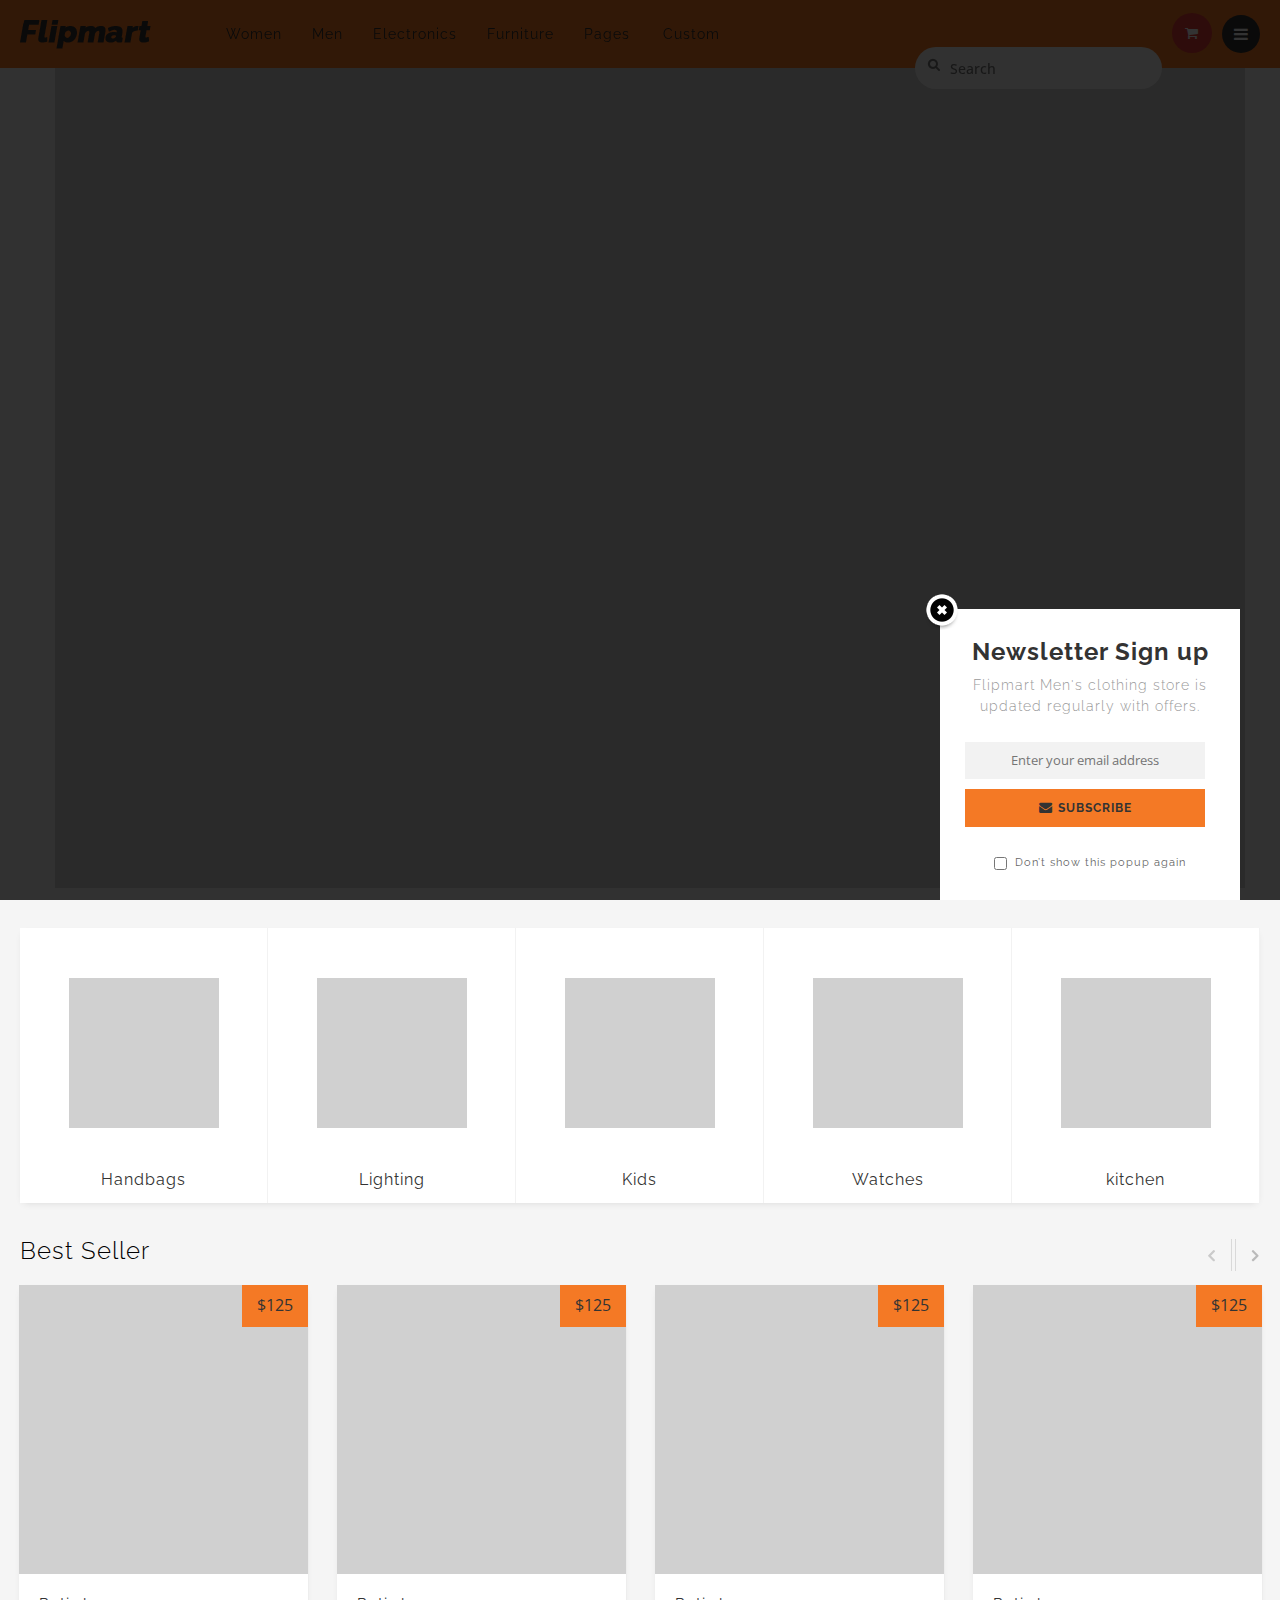
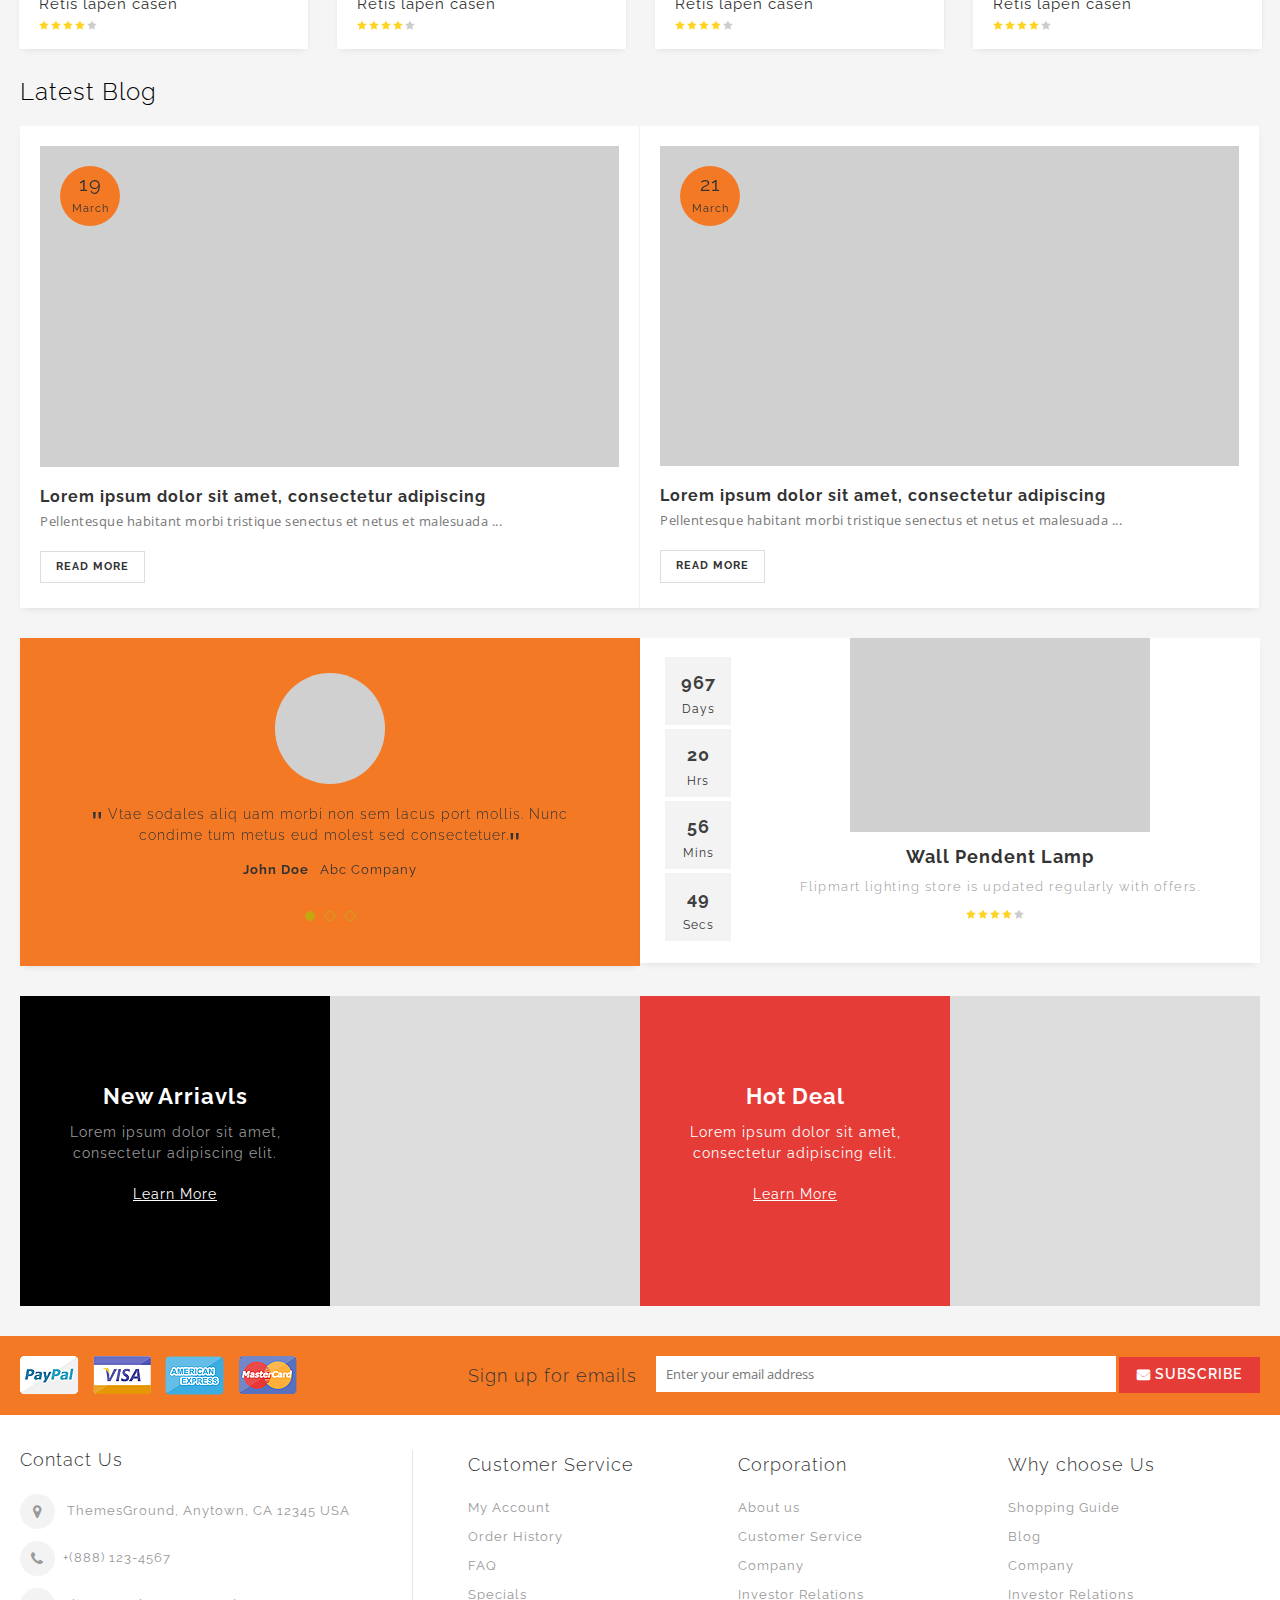
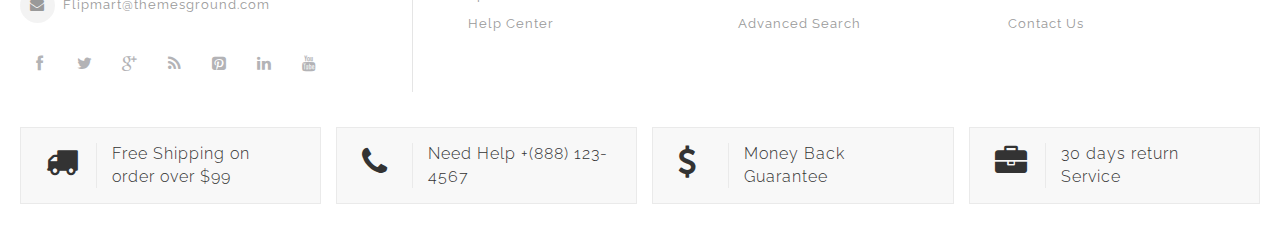
<file: newsletter.html>
<!DOCTYPE html>
<html lang="en">
<head>
<meta http-equiv="Content-Type" content="text/html; charset=UTF-8">
<title>Cornerstock</title>
<meta name="viewport" content="width=device-width; initial-scale=1.0; maximum-scale=1.0; user-scalable=no">
<meta name="description" content="Default Description">
<meta name="keywords" content="fashion, store, E-commerce">
<meta name="robots" content="*">
<link rel="icon" href="#" type="image/x-icon">
<link rel="shortcut icon" href="#" type="image/x-icon">

<!-- CSS Style -->
<link rel="stylesheet" type="text/css" href="stylesheet/bootstrap.min.css">
<link rel="stylesheet" type="text/css" href="stylesheet/font-awesome.css" media="all">
<link rel="stylesheet" type="text/css" href="stylesheet/revslider.css" >
<link rel="stylesheet" type="text/css" href="stylesheet/owl.carousel.css">
<link rel="stylesheet" type="text/css" href="stylesheet/owl.theme.css">
<link rel="stylesheet" type="text/css" href="stylesheet/jquery.bxslider.css">
<link rel="stylesheet" type="text/css" href="stylesheet/jquery.mobile-menu.css">
<link rel="stylesheet" type="text/css" href="stylesheet/style.css" media="all">
<link rel="stylesheet" type="text/css" href="stylesheet/responsive.css" media="all">

<link href='http://fonts.googleapis.com/css?family=Open+Sans:400italic,600italic,700italic,400,600,700,800' rel='stylesheet' type='text/css'>
<link href='https://fonts.googleapis.com/css?family=Montserrat:400,700' rel='stylesheet' type='text/css'>
<link href='http://fonts.googleapis.com/css?family=Roboto+Slab:400,700' rel='stylesheet' type='text/css'>
<link href='https://fonts.googleapis.com/css?family=Raleway:400,100,200,300,500,600,400italic,700,800,900' rel='stylesheet' type='text/css'>

<meta name="viewport" content="initial-scale=1.0, width=device-width">

</head>
<body>
<div id="page">
 <header>
  
  <div id="header">
    <div class="header-container container">
	 <div class="row">
      <div class="logo"> <a href="index.html" title="Flavours HTML">
        <div><img src="images/logo.png" alt="Flavours Store"></div>
        </a> </div>
      <div class="fl-nav-menu">
       
          <nav>
            <div class="mm-toggle-wrap">
              <div class="mm-toggle"><i class="icon-align-justify"></i><span class="mm-label">Menu</span> </div>
            </div>
            <div class="nav-inner">
              <!-- BEGIN NAV -->
              <ul id="nav" class="hidden-xs">
                

                <li class="mega-menu"><a href="grid.html" class="level-top"><span>Women</span></a>
              <div class="level0-wrapper dropdown-6col">
                <div class="container">
                  <div class="level0-wrapper2">
                    <div class="col-1">
                      <div class="nav-block nav-block-center">
                        <ul class="level0">
                          <li class="level1 nav-6-1 parent item"><a href="#.html" class=""><span>Handbags</span></a>
                            <ul class="level1">
                              <li class="level2 nav-6-1-1"><a href="#" class=""><span>Clutch Handbags</span></a></li>
                              <li class="level2 nav-6-1-1"><a href="#/diaper-bags.html" class=""><span>Diaper Bags</span></a></li>
                              <li class="level2 nav-6-1-1"><a href="#/bags.html" class=""><span>Bags</span></a></li>
                              <li class="level2 nav-6-1-1"><a href="#/hobo-handbags.html" class=""><span>Hobo handbags</span></a></li>
                            </ul>
                          </li>
                          <li class="level1 nav-6-1 parent item"><a href="#.html"><span>JACKETS</span></a>
                            <ul class="level1">
                              <li class="level2 nav-6-1-1"><a href="#/beaded-handbags.html"><span>Bathtime Goods </span></a></li>
                              <li class="level2 nav-6-1-1"><a href="#/fabric-handbags.html"><span>Bedding</span></a></li>
                              <li class="level2 nav-6-1-1"><a href="#/handbags.html"><span>Blankets</span></a></li>
                              <li class="level2 nav-6-1-1"><a href="#/leather-handbags.html"><span>Shower Curtains</span></a></li>
                            </ul>
                          </li>
                          <li class="level1 nav-6-1 parent item"><a href="#.html"><span>Shoes</span></a>
                            <ul class="level1">
                              <li class="level2 nav-6-1-1"><a href="#/flat-shoes.html"><span>Flat Shoes</span></a></li>
                              <li class="level2 nav-6-1-1"><a href="#/flat-sandals.html"><span>Flat Sandals</span></a></li>
                              <li class="level2 nav-6-1-1"><a href="#/boots.html"><span>Boots</span></a></li>
                              <li class="level2 nav-6-1-1"><a href="#/heels.html"><span>Heels</span></a></li>
                            </ul>
                          </li>
                          <li class="level1 nav-6-1 parent item"><a href="#.html"><span>Jwellery</span></a>
                            <ul class="level1">
                              <li class="level2 nav-6-1-1"><a href="#/bracelets.html"><span>Bracelets</span></a></li>
                              <li class="level2 nav-6-1-1"><a href="#"><span>Necklaces &amp; Pendent</span></a></li>
                              <li class="level2 nav-6-1-1"><a href="#/pendants.html"><span>Pendants</span></a></li>
                              <li class="level2 nav-6-1-1"><a href="#/pins-brooches.html"><span>Pins &amp; Brooches</span></a></li>
                            </ul>
                          </li>
                          <li class="level1 nav-6-1 parent item"><a href="#.html"><span>Dresses</span></a>
                            <ul class="level1">
                              <li class="level2 nav-6-1-1"><a href="#/casual-dresses.html"><span>Casual Dresses</span></a></li>
                              <li class="level2 nav-6-1-1"><a href="#/evening.html"><span>Evening</span></a></li>
                              <li class="level2 nav-6-1-1"><a href="#/designer.html"><span>Designer</span></a></li>
                              <li class="level2 nav-6-1-1"><a href="#/party.html"><span>Party</span></a></li>
                            </ul>
                          </li>
                          <li class="level1 nav-6-1 parent item"><a href="#/swimwear.html"><span>Swimwear</span></a>
                            <ul class="level1">
                              <li class="level2 nav-6-1-1"><a href="#/swimwear/swimsuits.html"><span>Swimsuits</span></a></li>
                              <li class="level2 nav-6-1-1"><a href="#/swimwear/beach-clothing.html"><span>Beach Clothing</span></a></li>
                              <li class="level2 nav-6-1-1"><a href="#/swimwear/clothing.html"><span>Clothing</span></a></li>
                              <li class="level2 nav-6-1-1"><a href="#/swimwear/bikinis.html"><span>Bikinis</span></a></li>
                            </ul>
                          </li>
                        </ul>
                      </div>
                    </div>
                    <!--nav-block nav-block-center-->
                    <div class="col-2">
                      <div class="menu_image"><a href="#" title=""><img src="images/menu_image.png" alt="menu_image"></a></div>
                    </div>
                  </div>
                  <!--level0-wrapper2--> </div>
              </div>
            </li>
                <li class="mega-menu"> <a class="level-top" href="grid.html"><span>Men‎</span></a>
                  <div class="level0-wrapper dropdown-6col">
                    <div class="container">
                      <div class="level0-wrapper2">
                        <div class="nav-block nav-block-center">
                      <ul class="level0">
                        <li class="level1 nav-6-1 parent item"><a href="#.html" class=""><span>Shoes</span></a>
                          <ul class="level1">
                            <li class="level2 nav-6-1-1"><a href="#/sport-shoes.html"><span>Sport Shoes</span></a></li>
                            <li class="level2 nav-6-1-1"><a href="#/casual-shoes.html"><span>Casual Shoes</span></a></li>
                            <li class="level2 nav-6-1-1"><a href="#/leather-shoes.html"><span>Leather Shoes</span></a></li>
                            <li class="level2 nav-6-1-1"><a href="#/canvas-shoes.html"><span>canvas shoes</span></a></li>
                          </ul>
                        </li>
                        <li class="level1 nav-6-1 parent item"><a href="#.html"><span>Dresses</span></a>
                          <ul class="level1">
                            <li class="level2 nav-6-1-1"><a href="#/casual-dresses.html"><span>Casual Dresses</span></a></li>
                            <li class="level2 nav-6-1-1"><a href="#/evening.html"><span>Evening</span></a></li>
                            <li class="level2 nav-6-1-1"><a href="#/designer.html"><span>Designer</span></a></li>
                            <li class="level2 nav-6-1-1"><a href="#/party.html"><span>Party</span></a></li>
                          </ul>
                        </li>
                        <li class="level1 nav-6-1 parent item"><a href="#.html"><span>Jackets</span></a>
                          <ul class="level1">
                            <li class="level2 nav-6-1-1"><a href="#/coats.html"><span>Coats</span></a></li>
                            <li class="level2 nav-6-1-1"><a href="#/formal-jackets.html"><span>Formal Jackets</span></a></li>
                            <li class="level2 nav-6-1-1"><a href="#/leather-jackets.html"><span>Leather Jackets</span></a></li>
                            <li class="level2 nav-6-1-1"><a href="#/blazers.html"><span>Blazers</span></a></li>
                          </ul>
                        </li>
                        <li class="level1 nav-6-1 parent item"><a href="#.html"><span>Watches</span></a>
                          <ul class="level1">
                            <li class="level2 nav-6-1-1"><a href="#/fasttrack.html"><span>Fasttrack</span></a></li>
                            <li class="level2 nav-6-1-1"><a href="#/casio.html"><span>Casio</span></a></li>
                            <li class="level2 nav-6-1-1"><a href="#/titan.html"><span>Titan</span></a></li>
                            <li class="level2 nav-6-1-1"><a href="#/tommy-hilfiger.html"><span>Tommy-Hilfiger</span></a></li>
                          </ul>
                        </li>
                        <li class="level1 nav-6-1 parent item"><a href="#/sunglasses.html"><span>Sunglasses</span></a>
                          <ul class="level1">
                            <li class="level2 nav-6-1-1"><a href="#/sunglasses/ray-ban.html"><span>Ray Ban</span></a></li>
                            <li class="level2 nav-6-1-1"><a href="#/sunglasses/fasttrack.html"><span>Fasttrack</span></a></li>
                            <li class="level2 nav-6-1-1"><a href="#/sunglasses/police.html"><span>Police</span></a></li>
                            <li class="level2 nav-6-1-1"><a href="#/sunglasses/oakley.html"><span>Oakley</span></a></li>
                          </ul>
                        </li>
                        <li class="level1 nav-6-1 parent item"><a href="#/accesories.html"><span>Accesories</span></a>
                          <ul class="level1">
                            <li class="level2 nav-6-1-1"><a href="#/accesories/backpacks.html"><span>Backpacks</span></a></li>
                            <li class="level2 nav-6-1-1"><a href="#/accesories/wallets.html"><span>Wallets</span></a></li>
                            <li class="level2 nav-6-1-1"><a href="#/accesories/laptops-bags.html"><span>Laptops Bags</span></a></li>
                            <li class="level2 nav-6-1-1"><a href="#/accesories/belts.html"><span>Belts</span></a></li>
                          </ul>
                        </li>
                      </ul>
                    </div>
                        <!--nav-block nav-block-center-->
                        <div class="nav-add">
                          <div class="push_item">
                            <div class="push_img"><a href="#"><img src="images/menu-img2.jpg" alt="menu item 1"></a></div>
                           
                          </div>
                          <div class="push_item">
                           <div class="push_img"><a href="#"><img src="images/menu-img1.jpg" alt="menu item 2"></a></div>
                           
                          </div>
                          <div class="push_item">
                           <div class="push_img"><a href="#"><img src="images/menu-img3.jpg" alt="menu item 3"></a></div>
                     
                          </div>
                          <div class="push_item push_item_last">
                          <div class="push_img"><a href="#"><img src="images/menu-img4.jpg" alt="menu item 4"></a></div>
                      
                          </div>
                        </div>
                      </div>
                      <!--level0-wrapper2-->
                    </div>
                    <!--container-->
                  </div>
                  <!--level0-wrapper dropdown-6col-->
                  <!--mega menu-->
                </li>
                <li class="mega-menu"><a href="grid.html" class="level-top"><span>Electronics</span></a>
              <div class="level0-wrapper dropdown-6col">
                <div class="container">
                  <div class="level0-wrapper2">
                    <div class="nav-block nav-block-center">
                      <ul class="level0">
                        <li class="level1 nav-6-1 parent item"><a href="#/mobiles.html"><span>Mobiles</span></a>
                          <ul class="level1">
                            <li class="level2 nav-6-1-1"><a href="#/mobiles/samsung.html"><span>Samsung</span></a></li>
                            <li class="level2 nav-6-1-1"><a href="#/mobiles/nokia.html"><span>Nokia</span></a></li>
                            <li class="level2 nav-6-1-1"><a href="#/mobiles/iphone.html"><span>IPhone</span></a></li>
                            <li class="level2 nav-6-1-1"><a href="#/mobiles/sony.html"><span>Sony</span></a></li>
                          </ul>
                        </li>
                        <li class="level1 nav-6-1 parent item"><a href="#.html" class=""><span>Accesories</span></a>
                          <ul class="level1">
                            <li class="level2 nav-6-1-1"><a href="#/mobile-memory-cards.html"><span>Mobile Memory Cards</span></a></li>
                            <li class="level2 nav-6-1-1"><a href="#/cases-covers.html"><span>Cases &amp; Covers</span></a></li>
                            <li class="level2 nav-6-1-1"><a href="#/mobile-haedphones.html"><span>Mobile Headphones</span></a></li>
                            <li class="level2 nav-6-1-1"><a href="#/bluetooth-headsets.html"><span>Bluetooth Headsets</span></a></li>
                          </ul>
                        </li>
                        <li class="level1 nav-6-1 parent item"><a href="#/cameras.html"><span>Cameras</span></a>
                          <ul class="level1">
                            <li class="level2 nav-6-1-1"><a href="#/cameras/camcorders.html"><span>Camcorders</span></a></li>
                            <li class="level2 nav-6-1-1"><a href="#/cameras/point-shoot.html"><span>Point &amp; Shoot</span></a></li>
                            <li class="level2 nav-6-1-1"><a href="#/cameras/digital-slr.html"><span>Digital SLR</span></a></li>
                            <li class="level2 nav-6-1-1"><a href="#camera-accesories.html"><span>Camera Accesories</span></a></li>
                          </ul>
                        </li>
                        <li class="level1 nav-6-1 parent item"><a href="#/audio-video.html"><span>Audio &amp; Video</span></a>
                          <ul class="level1">
                            <li class="level2 nav-6-1-1"><a href="#/audio-video/mp3-players.html"><span>MP3 Players</span></a></li>
                            <li class="level2 nav-6-1-1"><a href="#/audio-video/ipods.html"><span>IPods</span></a></li>
                            <li class="level2 nav-6-1-1"><a href="#/audio-video/speakers.html"><span>Speakers</span></a></li>
                            <li class="level2 nav-6-1-1"><a href="#/audio-video/video-players.html"><span>Video Players</span></a></li>
                          </ul>
                        </li>
                        <li class="level1 nav-6-1 parent item"><a href="#/computer.html"><span>Computer</span></a>
                          <ul class="level1">
                            <li class="level2 nav-6-1-1"><a href="#/external-hard-disk.html"><span>External Hard Disk</span></a></li>
                            <li class="level2 nav-6-1-1"><a href="#/computer/pendrives.html"><span>Pendrives</span></a></li>
                            <li class="level2 nav-6-1-1"><a href="#/computer/headphones.html"><span>Headphones</span></a></li>
                            <li class="level2 nav-6-1-1"><a href="#/computer/pc-components.html"><span>PC Components</span></a></li>
                          </ul>
                        </li>
                        <li class="level1 nav-6-1 parent item"><a href="#/home-appliances.html"><span>Appliances</span></a>
                          <ul class="level1">
                            <li class="level2 nav-6-1-1"><a href="#/vaccum-cleaners.html"><span>Vaccum Cleaners</span></a></li>
                            <li class="level2 nav-6-1-1"><a href="#/indoor-lighting.html"><span>Indoor Lighting</span></a></li>
                            <li class="level2 nav-6-1-1"><a href="#/kitchen-tools.html"><span>Kitchen Tools</span></a></li>
                            <li class="level2 nav-6-1-1"><a href="#/water-purifier.html"><span>Water Purifier</span></a></li>
                          </ul>
                        </li>
                      </ul>
                    </div>
                  </div>
                  <!--level0-wrapper2--> 
                  
                </div>
              </div>
            </li>                
                <li class="mega-menu"> <a class="level-top" href="grid.html"><span>Furniture‎</span></a> </li>
                <li class="level0 parent drop-menu"><a href="#"><span>Pages</span> </a> 
                <!--sub sub category-->
                  <ul class="level1">
                  <li class="level1 first"><a href="grid.html"><span>Product Grid</span></a></li>
                  <li class="level1 nav-10-2"> <a href="list.html"> <span>Product List</span> </a> </li>
                  <li class="level1 nav-10-3"> <a href="product-detail.html"> <span>Product Detail</span> </a> </li>
                  <li class="level1 nav-10-4"> <a href="shopping-cart.html"> <span>Cart Page</span> </a> </li>
                  <li class="level1 first parent"><a href="checkout.html"><span>Checkout</span></a> 
                  <!--sub sub category-->
                  <ul class="level2 right-sub">
                    <li class="level2 nav-2-1-1 first"><a href="checkout-method.html"><span>Method</span></a></li>
                    <li class="level2 nav-2-1-5 last"><a href="checkout-billing-info.html"><span>Billing Info</span></a></li>
                  </ul>
                  <!--sub sub category--> 
                  </li>
                  <li class="level1 nav-10-4"> <a href="wishlist.html"> <span>Wishlist</span> </a> </li>
                  <li class="level1"> <a href="dashboard.html"> <span>Dashboard</span> </a> </li>
                  <li class="level1"> <a href="multiple-addresses.html"> <span>Multiple Addresses</span> </a> </li>
                  <li class="level1"> <a href="about-us.html"> <span>About us</span> </a> </li>
                  <li class="level1 first parent"><a href="blog.html"><span>Blog</span></a> 
                  <!--sub sub category-->
                  <ul class="level2 right-sub">
                    <li class="level2 nav-2-1-1 first"><a href="blog-detail.html"><span>Blog Detail</span></a></li>
                  </ul>
                  <!--sub sub category--> 
                  </li>
                  <li class="level1"><a href="contact-us.html"><span>Contact us</span></a> </li>
                  <li class="level1"><a href="404error.html"><span>404 Error Page</span></a> </li>
                  <li class="level1"><a href="login.html"><span>Login Page</span></a> </li>
                  <li class="level1"><a href="quickview.html"><span>Quick View</span></a> </li>
                  <li class="level1"><a href="newsletter.html"><span>Newsletter</span></a> </li>                  
                  </ul>
                </li>
                <li class="fl-custom-tabmenulink mega-menu"> <a href="#" class="level-top"> <span>Custom</span> </a>
                  <div class="level0-wrapper fl-custom-tabmenu" >
                    <div class="container">
                      <div class="header-nav-dropdown-wrapper clearer">
                        <div class="grid12-3">
                         
                          <div><a href="product-detail.html" title="Retis lapen casen" class="product-image"><img src="products-images/p6.jpg" alt="Retis lapen casen"></a></div>
                         
                           <h4><a href="product-detail.html" title="Retis lapen casen">Retis lapen casen</a></h4>
                           <div class="rating">
                                      <div class="ratings">
                                        <div class="rating-box">
                                          <div class="rating" style="width:80%"></div>
                                        </div>
                                        <p class="rating-links"><a href="#">1 Review(s)</a> <span class="separator">|</span> <a href="#">Add Review</a> </p>
                                      </div>
                                    </div>
                          <p>Lorem ipsum dolor sit amet, consectetur adipiscing elit.</p>
                          <div class="more_link">Learn More</div>
                        </div>
                        <div class="grid12-3">
                         
                          <div><a href="product-detail.html" title="Retis lapen casen" class="product-image"><img src="products-images/p11.jpg" alt="Retis lapen casen"></a></div>
                         
                           <h4><a href="product-detail.html" title="Retis lapen casen">Retis lapen casen</a></h4>
                           <div class="rating">
                                      <div class="ratings">
                                        <div class="rating-box">
                                          <div class="rating" style="width:80%"></div>
                                        </div>
                                        <p class="rating-links"><a href="#">1 Review(s)</a> <span class="separator">|</span> <a href="#">Add Review</a> </p>
                                      </div>
                                    </div>
                          <p>Sed et quam lacus. Fusce condimentum eleifend enim.</p>
                          <div class="more_link">Learn More</div>
                        </div>
                        <div class="grid12-3">
                           <div><a href="product-detail.html" title="Retis lapen casen" class="product-image"><img src="products-images/p14.jpg" alt="Retis lapen casen"></a></div>
                           
                           <h4><a href="product-detail.html" title="Retis lapen casen">Retis lapen casen</a></h4>
                           <div class="rating">
                                      <div class="ratings">
                                        <div class="rating-box">
                                          <div class="rating" style="width:80%"></div>
                                        </div>
                                        <p class="rating-links"><a href="#">1 Review(s)</a> <span class="separator">|</span> <a href="#">Add Review</a> </p>
                                      </div>
                                    </div>
                          <p>Sed et quam lacus. Fusce condimentum eleifend enim.</p>
                          <div class="more_link">Learn More</div>
                        </div>
                        <div class="grid12-3 last">
                         <div><a href="product-detail.html" title="Retis lapen casen" class="product-image"><img src="products-images/p9.jpg" alt="Retis lapen casen"></a></div>
                         
                          <h4><a href="product-detail.html" title="Retis lapen casen">Retis lapen casen</a></h4>
                          <div class="rating">
                                      <div class="ratings">
                                        <div class="rating-box">
                                          <div class="rating" style="width:80%"></div>
                                        </div>
                                        <p class="rating-links"><a href="#">1 Review(s)</a> <span class="separator">|</span> <a href="#">Add Review</a> </p>
                                      </div>
                                    </div>
                          <p>Lorem ipsum dolor sit amet, consectetur adipiscing elit.</p>
                          <div class="more_link">Learn More</div>
                        </div>
                      </div>
                    </div>
                  </div>
                </li>
              </ul>
              <!--nav-->
              </div>
              </nav>
        </div>
        <!--row-->
      </div>
      <div class="fl-header-right">
        <div class="fl-links">
          <div class="no-js"> <a title="Company" class="clicker"></a>
            <div class="fl-nav-links">
              <div class="language-currency">
                <div class="fl-language">
                  <ul class="lang">
                    <li><a href="#"> <img src="images/english.png" alt="English"> <span>English</span> </a></li>
                    <li><a href="#"> <img src="images/francais.png" alt="French"> <span>French</span> </a></li>
                    <li><a href="#"> <img src="images/german.png" alt="German"> <span>German</span> </a></li>
                  </ul>
                </div>
                <!--fl-language-->
                <!-- END For version 1,2,3,4,6 -->
                <!-- For version 1,2,3,4,6 -->
                <div class="fl-currency">
                  <ul class="currencies_list">
                    <li><a href="#" title="EGP"> £</a></li>
                    <li><a href="#" title="EUR"> €</a></li>
                    <li><a href="#" title="USD"> $</a></li>
                  </ul>
                </div>
                <!--fl-currency-->
                <!-- END For version 1,2,3,4,6 -->
              </div>
              <ul class="links">
                <li><a href="dashboard.html" title="My Account">My Account</a></li>
                <li><a href="wishlist.html" title="Wishlist">Wishlist</a></li>
                <li><a href="checkout.html" title="Checkout">Checkout</a></li>
                <li><a href="blog.html" title="Blog"><span>Blog</span></a></li>
                <li class="last"><a href="login.html" title="Login"><span>Login</span></a></li>
              </ul>
            </div>
          </div>
        </div>
        <div class="fl-cart-contain">
          <div class="mini-cart">
            <div class="basket"> <a href="shopping-cart.html"> </a> </div>
            <div class="fl-mini-cart-content">
              <div class="block-subtitle">
                <div class="top-subtotal">2 items, <span class="price">$449.99</span> </div>
                <!--top-subtotal-->
                <!--pull-right-->
              </div>
              <!--block-subtitle-->
              <ul class="mini-products-list" id="cart-sidebar">
                <li class="item first">
                  <div class="item-inner"><a class="product-image" title="timi &amp; leslie Sophia Diaper Bag, Lemon Yellow/Shadow White" href="#l"><img alt="timi &amp; leslie Sophia Diaper Bag, Lemon Yellow/Shadow White" src="products-images/p4.jpg"></a>
                    <div class="product-details">
                      <div class="access"><a class="btn-remove1" title="Remove This Item" href="#">Remove</a> <a class="btn-edit" title="Edit item" href="#"><i class="icon-pencil"></i><span class="hidden">Edit item</span></a> </div>
                      <!--access-->
                      <strong>1</strong> x <span class="price">$179.99</span>
                      <p class="product-name"><a href="product-detail.html">Retis lapen casen</a></p>
                    </div>
                  </div>
                </li>
                <li class="item last">
                  <div class="item-inner"><a class="product-image" title="JP Lizzy Satchel Designer Diaper Bag - Slate Citron" href="#"><img alt="JP Lizzy Satchel Designer Diaper Bag - Slate Citron" src="products-images/p3.jpg"></a>
                    <div class="product-details">
                      <div class="access"><a class="btn-remove1" title="Remove This Item" href="#">Remove</a> <a class="btn-edit" title="Edit item" href="#"><i class="icon-pencil"></i><span class="hidden">Edit item</span></a> </div>
                      <!--access-->
                      <strong>1</strong> x <span class="price">$80</span>
                      <p class="product-name"><a href="product-detail.html">Retis lapen casen</a></p>
                    </div>
                  </div>
                </li>
              </ul>
              <div class="actions">
                <button class="btn-checkout" title="Checkout" type="button" onClick="window.location=checkout.html"><span>Checkout</span></button>
                 <button class="view-cart" title="Checkout" type="button" onClick="window.location=checkout.html"><span>View Cart</span></button>
              </div>
              <!--actions-->
            </div>
            <!--fl-mini-cart-content-->
          </div>
        </div>
        <!--mini-cart-->
        <div class="collapse navbar-collapse">
              <form class="navbar-form" role="search">
                <div class="input-group">
                 <input class="GlobalNavSearch js-globalSearchInput " placeholder="Search" id="desktopSearchInput" data-reactid=".1.0.0.0">
                 <label class="GlobalNavSearch-searchIcon" for="desktopSearchInput" data-reactid=".1.0.0.1"></label>	
                 </div>
              </form>
            </div>
        <!--links-->
      </div>
    </div>
	</div>	
  </header>
  <!--container-->
  <div class="content">
  <div id="thm-mart-slideshow" class="thm-mart-slideshow">
    <div class="container">
      <div id='thm_slider_wrapper' class='thm_slider_wrapper fullwidthbanner-container' >
        <div id='thm-rev-slider' class='rev_slider fullwidthabanner'>
          <ul>
            <li data-transition='random' data-slotamount='7' data-masterspeed='1000' data-thumb='images/slide-img1.jpg'><img src='images/slide-img2.jpg'  data-bgposition='left top'  data-bgfit='cover' data-bgrepeat='no-repeat' alt="slider-image1" />
              <div class="info">
                   <div class='tp-caption LargeTitle sfl  tp-resizeme ' data-x='0'  data-y='180'  data-endspeed='500'  data-speed='500' data-start='1300' data-easing='Linear.easeNone' data-splitin='none' data-splitout='none' data-elementdelay='0.1' data-endelementdelay='0.1' style='z-index:3;max-width:auto;max-height:auto;white-space:nowrap;'><span>Awesome Design</span></div>
                <div class='tp-caption sfb  tp-resizeme ' data-x='0'  data-y='400'  data-endspeed='500'  data-speed='500' data-start='1500' data-easing='Linear.easeNone' data-splitin='none' data-splitout='none' data-elementdelay='0.1' data-endelementdelay='0.1' style='z-index:4;max-width:auto;max-height:auto;white-space:nowrap;'><a href='#' class="buy-btn">Shop Now</a></div>
                <div    class='tp-caption Title sft  tp-resizeme ' data-x='0'  data-y='270'  data-endspeed='500'  data-speed='500' data-start='1500' data-easing='Power2.easeInOut' data-splitin='none' data-splitout='none' data-elementdelay='0.1' data-endelementdelay='0.1' style='z-index:4;max-width:auto;max-height:auto;white-space:nowrap;'>Pellentesque habitant morbi tristique <br> senectus et netus et malesuada</div>
              </div>
            </li>
            <li data-transition='random' data-slotamount='7' data-masterspeed='1000' data-thumb='images/slide-img2.jpg'><img src='images/slide-img1.jpg'  data-bgposition='left top'  data-bgfit='cover' data-bgrepeat='no-repeat' alt="slider-image2"  />
              <div class="info">
                <div class='tp-caption LargeTitle sfl  tp-resizeme ' data-x='0'  data-y='180'  data-endspeed='500'  data-speed='500' data-start='1300' data-easing='Linear.easeNone' data-splitin='none' data-splitout='none' data-elementdelay='0.1' data-endelementdelay='0.1' style='z-index:3;max-width:auto;max-height:auto;white-space:nowrap;'><span>Flipmart Hot Collection</span></div>
                <div class='tp-caption sfb  tp-resizeme ' data-x='0'  data-y='400'  data-endspeed='500'  data-speed='500' data-start='1500' data-easing='Linear.easeNone' data-splitin='none' data-splitout='none' data-elementdelay='0.1' data-endelementdelay='0.1' style='z-index:4;max-width:auto;max-height:auto;white-space:nowrap;'><a href='#' class="buy-btn">Shop Now</a></div>
                <div    class='tp-caption Title sft  tp-resizeme ' data-x='0'  data-y='270'  data-endspeed='500'  data-speed='500' data-start='1500' data-easing='Power2.easeInOut' data-splitin='none' data-splitout='none' data-elementdelay='0.1' data-endelementdelay='0.1' style='z-index:4;max-width:auto;max-height:auto;white-space:nowrap;'>Pellentesque habitant morbi tristique <br> senectus et netus et malesuada</div>
              </div>
            </li>
          </ul>
        </div>
      </div>
    </div>
  </div>
  
  
  
  
  <!--<div id="top">
  <div class="container">
  <div class="row">
    <ul>
      <li>
        <div>
        <a href="#" data-scroll-goto="1">
          <img src="images/speakers.png" alt="promotion-banner1">
        </a>
        </div>
      </li>
      <li>
       <div>
        <a href="#" data-scroll-goto="2">
          <img src="images/schedule.png" alt="promotion-banner2">
        </a>
        </div>
      </li>
      <li>
       <div>
        <a href="#" data-scroll-goto="3">
          <img src="images/details.png" alt="promotion-banner3">
        </a>
        </div>
      </li>
      <li>
       <div>
        <a href="#" data-scroll-goto="4">
          <img src="images/sponsors.png" alt="promotion-banner4">
        </a>
		</div>
      </li>
      <li>
       <div>
        <a href="#" data-scroll-goto="5">
          <img src="images/team.png" alt="promotion-banner5">
        </a>
        </div>
      </li>
      <li>
       <div>
        <a href="/register">
          <img src="images/register.png" alt="promotion-banner6">
        </a>
        </div>
      </li>
    </ul>
	</div>
	</div>
  </div>-->
  
  <!--Category slider Start-->
  <div class="CollectionGrid-container">
 <div class="CollectionGrid container">
<a class="CollectionGrid-tile hover-overlay-light" href="#">
<div class="CollectionGrid-tileImage align-center">
<img src="products-images/bags.jpg" alt="bags">
</div>
<div class="CollectionGrid-tileName js-dotdotdot">
Handbags
</div>
</a>
<a class="CollectionGrid-tile hover-overlay-light" href="#">
<div class="CollectionGrid-tileImage align-center">
<img src="products-images/light.jpg" alt="bags">
</div>
<div class="CollectionGrid-tileName js-dotdotdot">
Lighting
</div>
</a><a class="CollectionGrid-tile hover-overlay-light" href="#">
<div class="CollectionGrid-tileImage align-center">
<img src="products-images/kids.jpg" alt="bags">
</div>
<div class="CollectionGrid-tileName js-dotdotdot">
Kids
</div>
</a><a class="CollectionGrid-tile hover-overlay-light" href="#">
<div class="CollectionGrid-tileImage align-center">
<img src="products-images/watch.jpg" alt="bags">
</div>
<div class="CollectionGrid-tileName js-dotdotdot">
Watches
</div>
</a><a class="CollectionGrid-tile hover-overlay-light" href="#">
<div class="CollectionGrid-tileImage align-center">
<img src="products-images/kichen.jpg" alt="bags">
</div>
<div class="CollectionGrid-tileName js-dotdotdot">
kitchen
</div>
</a>
</div>
</div>
  <!--Category silder End--> 
  

  
  
   <!-- best Pro Slider -->
  <section class=" wow bounceInUp animated">
    <div class="best-pro slider-items-products container">
      <div class="new_title">
        <h2>Best Seller</h2>
      </div>
      
      <div id="best-seller" class="product-flexslider hidden-buttons">
        <div class="slider-items slider-width-col4 products-grid">
          <div class="item">
                            <div class="item-inner">
                              <div class="item-img">
                                <div class="item-img-info"><a href="product-detail.html" title="Retis lapen casen" class="product-image"><img src="products-images/p1.jpg" alt="Retis lapen casen"></a>
                                  
                                  <div class="item-box-hover">
                                    <div class="box-inner">
                                      <div class="product-detail-bnt"><a class="button detail-bnt"><span>Quick View</span></a></div>
                                      <div class="actions"><span class="add-to-links"><a href="#" class="link-wishlist" title="Add to Wishlist"><span>Add to Wishlist</span></a> <a href="#" class="link-compare add_to_compare" title="Add to Compare"><span>Add to Compare</span></a></span> </div>
                                      <div class="add_cart">
                                        <button class="button btn-cart" type="button"><span>Add to Cart</span></button>
                                      </div>
                                      
                                    </div>
                                  </div>
                                </div>
                              </div>
                              <div class="item-info">
                                <div class="info-inner">
                                  <div class="item-title"><a href="product-detail.html" title="Retis lapen casen">Retis lapen casen</a> </div>
                                  <div class="item-content">
                                    <div class="rating">
                                      <div class="ratings">
                                        <div class="rating-box">
                                          <div class="rating" style="width:80%"></div>
                                        </div>
                                        <p class="rating-links"><a href="#">1 Review(s)</a> <span class="separator">|</span> <a href="#">Add Review</a> </p>
                                      </div>
                                    </div>
                                    <div class="item-price">
                                      <div class="price-box"><span class="regular-price" ><span class="price">$125</span> </span> </div>
                                    </div>
									
                                  </div>
                                </div>
                              </div>
                            </div>
                          </div>
          
          <!-- Item -->
          <div class="item">
                            <div class="item-inner">
                              <div class="item-img">
                                <div class="item-img-info"><a href="product-detail.html" title="Retis lapen casen" class="product-image"><img src="products-images/p2.jpg" alt="Retis lapen casen"></a>
                                  
                                  <div class="item-box-hover">
                                    <div class="box-inner">
                                      <div class="product-detail-bnt"><a class="button detail-bnt"><span>Quick View</span></a></div>
                                      <div class="actions"><span class="add-to-links"><a href="#" class="link-wishlist" title="Add to Wishlist"><span>Add to Wishlist</span></a> <a href="#" class="link-compare add_to_compare" title="Add to Compare"><span>Add to Compare</span></a></span> </div>
                                      	<div class="add_cart">
                                        <button class="button btn-cart" type="button"><span>Add to Cart</span></button>
                                      </div>
                                    </div>
                                  </div>
                                </div>
                              </div>
                              <div class="item-info">
                                <div class="info-inner">
                                  <div class="item-title"><a href="product-detail.html" title="Retis lapen casen">Retis lapen casen</a> </div>
                                  <div class="item-content">
                                    <div class="rating">
                                      <div class="ratings">
                                        <div class="rating-box">
                                          <div class="rating" style="width:80%"></div>
                                        </div>
                                        <p class="rating-links"><a href="#">1 Review(s)</a> <span class="separator">|</span> <a href="#">Add Review</a> </p>
                                      </div>
                                    </div>
                                    <div class="item-price">
                                      <div class="price-box"><span class="regular-price" ><span class="price">$125</span> </span> </div>
                                    </div>
								
                                  </div>
                                </div>
                              </div>
                            </div>
                          </div>
          <!-- End Item --> 
          
          <!-- Item -->
          <div class="item">
                            <div class="item-inner">
                              <div class="item-img">
                                <div class="item-img-info"><a href="product-detail.html" title="Retis lapen casen" class="product-image"><img src="products-images/p3.jpg" alt="Retis lapen casen"></a>
                                  <div class="sale-label sale-top-left">Sale</div>
                                  <div class="item-box-hover">
                                    <div class="box-inner">
                                      <div class="product-detail-bnt"><a class="button detail-bnt"><span>Quick View</span></a></div>
                                      <div class="actions"><span class="add-to-links"><a href="#" class="link-wishlist" title="Add to Wishlist"><span>Add to Wishlist</span></a> <a href="#" class="link-compare add_to_compare" title="Add to Compare"><span>Add to Compare</span></a></span> </div>
                                      <div class="add_cart">
                                        <button class="button btn-cart" type="button"><span>Add to Cart</span></button>
                                      </div>
                                    </div>
                                  </div>
                                </div>
                              </div>
                              <div class="item-info">
                                <div class="info-inner">
                                  <div class="item-title"><a href="product-detail.html" title="Retis lapen casen">Retis lapen casen</a> </div>
                                  <div class="item-content">
                                    <div class="rating">
                                      <div class="ratings">
                                        <div class="rating-box">
                                          <div class="rating" style="width:80%"></div>
                                        </div>
                                        <p class="rating-links"><a href="#">1 Review(s)</a> <span class="separator">|</span> <a href="#">Add Review</a> </p>
                                      </div>
                                    </div>
                                    <div class="item-price">
                                      <div class="price-box"><span class="regular-price" ><span class="price">$125</span> </span> </div>
                                    </div>
									
                                  </div>
                                </div>
                              </div>
                            </div>
                          </div>
          <!-- End Item -->
          
          <div class="item">
                            <div class="item-inner">
                              <div class="item-img">
                                <div class="item-img-info"><a href="product-detail.html" title="Retis lapen casen" class="product-image"><img src="products-images/p4.jpg" alt="Retis lapen casen"></a>
                                  
                                  <div class="item-box-hover">
                                    <div class="box-inner">
                                      <div class="product-detail-bnt"><a class="button detail-bnt"><span>Quick View</span></a></div>
                                      <div class="actions"><span class="add-to-links"><a href="#" class="link-wishlist" title="Add to Wishlist"><span>Add to Wishlist</span></a> <a href="#" class="link-compare add_to_compare" title="Add to Compare"><span>Add to Compare</span></a></span> </div>
                                      <div class="add_cart">
                                        <button class="button btn-cart" type="button"><span>Add to Cart</span></button>
                                      </div>
                                      
                                    </div>
                                  </div>
                                </div>
                              </div>
                              <div class="item-info">
                                <div class="info-inner">
                                  <div class="item-title"><a href="product-detail.html" title="Retis lapen casen">Retis lapen casen</a> </div>
                                  <div class="item-content">
                                    <div class="rating">
                                      <div class="ratings">
                                        <div class="rating-box">
                                          <div class="rating" style="width:80%"></div>
                                        </div>
                                        <p class="rating-links"><a href="#">1 Review(s)</a> <span class="separator">|</span> <a href="#">Add Review</a> </p>
                                      </div>
                                    </div>
                                    <div class="item-price">
                                      <div class="price-box"><span class="regular-price" ><span class="price">$125</span> </span> </div>
                                    </div>
									
                                  </div>
                                </div>
                              </div>
                            </div>
                          </div>
          
          <!-- Item -->
          <div class="item">
                            <div class="item-inner">
                              <div class="item-img">
                                <div class="item-img-info"><a href="product-detail.html" title="Retis lapen casen" class="product-image"><img src="products-images/p5.jpg" alt="Retis lapen casen"></a>
                                  
                                  <div class="item-box-hover">
                                    <div class="box-inner">
                                      <div class="product-detail-bnt"><a class="button detail-bnt"><span>Quick View</span></a></div>
                                      <div class="actions"><span class="add-to-links"><a href="#" class="link-wishlist" title="Add to Wishlist"><span>Add to Wishlist</span></a> <a href="#" class="link-compare add_to_compare" title="Add to Compare"><span>Add to Compare</span></a></span> </div>
                                      <div class="add_cart">
                                        <button class="button btn-cart" type="button"><span>Add to Cart</span></button>
                                      </div>
                                    </div>
                                  </div>
                                </div>
                              </div>
                              <div class="item-info">
                                <div class="info-inner">
                                  <div class="item-title"><a href="product-detail.html" title="Retis lapen casen">Retis lapen casen</a> </div>
                                  <div class="item-content">
                                    <div class="rating">
                                      <div class="ratings">
                                        <div class="rating-box">
                                          <div class="rating" style="width:80%"></div>
                                        </div>
                                        <p class="rating-links"><a href="#">1 Review(s)</a> <span class="separator">|</span> <a href="#">Add Review</a> </p>
                                      </div>
                                    </div>
                                    <div class="item-price">
                                      <div class="price-box"><span class="regular-price" ><span class="price">$125</span> </span> </div>
                                    </div>
									
                                  </div>
                                </div>
                              </div>
                            </div>
                          </div>
          <!-- End Item --> 
          
          <!-- Item -->
          <div class="item">
                            <div class="item-inner">
                              <div class="item-img">
                                <div class="item-img-info"><a href="product-detail.html" title="Retis lapen casen" class="product-image"><img src="products-images/p6.jpg" alt="Retis lapen casen"></a>
                                  
                                  <div class="item-box-hover">
                                    <div class="box-inner">
                                      <div class="product-detail-bnt"><a class="button detail-bnt"><span>Quick View</span></a></div>
                                      <div class="actions"><span class="add-to-links"><a href="#" class="link-wishlist" title="Add to Wishlist"><span>Add to Wishlist</span></a> <a href="#" class="link-compare add_to_compare" title="Add to Compare"><span>Add to Compare</span></a></span> </div>
                                      <div class="add_cart">
                                        <button class="button btn-cart" type="button"><span>Add to Cart</span></button>
                                      </div>
                                    </div>
                                  </div>
                                </div>
                              </div>
                              <div class="item-info">
                                <div class="info-inner">
                                  <div class="item-title"><a href="product-detail.html" title="Retis lapen casen">Retis lapen casen</a> </div>
                                  <div class="item-content">
                                    <div class="rating">
                                      <div class="ratings">
                                        <div class="rating-box">
                                          <div class="rating" style="width:80%"></div>
                                        </div>
                                        <p class="rating-links"><a href="#">1 Review(s)</a> <span class="separator">|</span> <a href="#">Add Review</a> </p>
                                      </div>
                                    </div>
                                    <div class="item-price">
                                      <div class="price-box"><span class="regular-price" ><span class="price">$125</span> </span> </div>
                                    </div>
									
                                  </div>
                                </div>
                              </div>
                            </div>
                          </div>
          <!-- End Item --> 
        </div>
      </div>
    </div>
  </section>
  
   
 
  <!-- Home Lastest Blog Block -->
  <div class="latest-blog wow bounceInUp animated animated container">
    <!--exclude For version 6 -->
      <div class="new_title">
        <h2>Latest Blog</h2>
      </div>
      <!--blog-title-->
      <!--For version 1,2,3,4,5,6,8 -->
     
      <div class="blog_block">
       <div class="blog_block_inner">
        <div class="col-lg-6 col-md-6 col-xs-12 col-sm-6 blog-post">
          <div class="blog_inner">
            <div class="blog-img"> <a href="blog-detail.html"> <img src="images/blog-img1.jpg" alt="blog image"> </a>
              <div class="mask"> <a class="info" href="blog-detail.html">Read More</a> </div>
            </div>
            <!--blog-img-->
			<div class="blog-info">
			<div class="post-date">
              <time class="entry-date" datetime="2015-05-11T11:07:27+00:00"><span>19</span> <br> March</time>
              </div>
            <h3><a href="blog-detail.html">Lorem ipsum dolor sit amet, consectetur adipiscing</a></h3>
            <p>Pellentesque habitant morbi tristique senectus et netus et malesuada ...</p>
            <a class="readmore" href="blog-detail.html">Read More</a> </div>
			</div>
          <!--blog_inner-->
        </div>
        <!--col-lg-4 col-md-4 col-xs-12 col-sm-4-->
		<div class="col-lg-6 col-md-6 col-xs-12 col-sm-6 blog-post">
          <div class="blog_inner">
            <div class="blog-img"> <a href="blog-detail.html"> <img src="images/blog-img2.jpg" alt="blog image"> </a>
              <div class="mask"> <a class="info" href="blog-detail.html">Read More</a> </div>
            </div>
            <!--blog-img-->
			<div class="blog-info">
			<div class="post-date">
              <time class="entry-date" datetime="2015-05-11T11:07:27+00:00"><span>21</span> <br> March</time>
              </div>
            <h3><a href="blog-detail.html">Lorem ipsum dolor sit amet, consectetur adipiscing</a></h3>
           
            <p>Pellentesque habitant morbi tristique senectus et netus et malesuada ...</p>
            <a class="readmore" href="blog-detail.html">Read More</a> </div>
			</div>
          <!--blog_inner-->
        </div>
        </div>
        </div>
		
      

      <!--END For version 1,2,3,4,5,6,8 -->
      <!--exclude For version 6 -->
    <!--container-->
  </div>
  
   <!-- Logo Brand Block -->
  <div class="brand-logo wow bounceInUp animated">
    <div class="container">
      <div class="row">
      
        <div class="col-lg-6 col-md-6 col-sm-6 col-xs-12 testimonials-section">
        <div class="">
      <ul class="bxslider">
        <li>
		<div class="avatar"><img src="images/member1.png" alt="Image"></div>
		<div class="testimonials"><em>"</em> Vtae sodales aliq uam morbi non sem lacus port mollis. Nunc condime tum metus eud molest sed consectetuer.<em>"</em></div>
		<div class="clients_author">John Doe	<span>Abc Company</span>	</div>
		</li>
         <li>
		<div class="avatar"><img src="images/member2.png" alt="Image"></div>
		<div class="testimonials"><em>"</em> Vtae sodales aliq uam morbi non sem lacus port mollis. Nunc condime tum metus eud molest sed consectetuer.<em>"</em></div>
		<div class="clients_author">Saraha Smith	<span>Datsun & Co</span>	</div>
		</li>
          <li>
		<div class="avatar"><img src="images/member3.png" alt="Image"></div>
		<div class="testimonials"><em>"</em>Vtae sodales aliq uam morbi non sem lacus port mollis. Nunc condime tum metus eud molest sed consectetuer.<em>"</em></div>
		<div class="clients_author">Stephen Doe	<span>Xperia Designs</span>	</div>
		</li>
          
       </ul>
       </div>
        </div>
        
        <div class="col-lg-6 col-md-6 col-sm-6 col-xs-12 offer-slider">
        <div class="left-coloum-hot">
        <div class="deal_img"><img src="images/hot_img.png" alt="">
         </div>
        <div class="deal_info">
      <h2><a href="#">Wall Pendent Lamp</a></h2>
         <div class="starSeparator"></div>
      <p>Flipmart lighting store is updated regularly with offers.</p>
      <div class="rating">
                                      <div class="ratings">
                                        <div class="rating-box">
                                          <div class="rating" style="width:80%"></div>
                                        </div>
                                        <p class="rating-links"><a href="#">1 Review(s)</a> <span class="separator">|</span> <a href="#">Add Review</a> </p>
                                      </div>
                                    </div>
                                    
                                 
                                    
     
      </div>
      </div>
      <div class="box-timer">
                      <div class="countbox_1 timer-grid"></div>
                    </div>
  </div>
  </div>
        

    </div>
  </div>
  </div>

  
  <!-- For version 1,2,3,4,6 -->
  <div class="footer-banner">
  <div class="container">
  <div class="row">
  <div class="col-lg-3 col-md-3 col-sm-3 col-xs-12 space">
  <div class="block1">
  <strong>New Arriavls</strong>
  Lorem ipsum dolor sit amet, consectetur adipiscing elit.
  <a href="#">Learn More</a>
  </div>
  </div>
  <div class="col-lg-3 col-md-3 col-sm-3 col-xs-12 space thumbnails">
   <div class="thumbnail_block">
  <img src="images/chair.jpg" alt="">
  <div class="caption hovered">
                                    <div class="caption-wrapper">
                                        <div class="caption-inner">
                                            <h3>Top Collection</h3>
                                             <p>Lorem ipsum dolor sit amet, consectetur adipiscing elit.</p>
                                            <p><a href="#">View All</a></p>
                                        </div>
                                    </div>
                                </div>
  </div>
  </div>
  <div class="col-lg-3 col-md-3 col-sm-3 col-xs-12 space">
  <div class="block2">
  <strong>Hot Deal</strong>
  Lorem ipsum dolor sit amet, consectetur adipiscing elit.
  <a href="#">Learn More</a>
  </div>
  </div>
<div class="col-lg-3 col-md-3 col-sm-3 col-xs-12 space thumbnails">
   <div class="thumbnail_block">
  <img src="images/app.jpg" alt="">
  <div class="caption hovered">
                                    <div class="caption-wrapper">
                                        <div class="caption-inner">
                                            <h3>Flipmart App</h3>
                                            <p>Lorem ipsum dolor sit amet, consectetur adipiscing elit.</p>
                                            <p><a href="#">Download</a></p>
                                        </div>
                                    </div>
                                </div>
  </div>
  </div>
  </div>
  </div>
  </div>
   
  
  <footer>
    <!-- BEGIN INFORMATIVE FOOTER -->
    <div class="footer-inner">
	<div class="newsletter-row">
      <div class="container">
        <div class="row"> 
		<div class="col-lg-4 col-md-4 col-sm-4 col-xs-12 col"> 
            <!-- Footer Payment Link -->
            <div class="payment-accept">
              <div><img src="images/payment-1.png" alt="payment1"> <img src="images/payment-2.png" alt="payment2"> <img src="images/payment-3.png" alt="payment3"> <img src="images/payment-4.png" alt="payment4"></div>
            </div>
          </div>
          <!-- Footer Newsletter -->
          <div class="col-lg-8 col-md-8 col-sm-8 col-xs-12 col1">
            <div class="newsletter-wrap">
              <h4>Sign up for emails</h4>
              <form action="#" method="post" id="newsletter-validate-detail1">
                <div id="container_form_news">
                  <div id="container_form_news2">
                    <input type="text" name="email" id="newsletter1" title="Sign up for our newsletter" class="input-text required-entry validate-email" placeholder="Enter your email address">
                    <button type="submit" title="Subscribe" class="button subscribe"><span>Subscribe</span></button>
                  </div>
                  <!--container_form_news2--> 
                </div>
                <!--container_form_news-->
              </form>
            
            </div>
            <!--newsletter-wrap--> 
          </div>
          
        </div>
      </div>
      <!--footer-column-last--> 
    </div>
      <div class="container">
        <div class="row">
          <div class="col-sm-4 col-xs-12 col-lg-4">
		  <div class="co-info">
              <h4>Contact Us</h4>
              <address>
              <div><em class="icon-location-arrow"></em> <span>ThemesGround, Anytown, CA 12345 USA</span></div>
              <div> <em class="icon-mobile-phone"></em><span> +(888) 123-4567</span></div>
              <div> <em class="icon-envelope"></em><span>Flipmart@themesground.com</span></div>
              </address>
              <div class="social">
               
                <ul class="link">
                  <li class="fb pull-left"><a target="_blank" rel="nofollow" href="#" title="Facebook"></a></li>
                  <li class="tw pull-left"><a target="_blank" rel="nofollow" href="#" title="Twitter"></a></li>
                  <li class="googleplus pull-left"><a target="_blank" rel="nofollow" href="#" title="GooglePlus"></a></li>
                  <li class="rss pull-left"><a target="_blank" rel="nofollow" href="#" title="RSS"></a></li>
                  <li class="pintrest pull-left"><a target="_blank" rel="nofollow" href="#" title="PInterest"></a></li>
                  <li class="linkedin pull-left"><a target="_blank" rel="nofollow" href="#" title="Linkedin"></a></li>
                  <li class="youtube pull-left"><a target="_blank" rel="nofollow" href="#" title="Youtube"></a></li>
                </ul>
              </div>
            </div>
			</div>
			
			 <div class="col-sm-8 col-xs-12 col-lg-8">
            <div class="footer-column">
              <h4>Customer Service</h4>
              <ul class="links">
                <li class="first"><a href="#" title="Contact us">My Account</a></li>
                <li><a href="#" title="About us">Order History</a></li>
                <li><a href="#" title="faq">FAQ</a></li>
                <li><a href="#" title="Popular Searches">Specials</a></li>
                <li class="last"><a href="#" title="Where is my order?">Help Center</a></li>

              </ul>
            </div>
            <div class="footer-column">
              <h4>Corporation</h4>
              <ul class="links">
                <li class="first"><a title="Your Account" href="#">About us</a></li>
                <li><a title="Information" href="#">Customer Service</a></li>
                <li><a title="Addresses" href="#">Company</a></li>
                <li><a title="Addresses" href="#">Investor Relations</a></li>
                <li class="last"><a title="Orders History" href="#">Advanced Search</a></li>
               
              </ul>
            </div>
            <div class="footer-column">
              <h4>Why choose Us</h4>
              <ul class="links">
                <li class="first"><a href="#" title="About us">Shopping Guide</a></li>
                <li><a href="#" title="Blog">Blog</a></li>
                <li><a href="#" title="Company">Company</a></li>
                <li><a href="#" title="Investor Relations">Investor Relations</a></li>
                <li class=" last"><a href="contact-us.html" title="Suppliers">Contact Us</a></li>
              </ul>
            </div>
            
			
			
			
          </div>
		 
          <!--col-sm-12 col-xs-12 col-lg-8-->
          <!--col-xs-12 col-lg-4-->
        </div>
        <!--row-->
		
      </div>
	  
      <!--container-->
    </div>
    <!--footer-inner-->
    
    <div class="footer-middle">
      <div class="container">
        <div class="row">
       <div class="our-features-box wow bounceInUp animated animated">
    <div class="container">
      <ul>
        <li>
          <div class="feature-box free-shipping">
            <div class="icon-truck"></div>
            <div class="content">Free Shipping on order over $99</div>
          </div>
        </li>
        <li>
          <div class="feature-box need-help">
            <div class="icon-support"></div>
            <div class="content">Need Help +(888) 123-4567</div>
          </div>
        </li>
        <li>
          <div class="feature-box money-back">
            <div class="icon-money"></div>
            <div class="content">Money Back Guarantee</div>
          </div>
        </li>
        <li class="last">
          <div class="feature-box return-policy">
            <div class="icon-return"></div>
            <div class="content">30 days return Service</div>
          </div>
        </li>
      </ul>
    </div>
  </div>
        </div>
        <!--row-->
      </div>
      <!--container-->
    </div>

    <!-- BEGIN SIMPLE FOOTER -->
  </footer>
  <!-- End For version 1,2,3,4,6 -->
  
</div>
<!--page-->
<!-- Mobile Menu-->
<div id="mobile-menu">
  <ul class="mobile-menu">
   
    <li>
      <div class="home"><a href="#"><i class="icon-home"></i>Home</a> </div>
    </li>
    <li><span class="expand fa fa-plus"></span><a href="#">Pages</a>
      <ul>
        <li><a href="grid.html">Grid</a> </li>
        <li> <a href="list.html">List</a> </li>
        <li> <a href="product-detail.html">Product Detail</a> </li>
        <li> <a href="shopping-cart.html">Shopping Cart</a> </li>
        <li><span class="expand fa fa-plus"></span><a href="checkout.html">Checkout</a>
          <ul>
            <li><a href="checkout-method.html">Checkout Method</a> </li>
            <li><a href="checkout-billing-info.html">Checkout Billing Info</a> </li>
          </ul>
        </li>
        <li> <a href="wishlist.html">Wishlist</a> </li>
        <li> <a href="dashboard.html">Dashboard</a> </li>
        <li> <a href="multiple-addresses.html">Multiple Addresses</a> </li>
        <li> <a href="about-us.html">About us</a> </li>
        <li><span class="expand fa fa-plus"></span><a href="blog.html">Blog</a>
          <ul>
            <li><a href="blog-detail.html">Blog Detail</a> </li>
          </ul>
        </li>
        <li><a href="contact-us.html">Contact us</a> </li>
        <li><a href="404error.html">404 Error Page</a> </li>
      </ul>
    </li>
    <li><span class="expand fa fa-plus"></span><a href="#">Women</a>
      <ul>
        <li><span class="expand fa fa-plus"></span> <a href="#" class="">Stylish Bag</a>
          <ul>
            <li> <a href="#" class="">Clutch Handbags</a> </li>
            <li> <a href="#l" class="">Diaper Bags</a> </li>
            <li> <a href="#" class="">Bags</a> </li>
            <li> <a href="#" class="">Hobo handbags</a> </li>
          </ul>
        </li>
        <li><span class="expand fa fa-plus"></span> <a href="#">Material Bag</a>
          <ul>
            <li> <a href="#">Beaded Handbags</a> </li>
            <li> <a href="#">Fabric Handbags</a> </li>
            <li> <a href="#">Handbags</a> </li>
            <li> <a href="#">Leather Handbags</a> </li>
          </ul>
        </li>
        <li><span class="expand fa fa-plus"></span> <a href="#">Shoes</a>
          <ul>
            <li> <a href="#">Flat Shoes</a> </li>
            <li> <a href="#">Flat Sandals</a> </li>
            <li> <a href="#">Boots</a> </li>
            <li> <a href="#">Heels</a> </li>
          </ul>
        </li>
        <li><span class="expand fa fa-plus"></span> <a href="#">Jwellery</a>
          <ul>
            <li> <a href="#">Bracelets</a> </li>
            <li> <a href="#">Necklaces &amp; Pendent</a> </li>
            <li> <a href="#l">Pendants</a> </li>
            <li> <a href="#">Pins &amp; Brooches</a> </li>
          </ul>
        </li>
        <li><span class="expand fa fa-plus"></span> <a href="#">Dresses</a>
          <ul>
            <li> <a href="#">Casual Dresses</a> </li>
            <li> <a href="#">Evening</a> </li>
            <li> <a href="#">Designer</a> </li>
            <li> <a href="#">Party</a> </li>
          </ul>
        </li>
        <li><span class="expand fa fa-plus"></span> <a href="#">Swimwear</a>
          <ul>
            <li> <a href="#">Swimsuits</a> </li>
            <li> <a href="#">Beach Clothing</a> </li>
            <li> <a href="#">Clothing</a> </li>
            <li> <a href="#">Bikinis</a> </li>
          </ul>
        </li>
      </ul>
    </li>
    <li><span class="expand fa fa-plus"></span><a href="#">Men</a>
      <ul>
        <li><span class="expand fa fa-plus"></span> <a href="#" class="">Shoes</a>
          <ul class="level1">
            <li class="level2 nav-6-1-1"><a href="#">Sport Shoes</a> </li>
            <li class="level2 nav-6-1-1"><a href="#">Casual Shoes</a> </li>
            <li class="level2 nav-6-1-1"><a href="#">Leather Shoes</a> </li>
            <li class="level2 nav-6-1-1"><a href="#">canvas shoes</a> </li>
          </ul>
        </li>
        <li><span class="expand fa fa-plus"></span> <a href="#">Dresses</a>
          <ul class="level1">
            <li class="level2 nav-6-1-1"><a href="#">Casual Dresses</a> </li>
            <li class="level2 nav-6-1-1"><a href="#">Evening</a> </li>
            <li class="level2 nav-6-1-1"><a href="#">Designer</a> </li>
            <li class="level2 nav-6-1-1"><a href="#">Party</a> </li>
          </ul>
        </li>
        <li><span class="expand fa fa-plus"></span> <a href="#">Jackets</a>
          <ul class="level1">
            <li class="level2 nav-6-1-1"><a href="#">Coats</a> </li>
            <li class="level2 nav-6-1-1"><a href="#">Formal Jackets</a> </li>
            <li class="level2 nav-6-1-1"><a href="#">Leather Jackets</a> </li>
            <li class="level2 nav-6-1-1"><a href="#">Blazers</a> </li>
          </ul>
        </li>
        <li><span class="expand fa fa-plus"></span> <a href="#">Watches</a>
          <ul class="level1">
            <li class="level2 nav-6-1-1"><a href="#">Fasttrack</a> </li>
            <li class="level2 nav-6-1-1"><a href="#">Casio</a> </li>
            <li class="level2 nav-6-1-1"><a href="#">Titan</a> </li>
            <li class="level2 nav-6-1-1"><a href="#">Tommy-Hilfiger</a> </li>
          </ul>
        </li>
        <li><span class="expand fa fa-plus"></span> <a href="#">Sunglasses</a>
          <ul class="level1">
            <li class="level2 nav-6-1-1"><a href="#">Ray Ban</a> </li>
            <li class="level2 nav-6-1-1"><a href="#">Fasttrack</a> </li>
            <li class="level2 nav-6-1-1"><a href="#">Police</a> </li>
            <li class="level2 nav-6-1-1"><a href="#">Oakley</a> </li>
          </ul>
        </li>
        <li><span class="expand fa fa-plus"></span> <a href="#">Accesories</a>
          <ul class="level1">
            <li class="level2 nav-6-1-1"><a href="#">Backpacks</a> </li>

            <li class="level2 nav-6-1-1"><a href="#">Wallets</a> </li>
            <li class="level2 nav-6-1-1"><a href="#">Laptops Bags</a> </li>
            <li class="level2 nav-6-1-1"><a href="#">Belts</a> </li>
          </ul>
        </li>
      </ul>
    </li>
    <li><span class="expand fa fa-plus"></span><a href="#">Electronics</a>
      <ul>
        <li><span class="expand fa fa-plus"></span> <a href="#"><spanMobiles</span></a>
          <ul>
            <li> <a href="#"><span>Samsung</span></a> </li>
            <li> <a href="#"><span>Nokia</span></a> </li>
            <li> <a href="#"><span>IPhone</span></a> </li>
            <li> <a href="#"><span>Sony</span></a> </li>
          </ul>
        </li>
        <li><span class="expand fa fa-plus"></span> <a href="#" class=""><span>Accesories</span></a>
          <ul>
            <li> <a href="#"><span>Mobile Memory Cards</span></a> </li>
            <li> <a href="#"><span>Cases &amp; Covers</span></a> </li>
            <li> <a href="#"><span>Mobile Headphones</span></a> </li>
            <li> <a href="#"><span>Bluetooth Headsets</span></a> </li>
          </ul>
        </li>
        <li><span class="expand fa fa-plus"></span> <a href="#"><span>Cameras</span></a>
          <ul>
            <li> <a href="#"><span>Camcorders</span></a> </li>
            <li> <a href="#"><span>Point &amp; Shoot</span></a> </li>
            <li> <a href="#"><span>Digital SLR</span></a> </li>
            <li> <a href="#"><span>Camera Accesories</span></a> </li>
          </ul>
        </li>
        <li><span class="expand fa fa-plus"></span> <a href="#"><span>Audio &amp; Video</span></a>
          <ul>
            <li> <a href="#"><span>MP3 Players</span></a> </li>
            <li> <a href="#"><span>IPods</span></a> </li>
            <li> <a href="#"><span>Speakers</span></a> </li>
            <li> <a href="#"><span>Video Players</span></a> </li>
          </ul>
        </li>
        <li><span class="expand fa fa-plus"></span> <a href="#"><span>Computer</span></a>
          <ul>
            <li> <a href="#"><span>External Hard Disk</span></a> </li>
            <li> <a href="#"><span>Pendrives</span></a> </li>
            <li> <a href="#"><span>Headphones</span></a> </li>
            <li> <a href="#"><span>PC Components</span></a> </li>
          </ul>
        </li>
        <li><span class="expand fa fa-plus"></span> <a href="#"><span>Appliances</span></a>
          <ul>
            <li> <a href="#"><span>Vaccum Cleaners</span></a> </li>
            <li> <a href="#"><span>Indoor Lighting</span></a> </li>
            <li> <a href="#"><span>Kitchen Tools</span></a> </li>
            <li> <a href="#"><span>Water Purifier</span></a> </li>
          </ul>
        </li>
      </ul>
    </li>
    <li><a href="#">Furniture</a> </li>
    <li><a href="#">Kids</a> </li>
    <li><a href="contact-us.html">Contact Us</a> </li>
  </ul>
</div>
<div class="popup1" style="display: block;">
 
  <div class="newsletter-sign-box">

<div class="newsletter">
<img src="images/close-icon.png" alt="close" class="x1">

    <form method="post" id="popup-newsletter" name="popup-newsletter" class="email-form">
        <h3>Newsletter Sign up</h3>
        
        <h4>Flipmart Men's clothing store is updated regularly with offers.</h4>
     <div class="newsletter-form">
        <div class="input-box">
           <input type="text" name="email" id="newsletter2" title="Sign up for our newsletter" placeholder="Enter your email address" class="input-text required-entry validate-email">        
           <button type="submit" title="Subscribe" class="button subscribe"><span>Subscribe</span></button>
         
        </div> <!--input-box-->
     </div> <!--newsletter-form-->
        <label class="subscribe-bottom"><input type="checkbox" name="notshowpopup" id="notshowpopup">Don’t show this popup again</label>
    </form>



</div> <!--newsletter-->

  </div> <!--newsletter-sign-box-->
</div>
<div id="fade" style="display: block;"></div>           

<!-- JavaScript -->
<script type="text/javascript" src="js/jquery.min.js"></script>
<script type="text/javascript" src="js/bootstrap.min.js"></script>
<script type="text/javascript" src="js/revslider.js"></script>
<script type="text/javascript" src="js/common.js"></script>
<script type="text/javascript" src="js/countdown.js"></script> 
<script type="text/javascript" src="js/jquery.bxslider.min.js"></script>
<script type="text/javascript" src="js/owl.carousel.min.js"></script>
<script type="text/javascript" src="js/jquery.mobile-menu.min.js"></script>
<script type="text/javascript">
var dthen1 = new Date("12/25/17 11:59:00 PM");
	start = "05/03/15 03:02:11 AM";
	start_date = Date.parse(start);
	var dnow1 = new Date(start_date);
	if (CountStepper > 0)
	ddiff = new Date((dnow1) - (dthen1));
	else
	ddiff = new Date((dthen1) - (dnow1));
	gsecs1 = Math.floor(ddiff.valueOf() / 1000);
	
	var iid1 = "countbox_1";
	CountBack_slider(gsecs1, "countbox_1", 1);
	
	var dthen1 = new Date("12/12/17 11:59:00 PM");
	start = "01/20/16 03:02:11 AM";
	start_date = Date.parse(start);
	var dnow1 = new Date(start_date);
	if (CountStepper > 0)
	ddiff = new Date((dnow1) - (dthen1));
	else
	ddiff = new Date((dthen1) - (dnow1));
	gsecs1 = Math.floor(ddiff.valueOf() / 1000);
	
	var iid1 = "countbox_2";
	CountBack_slider(gsecs1, "countbox_2", 1);
</script>
<script type="text/javascript">
        jQuery(document).ready(function(){
            jQuery('#thm-rev-slider').show().revolution({
                dottedOverlay: 'none',
                delay: 5000,
                startwidth: 0,
                startheight:570,

                hideThumbs: 200,
                thumbWidth: 200,
                thumbHeight: 50,
                thumbAmount: 2,

                navigationType: 'thumb',
                navigationArrows: 'solo',
                navigationStyle: 'round',

                touchenabled: 'on',
                onHoverStop: 'on',
                
                swipe_velocity: 0.7,
                swipe_min_touches: 1,
                swipe_max_touches: 1,
                drag_block_vertical: false,
            
                spinner: 'spinner0',
                keyboardNavigation: 'off',

                navigationHAlign: 'center',
                navigationVAlign: 'bottom',
                navigationHOffset: 0,
                navigationVOffset: 20,

                soloArrowLeftHalign: 'left',
                soloArrowLeftValign: 'center',
                soloArrowLeftHOffset: 20,
                soloArrowLeftVOffset: 0,

                soloArrowRightHalign: 'right',
                soloArrowRightValign: 'center',
                soloArrowRightHOffset: 20,
                soloArrowRightVOffset: 0,

                shadow: 0,
                fullWidth: 'on',
                fullScreen: 'on',

                stopLoop: 'off',
                stopAfterLoops: -1,
                stopAtSlide: -1,

                shuffle: 'off',

                autoHeight: 'on',
                forceFullWidth: 'off',
                fullScreenAlignForce: 'off',
                minFullScreenHeight: 0,
                hideNavDelayOnMobile: 1500,
            
                hideThumbsOnMobile: 'off',
                hideBulletsOnMobile: 'off',
                hideArrowsOnMobile: 'off',
                hideThumbsUnderResolution: 0,

                hideSliderAtLimit: 0,
                hideCaptionAtLimit: 0,
                hideAllCaptionAtLilmit: 0,
                startWithSlide: 0,
                fullScreenOffsetContainer: ''
            });
        });
        </script>
<script type="text/javascript">
    function HideMe()
    {
        jQuery('.popup1').hide();
        jQuery('#fade').hide();
    }
</script> 
</body>
</html>
</file>
<file: stylesheet/revslider.css>
/*-----------------------------------------------------------------------------

	-	Revolution Slider 4.1 Captions -

		Screen Stylesheet

date:      	12/04/16
author:		ThemesGround
website:   	http://www.themesground.com/
-----------------------------------------------------------------------------*/



/*************************
	-	CAPTIONS	-
**************************/

#tmg-slideshow {
	border: none;
	padding: 0;
	padding:0px;
	padding-bottom:0px;
	position:relative;
	margin-top:-68px




	
}


#tmg-slideshow .container { padding:0px; width:100% }
#tmg-slideshow .container img {
	border-radius: 3px
}
#tmg-slideshow .home-slider {
	width: 66.6%;
	float: left
}
#tmg-slideshow .RHS-banner {
	width: 66.6%;
	float: left
}

.forcefullwidth_wrapper_tp_banner, .fullwidthbanner-container {height:820px!important}

#tmg-slideshow .RHS-banner {
/*float: right;
	width: 360px;*/
}
#tmg-slideshow .RHS-banner .add {
}
.thm_slider_wrapper {
}
.thm_slider_wrapper >ul {
	visibility: hidden;
}
.rev_slider {
	overflow: visible;
}
.rev_slider img {
	max-width: none !important;
	margin: 0px;
	padding: 0px;
	border-width: 0px;
	border: none;
	visibility: visible !important;
}
.rev_slider .no-slides-text {
	font-weight: bold;
	text-align: center;
	padding-top: 80px;
}
.rev_slider ul {
	margin: 0px;
	padding: 0px;
	list-style: none !important;
	list-style-type: none;
	background-position: 0px 0px;
}
.rev_slider ul li, .rev_slider >ul >li, .rev_slider >ul >li:before {
	list-style: none !important;
	position: absolute;
	visibility: hidden;
	margin: 0px !important;
	padding: 0px !important;
	overflow-x: visible;
	overflow-y: visible;
	list-style-type: none !important;
	background-image: none;
	background-position: 0px 0px;
	text-indent: 0em;

}
.rev_slider .tp-caption, .rev_slider .caption {
	position: absolute;
	visibility: hidden;
}
.tp-simpleresponsive img {
	max-width: none;
}
/* ADDED FOR SLIDELINK MANAGEMENT */
.tp-caption {
	z-index: 1;
}
.tp_inner_padding {
	box-sizing: border-box;
	max-height: none !important;
}
.tp-hide-revslider, .tp-caption.tp-hidden-caption {
	visibility: hidden !important;
	display: none !important;
}
.noFilterClass {
}
.fullscreen-container {
	width: 100%;
	position: relative;
	padding: 0;
	margin: auto;
}
.fullwidthbanner-container {
	width: 100%;
	position: relative;
	padding: 0;
	overflow: hidden;
	margin: auto;
}
.fullwidthbanner-container .fullwidthabanner {
	width: 100%;
	margin: auto;
}
.tp-simpleresponsive .slotholder *, .tp-simpleresponsive img {
}
.tp-simpleresponsive .caption, .tp-simpleresponsive .tp-caption {
	text-align: center;
	width: 100%;
	margin: auto;
}
#thm_slider_wrapper .info {
	width: 100%;
	display: block;
	text-align: center
}
.tp-caption.ExtraLargeTitle {
	line-height: 70px;
	font-weight: normal;
	font-family:'Montserrat', sans-serif;
	color: #fff;
	text-decoration: none;
	background-color: transparent;
	padding: 0px 0px 0px 0px;
	border-radius: 0px 0px 0px 0px;
	font-size: 18px;
	text-align: center;
	letter-spacing: 0px;
}
.tp-caption.slide2 {
	color: #fff;
}
.tp-caption.ExtraLargeTitle span {
	display: inline-block;
	margin: auto;
	border:10px rgba(255,255,255,0.5) solid;
	line-height: 150px;
	padding:0px;
	width:170px;
	text-align:center;
	font-family:'Raleway', sans-serif;
	font-weight:bold;
	font-size:22px;

}
.tp-caption.LargeTitle {
	font-weight: bold;
	font-family:'Raleway', sans-serif;
	color: #fff;
	text-decoration: none;
	background-color: transparent;
	padding: 0px 0px 0px 0px;
	font-size:64px;
	text-align: center;
	letter-spacing:normal;
	

}
.tp-caption.LargeTitle span {
	color: #fff;
	line-height: 100px;
	padding-left: 20px;
	padding-right: 20px;
	border-radius: 5px;
	text-align: center;
	display: inline-block;

}
.view-more {
	padding: 10px 35px;
	font-size: 12px;
	text-transform: uppercase;
	font-weight: bold;
	color: #fff;
	border: 1px #000 solid;
}



.buy-btn {
	padding: 12px 0px;
	font-size: 14px;
	text-transform: none;
	font-weight: normal;
	color: #fff;
	letter-spacing: 1px;
	font-family:'Raleway', sans-serif;
	text-decoration:underline

}
.buy-btn:hover {
	color: #2fdab8;
	text-decoration:underline


	
}

.tp-caption.Title {
	font-size: 18px;
	line-height: 23px;
	font-weight: 300;
	text-transform: none;
	font-family:'Raleway', sans-serif;
	color: #fff;
	text-decoration: none;
	background-color: transparent;
	padding: 0px 0px 0px 0px;
	text-align: center;
	margin: auto;
	letter-spacing:1px

}
.small-text {
	color: #fff!important;
	letter-spacing: 1px
}
.black-text .tp-caption.Title {
	color: #fff;
}
.black-text .tp-caption.LargeTitle {
	color: #fff;
}
.black-text .tp-caption.ExtraLargeTitle {
	color: #fff;
}
.tp-caption.TitleOrange {
	font-size: 18px;
	line-height: 18px;
	font-weight: 300;
	text-transform: uppercase;
	font-family: 'Open Sans';
	color: rgb(248, 186, 117);
	text-decoration: none;
	background-color: transparent;
	padding: 0px 0px 0px 0px;
	border: 0px none rgb(255, 214, 88);
	border-top-left-radius: 0px;
	border-top-right-radius: 0px;
	border-bottom-right-radius: 0px;
	border-bottom-left-radius: 0px;
	border-color: rgb(255, 214, 88);
	border-style: none;
	border-width: 0px;
	border-radius: 0px 0px 0px 0px;
}
 @media only screen and (min-width: 480px) and (max-width: 767px) {
.tp-button {
	padding: 4px 8px 3px;
	line-height: 25px !important;
	font-size: 11px !important;
	font-weight: normal;
}
a.tp-button {
}
}
 @media only screen and (min-width: 0px) and (max-width: 479px) {
.tp-button {
	padding: 2px 5px 2px;
	line-height: 20px !important;
	font-size: 10px !important;
}
a.tp-button {
}
}
/*	BUTTON COLORS	*/

.tp-button.green, .tp-button:hover.green, .purchase.green, .purchase:hover.green {
	background-color: #21a117;
	box-shadow: 0px 3px 0px 0px #104d0b;
}
.tp-button.blue, .tp-button:hover.blue, .purchase.blue, .purchase:hover.blue {
	background-color: #1d78cb;
	box-shadow: 0px 3px 0px 0px #0f3e68;
}
.tp-button.red, .tp-button:hover.red, .purchase.red, .purchase:hover.red {
	background-color: #cb1d1d;
	box-shadow: 0px 3px 0px 0px #7c1212;
}
.tp-button.orange, .tp-button:hover.orange, .purchase.orange, .purchase:hover.orange {
	background-color: #ff7700;
	box-shadow: 0px 3px 0px 0px #a34c00;
}
.tp-button.darkgrey, .tp-button.grey, .tp-button:hover.darkgrey, .tp-button:hover.grey, .purchase.darkgrey, .purchase:hover.darkgrey {
	background-color: #555;
	box-shadow: 0px 3px 0px 0px #222;
}
.tp-button.lightgrey, .tp-button:hover.lightgrey, .purchase.lightgrey, .purchase:hover.lightgrey {
	background-color: #888;
	box-shadow: 0px 3px 0px 0px #555;
}
/************************
	-	NAVIGATION	-
*************************/

/** BULLETS **/

.tpclear {
	clear: both;
}
.tp-bullets {
	z-index: 1000;
	position: absolute;
	opacity: 1;
}
.tp-bullets.hidebullets {
	opacity: 1;
}
.tp-bullets.simplebullets.round .bullet.last {
	margin-right: 3px;
}
.tp-bullets.simplebullets.round-old .bullet.last {
	margin-right: 0px;
}
/**	SQUARE BULLETS **/

.tp-bullets.simplebullets.square .bullet.last {
	margin-right: 0px;
}
/**	SQUARE BULLETS **/

.tp-bullets.simplebullets.square-old .bullet.last {
	margin-right: 0px;
}
/** navbar NAVIGATION VERSION **/

.tp-bullets.simplebullets.navbar .bullet.first {
	margin-left: 0px !important;
}
.tp-bullets.simplebullets.navbar .bullet.last {
	margin-right: 0px !important;
}
/** navbar NAVIGATION VERSION **/

.tp-bullets.simplebullets.navbar-old .bullet.first {
	margin-left: 0px !important;
}
.tp-bullets.simplebullets.navbar-old .bullet.last {
	margin-right: 0px !important;
}
.tp-bullets.simplebullets .bullet:hover, .tp-bullets.simplebullets .bullet.selected {
	background-position: top left;
}
.tp-bullets.simplebullets.round .bullet:hover, .tp-bullets.simplebullets.round .bullet.selected, .tp-bullets.simplebullets.navbar .bullet:hover, .tp-bullets.simplebullets.navbar .bullet.selected {
	background-position: bottom left;
}
/*************************************
	-	TP ARROWS 	-
**************************************/
.tparrows {
	opacity: 1;
}
.tparrows.hidearrows {
/*-ms-filter: "progid:DXImageTransform.Microsoft.Alpha(Opacity=0)";
	-moz-opacity: 0;
	-khtml-opacity: 0;
	opacity: 0;*/
}
.tp-leftarrow {
	z-index: 100;
	cursor: pointer;
	position: relative;
	background: url(../images/left-a.png) no-repeat top left;
	width: 40px;
	height: 40px;
}
.tp-rightarrow {
	z-index: 100;
	cursor: pointer;
	position: relative;
	background: url(../images/right-a.png) no-repeat top left;
	width: 40px;
	height: 40px;
}
.tp-leftarrow.navbar-old.thumbswitharrow {
	margin-right: 10px;
}
.tp-rightarrow.navbar-old.thumbswitharrow {
	margin-left: 0px;
}
.tp-leftarrow.default {
	z-index: 100;
	cursor: pointer;
	position: relative;
	background: #000 url(../images/left-a.png) no-repeat 10px 0;
	width: 40px;
	height: 45px;
	left: 0px !important;
	opacity: 0
}
.tp-rightarrow.default {
	z-index: 100;
	cursor: pointer;
	position: relative;
	background: #000 url(../images/right-a.png) no-repeat 10px 0;
	width: 40px;
	height: 45px;
	right: 0 !important;
	opacity: 0
}
#tmg-slideshow:hover .tp-rightarrow.default {
	opacity: 1;
	display:none
}
#tmg-slideshow:hover .tp-leftarrow.default {
	opacity: 1;
	display:none
}
.tp-bullets.tp-thumbs {
	/*z-index: 1000; */
	position: absolute;
	padding: 3px;
	background-color:rgba(255,255,255,0.6);
	width: 500px;
	height: 50px; 			/* THE DIMENSIONS OF THE THUMB CONTAINER */
	margin-top: -50px;
	vertical-align: top;

}
.tp-bullets.tp-thumbs img {
	vertical-align: top;
}
.fullwidthbanner-container .tp-thumbs {
	padding: 3px;
	display:none

}
.tp-bullets.tp-thumbs .tp-mask {
	width: 500px;
	height: 50px;  			/* THE DIMENSIONS OF THE THUMB CONTAINER */
	overflow: hidden;
	position: relative;
}
.tp-bullets.tp-thumbs .tp-mask .tp-thumbcontainer {
	width: 500px;
	position: absolute;
}
.tp-bullets.tp-thumbs .bullet {
	width: 100px;
	height: 50px; 			/* THE DIMENSION OF A SINGLE THUMB */
	cursor: pointer;
	overflow: hidden;
	background: none;
	margin: 0;
	float: left;
}
.tp-bullets.tp-thumbs .bullet:hover, .tp-bullets.tp-thumbs .bullet.selected {
	opacity: 1;
}
.tp-thumbs img {
	width: 100%;
}
/************************************
		-	TP BANNER TIMER		-
*************************************/

.tp-bannertimer.tp-bottom {
	top: auto;
	bottom: 0px !important;
	height: 5px;
}
/******************************
	-	HTML5 VIDEO SETTINGS	-
********************************/

.vjs-tech {
	margin-top: 1px
}
.tp-caption .vjs-default-skin .vjs-big-play-button {
	left: 50%;
	top: 50%;
	margin-left: -20px;
	margin-top: -20px;
	width: 40px;
	height: 40px;
	border-radius: 5px;
	border: none;
	box-shadow: none;
	text-shadow: none;
	line-height: 30px;
	vertical-align: top;
	padding: 0px;
}
.tp-caption .vjs-default-skin .vjs-big-play-button:before {
	position: absolute;
	top: 0px;
	left: 0px;
	line-height: 40px;
	text-shadow: none !important;
	color: #fff;
	font-size: 18px;
}
.tp-caption .vjs-default-skin:hover .vjs-big-play-button, .vjs-default-skin .vjs-big-play-button:focus {
	box-shadow: none;
}
.tp-simpleresponsive img {
}
.tp-caption img {
	background: transparent;
}
.tp-simpleresponsive ul {
	list-style: none;
	padding: 0;
	margin: 0;
}
.tp-simpleresponsive >ul li {
	list-style: none;
	position: absolute;
	visibility: hidden;
}
/*  CAPTION SLIDELINK   **/
.tp-leftarrow.default, .tp-rightarrow.default {
	font-family: FontAwesome;
	font-size: 11px;
	font-weight: normal;
	height: 45px;
	width: 40px;
	text-align: center;
	line-height: 44px;
}
.forcefullwidth_wrapper_tp_banner, .fullwidthbanner-container {
	max-width: 100%;
	left: 0 !important;
	margin: auto !important;
	
}
#tmg-slideshow .col-lg-8 {
	padding: 0px;
}
#tmg-slideshow .col-lg-4 {
	padding: 0px;
}
 @media only screen and (min-width: 480px) and (max-width: 767px) {
.tp-button {
	padding: 4px 8px 3px;
	line-height: 25px !important;
	font-size: 11px !important;
	font-weight: normal;
}
#tmg-slideshow .container {
	width: 100%;
}
.tp-leftarrow.default {
	margin-left: 0px;
	width: 30px;
	height: 35px;
	background-size: 10px;
}
.tp-rightarrow.default {
	margin-right: 0px;
	width: 30px;
	height: 35px;
	background-size: 32px;
	background-size: 10px;
}
.tp-leftarrow.default, .tp-rightarrow.default {
	font-family: FontAwesome;
	font-size: 11px;
	font-weight: normal;
	height: 32px;
	width: 28px;
	text-align: center;
	line-height: 24px;
}
.buy-btn:after {
	display: none !important;
}
}
 @media only screen and (min-width: 0px) and (max-width: 479px) {
.tp-button {
	padding: 2px 5px 2px;
	line-height: 20px !important;
	font-size: 10px !important;
}
#tmg-slideshow .container {
	width: 100%;
}
.tp-leftarrow.default {
	margin-left: 0px;
	width: 30px;
	height: 35px;
	background-size: 10px;
}
.tp-rightarrow.default {
	margin-right: 0px;
	width: 30px;
	height: 35px;
	background-size: 32px;
	background-size: 10px;
}
.tp-leftarrow.default, .tp-rightarrow.default {
	font-family: FontAwesome;
	font-size: 11px;
	font-weight: normal;
	height: 32px;
	width: 28px;
	text-align: center;
	line-height: 24px;
}
.buy-btn:after {
	display: none !important;
}
}
 @media only screen and (min-width: 768px) and (max-width: 991px) {
#tmg-slideshow .container {
	width: 100%;
}
.tp-leftarrow.default {
	margin-left: -10px;
}
.tp-rightarrow.default {
	margin-right: -10px;
}
}
 @media only screen and (min-width: 992px) and (max-width: 1200px) {
#tmg-slideshow .container {
	width: 100%;
}
.tp-leftarrow.default {
	margin-left: -10px;
}
.tp-rightarrow.default {
	margin-right: -10px;
}
}


.tp-bannertimer {background:rgba(255,255,255,0.5); height:7px; margin-top:-8px; position: relative; z-index:100; display:none}
</file>
<file: stylesheet/style.css>
/*
* Flipmart Templates Style
date:      	12/04/16
author:		ThemesGround
website:   	http://www.themesground.com/
*/

/* Table of Content
#Custom Fonts
#Site Styles
#Media Queries
*/


body {
	font-family: 'Open Sans', sans-serif;
	font-size: 13px;
	background:#f5f5f5;
	line-height:1.6em;
}
h2, .h2 {
	font-size: 20px;
}
a {
	color: #333;
}
a:hover {
	color: #333333;
	text-decoration: none;
}

small {
	font-size: 85%;
	font-weight: normal;
	text-transform: lowercase;
	color: #999999;
}

*{outline:none}

*::selection {
  background-color: #f47925;
  color:#333
}

/* Layout */
.main-col {
	margin: auto;
	overflow: hidden;
}
/* Base Columns */
.col-left {
	margin-bottom: 0px;
}

.col-right {
	margin-bottom: 0px;
	padding-right:0px
}
/* 1 Column Layout */
.col1-layout .header-background-default {
	margin: 20px;
	padding: 0;
}
.col1-layout .col-main {
	float: none;
	width: auto;
}
/* 2 Columns Layout */

.col2-right-layout ol.opc .col-md-4 {
	margin-right: 15px;
}
/* 3 Columns Layout */
.product-grid{padding-right:0px; padding-left:0px}
.pro-coloumn{    padding: 0px;
    position: relative;
    margin-top: 0px;
    margin-bottom: 10px;}

.col3-layout .col-wrapper {
	float: left;
	width: 780px;
}
.col3-layout .col-wrapper .col-main {
	float: right;
}
.main-container {
	min-height: 400px;
	padding: 0px;
}



/* Header Start */ 
header {
    background-color: #f47925;
    /* box-shadow: 0px 3px 8px -4px rgba(0,0,0,0.15); */
    height: 68px;
    top: 0;
    -webkit-transform: translateZ(0);
    transform: translateZ(0);
    -webkit-transition-property: background-color, height;
    transition-property: background-color, height;
    -webkit-transition-duration: 0.2s;
    transition-duration: 0.2s;
    -webkit-transition-timing-function: ease-in-out;
    transition-timing-function: ease-in-out;
    -webkit-user-select: none;
    -moz-user-select: none;
    -ms-user-select: none;
    user-select: none;
    width: 100%;
    z-index: 100;
    position:relative;
}

.header-container {position:relative;}

.logo {
	vertical-align: middle;
	cursor: pointer;
	text-align: left;
	display: block;
	float: left;
	padding-right: 45px;
	padding-left: 0px;
	margin-right:15px;
	padding-top:20px
}
.header-container .fl-nav-menu {
	display: block;
	border-radius:3px 
}
.header-container .fl-header-right {
	position: absolute;
	right: 0;
	top: 0;
}
.fs-1 {
	font-size: 1rem;
  }
  
  .fs-2 {
	font-size: 2rem;
  }
  
  .fs-3 {
	font-size: 3rem;
  }
  
  .fs-4 {
	font-size: 4rem;
  }
  
  .bblr {
	border-bottom-left-radius: 100px !important;
  }
  
  .border-3px {
	border-width: 3px !important;
  }
  
  .mp {
	position: absolute;
	top: 3.25rem;
	left: 50%;
	transform: translate(-50%, 0%);
  }
.search-bar {
	position: relative;
	width: 0%;
	min-width: 70px;
	height: 75px;
	float: right;
	overflow: hidden;
	transition: width 0.3s;
	display: inline-block;
}
.fas.fa-map-marker-alt.fa-3x.icon-space,.fas.fa-phone-volume.fa-3x.icon-space{
	
	margin-left:30px !important;
}
.search-bar-input {
	border: none;
	outline: none;
	background: #fff;
	width: 80%;
	height: 45px;
	margin: 0;
	padding: 0px 52px 0px 20px;
	font-size: 14px;
	color: #bebebe;
	border-bottom: 1px #F3547D solid;
	border-left: 0px #E8E8E8 solid
}
.search-icon, .search-bar-submit {
	width: 70px;
	height: 75px;
	display: block;
	position: absolute;
	right: 0;
	top: 0;
	padding: 0;
	margin: 0;
	line-height: 42px;
	text-align: center;
	cursor: pointer;
	border-left: 1px solid #e5e5e5;
}
.search-bar-submit {
	background: #fff; /* IE needs this */
	opacity: 0;
	color: transparent;
	border: none;
	outline: none;
	z-index: -1;
}
.search-icon:before {
	content: '\f002';
	font-family: FontAwesome;
	font-size: 18px;
	color:#333
}

.navbar-form {padding:0px; margin:0px; margin-top:15px}

.navbar-collapse {float:right; padding:0px}

.navbar-form .search-btn {
	color: #fff;
	background:#fff;
	z-index: 90;
	speak: none;
	font-style: normal;
	font-weight: normal;
	font-variant: normal;
	text-transform: none;
	border: none;
	outline: none;
	width: 70px;
	height: 75px;
	display: block;
	right: 0;
	top: 0;
	padding: 0;
	margin: 0;
	line-height: 42px!important;
	text-align: center;
	cursor: pointer;
	border-radius:0;
	

}

.overlay {
	position: absolute;
	top: 0px;
	left: 0;
	width: 100%;
	height: 100%;
	background-color: rgba(0, 0, 0, 0.5);
  }
.searchLength{
	width: 1200px !important;

}
.GlobalNavSearch { margin-top:13%; background-color:#f5f5f5;-webkit-appearance: none;-moz-appearance: none;appearance: none;border-radius: 300px;outline: none;padding: 0 35px;border: none;height: 42px;font-weight: 500;-moz-osx-font-smoothing: grayscale;-webkit-font-smoothing: antialiased;color: #333;box-sizing: border-box;font-size: 14px;width: 100%;display: block;-webkit-transition: width 0.2s ease-out;transition: width 0.2s ease-out;}
	
.GlobalNavSearch-searchIcon {
    background-position: center;
    background-repeat: no-repeat;
    background-size: 100%;
    height: 100%;
    width: 30px;
    position: absolute;
    left: 4px;
    top: 3px;
    opacity: .5;
	background:url(../images/search.png) no-repeat top left;
	margin-top: 13%;
}	



.navbar-form .search-btn .glyphicon {line-height: 45px!important; vertical-align:middle}
.navbar-form .search-btn .glyphicon-search:before {
    font-size: 17px;
	color:#333;
	vertical-align:middle
}



.navbar-collapse form[role="search"].active input {
     display: table-cell;
    opacity: 1;
    z-index: 100;
    border-radius: 0;
    border: none;
    line-height: 45px;
    height: 75px;
    font-size: 14px;
    padding: 0px 25px;
    width: 315px;
}

/* Open state */
.search-bar.search-bar-open, .no-js .search-bar {
	width: 870px;
	z-index: 100;
	background-color: #fff;
}
.search-bar.search-bar-open .search-icon, .no-js .search-bar .search-icon {
	z-index: 11;
}
.search-bar.search-bar-open .search-bar-submit, .no-js .search-bar .sb-search-submit {
	z-index: 90;
}
.search-icon {
	position: absolute;
	right: 0px;
	margin-top: 0px;
}
.search-box {
	width: 220px;
	position: absolute;
	margin: auto;
	right: 2px;
	margin-top: 0px
}
#search {
	border: medium none;
	color: #666;
	font-family: Lato, sans-serif;
	font-size: 13px;
	height: 75px;
	margin: 0;
	outline: medium none;
	padding: 0 10px;
	width: 400px;
	background-color: #fff;
}
.button-common {
	border: 0 none;
	overflow: hidden;
	padding: 0px;
	text-indent: -9999px;
	width: 25px;
}
.search-btn-bg {
	cursor: pointer;
	display: inline-block;
	height: 56px;
	min-width: 20px;
	position: absolute;
	right: 0px;
	top: 0;
	width: 56px;
	right: 0px;
	background: #000;
	outline: none;
}
.searchIconNew {
	background: url("../images/search-icon.png") no-repeat scroll center center;
	width: 45px;
	height: 45px;
	left: 7px;
	display: inline;
	position: absolute;
	top: 5px;
}
.cross-icon {
	position: absolute;
	right: 0px;
	margin-top: -35px
}
/* ========= End search  ==========*/

.glyphicon-search:before {
	font-size: 18px;
}
.welcome-msg {
	text-align: left;
	display: inline-block;
	padding: 0px;
	margin: 4px 5px;
	font-size: 13px;
	color: #999;
}
/* language & currency */
/*.menu_top{ display:table;}*/

.language-currency-div {
	overflow: hidden;
	background: #f8f8f8;
	padding: 5px 15px
}
.language-currency {
	overflow: hidden;
	padding: 12px 5px;
}
.fl-language {
	display: inline;
	float: right;
	line-height: 17px;
	padding-left: 0px;
}
ul.lang {
	text-align: left;
	display: block;
	margin: 0;
	padding: 0x;
	list-style: none;
	float: left;
	padding: 0px;
}
ul.lang li {
	float: left;
	display: inline;
	margin: 0px 5px 0 0px
}
ul.lang li a{
	background:#fff;
	height:28px;
	width:28px;
	line-height:28px;
	border-radius:999px;
	display:block;
	text-align:center
	}

ul.lang li span {
	text-indent: -10000px;
	display: none
}
.fl-currency {
	display: inline;
	float: left;
	line-height: 17px
}
ul.currencies_list {
	float: left;
	display: inline;
	margin: 0px 8px 0 0px;
	padding: 0px;
}
ul.currencies_list li {
	float: left;
	display: inline;
	margin: 0 5px 0 0px
}
ul.currencies_list li a {
	color: #333333;
	font-size: 13px;
	font-weight: bold;
    width: 28px;
    display: block;
    height: 28px;
    line-height: 28px;
    text-align: center;
	background:#fff;
	border-radius:999px
}
ul.currencies_list li a:hover {

}
/* End language & currency*/

/*  Toplink =*/
.toplinks {
	line-height: normal;
	padding: 0px;
	display: inline-block;
	text-align: right;
	margin-top: 18px;
}
.toplinks .links {
	text-align: right;
	display: inline-block;
}
.toplinks .links div {
	display: inline-block;
	text-align: right;
}
.toplinks div.links div a {
	display: inline-block;
	padding: 0px;
	color: #333;
	font-size: 13px;
	padding: 0px 0px 0px 15px;
	text-transform: none;
	font-family: 'Open Sans', sans-serif;
	text-decoration: none;
}
.toplinks div.links div a:hover {
	color: #333333;
	text-decoration: none;
}
.block-company {
	background: none;
	box-shadow: none;
	border: none;
	color: #aaaaaa;
	font-size: 14px;
}
.block-company .caret {
	margin-left: 5px;
}
.block-company-wrapper {
	display: inline-block;
}
.block-company label {
	font-weight: normal;
	padding: 5px 5px 2px 0px;
}
.block-company-wrapper .dropdown-menu {
	min-width: 0;
	border-top: 2px solid #000;
	box-shadow: 0 3px 3px 0 #888888;
}
.block-company-wrapper .dropdown-menu li {
	padding: 5px 15px 5px 0;
}
.block-company-wrapper .dropdown-menu li:hover {
	background-color: #eaeaea;
	color: #000;
	transition: background-color 0.2s ease-in-out;
}
.block-company-wrapper .dropdown-menu a {
	padding: 3px 10px 3px 10px;
}
.block-company-wrapper .dropdown-menu a:hover {
	color: #000;
	background: none;
}
/* Top Shopping Cart */
.mini-products-list .product-image {
	float: left;
	padding: 0;
	width: 60px;
}
.mini-products-list .product-image img {
	width: 60px;
}
.fl-mini-cart-content .product-name {
	margin: 0;
	width: 150px;
	line-height: 1
}
.fl-mini-cart-content .product-name a {
	font-size: 13px;
	line-height: normal;
	font-weight: normal;
	letter-spacing:1px
}
.fl-mini-cart-content .product-name a:hover {
	font-size: 13px;
	color: #333333
}
.fl-cart-contain .price {
	color: #333333;
	font-weight: bold;
	text-transform: uppercase;
	padding-left: 10px;
	font-size: 13px;
}
.fl-cart-contain .product-details .price {
	color: #333333;
	width: auto;
	float: none;
	font-weight: bold;
	padding-left: 0px
}
.mini-cart {
	text-align: center;
	cursor: pointer;
	margin: 0px;
	display: block !important;

}
.mini-cart .basket a {
	color: #222;
	margin: 0px;
	line-height: 17px;
	font-size: 13px;
	padding: 0px 0px;
	font-family: 'Open Sans', sans-serif;
	letter-spacing: 0.5px;
	font-weight: normal;
	display: block;
	-webkit-transition: all 0.3s cubic-bezier(0.8, 0, 0, 1);
	-o-transition: all 0.3s cubic-bezier(0.8, 0, 0, 1);
	transition: all 0.3s cubic-bezier(0.8, 0, 0, 1);
	box-shadow: inset 0 0 0 0 #202020;
	background-color: #e63c38;
	height:40px;
	width:40px;
	border-radius:999px;
	line-height:40px;
	text-align:center;
}
.fl-cart-contain > .mini-cart:hover > .basket a {
	-webkit-transition: all 0.3s cubic-bezier(0.8, 0, 0, 1);
	-o-transition: all 0.3s cubic-bezier(0.8, 0, 0, 1);
	transition: all 0.3s cubic-bezier(0.8, 0, 0, 1);
	box-shadow: inset 0 -75px 0 0 #333333;
	color: #fff;
	border-radius:0px;
	height:55px
}
.fl-cart-contain > .mini-cart:hover > .basket a:first-child:before {color:#fff}

.mini-cart .basket a span {
	background: #fff;
	display: inline-block;
	color: #333333;
	width: 20px;
	border-radius: 20px;
	font-size: 10px;
	height: 20px;
	line-height: 19px;
	text-align: center;
	vertical-align: top;
	margin-top: 0px;
	position:absolute;
	margin-left:2px
	
}
.fl-mini-cart-content .pull-right {
	margin-right: 10px;
	padding-top: 3px
}
.fl-mini-cart-content .basket a {
	border: none;
	color: #fff
}
.mini-cart .basket a:hover {
	text-decoration: none;
}
.mini-cart .basket a:first-child:before {
	content: '\f07a';
	font-family: FontAwesome;
	font-size: 14px;
	padding-right: 0px;
	color: #fff;
}
.mini-cart .open .basket a {
	color: #000;
	background: #fff;
	box-shadow: 0 3px 9px rgba(0, 0, 0, 0.3)
}
.mini-cart .dropdown-toggle {
	font-size: 14px;
	padding: 4px 0 6px;
	text-transform: none;
	padding-bottom: 20px;
}
.fl-cart-contain {
	position: relative;
	float: right;
	margin-left:10px;
	margin-right:10px;
	margin-top:13px
	
}
.top-cart-title p {
	margin: 0;
}
.fl-mini-cart-content .empty {
	padding: 10px;
	color: #333333;
}
.mini-cart .fl-mini-cart-content {
	background: #ffffff;
	background-repeat: repeat;
	background-position: 0 0;
	padding: 0px;
	margin: 0;
	overflow: hidden;
	font-size: 12px;
	line-height: 25px;
	z-index: 100;
	border-top: 0;
	display: none;
	position: absolute;
	right: 0px;
	margin-top: -2px;
	opacity: 1;
	visibility: visible;
	transition: all 0.3s ease-in-out 0s;
	-webkit-transform: scale(1.0) rotate(0deg);
	transform: scale(1.0) rotate(0deg);
	box-shadow: 0 10px 20px -5px;
	font-family: 'Raleway', sans-serif;

}
.top-subtotal {
	color: #fff;
	float: left;
	font-size:20px;
	font-weight: bold;
	padding: 15px 12px;
	text-align: left;
}
.fl-mini-cart-content .product-details .btn-remove {
	position: absolute;
	right: 10px;
	top: 4px;
}
.fl-mini-cart-content .block-subtitle {
	color: #fff;
	overflow: hidden;
	padding: 0px 5px;
	text-align: left;
	background: #333333;
	font-family: 'Raleway', sans-serif;
}
.fl-mini-cart-content .block-subtitle .price {
	color: #fff;
	font-size:20px
}
ul#cart-sidebar {
	padding: 10px 15px 0px;
}

ul#cart-sidebar .btn-edit {padding: 0px 0px; border:none; display:block; text-align:center}

.block-cart ul {
	padding: 0px !important;
}


/* top cart  */
.fl-mini-cart-content li.item {
	width: 310px;
	margin: 5px 0px 10px;
	border-bottom: 1px #eee solid;
	display: inline-block;
	padding-bottom: 10px;
}
.fl-mini-cart-content li.item.last {
	margin: 0;
	border-bottom: 0px #eee solid;
	padding-bottom: 10px
}
.fl-mini-cart-content .product-details {
	color: #333333;
	position: relative;
	text-align: left;
}
.mini-products-list .product-details {
	margin-left: 80px;
	padding: 0;
}
.fl-mini-cart-content .product-details .btn-remove {
	position: absolute;
	right: 10px;
	top: 12px;
}
.fl-mini-cart-content .product-details .btn-edit {
	position: absolute;
	right: 30px;
	top: -4px;
	border:none;
	padding:0px
}
.fl-mini-cart-content .product-details .btn-edit:hover {
	color: #333333;
}
.fl-mini-cart-content .actions {
	padding: 20px;
	margin: 0px 0 0;
	overflow: hidden;
	padding-top:0px
}
.button.btn-checkout {
	background: #FED557;
	border: 1px solid #F5C328;
	color: #003169;
	padding: 8px 18px;
}
.button.btn-checkout:hover {
	background: #FED557
}
.button:btn-bag:hover {
background:#f6f6f6
}
.mini-cart .view-cart {
	background: #fff;
	color: #333;
	font-size: 16px;
	text-shadow: none;
	margin: 7px 15px;
	margin-top: 0px;
	font-weight: 300;
	border-radius: 0px;
	display: inline-block;
	letter-spacing:1px;
	border:none;
	text-decoration:underline
}

.mini-cart .view-cart:hover {
	color: #333333;
}


.btn-remove1 {
	background-image: url(../images/btn_remove.png);
	margin: 0px 0 0 5px;
}
.btn-remove1:hover, .btn-remove1:focus {
	background-position: 0 -12px;
}
.btn-remove1 {
	display: block;
	width: 15px;
	height: 13px;
	font-size: 0;
	line-height: 0;
	background-position: 0 0;
	background-repeat: no-repeat;
	text-indent: -999em;
	overflow: hidden;
	position: absolute;
	left: 28px;
	margin-top: 5px;
}
.block-compare .btn-remove1 {
	left: auto;
	right: 0px!important;
	margin-top: 0px;
	top: 5px
}
.mini-cart .btn-remove1 {
	left: auto;
	right: 0px!important;
	margin-top: 0px;
	top: 2px;
}
.mini-cart .actions .btn-checkout {
	background: #fff;
	color: #333;
	font-size: 16px;
	text-shadow: none;
	margin: 7px 15px;
	margin-top: 0px;
	font-weight: 300;
	border-radius: 0px;
	display: inline-block;
	letter-spacing:1px;
	border:none;
	text-decoration:underline

}
.mini-cart .actions .btn-checkout:hover {
	color: #333333;
}

/* Nav */

nav {
	position: relative;
	margin: auto;
	width: 100%;
	z-index: 99;
}
/*.sticky {
position: fixed;
z-index: 10000;
width: 100%;
top: 0px;
background-color: #fff;
}*/
.nav-inner {
	position: relative;
}
#nav > li > a.active:nth-child(1) {
	color: #e63c38;

}
#nav > li > a:hover.active:nth-child(1) {
	color: #fff;
}
#nav > li > a:first-child {
	margin-left: 0px;
}
#nav > li > a:last-child a {
	color: #333
}
.nav {
	width: 1000px;
	margin: 0px auto 0
}
#nav > li:hover > a, .vertnav-top li > a:hover {
	color: #e63c38;
	border-bottom: none;
	
}
.cms-index-index #nav #nav-home > a, #nav > li.active > a, .vertnav-top li.current > a {
	color: #fff;
}
.cms-index-index #nav #nav-home > a, #nav > li.active > a, .vertnav-top li.current > a:hover {
	color: #e63c38;
	padding: 0px 0px;
}
#nav > li:first-child a span {
}
.cms-index-index nav {
	border-bottom: none
}
#nav {
	position: relative;
	z-index: 10;
	-webkit-transform: translateZ(0);
	padding: 0;
	margin: auto;
	text-align: center;
	    font-family: 'Raleway', sans-serif;
}
/* All levels */
#nav li {
	text-align: left;
}
#nav li a {
	display: block;
	text-decoration: none;
}
#nav ul.level1 > li a {
	color: #333;
}
#nav ul.level1 > li a:hover {
	color: #333333
}
#nav li a span {
}
#nav li ul a span {
}
/* 1st level only */
#nav > li {
	list-style: none;
	border-bottom: none;
	display: block;
	float: left
}
#nav > li.last {
	padding-right: 0;
}
#nav > li > a {
	display: block;
	padding: 0px 0px;
	line-height: 68px;
}
#nav > li > a > span {
	display: inline-block;
	padding: 0 15px;
}
#nav > li > a:hover > span {
}
/* Drop-down boxes:
wide:    2nd-level category drop-down box + custom block drop-down box
classic: custom block drop-down box */
#nav .level0-wrapper {
	position: absolute;
	left: -10000px;
	background-color: #fff;
}
/* Inner wrapper for additional padding */
#nav .level0-wrapper2 {
	padding: 5px;
}
#nav .level0-wrapper2:before, #nav .level0-wrapper2:after {
	display: table;
	line-height: 0;
	content: "";
}
#nav .level0-wrapper2:after {
	clear: both;
}
/* Home link*/

#nav a.level-top.feature {
	margin: 0;
}
/* Icon inside item */
#nav li a.level-top .icon {
	padding: 3px;
	margin: 0;
	float: none;
	display: inline-block;
	vertical-align: middle;
	background-color: transparent !important;
}
#nav li:hover a.level-top .icon {
	padding: 3px;
}
/* Single icon as home link */
#nav #homelink-icon {
	margin-left: 12px;
}
#nav #homelink-icon a.level-top {
	padding-left: 5px;
	padding-right: 5px;
	background: none !important;
	box-shadow: none !important;
	border: none !important;
}
/* Custom menu item */
#nav .fl-custom-tabmenulink > a {
	cursor: default;
}
/* Remove 'relative' positioning from custom 'li' (custom block have to be positioned relative to #nav) */
#nav .fl-custom-tabmenulink {
	position: static;
}


/* Static block's content - basic formatting */
#nav .fl-custom-tabmenulink .header-nav-dropdown-wrapper {
	padding: 0px 10px 0px 0px;
	overflow: hidden
}
#nav .fl-custom-tabmenulink .header-nav-dropdown-wrapper p {
	margin: 10px 0;
	color: #999;
	line-height: 1.5em;
	font-size: 13px;
	font-weight: normal;
	letter-spacing:1px
}
#nav .fl-custom-tabmenulink .header-nav-dropdown-wrapper .heading {
	margin: 10px 0;
}
/* Caret */
#nav a.level-top .caret {
	display: inline-block;
	width: 0;
	height: 0;
	margin-bottom: 2px;
	margin-left: 2px;
	vertical-align: middle;
	content: "";
	border-style: solid solid none;
	border-width: 4px 4px 0;
	border-color: #333 transparent transparent;
}
/* Number of products in category */
/* Sidebar menu */
.vertnav .number {
	margin-left: 3px;
	color: #aaa;
}
/* Main menu */
#nav .number {
	display: inline;
	margin-left: 3px;
}
#nav ul li .number {
	color: #aaa;
}
/* Other */
.nav .itemslider {
	margin-top: 0;
	margin-bottom: 0;
}
.nav .itemslider .item {
	padding-bottom: 0;
}
/* 1st level */
li.level0 > a > span {
	position: relative;
}
li.level0 > a > span > .cat-label {
	position: absolute;
	top: -12px;
	right: 0;
	padding: 0 6px;
	font-size: 14px;
	line-height: 22px;
}
/* Add pin (only 1st level) */
li.level0 > a > span > .pin-bottom:before {
	position: absolute;
	right: 6px;
	top: 22px;
	width: 0;
	height: 0;
	content: "";
	border-style: solid;
	border-width: 4px;
	border-color: transparent;
	transition: border-color 450ms ease-in-out;
	-moz-transition: border-color 450ms ease-in-out;
	-webkit-transition: border-color 450ms ease-in-out;
	-o-transition: border-color 450ms ease-in-out;
}
li.level0 > a:hover > span > .pin-bottom:before {
	transition-duration: 100ms;
	-moz-transition-duration: 100ms;
	-webkit-transition-duration: 100ms;
	-o-transition-duration: 100ms;
}
/* 2nd level */
li.level1 > a > span > .cat-label {
	display: inline-block !important;
	padding: 0 4px;
	margin-left: 2px;
	vertical-align: middle;
}
/* 3rd level */
li.level2 > a > span > .cat-label {
	display: inline-block !important;
	padding: 0 4px;
	margin-left: 2px;
}
/* Category labels inside mobile menu / vertical menu */
ul.vertnav li > a > span > .cat-label {
	position: static;
	display: inline-block !important;
	padding: 0 4px;
	margin-left: 2px;
}
/* Hide pin */
ul.vertnav li > a > span > .pin-bottom:before {
	display: none;
}
/* Label size: all levels */
ul.vertnav li > a > span > .cat-label {
	font-size: inherit;
	line-height: inherit;
}
ul.vertnav-top li > a > span > .cat-label {
	font-size: 14px;
	line-height: 18px;
}
/* Category blocks */
.nav-block {
	margin-top: 0;
	margin-bottom: 1%;
}
.nav-block-top {
}
.nav-block-bottom {
	float: left
}
.nav-block-center {
	margin-top: 0px;
}
.nav-block-right {
	margin-top: 0px;
	float: right;
	padding: 0px;
	text-align: center;
}
.nav-block-right img {
	width: 100%
}
.nav-block-level1-top {
	margin-bottom: 10px;
}
.nav-block-level1-bottom {
	margin-top: 10px;
}
.nav-block .section-line {
	border-color: #eee;
}
/* horizontal + mobile menu trigger */
#nav > li > a {
	font-size: 14px;
	font-family: 'Raleway', sans-serif;
	font-weight: normal;
	position: relative;
	letter-spacing: 1px;
	-webkit-transition: all 0.3s cubic-bezier(0.8, 0, 0, 1);
	-o-transition: all 0.3s cubic-bezier(0.8, 0, 0, 1);
	transition: all 0.3s cubic-bezier(0.8, 0, 0, 1);
	box-shadow: inset 0 0 0 0 #fff
}
ul.level0 {
	padding: 0
}
ul.level1 {
	padding: 0px;
	padding-left:12px
}
#nav .level0-wrapper, #nav.classic ul {
	background-color: #ffffff;
	color: #333333;
}
#nav ul li a:hover {
	color: #333333;
}
.cat-label-label1 {
	background-color: #D12631;
	color: #ffffff;
}
.cat-label-label2 {
	background-color: #d52462;
	color: #ffffff;
}
#nav .level0-wrapper, #nav.classic .parent > ul {
	background: #fff;
	border-top: none;
	width: 100%;
	padding: 0px;
	box-shadow:0 3px 10px -5px
}
#nav .level0-wrapper, #nav.classic ul.level0 {
	top: 65px;
}
#nav > li > a {
	color: #333;
}
#nav > li.mega-menu {
	position: static;
}
.nav-inner #nav li.mega-menu .level0-wrapper {
	border: 0 none;
	padding: 15px 0px;
	z-index: 10000;
	transform: scale(0) rotate(0deg);
	transition: all 0.4s ease-in-out 0s;
	opacity: 0;
	visibility: hidden;
	display: block!important
}
.nav-inner #nav li.mega-menu:hover .level0-wrapper {
	opacity: 1;
	visibility: visible;
	transition: all 0.4s ease-in-out 0s;
	-webkit-transform: scale(1.0) rotate(0deg);
	transform: scale(1.0) rotate(0deg);
}
#nav .level0-wrapper2 .col-1 {
	float: left;
	width: 75%;
}
#nav .level0-wrapper2 .col-2 {
	padding: 0;
	float: left;
	width: 25%;
}
#nav .level0-wrapper2 .col-3 {
	padding: 5px 0;
	float: left;
	width: 20%;
}
#nav .col-1 ul.level0 > li {
	width: 30%;
}
.col-2 img:hover {
	opacity: 0.5;
}
.col-2 .menu_image {
	display: block;
}
.col-2 img {
	width: 100%
}
.col-2 .menu_image1 {
	display: block;
	margin-top: 15px;
}
/* 1st level only */
#nav > li:hover > a {
	position: relative;
	z-index: 1;
}
/* 2nd level only */
#nav ul.level0 > li {
	display: inline-block;
	float: none;
	margin-right: 20px;
	padding-bottom: 20px;
	padding-top: 0;
	vertical-align: top;
	width: 14.4%;
}
#nav ul.level0 > li.last {
	display: inline-block;
	float: none;
	vertical-align: top;
	padding-top: 0;
	padding-bottom: 15px;
	margin-right: 0px
}
#nav ul.level0 > li > a {
	color: #333;
	font-size: 14px;
	font-weight: bold;
	line-height: 18px;
	padding: 10px 10px;
	letter-spacing: 1px;
	margin-bottom: 0px;
	font-family: 'Raleway', sans-serif;
}
/* 2nd level+ */
#nav ul li {
	list-style: none;
	padding: 5px 0;
}
#nav li ul li ul li {

}
#nav li ul li ul li a {display:inline-block}

#nav li ul li ul li:last-child {
	border: none
}
/* 3rd level only */
#nav ul.level1 {
	position: static;
}
#nav ul.level1 > li a {
	-webkit-transition: all 0.5s;
	-moz-transition: all 0.5s;
	-o-transition: all 0.5s;
	transition: all 0.5s;
	font-size: 13px;
	letter-spacing: 1px;
    font-weight: 300;
}
#nav ul.level1 > li a:hover {
	-webkit-transition: all 0.5s;
	-moz-transition: all 0.5s;
	-o-transition: all 0.5s;
	transition: all 0.5s;
	padding-left: 10px;
}
/* 4th level */
#nav ul.level2 {
	margin: 7px 0;
	padding: 0;
	position: static;
}
#nav ul.level2 a {
	font-size: 0.9166em;
	line-height: 1.2727em;
	opacity: 0.6;
}
#nav li.level2:hover ul.level2 a {
	opacity: 1;
	transition: opacity 150ms ease-out;
	-moz-transition: opacity 150ms ease-out;
	-webkit-transition: opacity 150ms ease-out;
	-o-transition: opacity 150ms ease-out;
}
/* 4rd level+ */
#nav ul ul ul li {
	background: none;
	padding-left: 0;
}
/* Vertical nav-links */

.nav-links > li, .nav-links > li > a {
	line-height: 3em;
}
.nav-links > li > a {
	padding: 0 0.5833em;
}
.nav-links > li.label {
	padding-right: 0.5833em;
}
/* Basic nav-links, no separators */
.nav-links > li {
	float: left;
}
.nav-links > li > a {
	display: block;
}
.grid12-5 {
	display: inline;
	float: left;
	margin-left: 1%;
	margin-right: 1%;
	width: 23%;
}
.grid12-3 {
	display: inline;
	float: left;
	padding-left: 1.5%;
	padding-right: 1.5%;
	width: 25%;
	text-align: center;
	border-right:1px #f2f2f2 solid;
	padding-bottom:20px
}
.grid12-3.last { border-right:none}

.grid12-3 .more_link {text-decoration:underline; display:inline-block; letter-spacing:1px; font-size:13px; font-weight:300; color:#888; margin-top:10px}

.grid12-3 h4 a {
    font-size: 15px;
    overflow: hidden;
    letter-spacing: 1px;
    font-weight: normal;
    color: #333;
}

.grid12-3 img {
	width: 100%;

	
}
.grid12-3 .item-title a {
	text-transform: uppercase;
	margin-top: 10px;
	color: #aaa
}
.grid12-4 {
	display: inline;
	float: left;
	margin: 5px 0 0;
	width: 34%;
}
.grid12-8 {
	display: inline;
	float: left;
	margin-left: 0;
	margin-right: 1%;
	width: 64%;
}
#nav .grid12-8 ul.level0 > li {
	width: 21%;
}
.grid13-8 {
	display: inline;
	float: left;
	margin-left: 0;
	margin-right: 1%;
	margin-bottom: 0;
	width: 80.90%;
}
.back-link {
	float: left
}
#nav .level0-wrapper .nav-add {
	padding: 5px 0 0 0px;
	overflow: hidden;
	padding-bottom: 5px
}
#nav .level0-wrapper .nav-add .push_item {
	float: left;
	margin-right: 9px;
	width: 23.6%;
	margin-left:9px
}
#nav .level0-wrapper .nav-add .push_item img {
	width: 100%;
}
#nav .level0-wrapper .nav-add .push_item_last {
	float: left;
	margin-right: 0px;
	width: 23.6%;
}
#nav .level0-wrapper .nav-add .push_item .push_img a {
	display: block;
}
#nav .level0-wrapper .nav-add .push_item .push_text {
	color: #666;
	font-size: 12px;
	padding: 8px 0;
	text-align: center
}
.fl-custom-tabmenu {
	background: #fff!important;
	color: #999
}
.fl-custom-tabmenu { padding-top:0px!important; padding-bottom:0px!important}


.icon-star:before {
	content: "\f0a3";
}
.icon-star {
	font-family: FontAwesome;
	display: inline-block !important;
	font-size: 28px;
	color: #333333;
	height: 60px;
	width: 60px;
	line-height: 60px!important;
	text-align: center;
	border: 1px #eee solid;
	border-radius: 50px;
	text-align: center
}
.heart-icon:before {
	content: "\f06b";
	font-family: FontAwesome;
}
.heart-icon {
	font-family: FontAwesome;
	display: inline-block !important;
	font-size: 28px;
	color: #333333;
	height: 60px;
	width: 60px;
	line-height: 60px!important;
	text-align: center;
	border: 1px #eee solid;
	border-radius: 50px;
	text-align: center;
	padding-left: 6px;
}
.custom-icon:before {
	content: "\f0e9";
}
.custom-icon {
	font-family: FontAwesome;
	display: inline-block !important;
	font-size: 28px;
	color: #333333;
	height: 60px;
	width: 60px;
	line-height: 60px!important;
	text-align: center;
	border: 1px #eee solid;
	border-radius: 50px;
	text-align: center
}
.icon-custom-grid:before {
	content: "\f00a";
}
.icon-custom-grid {
	font-family: FontAwesome;
	display: inline-block !important;
	font-size: 28px;
	color: #333333;
	height: 60px;
	width: 60px;
	line-height: 60px!important;
	text-align: center;
	border: 1px #eee solid;
	border-radius: 50px;
	text-align: center
}
#nav .fl-custom-tabmenulink .header-nav-dropdown-wrapper h4.heading {
	color: #000;
	font-size: 12px;
	text-transform: uppercase;
	margin-top: 0px;
	margin-bottom: 10px;
}
#nav .fl-custom-tabmenulink .header-nav-dropdown-wrapper h4.heading {
	color: #fff;
	font-size: 12px;
	font-weight: 700;
	text-transform: uppercase;
	margin-bottom: 10px;
	letter-spacing: 0.5px;
	margin-top:15px;
	font-family: 'Montserrat', sans-serif;
}
#nav li.drop-menu ul {
	position: absolute;
	top: 70px;
	left: 0;
	background: #fff;
	padding: 6px 0;
	border-top: none;
	box-shadow: 0 0 20px -5px;
	width: 165px;
	text-align: left;
	z-index: 1000;
	opacity: 0;
	transform: scale(0) rotate(0deg);
	transition: all 0.3s ease-in-out 0s;
	visibility: hidden
}
#nav li.drop-menu:hover ul {
	position: absolute;
	top: 66px;
	background: #fff;
	padding: 6px 0;
	border-top: none;
	box-shadow:0 3px 10px -5px;
	width: 165px;
	text-align: left;
	z-index: 1000;
	display: block;
	opacity: 1;
	-webkit-transform: scale(1.0) rotate(0deg);
	transform: scale(1.0) rotate(0deg);
	visibility: visible
}
#nav > li.drop-menu ul li ul {
	border-top: none;
	opacity:0;
	z-index:0

	
}

#nav li.drop-menu:hover ul li ul {opacity:0;}
#nav li.drop-menu:hover ul li:hover ul {opacity:1;}

#nav > li.drop-menu {
	position: relative;
}
#nav > li.drop-menu a {
	margin-right: 3px;
}
#nav li.drop-menu ul li {
	position: relative;
}
#nav li.drop-menu ul li a {
	color: #999;
	line-height: 30px;
	font-size: 13px;
	padding: 0 12px;
	display: block;
	transition: all 200ms ease-in-out;
	-webkit-transition: all 200ms ease-in-out;
	-moz-transition: all 200ms ease-in-out;
	-o-transition: all 200ms ease-in-out;
}
#nav li.drop-menu ul li:hover > a {
	color: #333333;
	padding-left: 18px;
	-webkit-transition: all 0.5s;
	-moz-transition: all 0.5s;
	-o-transition: all 0.5s;
	transition: all 0.5s;
}
#nav li.drop-menu ul li span.plus {
	display: block;
	position: absolute;
	right: 7px;
	top: 50%;
	margin-top: -1px;
	height: 1px;
	width: 7px;
	background: #535353;
}
#nav li.drop-menu ul {
	display: none;
	opacity:0
}
.sticky {
	position: fixed;
	margin-top: 0px;
	z-index: 500;
	display: block;
	top: 0px;
	height: 51px;
	background: #141414;
	width: 100%;
}
/* End Nav */


/* store messages Start */

.service-section {
	background: #fff;
	border-bottom: 1px #e5e5e5 solid;
}
.service-section .services {
	padding: 5px 0px 10px 0px;
}
.service-section .services span {
	font-size: 13px;
	line-height: 35px;
	transition: color 100ms ease 0s;
	color: #333;
	text-align: center;
	display: inline-block;
	margin: 0px 2px 0px 2px;
	font-weight: normal;
}
.service-section .last {
	margin-right: 0px!important;
	border-right: none!important;
	float: right;
}
.service-section .services.last span {
	margin: 0px 2px 0px 0px;
}
.offer-banner-section {
	overflow: hidden;
	width: 100%;
}
.service-section1 {
	background: url("../images/body-bg17.png") repeat scroll left top #f8f8f8;
	margin-top: 15px;
}
.service-section1 span {
	color: #666!important;
}
.service-section1 span {
	color: #666!important;
}

/* Promotion banners */
#top {



  margin: 0px auto 0;
  position: relative;
  z-index:1000;
    margin-top: -50px;
	background:#f5f5f5
}

#top ul {
  width: 100%;
  padding:0px;
  margin:0px;

}

#top ul li {
  float: left;
  width: 33.333%;
  display:block
}

#top img {width:100%}

#top img {
	width: 100%;
}
#top > div a {
	display: block;
	overflow: hidden;
}
#top > div a img {
	-webkit-transition-duration: 500ms;
	transition-duration: 500ms;
	-webkit-transition-property: transform;
	transition-property: transform;
	-webkit-transform: translateZ(0);
	-moz-transform: translateZ(0);
	transform: translateZ(0);
}
#top > div a:hover img {
opacity:0.6
}

#top ul li:nth-child(2) {
  margin-top: -2.7%;
}

#top ul li:nth-child(3) {
  margin-top: -5.3%;
}

#top ul li:nth-child(4) {
  margin-top: -2.8%;
  clear: both;
}

#top ul li:nth-child(5) {
  margin-top:-5.4%;
}

#top ul li:nth-child(6) {
  margin-top: -8.1%;
}

/* Promotion banners end*/


/* New & Sale Label */

.new-box, .sale-box {
	height: 40px;
	overflow: hidden;
	position: absolute;
	text-align: center;
	top: -1px;
	width: 55px;
	z-index: 10;
}
.new-box {
	left: -1px;
}
.sale-box {
	right: -1px;
}
.new-top-left {
	left: 0px;
	top: 0;
	background: #fff;
	letter-spacing: 1px;
}
.new-top-right {
	background: none repeat scroll 0 0 #FFFFFF;
	right: 0px;
	top: 0;
}
.sale-top-right {
	top: 0;
	background: #fff;
	letter-spacing: 1px;
	right: 0px;
}
.sale-top-left {
	font-size: 11px;
	font-family: 'Open Sans', sans-serif;
	color: #fff;
	background: #dd4b39;
	text-transform: uppercase;
	padding: 3px 0 4px;
	text-align: center;
	display: block;
	position: absolute;
	right: -33px;
	top: 9px;
}
.ie8 .new-label {
	left: 0px;
	top: 0px;
	width: auto;
	padding: 5px 15px;
}
.ie8 .new-label:after {
	display: none;
}
.ie8 .new-label:before {
	display: none;
}
.ie8 .sale-label {
	right: 0px;
	top: 0px;
	width: auto;
	padding: 5px 15px;
}
.ie8 .sale-label:after {
	display: none;
}
.ie8 .sale-label:before {
	display: none;
}
.ie8 .new-box {
	top: -1px;
	left: -1px;
}
.ie8 .sale-box {
	right: -1px;
	top: -1px;
}
.new-box, .sale-box {
	position: fixed;
	text-align: center;
	top: -1px;
	width: 55px;
	z-index: 10;
}
.new-box {
	left: 0;
}
.sale-box {
	right: 0;
	top: 0px;
}
.new-label {
	font-size: 11px;
	font-family: 'Montserrat', sans-serif;
	color: #fff;
	background: #fea920;
	text-transform: uppercase;
	padding: 0px;
	text-align: center;
	display: block;
	position: absolute;
	left: 10px;
	top: 10px;
	font-weight: bold;
	height:50px;
	width:50px;
	border-radius:50px;
	line-height:48px;
	
}
.sale-label {
	font-size: 11px;
	font-family: 'Montserrat', sans-serif;
	color: #fff;
	background: #8acdf1;
	text-transform: uppercase;
	padding: 0px;
	text-align: center;
	display: block;
	position: absolute;
	right:10px;
	top:10px;
	font-weight: bold;
	border: 2px #8acdf1 solid;
	height:50px;
	width:50px;
	border-radius:50px;
	line-height:48px;
	display:none
}
.ie8 .new-label {
	left: 0px;
	top: 0px;
	width: auto;
	padding: 5px 15px;
}
.ie8 .new-label:after {
	display: none;
}
.ie8 .new-label:before {
	display: none;
}
.ie8 .sale-label {
	right: 0px;
	top: 0px;
	width: auto;
	padding: 5px 15px;
}
.ie8 .sale-label:after {
	display: none;
}
.ie8 .sale-label:before {
	display: none;
}
.ie8 .new-box {
	top: -1px;
	left: -1px;
}
.ie8 .sale-box {
	right: -1px;
	top: -1px;
}
.product-view #product-img-box .new-box, .product-view #product-img-box .sale-box {
	position: absolute;
	text-align: center;
	top: -1px;
	width: 55px;
	z-index: 10;
}
.product-view #product-img-box .new-box {
	left: 160px;
}
.product-view #product-img-box .sale-box {
	right: -5px;
	top: 0px;
}
.product-view #product-img-box .new-label.new-top-left {
	font-size: 14px;
	font-family: 'Open Sans', sans-serif;
	color: #000;
	background: #41bea6;
	text-transform: uppercase;
	padding: 10px 25px;
	text-align: center;
	display: block;
	position: absolute;
	left: 0px;
	top: 0px;
	z-index: 100;
	font-weight: normal;
}
.product-view #product-img-box .new-label.new-top-right {
	font-size: 14px;
	font-family: 'Open Sans', sans-serif;
	color: #000;
	background: #41bea6;
	text-transform: uppercase;
	padding: 10px 25px;
	text-align: center;
	display: block;
	position: absolute;
	right: 0px;
	top: 0px;
	z-index: 100;
	font-weight: normal;
}
.product-view #product-img-box .sale-label.sale-top-left {
	font-size: 14px;
	font-family: 'Open Sans', sans-serif;
	color: #fff;
	background: #dd4b39;
	text-transform: uppercase;
	padding: 10px 25px;
	text-align: center;
	display: block;
	position: absolute;
	left: 0px;
	top: 0px;
	z-index: 100;
	font-weight: normal;
}
.product-view #product-img-box .sale-label.sale-top-right {
	font-size: 14px;
	font-family: 'Open Sans', sans-serif;
	color: #fff;
	background: #dd4b39;
	text-transform: uppercase;
	padding: 10px 25px;
	text-align: center;
	display: block;
	position: absolute;
	right: 0px;
	top: 0px;
	z-index: 100;
	font-weight: normal;
}
/*  Main Col */  
/*--- products-grid-home ---*/
.products-grid-home {
	margin: 0;
	list-style: none;
	padding: 0;
}
.products-grid-home .item.first {
	margin-left: 0;
}
.products-grid-home .item {
	float: left;
	background: #FFF;
	margin-top: 20px;
}
.products-grid-home .item.show-addtocart {
	margin-top: 37px;
}
.products-grid-home .item .item-inner {
	position: relative;
	font-family: 'Montserrat', sans-serif;
}
.products-grid-home .item .item-inner .actions {
	display: inline-block
}
.products-grid-home .item .item-inner .item-img {
	position: relative;
	border: 1px #eaeaea solid;
}
.products-grid-home .item .item-inner .item-img .ico-product {
	position: absolute;
	bottom: 10px;
	left: 10px;
	z-index: 2;
	background: #de44c3;
	padding: 4px 20px 8px;
	color: #FFF;
	font-size: 150%;
	-webkit-border-radius: 18px;
	-moz-border-radius: 18px;
	border-radius: 18px;
}
.products-grid-home .item .item-inner .item-img .ico-product strong {
	font-weight: 600;
}
.products-grid-home .item .item-inner .item-img .ico-product.ico-sale {
	background: #7ebf38;
	right: 10px;
	left: auto;
}
.products-grid-home .item .item-inner .item-img .item-img-info {
	text-align: center;
	-webkit-transition: all 0.3s ease-out;
	-moz-transition: all 0.3s ease-out;
	-o-transition: all 0.3s ease-out;
	transition: all 0.3s ease-out;
	position: relative;
	overflow: hidden;
}
.products-grid-home .item .item-inner .item-img .item-img-info a.product-image {
	display: inline-block;
	width: 100%;
}
.products-grid-home .item .item-inner .item-img .item-img-info a.product-image img {
	width: 100%;
}
.products-grid-home .item .item-inner .item-img:hover img {
	-webkit-transform: scale(1.2);
	transform: scale(1.2);
	-moz-transform: scale(1.2);
}
.products-grid-home .item .item-inner .item-img img {
	-webkit-transition-duration: 500ms;
	transition-duration: 500ms;
	-webkit-transition-property: transform;
	transition-property: transform;
	-webkit-transform: translateZ(0);
	-moz-transform: translateZ(0);
	transform: translateZ(0);
}
.products-grid-home .item .item-inner .item-img .item-img-info a.product-image:before {
	position: absolute;
	width: 100%;
	height: 100%;
	top: 0px;
	left: 0px;
	z-index: 1;
	content: "";
	opacity: 0;
	-webkit-transition: all 0.4s ease-out 0.2s;
	-moz-transition: all 0.4s ease-out 0.2s;
	-o-transition: all 0.4s ease-out 0.2s;
	transition: all 0.4s ease-out 0.2s;
	background-color: #ccc;
}
.products-grid-home .item .item-inner .item-img .item-img-info a.product-image .img-main {
	display: inline;
}
.products-grid-home .item .item-inner .item-img .item-box-hover {
	z-index: 2;
	-webkit-transition: all 0.2s ease-out;
	-moz-transition: all 0.2s ease-out;
	-o-transition: all 0.2s ease-out;
	transition: all 0.2s ease-out;
	position: absolute;
	width: 100%;
	top: 35%;
	opacity: 0
}
.products-grid-home .item .item-inner .item-img .item-box-hover .product-detail-bnt {
	display: inline-block;
	margin-top: 10px;
	margin-bottom: 15px;
	margin-right: 7px
}
.products-grid-home .item .item-inner .item-img .item-box-hover .product-detail-bnt a {
	color: #fff;
	font-family: 'FontAwesome';
	font-size: 14px;
	font-weight: normal;
	margin: 0;
	padding: 8px 0px;
	text-decoration: none;
	display: inline-block;
	transition: all 0.3s linear;
	-moz-transition: all 0.3s linear;
	-webkit-transition: all 0.3s linear;
	border: 1px #fff solid;
	width: 40px;
	background: none
}
.products-grid-home .item .item-inner .item-img .item-box-hover .product-detail-bnt a:hover {
	background-color: #333333;
	cursor: pointer;
	bottom: 10%;
}

.products-grid-home .item .item-inner .item-img .item-box-hover .box-inner .add_cart button.button {
	border: 0;
	padding: 8px 12px;
	font-size: 12px;
	text-align: center;
	white-space: nowrap;
	color: #fff;
	font-weight: normal;
	transition: all 0.3s linear;
	-moz-transition: all 0.3s linear;
	-webkit-transition: all 0.3s linear;
	border: 1px solid #fff;
	background: none
}
.products-grid-home .item .item-inner .item-img .item-box-hover .box-inner .add_cart button.button:hover {
	background: #333333
}
.products-grid-home .item .item-inner .item-img .item-box-hover .box-inner .add_cart button.button span {
	background: none;
	font-family: 'Montserrat', sans-serif;
	padding: 0px;
	text-transform: uppercase;
	font-size: 13px;
	font-weight: bold;
}
.products-grid-home .item .item-inner .item-img .item-box-hover .box-inner .add_cart button.button.btn-cart:before {
	content: "\f07a";
	font-family: 'FontAwesome';
	font-size: 14px;
	margin-right: 7px
}
.products-grid-home .item .item-inner .item-img .item-box-hover .box-inner .product-detail-bnt a.button.detail-bnt:before {
	content: "\f002";
	font-family: 'FontAwesome';
	font-size: 14px;
}
.products-grid-home .item .item-inner .item-info {
	text-align: center;
}
.products-grid-home .item .item-inner .item-info .info-inner {
	border: 0px solid #fff;
	border-top: none;
	-webkit-transition: all 0.3s ease-out;
	-moz-transition: all 0.3s ease-out;
	-o-transition: all 0.3s ease-out;
	transition: all 0.3s ease-out;
}
.products-grid-home .item .item-inner .item-info .info-inner .item-content .no-rating, .products-grid-home .item .item-inner .item-info .info-inner .item-content .ratings {
margin: 0 0;
}
.products-grid-home .item .item-inner .item-info .info-inner .item-content .no-rating .rating-box, .products-grid-home .item .item-inner .item-info .info-inner .item-content .ratings .rating-box {
	float: none;
	margin: 0 0;
}
.products-grid-home .item .item-inner .item-info .info-inner .item-content .no-rating .rating-links, .products-grid-home .item .item-inner .item-info .info-inner .item-content .ratings .rating-links {
	display: none;
}
.products-grid-home .item .item-inner .item-info .info-inner .item-content .item-price {
}
.products-grid-home .item .item-inner .item-info .info-inner .item-title {
	margin-bottom: 7px;
	padding-top: 20px;
	font-size: 12px;
	white-space: nowrap;
	overflow: hidden;
	letter-spacing: 0.5px
}
.products-grid-home .item .item-inner .item-info .info-inner .item-title a {
	text-decoration: none;
	text-transform: uppercase;
}
.products-grid-home .item .item-inner .item-info .info-inner .item-title a:hover {
	color: #333333;
}
.products-grid-home .item:hover .item-inner .item-img .item-img-info {
	border-color: #ccc;
}
.products-grid-home .item:hover .item-inner .item-img .item-img-info a.product-image:before {
	left: 0px;
	top: 0px;
	margin: 0 0;
	background: #000;
	opacity: 0.6;
	cursor: pointer
}
.products-grid-home .item:hover .item-inner .item-img .item-box-hover {
	visibility: visible;
	opacity: 1;
	left: 0px;
	bottom: 0px;
}
.products-grid-home .item:hover .item-inner .item-info .info-inner {
	border-color: #fff;
	background: #fff;
	opacity: 0.8;
}
.products-grid-home .item:hover .item-inner .item-info .info-inner .item-title a {
	color: #333333;
}
.thm-mart-producttabs .thm-mart-pdt-container .thm-mart-pdt-content .pdt-content .products-grid-home {
	padding-bottom: 0px;
}
.thm-mart-producttabs .thm-mart-pdt-container .thm-mart-pdt-content .pdt-content .products-grid-home .item {
	margin-bottom: 20px;
	margin-top: 15px;
}
.thm-mart-producttabs .thm-mart-pdt-container .thm-mart-pdt-content .pdt-content .products-grid-home .item.last {
	margin-top: 15px;
	border-right: 0px solid #D9D9D9;
	padding-right: 0;
}
.thm-mart-producttabs .thm-mart-pdt-container .thm-mart-pdt-content .pdt-content .products-grid-home .item.show-addtocart {
	margin-top: 15px;
	border-right: 1px solid #D9D9D9
}
.main-col .pdt-nav {
	margin: 0;
	padding: 0;
	list-style: none;
	text-align: center;
	height: 40px;
}
.main-col .producttabs {
	margin-top: 40px
}
.main-col .thm-mart-pdt-nav {
	display: block;
	text-align: left;
	height: 40px;
}
.main-col .pdt-nav > li {
	font-size: 14px;
	-webkit-transition: all 0.2s ease-out;
	-moz-transition: all 0.2s ease-out;
	-o-transition: all 0.2s ease-out;
	transition: all 0.2s ease-out;
	height: 39px;
	padding: 0;
	display: inline-block;
	background: #fff;
	color: #777;
	margin: 0;
	float: none;
	font-family: 'Open Sans', sans-serif;
	font-weight: bold;
	letter-spacing: 1px;
	line-height: 30px;
	padding: 0px 20px;
	cursor: pointer;
}
.main-col .pdt-nav > li span {
	padding: 0 0;
	display: inline-block;
}
.main-col .pdt-nav > li:first-child {
}
.main-col .thm-mart-pdt-nav .pdt-nav > li.tab-nav-actived, .main-col .thm-mart-pdt-nav .pdt-nav > li:hover {
	text-decoration: none;
	color: #222;
	border-bottom: 3px #333 solid
}
.main-col .tab-content-actived {
	display: inline-block;
}
.home-tabs {
	padding-bottom: 30px
}
.producttabs {
	margin-top: 10px
}
.thm-mart-producttabs .thm-mart-pdt-container {
	text-align: center;
}
.thm-mart-producttabs .thm-mart-pdt-container .thm-mart-pdt-nav {
	display: block;
	text-align: left;
	height: 40px;
}
.thm-mart-producttabs .thm-mart-pdt-container .thm-mart-pdt-nav .pdt-nav > li {
	font-size: 16px;
	-webkit-transition: all 0.2s ease-out;
	-moz-transition: all 0.2s ease-out;
	-o-transition: all 0.2s ease-out;
	transition: all 0.2s ease-out;
	height: 50px;
	padding: 0;
	display: inline-block;
	color: #333;
	margin: 0;
	float: none;
	font-family: 'Montserrat', sans-serif;
	font-weight: normal;
	letter-spacing: 1px;
	line-height: 50px;
	padding: 0px 0px;
	border: 1px solid #666;
	width: 215px;
	text-transform: uppercase;
	margin-left: 5px;
	margin-right: 5px;
	-webkit-transition: all 0.3s cubic-bezier(0.8, 0, 0, 1);
	-o-transition: all 0.3s cubic-bezier(0.8, 0, 0, 1);
	transition: all 0.3s cubic-bezier(0.8, 0, 0, 1);
	box-shadow: inset 0 0 0 0 #333333
}
.thm-mart-producttabs .thm-mart-pdt-container .thm-mart-pdt-nav .pdt-nav > li span {
	padding: 0 0;
	display: inline-block;
}
.thm-mart-producttabs .thm-mart-pdt-container .thm-mart-pdt-nav .pdt-nav > li:first-child {
}
.thm-mart-producttabs .thm-mart-pdt-container .thm-mart-pdt-nav .pdt-nav > li.tab-nav-actived, .thm-mart-producttabs .thm-mart-pdt-container .thm-mart-pdt-nav .pdt-nav > li:hover {
	color: #fff;
	border: 1px solid #e0403d;
	background: #333333;
	-webkit-transition: all 0.3s cubic-bezier(0.8, 0, 0, 1);
	-o-transition: all 0.3s cubic-bezier(0.8, 0, 0, 1);
	transition: all 0.3s cubic-bezier(0.8, 0, 0, 1);
	-webkit-box-shadow: inset 0 -34px 0 0 #222;
	box-shadow: inset 0 -60px 0 0 #333333;
}
.thm-mart-producttabs .thm-mart-pdt-container .pre-text {
	margin: 15px 0 0;
	display: inline-block;
	width: 70%;
	text-align: center;
	color: #666666;
}
.thm-mart-producttabs .thm-mart-pdt-container .thm-mart-pdt-content {
	border-right: 0px #D9D9D9 solid;
	margin-top: 30px;
}
.thm-mart-producttabs .thm-mart-pdt-container .thm-mart-pdt-content .pdt-content {
	margin: 0 0;
}
.thm-mart-producttabs .thm-mart-pdt-container .thm-mart-pdt-content .pdt-content .products-grid-tabs {
	padding-bottom: 0px;
}
.thm-mart-producttabs .thm-mart-pdt-container .thm-mart-pdt-content .pdt-content .products-grid-tabs .item {
	margin-bottom: 25px;
	margin-top: 15px;
	border: 2px solid #ddd;
	padding-right: 20px;
	padding: 20px
}
.thm-mart-producttabs .thm-mart-pdt-container .thm-mart-pdt-content .pdt-content .products-grid-tabs .item.last {
	margin-bottom: 25px;
	margin-top: 15px;
	border-right: 0px solid #D9D9D9;
	padding-right: 0;
}
.thm-mart-producttabs .pre-text {
	margin: 0 0 15px 0;
}
.thm-mart-producttabs .post-text {
	margin: 10px 0 0;
}
.thm-mart-producttabs a:hover {
	text-decoration: none;
}
.thm-mart-producttabs .thm-mart-pdt-container {
	padding: 0;
}
.thm-mart-producttabs .thm-mart-pdt-container .pdt-nav {
	margin: 0;
	padding: 0;
	list-style: none;
	text-align: center;
	height: 40px;
}
.thm-mart-producttabs .thm-mart-pdt-container .pdt-nav > li {
	float: left;
	font-size: 16px;
	line-height: 100%;
	margin: 0 10px 10px 0;
	padding: 8px 15px;
	cursor: pointer;
}
.thm-mart-producttabs .thm-mart-pdt-container .pdt-nav > li.tab-nav-actived, .thm-mart-producttabs .thm-mart-pdt-container .pdt-nav > li:hover {
}
.thm-mart-producttabs .thm-mart-pdt-content {
	margin: 0;
	padding: 0;
}
.thm-mart-producttabs .thm-mart-pdt-content .pdt-content {
	margin: 30px 0 0;
	padding: 0;
	width: 100%;
	display: none;
}
.thm-mart-producttabs .thm-mart-pdt-content .pdt-list {
	margin: 0;
	padding: 0;
	width: 100%;
	float: left;
}
.thm-mart-producttabs .thm-mart-pdt-content .tab-content-actived {
	display: inline-block;
}
.thm-mart-producttabs .thm-mart-pdt-content .pdt-content .item.first {
	margin-left: 0px;
}
.thm-mart-producttabs .thm-mart-pdt-content .pdt-content .item {
	margin-bottom: 10px;
	margin-top: 0;
	list-style: none;
}
.thm-mart-producttabs .thm-mart-pdt-content .pdt-content .item-animate {
	opacity: 0;
	position: relative;
}
.thm-mart-producttabs .thm-mart-pdt-content .pdt-content .play .item-animate {
	opacity: 1.0;
}
.thm-mart-producttabs .thm-mart-pdt-content .pdt-content .play .item-animate {
	-webkit-animation-play-state: running;
	-moz-animation-play-state: running;
	-o-animation-play-state: running;
	animation-play-state: running;
}
.thm-mart-producttabs .thm-mart-pdt-content .pdt-content .slideBottom.play .item-animate {
	-webkit-animation: slideBottom 600ms ease both;
	-moz-animation: slideBottom 600ms ease both;
	-o-animation: slideBottom 600ms ease both;
	animation: slideBottom 600ms ease both;
}
.thm-mart-producttabs .thm-mart-pdt-content .pdt-content .slideLeft.play .item-animate {
	-webkit-animation: slideLeft 600ms ease both;
	-moz-animation: slideLeft 600ms ease both;
	-o-animation: slideLeft 600ms ease both;
	animation: slideLeft 600ms ease both;
}
.thm-mart-producttabs .thm-mart-pdt-content .pdt-content .slideRight.play .item-animate {
	-webkit-animation: slideRight 600ms ease both;
	-moz-animation: slideRight 600ms ease both;
	-o-animation: slideRight 600ms ease both;
	animation: slideRight 600ms ease both;
}
.thm-mart-producttabs .thm-mart-pdt-content .pdt-content .bounceIn.play .item-animate {
	-webkit-animation: bounceIn 600ms ease both;
	-moz-animation: bounceIn 600ms ease both;
	-o-animation: bounceIn 600ms ease both;
	animation: bounceIn 600ms ease both;
}
.thm-mart-producttabs .thm-mart-pdt-content .pdt-content .bounceInRight.play .item-animate {
	-webkit-animation: bounceInRight 600ms ease both;
	-moz-animation: bounceInRight 600ms ease both;
	-o-animation: bounceInRight 600ms ease both;
	animation: bounceInRight 600ms ease both;
}
.thm-mart-producttabs .thm-mart-pdt-content .pdt-content .zoomIn.play .item-animate {
	-webkit-animation: zoomIn 600ms ease both;
	-moz-animation: zoomIn 600ms ease both;
	-o-animation: zoomIn 600ms ease both;
	animation: zoomIn 600ms ease both;
}
.thm-mart-producttabs .thm-mart-pdt-content .pdt-content .zoomOut.play .item-animate {
	-webkit-animation: zoomOut 600ms ease both;
	-moz-animation: zoomOut 600ms ease both;
	-o-animation: zoomOut 600ms ease both;
	animation: zoomOut 600ms ease both;
}
.thm-mart-producttabs .thm-mart-pdt-content .pdt-content .pageRight.play .item-animate {
	-webkit-animation: pageRight 600ms ease both;
	-moz-animation: pageRight 600ms ease both;
	-o-animation: pageRight 600ms ease both;
	animation: pageRight 600ms ease both;
}
.thm-mart-producttabs .thm-mart-pdt-content .pdt-content .pageLeft.play .item-animate {
	-webkit-animation: pageLeft 600ms ease both;
	-moz-animation: pageLeft 600ms ease both;
	-o-animation: pageLeft 600ms ease both;
	animation: pageLeft 600ms ease both;
}
.thm-mart-producttabs .thm-mart-pdt-content .pdt-content .pageTop.play .item-animate {
	-webkit-animation: pageTop 600ms ease both;
	-moz-animation: pageTop 600ms ease both;
	-o-animation: pageTop 600ms ease both;
	animation: pageTop 600ms ease both;
}
.thm-mart-producttabs .thm-mart-pdt-content .pdt-content .pageBottom.play .item-animate {
	-webkit-animation: pageBottom 600ms ease both;
	-moz-animation: pageBottom 600ms ease both;
	-o-animation: pageBottom 600ms ease both;
	animation: pageBottom 600ms ease both;
}
.thm-mart-producttabs .thm-mart-pdt-content .pdt-content .starwars.play .item-animate {
	-webkit-animation: starwars 600ms ease-out both;
	-webkit-transform-origin: 50% 50%;
	-moz-animation: starwars 600ms ease-out both;
	-moz-transform-origin: 50% 50%;
	-o-animation: starwars 600ms ease-out both;
	-o-transform-origin: 50% 50%;
	animation: starwars 600ms ease-out both;
	transform-origin: 50% 50%;
}
.thm-mart-producttabs .pdt-content .content-loading {
	width: 100%;
	max-width: 100%;
	padding: 0;
	position: relative;
	min-height: 400px;
	display: block;
	z-index: 0;
}
.thm-mart-producttabs .thm-mart-pdt-content .pdt-loadmore {
	display: block;
	overflow: hidden;
	text-align: center;
	margin: 0 auto;
	width: 100%;
}
.thm-mart-producttabs .pdt-content .pdt-loadmore .btn-loadmore {
	padding: 6px 20px;
	display: inline-block;
	background: #777;
	color: #FFF;
	cursor: pointer;
	position: relative;
}
.thm-mart-producttabs .pdt-content .pdt-loadmore .btn-loadmore.loading {
	padding: 6px 20px 6px 50px;
}
.thm-mart-producttabs .pdt-content .pdt-loadmore .btn-loadmore:hover {
	background: #222;
}
.thm-mart-producttabs .pdt-content .pdt-loadmore .ico-loading {
	width: 24px;
	height: 24px;
	display: none;
	margin-right: 10px;
	vertical-align: middle;
	position: absolute;
	top: 6px;
	left: 20px;
}
.thm-mart-producttabs .pdt-content .pdt-loadmore .btn-loadmore.loading .load-number {
	display: none;
}
.thm-mart-producttabs .pdt-content.is-loading .pdt-loadmore {
	display: none;
}
.thm-mart-producttabs .pdt-content .pdt-loadmore .load-number:before {
	content: "("attr(data-more);
}
.thm-mart-producttabs .pdt-content .pdt-loadmore .load-number:after {
	content: attr(data-total)")";
}
.thm-mart-producttabs .pdt-list .wide-first {
	margin-left: 0px;
}
.pdt-list .item {
	margin-left: 2.4%;
	float: left;
	-webkit-box-sizing: border-box;
	-moz-box-sizing: border-box;
	box-sizing: border-box;
}
.pdt-list .item.last {
	margin-left: 2.4%;
}
.thm-mart-producttabs .wide-6 .item {
	width: 14.529914529915%;
}
.thm-mart-producttabs .wide-5 .item {
	width: 23.2%;
}
.thm-mart-producttabs .wide-4 .item {
	width: 23.076923076923%;
}
.thm-mart-producttabs .wide-3 .item {
	width: 23.4%;
}
.thm-mart-producttabs .wide-2 .item {
	width: 48.717948717949%;
}
.thm-mart-producttabs .wide-1 .item {
	width: 100%;
}
@-webkit-keyframes bounceIn {
0% {
opacity: 0;
-webkit-transform: scale(.3);
}
50% {
-webkit-transform: scale(1.05);
}
70% {
-webkit-transform: scale(.9);
}
100% {
opacity: 1;
-webkit-transform: scale(1);
}
}
@-moz-keyframes bounceIn {
0% {
opacity: 0;
-moz-transform: scale(.3);
}
50% {
-moz-transform: scale(1.05);
}
70% {
-moz-transform: scale(.9);
}
100% {
opacity: 1;
-moz-transform: scale(1);
}
}
@-o-keyframes bounceIn {
0% {
opacity: 0;
-o-transform: scale(.3);
}
50% {
-o-transform: scale(1.05);
}
70% {
-o-transform: scale(.9);
}
100% {
opacity: 1;
-o-transform: scale(1);
}
}
@keyframes bounceIn {

0% {
opacity: 0;
transform: scale(.3);
}
50% {
transform: scale(1.05);
}
70% {
transform: scale(.9);
}
100% {
opacity: 1;
transform: scale(1);
}
}
@-webkit-keyframes bounceInRight {
0% {
opacity: 0;
-webkit-transform: translateX(2000px);
}
60% {
-webkit-transform: translateX(-30px);
}
80% {
-webkit-transform: translateX(10px);
}
100% {
opacity: 1;
-webkit-transform: translateX(0);
}
}
@-moz-keyframes bounceInRight {
0% {
opacity: 0;
-moz-transform: translateX(2000px);
}
60% {
-moz-transform: translateX(-30px);
}
80% {
-moz-transform: translateX(10px);
}
100% {
opacity: 1;
-moz-transform: translateX(0);
}
}
@-moz-keyframes bounceInRight {
0% {
opacity: 0;
-o-transform: translateX(2000px);
}
60% {
-o-transform: translateX(-30px);
}
80% {
-o-transform: translateX(10px);
}
100% {
opacity: 1;
-o-transform: translateX(0);
}
}
@keyframes bounceInRight {
0% {
opacity: 0;
transform: translateX(2000px);
}
60% {
transform: translateX(-30px);
}
80% {
transform: translateX(10px);
}
100% {
opacity: 1;
transform: translateX(0);
}
}
@-webkit-keyframes zoomIn {
0% {
opacity: 0;
-webkit-transform: scale(1.8);
}
100% {
opacity: 1;
-webkit-transform: scale(1);
}
}
@-moz-keyframes zoomIn {
0% {
opacity: 0;
-moz-transform: scale(1.8);
}
100% {
opacity: 1;
-moz-transform: scale(1);
}
}
@-o-keyframes zoomIn {
0% {
opacity: 0;
-o-transform: scale(1.8);
}
100% {
opacity: 1;
-o-transform: scale(1);
}
}
@keyframes zoomIn {
0% {
opacity: 0;
transform: scale(1.8);
}
100% {
opacity: 1;
transform: scale(1);
}
}
@-webkit-keyframes zoomOut {
0% {
opacity: 0;
-webkit-transform: scale(.6);
}
100% {
opacity: 1;
-webkit-transform: scale(1);
}
}
@-moz-keyframes zoomOut {
0% {
opacity: 0;
-moz-transform: scale(.6);
}
100% {
opacity: 1;
-moz-transform: scale(1);
}
}
@-o-keyframes zoomOut {
0% {
opacity: 0;
-o-transform: scale(.6);
}
100% {
opacity: 1;
-o-transform: scale(1);
}
}
@keyframes zoomOut {
0% {
opacity: 0;
transform: scale(.6);
}
100% {
opacity: 1;
transform: scale(1);
}
}
@-webkit-keyframes slideBottom {
0% {
opacity: 0;
top: 50px;
}
100% {
opacity: 1;
top: 0;
}
}
@-moz-keyframes slideBottom {
0% {
opacity: 0;
top: 50px;
}
100% {
opacity: 1;
top: 0;
}
}
@-o-keyframes slideBottom {
0% {
opacity: 0;
top: 50px;
}
100% {
opacity: 1;
top: 0;
}
}
@keyframes slideBottom {
0% {
opacity: 0;
top: 50px;
}
100% {
opacity: 1;
top: 0;
}
}
@-webkit-keyframes slideRight {
0% {
opacity: 0;
left: 30px;
}
100% {
opacity: 1;
left: 0;
}
}
@-moz-keyframes slideRight {
0% {
opacity: 0;
left: 30px;
}
100% {
opacity: 1;
left: 0;
}
}
@-o-keyframes slideRight {
0% {
opacity: 0;
left: 30px;
}
100% {
opacity: 1;
left: 0;
}
}
@keyframes slideRight {
0% {
opacity: 0;
left: 30px;
}
100% {
opacity: 1;
left: 0;
}
}
@-webkit-keyframes slideLeft {
0% {
opacity: 0;
left: -30px;
}
100% {
opacity: 1;
left: 0;
}
}
@-moz-keyframes slideLeft {
0% {
opacity: 0;
left: -30px;
}
100% {
opacity: 1;
left: 0;
}
}
@-o-keyframes slideLeft {
0% {
opacity: 0;
left: -30px;
}
100% {
opacity: 1;
left: 0;
}
}
@keyframes slideLeft {
0% {
opacity: 0;
left: -30px;
}
100% {
opacity: 1;
left: 0;
}
}
@-webkit-keyframes pageLeft {
0% {
opacity: 0;
-webkit-transform: perspective(400px) rotateY(-90deg);
}
100% {
opacity: 1;
-webkit-transform: perspective(400px) rotateY(0deg);
}
}
@-moz-keyframes pageLeft {
0% {
opacity: 0;
-moz-transform: perspective(400px) rotateY(-90deg);
}
100% {
opacity: 1;
-moz-transform: perspective(400px) rotateY(0deg);
}
}
@-o-keyframes pageLeft {
0% {
opacity: 0;
-o-transform: perspective(400px) rotateY(-90deg);
}
100% {
opacity: 1;
-o-transform: perspective(400px) rotateY(0deg);
}
}
@keyframes pageLeft {
0% {
opacity: 0;
transform: perspective(400px) rotateY(-90deg);
}
100% {
opacity: 1;
transform: perspective(400px) rotateY(0deg);
}
}
@-webkit-keyframes pageRight {
0% {
opacity: 0;
-webkit-transform: perspective(400px) rotateY(90deg);
}
100% {
opacity: 1;
-webkit-transform: perspective(400px) rotateY(0deg);
}
}
@-moz-keyframes pageRight {
0% {
opacity: 0;
-moz-transform: perspective(400px) rotateY(90deg);
}
100% {
opacity: 1;
-moz-transform: perspective(400px) rotateY(0deg);
}
}
@-o-keyframes pageRight {
0% {
opacity: 0;
-o-transform: perspective(400px) rotateY(90deg);
}
100% {
opacity: 1;
-o-transform: perspective(400px) rotateY(0deg);
}
}
@keyframes pageRight {
0% {
opacity: 0;
transform: perspective(400px) rotateY(90deg);
}
100% {
opacity: 1;
transform: perspective(400px) rotateY(0deg);
}
}
@-webkit-keyframes pageTop {
0% {
opacity: 0;
-webkit-transform: perspective(400px) rotateX(90deg);
}
100% {
opacity: 1;
-webkit-transform: perspective(400px) rotateX(0deg);
}
}
@-moz-keyframes pageTop {
0% {
opacity: 0;
-moz-transform: perspective(400px) rotateX(90deg);
}
100% {
opacity: 1;
-moz-transform: perspective(400px) rotateX(0deg);
}
}
@-o-keyframes pageTop {
0% {
opacity: 0;
-o-transform: perspective(400px) rotateX(90deg);
}
100% {
opacity: 1;
-o-transform: perspective(400px) rotateX(0deg);
}
}
@keyframes pageTop {
0% {
opacity: 0;
transform: perspective(400px) rotateX(90deg);
}
100% {
opacity: 1;
transform: perspective(400px) rotateX(0deg);
}
}
@-webkit-keyframes pageTopBack {
0% {
opacity: 0;
-webkit-transform: perspective(400px) rotateX(90deg);
}
100% {
opacity: 1;
-webkit-transform: perspective(400px) rotateX(0deg);
}
}
@-moz-keyframes pageTopBack {
0% {
opacity: 0;
-moz-transform: perspective(400px) rotateX(90deg);
}
100% {
opacity: 1;
-moz-transform: perspective(400px) rotateX(0deg);
}
}
@-o-keyframes pageTopBack {
0% {
opacity: 0;
-o-transform: perspective(400px) rotateX(90deg);
}
100% {
opacity: 1;
-o-transform: perspective(400px) rotateX(0deg);
}
}
@keyframes pageTopBack {
0% {
opacity: 0;
transform: perspective(400px) rotateX(90deg);
}
100% {
opacity: 1;
transform: perspective(400px) rotateX(0deg);
}
}
@-webkit-keyframes pageBottom {
0% {
opacity: 0;
-webkit-transform: perspective(400px) rotateX(-90deg);
}
100% {
opacity: 1;
-webkit-transform: perspective(400px) rotateX(0deg);
}
}
@-moz-keyframes pageBottom {
0% {
opacity: 0;
-moz-transform: perspective(400px) rotateX(-90deg);
}
100% {
opacity: 1;
-moz-transform: perspective(400px) rotateX(0deg);
}
}
@-o-keyframes pageBottom {
0% {
opacity: 0;
-o-transform: perspective(400px) rotateX(-90deg);
}
100% {
opacity: 1;
-o-transform: perspective(400px) rotateX(0deg);
}
}
@keyframes pageBottom {
0% {
opacity: 0;
transform: perspective(400px) rotateX(-90deg);
}
100% {
opacity: 1;
transform: perspective(400px) rotateX(0deg);
}
}
@-webkit-keyframes starwars {
0% {
opacity: 0;
-webkit-transform: perspective(200px) scale(3) translateY(180px) rotateX(80deg);
}
80% {
opacity: 1;
-webkit-transform: perspective(200px) scale(1) rotateX(60deg)
}
100% {
opacity: 1;
-webkit-transform: perspective(200px) scale(1) rotateX(0deg)
}
}
@-moz-keyframes starwars {
0% {
opacity: 0;
-moz-transform: perspective(200px) scale(3) translateY(180px) rotateX(80deg);
}
80% {
opacity: 1;
-moz-transform: perspective(200px) scale(1) rotateX(60deg)
}
100% {
opacity: 1;
-moz-transform: perspective(200px) scale(1) rotateX(0deg)
}
}
@-o-keyframes starwars {
0% {
opacity: 0;
-o-transform: perspective(200px) scale(3) translateY(180px) rotateX(80deg);
}
80% {
opacity: 1;
-o-transform: perspective(200px) scale(1) rotateX(60deg)
}
100% {
opacity: 1;
-o-transform: perspective(200px) scale(1) rotateX(0deg)
}
}
@keyframes starwars {
0% {
opacity: 0;
transform: perspective(200px) scale(3) translateY(180px) rotateX(80deg);
}
80% {
opacity: 1;
transform: perspective(200px) scale(1) rotateX(60deg)
}
100% {
opacity: 1;
transform: perspective(200px) scale(1) rotateX(0deg)
}
}
/* products page */

.thm-mart-producttabs ul.pdt-list li.item a.thumb {
	position: relative;
	display: block;
	cursor: pointer;
}
.thm-mart-producttabs ul.pdt-list li.item a.thumb:hover {
	border-color: #999;
}
ul.pdt-list li.item a img.image-hover {
	display: none;
	margin: 0;
}
.thm-mart-producttabs ul.pdt-list li.item a.thumb span.quick-view {
	display: block;
	position: absolute;
	top: 0;
	left: 0;
	right: 0;
	bottom: 0;
	margin: auto 0;
	height: 35px;
	overflow: hidden;
}
.thm-mart-producttabs ul.pdt-list li.item a.thumb span.quick-view span {
	display: block;
	position: absolute;
	height: 100%;
	width: 100%;
	font-size: 11px;
	text-transform: uppercase;
	font-weight: bold;
	color: #0a0a0a;
	padding: 8px 0 6px;
	background: rgba(255, 255, 255, 0.9);
	-webkit-box-sizing: border-box;
	box-sizing: border-box;
	font-family: 'Open Sans', sans-serif;
}
.thm-mart-producttabs ul.pdt-list li.item a.thumb span.quick-view span i {
	display: inline-block;
	width: 10px;
	height: 10px;
	vertical-align: middle;
	margin-top: -1px;
	background: url('../images/quick-view.png') no-repeat center;
	padding-right: 12px;
}
/* === FLIP 3D === */
.thm-mart-producttabs ul.pdt-list li.item .product-wrapper {
	position: relative;
	margin-top: 20px;
}
.thm-mart-producttabs ul.pdt-list li.item a.thumb.flip {
	transform-style: preserve-3d;
	transition: transform 0.5s linear;
}
.thm-mart-producttabs ul.pdt-list li.item .product-wrapper .thumb-wrapper a.thumb span.quick-view {
	display: block;
	position: absolute;
	top: 0;
	left: -200px;
	right: 0;
	bottom: 0;
	margin: auto 0;
	height: 35px;
	overflow: hidden;
	opacity: 0;
}
.thm-mart-producttabs ul.pdt-list li.item .product-wrapper .thumb-wrapper:hover a.thumb span.quick-view {
	display: block;
	position: absolute;
	top: 0;
	left: 0px;
	right: 0;
	bottom: 0;
	margin: auto 0;
	height: 35px;
	overflow: hidden;
	opacity: 0.8;
}
.col-item a.thumb span.quick-view {
	display: block;
	position: absolute;
	top: 0;
	left: -200px;
	right: 0;
	bottom: 0;
	margin: auto 0;
	height: 35px;
	overflow: hidden;
	opacity: 0;
}
.col-item:hover a.thumb span.quick-view {
	display: block;
	position: absolute;
	top: 0;
	left: 0px;
	right: 0;
	bottom: 0;
	margin: auto 0;
	height: 35px;
	overflow: hidden;
	opacity: 0.8;
}
/* View Type: Grid */
.products-grid {
	margin: 0;
	list-style: none;
}
.products-grid .link-wishlist:before {
	content: "\f004";
}
.products-grid .link-compare:before {
	content: "\f012";
}
.products-grid .link-wishlist {
    color: #b3b3b3;
    font-family: 'FontAwesome';
    font-size: 18px;
    font-weight: normal;
    margin: 0;
    padding: 8px 0px;
    text-decoration: none;
    display: inline-block;
    transition: all 0.3s linear;
    -moz-transition: all 0.3s linear;
    -webkit-transition: all 0.3s linear;
    margin-right: 15px;
    border-radius: 50px;
    float: left;
}
.products-grid .box-inner .actions .link-wishlist span, .products-grid .box-inner .actions .add-to-links a.link-compare span {
	display: none;
}
.products-grid .link-compare {
	color: #b3b3b3;
	font-family: 'FontAwesome';
	font-size: 18px;
	font-weight: normal;
	margin: 0;
	padding: 8px 0px;
	text-decoration: none;
	display: inline-block;
	transition: all 0.3s linear;
	-moz-transition: all 0.3s linear;
	-webkit-transition: all 0.3s linear;
	border:none;
	border-radius:50px;
	float:left;
}
.products-grid .item .item-inner {
	position: relative;
    font-family: 'Raleway', sans-serif;
    color: #525252;
	box-shadow: 0px 3px 8px -4px rgba(0,0,0,0.15);
	background:#fff
}
.products-grid .item .item-inner .actions {
	display: inline-block;
    float: left;
    margin-top: 8px;
}
.products-grid .item .item-inner .item-img {
	position: relative;

}
.products-grid .item .item-inner .item-img .ico-product {
	position: absolute;
	bottom: 10px;
	left: 10px;
	z-index: 2;
	background: #de44c3;
	padding: 4px 20px 8px;
	color: #FFF;
	font-size: 150%;
	-webkit-border-radius: 18px;
	-moz-border-radius: 18px;
	border-radius: 18px;
}
.products-grid .item .item-inner .item-img .ico-product strong {
	font-weight: 600;
}
.products-grid .item .item-inner .item-img .ico-product.ico-sale {
	background: #7ebf38;
	right: 10px;
	left: auto;
}
.products-grid .item .item-inner .item-img .item-img-info {
	text-align: center;
	-webkit-transition: all 0.3s ease-out;
	-moz-transition: all 0.3s ease-out;
	-o-transition: all 0.3s ease-out;
	transition: all 0.3s ease-out;
	position: relative;
	overflow: hidden;
}
.products-grid .item .item-inner .item-img .item-img-info a.product-image {
	display: block;
	width: 100%;
}
.products-grid .item .item-inner .item-img .item-img-info a.product-image img {
	width: 100%;
}
.products-grid .item .item-inner .item-img:hover img {

}
.products-grid .item .item-inner .item-img img {

}
.products-grid .item .item-inner .item-img .item-img-info a.product-image:before {
    position: absolute;
    width: 100%;
    height: 100%;
    top: 0px;
    left: 0px;
    z-index: 1;
    content: "";
    opacity: 0;
    background-color: #fff;
}
.products-grid .item .item-inner .item-img .item-img-info a.product-image .img-main {
	display: inline;
}
.products-grid .item .item-inner .item-img .item-box-hover {
    z-index: 2;
    -webkit-transition: all 0.2s ease-out;
    -moz-transition: all 0.2s ease-out;
    -o-transition: all 0.2s ease-out;
    transition: all 0.2s ease-out;
    position: absolute;
    width: 100%;
    top: 0;
    opacity: 0;
    left: 0px;
}

.products-grid .item:hover .item-inner .item-img .item-box-hover {
    visibility: visible;
    opacity: 1;
    left: 0px;
    bottom: 0px;
}

.products-grid .item .item-inner .item-img .item-box-hover .product-detail-bnt {
    display: inline-block;
    margin-top: 10px;
    margin-bottom: 15px;
    margin-right: 7px;
    float: left;
}
.item .item-inner .item-img .item-box-hover .product-detail-bnt a {
	color: #fff;
	font-family: 'FontAwesome';
	font-size: 14px;
	font-weight: normal;
	margin: 0;
	padding: 8px 0px;
	text-decoration: none;
	display: inline-block;
	transition: all 0.3s linear;
	-moz-transition: all 0.3s linear;
	-webkit-transition: all 0.3s linear;
	border: 1px #fff solid;
	width: 40px;
	background: none
}
.item .item-inner .item-img .item-box-hover .product-detail-bnt a:hover {
	background-color: #333333;
	cursor: pointer;
	bottom: 10%;
}

.products-grid .item .item-inner .item-img .item-box-hover .box-inner .add_cart button.button {
	border: 0;
	padding: 8px 12px;
	font-size: 12px;
	text-align: center;
	white-space: nowrap;
	color: #fff;
	font-weight: normal;
	transition: all 0.3s linear;
	-moz-transition: all 0.3s linear;
	-webkit-transition: all 0.3s linear;
	border:none;
	background: none;
	float: right;
	margin-right: 68px;
}

.products-grid .item .item-inner .item-img .item-box-hover .box-inner .add_cart button.button span {
	background: none;
	font-family: 'Montserrat', sans-serif;
	padding: 0px;
	text-transform: uppercase;
	font-size: 13px;
	font-weight: bold;
}
.products-grid .item .item-inner .item-img .item-box-hover .box-inner .add_cart button.button.btn-cart:before {
	content: "\f07a";
	font-family: 'FontAwesome';
	font-size: 18px;
	
}
.products-grid .item .item-inner .item-img .item-box-hover .box-inner .product-detail-bnt a.button.detail-bnt:before {
    content: "\f002";
    font-family: 'FontAwesome';
    font-size: 18px;
}
.products-grid .item .item-inner .item-info {
	text-align: left;
}
.products-grid .item .item-inner .item-info .info-inner {
	border: 0px solid #fff;
	border-top: none;
	-webkit-transition: all 0.3s ease-out;
	-moz-transition: all 0.3s ease-out;
	-o-transition: all 0.3s ease-out;
	transition: all 0.3s ease-out;
	padding-left: 20px;
    padding-bottom: 15px;
}

.products-grid .item .item-inner .item-info .info-inner .item-content .item-price {background:;position:absolute;right:0px;padding:10px 15px;color:#fff;font-family: 'Raleway', sans-serif;top: 0px;}

.products-grid .item .item-inner .item-info .info-inner .item-content .no-rating, .products-grid .item .item-inner .item-info .info-inner .item-content .ratings {
margin: 0 0;
}
.products-grid .item .item-inner .item-info .info-inner .item-content .no-rating .rating-box, .products-grid .item .item-inner .item-info .info-inner .item-content .ratings .rating-box {
	float: none;
	margin: 0 0;
}
.products-grid .item .item-inner .item-info .info-inner .item-content .no-rating .rating-links, .products .item .item-inner .item-info .info-inner .item-content .ratings .rating-links {
	display: none;
}
.products-grid .item .item-inner .item-info .info-inner .item-title {
    margin-bottom: 7px;
    padding-top: 20px;
    font-size: 15px;
    white-space: nowrap;
    overflow: hidden;
    letter-spacing: 1px;
    font-weight: normal;
    color: #999;
}
.products-grid .item .item-inner .item-info .info-inner .item-title a {
	text-decoration: none;
    color: #333;

}
.products-grid .item .item-inner .item-info .info-inner .item-title a:hover {
	color: #333333;
}
.products-grid .item:hover .item-inner .item-img .item-img-info {
	border-color: #ccc;
}
.products-grid .item:hover .item-inner .item-img .item-img-info a.product-image:before {
    left: 0px;
    top: 0px;
    margin: 0 0;
    background: #fff;
    opacity: 0.8;
    cursor: pointer;
}
.products-grid .item:hover .item-inner .item-img .item-box-hover {
	visibility: visible;
	opacity: 1;
	left: 0px;
	bottom: 0px;
}
.products-grid .item:hover .item-inner .item-info .info-inner {
	border-color: #fff;
	background: #fff;
	opacity: 0.8;
}
.products-grid .item:hover .item-inner .item-info .info-inner .item-title a {
	color: #333333;
}
/*  End  =*/

/* Rating */
.no-rating {
	margin: 0;
}
.no-rating a {
	color: #000;
}
.ratings {
	font-size: 11px;
	line-height: normal;
	margin: 2px 0;
}
.ratings strong {
	float: left;
	margin: 1px 3px 0 0;
}
.ratings .rating-links {
	margin: 0;
	display: none;
}
.ratings .rating-links a {
	margin: 0;
	text-decoration: none;
	color: #999;
	font-family: 'Open Sans', sans-serif;
	font-size: 12px;
	letter-spacing:0.5px
}
.ratings .rating-links .separator {
	margin: 0 2px;
}
.rating-box {
	width: 60px;
	height: 10px;
	font-size: 0;
	line-height: 0;
	background: url(../images/bkg_rating.png) 0 0 repeat-x;
	text-indent: -999em;
	overflow: hidden;
}

.product-shop .rating-box {
	width: 120px;
	height: 24px;
	font-size: 0;
	line-height: 0;
	background: url(../images/bkg_rating1.png) 0 0 repeat-x;
	text-indent: -999em;
	overflow: hidden;
}
.products-list .product-shop .rating-box {
    width: 60px;
    height: 10px;
    font-size: 0;
    line-height: 0;
    background: url(../images/bkg_rating.png) 0 0 repeat-x;
    text-indent: -999em;
    overflow: hidden;
}

.products-list .product-shop .rating-box .rating {
    float: left;
    height: 9px;
    background: url(../images/bkg_rating.png) 0 100% repeat-x;
}

.product-shop .ratings .rating-box {
    margin-right: 8px;
    display: inline-block;
    vertical-align: middle;
}

.rating-box .rating {
	float: left;
	height: 9px;
	background: url(../images/bkg_rating.png) 0 100% repeat-x;
}



.product-shop .rating-box .rating {
	float: left;
	height: 24px;
	background: url(../images/bkg_rating1.png) 0 100% repeat-x;
}

.ratings .rating-box {
	margin-right: 8px;
	display: inline-block;
}
.ratings .amount {
}
.ratings-table th, .ratings-table td {
	font-size: 11px;
	line-height: 1.15;
	padding: 3px 0;
}
.ratings-table th {
	font-weight: normal;
	padding-right: 8px;
}
/* Price */
.price {
	font-size: 14px;
	color: #333;
	white-space: nowrap !important;
}
.price-box {
	margin: 0;
	padding: 0px;
	padding-top: 0px
}
/* Regular price */
.regular-price {
	display: inline;
	font-family:'Montserrat', sans-serif
}
.regular-price .price {
	font-weight: normal;
	font-size: 16px;
	color:#333;
    font-family:'Open Sans', sans-serif
}
.block .regular-price, .block .regular-price .price {
	color: #000;
}
.price-box .price-from .price {
	font-weight: bold;
	font-size: 13px;
	color: #333;
}
.price-box .price-to .price {
	font-weight: bold;
	font-size: 13px;
	color: #333;
}
.price-box .minimal-price .price {
	font-weight: bold;
	font-size: 13px;
	color: #333;
}
/* Old price */
.old-price .price-label {
	white-space: nowrap;
	color: #999;
	display: none;
}
.old-price {
	display: inline;
	margin-right: 5px;
}
/* Old price */
.old-price .price-label {
	color: #777777;
	display: none;
	white-space: nowrap;
}
.old-price .price {
	color: #999!important;
	font-size: 13px;
	font-weight: normal;
	text-decoration: line-through;
	margin-right: 6px;
}
.latest-product .old-price .price-label {
	display: none;
}
/* Special price */
.special-price {
	margin: 0;
	padding: 3px 0;
	display: inline;
	font-family:'Montserrat', sans-serif
}
.special-price .price-label {
	color: #666;
	display: none;
	font-size: 13px;
	font-weight: 400;
	white-space: nowrap;
}
.special-price .price {
	font-size: 16px;
	color: #333333;
	font-weight: bold;

}
.special-price .price-label {
	font-size: 13px;
	font-weight: 900;
	white-space: nowrap;
	color: #666;
	display: none;
}
.latest-product .special-price .price-label {
	display: none;
}
/* Minimal price (as low as) */
.minimal-price {
	margin: 0;
}
.minimal-price .price-label {
	white-space: nowrap;
}
.minimal-price-link {
	display: inline;
}
.minimal-price-link .label {
}
.products-grid .actions button.button.btn-cart {
	background: #fff;
	border: 1px solid #ddd;
	margin: 0 8px 0 8px;
	padding: 9px 10px 9px 10px;
	color: #333;
	line-height: 14px;
}
.products-grid .item:hover .actions button.button.btn-cart {
	background: #333;
	border: 1px solid #333;
	margin: 0 3px 0 3px;
	padding: 9px 10px 9px 10px;
	color: #FFFFFF;
}
.products-grid .actions button.button.btn-cart span {
	font-family: 'Open Sans', sans-serif;
	font-size: 11px;
	padding: 0 8px;
	font-weight: bold;
	margin-left: 0;
	text-transform: uppercase
}
/* Special price */

/*  Product Slider1 Start =*/

.carousel-inner {
	margin-top: 20px;
}
.best-seller-pro {
	position: relative;
	margin-bottom: 15px;
}
.featured-pro {	
	padding:0px 25px;
	position:relative;
	z-index:1000;
	margin-top:0px;
	padding-bottom:30px;
	background-color: #fff;
  border-width: 1px;
  border-style: solid;
  border-color: #f5f5f5 #eee #d5d5d5 #eee;
  box-shadow: 0 5px 0 rgba(200,200,200,.2);
  margin-bottom:50px}
  

.CollectionGrid-container {
    height: 100%;
    position: relative;
    margin: 0;
    margin-bottom:20px;
	margin-top:40px
}

.CollectionGrid {
    overflow-y: auto;
    background-color: white;
    box-shadow: 0px 3px 8px -4px rgba(0,0,0,0.15);
    padding:0px;
    /* width: 100%; */
	margin-top:10px

}

.CollectionGrid-tile {
    background-color: white;
    position: relative;
    box-sizing: border-box;
    display: inline-block;
    position: relative;
    font-weight: 500;
    -moz-osx-font-smoothing: grayscale;
    -webkit-font-smoothing: antialiased;
    border-right: 1px solid #f2f2f2;
    z-index: 1;
    text-align:center;
    padding: 50px 0px 0px 0px;
    font-family: 'Raleway', sans-serif;
    color:#525252;
    font-size: 16px;
    font-weight:normal;
    letter-spacing:1px;
    width:20%;
    float:left;
}

.CollectionGrid-tileName {
    color: #333;
    /* opacity: .6; */
    padding: 12px 0px;
    }

.CollectionGrid  img {
    width:150px;
	margin-bottom:30px
}

.hover-overlay-light:hover:before{
    opacity: 1;
}
.hover-overlay-light:before {
    background-color: rgba(0,0,0,0.1);
}
.hover-overlay:before{
    content: "";
    display: block;
    height: 100%;
    opacity: 0;
    position: absolute;
    width: 100%;
    -webkit-transition: opacity 0.2s ease-in-out;
    transition: opacity 0.2s ease-in-out;
    z-index: 1;
    top: 0;
    left: 0;
}

.hover-overlay-light:before {

    background-color: rgba(0,0,0,0.1);
}
.hover-overlay-light:before {
    content:"";
    display: block;
    height: 100%;
    opacity: 0;
    position: absolute;
    width: 100%;
    -webkit-transition: opacity 0.2s ease-in-out;
    transition: opacity 0.2s ease-in-out;
    z-index: 1;
    top: 0;
    left: 0;
}

.CollectionGrid-tile:hover .CollectionGrid-tileName {
    opacity: 1;
}

.top-cate{padding:0px; width:100%;  position:relative; margin-top:45px}

.top-cate .new_title { text-align:left; margin-left:-20px; margin-right:-10px; border-bottom:1px #e5e5e5 solid}

.top-cate .new_title .title-img{ background:#e63c38; width:100px; height:50px; border-radius:0px 0px 50px 50px;  color:#fff; margin-top:0px; line-height:normal}

.top-cate .new_title h2 {
	color: #fff;
	font-size:16px;
	font-weight: bold;
	margin-bottom: 0px;
	padding: 22px 25px 22px 25px;
	position: relative;
	display: inline-block;
	font-family:'Montserrat', sans-serif;
	letter-spacing: 0.5px;
	text-transform:uppercase;
	background:#333333;
	margin-top:0px;
	min-width:250px

	
}



.top-cate .new_title h2:after {
  content: "";
  height: 1px;
  width: 1px;
  border-style: solid;
  border-width: 5px;
  position: absolute;
  bottom: -10px;
  left: 0;
  border-color: #d95451 #d95451 transparent transparent;
  }

.top-cate .new_title span {display:block; color:#333; margin-bottom:35px; font-size:14px}

.offer-slider {
	display: block;
	text-align: center;
	margin: 0px auto 30px;
}
.featured-pro .product-block {
	text-align: center
}
.featured-pro .pro-img {
	overflow: hidden;
	position: relative;
    z-index:1000

}


.featured-pro .pro-img img {
  position: relative;
  border-radius: 150px;
  width: 120px;
  height: 120px;
  border: 5px #ddd solid;
  margin-top:20px
}
.featured-pro .pro-img img:hover {
	transform: rotate(-360deg);
	transition: all 0.5s ease 0s;
	-webkit-transform: rotate(-360deg);
	-webkit-transition: all 0.5s ease 0s;
	cursor: pointer
}


.featured-pro .pro-img .pro-info {
	color: #333;
	font-size: 12px;
	font-weight: bold;
	letter-spacing: normal;
	margin: auto;
	padding: 6px 0px 0px 0px;
	text-transform: uppercase;
	font-family: 'Montserrat', sans-serif;
	/* margin: 0px 20px; */
	width: 100%;


}
.offer-slider li {
	position: relative
}
.offer-slider p {
	color: #777;
	padding: 0;
	font-size: 14px;
	font-weight: normal;
}





#featured-slider .link-wishlist, #featured-slider .link-compare {
	display: none!important
}
#featured-slider .products-grid .item .item-inner .item-info .info-inner .item-title a {
	font-size: 13px
}
#featured-slider .price-box {
	border: none;
	margin: 0px;
	padding-bottom: 2px
}
#featured-slider .regular-price .price {
	font-size: 12px
}
#featured-slider .special-price .price {
	font-size: 12px
}
#featured-slider .products-grid .actions button.button.btn-cart {
	padding: 3px 8px;
	border: 1px #eaeaea solid
}
#featured-slider .products-grid .actions button.button.btn-cart span {
	font-size: 10px
}
#featured-slider .products-grid .actions .link-wishlist {
	padding: 8px 10px;
	font-size: 12px;
	display: none
}
#featured-slider .products-grid .item:hover .actions .link-wishlist {
	padding: 8px 10px;
	font-size: 12px;
	display: inline-block
}
#featured-slider .products-grid .actions .link-compare {
	padding: 8px 10px;
	font-size: 12px;
	display: none
}
#featured-slider .products-grid .item:hover .actions .link-compare {
	padding: 8px 10px;
	font-size: 12px;
	display: inline-block
}
.glyphicon-chevron-right:before {
	font-family: 'FontAwesome';
	font-style: normal;
	font-weight: normal;
	speak: none;
	-webkit-font-smoothing: antialiased;
	content: "\f105";
	text-transform: none;
	font-size: 18px;
	padding: 6px 6px 6px 6px;
	line-height: 30px;
}
.glyphicon-chevron-left:before {
	font-family: 'FontAwesome';
	font-style: normal;
	font-weight: normal;
	speak: none;
	-webkit-font-smoothing: antialiased;
	content: "\f104";
	text-transform: none;
	font-size: 18px;
	padding: 6px 4px;
	line-height: 30px;
}



.col-item {
	position: relative;
	background: #FFF;
}
.col-item .photo img {
	margin: 0 auto;
	width: 100%;
}
.col-item .info {
	margin-top: 1px;
	text-align: center;
}
.col-item:hover .info {
	background-color: #fff;
}
.clear-left {
	clear: left;
}
.col-item .separator p {
	line-height: 20px;
	margin-bottom: 0;
	margin-top: 10px;
	text-align: center;
}
.col-item .separator p i {
	margin-right: 5px;
}
.col-item .btn-add {
	width: 50%;
	float: left;
}
.col-item .btn-add {
	border-right: 1px solid #E1E1E1;
}
.col-item .btn-details {
	width: 50%;
	float: left;
	padding-left: 10px;
}
[data-slide="prev"] {
margin-right: 10px;
}
.col-item .actions-links {
	height: 50px;
	background: #222;
	position: absolute;
	top: 55%;
	width: 100%;
	opacity: 0;
	z-index: 1000;
	overflow: hidden;
}
.col-item:hover .actions-links {
	height: 35px;
	background: rgba(0, 0, 0, 0.5);
	position: absolute;
	top: 58.4%;
	width: 100%;
	opacity: 8;
	z-index: 10000;
}
.col-item .actions-links .add-to-links a.thm-mart-btn-quickview {
	left: 120%;
	opacity: 0;
	position: absolute;
	margin-top: 4px;
	z-index: 10;
	cursor: pointer;
}
.col-item:hover .actions-links .add-to-links a.thm-mart-btn-quickview {
	left: 26%;
	opacity: 8;
	position: absolute;
	margin-top: 0px;
	border-left: 1px solid rgba(255, 255, 255, 0.3);
	width: 40px;
	text-align: center;
}
.col-item .actions-links .add-to-links a.thm-mart-btn-quickview:before {
	content: "\f002";
}
.col-item .actions-links .add-to-links a.thm-mart-btn-quickview {
	color: #fff;
	font-family: 'FontAwesome';
	font-size: 16px;
	font-weight: normal;
	margin: 0;
	text-decoration: none;
	display: inline-block;
	transition: all 0.2s linear;
	-moz-transition: all 0.2s linear;
	-webkit-transition: all 0.2s linear;
	padding: 5px 5px;
	line-height: 25px;
	width: 30px;
}
.col-item .actions-links .add-to-links a.thm-mart-btn-quickview:hover {
	background: #333333;
}
.col-item .actions-links .add-to-links a.link-wishlist:before {
	content: "\f004";
}
.col-item .actions-links .add-to-links a.link-compare:before {
	content: "\f012";
}
.col-item .actions-links .add-to-links a.link-wishlist {
	color: #fff;
	font-family: 'FontAwesome';
	font-size: 16px;
	font-weight: normal;
	margin: 0;
	text-decoration: none;
	display: inline-block;
	transition: all 0.2s linear;
	-moz-transition: all 0.2s linear;
	-webkit-transition: all 0.2s linear;
	padding: 5px 5px;
	line-height: 25px !important;
	width: 30px;
}
.col-item .actions-links .add-to-links a.link-wishlist:hover {
	font-family: 'FontAwesome';
	font-size: 16px;
	font-weight: normal;
	margin: 0;
	padding: 5px 5px;
	text-decoration: none;
	color: #fff;
	line-height: 25px;
	background: #333333;
	width: 30px;
}
.col-item .actions-links .add-to-links a.link-compare {
	color: #fff;
	font-family: 'FontAwesome';
	font-size: 16px;
	font-weight: normal;
	margin: 0;
	text-decoration: none;
	display: inline-block;
	transition: all 0.2s linear;
	-moz-transition: all 0.2s linear;
	-webkit-transition: all 0.2s linear;
	padding: 5px 5px;
	line-height: 25px !important;
	width: 30px;
}
.col-item .actions-links .add-to-links a.link-compare:hover {
	font-family: 'FontAwesome';
	font-size: 16px;
	font-weight: normal;
	margin: 0;
	padding: 5px 5px;
	text-decoration: none;
	color: #fff !important;
	line-height: 25px !important;
	background: #333333;
	width: 30px;
}
.col-item .add-to-links a span {
	display: none;
}
.col-item .actions-links .add-to-links a.link-wishlist {
	right: 120%;
	opacity: 0;
	position: absolute;
	margin-top: 4px;
	z-index: 10;
}
.col-item:hover .actions-links .add-to-links a.link-wishlist {
	right: 44%;
	opacity: 8;
	position: absolute;
	margin-top: 0px;
	border: 1px solid rgba(255, 255, 255, 0.3);
	border-top: none;
	border-bottom: none;
	width: 40px;
	text-align: center;
}
.col-item .actions-links .add-to-links a.link-compare {
	right: 120%;
	opacity: 0;
	position: absolute;
	margin-top: 4px;
	z-index: 10;
}
.col-item:hover .actions-links .add-to-links a.link-compare {
	right: 29%;
	opacity: 8;
	position: absolute;
	margin-top: 0px;
	border: 1px solid rgba(255, 255, 255, 0.3);
	border-top: none;
	border-bottom: none;
	border-left: none;
	width: 40px;
	text-align: center;
}
.col-item .info .info-inner .item-title {
	margin-bottom: 5px;
	padding-top: 16px;
	font-size: 14px;
	white-space: nowrap;
	overflow: hidden;
}
.col-item .info .info-inner .item-title a {
	text-decoration: none;
	font-family: 'Open Sans', sans-serif;
	font-size: 14px;
	color: #000;
}
.col-item .info .info-inner .item-title a:hover {
	color: #333333;
}
/*.actions button.button.btn-cart {
background: #fff;
border: 1px solid #ddd;
margin: 10px 8px 0 8px;
padding: 9px 10px 9px 10px;
color: #333;
line-height: 14px;
transition: color 300ms ease-in-out 0s, background-color 300ms ease-in-out 0s, background-position 300ms ease-in-out 0s;
}
.actions button.button.btn-cart:hover {
background: #333;
color: #fff;
}*/
.products-list .desc .link-learn {
	font-size: 13px;
	font-weight: normal;
	margin-top: 5px;
	color: #282828;
}
.products-list .ratings .rating-links {
	margin: 0;
	display: inline-block;
}
.category-image img {
	width: 100%;
}
/*.actions button.button.btn-cart span {
font-family:  'Open Sans', sans-serif;;
font-size: 11px;
padding: 0 8px;
font-weight: bold;
margin-left: 0;
text-transform: uppercase
}*/
.promo-banner-section {
	margin: 5px auto 25px;
}
.small-pr-slider span.quick-view {
	display: block;
	position: absolute;
	top: 0;
	left: 0;
	right: 0;
	bottom: 0;
	margin: auto 0;
	height: 35px;
	overflow: hidden;
}
.small-pr-slider span.quick-view span {
	display: block;
	position: absolute;
	height: 100%;
	width: 100%;
	font-size: 11px;
	text-transform: uppercase;
	font-weight: bold;
	color: #0a0a0a;
	padding: 8px 0 6px;
	background: rgba(255, 255, 255, 0.9);
	-webkit-box-sizing: border-box;
	box-sizing: border-box;
	font-family: 'Open Sans', sans-serif;
}
.small-pr-slider span.quick-view span i {
	display: inline-block;
	width: 10px;
	height: 10px;
	vertical-align: middle;
	margin-top: -1px;
	background: url('../images/quick-view.png') no-repeat center;
	padding-right: 12px;
}
.small-pr-slider .controls .prev {
	top: 10px;
	right: 50px;
}
.small-pr-slider .controls .next {
	top: 10px;
	right: 15px;
}
.small-pr-slider .col-item .actions-links {
	height: 32px;
	top: 52%;
}
.small-pr-slider .col-item:hover .actions-links {
	height: 30px;
	top: 45.8%;
}



/*top deals */

#top-deals .owl-item .item.first {
	margin-left: 0;
}
#top-deals .owl-item .item {
	float: none;
	margin:0px;
	margin-top: 0px;
	border-right:none;
	
	
}

#top-deals .homeslider-description {
    cursor: pointer;
    position: absolute;
    left: 0;
    top: 30px;
    width: 100%;
    color: #fff;
    box-shadow: 0px 3px 8px -4px rgba(0,0,0,0.15);
    /* background: #f8f8f8; */
}

#top-deals .learnmore {
    font-size: 11px;
    display: inline-block!important;
    padding: 5px 15px;
    border: 1px #333 solid;
    text-transform: uppercase;
    font-size: 11px;
    font-family: 'Raleway', sans-serif;
    letter-spacing: 1px;
    font-weight: 700;
    -webkit-transition: all 0.3s cubic-bezier(0.8, 0, 0, 1);
    -o-transition: all 0.3s cubic-bezier(0.8, 0, 0, 1);
    transition: all 0.3s cubic-bezier(0.8, 0, 0, 1);
    box-shadow: inset 0 0 0 0 #333;
    color: #333;
    margin-top:15px;
}



#top-deals .item-inner a {
    display: block;
}

#top-deals .homeslider-description .wrap-desc {
    float: right;
    width: 49%;
    text-align: center;
    padding: 13.4% 50px 16.3%;
}

#top-deals .homeslider-description:before {
    content: "";
    position: absolute;
    top: 0;
    left: 0;
    width: 100%;
    height: 100%;
    background: white;
    z-index: -1;
}

#top-deals .homeslider-description:after {
    -moz-transition: all 0.3s ease;
    -o-transition: all 0.3s ease;
    -webkit-transition: all 0.3s ease;
    transition: all 0.3s ease;
    content: "";
    position: absolute;
    top: 0;
    right: 0;
    width: 48.2%;
    height: 100%;
    background: #8ac621;
    z-index: -1;
}

#top-deals .homeslider-description .wrap-desc {
    float: right;
    width: 49%;
    text-align: center;
    padding: 13.4% 50px 16.3%;
    /* z-index: 10000; */
    position: a;
}

#top-deals .homeslider-description h2 {
    -moz-transition: all 0.25s ease-in;
    -o-transition: all 0.25s ease-in;
    -webkit-transition: all 0.25s ease-in;
    transition: all 0.25s ease-in;
    font-family: 'Raleway', sans-serif;
    position: relative;
    margin: 0 0 5px;
	font-size:58px;
	font-weight:bold;
	letter-spacing:-1px
}

#top-deals .homeslider-description p {
    -moz-transition: all 0.25s ease-in;
    -o-transition: all 0.25s ease-in;
    -webkit-transition: all 0.25s ease-in;
    transition: all 0.25s ease-in;
    font-family: 'Raleway', sans-serif;
    font-size: 20px;
    line-height: 1.55em;
    position: relative;
    letter-spacing: 0.2em;
    margin-left: 10px;
	font-weight:300;
}




#top-deals .owl-item .item.show-addtocart {
	margin-top: 37px;
}
#top-deals .item-inner {
	position: relative;
	font-family: 'Raleway', sans-serif;
    color: #525252;
	background:none;
	box-shadow:none
}
#top-deals .item-inner .image-section{
	display: inline-block;
	float:left;
	margin-top:8px
}
#top-deals .owl-item .item .item-inner .item-img {
	position: relative;
	border: none;
}
#top-deals .owl-item .item .item-inner .item-img .ico-product {
	position: absolute;
	bottom: 10px;
	left: 10px;
	z-index: 2;
	background: #de44c3;
	padding: 4px 20px 8px;
	color: #FFF;
	font-size: 150%;
	-webkit-border-radius: 18px;
	-moz-border-radius: 18px;
	border-radius: 18px;
}
#top-deals .owl-item .item .item-inner .item-img .ico-product strong {
	font-weight: 600;
}
#top-deals .owl-item .item .item-inner .item-img .ico-product.ico-sale {
	background: #7ebf38;
	right: 10px;
	left: auto;
}
#top-deals .owl-item .item .item-inner .item-img .item-img-info {
	text-align: center;
	-webkit-transition: all 0.3s ease-out;
	-moz-transition: all 0.3s ease-out;
	-o-transition: all 0.3s ease-out;
	transition: all 0.3s ease-out;
	position: relative;
	overflow: hidden;

}
#top-deals .owl-item .item .item-inner .item-img .item-img-info a.product-image {
	display: block;
	width: 100%;
}
#top-deals .owl-item .item .item-inner .item-img .item-img-info a.product-image img {
	width: 100%;
}
#top-deals .owl-item .item .item-inner .item-img:hover img {

}
#top-deals .owl-item .item .item-inner .item-img img {

}
#top-deals .owl-item .item .item-inner .item-img .item-img-info a.product-image:before {
	position: absolute;
	width: 100%;
	height: 100%;
	top: 0px;
	left: 0px;
	z-index: 1;
	content: "";
	opacity: 0;
	background-color: #fff;
}
#top-deals .owl-item .item .item-inner .item-img .item-img-info a.product-image .img-main {
	display: inline;
}
#top-deals .owl-item .item .item-inner .item-img .item-box-hover {
	z-index: 2;
	-webkit-transition: all 0.2s ease-out;
	-moz-transition: all 0.2s ease-out;
	-o-transition: all 0.2s ease-out;
	transition: all 0.2s ease-out;
	position: absolute;
	width: 100%;
	top: 0;
	opacity: 0;
	left:0px
}
#top-deals .owl-item .item .item-inner .item-img .item-box-hover .product-detail-bnt {
	display: inline-block;
	margin-top: 10px;
	margin-bottom: 15px;
	margin-right: 7px;
	float:left;
}

#top-deals .owl-buttons .owl-prev {margin-top:40px}
#top-deals .owl-buttons .owl-next {margin-top:40px}
#top-deals .owl-buttons a {color:#fff!important; opacity:1; border-color:rgba(255,255,255,0.5)}
#top-deals .owl-buttons a {color: #666!important;opacity:1;border-color: rgba(0,0,0,0.5);}
#top-deals .owl-buttons .owl-next a:before {color: #666!important;}


/*Best Products Slider */

.cate-banner-img {position:absolute; z-index:100; margin-top:-9px; margin-left:-9px}

#best-seller .owl-item .item {margin-left:14px; margin-right:14px; margin-bottom:10px}

.best-pro {
  position: relative;
  margin-top: 0px;
  padding: 0px 0px;

 }
 
.best-pro .product-flexslider {margin:0px -15px}

.best-pro .new_title {
  text-align: left;
}

.best-pro .new_title h2 {
	color: #000;
	font-size: 24px;
	font-weight: 300;
	margin-bottom: 0px;
	padding: 15px 0px 0px 0px;
	position: relative;
	display: inline-block;
	font-family: 'Raleway', sans-serif;
	letter-spacing: 1px;
	margin-top:0px;
	min-width:250px;
	/* text-transform: uppercase; */
	}




#best-seller .owl-item .item.first {
	margin-left: 0;
}
#best-seller .owl-item .item {
	float: left;
	background: #FFF;
	margin-top: 20px;
	border-right:1px #f2f2f2 solid
	
}
#best-seller .owl-item .item.show-addtocart {
	margin-top: 37px;
}
#best-seller .owl-item .item .item-inner {
	position: relative;
	font-family: 'Raleway', sans-serif;
    color: #525252;
}
#best-seller .owl-item .item .item-inner .actions {
	display: inline-block;
	float:left;
	margin-top:8px
}
#best-seller .owl-item .item .item-inner .item-img {
	position: relative;
	border: none;
}
#best-seller .owl-item .item .item-inner .item-img .ico-product {
	position: absolute;
	bottom: 10px;
	left: 10px;
	z-index: 2;
	background: #de44c3;
	padding: 4px 20px 8px;
	color: #FFF;
	font-size: 150%;
	-webkit-border-radius: 18px;
	-moz-border-radius: 18px;
	border-radius: 18px;
}
#best-seller .owl-item .item .item-inner .item-img .ico-product strong {
	font-weight: 600;
}
#best-seller .owl-item .item .item-inner .item-img .ico-product.ico-sale {
	background: #7ebf38;
	right: 10px;
	left: auto;
}
#best-seller .owl-item .item .item-inner .item-img .item-img-info {
	text-align: center;
	-webkit-transition: all 0.3s ease-out;
	-moz-transition: all 0.3s ease-out;
	-o-transition: all 0.3s ease-out;
	transition: all 0.3s ease-out;
	position: relative;
	overflow: hidden;

}
#best-seller .owl-item .item .item-inner .item-img .item-img-info a.product-image {
	display: block;
	width: 100%;
}
#best-seller .owl-item .item .item-inner .item-img .item-img-info a.product-image img {
	width: 100%;
}
#best-seller .owl-item .item .item-inner .item-img:hover img {

}
#best-seller .owl-item .item .item-inner .item-img img {

}
#best-seller .owl-item .item .item-inner .item-img .item-img-info a.product-image:before {
	position: absolute;
	width: 100%;
	height: 100%;
	top: 0px;
	left: 0px;
	z-index: 1;
	content: "";
	opacity: 0;
	background-color: #fff;
}
#best-seller .owl-item .item .item-inner .item-img .item-img-info a.product-image .img-main {
	display: inline;
}
#best-seller .owl-item .item .item-inner .item-img .item-box-hover {
	z-index: 2;
	-webkit-transition: all 0.2s ease-out;
	-moz-transition: all 0.2s ease-out;
	-o-transition: all 0.2s ease-out;
	transition: all 0.2s ease-out;
	position: absolute;
	width: 100%;
	top: 0;
	opacity: 0;
	left:0px
}
#best-seller .owl-item .item .item-inner .item-img .item-box-hover .product-detail-bnt {
	display: inline-block;
	margin-top: 10px;
	margin-bottom: 15px;
	margin-right: 7px;
	float:left;
}
.item .item-inner .item-img .item-box-hover .product-detail-bnt a {
    color: #b3b3b3;
    font-family: 'FontAwesome';
    font-size: 14px;
    font-weight: normal;
    margin: 0;
    padding: 5px 0px 0px 6px;
    text-decoration: none;
    display: inline-block;
    transition: all 0.3s linear;
    -moz-transition: all 0.3s linear;
    -webkit-transition: all 0.3s linear;
    width: 36px;
    border-radius: 50px;
    border: none;
}
.item .item-inner .item-img .item-box-hover .product-detail-bnt a:hover {
	cursor: pointer;
	bottom: 10%;
	color:#333333;
	background:none;
	border:none

}

.item .item-inner .item-img .item-box-hover .box-inner .add_cart button.button {
	border: 0;
	padding: 8px 12px;
	font-size: 12px;
	text-align: center;
	white-space: nowrap;
	color: #252932;
	font-weight: normal;
	transition: all 0.3s linear;
	-moz-transition: all 0.3s linear;
	-webkit-transition: all 0.3s linear;
	background: #fff;

}
#best-seller .owl-item .item .item-inner .item-img .item-box-hover .box-inner .add_cart button.button:hover {
background:none;
box-shadow:none
}
#best-seller .owl-item .item .item-inner .item-img .item-box-hover .box-inner .add_cart button.button span {
	background: none;
	font-family: 'Montserrat', sans-serif;
	padding: 0px;
	text-transform: uppercase;
	font-size: 13px;
	font-weight: bold;
}
#best-seller .owl-item .item .item-inner .item-img .item-box-hover .box-inner .add_cart button.button.btn-cart:before {
	content: "\f07a";
	font-family: 'FontAwesome';
	font-size: 18px;
	/* margin-right: 7px */
}

#best-seller .owl-item .item .item-inner .item-img .item-box-hover .box-inner .product-detail-bnt a.button.detail-bnt:before {
	content: "\f002";
	font-family: 'FontAwesome';
	font-size: 18px;
}

#best-seller .owl-item .item .item-inner .item-info {
	text-align: left;
}

#best-seller .owl-item .item .item-inner .item-info .info-inner {
	border: 0px solid #fff;
	border-top: none;
	-webkit-transition: all 0.3s ease-out;
	-moz-transition: all 0.3s ease-out;
	-o-transition: all 0.3s ease-out;
	transition: all 0.3s ease-out;
	padding-left:20px;
	padding-bottom:15px
}
#best-seller .owl-item .item .item-inner .item-info .info-inner .item-content .no-rating, #best-seller-slider .owl-item .item .item-inner .item-info .info-inner .item-content .ratings {
margin: 0 0;
}
#best-seller .owl-item .item .item-inner .item-info .info-inner .item-content .no-rating .rating-box, #best-seller-slider .owl-item .item .item-inner .item-info .info-inner .item-content .ratings .rating-box {
	float: none;
	margin: 0 0;
}
#best-seller .owl-item .item .item-inner .item-info .info-inner .item-content .no-rating .rating-links, #best-seller-slider .owl-item .item .item-inner .item-info .info-inner .item-content .ratings .rating-links {
	display: none;
}
#best-seller .owl-item .item .item-inner .item-info .info-inner .item-content .item-price {background: #f47925;position:absolute;right:0px;padding:10px 15px;color:#333;font-family: 'Raleway', sans-serif;top: 0px;}
#best-seller .owl-item .item .item-inner .item-info .info-inner .item-title {
	margin-bottom: 7px;
	padding-top: 20px;
	font-size: 15px;
	white-space: nowrap;
	overflow: hidden;
	letter-spacing:1px;
	font-weight:normal;
	color:#999
}
#best-seller .owl-item .item .item-inner .item-info .info-inner .item-title a {
	text-decoration: none;
	color: #333;
}
#best-seller .owl-item .item .item-inner .item-info .info-inner .item-title a:hover {
	color: #2edab7;
}
#best-seller .owl-item .item:hover .item-inner .item-img .item-img-info {
	border-color: #ccc;
}
#best-seller .owl-item .item:hover .item-inner .item-img .item-img-info a.product-image:before {
	left: 0px;
	top: 0px;
	margin: 0 0;
	background: #fff;
	opacity: 0.8;
	cursor: pointer
}
#best-seller .owl-item .item:hover .item-inner .item-img .item-box-hover {
	visibility: visible;
	opacity: 1;
	left: 0px;
	bottom: 0px;
}
#best-seller .owl-item .item:hover .item-inner .item-info .info-inner {
	border-color: #fff;
	background: #fff;
	opacity: 0.8;
}
#best-seller .owl-item .item:hover .item-inner .item-info .info-inner .item-title a {
	color: #2edab7;
}

.add_cart {margin-top:0px}
.btn-cart {padding:0px!important; }
.btn-cart:before {content:'\f07a';font-family: FontAwesome;background: #f47925;color:#fff;font-size:16px;padding:11px 15px;display:inline-block;}
.btn-cart span {display:none; padding:0px 15px}
#best-seller-slider .owl-item .item:hover .btn-cart {
	-webkit-transition: all 0.4s cubic-bezier(0.8, 0, 0, 1);
	-o-transition: all 0.4s cubic-bezier(0.8, 0, 0, 1);
	transition: all 0.4s cubic-bezier(0.8, 0, 0, 1);
	box-shadow: inset 0 -45px 0 0 #333333;
	border: 2px solid #e0403d;
	color: #fff;
}

/* products page */
.col-item {
	text-align: center;
	margin-bottom: 30px;
	width: 100%;
}
.col-item a.thumb {
	position: relative;
	display: block;
	cursor: pointer;
}


.col-item a.thumb:hover {
	border-color: #999;
}
.col-item a.thumb span.quick-view {
	display: block;
	position: absolute;
	top: 0;
	left: 0;
	right: 0;
	bottom: 0;
	margin: auto 0;
	height: 35px;
	overflow: hidden;
}
.col-item a.thumb span.quick-view span {
	display: block;
	position: absolute;
	height: 100%;
	width: 100%;
	font-size: 11px;
	text-transform: uppercase;
	font-weight: 700;
	color: #0a0a0a;
	padding: 10px 0 5px;
	background: rgba(255, 255, 255, 0.9);
	-webkit-box-sizing: border-box;
	box-sizing: border-box;
	font-family: 'Open Sans', sans-serif;
}
.col-item a.thumb span.quick-view span i {
	display: inline-block;
	width: 10px;
	height: 10px;
	vertical-align: middle;
	margin-top: -1px;
	background: url('../images/quick-view.png') no-repeat center;
	padding-right: 18px;
}
/* === FLIP 3D === */
.col-item .product-wrapper {
	position: relative;
	margin-top: 20px;
}
.col-item a.thumb.flip {
	transform-style: preserve-3d;
	transition: transform 0.5s linear;
}
.col-item .thumb-wrapper:hover a.thumb.flip {
	transform: rotateY(180deg);
}
.col-item .product-wrapper a.thumb.flip .face {
	display: block;
	-webkit-backface-visibility: hidden;
	-moz-backface-visibility: hidden;
	-ms-backface-visibility: hidden;
	position: relative;
	z-index: 1;
}
.col-item .product-wrapper a.thumb.flip .face img {
	width: 100%;
}
.col-item .product-wrapper a.thumb.flip .face.back {
	display: block;
	transform: rotateY(180deg);
	position: absolute;
	top: 3px;
	left: 0px;
	right: 0px;
	z-index: 10;
}
.col-item .product-wrapper a.thumb.flip .face.back img {
	width: 100%;
}
.col-item .actions .add-to-links a.link-wishlist {
	right: -142px;
	opacity: 0;
	position: absolute;
	margin-top: -35px;
	z-index: 100;
}
.col-item:hover .actions .add-to-links a.link-wishlist {
	right: 36px;
	opacity: 1;
	position: absolute;
	margin-top: -35px;
	z-index: 100;
}
.col-item .actions .add-to-links a.link-compare {
	right: -106px;
	opacity: 0;
	position: absolute;
	z-index: 100;
	margin-top: -35px;
}
.col-item:hover .actions .add-to-links a.link-compare {
	right: 5px;
	opacity: 1;
	z-index: 100;
	position: absolute;
	margin-top: -35px;
}
.col-item .actions .add-to-links a.link-wishlist:before {
	content: "\f004";
}
.col-item .actions .add-to-links a.link-compare:before {
	content: "\f012";
}
.col-item .actions a.link-wishlist, .col-item .actions a.link-compare {
	color: #fff;
	font-family: 'FontAwesome';
	font-size: 13px;
	font-weight: normal;
	margin: 0;
	text-decoration: none;
	display: inline-block;
	transition: all 0.2s linear;
	-moz-transition: all 0.2s linear;
	-webkit-transition: all 0.2s linear;
	padding: 6px 8px;
	line-height: 17px;
	background-color: #333;
}
.col-item .actions .add-to-links a.link-wishlist:hover, .col-item .actions .add-to-links a.link-compare:hover {
	color: #fff;
	background-color: #000;
}
.col-item .item-title {
	margin-bottom: 5px;
	padding-top: 16px;
	font-size: 14px;
	white-space: nowrap;
	overflow: hidden;
	text-overflow: ellipsis;
}
.col-item .item-title a {
	text-decoration: none;
	font-family: 'Open Sans', sans-serif;
	font-size: 14px;
	color: #000;
	font-size: 13px;
}
/* products page */

.recommend {
	margin: 20px auto;
	position: relative;
}
.recommend .controls .next {
	right: 0;
}
.recommend .controls .prev {
	right: 36px;
}


.new_title.center {
	padding: 0 0 0px 0;
	text-align: center;
	margin: 0px
}
.new_title {
	color: #000000;
	margin: 0 auto 0px;
	text-align: left;
	text-transform: none;
}
.cross-sell-pro .new_title h2 {
	padding: 8px 20px 8px 0px;
}
.cross-sell-pro {
	margin-top: 25px;
}
/*  Product Slider1End  =*/


/* blog-post */
.blog-wrapper {
    position: relative;
    margin: 30px 0px;
}
	
.blog_block {    overflow-y: auto;
    display: -webkit-box;
    display: -webkit-flex;
    display: -ms-flexbox;
    display: flex;
    -webkit-box-orient: vertical;
    -webkit-box-direction: normal;
    -webkit-flex-direction: horizontal;
    -ms-flex-direction: horizontal;
    flex-direction: horizontal;
    -webkit-flex-wrap: wrap;
    -ms-flex-wrap: wrap;
    flex-wrap: wrap;
    background-color: white;
    box-shadow: 0px 3px 8px -4px rgba(0,0,0,0.15);
    padding: 0px;
	}
	
.blog_block_inner {overflow:hidden}		

.blog-wrapper header{ z-index:auto}

.blog-wrapper .featured-thumb {margin:0px -30px;  margin-bottom:30px; }

.blog-wrapper .entry-date{background:#333333; color:#fff; padding:7px 20px; font-family:'Montserrat', sans-serif; text-transform:uppercase; position:absolute; right:25px; top:25px; border-radius:999px }

.blog-wrapper .entry-content {padding-top:0px}

.blog-index .col-main {padding-right:0px}

.blog-side {padding-right:15px!important; margin-top:40px!important}

.blog-side h2{
    color: #adadad;
    font-size: 16px;
    font-weight: 300;
    margin-bottom: 0px;
    padding: 16px 20px 16px 20px;
    position: relative;
    display: block;
    font-family: 'Raleway', sans-serif;
    letter-spacing: 1px;
    background: #fff;
    margin-top: 0px;
    border-bottom: 1px #eaeaea solid;
}

.blog-side .widget-content {padding:20px; font-size:13px}

.blog-wrapper blockquote {
    padding: 10px 20px;
    margin: 0 0 20px;
    font-size: 16px;
    border-left: 5px solid #eee;
    font-family: georgia;
    font-style: italic;
}

.blog-wrapper h2 {font-size:28px;}
.blog-wrapper h3 {font-size:18px; margin-top:15px}
.blog-wrapper h4 {font-size:16px; margin-top:15px}
.blog-wrapper h5 {font-size:14px;margin-top:15px}

.blog-side .widget-content li { padding-bottom: 15px; margin-bottom: 18px;}
.blog-side .widget-content li:last-child{border-bottom:none; padding-bottom:0px}

.blog-side .featured-thumb {margin: -20px; margin-bottom: 15px;}

.blog-side .featured-thumb img {width:100%}

.blog-side .content-info {width:100%; margin-top:10px}

.blog-side .content-info h4 {margin-top:0px; font-size:15px; line-height:1.6em; margin-bottom:0px; font-family:'Raleway', sans-serif; letter-spacing:1px}

.blog-side .content-info h4 a{font-size:15px; letter-spacing:1px; font-weight:300}

.blog-side .post-meta {font-size:13px; font-family:'Raleway', sans-serif; color:#999; margin-bottom:0px; font-weight:300; letter-spacing:1px}

.blog-side .icon-calendar {margin-right:5px}

.blog-side .widget_categories {
    padding: 0px;
    position: relative;
    margin-top: 0px;
    background-color: #fff;
    box-shadow: 0px 3px 8px -4px rgba(0,0,0,0.15);
    margin-bottom: 30px;}

.blog-side .widget_categories .content{padding:20px}

.blog-side .widget_categories .content a {font-size:13px; font-family: 'Raleway', sans-serif; font-weight:300; letter-spacing:1px}

.blog-side .widget_categories .content ul {padding-top:5px; padding-bottom:5px}

.blog-side .text-widget {padding: 0px;
    position: relative;
    margin-top: 0px;
    background-color: #fff;
    box-shadow: 0px 3px 8px -4px rgba(0,0,0,0.15);
    margin-bottom: 30px;}


.popular-posts {
    padding: 0px;
    position: relative;
    margin-top: 0px;
    background-color: #fff;
    box-shadow: 0px 3px 8px -4px rgba(0,0,0,0.15);
    margin-bottom: 30px;}

.blog_entry {position:relative; padding:30px; background-color: #fff;   box-shadow: 0px 3px 8px -4px rgba(0,0,0,0.15); margin-bottom:30px}
.blog_entry .btn {border:1px #e5e5e5 solid; border-radius:0px; font-size:13px; margin-top:15px; letter-spacing:0.5px}
.blog_entry .btn:hover{ background:#333333; border:1px #333333 solid}

.blog_entry p {font-size:14px; line-height:1.6em; color:#444}


.blog_entry-title {margin-top:0px; font-family:'Raleway', sans-serif; font-weight:300; font-size:32px;padding-bottom:15px; letter-spacing:1px}
	
.entry-content	{padding-top:20px}
	
.blog-wrapper img{ max-width:100%}	

.latest-blog img {
	width: 100%;
	border-radius: 0px
}
.latest-blog {
  padding:0px;
  position: relative;
  margin-top: 0px;
  margin-bottom: 30px;

}
.latest-blog .blog-post{
  padding: 0px 0px;
  border-right:1px solid #f2f2f2;

}


.latest-blog .blog_inner {
  position: relative;
  margin-top: 0px;


}
  
 .latest-blog .fl-right {
	float: right;
	margin-right:0px
}

.blog-info{padding:25px 20px; padding-top:0px} 

.latest-blog .blog-title {
	color: #000000;
	height: 50px;
	margin: 0 auto 0px;
	text-align: left;
	text-transform: none;
	padding-left: 15px
}
.latest-blog h3 {
	margin-top: 0px;
	margin-bottom: 0px;
	line-height:19px
}
.latest-blog h3 a {
	font-size: 16px;
	font-weight: bold;
	font-family: 'Raleway', sans-serif;
	padding-bottom: 5px;
	display: block;
	letter-spacing:1px;
	color: #333;
}

.latest-blog .post-date {
	height:60px;
	width:60px;
	background: #f47925;
	position:absolute;
	display:inline-block;
	color: #333;
	font-weight: normal;
	font-family: 'Raleway', sans-serif;
	font-size:11px;
	text-align:center;
	left:40px;
	padding-top:8px;
	border-radius:999px;
	letter-spacing:1px;
	top:40px;
}

.latest-blog .post-date span{
    font-size: 20px;
    color: #333;
    }

.latest-blog .readmore {
	font-size: 11px;
	display: inline-block;
	padding: 5px 15px;
	border: 1px #ddd solid;
	text-transform: uppercase;
	font-size: 11px;
	font-family: 'Raleway', sans-serif;
	letter-spacing: 1px;
	font-weight: 700;
	-webkit-transition: all 0.3s cubic-bezier(0.8, 0, 0, 1);
	-o-transition: all 0.3s cubic-bezier(0.8, 0, 0, 1);
	transition: all 0.3s cubic-bezier(0.8, 0, 0, 1);
	box-shadow: inset 0 0 0 0 #fff
}
.latest-blog .readmore:hover {
	-webkit-transition: all 0.3s cubic-bezier(0.8, 0, 0, 1);
	-o-transition: all 0.3s cubic-bezier(0.8, 0, 0, 1);
	transition: all 0.3s cubic-bezier(0.8, 0, 0, 1);
	box-shadow: inset 0 -40px 0 0 #333333;
	border: 1px solid #333333;
	color: #fff
}
.latest-blog .blog-title h2 {
	color: #666;
	font-size: 16px;
	font-weight: bold;
	margin-top: 0;
	padding: 12px 10px 2px 0px;
	position: relative;
	display: inline-block;
	font-family: 'Open Sans', sans-serif;
	text-transform: uppercase;
	letter-spacing: 1px;
}

.latest-blog h2 {
    color: #000;
    font-size: 24px;
    font-weight: 300;
    margin-bottom: 0px;
    padding: 10px 0px 20px 0px;
    position: relative;
    display: inline-block;
    font-family: 'Raleway', sans-serif;
    letter-spacing: 1px;
    margin-top: 0px;
    min-width: 250px;
}


.post-date {
	color: #5e5f5f;
	font-weight: normal;
	font-size: 13px;
}
.latest-blog a {
	color: #333;
	font-family: 'Open Sans', sans-serif;
	font-size: 14px;
	font-weight: normal;
	margin: 0px;
}
.latest-blog a:hover {
	color: #000;
	text-decoration: none;
}
.blog_post img {
	max-width: 100%;
	height: auto;
}
.latest-blog p {
	font-size: 13px;
	line-height: 20px;
	margin: 0px 0px 20px 0px;
	text-align: left;
	color: #777;
	letter-spacing:0.5px
}
.blog_post img {
	margin-bottom: 20px;
	width: 100%;
}
.latest-blog .blog-img {
	display: block;
	overflow: hidden;
	padding:20px
}
.latest-blog .blog-img img {
	-webkit-transition-duration: 500ms;
	transition-duration: 500ms;
	-webkit-transition-property: transform;
	transition-property: transform;
	-webkit-transform: translateZ(0);
	-moz-transform: translateZ(0);
	transform: translateZ(0);
}

.blog-img img {
	-webkit-transition: all 0.4s ease-in-out 0.5s;
	-moz-transition: all 0.4s ease-in-out 0.5s;
	-o-transition: all 0.4s ease-in-out 0.5s;
	-ms-transition: all 0.4s ease-in-out 0.5s;
	transition: all 0.4s ease-in-out 0.5s;
}
.blog-img .mask {
	background-color: #fff;
	opacity: 0;
	-webkit-transition: all 0.3s ease-in 0.4s;
	-moz-transition: all 0.3s ease-in 0.4s;
	-o-transition: all 0.3s ease-in 0.4s;
	-ms-transition: all 0.3s ease-in 0.4s;
	transition: all 0.3s ease-in 0.4s;
}
.blog-img a.info {
	opacity: 0;
	-webkit-transition: all 0.3s ease-in-out 0.1s;
	-moz-transition: all 0.3s ease-in-out 0.1s;
	-o-transition: all 0.3s ease-in-out 0.1s;
	-ms-transition: all 0.3s ease-in-out 0.1s;
	transition: all 0.3s ease-in-out 0.1s;
	-webkit-transform: translateY(70px);
	-moz-transform: translateY(70px);
	-o-transform: translateY(70px);

	-ms-transform: translateY(70px);
	transform: translateY(70px);
}
.blog-img:hover .mask {
	background-color: rgba(255,255,255,0.5);
	opacity: 1;
	-webkit-transition-delay: 0s;
	-moz-transition-delay: 0s;
	-o-transition-delay: 0s;
	-ms-transition-delay: 0s;
	transition-delay: 0s;
}
.blog-img:hover a.info {
	opacity: 1;
	-webkit-transform: translateY(70px);
	-moz-transform: translateY(70px);
	-o-transform: translateY(70px);
	-ms-transform: translateY(70px);
	transform: translateY(70px);
	-webkit-transition-delay: 0.3s;
	-moz-transition-delay: 0.3s;
	-o-transition-delay: 0.3s;
	-ms-transition-delay: 0.3s;
	transition-delay: 0.3s;
}
.blog-img .mask, .blog-img .content {
	width: 100%;
	height: 100%;
	position: absolute;
	overflow: hidden;
	top: 0;
	left: 0;
	text-align: center;
}
.blog-img a.info {
	display: inline-block;
	text-decoration: none;
	padding: 8px 18px;
	color: #fff;
	font-family: 'Montserrat', sans-serif;
	font-weight: bold;
	font-size: 13px;
	border: 1px #fff solid;
	text-transform: uppercase;
	margin-top: 10%;
	background:#333333
}
.blog-img a.info:hover {
	background: #333333;
}
.blog-img {
	position: relative;
}
/* blog-End */
/* ======================== footer banner ============================ */


.footer-banner {overflow:hidden; font-family: 'Raleway', sans-serif; margin-bottom:30px}
.footer-banner .block1 {transform: translate3d(0px, 0px, 0px);
    background-color: rgb(0, 0, 0);
	min-height:100%;
	color:#999;
	font-size:14px;
	letter-spacing:1px;
	text-align:center;
	padding:90px 25px;
	min-height: 310px;
}
.footer-banner img {width:100%}
.footer-banner .block1 strong{ font-weight:bold; font-size:22px; color:#fff; display:block; padding-bottom:15px}
.footer-banner .space {padding:0px}
.footer-banner .block1 a {display:block; color:#fff; margin-top:20px; text-decoration:underline}
.footer-banner .block2 .info-box-hover {
    visibility: visible;
    opacity: 1;
    left: 0px;
    bottom: -50px;
	transition: all 0.2s ease-out;
    position: absolute;
    width: 100%;
   opacity: 0;
    left: 0px;
	display:block
}
.thumbnail_block .caption {
transition: all 0.2s ease-in-out;}

.thumbnails .thumbnail_block {
	    padding: 0;
}

.thumbnail_block .caption.hovered {
    position: absolute;
    top: 0;
    right: 0;
    left: 0;
    bottom: 0;
    height: 100%;
    width: 100%;
    text-align: center;
    overflow: hidden;
    padding: 15px;
    background-color: transparent;
    background-color: rgba(86, 135, 191, 0.6);
    color: #ffffff;
    opacity: 0;
    z-index: 10;
}

.thumbnail_block .caption.hovered {
    position: absolute;
    top: 0;
    right: 0;
    left: 0;
    bottom: 0;
    height: 100%;
    width: 100%;
    text-align: center;
    overflow: hidden;
    padding: 15px;
    background-color: transparent;
    background-color:#333333;
	    opacity: 1;
    color: #ffffff;
    opacity: 0;
    z-index: 10;
	    top: 100%;
    bottom: auto;
    
}

.thumbnails .thumbnail_block:hover .caption.hovered, .thumbnail_block:hover .caption.hovered {
    top: 0%;
    bottom: auto;
	opacity: 1;
}

.caption-wrapper {
    width: 100%;
}
.caption-inner {margin-top:75px}
.caption-inner p {font-size:14px; letter-spacing:1px; font-weight:300}
.caption-inner a {
    display: block;
    color: #000;
    margin-top: 20px;
    text-decoration: underline;
}

.thumbnails.features .caption-view {
    position: relative;
    color: #ffffff;
}

.footer-banner .block2 {transform: translate3d(0px, 0px, 0px);
    background-color:#e63c38;
	min-height:100%;
	color:#fff;
	font-size:14px;
	letter-spacing:1px;
	text-align:center;
	padding:90px 25px;
	min-height:310px;
}
.footer-banner .block2 strong{ font-weight:bold; font-size:22px; color:#fff; display:block; padding-bottom:15px}
.footer-banner .block2 a {display:block; color:#fff; margin-top:20px; text-decoration:underline}




/* ======================== Features Box ============================ */
.our-features-box {
	overflow: hidden;
	padding: 0px;
	width: 100%;
	margin: auto;
	padding: 0px 0;
	margin-bottom: 0px;
}

.our-features-box .container{ padding:0px}

.our-features-box ul {
	list-style: none;
	margin: auto;
	padding: 0;
	border: none;
	padding:10px 0px;
	overflow: hidden
}
.our-features-box li {
	float: left;
	margin-bottom: 0px;
	text-align: center;
	width: 25.5%;
	padding: 0;
	display: inline-block;
}
.our-features-box li.last {
	margin-right: 0;
	width: 23.5%
}

.our-features-box li.last .our-features-box .feature-box {margin-right:0px!important}

.our-features-box .feature-box {
	overflow: hidden;
	font-size: 16px;
	text-align: center;
	color: #333;
	line-height: 1.4em;
	font-weight: 300;
	margin-right: 15px;
	letter-spacing: 1px;
	border-radius:0px;
	padding:15px 25px;
	border:1px #eaeaea solid;
	margin-bottom:25px;
	background: #f8f8f8;
}

.free-shipping{ background:#fff; color: #000; }
.need-help{ background:#fff; color: #000; }
.money-back{ background:#fff; color: #000; }
.return-policy{ background:#fff; color: #000;margin-right: 0!important; }

.our-features-box .feature-box .content {
  display: block;
  text-align: left;
  margin-left: 50px;
  border-left: 1px #eaeaea solid;
  padding-left: 15px;
}
.our-features-box .feature-box span {
	font-size: 12px;
	display: block;
	font-weight: 400;
	text-transform: none;
	display: block;
	padding-top: 5px;
	color: #fff;
	line-height: 18px;
	font-style: italic;
}
.icon-truck:before {
	content: "\f0d1";
}
.icon-truck, .icon-money, .icon-support, .icon-return {
  font-family: FontAwesome;
  display: inline-block !important;
  font-size: 32px;
  margin: auto;
  color: #333;
  text-align: center;
  width: 50px!important;
  text-align: left;
  padding-left: 0px;
  float: left;
  height: 38px;
  line-height: 38px;
}
.icon-money:before {
	content: "\f155";
}
.icon-support:before {
	content: "\f095";
}
.icon-return:before {
	content: "\f0b1";
}
/* ======================== End Features Box ============================ */

/* PRODUCTS SLIDER */
.owl-item .item {
	margin: 0 15px;
}
.slider-items-products {
	position: relative;
}
.slider-items-products .item {
	text-align: center;
}
.slider-items-products .item .product-image {
	display: block;
	overflow: hidden;
}
.slider-items-products .item .product-image img {

}
.slider-items-products .item .product-image:hover img {

}
#category-desc-slider img {
	width: 100%
}
.owl-buttons {
	opacity: 1;
}
.slider-items-products .owl-buttons .owl-prev {
position: absolute;
  right: 43px;
  top: 0%;
  margin-top: -30px;

}
.slider-items-products .owl-buttons .owl-next {
	position: absolute;
	right:0%;
	top: 0%;
	margin-top: -30px;

}
.slider-items-products .owl-buttons .owl-prev a {
	background-position: 0 100%;
	border-right: 1px solid #999;
	opacity: .3;
}
.slider-items-products .owl-buttons .owl-next a {
	background-position: 100% 100%;
	top: 40%;
	border-left: 1px solid #999;
	opacity: .3;
}
.slider-items-products .owl-buttons .owl-next a:before {
	font-family: 'FontAwesome';
	font-style: normal;
	font-weight: bold;
	speak: none;
	-webkit-font-smoothing: antialiased;
	content: "\f105";
	text-transform: none;
	font-size: 19px;
	color:#333;
	  width: 38px !important;
  height: 32px !important;
  line-height: 34px;
}
.slider-items-products .owl-buttons .owl-prev a:before {
	font-family: 'FontAwesome';
	font-style: normal;
	font-weight: bold;
	speak: none;
	-webkit-font-smoothing: antialiased;
	content: "\f104";
	text-transform: none;
	font-size: 19px;
	width: 38px !important;
    height: 32px !important;
    line-height: 34px;
}
.slider-items-products .owl-buttons a {
	display: block;
	width: 40px !important;
    height: 32px !important;
    line-height: 30px;
	margin: 0px 0 0 -30px;
	position: absolute;
	top: 40%;
	z-index: 5;
	color: #666;

}
.product-flexslider {
	margin: 0px 0px;
	margin-top: 0px;
}
.owl-theme .owl-controls .owl-buttons div {
	background: none !important;
}
.slider-items-products .owl-buttons a:hover {
	text-decoration: none;
	color: #333;
	opacity:1;

}
/*	Breadcrumbs */
.breadcrumbs {
	padding: 3px 0px 0px 0px;
	margin: auto;
	font-size: 12px;
	color: #999;
	font-family: 'Raleway', sans-serif;
	letter-spacing:1px
}
.breadcrumbs a {
	color: #999;
	font-size: 12px;
	font-weight: 300;
}
.breadcrumbs span {
	display: inline-block;
	margin: 0 5px 0 5px;
	color: #999;
	font-size: 13px;
}
.breadcrumbs ul {
	margin: 0px;
	padding: 0px;
}
.breadcrumbs ul li {
	list-style-type: none;
	display: inline;
}
.breadcrumbs strong {
	font-weight: 300;
	color: #999 !important;
}
.slider-items-products .owl-buttons .owl-prev a {
	background-position: 0 100%;
}
/* Sidebar */

.button, .btn, .button-inverse, .button-vote, .sidebar .button, .sidebar .btn, .dropdown .dropdown-menu .button, .buttons-set .back-link a, .scrolltop, .button-tabs li a {
	font-family: 'Open Sans', sans-serif;
	border: 1px #ddd solid;
	background: #fff;
	padding: 5px 12px;
	transition: color 300ms ease-in-out 0s, background-color 300ms ease-in-out 0s, background-position 300ms ease-in-out 0s;
}
.btn:hover, .btn:focus, .button-inverse, .button-vote:hover, .sidebar .button:hover, .sidebar .button:focus, .sidebar .btn:hover, .sidebar .btn:focus, .form-list .bootstrap-select.btn-group .btn:hover .caret, .form-list .bootstrap-select.btn-group .btn:focus .caret, .buttons-set .back-link a:hover, .buttons-set .back-link a:focus, .scrolltop, .button-tabs li a:hover, .button-tabs li a:focus {
	border: 1px #333 solid;
	background: #333;
	padding: 5px 12px;
	color: #FFF;
}
.button-checkout:before {
	content: "\f00c";
	font-family: FontAwesome;
	font-size: 13px;
	padding-right: 5px;
}
.button-compare:before {
	content: "\f074";
	font-family: FontAwesome;
	font-size: 12px;
	padding-right: 5px;
}
.button-clear:before {
	content: "\f12d";
	font-family: FontAwesome;
	font-size: 12px;
	padding-right: 5px;
}
.button-subscribe:before {
	content: "\f0e0";
	font-family: FontAwesome;
	font-size: 12px;
	padding-right: 5px;
}
.button-vote:before {
	content: "\f164";
	font-family: FontAwesome;
	font-size: 12px;
	padding-right: 5px;
}
.block {
	margin: 0 0 35px;
}
.sidebar .block {
	    padding: 0px;
    position: relative;
    margin-top: 0px;
    padding-bottom: 30px;
    background-color: #fff;
    box-shadow: 0px 3px 8px -4px rgba(0,0,0,0.15);
    margin-bottom: 30px;
}

.block .block-title {
	color: #adadad;
	font-size:16px;
	font-weight: 300;
	margin-bottom: 0px;
	padding: 16px 25px 16px 25px;
	position: relative;
	display:block;
	font-family: 'Raleway', sans-serif;
	letter-spacing:1px;
	background:#fff;
	margin-top:0px;
	border-bottom:1px #e5e5e5 solid
	}




  
  
.block .block-title a {
	text-decoration: none;
}
.block .block-content .item {
	padding: 5px 0;
}
.block .btn-remove, .block .btn-edit {
	float: right;
	margin-top: 6px
}
.sidebar .block .access .btn-remove {
	float: right;
	margin-top: -38px
}
.block .actions {
	text-align: left;
	padding: 8px 0;
}
.block .actions a {
	float: right;
	margin-left: 10px;
	margin-bottom: 10px;
	font-weight: bold;
}
.block .empty {
	color: #666666;
}
/*	Category boxes */

/* Left Navigation */

.side-nav-categories {
}
.side-nav-categories ul li {
	padding: 2px 0px;
}
.side-nav-categories ul li a {
	display: inline-block;
	position: relative;
}
.side-nav-categories ul#magicat ul li a:before {
	content: "\f105";
	font-family: 'FontAwesome';
	line-height: 17px;
	margin-right: 5px;
	top: 6px;
}
.side-nav-categories ul#magicat ul li a {
	color: #666;
}
.side-nav-categories ul#magicat ul li a {
	padding-left: 12px;
}
.side-nav-categories, .side-nav-categories .block {
	    padding:0px;
    position: relative;
    margin-top: 0px;
    padding-bottom: 30px;
    background-color: #fff;
    border-width: 1px;
    border-style: solid;
    border-color: #f5f5f5 #eee #d5d5d5 #eee;
    box-shadow: 0 5px 0 rgba(200,200,200,.2);
    margin-bottom: 30px;

}
ul#magicat li, ul.listStyle li {
	cursor: pointer;
	display: block;
	float: left;
	list-style-type: none;
	margin: 0 0 1px 0;
	padding-left: 0px;
	position: relative;
	width: 100% !important;
	box-shadow: 0 1px 0 #ddd, 0 2px 0 #FFFFFF;
}
ul#magicat li.last {
	box-shadow: none;
}
ul#magicat li.level0 span.magicat-cat, ul.listStyle li span {
	text-align: left;
	display: inline-block;
	width: 100%;
}
ul#magicat li .open-close, .block-layered-nav dt .toggleBtn {
	display: inline-block;
	height: 30px;
	position: absolute;
	right: 0;
	top: 0;
	width: 30px;
}
.block-layered-nav dt .toggleBtn {
	cursor: pointer;
}
ul#magicat li.active > .open-close, .block-layered-nav dt .toggleBtn.highlight {
	background-position: 2px -28px;
}
ul#magicat ul {
	padding-left: 10px;
}
ul#magicat li .open-close, .block-layered-nav dt .toggleBtn {
	display: inline-block;
	height: 30px;
	position: absolute;
	right: 0;
	top: 5px;
	width: 30px;
}
ul#magicat li .open-close, .block-layered-nav dt .toggleBtn {
	background: url("../images/leftNav.png") no-repeat scroll 2px 3px;
}
/*.side-nav-categories .block-title:before {
content: '\f0c9';
font-family: FontAwesome;
font-size: 14px;
margin-right: 3px;
}*/
.side-nav-categories .block-title:before {
	content: '\f0c9';
	font-family: FontAwesome;
}

.side-nav-categories .block-title  {
	color: #fff;
	font-size:16px;
	font-weight: bold;
	margin-bottom: 0px;
	padding: 12px 25px 10px 25px;
	position: relative;
	display: inline-block;
	font-family:'Montserrat', sans-serif;
	letter-spacing: 0.5px;
	text-transform:uppercase;
	background:#333333;
	margin-top:0px;
	margin-left: -10px;}



.side-nav-categories .block-title:after {
  content: "";
  height: 1px;
  width: 1px;
  border-style: solid;
  border-width: 5px;
  position: absolute;
  bottom: -10px;
  left: 0;
  border-color: #d95451 #d95451 transparent transparent; }

/* Left Navigation End */

.box-category {

}
.box-category ul {
	list-style: none;
	margin: 0;
	padding: 0px;
}
.box-category > ul > li {
	display: block;
	position: relative;
	margin: 0;
	border-bottom:1px #ececec solid;
	padding:0px 18px
	
}
.box-category > ul > li:last-child {
	box-shadow: none;
}
.box-category > ul > li.last {
	display: block;
	position: relative;
	box-shadow: 0 0px 0 #000, 0 0px 0 #666;
}
.box-category > ul > li:first-child {
	border-top: 0;
}
.box-category .subDropdown {
	top: 12px;
	right: 18px;
	position: absolute;
	cursor: pointer;
	width: 16px;
	height: 16px;
	padding: 2px;
}
.box-category .subDropdown:hover {
	opacity: 0.8;
}
.box-category .subDropdown.plus {
	background-image: url("../images/plus-blue.png");
}
.box-category .subDropdown.minus {
	background-image: url("../images/minus-blue.png");
}

.box-category > ul > li ul > li .subDropdown {right:0px!important; top: 0px!important;}

.box-category ul li a {
	padding: 15px 0px;
	display: block;
	font-weight: normal;
	font-family:'Montserrat', sans-serif;
	letter-spacing:0.5px
}
.box-category ul li.double a {
	display: inline-block;
	margin: 0;
}
.box-category ul li {
	position: relative;
}
.box-category > ul > li > a {
	color: #333;
	text-transform: uppercase;
	display: block;
	font-size: 12px;
	font-weight:700
}
.box-category > ul > li ul {
	display: none;
	padding-left: 0px !important;
	padding-bottom: 10px;
	padding-right: 0px!important
}
.box-category > ul > li > ul li {
	padding: 0px;
}
.box-category > ul > li a.active {
	font-weight: normal;
	font-family: 'Montserrat', sans-serif;
}
.box-category > ul > li > a.active {
	color: #333;
	font-weight: 700;
	margin-bottom: 0;
	font-size: 12px;
}
.box-category > ul > li a.active + ul {
	display: block;
}
.box-category a:hover {
	text-decoration: none;
	color: #000;
}
.box-category > ul > li ul li a {
	font-family: 'Open Sans', sans-serif;
}
.box-category > ul > li ul > li > a {
	border-bottom: 0 solid #EAEAEA;
	font-size: 11px !important;
	margin: 0 !important;
	padding: 3px 3px !important;
	text-decoration: none;
	padding-left: 0px;
	color: #666;
	transition: color 300ms ease-in-out 0s, background-color 300ms ease-in-out 0s, background-position 300ms ease-in-out 0s;
}
.box-category > ul > li ul > li > a:before {
	content: '\f10c';
	font-family: FontAwesome;
	font-size: 5px;
	padding-right: 6px;
	color: #999;
	vertical-align: middle;
}
.box-category > ul > li ul > li ul > li a {
	text-decoration: none;
	font-size: 11px !important;
	margin: 4px 8px!important;
	padding: 0px 16px!important;
	border-bottom: 0px solid #EAEAEA;
}
.box-category > ul > li ul > li ul > li a:hover {
	color: #333;
}
.box-category > ul > li ul > li > a:hover {
	color: #333;
}
/* Sidebar */

.sidebar-left {
	margin-left: 0 !important;
}
.bv3 .sidebar-right, .bv3 .sidebar-left {
	padding-left: 15px;
}
.sidebar ol, .sidebar ul {
	list-style: none;
	padding: 0;
	margin: 0;
}
.sidebar .block-venedor-ads .block-content li {
	padding: 0;
}
.sidebar .block-progress span {
	font-size: 14px;
	font-weight: normal;
	color: #000;
	padding: 10px 0px;
	font-family:'Raleway', sans-serif;
	letter-spacing:1px;
	display:block

}
.sidebar .block dd {
	border-bottom: 0 solid #CCCCCC;
	margin: 0;
	padding: 0 5px;
}
.sidebar address {
	margin: 0;
	padding: 0;
	color: #333;
	text-align: left;
	border-bottom: none;
}
.page-title h1, .page-title h2 {
	font-family: 'Raleway', sans-serif;
	font-size: 32px;
	font-weight: bold;
	text-transform: uppercase;
    padding: 10px 0px;
    margin: 0px;
    display: inline-block;
	padding-bottom:0px
}
.col-main {
	font-size: 13px;
	font-family: 'Open Sans', sans-serif;
	margin-top:15px;

}
.one-page-checkout {
	list-style: none;
    padding: 25px;
    position: relative;
    margin-top: 0px;
    padding-bottom: 30px;
    background-color: #fff;
    box-shadow: 0px 3px 8px -4px rgba(0,0,0,0.15);

}
.one-page-checkout li.section {
	border-bottom: 0;
	margin-bottom: 8px;
}
.one-page-checkout .step-title {
	text-align: right;
	padding: 7px 0;
}
.one-page-checkout .active .step-title {
	cursor: default;
	font-size: 14px;
	padding-top: 0px;
	text-align: left;
	line-height: 30px;
	font-family: 'Open Sans', sans-serif;
	border-top: none;
}
.one-page-checkout .step-title .number {
	float: left;
	line-height: 15px;
	font-size: 15px;
	color: #333;
	padding: 8px 10px;
	background-color: #fff;
	border:#ececec double;
	font-family:'Montserrat', sans-serif;
	font-weight: bold;
	border-radius: 0px;
}
.one-page-checkout .step-title h3 {
	border-bottom: 0px solid #E4E4E4;
	margin: 0 0 0 45px;
	text-align: left;
	line-height: 32px;
	font-size: 14px;
	font-family:'Montserrat', sans-serif;
	color: #333;
	font-weight: bold;
	letter-spacing:0.5px
	
}
.one-page-checkout .active .step-title .number {
	background: none repeat scroll 0 0 #333333;
	border: 1px solid #333333;
	color: #fff;
	padding: 8px 10px;
	font-weight: bold;
}
.one-page-checkout .active .step-title h3 {
	color: #333333;
	font-size: 14px;
	font-family: 'Raleway', sans-serif;
	font-weight: bold;
	
}
.one-page-checkout .step {
	padding: 0px 10px 10px 45px;
	background-color: #FFFFFF;
}
#checkoutSteps .required {
	color: #F00;
}
fieldset {
	border: 0 none;
	margin: 0;
	padding: 0;
}
.group-select li {
	margin: 0 0 5px;
	overflow: hidden;
	list-style: none;
}
.group-select input[type="radio"], .group-select input[type="checkbox"] {
	line-height: normal;
	margin: 4px 8px 0 0;
}
.group-select label {
	font-size: 13px;
	font-weight: normal;
	color: #333;
}
.group-select li select {
	/*width: 256px;*/
	padding: 3px;
	background: #f7f7f7;
	border: 1px solid #f7f7f7;
	padding: 10px;
	width: 95%;
}
select#billing-address-select {
	width: 570px;
	padding: 10px;
	margin-top: 5px;
	background: #f7f7f7;
	border: 1px solid #f7f7f7;
	outline: none;
	color: #aaa;
}
legend {
	display: none;
}
.group-select li .input-box {
	float: left;
	width: 50%;
}

.group-select .require {
	color: #FF0000;
	font-family: 'Open Sans', sans-serif;
	font-size: 13px;
}
input.radio {
	margin-right: 3px;
}
.radio, .checkbox {
	display: inline-block;
}
button.button.continue:before {
	content: "\f061";
	font-family: FontAwesome;
	font-size: 12px;
	padding-right: 8px;
}
.dashboard .welcome-msg {
	text-align: left;
	padding: 0px 0 5px;
	color: #333;
	font-size: 13px;
}
.dashboard .welcome-msg strong {
	font-weight: 700;
	font-size: 13px;

}
.data-table {
	border: 1px solid #E5E5E5;
	border-spacing: 0;
	text-align: left;
	width: 100%;
	font-size: 13px;
}
#my-orders-table {
	border: none;
	margin-top: 10px;
}
.my-account {
	    padding:25px;
    position: relative;
    margin-top: 0px;
    padding-bottom: 30px;
    background-color: #fff;
    box-shadow: 0px 3px 8px -4px rgba(0,0,0,0.15);
    margin-bottom: 30px;
}
.title-buttons a, .title-buttons .separator {
	margin-top: 0;
	display: inline-block;
	text-decoration: underline;
	color: #333333;
	font-size:12px
}
.recent-orders .title-buttons a {
	float: right;
}
.data-table thead tr, .data-table tfoot tr {
	background-color:transparent;
}
.data-table th {
	line-height: 20px;
	padding: 10px 15px;
	font-weight: 700;
	font-size: 12px;
	font-family:'Montserrat', sans-serif;
	text-transform: uppercase;
}
.data-table thead td, .data-table tfoot th, .data-table tfoot td, .cart .totals table th, .cart .totals table td {
	border-top: 0px solid #ddd;
	border-bottom: 1px solid #e5e5e5;
	font-family: 'Open Sans', sans-serif;
}
.data-table .price {
	font-size: 13px;
	font-weight: bold;
	color: #000;
}
.group-select li input.input-text, .group-select li textarea {
	/*width: 585px;*/
	background: #f7f7f7;
	border: 1px solid #f7f7f7;
	padding: 10px;
	outline: none;
	width: 98%;
}
.group-select li .input-box input.input-text, .group-select li .input-box textarea {
	/*width: 275px;*/
	margin-top: 5px;
	background: #f7f7f7;
	border: 1px solid #f7f7f7;
	padding: 10px;
	width: 95%;
}
.group-select li .input-box input.input-text:focus, .group-select li .input-box textarea:focus {
	background: #fff;
	border: 1px solid #ddd;
}
.group-select li input.input-text:focus, .group-select li textarea:focus {
	background: #fff;
	border: 1px solid #ddd;
	outline: none;
}
.box-account {
	margin-top: 15px;
	font-size: 14px;
}
.col2-right-layout {
	margin-top: 10px;
}
.box-account .page-title h2 {
	font-size: 14px;
	margin-top:15px
}
.col2-set {
	overflow: hidden;
	padding: 0px;
}
.col2-set h2 {
	font-size: 16px;
}
.col2-set .col-1 {
	float: left;
	width: 48%;
	text-align: left;
	border: 0px #336600 solid;
	padding-top: 0px;
	padding-bottom: 0px;
}
.col2-set .col-1 ul.ul {
	margin: auto;
	padding-left: 17px;
}

.col2-set h5 {
	font-size: 12px;
	font-family:'Montserrat', sans-serif;
	font-weight: 700;
	margin-bottom: 5px;
	color: #333;
	text-transform:uppercase
}
.box-account .col2-set a {
	text-decoration: underline;
}
.col2-set .col-2 {
	float: right;
	width: 48%;
	text-align: left;
}
.box-account address {
	line-height: 21px;
	color: #000;
	border-bottom: none;
}
.col2-set h4 {
	font-size: 13px;
	font-weight: normal;
	font-family: 'Open Sans', sans-serif;
	color: #333;
	margin-bottom: 5px;
}
.block .slider-title {
	overflow: hidden;
	text-overflow: ellipsis;
	white-space: nowrap;
}
.block-layered-nav .block-subtitle {
	font-size: 13px;
	font-family: 'Open Sans', sans-serif;
}
.block-layered-nav dt {
	font-size: 16px;
}
.block-layered-nav .currently ol {
	margin: 0;
	padding: 10px 15px;
}
.block-layered-nav .currently span.value {
	font-weight: bold;
}
.block-layered-nav li {
	padding: 5px 0;
}
.block-layered-nav .label {
	margin-right: 5px;
}
.block-layered-nav .button-arrow {
	width: 25px;
	height: 25px;
	padding: 0;
	margin-top: -2px;
	position: absolute;
	right: 15px;
}
#narrow-by-list2 dd {
	display: block !important;
	
}
.sidebar {
	font-size: 14px;
	font-family: 'Open Sans', sans-serif;
	margin-top: 16px;
	padding-left:0px
}
.sidebar .block-layered-nav .price {
	font-size: 13px;
	font-weight: normal;
}
.block-layered-nav .block-subtitle, .block-layered-nav dt {
	    color: #333;
    text-transform: uppercase;
    display: block;
    font-size: 12px;
    font-weight: 700;
    font-family: 'Montserrat', sans-serif;
}
.block-layered-nav .currently ol {
	border: 1px solid #ececec;
	background-color: #f4f4f4;
	border-radius: 0px;
}
.sidebar a, .sidebar .block-layered-nav .price .sub {
	color: #666;
	font-size: 12px;

}
.sidebar .block-layered-nav .price {
	color: #666;
	font-family: 'Open Sans', sans-serif;
}
.sidebar .link-cart, .sidebar .link-reorder, .block .actions a {
	color: #CA0000;
	font-family: 'Open Sans', sans-serif;
	font-weight: bold;
	font-size: 14px;
}
.sidebar .link-compare, .sidebar .link-wishlist {
	color: #aaa;
	font-size: 14px;
}
.block-tags .actions a.view-all {
	font-family: 'Open Sans', sans-serif;
	text-transform: uppercase;
	color: #333;
	font-weight: 900;
}
.block-tags .actions a.view-all:hover {
	color: #333;
}
.sidebar .link-cart:hover, .sidebar .link-wishlist:hover, .sidebar .link-reorder:hover, .sidebar .link-compare:hover, .sidebar .link-cart:focus, .sidebar .link-wishlist:focus, .sidebar .link-reorder:focus, .sidebar .link-compare:focus, .block .actions a:hover, .block .actions a:focus {
	color: #333;
}
.sidebar .block dl {
	border-bottom: 0px solid #ccc;
	margin: 0;
}
.block .block-content .price {
	font-size: 14px;
	font-weight: bold;
	color: #333;
}
/* Block: Account */
.block-account {
}
.block-account .block-content {
	padding-top: 0 !important;
	padding-bottom: 5px !important;
}
.block-account .block-content ul {
	margin-top: 5px;
	margin-bottom: 5px;
}
.block-account .block-content li {
	padding: 10px 0px;
}
.block-account .block-content li:first-child {
	border-top: none;
}
.block-account .block-content li:before {
	content: '\f105';
	font-family: FontAwesome;
	font-size: 6px;
	display: inline-block!important;
	cursor: pointer;
	line-height: 20px;
	color: #999;
	font-size:13px;
	font-weight:normal

}
.sidebar .block-content li.last {
	border-bottom: none;
}
.block-account .block-content li a {
font-size: 14px;
    font-weight: normal;
    color: #000;
    padding: 10px 10px;
    font-family: 'Raleway', sans-serif;
    letter-spacing: 1px;
	
}
.block-account .block-content li a:hover {
	cursor: pointer;
	padding: 0 10px;
	color: #000;
}
.sidebar .block-content li.current {
	font-weight: 900;
	color: #333;
}
/* Block: Currency Switcher */

.block-currency select {
	width: 100%;
	margin-right: 8px;
}
/* Block: Layered Navigation */
.block-layered-nav {
	background-color: #FFFFFF;
	border: 1px #ddd solid;
}
.block-layered-nav .block-content {
	padding: 0;
}
.block-layered-nav dt {
	font-weight: bold;
	overflow: hidden;
	padding: 0px 0 10px !important;
	position: relative;
	text-overflow: ellipsis;
	white-space: nowrap;
}
.block-layered-nav dd {
	margin: 0;
	padding: 0;
}
.block-layered-nav dd ol {
	position: relative;
	margin-bottom:15px
}
.block-layered-nav dd ol li:before {
    content: '\f10c';
    font-family: FontAwesome;
    font-size: 5px;
    padding-right: 6px;
    color: #999;
    vertical-align: middle;
}
.block-layered-nav .btn-remove {
	float: right;
}
.block-list .price {
	color: inherit;
	font-size: 14px;
}
/* Block: Cart */
.block-cart {
	padding: 0px;
	background-color: #FFFFFF;

}
.block-cart .amount {
	margin-bottom: 5px
}
.block-cart .actions .paypal-logo {
	float: left;
	width: 100%;
	margin: 3px 0 0;
	text-align: right;
}
.block-cart .actions .paypal-logo .paypal-or {
	clear: both;
	display: block;
	padding: 0 55px 5px 0;
}
.block-cart .mini-products-list .product-details .product-name, .block-cart .mini-products-list .product-details .nobr small {
	word-wrap: break-word;
}
.block-cart .mini-products-list .product-details .nobr {
	white-space: normal !important;
}
.block-cart .summary {
	margin: 0;
	padding: 0;
	position: relative;
	z-index: 1;
}
.block-cart .subtotal {
	margin: 0;
	padding: 0;
	text-align: left;
	margin-bottom: 8px
}
.block-cart .block-content .summary .subtotal .label {
	background: none repeat scroll 0 0 transparent;
	border-radius: 0 0 0 0;
	box-shadow: none;
	font-weight: normal;
	padding: 2px 0;
	text-shadow: none;
	color: #000;
	font-size: 100%;
}
.block-cart .subtotal .price {
	color: #333;
	font-size: 14px;
	font-weight: bold;
}
.ajax-checkout {
	border: 0 none;
	margin: 0;
	padding: 5px 0 5px;
	text-align: left;
	margin-bottom: 0px;
}
.ajax-checkout a {
	border: 0px #dc436b solid;
	background: #323C46;
	text-shadow: 0 1px 0 #333;
	border-radius: 0px;
	color: #FFFFFF;
	font-size: 11px;
	padding: 8px 12px;
	font-family:'Montserrat', sans-serif;
	text-transform: uppercase;
}
.ajax-checkout a:hover {
	border: 0px #111 solid;
	background: #222;
	padding: 6px 10px;
	text-shadow: 0 1px 0 #000;
	border-radius: 0px;
	color: #FFFFFF;
	font-size: 11px;
	cursor: pointer;
}
.sidebar .block-cart .block-subtitle {
	border-bottom: 1px solid #eee;
	padding-bottom: 6px;
	margin: 8px 0 8px;
	font-family:'Montserrat', sans-serif;
	font-weight: 700;
	font-size: 12px;
	text-transform:uppercase
}
.col-left .block-cart .block-content ul li .product-details {
	float: right;
	width: 62%;
	margin-left: 0px;
}
.col-left .block-cart .block-content ul li .product-details .access {
	float: right
}
.col-left .block-cart .block-content ul li .product-details .access .btn-remove1 {
	position: inherit;
}
.col-left .block-cart ul li.item {
	border-bottom: 1px solid #ECECEC;
	margin-bottom: 10px;
	padding-bottom: 12px;
	overflow: hidden;
}
.block-cart ul li.item img {
	width: 80px;
}
.col-left .block-cart ul li.item:last-child {
	border-bottom: none;
	margin-bottom: 0px;
	padding-bottom: 0px;
}
.col-left .block-cart .block-content ul li a.product-image {
	display: inline;
}
.col-left .block-cart .block-content ul li a.product-image img {
	border: 1px solid #ECECEC;
}
.col-left .block-cart .block-content ul li .product-name {
	margin: 0 0 2px;
	font-size: 12px;
	line-height: 17px;
}
.col-left .block-cart .block-content ul li .product-name a {
	font-size: 12px;
	font-family:'Montserrat', sans-serif;
	margin-top:3px;
	display:block
}
.col-right .block-cart .block-content ul li .product-details {
	float: right;
	width: 172px;
}
.col-right .block-cart ul li.item {
	border-bottom: 1px solid #ECECEC;
	margin-bottom: 5px;
	padding-bottom: 8px;
}
.col-right .block-cart ul li.item.last {
	border-bottom: none;
	margin-bottom: 5px;
	padding-bottom: 0px;
}
.col-right .block-cart .block-content ul li a.product-image {
	display: inline;
}
.col-right .block-cart .block-content ul li a.product-image img {
	border: 1px #ddd solid;
}
.col-right .block-cart .block-content ul li .product-name {
	margin: 0 0 2px;
	font-size: 14px;
}
.price, .breadcrumbs li strong, .product-details span.price, #recently-viewed-items .price-box .special-price .price, #recently-viewed-items .price-box .regular-price .price, .availability.out-of-stock span {
	color: #FF4C4C;
}
/* Block: Related */
.related-slider {
	float: right;
	margin: auto;
	margin-bottom: 15px;
}
.related-block .block-title {
	background: none repeat scroll 0 0 #fff;
	border-bottom: 1px solid #e5e5e5;
	color: #000000;
	font-size: 14px;
	font-weight: bold;
	margin: 0;
	padding: 10px;
	text-align: left;
	text-transform: uppercase;
}
.related-block {
	border: 1px solid #e5e5e5;
	margin-bottom: 20px;
	margin-top: 25px;
}
.related-slider .slider-items-products .owl-buttons a {
	height: 41px;
	margin: -32px 0 0;
	top: 50%;
	width: 40px;
}
.related-slider .slider-items-products .owl-buttons .owl-next a:before {
	font-size: 24px;
	line-height: 38px;
}
.related-slider .slider-items-products .owl-buttons .owl-prev a:before {
	font-size: 24px;
	line-height: 38px;
}
.related-slider .slider-items-products .owl-buttons .owl-prev a {
	left: -8px;
}
.related-slider .slider-items-products .owl-buttons .owl-next a {
	left: -1px
}
.related-slider button.button.btn-cart:before {
	content: "\f07a";
	font-family: 'FontAwesome';
}
.related-slider .products-grid .item .item-inner .item-img .item-img-info {
	border: none;
}
.related-slider h2 {
	color: #333;
	font-family: 'Open Sans', sans-serif;
	font-size: 20px;
	margin: 0px 0 20px;
	text-align: left;
	text-shadow: 0 1px 0 #fff;
}
.block-related .block-content {
	padding: 0px 0 10px 0;
	border: 1px solid #ECECEC;
	border-top: none;
	overflow: hidden;
}
.block-related ul {
	margin: 0;
	padding: 0;
}
.block-related li {
	padding: 5px 0;
}
.block-related input.checkbox {
	position: absolute;
	left: 85px;
	top: 12px;
	z-index: 10;
}
.block-related .product {
	margin-left: 20px;
}
.block-related .product .product-image {
	float: left;
	margin-right: -65px;
}
.block-related .product .product-details {
	margin-left: 65px;
}
.block-related .mini-products-list .product-details {
	margin-left: 125px;
	text-align: left;
}
.block-related .mini-products-list .product-details .product-name {
	text-align: left;
}
.block-related .mini-products-list .product-image {
	width: 100px;
	margin: 0;
	padding: 0 10px;
}
.block-related .block-subtitle {
	padding: 10px 10px 0 10px;
	font-size: 13px;
	font-weight: bold;
	margin: 0;
}
.block-related .price-box .old-price .price {
	display: inline;
	font-size: 15px;
	font-family: 'Open Sans', sans-serif;
}
.block-related a.link-cart {
	text-transform: uppercase;
	font-size: 14px;
	color: #23AEAC;
	font-weight: bold;
	font-family: 'Open Sans', sans-serif;
}
.block-related a.link-cart:hover {
	text-transform: uppercase;
	font-size: 14px;
	color: #CA0000;
	font-weight: bold;
	font-family: 'Open Sans', sans-serif;
}
/* Block: Compare Products */
.block-compare {
	background-color: #FFFFFF;
	border: 1px #ddd solid;
}
.block-compare li {
	padding: 5px 0;
}
.block-compare .block-content ol, .block-compare .block-content ul {
	margin: 0;
}
ol#compare-items li a.product-name {
    font-size: 12px;
    font-family: 'Montserrat', sans-serif;
    margin-top: 3px;
    display: block;
	display: inline-block;
	width: 200px
}
ol#compare-items li a.product-name span {
	margin-right: 3px;
	font-size: 20px;
	font-weight: 400;
	color: #777;
	line-height: 15px;
	font-family: 'Open Sans', sans-serif;
	margin-bottom: 6px;
}
ol#compare-items li a.product-name:hover {
	font-size: 12px;
	color: #000;
}
ol#compare-items li {
	margin: 0;
	padding: 0 0 10px;
	position: relative;
	border-bottom: 1px solid #ECECEC;
	margin-bottom: 10px;
	background: none;
}
ol#compare-items li:before {
    content: '\f10c';
    font-family: FontAwesome;
    font-size: 5px;
    padding-right: 6px;
    color: #999;
    vertical-align: middle;
}
ol#compare-items li:last-child {
	border-bottom: none;
	margin-bottom: 0;
}
/* Block: Recently Viewed */
.block-viewed .block-content {
	background-color: #fff;
	padding: 0px;
}
.block-viewed li {
	padding: 3px 0px !important;
	list-style: none;
}
.block-viewed li.last {
	padding: 0px;
	border-bottom: 0px #eaeaea solid;
	list-style: none;
}
.block-viewed .block-content li a {
	padding: 0 15px;
	color: #666;
}
.block-viewed .block-content li a:hover {
	font-size: 13px;
	color: #000;
}
.block-viewed li span {
	color: #777777;
	float: left;
	font-family: 'Open Sans', sans-serif;
	font-size: 20px;
	font-weight: normal;
	line-height: 15px;
	margin-bottom: 8px;
	margin-right: 3px;
}
.block-viewed li:before {
	content: '\f105';
	font-family: FontAwesome;
	font-size: 14px;
	padding-right: 6px;
	color: #444;
	vertical-align: top;
}
.block-compared li:before {
	content: '\f105';
	font-family: FontAwesome;
	font-size: 14px;
	padding-right: 6px;
	color: #444;
	vertical-align: top;
}
.sidebar ol, .sidebar ul {
	list-style: none;

	padding: 0;
	margin: 0;
	padding: 0
}
#recently-viewed-items .product-name {
	text-align: left;
	margin: 0;
	text-transform: none;
	width: 225px;
	display: inline-block
}
#recently-viewed-items .product-name a {
	color: #333;
	font-size: 14px;
	font-weight: normal;
	text-decoration: none;
	font-family: 'Open Sans', sans-serif;
	padding: 0 0px;
}
#recently-viewed-items .product-name a:hover {
	color: #000;
	font-size: 14px;
	font-weight: normal;
	text-decoration: none;
}
/* Block: Recently Compared */
.block-compared .block-content {
	background-color: #fff;
	padding: 5px 12px 12px;
}
.block-compared li {
	padding: 3px 0px !important;
	list-style: none;
}
.block-compared li.last {
	padding: 0px;
	border-bottom: 0px #eaeaea solid;
	list-style: none;
}
.block-compared .block-content li a {
	padding: 0 15px;
	color: #666;
}
.block-compared .block-content li a:hover {
	font-size: 13px;
	color: #000;
}
.block-compared li span {
	color: #777777;
	float: left;
	font-family: 'Open Sans', sans-serif;
	font-size: 20px;
	font-weight: normal;
	line-height: 15px;
	margin-bottom: 8px;
	margin-right: 3px;
}
.block-compared li:before {
	content: '\f105';
	font-family: FontAwesome;
	font-size: 14px;
	padding-right: 6px;
	color: #444;
	vertical-align: top;
}
#recently-compared-items .product-name {
	text-align: left;
	margin: 0;
	text-transform: none;
	width: 225px;
	display: inline-block
}
#recently-compared-items .product-name a {
	color: #333;
	font-size: 14px;
	font-weight: normal;
	text-decoration: none;
	font-family: 'Open Sans', sans-serif;
	padding: 0 0px;
}
#recently-compared-items .product-name a:hover {
	color: #000;
	font-size: 14px;
	font-weight: normal;
	text-decoration: none;
}
/* Block: Poll */
.block-poll {
	background-color: #FFFFFF;
	border: 1px #ddd solid;
}
.block-poll label {
	margin-bottom: 0;
	overflow: hidden;
	text-overflow: ellipsis;
	white-space: nowrap;
	font-family: 'Open Sans', sans-serif;
	font-size: 14px;
	color: #333;
	font-weight: normal;
}
.block-poll .block-subtitle {
	color: #222;
	font-weight: 900;
	font-size: 14px;
}
.block-poll input.radio {
	float: left;
	margin: 5px -18px 0 0;
}
.block-poll .label {
	display: block;
	margin-left: 18px;
	text-align: left;
	font-family: 'Open Sans', sans-serif;
	padding: 0.1em 0.3em 0.1em;
}
.block-poll li {
	padding: 3px 0px !important;
	background: none !important;
}
.block-poll .actions {
	margin: 5px 0 0 0px;
	padding: 0;
}
.block-poll .answer {
	font-weight: bold;
}
.block-poll .votes {
	float: right;
	margin-left: 10px;
}
/* Block: Tags */
.block-tags {
	background-color: #fff;
	padding: 0px;
}
.block-tags .block-content {
	overflow: hidden;
}
.block-tags ul, .block-tags li {
	display: inline;
	padding: 0 !important;
	background: none !important;
	border: none;
}
.block-tags .actions {
	border: 0 none;
	float: right !important;
	margin-top: 10px;
	padding: 0px;
	text-align: left;
}
/* Block: Subscribe */
.block-subscribe {
	background-color: #fff;
	padding: 0px;
}
.block-subscribe .input-text {
	width: 90%;
	background: #f7f7f7;
	border: 1px solid #f7f7f7;
	color: #AAAAAA;
	padding: 10px 7px;
	font-size: 13px;
}
.block-subscribe .input-text:focus {
	background: none repeat scroll 0 0 #FFFFFF;
	border: 1px solid #DDDDDD;
	color: #333333;
	font-family: 'Open Sans', sans-serif;
	font-size: 13px;
	outline: medium none;
	padding: 10px 7px;
	vertical-align: middle;
}
.form-subscribe-header {
	font-size: 14px;
	margin-bottom: 5px;
	color: #222;
}
.static-contain {
    padding: 25px;
    position: relative;
    margin-top: 0px;
    padding-bottom: 45px;
    background-color: #fff;
    box-shadow: 0px 3px 8px -4px rgba(0,0,0,0.15);
	margin-bottom:30px

}
.static-contain .required {
	color: #F00;
}
/* Block: Recently Viewed */
.block-company {
}
.block-company .block-title {
}
.block-company .block-content {
	padding-top: 5px !important;
}
.block-company ol {
	margin: 5px 0;
}
.block-company li {
	padding: 6px 0px !important;
	list-style: none;
}
.block-company li:first-child {
	border-top: none
}
.block-company li a {
	padding: 0 10px;
	text-decoration: none;
	transition: color 300ms ease-in-out 0s, background-color 300ms ease-in-out 0s, background-position 300ms ease-in-out 0s;
	font-size:13px;
	letter-spacing:0.5px
}
.block-company li a:hover {
	padding: 0 10px;
	color: #000;
}
.block-company li:before {
	content: '\f105';
	font-family: FontAwesome;
	font-size: 6px;
	display: inline-block!important;
	cursor: pointer;
	line-height: 20px;
	color: #999;
	font-size:13px;
	font-weight:normal


}
.block-company li.last {
	padding: 6px 0px !important;
	border-bottom: 0px #eaeaea solid;
	list-style: none;
}
.block-company li span {
	float: left;
	margin-right: 5px;
	font-size: 16px;
	color: #aaa;
	line-height: 16px;
	font-family: 'Open Sans', sans-serif;
}
.block-company li strong {
	color: #333333;
	font-weight: 900;
	padding: 0 0px;
}
/* Block: Reorder */
.block-reorder {
}
.block-reorder li {
	padding: 5px 0;
}
.block-reorder input.checkbox {
	float: left;
	margin: 3px -20px 0 0;
}
.block-reorder .product-name {

	margin-left: 20px;
}
/* Block: Banner */

.block-banner .block-content {
	text-align: center;
}
.block-banner a img {
	transition: all 0.4s ease-out 0.2s;
}
.block-banner a img:hover {
	opacity: 0.5;
	-webkit-transition: all 0.4s ease-out 0.2s;
	-moz-transition: all 0.4s ease-out 0.2s;
	-o-transition: all 0.4s ease-out 0.2s;
	transition: all 0.4s ease-out 0.2s;
	background-color: #eee;
}
.category-description a.prev, .category-description a.next {
	margin: 125px 6px 0px 5px;
}
/* Pager */
.pager {
	margin: 0;
	text-align: center;
	padding: 0;
}
.pager .amount {
	float: left;
}
.pager .limiter label {
	float: left;
	font-size: 11px;
	padding: 6px 0;
	margin-right: 10px;
	display: inline;
	text-transform:uppercase
}
.pager .pages {
	margin: 0 0;
}
.pages .pagination {
	margin: auto;
	background-color: rgba(0,0,0,0.05);
    border-radius: 50px;
}
.pager .pages li {
	display: inline-block;
	float:left
}
.pager .pages li a {
	box-shadow: none;
	border:none;
	padding: 8px 15px;
	border-radius: 0px;
	color: #333;
	background: transparent
}
.pager .pages li a:hover {
	border:none;
	color: #fff;
	background: #333333;
	border-radius: 999px;
}
.pages .pagination > .active > a, .pages .pagination > .active > span, .pages .pagination > .active > a:hover, .pages .pagination > .active > span:hover, .pages .pagination > .active > a:focus, .pages .pagination > .active > span:focus {
	z-index: 2;
	color: #fff;
	cursor: default;
	background-color:rgba(0,0,0,0.25);
	border-radius: 999px;

}
/* Sorter */
.sorter {
	padding: 0;
	margin: 0;
}
.sorter .actions {
	float: left;
}
.sorter .view-mode {
    float: left;
    margin-top: -100px;
    position: absolute;
    top: 0;
    right: 0;
}
.sorter .sort-by {
	float: left;
	margin-top: 6px;
}
/* Toolbar */
.toolbar {
	clear: both;
    margin-top: 0px;
    padding: 10px 0px;
    display: inline-block;
    width: 100%;

}
.toolbar .sorter {
	float: left;
}
.toolbar-bottom {
	margin-top: 0;
}
.toolbar .pager .pages ol {
	float: none;
}
#sort-by .button-asc {
	background-color: #fff;
	box-shadow: none;
	float: right;
	height: 33px;
	line-height: 33px;
	margin-left: 5px;
	text-align: center;
	width: 35px;
	border: 1px #ddd solid
}
#sort-by .button-asc:hover {
	background: #333333;
	color: #fff;
	border-color: #333333
}
.top_arrow:before {
	content: '\f106';
	font-family: FontAwesome;
	font-size: 16px;
}
#sort-by .button-desc {
	background-color: #f8f8f8;
	box-shadow: none;
	float: right;
	height: 30px;
	line-height: 28px;
	margin-left: 5px;
	text-align: center;
	width: 30px;
}
#sort-by {
	float: left;
	font-size: 12px;
}
#sort-by ul {
	margin: 0;
	padding: 0;
	list-style: none;
	display: inline;
}
#sort-by a{

	color: #333;
	text-decoration: none;

	background:rgba(0,0,0,0.05);
	border:none;
	padding:6px 14px;
	border-radius: 999px;
}

#sort-by a:hover {background:#333333; color:#fff}


#sort-by li {
	cursor: pointer;
	margin: 0 auto;
	outline: medium none;
	padding:0px;
	position: relative;
	width: 120px;
	float: left;
	color: #333;

}
#sort-by li li {
	width: 120px;
	margin-top: 0px;
	border-top: none;
	border-right: none;
	border-left: none;
}
#sort-by li li a:hover {
	color: #333333
}
#sort-by li:hover {

}
#sort-by li li:hover {
	color: #333333;
}
#sort-by ul ul {
	position: absolute;
	visibility: hidden;
	left: -1px;
	top: 34px;
	background:#eaeaea;
	z-index: 10000;
	border-top: none;
	border:none;
	border-top:none;
	border-radius:5px
}
#sort-by ul ul ul {
	position: absolute;
	left: 100%;
	top: -2px;
	border: solid 1px transparent;
}
#sort-by li:hover > ul {
	visibility: visible;
}

#sort-by ul li ul li a {border-radius:0px; background:none!important}

.right-arrow {
	float: right;
	margin-left: 8px;
}
.right-arrow:after {
	content: "\f107";
	font-family: 'FontAwesome';
	color: #666;
	font-size: 14px;
}
#limiter {
	float: right;
	font-size: 14px;
	margin-top: 0px;
}
#limiter ul {
	margin: 0;
	padding: 0;
	list-style: none;
	display: inline;
}
#limiter a:link, #limiter a:visited {
	text-decoration: none;
	background-color: #fff;
	border: 0px solid #ddd;
	border-radius: 0px;
	display: inline-block;
	padding: 0px;
}
#limiter li {
	background: none repeat scroll 0 0 #fff;
	cursor: pointer;
	margin: 0 auto;
	outline: medium none;
	padding: 5px 0px 5px 10px;
	position: relative;
	width: 50px;
	float: left;
	color: #333;
	text-align: left;
	border: 1px solid #ddd;
}
#limiter .right-arrow {
	float: right;
	margin-left: 6px;
}
#limiter li li {
	width: 50px;
	border-top: 0px #f5f5f5 solid;
}
#limiter li li a:hover {
	color: #333333;
}
#limiter li:hover {
	color: #fff;
}
#limiter ul ul {
	position: absolute;
	visibility: hidden;
	left: -1px;
	top: 27px;
	background: none repeat scroll 0 0 #fff;
	z-index: 10000;
	color: #000;
	border-top: none;
	border: 0px #f5f5f5 solid;
}
#limiter ul ul ul {
	position: absolute;
	left: 100%;
	top: -2px;
	border: solid 1px transparent;
}
#limiter li:hover > ul {
	visibility: visible;
}
/* Category Toolbar, Pager */
.toolbar .button-list {
	background: #fff url(../images/icon_list.png) no-repeat 20px 10px;
	text-transform: none;
	padding: 8px 20px 9px 45px;
	color: #333;
	border: 1px #eaeaea solid;
	border-radius: 999px;
}
.toolbar a.button-grid {
	background: #fff url(../images/icon_grid_over.png) no-repeat 20px 10px;
	text-transform: none;
	padding: 8px 20px 9px 45px;
	color: #333;
	border: 1px #eaeaea solid;
	border-radius: 999px;
}
.toolbar span.button-active.button-grid {
	background: url(../images/icon_grid_act.png) no-repeat 20px 10px;
	background-color: #333;
	color: #fff;
	padding: 10px 20px 10px 45px;
	margin-right: 5px;
	border:none;
	border-radius: 999px;
	letter-spacing:1px
}
.toolbar span.button-active.button-list {
	background: url(../images/icon_list_act.png) no-repeat 20px 10px;
	background-color: #333;
	color: #fff;
	padding: 10px 20px 10px 45px;
	margin-left: 5px;
	border:none;
	border-radius: 999px;
	letter-spacing:1px
}
.toolbar .pager {
	text-align: left;
	margin: 0 0px 0 0;
	padding: 0;
	float: right;
	width: 100%;
}
.pager .amount, .sorter .amount {
	padding-left: 10px;
	margin-top: 4px;
	display: inline-block;
}
.toolbar .pager .limiter {
	margin-top: 2px;
	float: left;
}
.toolbar-bottom .pager .limiter {
	position: static;
}
.pager .button {
	padding: 4px 5px;
	background-color: #fff;
}
.pager .button :hover {
	padding: 4px 5px;
	background-color: #fff;
}
.toolbar .actions {
	margin-right: 30px;
}
.pager .limiter label, .toolbar label {
	display: inline;
	float: left;
	margin-right: 10px;
	padding: 5px 0;
	font-size: 12px;
	font-weight: 300;
	font-family: 'Raleway', sans-serif;
	letter-spacing:1px
}
.toolbar .sorter .sort-by {
	margin-right: 30px;
}
.pager .amount {
	margin-right: 20px;
}
/* Category Page */
.category-title {
	border-bottom: 1px solid #ddd;
	margin: 0 0 10px;
}
.category-image {
	display: block;
	margin: 0 auto;
	position: relative;
	margin-top: 15px;
}
.category-products {
	padding-bottom: 5px;
    overflow: hidden;
    padding:0px 0px;
}
/* View Type: List */
.products-list .product-name {
	text-align: left;
	margin: 30px 0 10px
}
.products-list .product-name a {
	font-size: 24px;
	color: #333;
	font-weight: 300;
	text-align: left;
	font-family: 'Raleway', sans-serif;
	letter-spacing:1px

}
.products-list .item.first {
	overflow: hidden;
	display:block;

}
.products-list .ratings {
	border-bottom: 1px #ddd dotted;
	padding: 10px 0px;
	padding-top:0px
}
.products-list .old-price .price {
	font-size: 16px;

}
.products-list .item {
	padding: 20px 0;
	overflow: hidden;
	margin: 0px;
	box-shadow: 0px 3px 8px -4px rgba(0,0,0,0.15);
    background: #fff;
	margin-bottom:25px
}
.products-list .item a:hover {
	color: #333333;
}
.separator {
	color: #999
}
.products-list .item h3 {
	font-weight: normal;
	color: #353535;
	padding-bottom: 2px;
}
.products-list .item h3 a {
	font-weight: normal;
	font-size: 14px;
	color: #407CBF;
	text-decoration: none
}
.products-list .item h3 a:hover {
	font-weight: normal;
	font-size: 14px;
	color: #333;
	text-decoration: underline
}
ol.products-list {
	padding: 0;
	margin: 0;
	float: left;

}
li .list {
	border-bottom: none;
}
.products-list .product-image {
	float: left;
	width: 28%;
	margin-left: 30px;
}
.products-list .product-image img {
	width: 100%;
}
.products-list .product-shop {
    float: right;
    width: 63%;
    text-align: left;
    margin-right: 60px;
}
.products-list .product-shop .desc {
	font-size: 13px;
	font-family: 'Open Sans', sans-serif;
	margin-bottom: 15px;
	margin-top: 15px;
	color: #777
}
.products-list .product-shop p {
	font-size: 13px;
	font-family: 'Open Sans', sans-serif;
	color: #666;
	line-height: 1.5em;
}
.products-list .product-shop p.old-price {
	margin-right: 4px;
}
.products-list .product-shop .price-box {
	margin: 10px 0;
	margin-bottom:40px;
	color:#333333
}
.products-list .product-shop .price-box .regular-price .price {color:#333333; font-size:16px; font-weight:bold}

.products-list .desc .link-learn {
	font-size: 13px;
	font-weight: normal;
	margin-top: 5px;
	color:#333;
	text-decoration:underline
}
.products-list .desc .link-learn:hover {
	text-decoration: underline;
}
.products-list .add-to-links {
	padding-left: 2px;
}
.add-to-links span {
	font-family: 'Raleway', sans-serif;
	font-size: 12px;
	margin-left: 8px;
	text-transform: uppercase;
	letter-spacing:1px
}
.products-list .product-shop button.button {
	font-family: 'FontAwesome';
	font-size: 13px;
	text-transform: uppercase;
	margin-right: 8px;
}
.products-list .product-shop .btn-cart:before {
	content: "\f07a";
	font-family: 'FontAwesome';
	background: transparent;
	color:#333;
	padding:0px
}
.products-list .product-shop button.button span {
	font-family: 'Raleway', sans-serif;
	font-size: 11px;
	text-transform: uppercase;
	font-weight: bold;
	letter-spacing:1px;
	display:inline-block;
	
}
.products-list .product-shop .btn-cart {
	padding: 6px 12px;
	color: #333;
	-webkit-transition: all 0.4s cubic-bezier(0.8, 0, 0, 1);
	-o-transition: all 0.4s cubic-bezier(0.8, 0, 0, 1);
	transition: all 0.4s cubic-bezier(0.8, 0, 0, 1);
	box-shadow: inset 0 0 0 0 #fff;
	padding:6px 15px!important
}
.products-list .product-shop .btn-cart:hover {
	-webkit-transition: all 0.4s cubic-bezier(0.8, 0, 0, 1);
	-o-transition: all 0.4s cubic-bezier(0.8, 0, 0, 1);
	transition: all 0.4s cubic-bezier(0.8, 0, 0, 1);
	box-shadow: inset 0 -40px 0 0 #333333;
	border: 1px solid #333333;
	color: #fff;
	padding:6px 15px!important
}
.products-list .product-shop .btn-cart span:hover {
	font-size: 11px;
	font-weight: bold;
	color: #fff;
	text-transform: uppercase;
	letter-spacing: 1px;

}
.products-list .product-shop .btn-cart span {
	font-size: 12px;
	font-weight: normal;
	text-transform: uppercase;
}
.link-wishlist, .link-compare {
	color: #000;
	text-shadow: none;
	border: none;
	box-shadow: none;
}
.link-wishlist:hover, .link-compare:hover {
	cursor: pointer;
	bottom: 10%;
	color: #333333;
	border:none;
}
.link-wishlist, .link-compare, .link-friend, .link-edit {
	padding: 0;
	background: none
}
.products-list .actions .add-to-links a.link-wishlist:before {
	content: "\f004";
}
.products-list .actions .add-to-links a.link-compare:before {
	content: "\f012";
}
.products-list .actions .add-to-links a.link-wishlist {
	font-family: 'FontAwesome';
	font-size: 10px;
	font-weight: bold;
	margin: 0;
	padding: 7px 15px;
	text-decoration: none;
	display: inline-block;
	margin-right: 8px;
	border-radius: 0px;
	letter-spacing: 0.5px;
	border: 1px #e5e5e5 solid;
	-webkit-transition: all 0.3s cubic-bezier(0.8, 0, 0, 1);
	-o-transition: all 0.3s cubic-bezier(0.8, 0, 0, 1);
	transition: all 0.3s cubic-bezier(0.8, 0, 0, 1);
	box-shadow: inset 0 0 0 0 #fff;
	vertical-align:top
}
.products-list .actions .add-to-links a.link-wishlist span {
	font-size: 11px;
	padding: 0px;
}
.products-list .actions .add-to-links a.link-compare {
	font-family: 'FontAwesome';
	font-size: 10px;
	font-weight: bold;
	margin: 0;
	padding: 7px 15px;
	text-decoration: none;
	display: inline-block;
	margin-right: 8px;
	border-radius: 0px;
	letter-spacing: 0.5px;
	border: 1px #e5e5e5 solid;
	-webkit-transition: all 0.3s cubic-bezier(0.8, 0, 0, 1);
	-o-transition: all 0.3s cubic-bezier(0.8, 0, 0, 1);
	transition: all 0.3s cubic-bezier(0.8, 0, 0, 1);
	box-shadow: inset 0 0 0 0 #fff;
	vertical-align:top
}
.products-list .actions .add-to-links a.link-compare span {
	font-size: 11px;
	padding: 0px;
}
.products-list .actions .add-to-links a.link-wishlist:hover {
	font-family: 'FontAwesome';
	font-size: 10px;
	font-weight: bold;
	margin: 0;
	padding: 6px 15px!important;
	text-decoration: none;
	display: inline-block;
	margin-right: 8px;
	-webkit-transition: all 0.3s cubic-bezier(0.8, 0, 0, 1);
	-o-transition: all 0.3s cubic-bezier(0.8, 0, 0, 1);
	transition: all 0.3s cubic-bezier(0.8, 0, 0, 1);
	box-shadow: inset 0 -40px 0 0 #333333;
	border: 1px solid #333333;
	color: #fff;
}
.products-list .actions .add-to-links a.link-compare:hover {
	font-family: 'FontAwesome';
	font-size: 10px;
	font-weight: bold;
	margin: 0;
	padding: 6px 15px!important;
	text-decoration: none;
	display: inline-block;
	margin-right: 8px;
	-webkit-transition: all 0.3s cubic-bezier(0.8, 0, 0, 1);
	-o-transition: all 0.3s cubic-bezier(0.8, 0, 0, 1);
	transition: all 0.3s cubic-bezier(0.8, 0, 0, 1);
	box-shadow: inset 0 -40px 0 0 #333333;
	border: 1px solid #333333;
	color: #fff;
}
ul.products-grid {
	padding: 0;
	margin: 0 -15px;
}
.products-grid .actions button.button.btn-cart {
	background: #fff;
	border: 2px #eee solid;
	margin: 0px;
	padding: 7px 10px;
	color: #333;
	line-height: normal;
	margin-left: 3px;
	margin-right: 3px
}
.products-grid .item:hover .actions button.button.btn-cart {
	background: #333333;
	color: #FFFFFF;
	padding: 7px 10px;
	border: 2px #eee solid;
	margin-left: 3px;
	margin-right: 3px
}
.products-grid .actions button.button.btn-cart span {
	font-family: 'Open Sans', sans-serif;
	font-size: 11px;
	padding: 0px;
	font-weight: bold;
	margin-left: 0;
	text-transform: uppercase
}
a.button.detail-bnt span {
	font-family: 'Open Sans', sans-serif;
	font-size: 12px;
	text-transform: uppercase;
	padding: 0 2px;
	font-weight: normal;
	margin-left: 6px;
	display: none
}
/* Product View */
.product-view .product-img-box .product-image {
	margin: 0 0 13px;
	background:#fff;
	box-shadow: 0px 3px 8px -4px rgba(0,0,0,0.15);
	padding-bottom:15px
}
#cloud-zoom-big {
	border: 3px #ddd solid;
	z-index: 10000 !important;
}
.product-shop button.button.btn-cart:before {
	content: "\f07a";
	font-family: 'FontAwesome';
}
/* Product Images */
.product-view .new-label {
	z-index:100;
	left:30px
}
.product-view .sale-label {
	display: none;
}
.product-view {
	margin: auto;
	position: relative;
	z-index: 0;
	margin-top: 50px;
}
.product-view .flexslider-thumb {
	margin:20px 50px;
	padding: 0 50px;
	position: relative
}
.product-view-compact .flexslider-thumb {
	margin: 17px auto 0
}
.product-view .flexslider-thumb .flex-viewport {
	z-index: 10
}
.product-view .flexslider-thumb .flex-direction-nav {
	top: 40%;
	left: 0;
	width: 100%;
}
.product-view .flexslider-thumb .flex-prev {
	position: absolute;
	left: 0px;
	top: -5px;
	border: 1px #ddd solid;
	width: 30px;
	height: 30px;
	text-align: center;
	-webkit-transition: all 0.4s cubic-bezier(0.8, 0, 0, 1);
	-o-transition: all 0.4s cubic-bezier(0.8, 0, 0, 1);
	transition: all 0.4s cubic-bezier(0.8, 0, 0, 1);
	box-shadow: inset 0 0 0 0 #fff;
}
.product-view .flexslider-thumb .flex-prev:hover {
	-webkit-transition: all 0.4s cubic-bezier(0.8, 0, 0, 1);
	-o-transition: all 0.4s cubic-bezier(0.8, 0, 0, 1);
	transition: all 0.4s cubic-bezier(0.8, 0, 0, 1);
	box-shadow: inset 0 -40px 0 0 #e63c38;
	border: 1px solid #e63c38;
	color: #fff!important
}
.product-view .flexslider-thumb .flex-next {
	position: absolute;
	right: 0px;
	top: -5px;
	border: 1px #ddd solid;
	width: 30px;
	height: 30px;
	text-align: center;
	-webkit-transition: all 0.4s cubic-bezier(0.8, 0, 0, 1);
	-o-transition: all 0.4s cubic-bezier(0.8, 0, 0, 1);
	transition: all 0.4s cubic-bezier(0.8, 0, 0, 1);
	box-shadow: inset 0 0 0 0 #fff;
}
.product-view .flexslider-thumb .flex-next:hover {
	-webkit-transition: all 0.4s cubic-bezier(0.8, 0, 0, 1);
	-o-transition: all 0.4s cubic-bezier(0.8, 0, 0, 1);
	transition: all 0.4s cubic-bezier(0.8, 0, 0, 1);
	box-shadow: inset 0 -40px 0 0 #e63c38;
	border: 1px solid #e63c38;
	color: #fff
}
.product-view .flexslider-thumb li img {
	cursor: pointer;
	-moz-user-select: none;
	border:1px #ececec solid
}
.product-view .previews-list {
	padding: 0;
	list-style-type: none;
	text-align: center
}
.product-view .previews-list li {
	width: 70px;
	margin-left: 10px;
	padding: 0;
	float: none;
	display: inline-block;
	margin-right: 10px;
}
.product-view-compact .rating {
	padding: 18px 0 21px
}
.product-view-compact .btn-toolbar {
	margin: 0;
	padding: 7px 0 22px
}
.product-view-compact .price {
	display: block;
	padding: 6px 0 20px
}
.product-view .flexslider-thumb-vertical-outer {
	margin: 0 10px 15px 0;
	width: 70px;
	float: left;
	position: relative;
	z-index: 1
}
.product-view .flexslider-thumb-vertical .flex-viewport {
	height: 300px!important
}
.product-view .flexslider-thumb-vertical .slides {
	margin: -4px 0 0;
	padding: 0;
	list-style-type: none
}
.product-view .flexslider-thumb-vertical .slides li {
	margin: 0;
	padding: 0;
	overflow: hidden
}
.product-view .flexslider-thumb-vertical .slides li img {
	width: 100%;
	padding: 4px 0;
	cursor: pointer;
	-moz-user-select: none
}
.flex-direction-nav, .slider-controls {
	-webkit-transform: translate3d(0, 0, 0)
}
.product-essential {
    position: relative;
    margin-top: 0px;
    margin-bottom: 30px;
	padding:0px
	
}
.product-collateral .box-collateral {
	margin: 0 0 15px;
}
.product-essential .product-image.no-gallery {
	margin-left: auto;
}
.product-essential .product-image img {
	height: auto;
	width: 100%;
}
.product-essential .button-viewall {
	position: absolute;
	left: 5px;
	bottom: 5px;
	text-indent: -999em;
	z-index: 9999;
}
.more-views {
	margin: 8px auto 10px;
	width: 100%;
	clear: both;
}
.more-views li {
	float: left;
	margin: 0 12px 0 0;
	border: 1px #ddd solid;
	height: 85px
}
.more-views li a {
	display: block;
	text-align: center;
	width: 70px;
}
.more-views li a img {
	width: 70px;
}
.more-views .jcarousel-next:before {
	content: "\f105";
	font-family: FontAwesome;
	font-size: 26px;
	padding-right: 5px;
	vertical-align: top;
	right: -20px;
	top: 28px;
	display: inline-block!important;
	position: absolute;
	cursor: pointer;
}
.product-img-box .flex-direction-nav a:before {
	font-size: 20px!important;
	vertical-align: middle;
    line-height: 28px;
}
.more-views .jcarousel-prev:before {
	content: "\f104";
	font-family: FontAwesome;
	font-size: 26px;
	padding-right: 5px;
	vertical-align: top;
	left: -20px;
	top: 28px;
	display: inline-block!important;
	position: absolute;
	cursor: pointer;
}
.more-views .jcarousel-clip {
	overflow: hidden;
}
.product-essential .more-images {
	width: 92px;
	float: left;
	overflow: hidden;
	margin-top: -20px;
	padding-top: 20px;
	padding-bottom: 20px;
}
.product-essential .more-images .normal-list {
	margin-top: -6px;
}
.product-essential .more-images ul {
	list-style: none;
	padding: 0;
	margin: 0;
}
.product-essential .elastislide-vertical {
	margin-top: -6px;
}
.product-essential .more-images img {
	padding: 6px 0;
	width: 100%;
}
/*  Product Shop */
.product-view .product-shop .add-to-box button.button.btn-cart span {
	background: none;
	padding: 0px 20px 0px 5px;
	font-size: 14px;
	display:inline-block;
	letter-spacing:1px;
}
.product-view .product-options-bottom button.button.btn-cart span {
	background: none;
	margin-left: 5px;
}

.product-img-box {padding-right:0px}


.product-view .hot-banner img {
	width: 100%
}
.sidebar .hot-banner img {
	width: 100%;
	margin-bottom: 35px
}
.product-view .product-shop {
	margin-top: 0;
	background: #fff;
	box-shadow: 0px 3px 8px -4px rgba(0,0,0,0.15);
	height:760px;
	padding:40px;
	border-left: 1px #eaeaea solid;
}
.product-additional {
	display: inline-block;
}
.product-additional .block-product-additional {
	margin: 0px;
	background: #fff;
	border: 1px #eaeaea solid;
	text-align: center;
	padding-bottom: 15px;
}
.product-additional .block-product-additional p {
	margin: 12px 0;
	line-height: 20px;
	text-align: center;
	padding: 0 10px;
	font-size: 13px;
}
.product-additional .block .block-title {
	border-bottom: 2px solid #333;
	color: #000000;
	font-size: 14px;
	margin: 0;
	padding: 13px;
	text-transform: uppercase;
	text-align: center;
	margin: 0px;
	background: #f7f7f7;
}
.product-additional .block-product-additional .block-content {
	padding: 18px 12px 10px;
	text-align: center;
	line-height: 20px;
}
.block .block-content {
	border-top: medium none;
	font-size: 13px;
	overflow: hidden;
	padding: 15px 25px;
	background: #fff
}
.block-progress .block-content {
	text-align: left;
	padding-top: 5px;
	padding-bottom: 8px;
}
.block-progress dt.complete {
	margin: 0;
}
.product-view .product-name {

}
.product-view .product-name h1 {
	font-size: 42px;
	margin: 0 0 2px;
	text-align: left;
	line-height: 1.2em;
	padding-bottom: 12px;
	letter-spacing:normal;
	font-weight: 300;
	font-family:'Raleway', sans-serif;
	color: #000;
}
.product-view .short-description {
	font-size: 13px;
	padding: 20px 0px;
}
.product-view .short-description h2 {
	 font-family: 'Raleway', sans-serif;
	 font-size: 16px;
	 color: #000;
	 margin: 0px;
	 margin-bottom: 10px;
	 font-weight: normal;
	 letter-spacing:1px;
}
.product-view .short-description p {
	font-size: 13px;
	margin: 0px;
	color: #777;
}
.product-view .product-shop .add-to-box {
	padding: 20px 0px;
	overflow: hidden;
	text-align: left;
	margin: 0 0 4px;
	border-bottom: 1px #ddd dotted;
}
.product-view .product-shop .add-to-box .btn-cart {
	background: #f47925;
	color: #333333;
	font-size: 18px;
	text-shadow: none;
	padding: 10px 20px;
	float: left;
	margin-top: 0px;
	font-weight: normal;
	margin-left: 10px;
	border: 2px #f47925 solid;
	border-radius: 999px;
	-webkit-transition: all 0.3s cubic-bezier(0.8, 0, 0, 1);
	-o-transition: all 0.3s cubic-bezier(0.8, 0, 0, 1);
	transition: all 0.3s cubic-bezier(0.8, 0, 0, 1);
	box-shadow: inset 0 0 0 0 #fff;
}

.product-view .product-shop .add-to-box .btn-cart:before {padding:10px 15px;border-radius: 999px; padding: 8px 12px; border-radius: 999px;  margin: 2px;}

.product-view .product-shop .add-to-box .btn-cart:hover {
	-webkit-transition: all 0.3s cubic-bezier(0.8, 0, 0, 1);
	-o-transition: all 0.3s cubic-bezier(0.8, 0, 0, 1);
	transition: all 0.3s cubic-bezier(0.8, 0, 0, 1);
	box-shadow: inset 0 -40px 0 0 #333;
	border: 2px solid #333;
	color: #fff;
	background-color: #333;
}
.product-view .product-shop .product-options-bottom .btn-cart {
	background: #333;
	color: #fff;
	font-size: 16px;
	text-shadow: none;
	padding: 10px 20px;
	float: left;
	margin-top: 0px;
	font-weight: normal;
	transition: color 300ms ease-in-out 0s, background-color 300ms ease-in-out 0s, background-position 300ms ease-in-out 0s;
	margin-left: 10px;
	border: none;
}
.product-view .product-shop .product-options-bottom .btn-cart:hover {
	background: #000;
	text-shadow: none;
	color: #fff;
}
.product-view .product-shop .add-to-box .icon-basket {
	margin-right: 5px;
}
.email-addto-box {
	display: inline-block;
	margin-left: 10px;
}
.product-view .email-friend a span {
	font-size: 12px;
	display: none
}
.product-view .promo-banner {
	margin-top: 20px
}
.product-view .product-shop ul.add-to-links {
	margin: 0;
	padding: 0;
	margin-top: 0px;
	display: inline-block;
}
.product-view .product-shop .add-to-links li {
	display: inline-block;
	padding: 0px 0px 0px 3px;
	list-style-type: none;
}
.product-view .add-to-links span {
	font-family: 'Open Sans', sans-serif;
	font-size: 12px;
	margin-left: 5px;
	font-weight: normal;
	text-transform: none;
	display: none
}
.product-view .product-shop .add-to-links li a:hover {
	color: #000;
}
.product-view .email-friend a:before {
	content: "\f0e0";
	font-family: FontAwesome;
	font-size: 14px;
	padding: 7px;
	vertical-align: middle;
	border-radius: 0px;
	height: 25px;
	width: 25px;
	text-align: center;
}
.product-view .email-friend {
	display: inline-block;
	margin:0px;
}
.product-view .email-friend a {
	font-size: 12px;
	display: inline-block;
	width: 45px;
	height: 43px;
	text-align: center;
	line-height: 43px;
	color: #333;
	background:rgba(0,0,0,0.05);
	border-radius:999px;
}
.product-view .email-friend a:hover {
	color: #fff;
	background-color: #0c5b4b;
	border-color:#0c5b4b
}
.product-view .product-shop .add-to-links li .separator {
	display: none;
}
.product-view .product-shop .add-to-links .link-wishlist:before {
	content: "\f004";
	font-family: FontAwesome;
	font-size: 14px;
	vertical-align: top;
	text-align: center;
}
.product-view .product-shop .add-to-links .link-wishlist {
	color: #333;
	line-height: 30px;
	font-size: 12px;
	font-weight: normal;
	width: 45px;
	height: 43px;
	text-align: center;
	line-height: 45px;
	display: inline-block;
	background:rgba(0,0,0,0.05);
	border-radius:999px;
}
.product-view .product-shop .add-to-links .link-compare:before {
	content: "\f012";
	font-family: FontAwesome;
	font-size: 14px;
	vertical-align: top;
	height: 25px;
	width: 25px;
	text-align: center;
	padding-right: 0px
}
.product-view .product-shop .add-to-links .link-compare {
	color: #333;
	background-color: #FFFFFF;
	font-weight: normal;
	width: 45px;
	height: 44px;
	text-align: center;
	line-height: 43px;
	display: inline-block;
	background:rgba(0,0,0,0.05);
	border-radius:999px;
}
.product-view .product-shop .add-to-links .link-compare:hover, .product-view .product-shop .add-to-links .link-wishlist:hover {
	color: #fff;
	background-color: #0c5b4b;
	border-color:#0c5b4b
}
.product-view .product-shop ul.add-to-links a {
	padding: 0;
	margin: 0;
}
.product-view .product-shop .ratings {
	padding: 25px 0;
	margin: auto;
	border-bottom: 1px #ddd dotted;
	padding-top:0px;
}
.product-view .product-shop .ratings .rating-links {
	margin-bottom: 0px;
	display: inline-block;
}
.product-view .product-shop .no-rating {
	border-bottom: 1px dotted #09a586;
	margin: auto;
	padding: 18px 0;
	font-size: 13px;
}
.availability.in-stock {
    padding: 3px 10px;
    position: absolute;
    top: 25px;
    right: 10px;
    z-index: 100;
}
.availability.in-stock span {
	color: #6dbe14;
	font-size: 12px;
	line-height: 16px;
	display: block;
}
.product-view .product-shop .price-block {
	position: relative;
}
.availability.in-stock span:before {
	content: '\f14a';
	font-family: FontAwesome;
	display: inline-block;
	margin-right: 5px;
	font-size: 16px;
	vertical-align: middle
}
.product-view .product-shop .price-box {
	display: block;
	margin: 0px;
	padding: 15px 0px;
	border-bottom: 1px #ddd dotted;
	position: relative;
}
.product-view .product-shop .grouped-items-table .price-box {
	border-bottom: 0px solid #ddd;
	margin: 0;
	padding: 0;
}
.product-view .product-shop .price-box .old-price {
	margin: 0px;
	margin-top: 0;
	display: inline-block;
}
.product-view .product-shop .special-price {
	display: inline-block;
	margin: 0;
	padding: 0;
}
.product-view .product-shop .old-price .price {
	font-size: 20px;
	font-weight: normal
}
.product-view .product-shop .price {
	font-size: 24px;
	color: #000;
	font-weight: bold;
}
.add-to-cart .qty, .qty-holder .qty {
	background-color: #FFFFFF;
	border: 1px solid #E0E0E0;
	border-radius: 0px;
}
.add-to-cart .qty {
	padding: 0 5px 1px;
	height: 44px;
	border:none;
	text-align: center;
	width: 45px;
	color: #aaa;
	vertical-align: top;
	background: #eaeaea;
	border-radius: 999px;
}
.product-shop .button-up, .product-shop .button-down {
	height: 44px;
	width: 44px;
}
.add-to-cart .button-up, .add-to-cart .button-down {
	left: 94px;
	position: absolute;
}
.button-up:hover {
	background: #333 url(../images/icon_arrow_up.png) no-repeat 15px 15px;
}
.button-down:hover {
	background: #333 url(../images/icon_arrow_down.png) no-repeat 15px 15px;
}
.button-up, .button-down {
	height: 44px;
	text-indent: -999em;
	width: 35px;
	border: none;
}
.qty-input-text {
	float: left;
	margin-left: 10px;
}
.custom button.items-count {
	background-color: #f47925;
	border:none;
	transition: color 300ms ease-in-out 0s, background-color 300ms ease-in-out 0s, background-position 300ms ease-in-out 0s;
	color: #333;
	font-size: 10px;
	line-height: normal;
	padding: 15px 15px 12px 15px;
	line-height: normal;
	border-radius:999px;
}
.custom button.items-count:hover {
	-webkit-transition: all 0.3s cubic-bezier(0.8, 0, 0, 1);
	-o-transition: all 0.3s cubic-bezier(0.8, 0, 0, 1);
	transition: all 0.3s cubic-bezier(0.8, 0, 0, 1);
	box-shadow: inset 0 -45px 0 0 #333;
	border:none;
	color: #fff;
	background-color: #333;
}
.product-view .product-shop .add-to-box .add-to-cart label {
	display: inline-block;
	float: left;
	margin-top: 6px;
	text-align: left;
	text-transform: capitalize;
	font-family: 'Open Sans', sans-serif;
	font-size: 15px;
	font-weight: normal;
	margin-right: 15px;
}
.product-view .product-shop .product-options-bottom .add-to-cart label {
	display: block;
	float: none;
	margin-bottom: 5px;
	text-align: left;
	text-transform: uppercase;
	font-family: 'Open Sans', sans-serif;
}
.button-up:hover, .button-up:focus {
	background-image: url(../images/icon_arrow_up.png) !important;
	background-position: 16px 16px;
}
.button-down:hover, .button-down:focus {
	background-image: url(../images/icon_arrow_down.png) !important;
	background-position: 16px 16px;
}
/*  Product Collatera */
.product-collateral {
    position: relative;
    padding: 0px;
    padding-bottom: 0px;

}
.product-view .box-additional {
	clear: both;
}
.tabs {
	border-bottom: 1px #ececec solid;

}
#product-tabs {
	margin: 0;
	padding: 0;
	position: relative;
	-webkit-border-radius: 0px;
	-moz-border-radius: 0px;
	border-radius: 0px;
}
#product-tabs > dt {
	text-transform: none;
	font-size: 14px;
	padding: 8px 0px;
	cursor: pointer;
	color: #102343;
	text-transform: none;
	font-family: 'Open Sans', sans-serif;
}
#product-tabs > dt.open {
	position: relative;
	background-color: #fff;
	z-index: 10;

	color: #2CA2E3;
}
#product-tabs > dd {
	display: none;
	right: 0;
	top: 0;
	background-color: #fff;
	margin: 0;
	padding: 6px 0;
	line-height: 1.8;
	border-bottom-width: 0 !important;
	font-size: 14px;
}
#product-tabs > dd h2 {
	display: none;
}
.product-tabs {
	line-height: normal;
	margin: 0;
	outline: none;
	padding: 0;
	position: relative;
	z-index: 1;
	margin-top: 0px;
	text-align: left;
	width: 100%;
	border-bottom:none;
}
.product-tabs li a {
	border-bottom: none;
	color: #666;
	margin-right: 0px;
	text-decoration: none;
	font-size: 13px;
	font-weight: normal;
	font-family: 'Raleway', sans-serif;
	padding: 0 20px;
	letter-spacing:1px;
	border-radius:999px
}
.product-tabs li.active a {
	background: rgba(0,0,0,0.25);
	color: #fff;
	font-family: 'Montserrat', sans-serif;
	font-weight: 700;
	padding: 6px 18px;

}



.nav-tabs.product-tabs > li > a {
	margin-right: 0px;
	line-height: 1.42857143;
	border-radius: 999px;
	border: none;
	padding: 8px 20px;
	background:rgba(0,0,0,0.05);
	margin-right:10px

}
.nav-tabs > li.active > a, .nav-tabs > li.active > a:hover, .nav-tabs > li.active > a:focus {
	border: none;
	background:rgba(0,0,0,0.25);
	color: #fff;

}
.nav-tabs > li > a:hover {
	border: none;
	background: #fff;
	color: #333;
}
.tab-content {
	overflow: hidden;

	font-size: 14px;
	padding: 25px 0px;
}
.tab-content > .active {
	margin-top: 0px;
	font-size: 13px;
}
.form-add-tags input.input-text, select, textarea {
	border: 1px solid #ddd;
	margin-top: 0;
	padding: 6px;
	width: 35%;
}
.form-add-tags button.button {
	display: inline;
	background: #fff;
	font-family: 'Open Sans', sans-serif;
	border: 2px solid #eee;
	background: #fff;
	padding: 6px 12px;
	transition: color 300ms ease-in-out 0s, background-color 300ms ease-in-out 0s, background-position 300ms ease-in-out 0s;
}
button.button.btn-add:before {
	content: "\f067";
	font-family: FontAwesome;
	font-size: 14px;
	padding-right: 8px;
}
.form-add-tags button.button:hover {
	display: inline;
	background: #333333;
	transition: all 0.3s linear;
	-moz-transition: all 0.3s linear;
	-webkit-transition: all 0.3s linear;
	border: 2px #eee solid;
	color: #fff;
	padding: 6px 12px;
}
#customer-reviews {
	/*float: left;*/
	margin-top: 15px;
}
#customer-reviews .detail {
	font-size: 14px;
	line-height: 18px;
}
#customer-reviews h3 {
	font-size: 13px;
	font-weight: 700;
	margin-bottom: 15px;
	font-family:'Montserrat', sans-serif;
	text-transform:uppercase;
	margin-top:0px
}
#customer-reviews h4 {
	display: inline;
	font-size: 14px;
}
#customer-reviews h5 {
	display: inline;
	font-size: 14px;
}
.box-reviews dl {
	margin-bottom: 0;
}
.box-reviews dt {
	font-size: 18px;
	padding: 20px 0 10px;
}
#customer-reviews .page-title {
	border: none;
}
#customer-reviews .page-title h2 {
	color: #000;
	font-size: 20px;
	font-weight: normal;
	margin-top: 0;
	padding: 2px 0px;
	position: relative;
	display: block;
	font-family: 'Open Sans', sans-serif;
	text-transform: uppercase;
	letter-spacing: 1px;
	border-bottom: 1px solid #ccc;
	padding-bottom: 10px
}
.box-reviews1 {
	margin-top: 8px;
	margin-bottom: 20px;
}
.box-reviews2 {
	margin-top: 8px;
	margin-bottom: 35px;
	overflow: hidden;
}

.box-reviews2 li {
    margin-bottom: 0px;
    list-style: none;
    background-color: #fff;
    border: 1px #ececec solid;
}

.review-title {
	margin-top: 0;
	line-height: 1.4;
	padding-bottom: 15px;
	margin-bottom: 0;
	font-size: 13px;
	font-weight: 400;
}
.review-title span {
	font-size: 14px;
	font-weight: 400;
	margin-top: 5px;
}
.box-reviews > .rating-box {
	position: absolute;
	top: 30px;
	right: 30px;
}
.box-reviews dd {
	margin-left: 0;
	padding-bottom: 20px;
}
.box-reviews .author {
	font-style: italic;
	font-size: 14px;
	font-weight: bold;
	margin-right: 5px;
}
.box-reviews .date {
	color: #bdbdbd;
	font-size: 14px;
	font-style: italic;
}
.box-reviews .ratings-table {
	float: left;
	margin: 15px 15px 15px 0;
	width: 12%;
}
.box-reviews .review {
	border-left: 1px solid #DFDFDF;
	float: left;
	padding-left: 2.5em;
	width: 84%;
}
.box-reviews .review .review-txt {
	margin-bottom: 10px;
}
.box-reviews ul li h6 {
	font-size: 12px;
	margin-bottom: 3px;
	padding: 0;
	margin-top:15px;
	font-family: 'Montserrat', sans-serif;
    text-transform: uppercase;
}
.box-reviews2 ul li {
	margin-bottom: 0px;
	clear: both;
}
.box-reviews .actions {
	padding-top: 1.5em;
	text-align: right;
	float: right;
}
#customer-reviews .form-list li label {
	color: #333;
	font-family: 'Open Sans', sans-serif;
	font-size: 14px;
}
#customer-reviews .buttons-set {
	margin-top: 10px;
}
/*detail page view link*/
a.button.view-all:before {
	content: "\f06e";
	font-family: FontAwesome;
	font-size: 13px;
	padding-right: 8px;
}
a.button.view-all {
	display: inline-block;
	border: 0;
	background: #fff;
	font-size: 11px;
	text-align: center;
	white-space: nowrap;
	color: #333;
	font-weight: bold;
	transition: all 0.3s linear;
	-moz-transition: all 0.3s linear;
	-webkit-transition: all 0.3s linear;
	vertical-align: top;
	border: 1px solid #ddd;
	font-family: 'Open Sans', sans-serif;
	text-transform: uppercase;
}
.button.view-all:hover {
	background: #e0403d;
	transition: all 0.3s linear;
	-moz-transition: all 0.3s linear;
	-webkit-transition: all 0.3s linear;
	border: 1px solid #e0403d;
	color: #fff;
	text-decoration: none;
}
.box-reviews .form-add h3 {
	margin-bottom: 5px;
	font-size: 14px;
	font-family: 'Open Sans', sans-serif;
	font-weight: 400;
}
.box-reviews .form-add h4 {
	font-size: 15px;
}
.box-reviews textarea {
	width: 95%;
	margin-top: 4px;
	height: 8em;
	background: #f7f7f7;
}
.box-reviews .form-list input.input-text {
	width: 80%;
	padding: 10px;
	margin-bottom: 4px;
	line-height: 20px;
	background: #f7f7f7;
	border: 1px solid #f7f7f7;
	box-shadow: 0 0 0px rgba(0, 0, 0, 0.1) inset;
}
.box-reviews .form-list input.input-text:focus {
	width: 80%;
	padding: 10px;
	margin-bottom: 4px;
	line-height: 20px;
	background: #fff;
	border: 1px solid #ddd;
	box-shadow: 0 0 0px rgba(0, 0, 0, 0.1) inset;
}
.box-reviews .form-list select {
	padding: 12px 15px 12px 165px;
	margin: 0;
	width: 100%;
	line-height: 20px;
	height: 48px;
}
.review1 {
	display: inline-block;
	width: 45%;
	float: left;
}
.review2 {
	display: inline-block;
	width: 55%;
}
#product-review-table {
	margin: 10px 0;
	border: medium none;
	width: 100%;
}
#product-review-table th, #product-review-table td {
	text-align: left;
	font-family: 'Open Sans', sans-serif;
	font-size: 11px;
	font-weight: bold;
	line-height: 20px;
	padding: 8px;
}
.data-table tbody th, .data-table tbody td {
	border-right: 0px solid #eaeaea;
	border-bottom: 1px solid #eaeaea;
	padding: 15px;
}
#customer-reviews ul {
	margin: auto;
	padding: 0px;
}
#customer-reviews li {
	margin-bottom: 0px;
	list-style: none;
}
#customer-reviews .form-list li label {
	color: #333;
	font-family: 'Open Sans', sans-serif;
	font-size: 13px;
}
label {
	font-weight: normal;
}
.box-reviews .form-list input.input-text {
	width: 80%;
	padding: 10px;
	margin-bottom: 4px;
	line-height: 20px;
	background: #fff;
	border: 1px solid #ececec;
	box-shadow: 0 0 0px rgba(0, 0, 0, 0.1) inset;
}
.box-reviews textarea {
	border: 1px #ececec solid;
	padding: 10px;
	outline: none;
	color: #aaa;
	background:#fff
}
.nobr {
	white-space: nowrap;
}
button.button.submit:before {
	content: "\f04b";
	font-family: FontAwesome;
	font-size: 11px;
	padding-right: 8px;
}
.button:hover {
	border: 0px solid #333;
	color: #FFF;
}
.upsell-pro .product-flexslider {
	margin: 0px -10px;
}
.upsell-pro {
	margin-bottom: 20px;
	margin-top: 25px;
}
#product-tabs > dd h2.product-name {
	display: block;
}
#product-tabs .crosssell .flex-direction-nav a {
	width: 50px;
	height: 40px;
	top: 112px;
}
#product-tabs .crosssell .flex-direction-nav .flex-prev {
	right: auto;
	left: -10px;
}
#product-tabs .crosssell .flex-direction-nav .flex-next {
	right: -10px;
}
.box-up-sell .flex-direction-nav a, .box-cross-sell .flex-direction-nav a {
	width: 54px;
	height: 44px;
	top: 0;
	margin-top: -76px;
	margin-right: -1px;
}
.product-view .box-tags .form-add input.input-text {
	width: 350px;
	background-color: #FFFFFF;
	border: 1px solid #CCCCCC;
	border-radius: 0px;
	box-shadow: 0 1px 5px #eee inset;
	margin-right: 10px;
	padding: 8px;
}
.up-sell-box {
	border: 1px #ddd solid;
	border-top: none;
}
.up-sell-box p.desc {
	margin: 0;
	padding: 10px 10px 0 10px
}
#brand-slider .flex-direction-nav a {
	width: 55px;
	height: 42px;
	top: 0;
	margin-right: -1px;
}
.featured-products .flex-direction-nav a {
	width: 54px;
	height: 43px;
	top: 0;
	margin-top: -43px;
	margin-right: -1px;
}
#featured-products-list-slider {
	border: 1px #ddd solid;
	border-top: none;
	width: 840px;
	height: 485px;
}
.box-up-sell .flex-direction-nav .flex-prev, .box-cross-sell .flex-direction-nav .flex-prev, #brand-slider .flex-direction-nav .flex-prev, .featured-products .flex-direction-nav .flex-prev {
	right: 53px;
}
.main .box-up-sell h2.subtitle .line, .main .box-cross-sell h2.subtitle .line, .brand-slider-wrap h2.subtitle .line, .featured-products h2.subtitle .line {
	right: 130px;
}
.featured-products {
	position: relative;
}
.product-view .box-tags .form-add label {
	line-height: 42px;
	font-size: 16px;
}
.product-view .box-tags .form-add .button {
	height: 35px;
}
#addTagForm {
	margin-bottom: 5px;
	margin-top: 10px
}
.product-view .box-up-sell {
	margin-top: 10px;
	float: left;
}
.product-view .box-up-sell .subtitle {
	margin-right: 0;
}
.mini-products-list .price-box * {
	display: inline;
}
.mini-products-list .price-box .price {
	margin-right: 10px;
}
/* products page */
.category-products ul.products-grid li.item {
	text-align: center;
	margin-bottom:30px;
}
.category-products ul.products-grid li.item.last {
	text-align: center;
}
.category-products ul.products-grid li.item img {
	width: 100%;
}
.category-products ul.products-grid li.item a.thumb {
	position: relative;
	display: block;
	cursor: pointer;
}
.category-products ul.products-grid li.item a.thumb:hover {
	border-color: #999;
}
.category-products ul.products-grid li.item a.thumb span.quick-view {
	display: block;
	position: absolute;
	top: 0;
	left: 0;
	right: 0;
	bottom: 0;
	margin: auto 0;
	height: 35px;
	overflow: hidden;
}
.category-products ul.products-grid li.item a.thumb span.quick-view span {
	display: block;
	position: absolute;
	height: 100%;
	width: 100%;
	font-size: 9px;
	text-transform: uppercase;
	font-weight: 700;
	color: #0a0a0a;
	padding: 8px 0 5px;
	background: rgba(255, 255, 255, 0.9);
	-webkit-box-sizing: border-box;
	box-sizing: border-box;
	font-family: 'Open Sans', sans-serif;
}
.category-products ul.products-grid li.item a.thumb span.quick-view span i {
	display: inline-block;
	width: 10px;
	height: 10px;
	vertical-align: middle;
	margin-top: -1px;
	background: url('../images/quick-view.png') no-repeat center;
	padding-right: 12px;
}
/* === FLIP 3D === */
.category-products ul.products-grid li.item .product-wrapper {
	position: relative;
	margin-top: 20px;
}
.category-products ul.products-grid li.item a.thumb.flip {
	transform-style: preserve-3d;
	transition: transform 0.5s linear;
}
.category-products ul.products-grid li.item .product-wrapper .thumb-wrapper:hover a.thumb.flip {
	transform: rotateY(180deg);
}
.category-products ul.products-grid li.item .product-wrapper a.thumb.flip .face {
	display: block;
	-webkit-backface-visibility: hidden;
	-moz-backface-visibility: hidden;
	-ms-backface-visibility: hidden;
	position: relative;
	z-index: 1;
}
.category-products ul.products-grid li.item .product-wrapper a.thumb.flip .face.back {
	display: block;
	transform: rotateY(180deg);
	position: absolute;
	top: 3px;
	left: 0px;
	right: 0px;
	z-index: 10;
}
.product-view .product-next-prev .product-next {
	font-size: 18px;
	line-height: 26px;
	display: inline-block;
	width: 28px;
	height: 28px;
	color: #888;
	text-align: center;
	position: absolute;
	right: 0px;
	z-index: 10;
	top: -130px;
	-webkit-transition: all 0.3s cubic-bezier(0.8, 0, 0, 1);
	-o-transition: all 0.3s cubic-bezier(0.8, 0, 0, 1);
	transition: all 0.3s cubic-bezier(0.8, 0, 0, 1);
	box-shadow: inset 0 0 0 0 #fff;
	background:rgba(235,235,235,0.6);
	border-radius:999px;
	
}
.product-view .product-next-prev .product-next:hover {
	-webkit-transition: all 0.3s cubic-bezier(0.8, 0, 0, 1);
	-o-transition: all 0.3s cubic-bezier(0.8, 0, 0, 1);
	transition: all 0.3s cubic-bezier(0.8, 0, 0, 1);
	box-shadow: inset 0 -40px 0 0 #333333;
	color: #fff;

}
.product-view .product-next-prev .product-next:before {
	content: "\f105";
	font-family: FontAwesome;
}
.product-view .product-next-prev .product-prev {
	font-size: 18px;
	line-height: 27px;
	display: inline-block;
	width: 28px;
	height: 28px;
	color: #888;
	text-align: center;
	position: absolute;
	right: 35px;
	z-index: 10;
	top: -130px;
	-webkit-transition: all 0.3s cubic-bezier(0.8, 0, 0, 1);
	-o-transition: all 0.3s cubic-bezier(0.8, 0, 0, 1);
	transition: all 0.3s cubic-bezier(0.8, 0, 0, 1);
	box-shadow: inset 0 0 0 0 #fff;
	background:rgba(235,235,235,0.6);
	border-radius:999px
}
.product-view .product-next-prev .product-prev:hover {
	-webkit-transition: all 0.3s cubic-bezier(0.8, 0, 0, 1);
	-o-transition: all 0.3s cubic-bezier(0.8, 0, 0, 1);
	transition: all 0.3s cubic-bezier(0.8, 0, 0, 1);
	box-shadow: inset 0 -40px 0 0 #333333;
	color: #fff;
}
.product-view .product-next-prev .product-prev:before {
	content: "\f104";
	font-family: FontAwesome;
}

/* Related Products */
.related-pro {
	position: relative;
    padding: 0px 0px;
    padding-bottom: 25px;

}

.related-pro .new_title {
    text-align: left;
	margin-bottom: 10px;
}

.related-pro .new_title h2 {
    color: #525252;
    font-size: 20px;
    font-weight: normal;
    margin-bottom: 0px;
    padding: 0px 0px 0px 0px;
    position: relative;
    display: inline-block;
    font-family: 'Raleway', sans-serif;
    letter-spacing: 1px;
    margin-top: 0px;
    min-width: 250px;
}

#related-slider.product-flexslider {margin:0px -15px; padding-bottom:15px}

#related-slider .owl-carousel .owl-wrapper-outer {padding-bottom:5px}

.related-pro .owl-item .item {
    float: left;
    background: #FFF;
    margin-top: 20px;
}

.related-pro .owl-item .item {
    margin-left: 14px;
    margin-right: 14px;
}

/* Cart page */

.shopping-cart-tbl {
	padding: 0px 25px;
    position: relative;
    margin-top: 0px;
    padding-bottom: 30px;
    background-color: #fff;
    box-shadow: 0px 3px 8px -4px rgba(0,0,0,0.15);
    margin-bottom: 30px;
	border:none}

.cart {
	padding: 10px 0;
	margin-top: 25px;
}
#shopping-cart-table {
	border: none;
	float: left;
	width: 100%;
	background-color: #FFFFFF;
	text-align: left;
	margin-top:25px;
}
.cart-table .btn-continue {
	float: left;
}
button.button span {
	font-weight: 600;
	font-size: 12px;
	text-transform:uppercase;
	font-family: 'Raleway', sans-serif;
	letter-spacing:1px

}
button.button.btn-continue:before {
	content: "\f061";
	font-family: FontAwesome;
	font-size: 12px;
	padding-right: 8px;
}
.data-table td {
	line-height: 20px;
	padding: 15px;
	vertical-align: top;
}
#shopping-cart-table tfoot tr td.last {
	border-top: none;
	border-top:1px #ececec solid;
	background:#fff;
	border-bottom:none;
	padding: 15px 0px;
}
button.button.btn-update:before {
	content: "\f021";
	font-family: FontAwesome;
	font-size: 12px;
	padding-right: 8px;
}
button.button#empty_cart_button:before {
	content: "\f00d";
	font-family: FontAwesome;
	font-size: 12px;
	padding-right: 8px;
}
.cart-table .btn-update, .cart-table .btn-empty {
	float: right;
	margin-left: 8px;
}
#shopping-cart-table .product-name {
	margin: 0px;
	padding-bottom: 0px;
	font-size: 14px;
	font-family: 'Open Sans', sans-serif;
}

#shopping-cart-table .product-name a {
	text-transform: none;
}
#shopping-cart-table.data-table .price {
	font-weight: bold;
}
#shopping-cart-table input.qty {
    background: none repeat scroll 0 0 #FFFFFF;
    border: 1px solid #ddd;
    font-size: 14px;
    font-weight: normal;
    margin: 0 !important;
    outline: medium none;
    padding: 6px 10px;
    width: 40px;
    text-align: center;
}
#shopping-cart-table .edit-bnt {
	float: left;
	margin-top: 0px;
}
.edit-bnt:before {
	content: "\f040";
	font-family: FontAwesome;
	font-size: 12px;
	padding: 9px 10px;
}
a.edit-bnt:hover {
	color: #339900;
}
.edit-bnt span {
	display: none;
}
#shopping-cart-table a.remove-item {
	background-color: #fff;
	background-image: none;
	color: #333;
	cursor: pointer;
	padding: 6px 10px;
	border-radius: 0px;
	cursor: pointer;
	text-decoration: none;
	float: left;
	transition: all 0.3s linear;
	-moz-transition: all 0.3s linear;
	-webkit-transition: all 0.3s linear;
	border: 1px #ddd solid
}
#shopping-cart-table a.remove-item:hover {
	background-color: #333333;
	color: #fff;
	border: 1px #333333 solid
}
#shopping-cart-table a.remove-item:before {
	content: "\f014";
	font-family: FontAwesome;
	font-size: 16px;
}
#shopping-cart-table a.remove-item span {
	display: none;
}
#discount-coupon-form label {
	font-weight: normal;
}
.totals h3 {
	border-bottom:1px #ececec solid;
	color: #000;
	font-family: 'Open Sans', sans-serif;
	font-size: 12px;
	margin-bottom: 5px;
	padding: 10px 0;
	text-transform: uppercase;

}
.cart-collaterals .col2-set .col-2 {
	width: 320px;
}
.totals .inner {
	padding:15px 0px;
	background-color: #fff;
	margin-top: 0px;
}
.cart-collaterals h3 {
	font-size: 13px;
	background-color: #fff;
	color: #333;
	margin-bottom: 14px;
	border-bottom:1px #ececec solid;
	padding: 12px 0px;
	font-family:'Montserrat', sans-serif;
	text-transform: uppercase;
	font-weight: 700;
	margin: auto;
}
.shipping-form {
	padding:15px 0px;
}
#shipping-zip-form p {
	margin: 2px 0 4px;
}
.form-list {
	margin: 0;
	padding: 0;
	list-style: none;
}
.form-list li {
	margin: 0 0 10px;
	position: relative;
}
.form-list label {
	position: relative;
	z-index: 0;
	font-weight: normal;
	color: #333;
	display: inline;
	font-size: 13px;
}
#shipping-zip-form .form-list label {
	display: block;
}
.form-list label.required em {
	font-style: normal;
	color: #ff0000;
}
#login-form em {
	font-style: normal;
	color: #ff0000;
}
.required em {
	color: #ff0000;
}
.required {
	color: #ff0000;
}
.form-list .input-box {
	display: block;
	clear: both;
	margin-bottom: 0;
}
.form-list select {
	margin: 5px 0 2px;
	width: 100%;
	outline: none;
}
.shipping {
	margin-top: 25px;

}
.discount {
	margin-top: 25px;
	min-height: 360px;
}
.totals {
	margin-top: 25px;
	min-height: 360px;
}
#discount-coupon-form {
	padding:15px 0px;
}
.cart-collaterals {
    padding: 0px 25px;
    position: relative;
    margin-top: 0px;
    padding-bottom: 30px;
    background-color: #fff;
    box-shadow: 0px 3px 8px -4px rgba(0,0,0,0.15);
	margin-bottom:20px

}
.shipping .form-list select {
	width: 100%;
	background-color: #fff;
	border:1px #ddd solid;
	padding:5px 10px;
}
.form-list input.input-text {
	background: #fff;
    border: 1px solid #ddd;
	padding:5px 10px;
	width: 100%;
	margin-top: 5px;
	outline: none;
	color: #aaa;
}

.top-banner {padding:0px 0px}

.form-list input.input-text:focus{ background:#fff; border: 1px solid #ddd;}

.shipping .form-list input.input-text {
	width: 100%;
}
button.button.get-quote:before {
	content: "\f15c";
	font-family: FontAwesome;
	font-size: 12px;
	padding-right: 8px;
}
input.input-text, select, textarea {
	background-color: #fff;
	border: none;
	padding:5px 10px;
	outline: none;
	color: #333;
	border:1px #ddd solid
}
input#coupon_code {
	margin: 8px 0;
	width: 100%;
}
button.button.coupon:before {
	content: "\f02b";
	font-family: FontAwesome;
	font-size: 12px;
	padding-right: 8px;
}
#shopping-cart-totals-table {
	float: right;
	width: 100%;
	padding-bottom: 8px;
}
.cart .totals table th, .cart .totals table td {
	padding: 5px;
	border: none !important;
	background: none !important;
	border: medium none !important;
	box-shadow: none !important;
	color: #333 !important;
}
.checkout {
	color: #666666;
	padding-top: 5px;
	text-align: center;
	list-style: none;
	padding: 0;
	margin: 0;
}
button.button.btn-proceed-checkout {
	background: #e63c38;
	padding: 15px 0px;
	color: #fff;
	width: 100%;
	border: none;
}
button.button.btn-proceed-checkout:hover {
	background: #333333;
	color: #fff;
	padding: 15px 0px;
	border: none;
}
button.button.btn-proceed-checkout:before {
	content: "\f00c";
	font-family: FontAwesome;
	font-size: 20px;
	padding-right: 5px;
}
button.button.btn-proceed-checkout span {
	font-size: 18px;
	font-weight: normal;
}
.checkout a {
	text-decoration: underline;
	color: #333333;
}
#shopping-cart-totals-table .price {
	font-size: 14px;
	color: #333;
}
#shopping-cart-totals-table strong span.price {
	font-weight: 900;
}
.a-right {
	text-align: right !important;
}
.crosssel h2 {
	border-bottom: 1px solid #e5e5e5;
	color: #333;
	font-family: 'Open Sans', sans-serif;
	font-size: 15px;
	font-weight: bold;
	margin-bottom: 0;
	padding-bottom: 7px;
	text-align: left;
	text-transform: uppercase;
	width: 100%
}
/* Cart page End */
#wishlist-table {
	border: none;
	text-align: left;
}
#wishlist-table .product-name {
	margin: 0;
	text-align: left;
	font-size: 12px;
	line-height: normal;
	font-family:'Montserrat', sans-serif;
	font-weight:700;
	text-transform:uppercase
}
#wishlist-table .product-name a {
	text-transform: uppercase;
}
#wishlist-table input.qty {
	background: none repeat scroll 0 0 #FFFFFF;
	padding: 5px;
	text-align: center;
	border: 1px #ddd solid;
	width: 50px;
}
#wishlist-table .description {
	margin: 10px 0;
}
#wishlist-table img {
	width: auto;
}
#wishlist-table button.button.btn-cart {
	padding: 0px;
	color: #222;
	background-color: inherit;
	border: none;
	transition: all 0.3s linear;
	-moz-transition: all 0.3s linear;
	-webkit-transition: all 0.3s linear;
	margin: 0 0 10px !important;
	border:1px #ddd solid!important
}
#wishlist-table button.button.btn-cart:before {
	content: "\f07a";
	font-family: 'FontAwesome';
	font-size: 16px;
	    background: none;
    border:none;
    color: #333;
    padding: 6px 10px;
}
#wishlist-table button.button.btn-cart:hover {
	color: #333;
}
#wishlist-table button.button.btn-cart span {
	display: none;
}
#wishlist-table a.remove-item {
	padding: 6px 11px;
	color: #333;
	background-color: inherit;
	border-radius: 0px;
	-moz-border-radius: 0px;
	-webkit-border-radius: 0px;
	border: 0px #333 solid;
	transition: all 0.3s linear;
	-moz-transition: all 0.3s linear;
	-webkit-transition: all 0.3s linear;
	text-decoration: none;
	border:1px #ddd solid;
	display:block
}
#wishlist-table a.remove-item:before {
	content: "\f014";
	font-family: FontAwesome;
}


.btn-edit {padding: 5px 11px; border:1px #ddd solid; display:block; text-align:center}

small {
	font-size: 85%;
	font-weight: normal;
	text-transform: lowercase;
}
a:hover small {
	color: #fff;
}
.my-wishlist .buttons-set2 {
	border-top:#ececec double;
	padding-top:25px
}
.my-wishlist .buttons-set2 .btn-update {
	float: right;
	margin-right: 2px;
}
.my-wishlist button.button span {
	font-size: 11px;
}
.my-wishlist .buttons-set2 .btn-share {
	float: right;
	margin-left: 8px;
}
button.button.btn-share:before {
	content: "\f004";
	font-family: FontAwesome;
	font-size: 12px;
	padding-right: 8px;
}
.my-wishlist .buttons-set2 .btn-add {
	float: right;
	margin-left: 8px;
}
.my-wishlist .back-link {
	float: left;
}
.state_bar {
	padding: 0;
}
.checkout-progress {
	padding-top: 0px;
	margin: 0px 0 0px;
	overflow: hidden;
	padding: 0;
	list-style: none;
}
.checkout-progress li {
	list-style-type: none;
	width: 19%;
	text-align: center;
	color: #999;
	margin-right: 0px;
	padding: 7px 7px;
	text-transform: uppercase;
	font-family:'Montserrat', sans-serif;
	font-size: 11px;
	font-weight: bold;
	display: inline-block;
	letter-spacing: 1px;
	margin-right: 10px;
	border-radius: 0px;
	border: 2px #fff solid;
	background-color: rgba(235,235,235,0.6);
	border-radius:999px
}
.checkout-progress li.last {
	margin-right: 0px;
}
.checkout-progress li.active {
	color: #fff;
	background-color: #333333;
	border: 2px #333333 solid;
	border-radius:999px
}
.multiple_addresses {
    padding: 25px;
    position: relative;
    margin-top: 0px;
    padding-bottom: 30px;
    background-color: #fff;
    box-shadow: 0px 3px 8px -4px rgba(0,0,0,0.15);
    margin-top: 30px;
	margin-bottom:30px
}

.page-title_multi h2 {
	font-size: 18px;
	float: left;
	font-family:'Montserrat', sans-serif;
	color: #000;
	font-weight: 700;
	text-transform: uppercase;
	margin-top: 5px;
}
.multiple_addresses .title-buttons {
	text-align: right;

}
button.button.new-address:before {
	content: "\f015";
	font-family: FontAwesome;
	font-size: 12px;
	padding-right: 8px;
}
.addresses {
	margin-bottom: 15px;
	float: left;
	width: 100%;
}
#multiship-addresses-table {
	margin-top: 5px;
	border: none;
	overflow: hidden;
}
#multiship-addresses-table h4 {
	font-size: 14px;
	margin: 0;
	line-height: 18px;
	font-weight: normal;
}
.multiple-checkout select {
	width: 100%;
	min-width: 315px;
}
#multiship-addresses-table .btn-remove {
	background-color: inherit;
	background-image: none;
	color: #333;
	cursor: pointer;
	padding: 10px 12px;
	border-radius: 0px;
	cursor: pointer;
	text-decoration: none;
	border: 1px solid #fff;
	float: left;
	transition: all 0.3s linear;
	-moz-transition: all 0.3s linear;
	-webkit-transition: all 0.3s linear;
	line-height: 12px;
	border:1px #ddd solid
}
.multiple_addresses .addresses select {
	border: 1px #ddd solid;
	padding:7px 10px
}
#multiship-addresses-table .btn-remove:before {
	content: "\f014";
	font-family: FontAwesome;
}
#multiship-addresses-table .btn-remove:hover {
	color: #fff;
	background-color: #333333;
	border: 1px #333333 solid;
}
#multiship-addresses-table .btn-remove span {
	display: none;
}
#multiship-addresses-table input.input-text {
	background-color: #FFF;
	padding: 6px 8px;
	border: 1px solid #ddd;
	text-align: center;
}
.state_bar li {
	width: 19%;
	display: inline-block !important;
}
.multiple_addresses .addresses {
	margin: 15px 0;
}
.multiple_addresses .buttons-set {
	margin: auto;
}
.multiple_addresses .multiple-checkout {
	padding-bottom: 15px;
}
.multiple_addresses .buttons-set {
	margin: 10px 0;
}
.back-link {
	float: left;
}
.multiple-checkout .buttons-set .button {
	float: right;
}
.account-login {
    padding:0px;
    position: relative;
    padding-bottom: 45px;
    margin-top: 30px;
}
.account-login .page-title h1, .account-login .page-title h2 {
	border-bottom: none;
}
.account-login .col2-set .col-1 {
	float: left;
	padding-bottom: 0;
	padding: 25px;
	text-align: left;
	width: 48%;
	margin-top: 10px;
}
.account-login .required {
	color: #F00
}
.account-login .col2-set .col-1 strong {
    font-size: 16px;
    margin-bottom: 8px;
    display: inline-block;
    border-bottom: 1px #e5e5e5 solid;
    padding-bottom: 6px;
    width: 100%;
    font-family: 'Raleway', sans-serif;
    font-weight: 300;
	letter-spacing:1px
}
.account-login .col2-set .col-2 strong {
	font-size: 16px;
	text-transform: none;
	margin-bottom: 8px;
	display: inline-block;
	border-bottom: 1px #e5e5e5 solid;
	padding-bottom: 6px;
	width: 100%;
	font-family: 'Raleway', sans-serif;
	font-weight:300;
	letter-spacing:1px
}
.account-login .col2-set .col-2 {
	float: right;
	padding-bottom: 0;
	padding:25px;
	text-align: left;
	width: 48%;
	margin-top: 10px;
}

.account-login .form-list input.input-text {
	background: #fff;
	border: 1px solid #ddd;
	padding: 5px;
	width: 100%;
	margin-top: 5px;
	outline: none;
	color: #666;
}
.group-select ul {
	padding-left: 0px;
}
/* 404 Page */
.content-wrapper {
	margin: auto;
	text-align: center;
	padding-top: 50px;
	padding-bottom: 80px;
}
.page-not-found h2 {
	color: #da2c2a;
	font-size: 12em;
	font-weight: bold;
	line-height: 1;
	margin-bottom: 15px;
	font-family: 'Shadows Into Light';
}
.page-not-found h3 {
	color: #333;
	font-size: 16px;
	font-weight: 300;
	margin-bottom: 4em;
	text-transform: none;
	font-family: 'Raleway', sans-serif;
	letter-spacing:2px
}
.page-not-found h3 img {
	margin-right: 8px;
	vertical-align: text-bottom;
}
.page-not-found p {
	color: #666;
	font-size: 1.33em;
	line-height: 1.5em;
	margin-bottom: 0.75em;
}
.page-not-found .btn-home {
	background-color: #23debf;
	color: #fff;
	cursor: pointer;
	font-family:'Montserrat', sans-serif;
	font-size: 12px;
	padding: 10px 35px;
	text-decoration: none;
	height: auto;
	font-weight: 700;
	text-transform: uppercase;
	transition: color 300ms ease-in-out 0s, background-color 300ms ease-in-out 0s, background-position 300ms ease-in-out 0s;
	
}
.page-not-found .btn-home:hover {
	background-color: #000;
	color: #fff;
}
.page-not-found .btn-home span {
	margin: 0;
	padding: 0px;
	text-align: center;
	font-size: 12px;
	font-weight: normal;
	line-height: normal;
	text-decoration: none;
}
#toTop {
	color: #fff;
	text-align: center;
	bottom: 60px;
	display: none;
	height: 40px;
	line-height: 40px;
	overflow: hidden;
	position: fixed;
	right: 10px;
	text-decoration: none;
	width: 45px;
	background: url(../images/to-top-arrow.png) no-repeat center;
	background-color: #333333;
	text-transform: uppercase;
	z-index: 100;
	border-radius: 0px;
}
#toTop:hover {
	color: #fff;
	background-color: #2ecc71;
}
/* Footer */

/* BRAND SLIDER */

.logo-brand {padding: 0px 10px;
  position: relative;
  margin-top: 0px;
  padding-bottom: 20px;

  }

.brand-logo {
	margin: 0px 0px 0px 0px;
	padding: 0px;
}
#brand-logo-slider {
	margin: 0px 0px!important
}
.brand-logo .slider-items-products .item {
	text-align: center;
	margin:0 9px 0px 10px;
	
	
}

.logo-item {border:1px #e5e5e5 solid; line-height: 85px; margin-top: 18px;}

.logo-brand .new_title {
  text-align: left;
  margin-left: -20px;
  margin-right: -10px;
  border-bottom: 1px #e5e5e5 solid;
  margin-bottom:10px}

.logo-brand .new_title h2 {
	color: #fff;
	font-size:16px;
	font-weight: bold;
	margin-bottom: 0px;
	padding: 22px 25px 22px 25px;
	position: relative;
	display: inline-block;
	font-family:'Montserrat', sans-serif;
	letter-spacing: 0.5px;
	text-transform:uppercase;
	background:#e63c38;
	margin-top:0px}

.logo-brand .new_title h2:after {
  content: "";
  height: 1px;
  width: 1px;
  border-style: solid;
  border-width: 5px;
  position: absolute;
  bottom: -10px;
  left: 0;
  border-color: #6a9c32 #6a9c32 transparent transparent; }


/* newsletter */

.newsletter {
	margin: 0 0 20px 0;
	padding: 5px 0 0;
	position: relative;
	width: 820px;
	margin: auto;
	margin: auto;
}
.newsletter-wrap h4 {
	margin-bottom: 3px;
	display: inline-block;
	float: left;
	margin-right: 15px;
	padding: 0px;
	padding-top: 10px;
	margin-left:25px
}
.newsletter-wrap input[type="text"] {
	background: #FFFFFF;
	width: 450px;
	height: 18px;
	display: inline-block;
	color: #a7a7a7;
	line-height: 22px;
	background-color: #fff;
	border: none;
	padding-left: 10px;
	font-size: 13px;
	font-family: 'Open Sans', sans-serif;
	border: none;
}
button.subscribe:before {
	content: "\f0e0";
	font-family: FontAwesome;
	font-size: 13px;
	padding-right: 5px;
	color: #fff;
}
.newsletter-wrap button.subscribe {
	background:none;
	border: 0 none;
	filter: none;
	overflow: hidden;
	padding: 7px 18px;
	cursor: pointer;
	font-weight: bold;
	background: #e63c38;
}
.newsletter-wrap button.subscribe:hover {
  transition: all 0.4s cubic-bezier(0.8, 0, 0, 1);
  box-shadow: inset 0 -40px 0 0 #000;
	filter: none;
	overflow: hidden;
	padding: 7px 18px;
	border:none
}
.newsletter-wrap button.subscribe span {
	color: #fff;
	font-size: 14px;
}
.newsletter-wrap input[type="text"] {
	background: #FFFFFF;
	height: auto;
	display: inline-block;
	color: #a7a7a7;
	line-height: 22px;
	background-color: #fff;
	border: none;
	font-size: 13px;
	font-family: 'Open Sans', sans-serif;
	border: none;
	padding: 8px 10px;
	width: 460px!important;
}
footer {
	padding: 0px 0 0;
	overflow: hidden;
	color: #999;
	background: #fff;
	font-family: 'Raleway', sans-serif;

}

.footer-inner .container {padding:0px}

footer ul {
	margin: 0px;
	padding: 0px;
}
footer ul li {
	list-style-type: none;
}
footer ul li:last-child {
	border-bottom: none;
	width: auto
}
footer a {
	padding-top: 7px;
	padding-bottom: 7px;
	font-size: 13px
}
.com-add {
	border-bottom: 1px solid #f7f7f7;
	margin-bottom: 10px;
	padding-bottom: 6px;
}

.footer-banner { margin-top:30px}

footer .footer-inner {
	margin: auto;
	overflow: hidden;


}
footer .footer-inner h3 {
	color: #3D4C4F;
	font-size: 15px;
	text-transform: uppercase;
	margin: 0 0 15px;
	padding: 0 0 10px;
	font-family: 'Open Sans', sans-serif;
}
.footer-column-1 {
	margin-right: 30px;
	margin-bottom: 15px;
	line-height: 18px;
	min-height: 220px;
	padding-right: 30px;
}
.footer-column {
	margin-left: 25px;
	margin-bottom: 40px;
	min-height: 220px;
	width: 30%;
	float: left;
	padding-top:40px;
}
footer .co-info {
    margin-right: 0px!important;
    padding: 0px 30px 10px 0px;
    text-align: left;
    margin-top: 35px;
	margin-bottom: 25px;
	border-right:1px #e5e5e5 solid



}
footer .newsletter-row {
	overflow: hidden;
	width: 100%;
	padding: 20px 0px;
	background: #f47925;
}

footer .newsletter-row .col1 {text-align:right}
footer .footer-column a {
	transition: color 300ms ease-in-out 0s, background-color 300ms ease-in-out 0s, background-position 300ms ease-in-out 0s;
}

.footer-column-last {
	margin-right: 0px;
	margin-bottom: 15px;
	padding-left: 0px;
}
.footer-column-last li {
	padding: 0px 0 5px;
}
.footer-bottom .inner {
	margin: auto;
	padding: 20px 0 15px;
	height: 60px;
}
.footer-bottom .inner a {
	color: #aaa
}
.footer-bottom .inner .bottom_links a {
	margin-left: 15px;
}
.footer-bottom .inner a:hover {
	color: #fff
}
footer p {
	font-size: 14px;
	color: #222;
	padding-top: 5px;
	padding-bottom: 5px;
}
footer .footer-column a {
	display: block;
	color: #999;
	letter-spacing:1px
}
footer a {
	line-height: normal;
}
footer a:hover {
	color: #e63c38;
}
footer p {
	line-height: 20px;
}
footer h4 {
	padding: 0 0 18px;
	font-size: 18px;
	margin: 0;
	color: #333;
	font-weight: 300;
	letter-spacing: 1px;
}
footer .input-text:focus {
	background: #fff;
	border-color: #464646;
}
footer a:hover {
	text-decoration: none;
}
footer .coppyright {
	color: #666;
	float: left
}
.footer-bottom {
	padding: 0px;
	overflow: hidden;
	width: 100%;
	margin: auto;
	padding: 25px 0;
	background-color: #1b1e24;
}
.footer-bottom a {
	color: #999;
}
.footer-bottom .company-links ul {
	padding: 0px;
}
.footer-bottom .company-links li {
	display: inline-block;
	margin-left: 20px;
	list-style: none;
	float: right;
	border-bottom: none
}
.add-icon:before {
	content: "\f041";
	font-family: FontAwesome;
	font-size: 15px;
	color: #fff;
	height: 35px;
	width: 35px;
	line-height: 35px;
	display: inline-block;
	float: left;
	font-style: normal;
	text-align: center;
	margin-right: 10px;
	border-radius: 30px;
	border: 2px #aaa solid;
	border-radius: 25px
}
.email-footer {
	overflow: hidden;
	margin-top: 12px;
	font-size: 14px;
}
.email-footer a {
	font-size: 14px;
	line-height: 35px;
	color: #aaa
}
.phone-footer {
	overflow: hidden;
	font-size: 14px;
	line-height: 35px;
	color: #aaa;
	margin-bottom: 10px;
	margin-top: 12px;
}
footer address {
	display: block;

	margin: auto;
	font-style: normal;
	line-height: 1.5em;

	color: #999;
	margin-top: 0px;
	text-align: center;
	margin-bottom: 15px;
	font-size: 13px;
	letter-spacing:1px
}

.icon-location-arrow:before {color:#999; background-color: rgba(235,235,235,0.6); height:35px; width:35px; text-align:center; border-radius:999px; line-height:35px}
.icon-mobile-phone:before{color:#999; background-color: rgba(235,235,235,0.6); height:35px; width:35px; text-align:center; border-radius:999px; line-height:35px}
.icon-envelope:before{color:#999; background-color: rgba(235,235,235,0.6); height:35px; width:35px; text-align:center; border-radius:999px; line-height:35px}

footer address em {
	display: inline-block!important;
	vertical-align: middle!important;
	margin-right: 8px!important
}
footer address em:before {
	margin: 0px !important
}
footer address span {
	display: inline-block!important
}
footer address div {
	display: block;
	text-align: left;
	overflow: hidden;
	padding: 6px 0px;


}

footer address div:last-child{ border:none}

.email-icon:before {
	content: "\f0e0";
	font-family: FontAwesome;
	font-size: 14px;
	color: #fff;
	height: 35px;
	width: 35px;
	margin-right: 5px;
	line-height: 35px;
	display: inline-block;
	float: left;
	font-style: normal;
	text-align: center;
	margin-right: 10px;
	border: 2px #aaa solid;
	border-radius: 25px
}
.phone-icon:before {
	content: "\f095";
	font-family: FontAwesome;
	font-size: 15px;
	color: #fff;
	height: 35px;
	width: 35px;
	margin-right: 5px;
	line-height: 35px;
	display: inline-block;
	float: left;
	font-style: normal;
	text-align: center;
	margin-right: 10px;
	border: 2px #aaa solid;
	border-radius: 25px
}
.footer-bottom .bottom_links li {
	margin-left: 20px
}
.custom-footer-links li {
	margin: 7px 0
}
.footer-col-right {
	width: 58%;
	float: left
}
.contact-info {
	text-align: center;
}
ul.contact-info span {
	font-size: 13px !important;
	font-weight: 900 !important;
	color: #666;
	float: left
}
ul.contact-info li {
	margin-bottom: 8px;
	padding-bottom: 8px;
	display: inline-block;
}
ul.contact-info li.last {
	float: left;
	margin-bottom: 0px;
	border-bottom: 0px #2D3D4C solid
}
#container_newsletter {
	width: 100%;
	padding: 7px 0 7px 0;
	background: #f7f7f7;
	margin: 36px 0 22px 0
}
#text_container_news {
	width: 205px;
	height: 34px;
	float: left;
	margin-left: 30px;
	text-transform: uppercase;
	font-family: arial;
	font-size: 10px;
	color: #647177;
	padding-top: 7px
}
#text_container_news span {
	color: #959a9c;
	font-size: 9px
}
#container_form_news {
	position: relative;
	z-index: 0
}
#container_form_news2 input[type="text"] {
	background: #FFFFFF;
	width: 65%;
	display: inline;
	color: #a7a7a7;
	line-height: 20px;
	background-color: #FFFFFF;
	border: none;
	padding-left: 10px;
	font-size: 13px;
	font-family: 'Open Sans', sans-serif;
	margin-right: 0px;
}
#container_form_news2 input[type="submit"] {
	cursor: pointer;
	border: 0;
	background: #FFFFFF;
	width: 20px;
	height: 12px;
	display: block;
	position: relative;
	color: #a7a7a7;
	font-size: 10px;
	line-height: 20px;
	top: -18px;
	right: -160px
}
.footer-box {
	width: 1240px;
	margin: auto;
}
footer ul span {
	display: inline-block;
	font-size: 20px;
	font-weight: 300;
	line-height: 15px;
	padding-right: 3px;
}
address {
	display: block;
	margin: auto;
	font-style: normal;
	line-height: 21px;
	color: #999;
	padding-top: 0px;
	margin-top: 10px;
	text-align: left;
	margin-bottom: 15px
}
.footer-logo {
	text-align: left;
    margin: 10px 0;
    position: absolute;
    margin-right: -20px;
    right: 0;
    top: 110px;
	
}
.social-section {
	padding: 0px;
	overflow: hidden;
	width: 100%;
	margin: auto;
	background: #191919
}
.social-section .inner {
	margin: auto;
	overflow: hidden;
	margin-bottom: 20px;
	padding-top: 20px;
}
.social {
	overflow: hidden
}
.social a {
	color: #b3b3b6;
	width: 38px;
	height: 38px;
	line-height: 40px;
    border-radius: 30px;
}
.social a:hover {
	color: #fff;
}
.social .fb a:before {
	content: "\f09a";
	font-family: FontAwesome;
}
.social .fb a {
	font-size: 16px;
	display: inline-block!important;
	text-align: center;
	padding: 0;
}
.social .fb a:hover {
	background: #3C5B9B !important;
}
.social .tw a:before {
	content: "\f099";
	font-family: FontAwesome;
}
.social .tw a {
	font-size: 16px;
	display: inline-block!important;
	text-align: center;
	padding: 0;
}
.social .tw a:hover {
	background: #359BED !important;
}
.social .googleplus a:before {
	content: "\f0d5";
	font-family: FontAwesome;
}
.social .googleplus a {
	font-size: 16px;
	display: inline-block!important;
	text-align: center;
	padding: 0;
}
.social .googleplus a:hover {
	background: #E33729!important;
}
.social .rss a:before {
	content: "\f09e";
	font-family: FontAwesome;
}
.social .rss a {
	content: "\f09e";
	font-family: FontAwesome;
	font-size: 16px;
	display: inline-block!important;
	text-align: center;
	padding: 0;
}
.social .rss a:hover {
	background: #FD9F13 !important;
}
.social .pintrest a:before {
	content: "\f0d3";
	font-family: FontAwesome;
}
.social .pintrest a {
	content: "\f0d3";
	font-family: FontAwesome;
	font-size: 16px;
	display: inline-block!important;
	text-align: center;
	padding: 0;
}
.social .pintrest a:hover {
	background: #cb2027 !important;
}
.social .linkedin a:before {
	content: "\f0e1";
	font-family: FontAwesome;
}
.social .linkedin a {
	content: "\f0e1";
	font-family: FontAwesome;
	font-size: 16px;
	display: inline-block!important;
	text-align: center;
	padding: 0;
}
.social .linkedin a:hover {
	background: #027ba5 !important;
}
.social .youtube a:before {
	content: "\f167";
	font-family: FontAwesome;
}
.social .youtube a {
	font-size: 16px;
	display: inline-block!important;
	text-align: center;
	padding: 0;
}
.social .youtube a:hover {
	background: #F03434 !important;
}
.social h4 {
	margin: 25px 0 0px 0px;
}
.social ul {
	margin: 0;
	list-style: none;
}
.social ul li {
	margin-right: 7px;
}
.social ul li {
	border-bottom: none;
}
.social a {
	transition: background 400ms ease-in-out;
	-webkit-transition: background 400ms ease-in-out;
	-moz-transition: background 400ms ease-in-out;
	-o-transition: background 400ms ease-in-out;
}
.payment-accept {
	color: #333333;
	font-size: 14px;
	margin: auto;
	overflow: hidden;
	float: left
}
.payment-accept img {
	margin-right: 10px;

}
.payment-accept img:hover {
	opacity: 1
}
.glyphicon-remove1:before {
	content: "\e014"
}
.glyphicon-remove1 {
	right: 8px;
}
button.button {
	display: inline-block;
	border: 0;
	background: #fff;
	padding: 6px 15px;
	font-size: 12px;
	text-align: center;
	white-space: nowrap;
	font-weight: normal;
	border: 1px solid #e5e5e5;
	-webkit-transition: all 0.4s cubic-bezier(0.8, 0, 0, 1);
	-o-transition: all 0.4s cubic-bezier(0.8, 0, 0, 1);
	transition: all 0.4s cubic-bezier(0.8, 0, 0, 1);
	box-shadow: inset 0 0 0 0 #fff;
}
button.button:hover {
	-webkit-transition: all 0.4s cubic-bezier(0.8, 0, 0, 1);
	-o-transition: all 0.4s cubic-bezier(0.8, 0, 0, 1);
	transition: all 0.4s cubic-bezier(0.8, 0, 0, 1);
	box-shadow: inset 0 -45px 0 0 #333333;
	border: 1px solid #f47925;
	color: #fff;
}
button.button span span {
	border: 0;
	padding: 0;
	background: none;
}
.button, .btn, .button-inverse, .button-vote, .sidebar .button, .sidebar .btn, .dropdown .dropdown-menu .button, .buttons-set .back-link a, .scrolltop, .button-tabs li a {
	font-family:'Raleway', sans-serif;
	border: 2px #ddd solid;

}
.button:hover, .button:focus, .btn:hover, .btn:focus, .button-inverse, .button-vote:hover, .sidebar .button:hover, .sidebar .button:focus, .sidebar .btn:hover, .sidebar .btn:focus, .form-list .bootstrap-select.btn-group .btn:hover .caret, .form-list .bootstrap-select.btn-group .btn:focus .caret, .buttons-set .back-link a:hover, .buttons-set .back-link a:focus, .scrolltop, .button-tabs li a:hover, .button-tabs li a:focus {
	border: 2px #333333 solid;
	color: #FFF;
}
.products-grid-home .link-wishlist:before {
	content: "\f004";
}
.products-grid-home .link-compare:before {
	content: "\f012";
}
.products-grid-home .link-wishlist {
	color: #fff;
	font-family: 'FontAwesome';
	font-size: 14px;
	font-weight: normal;
	margin: 0;
	padding: 8px 0px;
	text-decoration: none;
	display: inline-block;
	transition: all 0.3s linear;
	-moz-transition: all 0.3s linear;
	-webkit-transition: all 0.3s linear;
	border: 1px #fff solid;
	width: 40px;
	margin-right: 7px
}
.products-grid-home .box-inner .actions .link-wishlist span, .products-grid-home .box-inner .actions .add-to-links a.link-compare span {
	display: none;
}
.products-grid-home .link-compare {
	color: #fff;
	font-family: 'FontAwesome';
	font-size: 14px;
	font-weight: normal;
	margin: 0;
	padding: 8px 0px;
	text-decoration: none;
	display: inline-block;
	transition: all 0.3s linear;
	-moz-transition: all 0.3s linear;
	-webkit-transition: all 0.3s linear;
	border: 1px #fff solid;
	width: 40px
}
.mm-toggle-wrap {
	display: none;
}
.product-shop .social {
	margin-top: 10px;
}
.product-shop .social a {
	color: #777;
	width: 40px;
	height: 40px;
	line-height: 41px;
	font-size: 20px;
}
.product-shop .social a:hover {
	color: #fff;
}



.product-shop .social ul {
	padding: 0px;
	margin: 0px
}
.product-shop .social ul li {
	display: inline-block;
	margin: 0 7px 0 0;
}
.product-shop .social ul li:last-child {
	border: none;
}
.sendfriend-product-send .login_page h2 {
	font-size: 14px;
}
.sendfriend-product-send .login_page .form-list .field {
	float: left;
	width: 47%;
	margin-right: 10px;
}
.sendfriend-product-send .login_page textarea {
	width: 95%;
}
.product-options-bottom .sharing-links {
	display: none;
}
.add-to-box .add-to-cart, .product-options-bottom .add-to-cart {
	margin: 0;
}
.product-view .product-shop .grouped-items-table .price {
	font-size: 18px;
}
#product-options-wrapper .options-list .price {
	font-size: 12px;
}
.radio, .checkbox {
	display: inline-block;
}
.rhs4-banner-block {
	display: none;
}
.rhs4-block {
	display: none;
}
.noitem {
	padding: 10px;
	text-align: center;
	font-size: 14px;
}
.noitem:before {
	content: '\f07a';
	font-family: FontAwesome;
	font-size: 40px;
	color: #ccc;
	width: 100%;
	display: block;
}
.validation-advice {
	color: #FF0000;
}
.form-list .validation-advice {
	color: #FF0000;
	position: relative;
}
.mgkosc-login-input-box .validation-advice {
	color: #FF0000;
	position: relative;
}
.footer-top .newsletter .validation-advice {
	left: 106px;
}
/*============ Global Messages  ============*/
.success {
	color: #3d6611;
	font-weight: bold;
}
.error {
	color: #df280a;
	font-weight: bold;
}
.notice {
	color: #000000;
}
.messages, .messages ul {
	list-style: none !important;
	/*margin: 0 !important;*/
	padding: 0 !important;
}
.messages {
	width: 100%;
	overflow: hidden;
	text-align: left;
}
.messages li {
	margin: 5px 0 10px !important;
}
.messages li li {
	margin: 0 0 3px !important;
}
.error-msg, .success-msg, .note-msg, .notice-msg {
	border-style: solid !important;
	border-width: 0px !important;
	border-radius: 0px;
	background-position: 10px 9px !important;
	background-repeat: no-repeat !important; /*min-height:20px !important;*/
	padding: 8px 8px 8px 8px !important;
	font-size: 11px !important;
	font-weight: 900 !important;
	text-align: center;
}
.error-msg {
	border-color: #f16048;
	background-color: #faebe7;
	color: #df280a;
}
.success-msg {
	border-color: #446423;
	background-color: #eff5ea;
	color: #3d6611;
}
.note-msg, .notice-msg {
	border-color: #fcd344;
	background-color: #fafaec;
	color: #3d6611;
}
/**Global Messages**/
.review-product-list .email-addto-box {
	float: left;
}
.checkout-cart-index .shipping .sp-methods {
	margin-left: -12px;
	margin-top: 10px;
}
.checkout-cart-index .shipping .sp-methods dd ul li {
	margin-bottom: 10px;
}


#my-reviews-table h2 {
	font-size: 16px;
	margin: 0;
}
.review-customer-view .product-img-box {
	float: left;
	margin-right: 10px;
}
.review-customer-view .product-details {
	float: left;
}
.review-customer-view .buttons-set {
	clear: both;
}
.review-customer-view .label {
	display: block;
}
.review-customer-view .product-details h3 {
	font-size: 14px;
	margin: 0;
}
.simple .footer-bottom {
	border: none;
}
.dashboard h2 {
	font-size: 16px;
}
.dashboard h4 {
	font-size: 14px;
}
.my-account .group-select h2 {
	font-size: 16px;
}
.login_page .pager .limiter {
	float: right;
	margin-left: 20px;
}
.login_page .pager .limiter label {
	float: none;
}
.login_page .pager .pages {
	float: left;
	margin-left: 20px;
	margin-top: 8px;
}
.login_page .pager .amount {
	margin-top: 12px;
}
.pagination li.current span {
	background-color: #F23534;
	border: medium none;
	color: #FFFFFF;
	cursor: default;
	z-index: 2;
	padding: 5px 10px;
	border-radius: 0;
	box-shadow: none;
}
.login_page .pager {
	background: none repeat scroll 0 0 #F5F5F5;
	clear: both;
	color: #666666;
	display: inline-block;
	margin-top: 0;
	padding: 15px;
	width: 100%;
}
#my-orders-table {
	margin-bottom: 5px;
}
.order-info {
	border: 1px solid #DDDDDD;
	margin: 5px 0 8px;
	padding: 4px 8px;
}
.order-info dt, .order-info dd, .order-info ul, .order-info li {
	display: inline;
	margin: 0;
	padding: 0;
}
.order-info .current {
	font-weight: bold;
}
.order-info li {
	margin: 0 3px;
}
#my-orders-table h3 {
	font-size: 16px;
	margin-top: 0px;
}
#multiship-addresses-table h3 {
	font-size: 12px;
	line-height: 18px;
	margin: 0;
}
.group-select h2 {
	font-size: 16px;
}
.multiple-checkout h3 {
	font-size: 16px;
}
.checkout-agreements {
	border: 1px solid #EAEAEA;
	margin-top: 20px;
	padding: 10px;
}
/*.header-container .logout {
	float: right;
	margin-top: 20px;
	font-family: DIN, Helvetica, Arial, sans-serif
}
.header-container .logout a {
	color: #333;
	background: #fff;
	border: 1px #ddd solid;
	padding: 0px 8px;
	display: block;
	border-radius: 0px;
	font-weight: 500;
	text-transform: uppercase;
	line-height: 32px;
}*/
.toolbar .pager .pages {
	float: right;
}
.one-page-checkout h3 {
	font-size: 16px;
	margin: 0px;
}
#review-buttons-container .btn-checkout {
	float: right;
}
#checkout-review-submit .checkout-agreements {
	margin-bottom: 10px !important;
}
.block-layered-nav .btn-remove1 {
	display: none;
}
.button-set .bnt-comment {
	margin-bottom: 10px !important;
}
.commentlist li .comment-wrapper {
	padding: 0 20px 17px 0px !important;
}
.tabcontent {
	margin-top: 15px;
}
.label {
	color: #333;
	display: inline-block;
	text-align: left;
	font-size: 12px;
	white-space: normal;
}
.sale-offer-box {
	display: none;
}
.offer-section {
	overflow: hidden;
	width: 100%;
	margin-bottom: 25px;
}
.offer-section .container {
	width: 100%;
}
.offer-section .col-lg-4, .offer-section .col-sm-4, .offer-section .col-xs-12 {
	padding: 0px
}
.offer-section .col {
	float: none;
	padding: 0px 0px;
}
.offer-section .container img {
	width: 100%;
}
.offer-section > div a {
	display: block;
	overflow: hidden;
}
.offer-section > div a img {
	-webkit-transition-duration: 500ms;
	transition-duration: 500ms;
	-webkit-transition-property: transform;
	transition-property: transform;
}
.offer-section > div a:hover img {
	-webkit-transform: scale(1.11);
	transform: scale(1.11);
	-moz-transform: scale(1.11);
}
.top-banner-section {
	overflow: hidden;
	width: 100%;
	margin-bottom: 25px;
}
.top-banner-section {
	overflow: hidden;
	width: 100%;
	margin-bottom: 45px
}
.top-banner-section .container img {
	width: 100%;
}
.top-banner-section > div a {
	display: block;
	overflow: hidden;
}
.top-banner-section > div a img {
	-webkit-transition-duration: 500ms;
	transition-duration: 500ms;
	-webkit-transition-property: transform;
	transition-property: transform;
	-webkit-transform: translateZ(0);
	-moz-transform: translateZ(0);
	transform: translateZ(0);
}
.top-banner-section > div a:hover img {
	-webkit-transform: scale(1.11);
	transform: scale(1.11);
	-moz-transform: scale(1.11);
}
.top-banner-section .col {
	float: none;
	padding: 0px 0px;
}
.add-banner1 {
	background: url(../images/offer_banner1.png) no-repeat top left;
	padding: 20% 0px!important;
	color: #fff;
	text-align: center;
	font-size: 18px;
}
.add-banner1 strong {
	font-size: 30px;
	display: block;
	margin-bottom: 5px;
}

.offer {
	background: url(../images/offer-bg.png) no-repeat top left;
	color: #fff;
	text-align: center;
	padding: 20% 0px!important;
	font-size: 18px;
}
.offer strong {
	font-size: 30px;
	display: block;
	margin-bottom: 5px;
}
.header-banner {
	overflow: hidden;
	font-family: 'Montserrat', sans-serif;
	background:#252932

}
.header-banner .cross-img {
	position: absolute;
	z-index: 10;
	right: 15px;
	top: 7px
}
.header-banner .assetBlock {
	width: 1170px;
	text-align: center;
	margin: auto;
	padding: 10px 0px;
	font-size: 12px;
	text-transform: uppercase;
	font-weight: bold;
	color: #fff;

}
.header-banner p {
	margin: 0px
}
.header-banner .assetBlock a {
	color: #333333
}
.header-banner .assetBlock span {
	color: #e63c38
}
.cms-index-index .sale-offer-box {
	display: block;
}
.sale-offer-box {
	margin: auto;
	display: none;
	position: relative;
	width: 1200px;
}
.sale-offer-left {
	left: -120px;
	position: absolute;
	margin-top: 30%;
}
.sale-offer-right {
	position: absolute;
	margin-top: 30%;
	right: -120px;
}
/*  offer-slider   **/

.parallax {
	background-position: 50% 50%;
	background-repeat: no-repeat;
	background-attachment: fixed;
	-webkit-background-size: cover;
	-moz-background-size: cover;
	-o-background-size: cover;
	background-size: cover;
}
.parallax-2 {
	padding-top: 25px;
	padding-bottom: 0px;

}

/*  offer-slider   **/

/*  custom-slider  */
.custom-slider {

}
.custom-slider h3 a {
	text-shadow: none;
	color: #000;
	font-size: 32px;
	font-family:'Montserrat', sans-serif;
	font-weight: 700;
	font-style:normal
}
.custom-slider .carousel-caption {
	text-shadow: none;
	padding: 0px 15px!important;
	font-family: georgia;
    font-style: italic;
    font-size: 16px;
}
#carousel-example-generic {
	background: #fff!important;
}
#carousel-example-generic .carousel-control.left {
	background: none
}
#carousel-example-generic .carousel-control.right {
	background: none
}
#carousel-example-generic .carousel-inner {
	margin: 0px
}
#carousel-example-generic .carousel-caption {
	width: 100%;
	left: 0;
	right: 0;
	padding: 0;
	top: 10%;
	color:#333
}
.custom-slider .carousel-indicators {
	width: auto;
	margin-left: -20px
}
.custom-slider .carousel-control {
	display: none
}
.custom-slider img {
	border-radius: 0px
}
.custom-slider .link {
	border-bottom: 1px #333 solid;
	display: inline-block;
	margin-top: 0px;
	color: #333;
	font-weight: normal;
	font-style:normal
}

.carousel-indicators .active {background:#000}

/*  category-slider  */

/*  custom-slider  */
.category-description {
	overflow: hidden;
	padding-bottom: 10px
}
.category-description .container {
	width: 100%;
	padding: 0px
}
.category-description a {
	display: block
}
.category-description img {
	vertical-align: bottom;
	display: block
}
.category-description .product-flexslider {
	margin: 0px;
}
.category-description .owl-theme .owl-controls {
	margin: 0px;
}
.category-description .small-tag {
	font-size: 15px;
	display: block;
	color: #fff;
	font-weight: normal;
	font-family: Georgia, "Times New Roman", Times, serif;
	letter-spacing: 5px
}
.category-description .small-tag span {
	background: #ffc000;
	display: inline-block;
	line-height: 90px;
	padding-left: 10px;
	padding-right: 20px;
	height: 90px;
	width: 90px;
	border-radius: 80px;
	font-size: 40px;
	color: #fff
}
/*	Category Image */

.cat-img-title {
	display: block;
	position: absolute;
	bottom: 0;
	width: 80%;
	margin: 6%;
	padding: 0;
	top: 66%;
	height: 30%;
}
.cat-img-title.cat-box {
	margin: 0;
	width: 100%;
	text-align: left;
	top: 25%;
}
.cat-img-title.cat-box .inner {
	width: 1170px;
	margin: auto
}
.cat-img-title .cat-heading {
	font-size: 50px;
	font-family: Georgia, "Times New Roman", Times, serif;
	text-transform: uppercase;
	color: #fff;
	font-weight: normal;
	margin-top: 10px
}
.cat-img-title p {
	clear: left;
	font-size: 14px;
	line-height: 1em;
	margin-bottom: 1px;
	padding: 0.25em 0.5em;
	font-weight: normal;
	color: #fff;
}
.cat-img-title.cat-bg p {
	color: #fff;
}
.category-description .slider-items-products .owl-buttons .owl-prev {
	left: 12px;
	position: absolute;
	top: 45%;
	background: none;
}
.category-description .slider-items-products .owl-buttons .owl-next {
	right: -20px;
	position: absolute;
	top: 45%;
	background: none;
}
.category-description .slider-items-products .owl-buttons a {
	z-index: 1;
	position: absolute;
	left: 10px;
	top: 0px;
	padding: 5px 3px 10px 0px;
	color: #222;
	font-size: 16px;
	font-weight: 600;
	text-decoration: none;
	-webkit-transition: all 0.2s ease-out;
	-moz-transition: all 0.2s ease-out;
	transition: all 0.2s ease-out;
	font-size: 0px;
	height: 30px;
	width: 30px;
	text-align: center;
	border-radius: 0px;
	background: #fff;
	opacity: 0.5;
	border: 1px #ddd solid;
	margin-top: -15px;
}
.category-description .slider-items-products .owl-buttons a:hover {
	background: #222;
	opacity: 1;
	border: 1px #ddd solid;
	color: #fff;
}
.category-description .slider-items-products .owl-buttons .owl-prev a:before {
	font-size: 24px;
	padding: 0px 8px;
	line-height: 16px;
}
.category-description .slider-items-products .owl-buttons .owl-next a:before {
	font-size: 24px;
	padding: 0px 8px;
	line-height: 16px;
}
.category-description .owl-item .item {
	margin: auto;
}
.header-banner.mobile-show .our-features-box {
	display: none;
}
#nav-home p {
	display: none;
}
#mgkquickview {
	display: none;
	background-color: rgba(0, 0, 0, 0.7);
	width: 100%;
	height: 1200px;
	position: fixed;
	z-index: 9999;
	top: 0;
	left: 0;
	font-family: Verdana, Arial, Helvetica, sans-serif;
	font-size: 12px;
}
#mgkquickview1 {
	display: none;
	background-color: rgba(0, 0, 0, 0.7);
	width: 100%;
	height: 1200px;
	position: fixed;
	z-index: 9999;
	top: 0;
	left: 0;
	font-family: Verdana, Arial, Helvetica, sans-serif;
	font-size: 12px;
}
#mgkquickview2 {
	display: none;
	background-color: rgba(0, 0, 0, 0.7);
	width: 100%;
	height: 1200px;
	position: fixed;
	z-index: 9999;
	top: 0;
	left: 0;
	font-family: Verdana, Arial, Helvetica, sans-serif;
	font-size: 12px;
}
#mgkquickview3 {
	display: none;
	background-color: rgba(0, 0, 0, 0.7);
	width: 100%;
	height: 1200px;
	position: fixed;
	z-index: 9999;
	top: 0;
	left: 0;
	font-family: Verdana, Arial, Helvetica, sans-serif;
	font-size: 12px;
}
.product-shop .social {
	float: left;
	margin-bottom: 10px;
}
.product-shop .social ul li {
	display: inline-block;
	margin: 0 0px 0 0;
}
.sendfriend-product-send .login_page h2 {
	font-size: 14px;
}
.sendfriend-product-send .login_page .form-list .field {
	float: left;
	width: 47%;
	margin-right: 10px;
}
.sendfriend-product-send .login_page textarea {
	width: 95%;
}
.product-options-bottom .sharing-links {
	display: none;
}
.product-view .product-shop .grouped-items-table .price {
	font-size: 18px;
}
#product-options-wrapper .options-list .price {
	font-size: 12px;
}
.radio, .checkbox {
	display: inline-block;
}
.noitem {
	padding: 10px;
	text-align: center;
	font-size: 11px;
	line-height: 19px;
	letter-spacing: 1px;
}
.noitem:before {
	content: '\f07a';
	font-family: FontAwesome;
	font-size: 40px;
	color: #ccc;
	width: 100%;
	display: block;
	margin-bottom: 30px;
	display: block!important
}
.validation-advice {
	color: #FF0000;
	margin: 3px 0px;
}
.newsletter-wrap .validation-advice {
	position: absolute;
}
.form-list .validation-advice {

	color: #FF0000;
	position: relative;
}
.mgkosc-login-input-box .validation-advice {
	color: #FF0000;
	position: relative;
}
.footer-top .newsletter .validation-advice {
	left: 106px;
}
/*============ Global Messages  ============*/
.success {
	color: #3d6611;
	font-weight: bold;
}
.error {
	color: #df280a;
	font-weight: bold;
}
.notice {
	color: #000000;
}
.messages, .messages ul {
	list-style: none !important;
	/*margin: 0 !important;*/
	padding: 0 !important;
}
.messages {
	width: 100%;
	overflow: hidden;
	text-align: left;
}
.messages li {
	margin: 5px 0 10px !important;
}
.messages li li {
	margin: 0 0 3px !important;
}
.error-msg, .success-msg, .note-msg, .notice-msg {
	border-style: solid !important;
	border-width: 1px !important;
	background-position: 10px 9px !important;
	background-repeat: no-repeat !important; /*min-height:20px !important;*/
	padding: 8px 8px 8px 8px !important;
	font-size: 11px !important;
	font-weight: 900 !important;
}
.error-msg {
	border-color: #f16048;
	background-color: #faebe7;
	color: #df280a;
}
.success-msg {
	border-color: #446423;
	background-color: #eff5ea;
	color: #3d6611;
}
.note-msg, .notice-msg {
	border-color: #fcd344;
	background-color: #fafaec;
	color: #3d6611;
}
/**Global Messages**/
.review-product-list .email-addto-box {
	float: left;
}
.checkout-cart-index .shipping .sp-methods {
	margin-left: 0px;
	margin-top: 10px;
}
.checkout-cart-index .shipping .sp-methods ul {
	margin: 0px;
	padding: 0px;
}
.checkout-cart-index .shipping .sp-methods dd ul li {
	margin-bottom: 10px;
	display: block;
}
#my-reviews-table h2 {
	font-size: 16px;
	margin: 0;
}
.review-customer-view .product-img-box {
	float: left;
	margin-right: 10px;
}
.review-customer-view .product-details {
	float: left;
}
.review-customer-view .buttons-set {
	clear: both;
}
.review-customer-view .label {
	display: block;
}
.review-customer-view .product-details h3 {
	font-size: 14px;
	margin: 0;
}
.dashboard h2 {
	font-size: 16px;
}
.dashboard h4 {
	font-size: 14px;
	font-weight: 700;
	font-family:'Montserrat', sans-serif
}

.title-buttons strong {
	font-size: 13px;
	font-weight: 700;
	font-family:'Montserrat', sans-serif;
	text-transform:uppercase
}


.my-account .group-select h2 {
	font-size: 16px;
}
.login_page .pager .limiter {
	float: right;
	margin-left: 20px;
}
.login_page .pager .limiter label {
	float: none;
}
.login_page .pager .pages {
	float: left;
	margin-left: 20px;
	margin-top: 8px;
}
.login_page .pager .amount {
	margin-top: 12px;
}
#my-orders-table {
	margin-bottom: 5px;
}
.order-info {
	border: 1px solid #DDDDDD;
	margin: 5px 0 8px;
	padding: 4px 8px;
}
.order-info dt, .order-info dd, .order-info ul, .order-info li {
	display: inline;
	margin: 0;
	padding: 0;
}
.order-info .current {
	font-weight: bold;
}
.order-info li {
	margin: 0 3px;
}
#my-orders-table h3 {
	font-size: 16px;
	margin-top: 0px;
}
#multiship-addresses-table h3 {
	font-size: 13px;
	line-height: 18px;
	margin: 0;
}
.group-select h2 {
	font-size: 16px;
}
.multiple-checkout h3 {
	font-size: 16px;
}
.checkout-agreements {
	border: 1px solid #EAEAEA;
	margin-top: 20px;
	padding: 10px;
}
.one-page-checkout h3 {
	font-size: 14px;
	font-weight: bold;
	margin: 0 0 8px;
}
#review-buttons-container .btn-checkout {
	float: right;
}
#checkout-review-submit .checkout-agreements {
	margin-bottom: 10px !important;
}
.block-layered-nav .btn-remove1 {
	display: none;
}
.button-set .bnt-comment {
	margin-bottom: 10px !important;
}
.commentlist li .comment-wrapper {
	padding: 0 20px 17px 0px !important;
}
.label {
	color: #333;
	display: inline-block;
	text-align: left;
	font-size: 12px;
	white-space: normal;
}
/*************Newsletter POPUP Start***************/
/* Newsletter POPUP Start */

#fade {
	position: fixed;
	top: 0;
	left: 0;
	width: 100%;
	height: 100%;
	background-color: #000;
	filter: alpha(opacity=70);
	-moz-opacity: 0.8;
	-khtml-opacity: 0.8;
	opacity: 0.8;
	z-index: 1000;
	display: block;
}
.popup1 {
	width: 100%;
	margin: 0 auto;
	display: block;
	z-index: 101;
}
.popup1 .newsletter {
	width: auto;
	background: #fff;
	padding: 25px;
}

.quick-view-box{
	border-radius: 0;
	left: 50%;
	margin: auto;
	min-height: 150px;
	position: fixed;
	top: 20%;
	width: 870px;
	z-index: 10000;
	margin-left:-410px;

}

.quick-view-box .product-shop {height: 565px;}
.quick-view-box .popup1 .x {right:-35px}
.quick-view-box .container{width:850px; margin-bottom:0px}
.quick-view-box  .product-view .product-name h1 {font-size:32px}
.quick-view-box .availability.in-stock span {color:#fff}
.quick-view-box .flexslider-thumb {margin: 20px 25px;}
.quick-view-box  .product-view .product-shop .price  {font-size:18px}
.quick-view-box .product-view .short-description h2 {font-size:12px; margin-bottom:5px}
.quick-view-box .product-view .email-addto-box {display:none}
.quick-view-box .product-view .product-shop .add-to-box button.button.btn-cart span {
    background: none;
    padding: 0px 10px;
    font-size: 12px;
}
.quick-view-box .product-view .previews-list li {margin-left:3px; margin-right:3px}
.newsletter-sign-box {
	border-radius: 0;
	right: 40px;
	margin: auto;
	min-height: 150px;
	position: fixed;
	bottom: 0;
	width: 300px;
	z-index: 10000;


}
.popup1 .x {
	position: absolute;
	right: -15px;
	top: -15px;
	z-index: 10000;
}
.popup1 .x:hover {
	cursor: pointer;
}

.popup1 .x1 {
	position: absolute;
	left: -15px;
	top: -15px;
	z-index: 10000;
}
.popup1 .x1:hover {
	cursor: pointer;
}

.newsletter-sign-box h3 {
	color: #333;
	font-family: 'Raleway', sans-serif;
	font-size: 24px;
	font-weight: bold;
	margin-bottom: 10px;
	text-align: center;
	text-transform: none;
	margin-top:5px;
	padding-bottom:0px;
	letter-spacing:1px
}
.newsletter-sign-box h4 {
	font-size: 14px;
	font-weight: 300;
	margin-bottom: 25px;
	text-align: center;
	color: #999;
	text-transform: none;
	line-height:1.5em;
	font-family: 'Raleway', sans-serif;
	letter-spacing:1px;
	margin-top:0px
}

.newsletter_img {width:100%; overflow:hidden}
.email-form {width:100%; overflow:hidden}

.newsletter-sign-box .input-box {
	margin-bottom: 15px;
}
.newsletter-sign-box .input-box input {
	display:block;
	margin-right: 0px;
	padding:8px 10px;
	width: 240px;
	border: none;
	text-align:center;
	background:#f2f2f2
}
.newsletter-sign-box .subscribe {
	background: none repeat scroll 0 0 #f47925;
	border-radius: 0;
	color: #333;
	display:block;
	font-size: 12px;
	letter-spacing: 1px;
	line-height: 13px;
	margin-bottom: 20px;
	padding: 12px 10px !important;
	border: none !important;
	margin-top:10px;
	width: 240px;
	text-align:center
}
.newsletter-sign-box .subscribe:hover {
	background: none repeat scroll 0 0 #000000!important;
	border-radius: 0;
	color: #FFFFFF;
	display:block;
	font-size: 12px;
	letter-spacing: 1px;
	line-height: 13px;
	margin-bottom: 20px;
	padding: 12px 10px !important;
	border: none !important;
	box-shadow: inset 0 -45px 0 0 #000;
}
.newsletter-sign-box button.button span {
	color: #333;
	font-size: 12px;
	font-weight: bold;
}

.newsletter-sign-box .subscribe:hover span{color: #FFFFFF;}

.newsletter-sign-box button.subscribe:before {
    content: "\f0e0";
    font-family: FontAwesome;
    font-size: 13px;
    padding-right: 5px;
    color: #333;
}

.newsletter-sign-box .subscribe:hover:before {color: #fff;}

.newsletter-sign-box .subscribe-bottom {
	color: #666;
	font-size: 11px;
	line-height: 3px !important;
	margin-top: 30px;
	text-align: center;
	display: block;
	overflow:hidden;
	font-family: 'Raleway', sans-serif;
	letter-spacing:1px
}
.newsletter-sign-box .subscribe-bottom input {
	margin: 0px 8px 0 0;
	vertical-align: middle;
}

.popup1 .line {
	background: #ddd;
	height: 5px;
	width: 100px;
	margin: auto;
	margin-bottom: 20px
}
/* Newsletter POPUP END***************/


.cms-index-index .messages {
	width: 1170px;
	margin: auto;
}
.one-page-checkout ul {
	padding: 0;
	margin: 0;
	list-style: none;
}
select#shipping-address-select {
	width: 570px;
}
#checkout-review-submit ol.checkout-agreements {
	list-style: none;
}
.sp-methods ul {
	padding: 0;
	margin: 0;
	list-style: none;
}
.sendfriend-product-send .input-box textarea {
	width: 100%;
}
.button.coupon, .button.get-quote, .button.btn-continue, .button.btn-update, .button.continue, .button.login, button.btn-share, .button.create-account {
}
.button.button-clear {
	background-color: #fff;
	color: #333 !important;
}
.button.button-clear:hover {
	background-color: #333333;
	color: #fff !important;
}
.multiple_addresses .button.btn-update {
	background-color: #fff;
	color: #333;
}
.multiple_addresses .button.btn-update:hover {
	background-color: #333333;
	color: #fff;
}
.data-table thead th {
	color: #222;
	border-top:2px #e5e5e5 solid;
	border-bottom:2px #e5e5e5 solid;
}
.table-striped>tbody>tr:nth-child(odd) {
	background:#fff
}
.data-table thead th:first-child {
	color: #222;
}
.data-table thead th:last-child {
	color: #222;
}
.login_page {
	margin-top: 20px;
}

.products-list .product-shop .out-of-stock {
	background: none repeat scroll 0 0 #fff;
	border: medium none;
	color: #fff;
	padding: 6px 12px;
	line-height: normal;
	margin-right: 8px;
	border-radius: 0px;
	display: inline-block;
	border: 2px solid #ddd;
}
.products-list .product-shop .out-of-stock span {
	font-family: 'Roboto', sans-serif;
	font-size: 11px;
	font-weight: bold;
	letter-spacing: 0.5px;
	padding: 0 0 0 10px;
	text-transform: uppercase;
	color: #ff4c4c;
}
.product-shop .out-of-stock:before {
	content: "\f07a";
	font-family: 'FontAwesome';
	color: #ff4c4c;
}
.products-grid .actions .out-of-stock {
	background: none repeat scroll 0 0 #fff;
	border: 2px solid #eee;
	color: #333;
	line-height: normal;
	margin: 0;
	padding: 6px 10px;
}
.products-grid .actions .out-of-stock span {
	font-size: 11px;
	font-weight: bold;
	text-transform: uppercase;
}
.product-view .availability.out-of-stock {
	padding: 3px 10px;
	position: absolute;
	right: 0;
	top: 18px;
}
.fl-links {
	float: right;
	background: #333;
	height:38px;
	width:38px;
	border-radius:999px;
	text-align:x center;
	margin-top:15px;
}
.fl-links .clicker {
	padding: 0px 0px;
	display: block;
	-webkit-transition: all 0.3s cubic-bezier(0.8, 0, 0, 1);
	-o-transition: all 0.3s cubic-bezier(0.8, 0, 0, 1);
	transition: all 0.3s cubic-bezier(0.8, 0, 0, 1);
	box-shadow: inset 0 0 0 0 #202020;
	text-align:center
	
}
.fl-links > .no-js:hover > .clicker {
	padding: 0px 0px;
	color: #fff;
	-webkit-transition: all 0.3s cubic-bezier(0.8, 0, 0, 1);
	-o-transition: all 0.3s cubic-bezier(0.8, 0, 0, 1);
	transition: all 0.3s cubic-bezier(0.8, 0, 0, 1);
	-webkit-box-shadow: inset 0 -60px 0 0 #333333;
	box-shadow: inset 0 -75px 0 0 #333333;
	height: 55px;
	
}
.fl-links .clicker:before {
	content: '\f0c9';
	font-family: FontAwesome;
	font-size: 16px;
	height: 40px;
	cursor: pointer;
	color: #fff;
	display:block;
	padding-top:10px;
}
.fl-links .links {
	overflow: hidden;
	padding: 0px;
	margin: 0px;
	width: 100%;
}
.fl-links .links li {
	font-size: 13px;
	padding-top: 4px;
	padding-bottom: 4px;
	letter-spacing:1px;
	padding-left: 10px;
	font-family: 'Raleway', sans-serif;
}
.fl-links .links li:last-child {
	border: none
}

.fl-links .no-js .fl-nav-links {
	background: #333333;
	background-repeat: repeat;
	background-position: 0 0;
	padding: 15px;
	margin: 0;
	overflow: hidden;
	font-size: 12px;
	line-height: 25px;
	z-index: 100;
	border-top: 0;
	width: 250px;
	position: absolute;
	opacity: 0;
	right: 0px;
	margin-top: -2px;
	transform: scale(0) rotate(0deg);
	transition: all 0.3s ease-in-out 0s;
	visibility: hidden;
}
.fl-links .no-js:hover .fl-nav-links {
	background: #333333;
	background-repeat: repeat;
	background-position: 0 0;
	padding: 15px;
	margin: 0;
	width: 250px;
	overflow: hidden;
	font-size: 12px;
	line-height: 25px;
	z-index: 100;
	border-top: 0;
	display: block;
	position: absolute;
	right: 0px;
	margin-top: -2px;
	opacity: 1;
	visibility: visible;
	transition: all 0.3s ease-in-out 0s;
	-webkit-transform: scale(1.0) rotate(0deg);
	transform: scale(1.0) rotate(0deg);
}
.fl-links .no-js:hover .fl-nav-links .links a {
	color: #fff;
	letter-spacing: 1px
}
.fl-links .no-js:hover .fl-nav-links .links a:hover {
	color: #fff;
	letter-spacing: 1px
}
.top-offer-banner {
	margin: 65px 0px;
	font-family: 'Montserrat', sans-serif;
	margin-top:0px;
	padding-top:25px
}

.offer-inner {padding-left:5px; padding-right:5px}

.offer-inner .left {
	width: 58.5%;
	display: inline-block;
}
.offer-inner .right {
	width: 40%;
	float: right;
	position: relative;
	overflow: hidden;
}
.offer-inner .left .col-1 {
	width: 100%;
	float: left;
	margin-bottom: 18px;
	overflow: hidden;
}
.offer-inner .left .col-1 .inner-text {
	right: auto;
	left: 50px
}
.offer-inner .left .col-1 .inner-text h3 {
	font-size: 18px;
}
.top-offer-banner .col img {
	width: 100%
}
.offer-inner .left .col.mid {
	width: 55.5%;
	float: left;
	margin-right: 0px;
	position: relative;
	overflow: hidden;
}
.offer-inner .left .col.last {
	width: 42%;
	float: right;
	margin-right: 0px;
	position: relative;
	overflow: hidden;
}
.offer-inner .inner-text {
	top: 15px;
	position: absolute;
	right: 7%;
	white-space: normal;
	z-index: 3;
	text-align: left;
	color: #fff;
	cursor: pointer;
}
.offer-inner .inner-text h4 {
	font-size: 30px;
	line-height: 100%;
	margin: 7px 0;
	font-weight: 300;
	text-transform: uppercase;
}
.offer-inner .inner-text h3 {
	font-size: 16px;
	line-height: 100%;
	margin: 10px 0;
	font-weight: 700;
	text-transform: uppercase;
	color: #222;
}
.offer-inner .right .inner-text {
	top: 4%;
	text-align: left;
	right: auto;
	margin: auto;
	width: 100%;
	padding-left:20px
}
.offer-inner .right .inner-text h4 {
	font-size: 18px;
	font-weight: bold;
	color: #333
}
.offer-inner .right .inner-text h3 {
	font-size: 48px;
	font-weight: bold;
	color: #fff;
}
.offer-inner .right .inner-text .line-b {
	height: 1px;
	background-color: #fff;
	margin: 25px auto;
	width: 15%;
}
.offer-inner .inner-text a.shop-now {
	text-transform: uppercase;
	color: #fff;
}
.offer-inner .inner-text a.shop-now1 {
	text-transform: uppercase;
	color: #fff;
	border-radius: 0px;
	padding: 6px 10px;
	display: inline-block;
	background-color: #2ecc71;
}
.offer-inner .inner-text a.shop-now1:hover {
	text-transform: uppercase;
	color: #333;
	background-color: #fff;
}
.offer-inner img {
	-webkit-transition: all 0.5s ease-out;
	-moz-transition: all 0.5s ease-out;
	transition: all 0.5s ease-out;
	width: 100%
}
.offer-inner img:hover {
	-webkit-transform: scale(1.25);
	-moz-transform: scale(1.25);
	-o-transform: scale(1.25);
	transform: scale(1.25);
}
.offer-inner .left .col.mid:hover img {
	-webkit-transform: scale(1.25);
	-moz-transform: scale(1.25);
	-o-transform: scale(1.25);
	transform: scale(1.25);
}
.offer-inner .left .col.last:hover img {
	-webkit-transform: scale(1.25);
	-moz-transform: scale(1.25);
	-o-transform: scale(1.25);
	transform: scale(1.25);
}
.offer-inner .right:hover img {
	-webkit-transform: scale(1.25);
	-moz-transform: scale(1.25);
	-o-transform: scale(1.25);
	transform: scale(1.25);
}
/*#background {
  position: fixed;
  top: 0px;
  left: 0px;
  z-index: 1;
  width: 50%;
  height: 100%;
  background-color: #e0e0e0;
}*/



.page-heading {
	padding:40px 0 40px 0;
	background: #fff;
	border-bottom: none;
	text-align: left;
	background-repeat: no-repeat;
	overflow: hidden;


}

.page-heading .page-title h2 {
	color: #333;
}

.cms-page-view p {
	font-size: 13px;
	line-height: 1.6em;
}
.form_background {
	    padding:25px;
    position: relative;
    margin-top: 0px;
    padding-bottom: 45px;
    background-color: #fff;
    box-shadow: 0px 3px 8px -4px rgba(0,0,0,0.15);
    margin-top: 30px;
	margin-bottom:30px
}





.cms-engaging-home-page .home_content:after {
  background: url("../images/bg_shadow_about.png") no-repeat scroll center bottom transparent;
  content: "";
  height: 93px;
  position: absolute;
  width: 100%;
  z-index: 9;
}



/*	Testimonials */

.testimonials-section {
  background: #f47925;
  padding:35px 45px;
  text-align:center;
  min-height:325px;
  box-shadow:0px 3px 8px -4px rgba(0,0,0,0.15);
  text-align:center;
  }
.avatar  {margin-bottom:10px; text-align:center; overflow:hidden}
.avatar img  {border-radius:70px; margin-bottom:10px; width:auto; display:inline-block; width:110px }
.testimonials {color: #333;font-family:'Raleway', sans-serif;font-size:14px;margin-bottom:15px;letter-spacing:1px;font-weight:300;}
.clients_author {font-size:13px;font-family:'Raleway', sans-serif;font-weight:700;color: #333;letter-spacing:1px;}
.clients_author span{font-size:13px;   font-family:'Raleway', sans-serif; font-weight:normal; color:#333; display:inline-block; margin-left:7px}
.testimonials-section .bx-wrapper .bx-pager {padding-top: 30px;}
.testimonials-section .bx-wrapper {margin: 0 0 50px;}
.testimonials-section em {font-size:30px; font-style:normal; vertical-align:top; display:inline-block; line-height:5px; margin-top:15px;     font-family: Arial, Helvetica, sans-serif;}

/* Deals of the day */
.offer-slider {
	display: block;
	text-align: left;
	margin: 0px auto 0px;
	    background-color: white;
    box-shadow: 0px 3px 8px -4px rgba(0,0,0,0.15);
	padding:0px 0;
	min-height:325px
}
.offer-slider h2 {
	color: #000;
	font-size: 18px;
	margin: 15px auto;
	font-weight: bold;
	display: block;
	padding: 0px;
	text-align: center;
	margin-bottom: 10px;
	letter-spacing:normal;
	font-family: 'Raleway', sans-serif;
	letter-spacing:1px
}
.offer-slider h3 {
	color: #fff;
	font-size: 14px;
	font-weight: 300;
	letter-spacing: 1px;
	margin: auto;
	padding: 0px 5px;
	display: inline-block;
	padding-bottom:25px;
	text-transform:none
}
.offer-slider li {
	position: relative
}
.offer-slider p {
	color: #999;
	padding: 0;
	font-size: 13px;
	font-weight: 300;
	text-align: center;
	letter-spacing: 1.5px;
	font-family: 'Raleway', sans-serif;
}
.offer-slider .shop-now {
	padding: 10px 0px;
	font-size: 13px;
	font-weight: 300;
	color: #333;
	letter-spacing: 1px;
	display: inline-block;
	margin-top: 10px;
	font-family: 'Raleway', sans-serif;
	text-decoration:underline;
	float:left

}

.offer-slider a.shop-now:hover {
	color: #0cb599;

}

.offer-slider a.shop-now:hover:after { color:#fff}

.timer-grid {
	overflow: hidden;
	display: inline-block;
}
.timer-grid .box-time-date {
	background:rgba(235,235,235,0.6);
	font-size: 12px;
	color: #333;
	min-width:66px;
	min-height: 68px;
	text-align: center;
	margin-top: 30px;
	font-weight: bold;
	display:block;
	margin-left:0px;
	margin-top:4px;
	padding-top:10px;
	font-weight:normal;
	font-family:'Raleway', sans-serif;
	letter-spacing:1px
	
	
}
.timer-grid .day.box-time-date {
	background:rgba(235,235,235,0.6);


}
.timer-grid .day.box-time-date span {
	
}
.timer-grid .box-time-date span {
	display: block;
	font-size:18px;
	color: #3f3f3f;
	margin-top: 6px;
	font-weight:bold;
	margin-bottom:5px
}
.box-timer {
	text-align: center;
	margin-top: 0;
	position:absolute;
	z-index:10;
	top:0;
	left:25px;
	margin-top:15px

}

#featured-slider .box-timer { position: absolute; margin-top:-65px; background:#C2A476; width:100%}

.countbox_2.timer-grid .box-time-date {
	background:none;
	font-size: 10px;
	color: #fff;
	min-width: 100px;
	min-height: 102px;
	text-align: center;
	margin-top: 0px;
	font-weight: 700;
	text-transform: uppercase;
	display: inline-block;
	margin-left:0px;
	margin-right:0px;
	padding-top:5px;
	padding-bottom:6px;
	font-weight:normal;
	border-radius:0px

	
}

.countbox_2.timer-grid .box-time-date span {
	display: block;
	font-size: 20px;
	color: #fff;
	margin-top: 6px;
}

.deal_img { display:block; text-align:center}
.deal_info {display:block; text-align:center}
.deal_info .price_block {color:#20d0ad; font-family: 'Raleway', sans-serif; font-weight:bold; font-size:18px; margin-top:10px}
.left-coloum-hot {margin-left:100px}


.table-responsive {border:none}
.mobile-menu .home i {
    padding-right: 5px;
    display: none;
}
</file>
<file: stylesheet/responsive.css>
/*
* Flipmart Templates Style
date:      	12/04/16
author:		ThemesGround
website:   	http://www.themesground.com/
*/

/* Table of Content
#Custom Fonts
#Site Styles
#Media Queries
*/



@media only screen and (min-width: 320px) and (max-width: 479px) {
.header-container .fl-nav-menu {
    display: inline-block;
    border-radius: 3px;
    /* overflow: hidden; */
    /* top: 150px; */
    background-color: #fff;
	float:left

}

#top-deals .homeslider-description h2 {
    font-size: 110%;
}

#top-deals .owl-theme .owl-controls {display:none!important}
#top-deals .homeslider-description p {font-size:60%}
#top-deals .homeslider-description .wrap-desc {padding: 12% 6% 8%;}
#top-deals img {
    display: block;
    width: 100%;
    height: auto;
}

#top-deals .learnmore {font-size:60%; margin-top:0px; padding:1% 5%}

#thm-mart-slideshow {}
#thm-mart-slideshow:before {left: -500px;}
#top {margin-top:0px}
#top ul li {width:50%}
#top ul li:nth-child(2) {margin-top: -4%;}
#top ul li:nth-child(3) { clear:both; margin-top: -4%;}
#top ul li:nth-child(4) {margin-top: -8%;clear: inherit;}
#top ul li:nth-child(5) { clear:both; margin-top: -4%;}


.top-cate {margin-top:30px}
.top-cate .new_title h2  {min-width:auto}
.top-cate .slider-items-products .owl-buttons .owl-prev {margin-top: -55px;}
.top-cate .slider-items-products .owl-buttons .owl-next {margin-top: -55px;}

.CollectionGrid-container {margin-left:15px; margin-right:15px}
.CollectionGrid-tile {width:100%; display:block; border: none; border-bottom: 1px solid #f2f2f2;}

.best-pro .new_title h2 {min-width:auto; padding-left:15px}
.cate-banner-img {display:none}



.latest-blog h2 { margin-bottom:0px!important; padding-left:15px}
.latest-blog .blog_inner {margin:0px}
.latest-blog h3 {margin-top: 10px;}
.latest-blog .blog_inner {margin-bottom: 10px;}
.blog_block {margin:0px 15px}
.testimonials-section {min-height:auto; padding:35px 0px}
.testimonials-section .bx-viewport {height:auto!important}
.left-coloum-hot img {width:100%}
.best-pro .product-flexslider {
    margin: 0px 0px;
}

.footer-banner {margin-left:15px; margin-right:15px}

#sort-by {display:none}

#right_toolbar {
	display: none !important;
}
.brand-logo .new_title.center {
	height: 40px;
}
.new_title {
	margin-bottom: 2px;
}
.new_title.center {
	height: auto;
	border-bottom: none;
}
.new_title h2 {
	margin-bottom: 70px;
}
.my-wishlist .buttons-set2 .btn-share, .my-wishlist .buttons-set2 .btn-add, .my-wishlist .buttons-set2 .btn-update {
	float: none;
	margin-left: 0;
	margin-bottom: 8px;
}
.page-title_multi h2 {
	font-size: 18px;
}
.multiple_addresses .title-buttons.pull-right {
	float: left !important;
}
#multiship-addresses-table {
	margin-top: auto;
}
.product-view .flexslider-thumb {
	padding: 0 32px;
}
.related-pro .new_title.center {
	height: inherit;
}
.upsell-pro .new_title.center {
	height: inherit;
}
.product-tabs {
	height: auto;
}
.product-view .email-friend a span {
	display: none;
}
.product-view .add-to-links span {
	display: none;
}
.email-addto-box {
	margin-top: 10px;
	margin-left:0px;
	width:100%;
}
.product-shop .social {
  margin-top: 7px;
}

.product-view {margin-left:15px; margin-right:15px}



.product-collateral {
  margin-top: 4px;
  margin-bottom: 25px;
}
.product-view .email-friend {
	margin: auto;
}
.product-view .social ul li a {
	width: 35px;
	height: 35px;
	line-height: 32px;
}
.product-shop .social ul li {
	margin: auto;
}

.multiple_addresses .title-buttons {
    text-align: left;
}

.footer-inner .container {padding-left:15px; padding-right:15px}

.footer-column {padding-top:10px; margin-bottom:20px; margin-left:0px}

.footer-bottom .company-links li {
	margin-left: 0;
	float: none;
	margin: 0 10px 5px 0;
}
.footer-bottom .company-links ul {
	text-align: center;
}
footer .coppyright {
	float: none;
	text-align: center;
}
.social ul li a { margin-bottom:5px

}
.payment-accept img {
	margin-right: 6px;
}
footer address {
	width: 82%;
}
.header-banner.mobile-show .our-features-box {
	display: block !important;
}
.offer-slider h1 {
	font-size: 34px;
	padding: 30px 0px;
	padding-bottom: 15px;
}
.offer-slider p {
	padding: 0 2% 1%;
	font-size: 14px;
}
.bx-wrapper {
	margin: auto;
}
.bx-viewport {
	height: 340px !important;
	width: 95% !important;
}
.bxslider li {
	margin-right: 30px !important;
}

.bx-wrapper .bx-pager {
	padding-top: 8px;
}
.owl-pagination {
	top: -20px;
	right: auto;
	width: 100%;
}
.owl-theme .owl-controls .owl-page span {
	width: 14px;
	height: 14px;
}

#toTop {
	width: 30px;
	height: 30px;
	line-height: 38px;
}
.cms-index-index .our-features-box {
	display: none;
}
.header-banner .assetBlock {
	width: 100%;
	padding: 8px 0px;
	font-size: 10px;
}
.our-features-box ul {
	width: 100%;
	  padding: 20px 0px;
}
.our-features-box li {
	margin-bottom: 5px;
	margin-left: 8px;
}
.fl-mini-cart-content .actions {
	padding: 0 8px 15px 8px;
}
.mini-products-list .product-image {
	margin-left: 8px;
}
.mini-cart .actions .btn-checkout {
	padding: 8px 20px;
}
.mini-cart .view-cart {
	padding: 10px 20px;
}
.col-xs-12.right_menu {
	padding-left: 4px;
}
.product-img-box. col-xs-12 {
width:300px;
}
.product-next-prev {
	display: none;
}
.product-view .previews-list li {
	margin-right: 13px;
}
.product-view .product-shop .add-to-box .pull-right {
	float: left !important;
}
#cloud-zoom-big {
	display: none !important;
}
.category-description .slider-items-products .owl-buttons a {
	width: 25px;
	height: 25px;
}
.products-list .product-image {
	width: 100%;
	margin-left:0px
}
.language-currency {
	margin-left: 0;
}
.fl-currency {
	margin-right: 2px;
}
.fl-language {
	padding-left: 8px;
}
.logo {
    text-align: center;
    padding-bottom: 0px;
    margin-top: 0px;
    /* width: 100%; */
    height: auto;
    line-height: normal;
    padding-top: 15px;
    padding-bottom: 15px;
	padding-left:20px;
	padding-right:0px;
	float:none;
	display:inline-block
	
}


.header-container .right_menu {
	background: none repeat scroll 0 0 #f5f5f5;
	margin-top: 0;
	padding-bottom: 5px;
	position: absolute;
	text-align: center;
	right: -2px;
}
.toplinks .links div {
	padding-right: 10px;
}
.toplinks {
	float: none;
	text-align: center;
}
.toplinks div.links div a:hover {
	color: #ed6663;
}
.mm-toggle-wrap {
	display: block;
	width: 100%;
}
.toplinks div.links div a {
	padding: 3px 5px;
}
.toplinks div.links div a {
	margin-left: 0px;
}
.toplinks>div>div.myaccount>a:before {
	font-size: 13px;
	padding-right: 0px
}
.toplinks>div>div.myaccount>a:before {
	content: '\f007';
	font-family: FontAwesome;
	font-size: 13px;
	padding-right: 0px
}
.toplinks>div>div.wishlist>a:before {
	content: '\f004';
	font-family: FontAwesome;
	font-size: 13px;
	padding-right: 0px
}
.toplinks>div>div.check>a:before {
	content: '\f00c';
	font-family: FontAwesome;
	font-size: 13px;
	padding-right: 0px
}
.toplinks>div>div.demo>a:before {
	content: '\f09e';
	font-family: FontAwesome;
	font-size: 13px;
	padding-right: 0px
}
.toplinks .links div .fl-links ul .clicker:before {
	content: '\f15b';
	font-family: FontAwesome;
	font-size: 13px;
	padding-left: 4px;
	padding-top: 2px;
	float: left;
	margin-right: 0px;
	margin-top: -2px;
}
.toplinks>div>div.login>a:before {
	content: '\f13e';
	font-family: FontAwesome;
	font-size: 13px;
	padding-right: 0px
}
.toplinks>div>div.logout>a:before {
	content: '\f09c';
	font-family: FontAwesome;
	font-size: 13px;
	padding-right: 0px
}
.toplinks {
	margin-left: 0px;
	position: absolute;
	right: -15px;
	top: 35px;
}
.caret {
	margin-left: -3px;
}
.search-box {
	width: 190px;
	margin-top: -34px;
}
#search {
	padding: 3px 6px;
	width: 170px;
	height:38px;
}
.search-btn-bg {
	position: absolute;
	padding: 6px 5px;
	height: 26px;
	right: 10px
}
.search-icon, .search-bar-submit {
  height: 38px;
  width:50px;
}
.search-bar.search-bar-open, .no-js .search-bar {
  height: 38px;
    width: 220px;
}
.search-bar {
  height: 38px;
  min-width:50px;
}
.search-icon:before {
  font-size: 16px;
}
.fl-links .clicker {

}
.fl-links .clicker:before {

}
.fl-links > .no-js:hover > .clicker {
  padding: 0px 10px;
  line-height: 38px;
  height: 38px;
}
.mini-cart .fl-mini-cart-content {
  right: -50px;
  left: inherit;
  display:none!important
}
.mini-cart .basket a:first-child:before {

}
nav {
	width: 100%;
	height: 40px;
	margin:0px auto auto;
}
.nav-inner {
	height: auto;
	width: 100%;
	margin: auto;
}
ul.navmenu {
	padding: 0px;
	margin: auto;
}
.mini-cart .basket a span {
	display: none;
}
.mini-cart .basket a {

}
.fl-cart-contain {
	right: 0px;
	top: 0px;
}
.header-container .fl-header-right {
     top: 0px;
    z-index: 100;
    right: 15px;
}
ul#cart-sidebar {
	padding: 10px 0 0;
}
.fl-mini-cart-content li.item {
	width: 290px;
}
.the-slideshow .slideshow .slide img {
	width: 100%;
}
.caption.light1 {
	display: none;
}
.slideshow-wrapper .backward {
	top: 25% !important;
	width: 15px !important;
	height: 38px !important;
}
.slideshow-wrapper .forward {
	right: 25px !important;
	top: 25% !important;
	background: url(../images/slideshow-arrows.png) -85px 0 no-repeat !important;
	width: 15px !important;
	height: 38px !important;
}
.caption.top-center {
	display: none;
}
ul.slideshow {
	height: 122px !important;
}
.the-slideshow .tab-pager {
	left: 40%;
}
.service-section .services {
	padding: 20px 0px;
	width: 100%;
	border-bottom: 1px #e5e5e5 solid;
	border-left: 1px #fff solid;
	border-right: none;
}
.offer-banner-section .row {
	padding-top: 30px;
}

.thm-mart-producttabs .thm-mart-pdt-container .thm-mart-pdt-nav .pdt-nav > li {
  padding: 0px 4px;
  font-size: 14px;
  width: 100%;
  margin: 0px;
  border-bottom: none;
}
.thm-mart-producttabs .thm-mart-pdt-container .thm-mart-pdt-nav .pdt-nav > li.tab-nav-actived, .thm-mart-producttabs .thm-mart-pdt-container .thm-mart-pdt-nav .pdt-nav > li:hover {
  border-bottom: none;
}
.thm-mart-producttabs .thm-mart-pdt-container .thm-mart-pdt-nav .pdt-nav > li:last-child {
	border-bottom:1px solid #666;
}
.thm-mart-producttabs .thm-mart-pdt-container .thm-mart-pdt-content .pdt-content .products-grid-home .item {
  margin-left: 0px;
  width: 100%;
}
.thm-mart-producttabs ul.pdt-list li.item {
	width: 75%;
	margin: 0px auto 0px 13%;
}

.bag-product-slider .col-xs-4 {
	padding: 0 3px;
}
.col-item .item-title {
	white-space: normal;
}
.ratings .rating-links {
	display: none;
}
.col-item a.thumb span.quick-view {
	display: none;
}
.thm-mart-producttabs ul.pdt-list li.item a.thumb span.quick-view {
	display: none;
}
.promo-banner-section {
	margin: 0px auto;
}
.promo-banner-section .col {
	float: none;
	padding: 20px 0px;
	width: 95%;
	margin: auto;
}
.promo-banner-section .col img {
	width: 100%;
}
.newsletter {
	width: auto;
}
.newsletter-wrap input[type="text"] {
	width: 100% !important;
	margin: 5px 0px 15px 0px;
}
.newsletter-wrap button.subscribe {
	margin-left: 0px !important;
	width:100%
}
.social ul li {
	margin-right: 4px;
}
.payment-accept {
	float: none !important;
}
.page-title h2 {
	font-size: 20px;
	margin: 10px 0px;
}
.cat-img-title.cat-box {
	font-size: 14px;
	top: 15%
}
.carousel-inner>.item>img, .carousel-inner>.item>a>img {
	width: 100%
}
#carousel-example-generic .carousel-caption {
top40%
}
.category-description .slider-items-products .owl-buttons a {
	left: 5px;
	padding: 2px 3px 10px 0px;
	height: 25px;
	width: 25px;
}
.category-description .slider-items-products .owl-buttons .owl-prev a:before {
	font-size: 20px;
	padding: 0px 8px;
	line-height: 20px;
}
.category-description .slider-items-products .owl-buttons .owl-next a:before {
	font-size: 16px;
	padding: 0px 8px;
	line-height: 20px;
}
.category-description .small-tag {
	display: none;
}
.cat-img-title .cat-heading {
	font-size: 16px;
	margin: 10px;
}
.cat-img-title.cat-bg p {
	margin: 0px;
	display: none;
}
.toolbar .pager {
	float: left;
	margin: 6px 0px;
	width: 100%;
}
#limiter {display:none}

.pager .limiter label, .toolbar label {
	display: none;
}
.category-products ul.products-grid li.item {
	width: 100%;
}
.category-products ul.products-grid li.item a.thumb span.quick-view {
	display: none;
}
.products-list .product-shop {
	    width: 90%;
    margin: 10px 5%;
}
.col-left .block-cart .block-content ul li .product-details {
	width: 62%;
}
.side-nav-categories {
	margin-bottom: 10px;
}
.block {
	margin: 0px 0px 15px 0px;
}
.category-products ul.products-grid li.item a.thumb span.quick-view {
	display: none;
}
.products-grid .actions button.button.btn-cart span {
	font-size: 10px;
}
.nav-tabs > li {
	width: 100%;
	text-align: center;
	margin-bottom: 8px;

}
.tab-content {
	display: inline-block;
}
.form-add-tags input.input-text, select, textarea {

}
.more-views .owl-carousel .owl-item {
	width: 90px !important;
}
.more-views .slider-items-products a.flex-prev {
	margin: 52px 0px 4px -208px;
}
.more-views .slider-items-products a.flex-next {
	margin: 52px 0px 4px 32px;
}
.product-shop .product-next-prev .product-prev {
	margin-top: 5px;
}
.product-shop .product-next-prev .product-prev {
	width: 30px;
	height: 28px;
	right: 49px;
	margin: auto;
	padding: inherit;
}
.product-shop .product-next-prev .product-next {
	width: 30px;
	height: 28px;
	right: 15px;
	margin: auto;
	padding: inherit;
}
.product-view .product-name h1 {
	font-size: 20px;
}
select#billing-address-select {
	width: 100%;
}
.sidebar .block dl {
	padding: 0px 0px;
}
.group-select li .input-box input.input-text, .group-select li .input-box textarea {
	width: 100%;
}
.group-select li .input-box {
	width: 100%;
}
.group-select li input.input-text, .group-select li textarea {
	width: 100% !important;
}
.group-select li select {
	width:100% !important;
}

label {
	font-weight: normal;
}
button.button span {
	font-weight: normal;
}
button.button.btn-proceed-checkout span {
	font-size: 16px;
}
.crosssel h2 {
	font-size: 13px;
	font-weight: normal;
}
.cart-collaterals h3 {
	font-size: 14px;
}
.col2-set .col-1 {
	width: 100%;
}
.col2-set .col-1 h2 {
	font-size: 20px;
}
.col2-set .col-2 {
	width: 100%;
	margin-top: 20px;
}
.col2-set .col-2 h2 {
	font-size: 20px;
}
.back-link {
	float: none;
	display: block;
	padding: 7px 0px;
}
.state_bar li {
	width: 100%;
	margin-top: 8px;
	margin-right: 0px;
}
.account-login .col2-set .col-1 {
	width: 100%;
	padding: 10px;
	min-height: inherit;
	margin-bottom: 15px;
}
.account-login .col2-set .col-2 {
	width: 100%;
	padding: 10px;
	padding-top: 0px;
}
.popup1 {
	display: none !important;
}
#overlay {
	display: none !important;
}
.footer-column {
	width: 100%;
}
.products-list .add-to-links span {
	display: none;
}
.products-list .add-to-links {
	    margin-top: 0px;
    display: inline-block;
    vertical-align: top;
}
.review1, .review2 {
	width: 100%;
}
.box-reviews .review {
	border-left: 0 solid #dfdfdf;
	float: left;
	padding-left: 0;
	width: 95%;
}
.related-slider {
	display: inline-block;
	width: 100%;
}
.service-section .services {
	border-left: none;
}
footer .footer-inner {
	margin-bottom: 10px;
	padding-top:0px;
	padding-bottom:15px;
}
.cloud-zoom-big {
	left: 0 !important;
}
.top-banner-section .col-xs-12 img {
	margin-bottom: 15px;
}
.discount, .totals {
	min-height: inherit;
}
.cross-sell-pro .new_title.center {
	height: auto;
}
.cross-sell-pro .new_title h2 {
	font-size: 14px;
}
.top-offer-banner {
  margin:15px 0px 0px 0px;
}
.offer-inner .left {
  width: 100%;
}
.offer-inner .left .col.mid {
  padding: 0px 0px 20px 0px;
    width: 100%;
}
.offer-inner .left .col.last {
  padding: 0px 0px 15px 0px;
    width: 100%;
}
.offer-inner .right {
  width: 100%;
}
.offer-inner .inner-text h3 {
  font-size: 18px;
  margin: 6px 0;
}
.offer-inner .right .inner-text {
  top: 40%;
}
.offer-inner .right .inner-text h3 {
  font-size: 40px;
}
.thm-mart-producttabs .thm-mart-pdt-container .thm-mart-pdt-nav {
  display: inline-block;
  width: 100%;
}
.latest-blog {
  padding: 0px;
}
.brand-logo {
  padding: 0px 0px;
  margin-left:15px; margin-right:15px
}

.newsletter-wrap h4 {
    margin-bottom: 3px;
    display: block;
    float: none;
    margin-right: 0px;
    padding: 0px;
    padding-top: 20px;
    /* margin-left: 25px; */
    text-align: center;
}

.footer-logo {display:none}

footer .co-info {
  width: 100%;
  padding:0px;
  border:none
}

footer address em {vertical-align:top}

footer address {
  width: 100%;
}
.payment-accept img {
  margin-left: 3px;
  width: 50px;
}
.producttabs {
  margin-top: 0px;
}
footer address span {
  font-size: 13px;
  width: 85%;
}
.forcefullwidth_wrapper_tp_banner, .fullwidthbanner-container {
	height:180px !important;
}

.tp-caption.ExtraLargeTitle {left:0px!important}
.tp-caption.LargeTitle {left:0px!important}
.tp-caption.Title {left:0px!important}
.tp-simpleresponsive .caption, .tp-simpleresponsive .tp-caption {left:0px!important}
#thm-mart-slideshow .container { padding:0px}

.catalog-category-view .page-heading {
  padding: 15px 0;
}
.catalog-category-view .page-heading .page-title h1, .catalog-category-view .page-heading .page-title h2 {
  font-size: 26px!important;
}
.breadcrumbs a, .breadcrumbs strong {
  font-size: 10px;
}
.our-features-box li {
  width: 100%;
}
.our-features-box li.last {
  width: 100%;
}
.sidebar .hot-banner img {
  margin-bottom: 15px;
}
.product-view .previews-list li {
  width: 70px !important;
}
.product-view .product-shop .add-to-box .btn-cart {
  font-size: 16px;
  padding: 7px 30px;
  margin-top: 10px;
  margin-left:0px

}
.nav-tabs.product-tabs > li > a {
  width: 100%;
}
.tab-content {
  width: 100%;
}
.box-reviews .form-list input.input-text {
  width: 100%;
}
.box-reviews textarea {
  width: 100% !important;
}
.product-collateral .tabs {
  border-bottom: none;
}
.product-view .product-name {
  margin-bottom: 0px;
}
.table-responsive {

}

.cart-collaterals {padding:0px}

.buttons-set .login {float:none; display:block}

.col-main {
  margin-top: 10px;

}
.sidebar {
  margin-top: 0px;
  padding-right:15px;
  padding-left:15px
}

.product-grid {padding-right:10px}
.sorter .view-mode {margin-right:0px; margin-top: -80px;}

footer .newsletter-row {
  padding: 20px 0px;
}

#container_form_news {margin-top:15px}

.account-login {
  margin-top: 0px;
}
.toolbar {padding:15px}
#fade{ display: none !important; }
}
@media only screen and (min-width: 480px) and (max-width: 767px) {
#fade{ display: none !important; }
.logo {
    text-align: center;
    padding-bottom: 0px;
    margin-top: 0px;
    /* width: 100%; */
    height: auto;
    line-height: normal;
    padding-top: 15px;
    padding-bottom: 15px;
    padding-left: 15px;
    padding-right: 15px;;
	float:none;
	display:inline-block
}

#top-deals .homeslider-description h2 {
    font-size: 150%;
}

#top-deals .owl-theme .owl-controls {display:none!important}
#top-deals .homeslider-description p {font-size:80%}
#top-deals .homeslider-description .wrap-desc {padding: 12% 6% 8%;}
#top-deals img {
    display: block;
    width: 100%;
    height: auto;
}

#top-deals .learnmore {font-size:60%; margin-top:0px; padding:1% 5%}

.navbar-form {display:none}

.header-container .fl-header-right {
    z-index: 100;
    right: 15px;
}

.header-container .fl-nav-menu {
    display: inline-block;
    border-radius: 3px;
    /* overflow: hidden; */
    /* top: 150px; */
    background-color: #fff;
    float: left;
}

#thm-mart-slideshow {margin:0px}
.tp-caption.ExtraLargeTitle span {border:none}
#thm-mart-slideshow:before {left: -500px;}
#top {margin-top:0px}
#top ul li {width:50%}
#top ul li:nth-child(2) {margin-top: -4%;}
#top ul li:nth-child(3) { clear:both; margin-top: -4%;}
#top ul li:nth-child(4) {margin-top: -8%;clear: inherit;}
#top ul li:nth-child(5) { clear:both; margin-top: -4%;}

.CollectionGrid-container {margin-left:15px; margin-right:15px}
.CollectionGrid-tile {width:50%; display:block; border-bottom: 1px solid #f2f2f2;}

.best-pro .product-flexslider {
    margin: 0px 0px;
}

.best-pro .new_title {padding-left:15px}

.top-cate {margin-top:30px}
.top-cate .new_title h2  {min-width:auto}
.top-cate .slider-items-products .owl-buttons .owl-prev {margin-top: -55px;}
.top-cate .slider-items-products .owl-buttons .owl-next {margin-top: -55px;}


.best-pro .new_title h2 {min-width:auto}
.cate-banner-img {display:none}


.latest-blog h2 { margin-bottom:0px!important; padding-left:15px}
.latest-blog .blog_inner {margin:0px}
.latest-blog h3 {margin-top: 10px;}
.latest-blog .blog_inner {margin-bottom: 10px;}
.blog_block { margin:0px 15px}

.navbar-collapse.collapse {
    display: block!important;
    height: auto!important;
    padding-bottom: 0;
    overflow: visible!important;
    visibility: visible!important;
	position:absolute;
	right:125px;
	top:9px
}

.navbar-form .search-btn {height:50px; line-height:50px; width:55px}
.navbar-collapse form[role="search"].active input {height:50px; line-height:50px; width:200px}

#brand-logo-slider {
	margin: 20px 0 !important;
}
#right_toolbar {
	display: none !important;
}
.brand-logo .new_title.center {
	height: 40px;
}

.our-features-box .feature-box {margin-right:0px}

.new_title {
	margin-bottom: 2px;
}
.new_title.center {
	text-align: left;
	height: auto;
	border-bottom: none;
}
.new_title h2 {margin-bottom: 40px;}

.my-wishlist .buttons-set2 .btn-share {
	margin-left: 5px;
}
.multiple_addresses .title-buttons.pull-right {
	float: left !important;
}
#multiship-addresses-table {
	margin-top: auto;
}
.cross-sell-pro .new_title.center {
	height: auto;
}
.cross-sell-pro .new_title h2 {
	font-size: 14px;
}
.discount, .totals {
	min-height: inherit;
}
.related-pro .new_title.center {
	height: inherit;
}
.upsell-pro .new_title.center {
	height: inherit;
}
.top-banner-section .col-xs-12 img {
	margin-bottom: 15px;
}
.product-view .flexslider-thumb {
	padding:0 35px;
}
.email-addto-box {
	margin-left: 0;
	margin-top:15px;
}
.category-description .small-tag {
	display: none;
}

#related-slider.product-flexslider {margin:0px}
.product-view {margin-left:15px; margin-right:15px}
.product-essential .row {margin:0px}
.product-img-box {padding-left:0px}

.our-features-box ul {
	width: 92%;
	padding: 20px 0px;
}
.footer-column {
	margin-left: 10px;
	margin-bottom: 15px;
	width: 55%;
	padding-top:20px
}
.footer-column-last {
	margin-left: 10px;
}
.our-features-box li {
	margin-bottom: 6px;
}
.footer-bottom .company-links li {
	margin-left: 0;
	float: none;
	margin: 0 10px 5px 0;
}
.footer-bottom .company-links ul {
	text-align: center;
}
footer .coppyright {
	float: none;
	text-align: left;
}
.social ul li a {
	width: 35px;
	height: 35px;
	line-height: 32px;
}
.payment-accept img {
	margin-right: 6px;
}
footer .footer-inner {
	margin-bottom: 15px;
	padding-top:0px;
}
.header-banner.mobile-show .our-features-box {
	display: block !important;
}
.offer-slider h1 {
	font-size: 40px;
}
.offer-slider p {
	padding: 0 2% 1%;
	font-size: 14px;
}
.bx-wrapper {
	margin: auto;
}
.bx-viewport {
	width: 95% !important;
}
.bxslider li {
	margin-right: 30px !important;
}

.bx-wrapper .bx-pager {
	padding-top: 8px;
}

.owl-pagination {
	top: -20px;
	right: auto;
	width: 100%;
}
.owl-theme .owl-controls .owl-page span {
	width: 15px;
	height: 15px;
}

.cat-img-title.cat-box {
	font-size: 14px;
	top: 15%
}
.carousel-inner>.item>img, .carousel-inner>.item>a>img {
	width: 100%
}
#carousel-example-generic .carousel-caption {
top40%
}
#toTop {
	width: 30px;
	height: 30px;
	line-height: 38px;
}
.cms-index-index .our-features-box {
	display: none;
}
.header-banner p {
	margin: 0px;
}
.product-next-prev {
	display: none;
}
.related-slider {
	display: inline-block;
	width: 100%;
}
.service-section .services {
	border-left: none !important;
}
.box-reviews .review {
	border-left: 0 solid #dfdfdf;
	float: left;
	padding-left: 0;
	width: 95%;
}
.product-view .previews-list li {
	margin-right: 5px;
}
.products-list .product-image {
	width: 30%;
	margin-left:0px
}

.products-list .product-name {margin-top:0px}

.footer-bottom .company-links li {
	float: left;
	margin: 8px 15px 0px 0;
}
.language-currency {
	margin-left: -5px;
}
.fl-currency {
	margin-right: 2px;
}
.fl-language {
	padding-left: 8px;
}
.header-container .right_menu {
	background: none repeat scroll 0 0 #f5f5f5;
	margin-top: 0;
	padding-bottom: 5px;
	position: absolute;
	text-align: center;
	right: -2px;
	top: 0;
}
.toplinks .links div {
	padding-right: 10px;
}
.toplinks {
	float: none;
	position: absolute;
	top: 35px;
}
.toplinks div.links div a:hover {
	color: #ed6663;
}
.mm-toggle-wrap {
	display: block;
	width: 100%;
}
.toplinks div.links div a {
	padding: 3px 10px;
}
.toplinks div.links div a {
	margin-left: 0px;
}
.toplinks>div>div.myaccount>a:before {
	font-size: 13px;
	padding-right: 0px
}
.toplinks>div>div.myaccount>a:before {
	content: '\f007';
	font-family: FontAwesome;
	font-size: 13px;
	padding-right: 0px
}
.toplinks>div>div.wishlist>a:before {
	content: '\f004';
	font-family: FontAwesome;
	font-size: 13px;
	padding-right: 0px
}
.toplinks>div>div.check>a:before {
	content: '\f00c';
	font-family: FontAwesome;
	font-size: 13px;
	padding-right: 0px
}
.toplinks>div>div.demo>a:before {
	content: '\f09e';
	font-family: FontAwesome;
	font-size: 13px;
	padding-right: 0px
}
.toplinks .links div .fl-links ul .clicker:before {
	content: '\f15b';
	font-family: FontAwesome;
	font-size: 13px;
	padding-left: 4px;
	padding-top: 2px;
	float: left;
	margin-right: 0px;
	margin-top: -2px;
}
.toplinks>div>div.login>a:before {
	content: '\f13e';
	font-family: FontAwesome;
	font-size: 13px;
	padding-right: 0px
}
.toplinks>div>div.logout>a:before {
	content: '\f09c';
	font-family: FontAwesome;
	font-size: 13px;
	padding-right: 0px
}
.search-box {
	margin-top: -33px;
	width: 200px;
}
#search {
	padding: 3px 6px;
	width: 175px;
}
.search-btn-bg {
	position: absolute;
	padding: 6px 5px;
	right: 10px;
	height: 26px;
}
nav {
	width: 100%;
	height: 44px;
	margin: auto;
}
.nav-inner {
	height: auto;
	width: 100%;
	margin: auto;
}
ul.navmenu {
	padding: 0px;
	margin: auto;
}
.mini-cart .basket a {

}
.mini-cart .basket a span {
  margin-top: 9px;
}
.the-slideshow .slideshow .slide img {
	width: 100%;
}
.caption.light1 {
	display: none;
}
.slideshow-wrapper .backward {
	top: 30% !important;
	width: 17px !important;
	height: 45px !important;
}
.slideshow-wrapper .forward {
	right: 10px !important;
	top: 30% !important;
	background: url(../images/slideshow-arrows.png) -84px 0 no-repeat !important;
	width: 17px !important;
	height: 45px !important;
}
.caption.top-center {
	display: none;
}
ul.slideshow {
	height: 157px !important;
}
.the-slideshow .tab-pager {
	left: 46%;
}
.service-section .services {
	padding: 20px 0px;
	width: 100%;
	border-bottom: 1px #e5e5e5 solid;
	border-left: 1px #fff solid;
	border-right: none;
}
.col {

	width: 370px;
	margin: auto;
}
.newsletter-wrap h4 {margin-left:0px; float:none; width:100%}
footer .newsletter-row .col1 {text-align:left; margin-top:15px}

.offer-inner .right .inner-text {
  top: 65%;
  width: 80%;
}

.thm-mart-producttabs .thm-mart-pdt-content ul.pdt-list li {
	width: 45%;
	margin-left: 10px;
	margin-right: 2%;
}
.newsletter {
	width: auto;
}
.newsletter-wrap input[type="text"] {
	width: 60% !important;
	margin: 5px 0px 15px 0px;
}
.newsletter-wrap button.subscribe {
	margin-left: 0px !important;
}
.payment-accept {
	float: none !important;
}
.footer-bottom .inner .bottom_links a {
	margin-left: 9px;
	float: left !important;
	font-size: 11px;
}
.breadcrumbs ul {
	padding: 0px 0px;
}

.sorter .view-mode {margin-top:-60px}

.toolbar {padding:10px 15px}

.page-title h2 {
	font-size: 24px;
}
.category-description .slider-items-products .owl-buttons a {
	left: 5px;
	padding: 2px 3px 10px 0px;
	height: 30px;
	width: 30px;
}
.category-description .slider-items-products .owl-buttons .owl-prev a:before {
	font-size: 20px;
	padding: 0px 10px;
	line-height: 24px;
}
.cat-img-title .cat-heading {
	margin: auto;
	font-size: 20px;
	margin-top: 8px;
}
.cat-img-title p {
	font-size: 16px;
}
.category-description .slider-items-products .owl-buttons .owl-next a:before {
	font-size: 20px;
	padding: 0px 10px;
	line-height: 24px;
}
.toolbar .pager {
	float: left;
	margin: 6px 0px;
	width: 100%;
}

.col-left .block-cart .block-content ul li .product-details {
	width: 80%;
}
.products-list .product-shop {
	    width: 60%;
    margin: 0px 5%;

}
.col-left .block-cart .block-content ul li .product-details {
	width: 78%;
}
.products-grid .actions button.button.btn-cart span {
	font-size: 10px;
}
.more-views .owl-carousel .owl-item {
	width: 106px !important;
}
.more-views .slider-items-products a.flex-prev {
	margin: 65px 0px 4px -368px;
}
.more-views .slider-items-products a.flex-next {
	margin: 65px 0px 4px 30px;
}
.nav-tabs > li {
	width: 100%;
	text-align: center;
	margin-bottom: 8px;

}
.tab-content {
	display: inline-block;
}
.form-add-tags input.input-text, select, textarea {
	width: 70% !important;
}
.product-view .product-name h1 {
	font-size: 24px;
}
select#billing-address-select {
	width: 100%;
}
.sidebar .block dl {
	padding: 0px 10px;
}
select#billing-address-select {
	width: 100%;
}
.sidebar .block dl {
	padding: 0px 10px;
}
.group-select li .input-box input.input-text, .group-select li .input-box textarea {
	width: 100%;
}
.group-select li .input-box {
	width: 100%;
}
.group-select li input.input-text, .group-select li textarea {
	width: 100%;
}
.group-select li select {
	width: 100% !important;
}

label {
	font-weight: normal;
}
button.button span {
	font-weight: normal;
}
.col2-set .col-1 {
	width: 100%;
}
.col2-set .col-1 h2 {
	font-size: 20px;
}
.col2-set .col-2 {
	width: 100%;
}
.col2-set .col-2 h2 {
	font-size: 20px;
}
.back-link {
	float: none;
	display: block;
	padding: 7px 0px;
}
.state_bar li {
	width: 100%;
	margin-top: 8px;
	margin-right: 0px;
}
.account-login .col2-set .col-1 {
	width: 100%;
	padding: 10px;
	min-height: inherit;
	margin-bottom: 15px;
}
.account-login .col2-set .col-2 {
	width: 100%;
	padding: 10px;
}
.popup1 {
	display: none !important;
}
#overlay {
	display: none !important;
}
#cloud-zoom-big {
	display: none !important;
}

.header-banner .assetBlock {
  width: 100%;
}


.search-box {
	width: 190px;
	margin-top: -34px;
}
#search {
	padding: 3px 6px;
	width: 215px;
	height:38px;
}
.search-btn-bg {
	position: absolute;
	padding: 6px 5px;
	height: 26px;
	right: 10px
}
.search-icon, .search-bar-submit {
  height: 38px;
  width:50px;
}
.search-bar.search-bar-open, .no-js .search-bar {
  height: 38px;
    width: 260px;
}
.search-bar {
  height: 38px;
  min-width:50px;
}
.search-icon:before {
  font-size: 16px;
}


.fl-links > .no-js:hover > .clicker {
  padding: 0px 10px;
  line-height: 50px;
  height: 50px;
 
}
.mini-cart .fl-mini-cart-content {
  right: -50px;
  left: inherit;
}

.fl-cart-contain {


}
.offer-inner .left {
  width: 100%;
}
.offer-inner .right {
  width: 100%;
}
.offer-inner .left .col-1 {
  margin-bottom: 0px;
}
.offer-inner .right .inner-text {
  top: 65%;
}
.thm-mart-producttabs .thm-mart-pdt-container .thm-mart-pdt-nav {
  display: inline-block;
}
.thm-mart-producttabs .thm-mart-pdt-container .thm-mart-pdt-nav .pdt-nav > li {
  padding: 0px 4px;
  font-size: 14px;
  width: 100%;
  margin: 0px;
  border-bottom: none;
}
.thm-mart-producttabs .thm-mart-pdt-container .thm-mart-pdt-nav .pdt-nav > li.tab-nav-actived, .thm-mart-producttabs .thm-mart-pdt-container .thm-mart-pdt-nav .pdt-nav > li:hover {
  border-bottom: none;
}
.thm-mart-producttabs .thm-mart-pdt-container .thm-mart-pdt-nav .pdt-nav > li:last-child {
	border-bottom:1px solid #666;
}
.latest-blog {
  padding:5px 0px ;
}

.footer-logo {display:none}

footer .co-info {
  width: 100%;
  margin-bottom: 10px;
  border:none

}
.brand-logo {
  padding: 0px 0px;
   margin:0px 15px
}

.footer-banner { margin:0px 15px}

.forcefullwidth_wrapper_tp_banner, .fullwidthbanner-container {
height:250px !important;
}
.tp-caption.ExtraLargeTitle {left:0px!important}
.tp-caption.LargeTitle {left:0px!important}
.tp-caption.Title {left:0px!important}
.tp-simpleresponsive .caption, .tp-simpleresponsive .tp-caption {left:0px!important}
#thm-mart-slideshow .container { padding:0px}


.top-offer-banner {
  margin: 15px 0px;
}
.catalog-category-view .page-heading {
  padding: 20px 0;
}
.catalog-category-view .page-heading .page-title h1, .catalog-category-view .page-heading .page-title h2 {
  font-size: 32px!important;
}
.breadcrumbs a, .breadcrumbs strong {
  font-size: 13px;
}
.our-features-box li {
  width: 100%;
}
.our-features-box li.last {
  width: 100%;
}
.sidebar .hot-banner img {
  margin-bottom: 15px;
}
.side-nav-categories, .side-nav-categories .block {
  margin-bottom: 20px;
}
.sidebar .block {
  margin: 0 0 20px;
}
.sidebar .hot-banner img {
  width: 75%;
}
#carousel-example-generic {
  width: 75%;
}
.products-list .add-to-links span {
  display: none;
}
.product-shop .social {
  margin-top: 13px;
}
.product-collateral {
  margin-top: 10px;
  margin-bottom: 10px;
}
.tab-content {
  width: 100%;
}
.box-reviews .form-list input.input-text {
  width: 100%;
}
.box-reviews textarea {
  width: 100% !important;
}
.product-collateral .tabs {
  border-bottom: none;
}
.nav-tabs > li.active > a, .nav-tabs > li.active > a:hover, .nav-tabs > li.active > a:focus {
  width: 100%;
}
.nav-tabs.product-tabs > li > a {
  width: 100%;
}
.review1 {
  width: 100%;
}
.review2 {
  width: 100%;
}
.product-view .previews-list li {
  width: 68px !important;
}
footer .newsletter-row {
  padding: 20px 0px;
}
.product-view .product-shop .add-to-box {
  padding: 22px 0px 10px;
}
.product-view .product-name {
  margin-bottom: 5px;
}
.table-responsive {

}
.col-main {

}

.product-grid {padding-right:10px}

.sidebar {
  margin-top: 0px;
  padding-left:15px
}
.col2-set .col-2 {
  margin-top: 20px;
}
.account-login {
  margin-top: 0px;
}

.footer-inner .container {padding-left:15px; padding-right:15px}

}
@media (min-width: 768px) and (max-width: 991px) {
#top-deals img {
    display: block;
    width: 100%;
    height: auto;
}	
.logo {padding-right:10px}	
#nav li.drop-menu:hover ul {top:50px}	
	
.header-container .fl-nav-menu {} 
.fl-header-right { right:15px!important}
#nav > li > a {}

.our-features-box .feature-box {margin-right:0px}
.our-features-box li.last {width:45%}

.logo-item img {width:100%}
.logo-brand {min-height: 320px;}

.navbar-collapse.collapse {display:none!important}

#thm-mart-slideshow {margin-top:68px}

.CollectionGrid img {
    width: 90%;
    margin-bottom: 30px;
}

.offer-slider {min-height: 365px;}
.footer-banner .block1 {padding:60px 25px} 
.footer-banner .block2 {padding:60px 25px} 
.deal_img img {width:100%}
.footer-banner .thumbnails { min-height:310px; background:#fff}


#top {margin-top:-90px}
.forcefullwidth_wrapper_tp_banner, .fullwidthbanner-container {height:400px!important}
.tp-caption.ExtraLargeTitle {left:0px!important}
.tp-caption.LargeTitle {left:0px!important}
.tp-caption.Title {left:0px!important}
.tp-simpleresponsive .caption, .tp-simpleresponsive .tp-caption {left:0px!important}
#thm-mart-slideshow .container { padding:0px}


.product-view .product-shop {
    padding: 15px;
	min-height:650px
}

.product-view .product-img-box .product-image {
    min-height: 650px;
}


.catalog-category-view .page-heading {
  padding: 30px 0;}

.product-view .flexslider-thumb {
	padding: 0 28px;
}

.product-view .previews-list li {width:85px!important}

.product-view .flexslider-thumb .flex-direction-nav {
	left: 8px;
	top: 40%;
	width: 90%;
}
.cross-sell-pro .new_title h2 {
	font-size: 14px;
}
.product-view .flexslider-thumb .flex-direction-nav {
	z-index: 0;
}
.product-view .product-shop .add-to-box .btn-cart {
	padding: 7px 10px
}
.product-shop .social ul li {
	margin-bottom: 5px
}
.cat-img-title.cat-box {
	margin: 0;
	text-align: left;
	top: 10%;
}
.category-description .small-tag span {
	background: #ffc000;
	display: inline-block;
	line-height: 70px;
	padding-left: 10px;
	padding-right: 20px;
	height: 70px;
	width: 70px;
	border-radius: 80px;
	font-size: 25px;
	color: #fff;
}
.cat-img-title .cat-heading {
	font-size: 32px;
}
#nav .level0-wrapper2 .col-1 {
	width: 100%;
}
#nav .level0-wrapper2 .col-2 {
	width: 100%;
}
.col-2 .menu_image {
	display: inline-block;
}
.col-2 .menu_image1 {
	display: inline-block;
}
#nav .level0-wrapper, #nav.classic ul.level0 {
	top: 48px;
}
.footer-bottom .company-links li {
	margin-left: 6px;
}
.footer-bottom .company-links li a {
	font-size: 11px;
}

footer .newsletter-row .col1 {text-align:left}
.newsletter-wrap h4 {margin-left:0px}

.social ul li a {
	width: 35px;
	height: 35px;
	line-height: 35px;
}
.our-features-box li {
	margin: 0 15px 8px 15px;
	width: 45%;
}
.our-features-box ul {
	width: 100%;
}
.header-banner .assetBlock {
	width: 100%;
}
#nav li.drop-menu ul {
	top: 37px;
}
.cms-index-index #nav #nav-home > a, #nav > li.active > a, .vertnav-top li.current > a:hover {
	padding: 10px 0;
}
#nav > li > a {

}
#nav > li > a > span {
	padding: 0 10px;
}
.toplinks .links div.demo {
	display: none;
}
.toplinks div.links div a {
	padding: 0 10px 0 0
}
.header-container .right_menu {
	margin-top: 6px;
}
.toplinks .links {
	text-align: left;
}
.product-view .flexslider-thumb .flex-prev {
	left: -10px;
}
.product-view .flexslider-thumb .flex-next {
	right: -27px;
}
.product-view .flexslider-thumb {
	padding: 0 20px;
}
.email-addto-box {
	width: 100%;
	margin-left: 0;
}
.product-view .email-friend {
	margin: auto;
}
.product-view .product-shop .add-to-box .pull-right {
	float: left !important;
}
.products-list .add-to-links span {
	display: none;
}
.products-list .add-to-links {
	display: inline-block;
	vertical-align:top
}
#compare-items .btn-remove1 {
	top: 0px;
}
.our-features-box .feature-box .content {
	margin-top: 8p;
	text-align: left;
	margin-bottom: 10px;
}
.footer-inner .newsletter-wrap {
	display: inline-block;
}
.social h4 {
	margin: 6px 0 5px;
}
.footer-bottom .company-links li {
	float: left;
}
.footer-inner .social {
	width: 100%;
	float: none;
	text-align:center
}

.social ul li {
  border-bottom: none;
  float: none!important;
  display: inline-block;
  margin-bottom:8px
}

#sequence-theme .controls a {
	background-size: 50px;
}
.welcome-msg {
	display: none;
}
.search-box {
	margin-top: 5px;
	width: 162px;
}
#search {
	padding: 3px 6px;
	width: 160px;
}
.search-btn-bg {
	position: absolute;
	padding: 6px 5px;
	height: 26px;
	right: 10px
}
.cat-img-title.cat-box .inner {
	width: 720px;
	margin: auto;
}
#nav ul.level0 > li {
	width: 30%;
}
#nav ul.level0 > li.last {
	width: 30%;
}
#nav ul.level1 > li a {
	display: inline-flex;

	float: none;
}
#nav .level0-wrapper .nav-add .push_item {
	width: 22.8%;
	height: auto;
	margin-right: 15px;
}
#nav .level0-wrapper .nav-add .push_item img {
	width: 100%;
	height: auto;
}
#nav .level0-wrapper .nav-add .push_item .push_img a {
	width: 100%;
}
#nav .level0-wrapper .nav-add .push_item_last {
	width: 22.8%;
}
#nav .level0-wrapper .nav-add .push_item_last img {
	width: 100%;
}
#nav .level0-wrapper, #nav.classic .parent > ul {
	margin: auto;
	padding: 10px 4px 10px 0px;
}
.nav-block-center {
	margin-top: 0px;
}
.grid12-5 {
	width: 23%;
}
.grid12-5 img {
	width: 100%;
}
.grid12-3 {
	width: 21.5%;
}
.grid12-3 img {
	width: 100%;
}
#nav .grid12-8 ul.level0 > li {
	width: 22% !important;
}

footer .co-info {
  margin-right: 0px!important;
  width: 100%;
  float: none;
  text-align: center;
}

footer address div {padding-top:15px}

footer address {}
footer address span {text-align:center; width:100%}

footer address em {
    display: block!important;
    vertical-align: middle!important;
    margin-right: 8px!important;
    text-align: center;
    margin-bottom: 10px!important;
}

.footer-column {
	width: 42%;
	padding-top:40px;
	padding-bottom:20px
	
}
.grid12-3 a img {
	width: 100%;
}
.grid12-4 {
	width: 30%;
	margin: 5px 20px 0 0;
}
.grid12-4 a img {
	width: 245px;
}
.grid12-8 ul.level0 > li {
	width: 145px !important;
}
.grid12-8 .cat-img img {
	width: 175px !important;
}
.grid13-8 {
	width: 70%;
}
.grid12-8 {
	width: 100%;
}
.grid13-8 ul.level0 > li {
	width: 240px !important;
}
.slideshow-wrapper .browse-button, .slideshow-wrapper .tab-pager {
	z-index: 5;
}
.fl-custom-tabmenu .grid12-5 img {
	width: 100%;
}
#nav .level0-wrapper .nav-add {
	padding-left: 10px;
}
#nav ul.level0 > li .cat-img img {
	width: 135px;
}
.mini-cart .basket a span {
	display: none;
}
.mini-cart .basket a {
	min-width: 100% !important;
}
.caption.light1 {
	right: 4% !important;
	margin-right: 15% !important;
	top: 0% !important;
	width: 65% !important;
	padding-top: 10px !important;
}
.caption.light1 .heading {
	font-size: 40px !important;
	margin-top: 0px !important;
}
.caption .normal-text1 {
	display: none !important;
}
.caption.light1 .badge {
	margin-top: -83px !important;
}
.the-slideshow .slideshow .slide img {
	width: 100% !important;
}
ul.slideshow {
	height: 255px !important;
}
.slideshow-wrapper .backward {
	top: 37% !important;
	width: 22px !important;
}
.slideshow-wrapper .forward {
	top: 37% !important;
	background: url(../images/slideshow-arrows.png) -79px 0 no-repeat !important;
	width: 22px !important;
}
.caption.top-center {
	padding-top: 0% !important;
	width: 400px !important;
}
.caption .normal-text {
	font-size: 20px !important;
	margin-bottom: 0px !important;
}
.caption .heading {
	font-size: 34px !important;
	margin: 0px !important;
}
.caption p {
	padding: 10px 0px !important;
}
.caption .intro-btn a {
	padding: 10px 20px !important;
}
.caption .intro-btn {
	margin-top: 0px !important;
	padding: 5px 0px !important;
}
.caption.top-left {
	padding-left: 0%;
}
.service-section .services {
	border-bottom: 1px #e5e5e5 solid;
}
.service-section .services span {
	font-size: 11px;
}

.top-offer-banner {margin:25px 0px}
.offer-inner .right .inner-text h3 {font-size:26px}



.thm-mart-producttabs .thm-mart-pdt-content ul.pdt-list li {
	width: 31%;
	  margin-left: 15px;
	
}

.latest-blog {padding:0px}




.newsletter-wrap input[type="text"] {
	width: 300px!important;
}
.breadcrumbs ul {
	padding: 0px 0px;
}
.page-title h2 {
	font-size: 24px;
}
.category-description .slider-items-products .owl-buttons a {
	left: 5px;
	padding: 2px 3px 10px 0px;
	height: 30px;
	width: 30px;
}
.category-description .slider-items-products .owl-buttons .owl-prev a:before {
	font-size: 20px;
	padding: 0px 10px;
	line-height: 24px;
}
.category-description .slider-items-products .owl-buttons .owl-next a:before {
	font-size: 20px;
	padding: 0px 10px;
	line-height: 24px;
}
.toolbar .pager {
	float: left;
	margin: 6px 0px;
	width: 100%;
}
.pager .pages li a {
/*padding: 2px 8px;*/
}
.category-products ul.products-grid li.item {
	width: 48%;
}
.sidebar ol, .sidebar ul li ul {
	padding: 0px !important;
}
.box-category > ul > li ul > li > a {
	padding: 6px 10px !important;
}
.col-left .block-cart ul li.item {
	display: inline-block;
}
.col-left .block-cart .block-content ul li .product-details {
	width: 100%;
	margin-top: 10px;
}
.side-nav-categories {
	margin-bottom: 10px;
}
ol#compare-items li a.product-name {
	width: 80%;
	padding: 0;
}
.button, .btn, .button-inverse, .button-vote, .sidebar .button, .sidebar .btn, .dropdown .dropdown-menu .button, .buttons-set .back-link a, .scrolltop, .button-tabs li a {
	margin-bottom: 5px;
}
#recently-viewed-items .product-name {
	width: 90%;
}
.block-banner img {
	width: 100%;
}

.block {
	margin: 0px 0px 25px 0px;
}
.products-list .product-shop {
	width: 51%;
	margin-left: 15px;
}
.products-list .product-image {
	width: 35%;
}
.products-list .item a img {
	width: 100%;
}
.more-views .slider-items-products a.flex-prev {
	margin: 41px 0px 4px -154px;
}
.product-view .email-friend a {
	padding: 0px;

}
.product-view .product-shop .add-to-links .link-wishlist {
	margin-left: 5px;
}
.product-view .product-shop .add-to-links .link-compare:before {
	margin-right: 5px;
}
.product-img-box img {
	width: 100%;
}
.product-view .product-name h1 {
	font-size: 23px;
}
.product-view .product-name h1 {
	font-size: 23px;
	font-weight: 600;
}
select#billing-address-select {
	width: 100%;
}
.sidebar .block dl {
	padding: 0px 10px;
}
#shopping-cart-table {

}
label {
	font-weight: normal;
}

.product-view .product-shop .add-to-box button.button.btn-cart span {padding:0px 10px}

button.button span {
	font-weight: normal;
}
button.button.btn-proceed-checkout span {
	font-size: 12px;
}
.cart-collaterals h3 {
	font-size: 12px;
}
button.button.btn-proceed-checkout:before {
	font-size: 13px;
}
.cart-collaterals .col-sm-4 {
	padding-right: 0;
}
.cart-collaterals .col-sm-4 .totals {
	margin-right: 15px;
}
.cart-collaterals h3 {
	padding: 10px;
}
.crosssel h2 {
	font-size: 14px;
	font-weight: normal;
}
.col2-set .col-1 h2 {
	font-size: 20px;
}
.col2-set .col-2 h2 {
	font-size: 20px;
}
.state_bar li {
	width: 18%;
	padding: 5px 12px;
}

.block-account .block-content li a {
	padding: 0 0 0 12px;
	display: inline-block;
}
#brand-logo-slider {
	margin: 30px 0 !important;
}
.custom-slider h3 {
	margin-top: 0px;
}
.custom-slider h3 a {
	font-size: 28px;
}
.custom-slider p {
	font-size: 10px;
}
.custom-slider .carousel-indicators {
	bottom: 0;
}
}
@media (min-width: 992px) and (max-width: 1199px) {
#top-deals img {
    display: block;
    width: 100%;
    height: auto;
}
#page {width:100%}
.tp-caption.ExtraLargeTitle {left:0px!important}
.tp-caption.LargeTitle {left:0px!important}
.tp-caption.Title {left:0px!important}
.tp-simpleresponsive .caption, .tp-simpleresponsive .tp-caption {left:0px!important}
#thm-mart-slideshow .container { padding:0px}
#nav > li > a > span {padding:0px 10px}
.top-offer-banner {margin:30px 0px}
.state_bar li {
	width: 18.8%;
	font-size: 12px;
}
.cross-sell-pro .new_title h2 {
	font-size: 20px;
}

.our-features-box li {width:50%}
.our-features-box li.last{width:48.5%}


.product-view .previews-list li {width:85px!important; margin-right:5px}

.product-view .flexslider-thumb .flex-direction-nav {
	z-index: 0;
}

.product-view .product-shop {
    padding: 15px;
	height:640px
}

.product-view .product-img-box .product-image {
   height: 640px;
}


.offer-slider {min-height: 345px;}
.footer-banner .block1 {padding:60px 25px} 
.footer-banner .block2 {padding:60px 25px} 
.deal_img img {width:90%}
.footer-banner .thumbnails { min-height:310px; background:#fff}


.payment-accept {
	width: 100%;
	text-align: center;
	display: inline-block;
	margin:0;
	padding: inherit;
}
.payment-accept img {  margin-left: 5px;
  opacity: 0.5;
  width: 50px;}
  
  




.our-features-box ul {
	width: 100%;
}
.header-banner .assetBlock {
	width: 100%;
}
#nav .level0-wrapper .nav-add {
	padding-left: 0;
}
.col-2 .menu_image img {
	width: 100%;
}
.col-2 .menu_image1 img {
	width: 100%;
}
#nav .level0-wrapper2 .col-1 {
	width: 69%;
}

#nav .col-1 ul.level0 > li {width:29%}

.toplinks .links div.demo {
	display: none;
}
.toplinks div.links div a {
	padding: 0 0 0 8px;
}
.our-features-box ul {
	width: 100%;
}
.product-view .flexslider-thumb .flex-prev {
	left: -10px;
}
.product-view .flexslider-thumb .flex-next {
	right: -8px;
}
.product-view .flexslider-thumb {
	padding: 0 22px;
}
.product-view .email-friend {
	margin: auto;
}
.product-view .product-shop .add-to-box .pull-right {
	float: left !important;
	margin-top: 10px;
}
.product-view .product-shop .add-to-box .btn-cart {
	padding: 7px 10px
}
.email-addto-box {
	margin-left: 5px;
}
.product-additional .block-product-additional img {
	width: 100%;
}
.footer-column {margin-right:15px}
footer address em {vertical-align:top!important}
footer address span {width:80%}


.social h4 {
	margin: 6px 0 5px;
}
.footer-bottom .company-links li {
	float: left;
}

#sequence-theme .controls a {
	background-size: 50px;
}
.welcome-msg {
	float: left;
}
.search-box {
	width: 240px;
}
#search {
	padding: 3px 6px;
	width: 230px;
}
.search-btn-bg {
	position: absolute;
	padding: 6px 5px;
	height: 26px;
	right: 10px
}
#nav .level0-wrapper, #nav.classic .parent > ul {
	padding-top: 15px;
}
#nav ul.level0 > li {
	width: 14.2%;
}
#nav ul.level0 > li.last {
	width: 136px;
}
#nav ul.level1 > li a {
	display: inline-flex;
	float: none;
}
#nav .level0-wrapper .nav-add .push_item {
	width: 22.3%;
	height: auto;
	margin-right: 15px;
}
#nav .level0-wrapper .nav-add .push_item img {
	width: 100%;
	height: auto;
}
#nav ul.level0 > li .cat-img img {
	width: 100%;
}
#nav .level0-wrapper .nav-add .push_item .push_img a {
	height: 95px;
	width: 100%;
}
#nav .level0-wrapper .nav-add .push_item_last {
	width: 23.3%;
}
#nav .level0-wrapper .nav-add .push_item_last img {
	width: 100%;
}
#nav .level0-wrapper, #nav.classic .parent > ul {
	margin: auto;
	padding: 10px 4px 10px 0px;
}
#nav .grid12-8 ul.level0 > li {
	width: 22% !important;
}
.nav-block-center {
	margin-top: 5px;
}
.grid12-5 {
	width: 23%;
}
.grid12-5 img {
	width: 100%;
}
.grid12-3 {
	width: 22%;
}
.grid12-3 img {
	width: 100%;
}
#nav .fl-custom-tabmenulink .header-nav-dropdown-wrapper p {
	font-size: 12px;
}
.grid12-4 {
	width: 30%;
	margin: 5px 20px 0 0;
}
.grid12-4 a img {
	width: 100%;
}
.grid12-8 ul.level0 > li {
	width: 185px !important;
}
.grid12-8 .cat-img img {
	width: 185px !important;
}
.grid13-8 {
	width: 71%;
}
.grid12-8 {
	width: 65%;
}
#nav .grid13-8 ul.level0 > li {
	width: 150px;
}
.slideshow-wrapper .browse-button, .slideshow-wrapper .tab-pager {
	z-index: 5;
}
.cat-img img {
	width: 170px;
}
.fl-custom-tabmenu .grid12-5 img {
	width: 100%;
}
#nav .level0-wrapper .nav-add {
	padding-left: 10px;
}
.mini-cart .basket a {
	min-width: 100% !important;
}
.header-container .right_menu {
	margin-top: 8px;
}
.the-slideshow .slideshow .slide img {
	width: 100%;
}
ul.slideshow {
	height: 330px !important;
}
.slideshow-wrapper .backward {
	width: 25px;
	top: 40%;
}
.slideshow-wrapper .forward {
	top: 40%;
	background: url(../images/slideshow-arrows.png) -76px 0 no-repeat;
	width: 25px;
}
.slideshow-wrapper .forward:hover {
	background-position: -76px -66px;
}
.caption.light1 {
	right: 4% !important;
	margin-right: 15% !important;
	top: 8% !important;
	width: 500px !important;
	padding-top: 10px !important;
}
.caption.light1 .heading {
	font-size: 40px;
	margin-top: 0px;
}
.caption .normal-text1 {
	display: none;
}
.caption.light1 .badge {
	margin-top: -190px !important;
}
.caption.top-center {
	padding-top: 4% !important;
	width: 400px !important;
}
.caption .normal-text {
	font-size: 20px !important;
	margin-bottom: 0px !important;
}
.caption .heading {
	font-size: 34px !important;
	margin: 0px !important;
}
.caption p {
	padding: 10px 0px !important;
}
.caption .intro-btn a {
	padding: 10px 20px !important;
}
.caption .intro-btn {
	margin-top: 0px !important;
	padding: 5px 0px !important;
}
.caption.top-left {
	padding-left: 0% !important;
	margin-left: 24% !important;
}
.service-section .services {
	width: auto;
}
.caption.light1 .heading {
	font-size: 62px !important;
}

.offer-inner .left .col-1 img {
	width: 100%;
}
.thm-mart-producttabs .thm-mart-pdt-content ul.pdt-list li {
  width: 23%;
  margin-left: 15px;
}
.thm-mart-pdt-content a.link-compare {
	padding: 6px 8px;
}



.latest-blog { padding:0px}

.breadcrumbs ul {
	padding: 0px 0px;
}
.page-title h2 {
	font-size: 24px;
}
.cat-img-title.cat-box {
	width: 60%;
	left: 6%;
	top: 5%;
}
.category-description .slider-items-products .owl-buttons a {
	left: 5px;
	padding: 2px 3px 10px 0px;
	height: 40px;
	width: 40px;
}
.category-description .slider-items-products .owl-buttons .owl-prev a:before {
	font-size: 20px;
	padding: 0px 13px;
	line-height: 34px;
}
.category-description .slider-items-products .owl-buttons .owl-next a:before {
	font-size: 20px;
	padding: 0px 13px;
	line-height: 34px;
}
.toolbar .pager {
	float: left;
	margin: 6px 0px;
	width: 100%;
}
.pager .pages li a {
/*	padding: 2px 8px;*/
}
.category-products ul.products-grid li.item {
	width: 33%;
}
.box-category > ul > li ul > li > a {
	padding: 6px 10px !important;
}
.col-left .block-cart ul li.item {
	display: inline-block;
}
.col-left .block-cart .block-content ul li .product-details {
	width: 55%;
}
.side-nav-categories {
	margin-bottom: 20px;
}
ol#compare-items li a.product-name {
	width: 75%;
}
#recently-viewed-items .product-name {
	width: 90%;
}
.block-banner img {
	width: 100%;
}
.block .block-content {
	padding: 5px 8px;
}
.block {
	margin: 0px 0px 25px 0px;
}
.products-list .product-shop {
	    width: 65%;
    margin-left: 15px;
    margin-right: 0px;
}
.products-list .product-image {
	width: 30%;
}
.products-list .item a img {
	width: 100%;
}
.col2-set .col-1 h2 {
	font-size: 20px;
}
.col2-set .col-2 h2 {
	font-size: 20px;
}
.block-progress .block-content {
	padding: 0px 10px;
}
.col-lg-8.col-md-8.col-sm-8.col-xs-12.col1 {text-align:left}
.newsletter-wrap input[type="text"] {width:255px!important}

}
@media (min-width: 1200px) and (max-width: 1239px) {
.latest-blog .col-lg-6, .latest-blog .col-md-6, .latest-blog .col-sm-6 {
	width: 50%
}

.logo {padding-right:10px}
#nav > li > a > span {padding:0px 10px}
.offer-slider {min-height: 345px;}
.footer-banner .block1 {padding:60px 25px;  min-height: 260px;} 
.footer-banner .block2 {padding:60px 25px; min-height: 260px;} 
.deal_img img {width:90%}
.footer-banner .thumbnails { min-height:260px; background:#fff}


}
 @media (max-width: 767px) {
.page-heading {margin-top:0px; padding:100px 15px; padding-bottom:40px}
.blog-wrapper .entry-date {
    position: relative;
    right:auto;
    top:auto;

}
.page-not-found img {width:100%}
.multiple_addresses .title-buttons {text-align: left;}
 }
</file>
